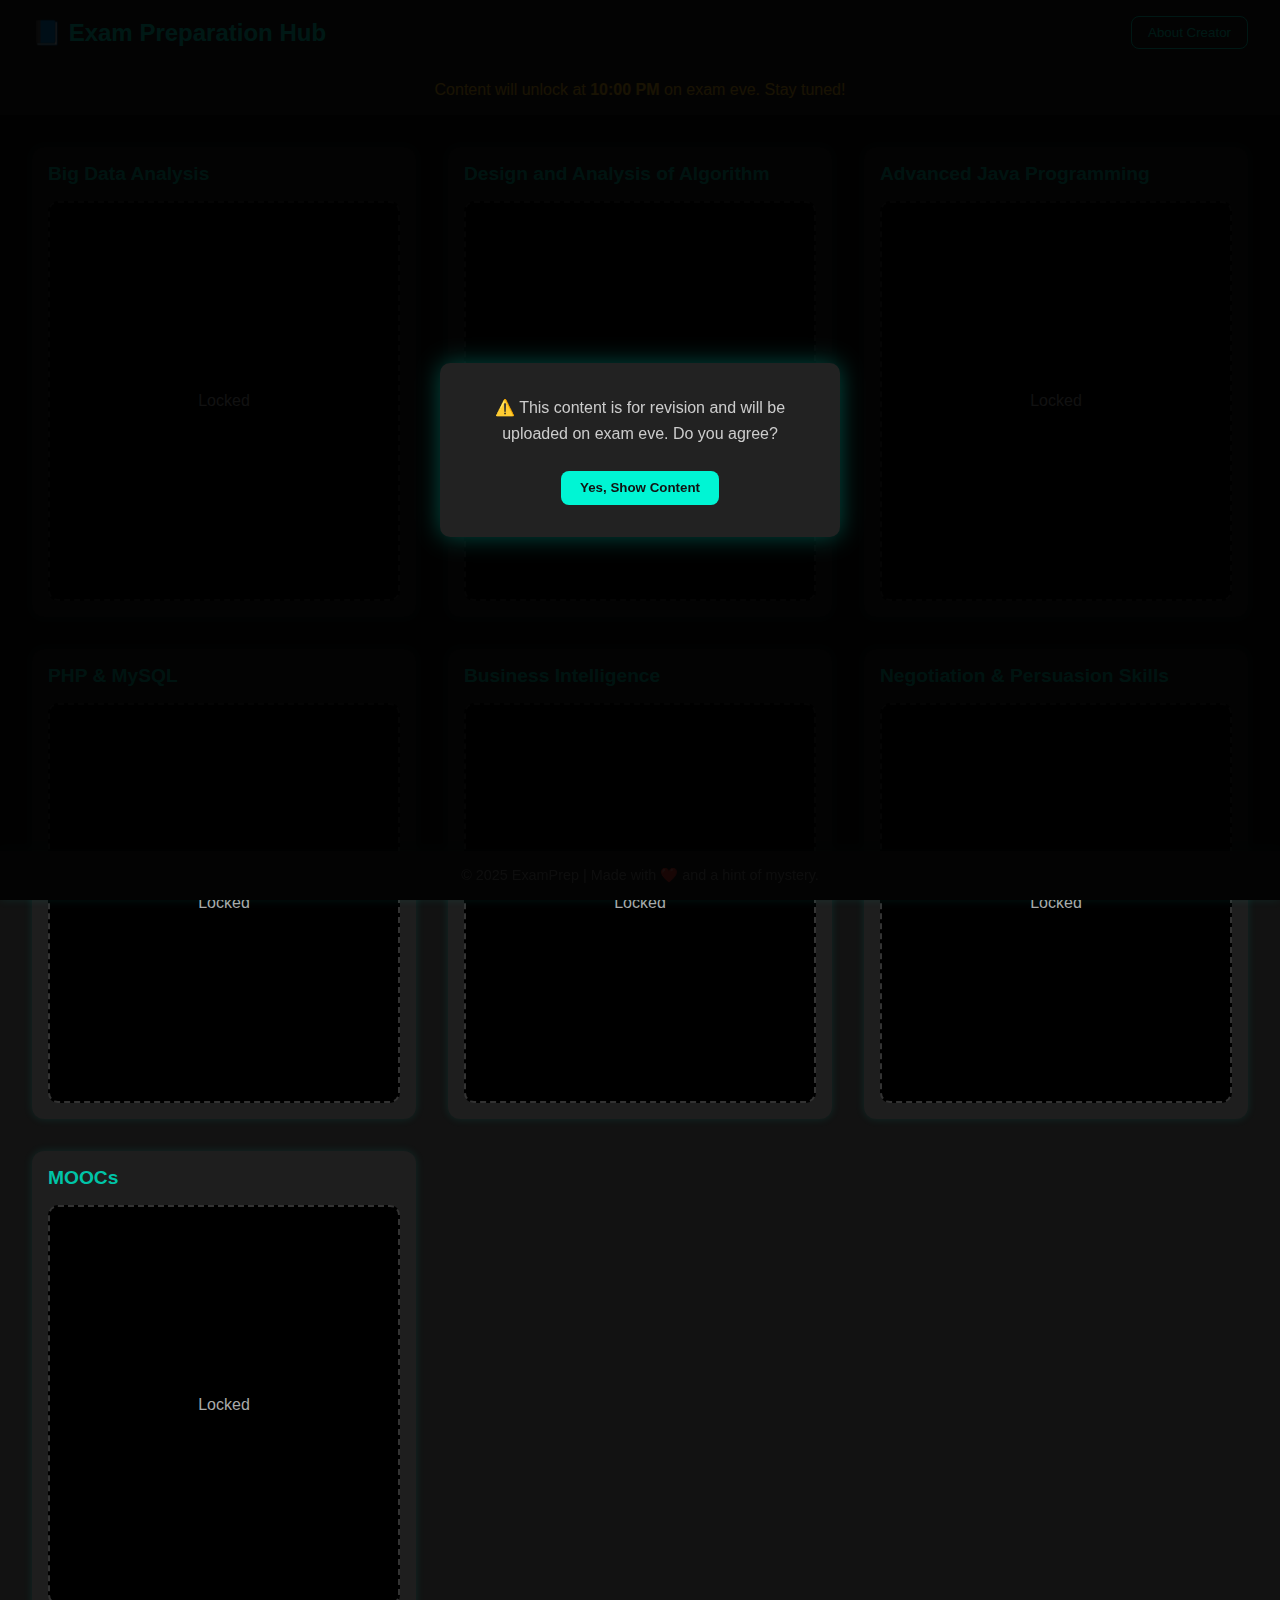
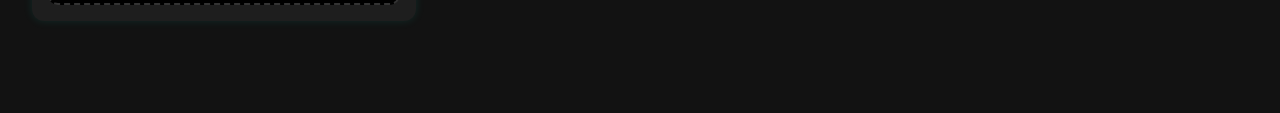
<file: index.html>
<!DOCTYPE html>
<html lang="en">
<head>
  <meta charset="UTF-8"/>
  <meta name="viewport" content="width=device-width, initial-scale=1.0"/>
  <title>Exam HTML Portal</title>
  <link rel="stylesheet" href="style.css"/>
</head>
<body>
  <header>
    <h1>📘 Exam Preparation Hub</h1>
    <button id="creator-btn">About Creator</button>
  </header>

  <div id="timer-warning">
    Content will unlock at <strong>10:00 PM</strong> on exam eve. Stay tuned!
  </div>

  <div class="pdf-grid">
    <div class="pdf-card" data-src="pages/bda.html"><h2>Big Data Analysis</h2><div class="pdf-frame">Locked</div></div>
    <div class="pdf-card" data-src="pages/daa.html"><h2>Design and Analysis of Algorithm</h2><div class="pdf-frame">Locked</div></div>
    <div class="pdf-card" data-src="pages/java.html"><h2>Advanced Java Programming</h2><div class="pdf-frame">Locked</div></div>
    <div class="pdf-card" data-src="pages/dbms.html"><h2>PHP & MySQL</h2><div class="pdf-frame">Locked</div></div>
    <div class="pdf-card" data-src="pages/marketing.html"><h2>Business Intelligence</h2><div class="pdf-frame">Locked</div></div>
    <div class="pdf-card" data-src="pages/negotiation.html"><h2>Negotiation & Persuasion Skills</h2><div class="pdf-frame">Locked</div></div>
    <div class="pdf-card" data-src="pages/mooc.html"><h2>MOOCs</h2><div class="pdf-frame">Locked</div></div>
  </div>

  <footer>
    <p>© 2025 ExamPrep | Made with ❤️ and a hint of mystery.</p>
  </footer>

  <!-- Disclaimer Modal -->
  <div id="disclaimer-modal">
    <div class="modal-content">
      <p>⚠️ This content is for revision and will be uploaded on exam eve. Do you agree?</p>
      <button id="accept-btn">Yes, Show Content</button>
    </div>
  </div>

  <!-- About Creator Modal -->
  <div id="creator-modal">
    <div class="modal-content">
      <p>👤 Crafted by someone who believes in quiet hustle. <br> The one who codes silently... and passes loudly 😉</p>
      <button id="close-creator">Close</button>
    </div>
  </div>

  <script async src="https://pagead2.googlesyndication.com/pagead/js/adsbygoogle.js?client=ca-pub-6966800632720734"
  crossorigin="anonymous"></script>


  <script>

    const pdfCards = document.querySelectorAll('.pdf-card');
    const modal = document.getElementById('disclaimer-modal');
    const acceptBtn = document.getElementById('accept-btn');
    const creatorBtn = document.getElementById('creator-btn');
    const creatorModal = document.getElementById('creator-modal');
    const closeCreator = document.getElementById('close-creator');

    const unlockTimes = {
      "bda.html": new Date("2025-04-07T22:00:00"),
      "daa.html": new Date("2025-04-09T22:00:00"),
      "java.html": new Date("2025-04-14T22:00:00"),
      "dbms.html": new Date("2025-04-16T22:00:00"),
      "marketing.html": new Date("2025-04-18T22:00:00"),
      "negotiation.html": new Date("2025-04-21T22:00:00"),
      "mooc.html": new Date("2025-04-27T22:00:00")
    };

    const enableUnlockedPages = () => {
      const now = new Date();

      pdfCards.forEach(card => {
        const src = card.getAttribute('data-src');
        const filename = src.split('/').pop();
        const unlockTime = unlockTimes[filename];
        const frame = card.querySelector('.pdf-frame');

        if (now >= unlockTime) {
          frame.innerHTML = `<button class="open-html-button" onclick="window.location.href='${src}'">Open</button>`;
        } else {
          frame.innerHTML = `⏳ Unlocks at 10:00 PM on ${unlockTime.toDateString()}`;
        }
      });
    };

    const disclaimerShown = sessionStorage.getItem('disclaimerAccepted');
    if (!disclaimerShown) {
      modal.style.display = 'flex';
    } else {
      enableUnlockedPages();
    }

    acceptBtn.addEventListener('click', () => {
      modal.style.display = 'none';
      sessionStorage.setItem('disclaimerAccepted', 'true');
      enableUnlockedPages();
    });

    creatorBtn.addEventListener('click', () => {
      creatorModal.style.display = 'flex';
    });

    closeCreator.addEventListener('click', () => {
      creatorModal.style.display = 'none';
    });
  </script>
</body>
</html>
</file>
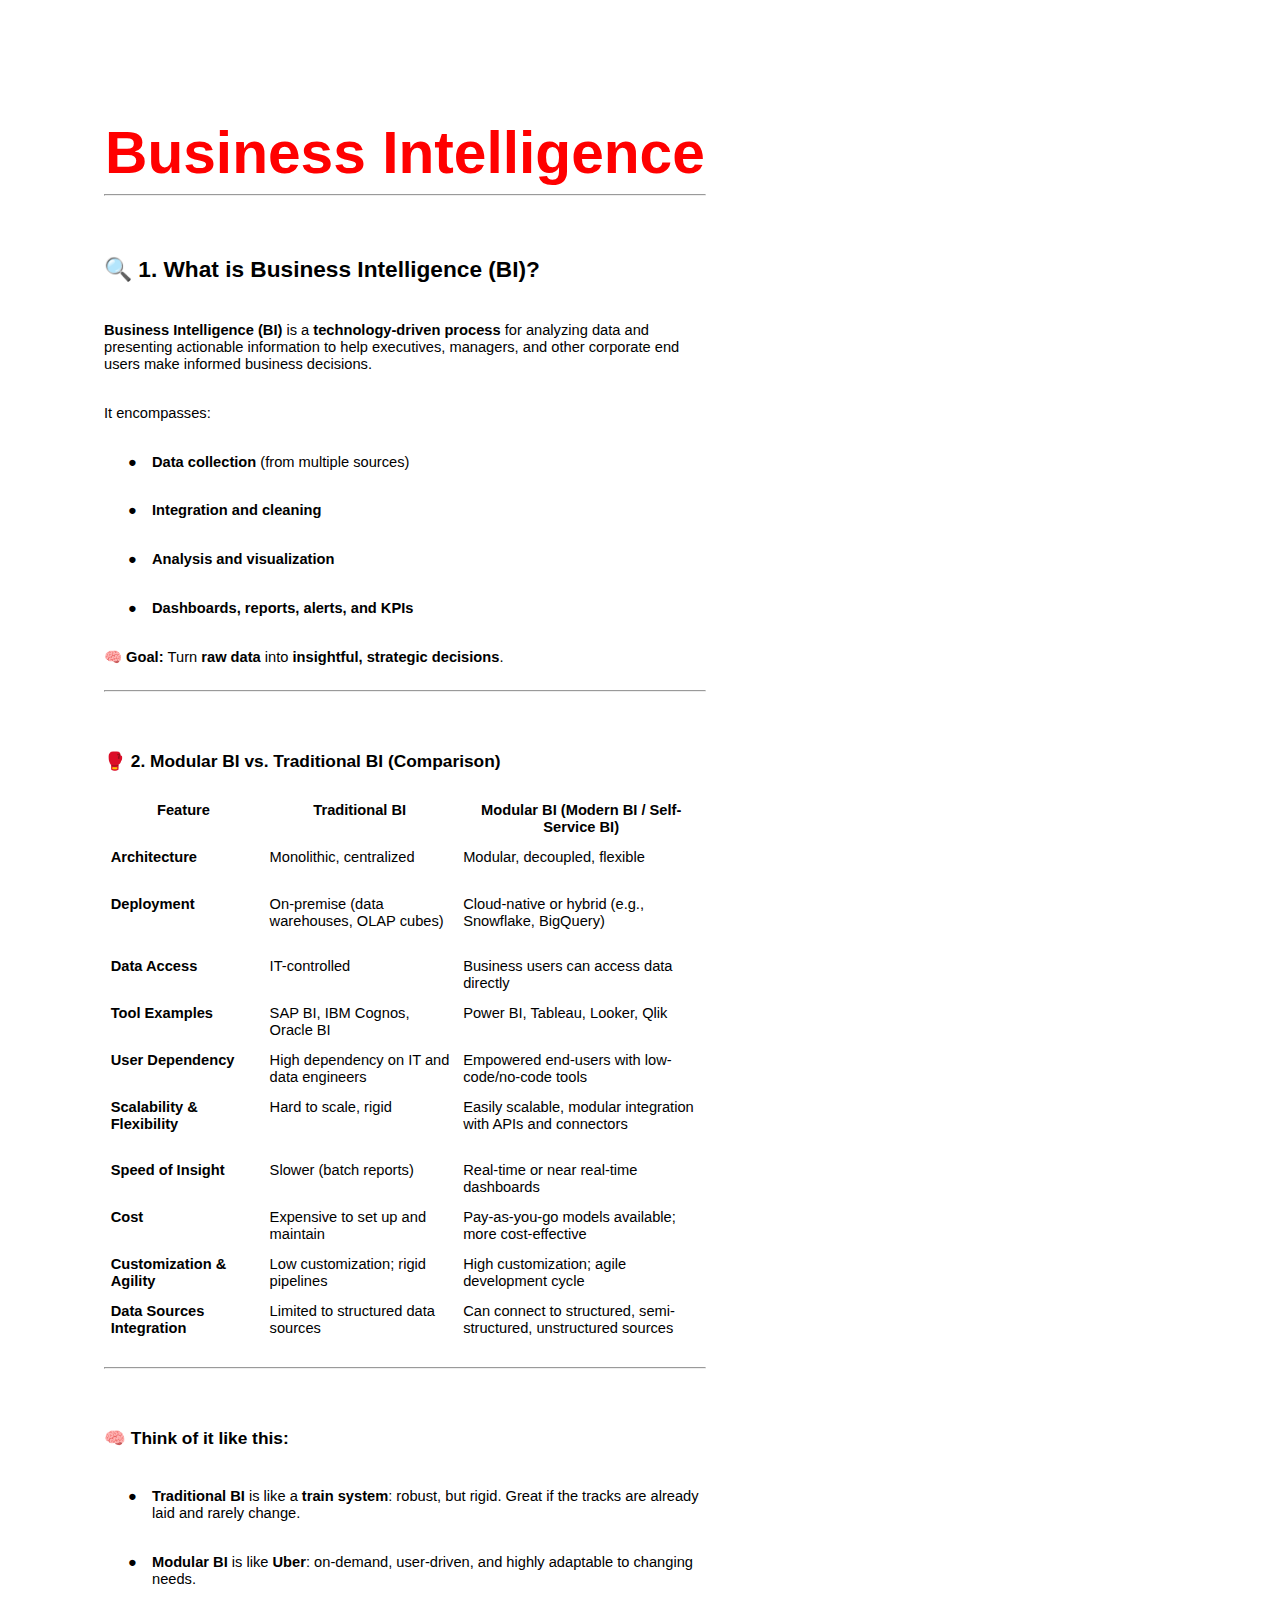
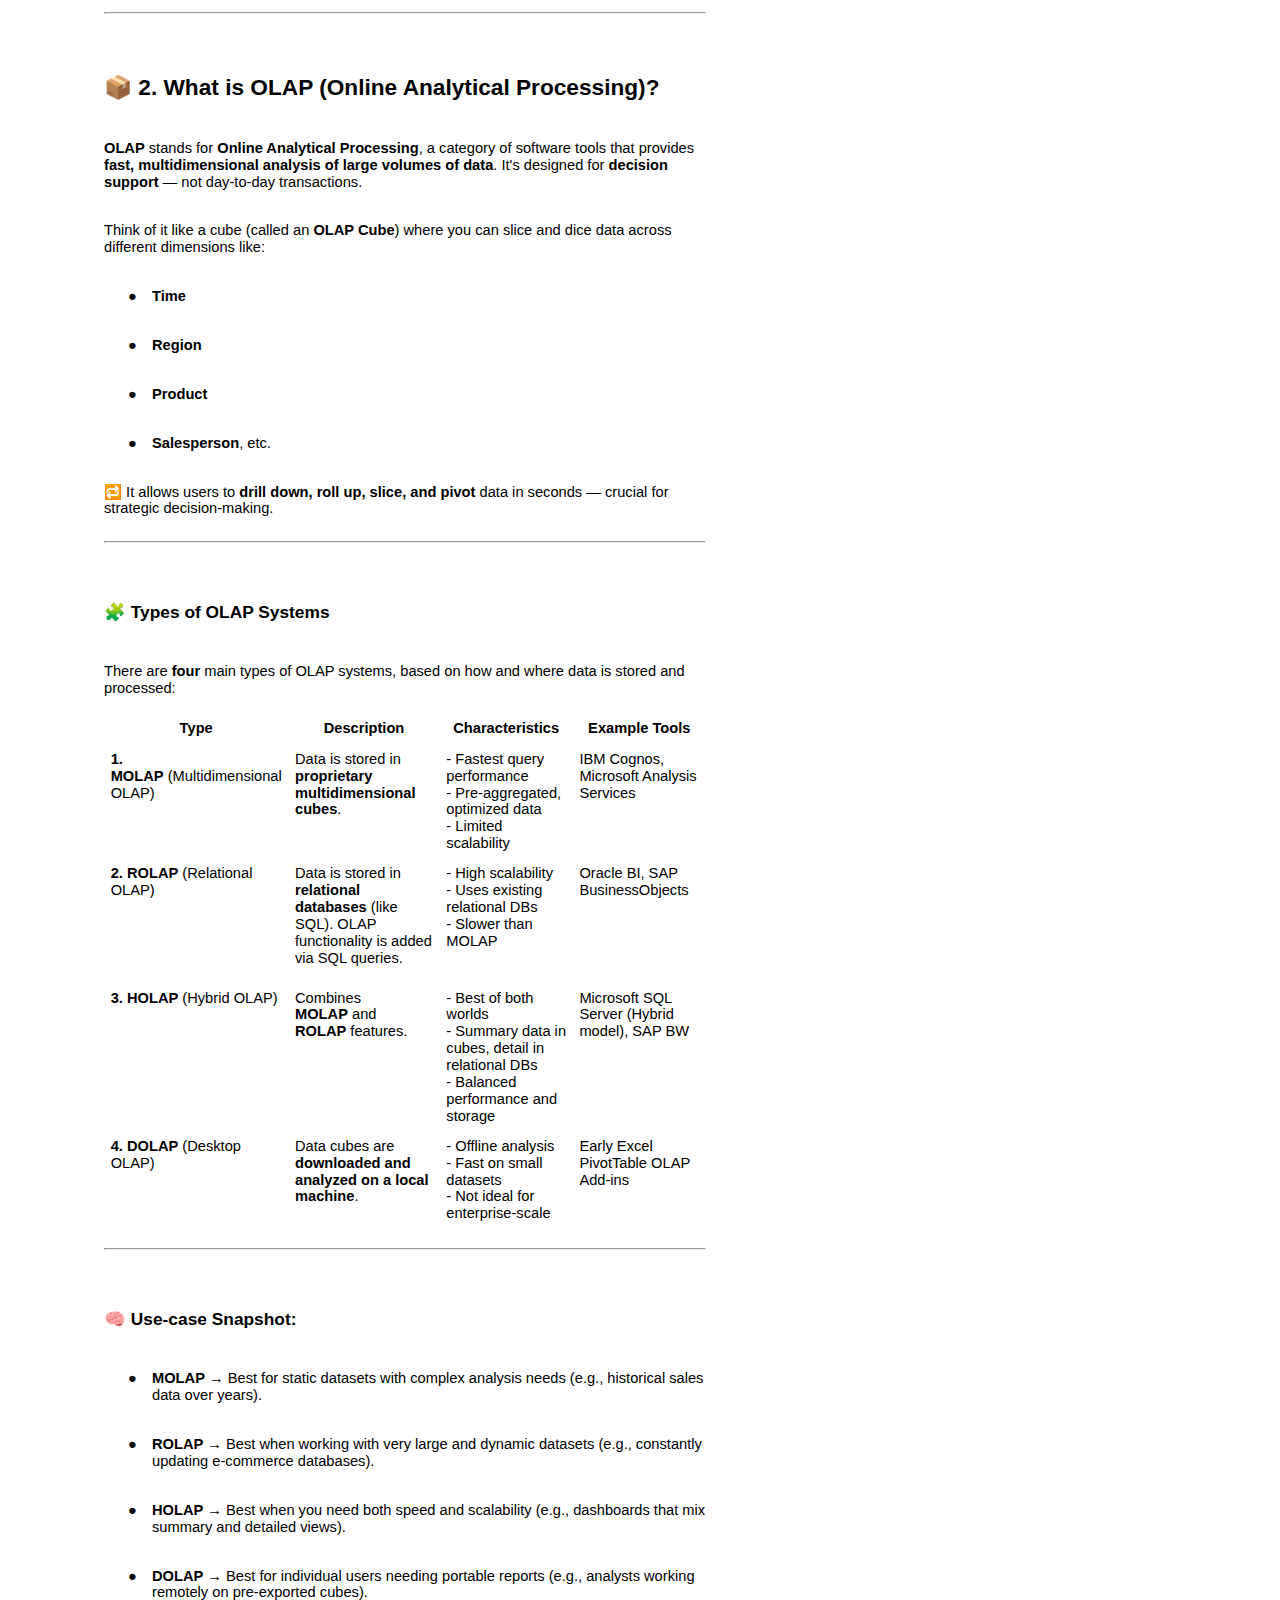
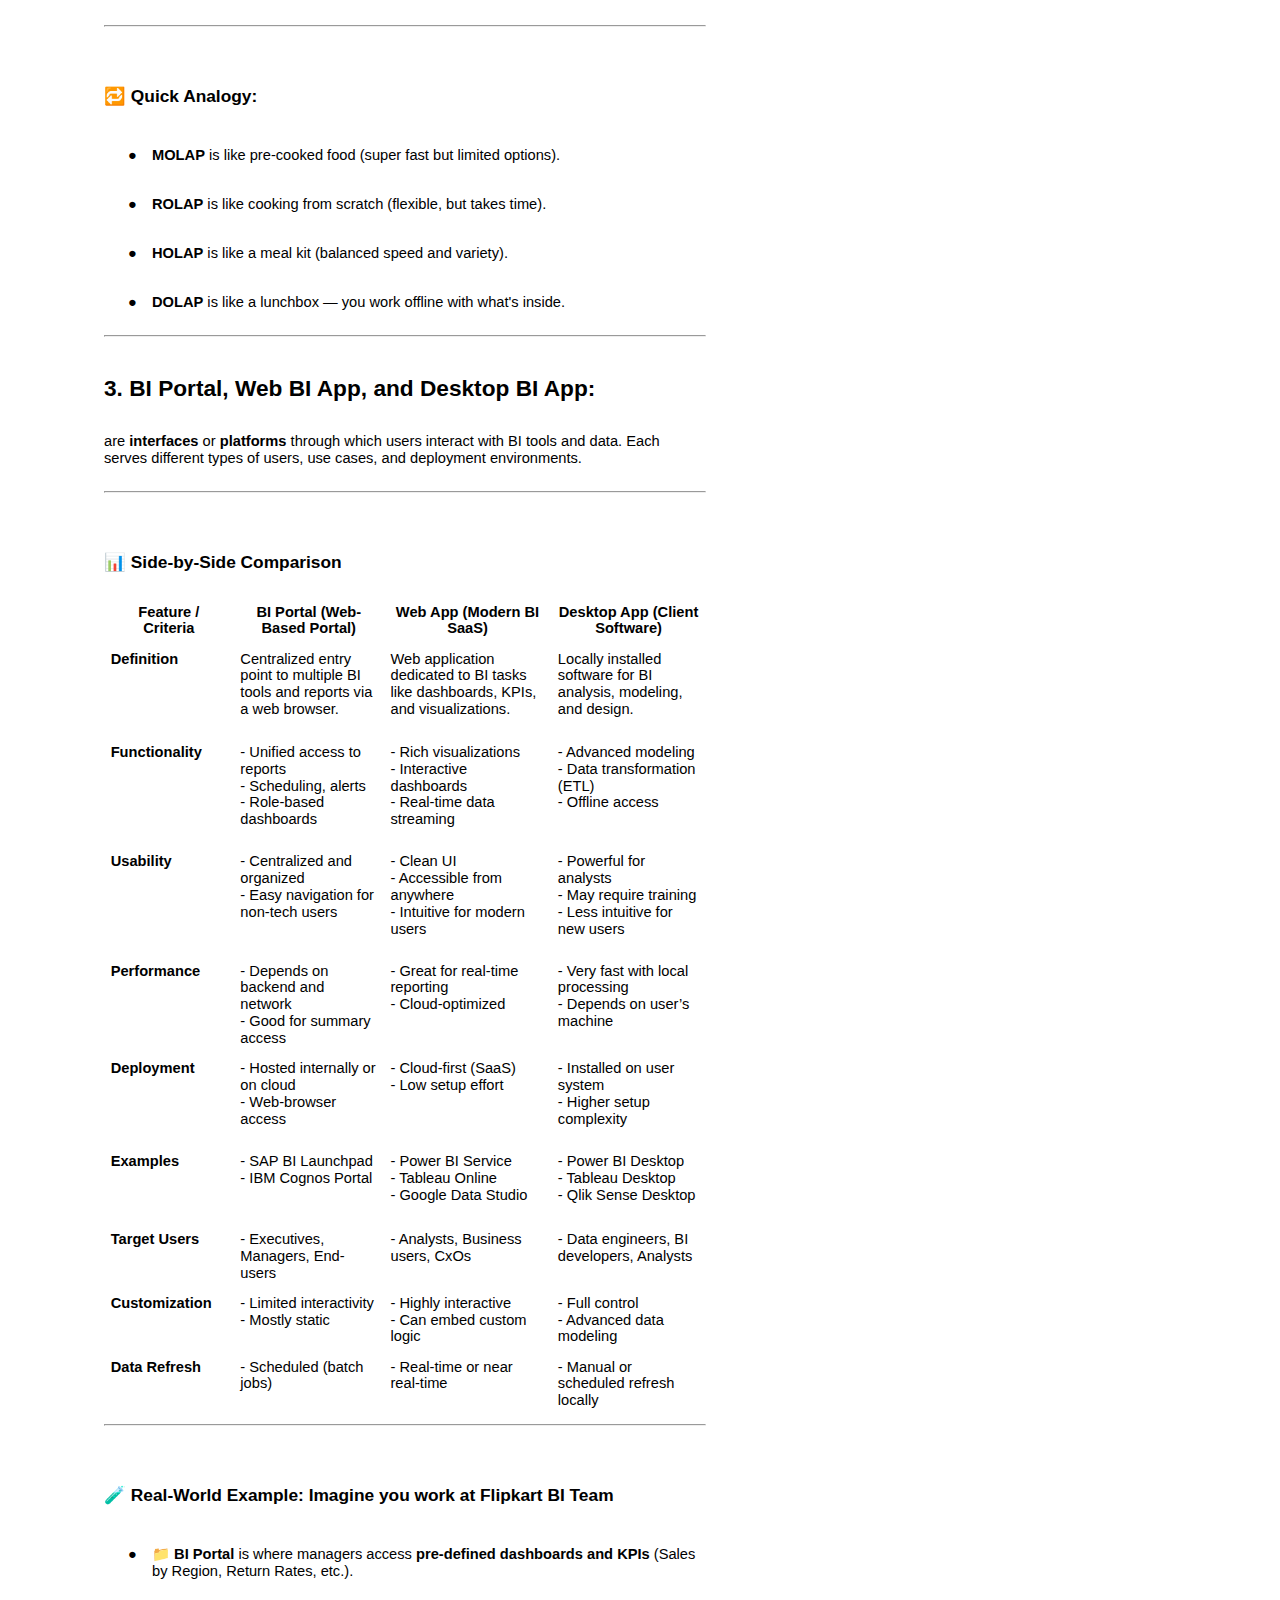
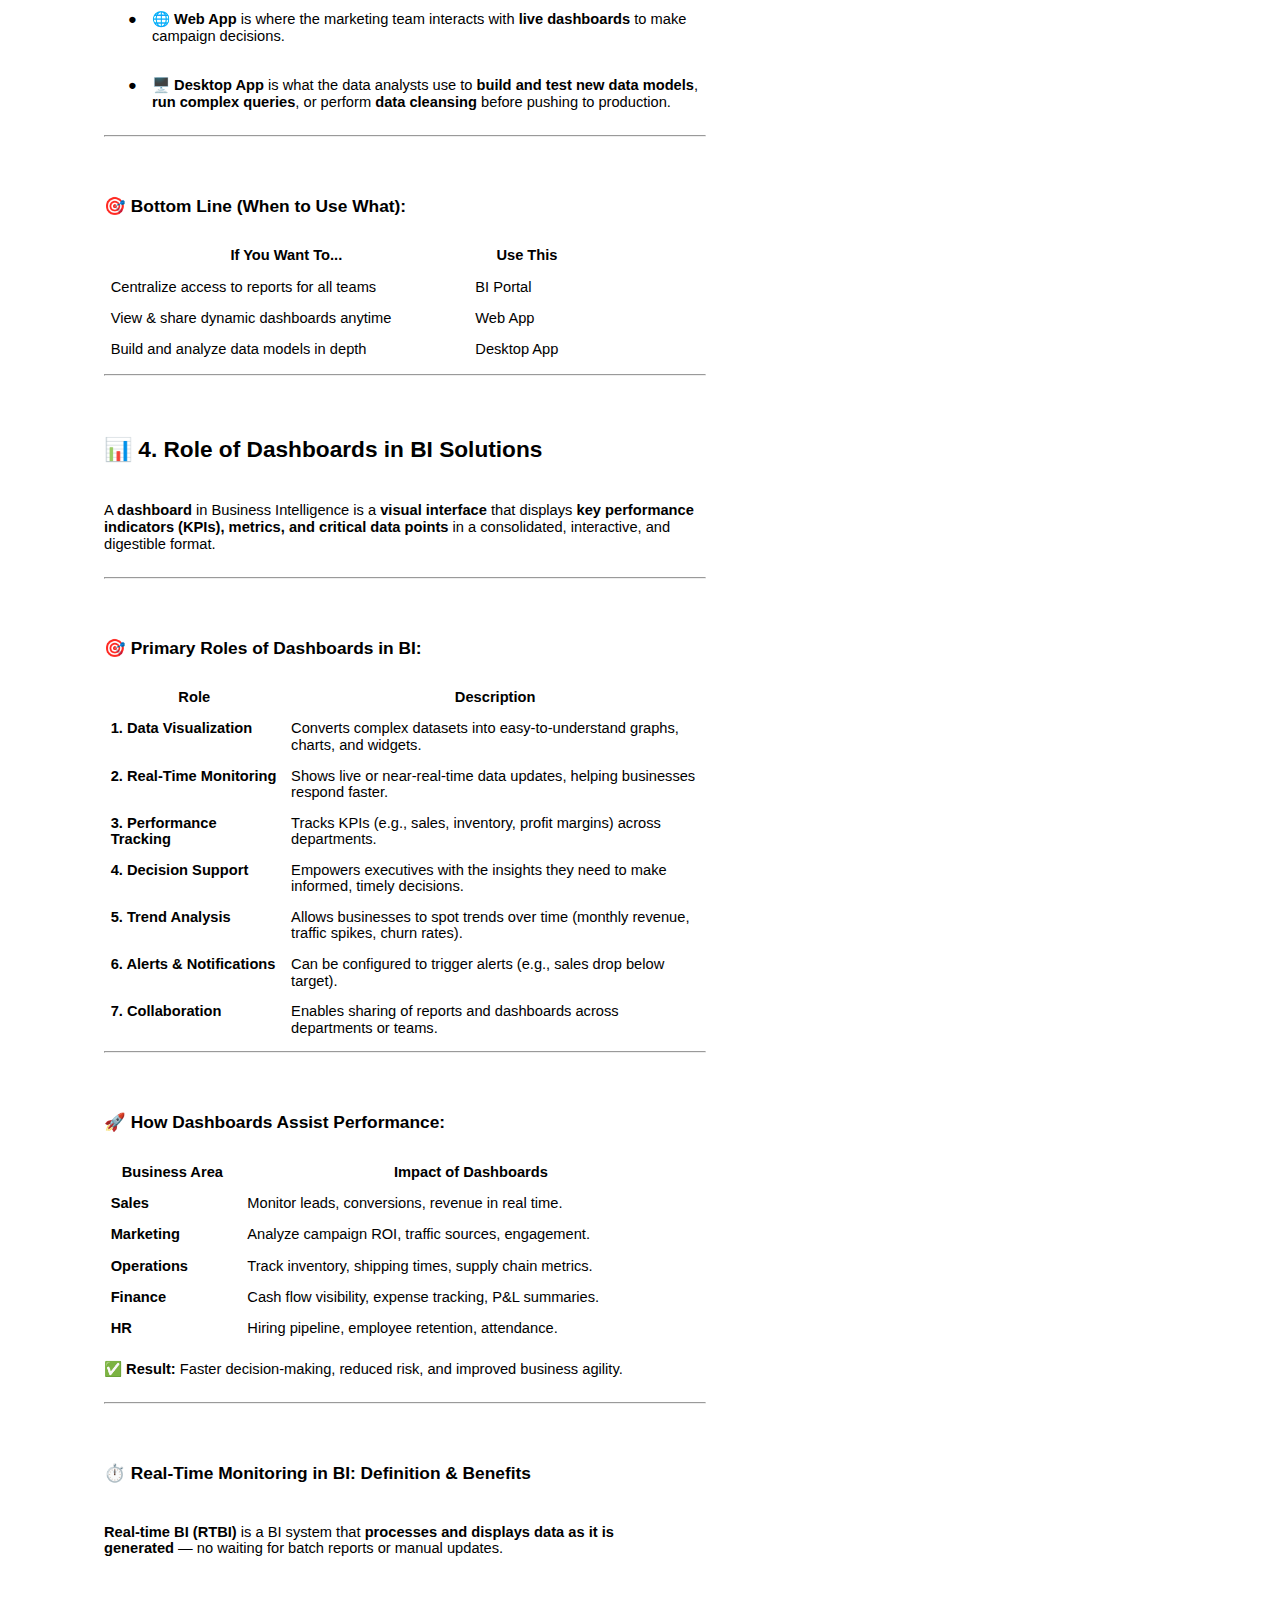
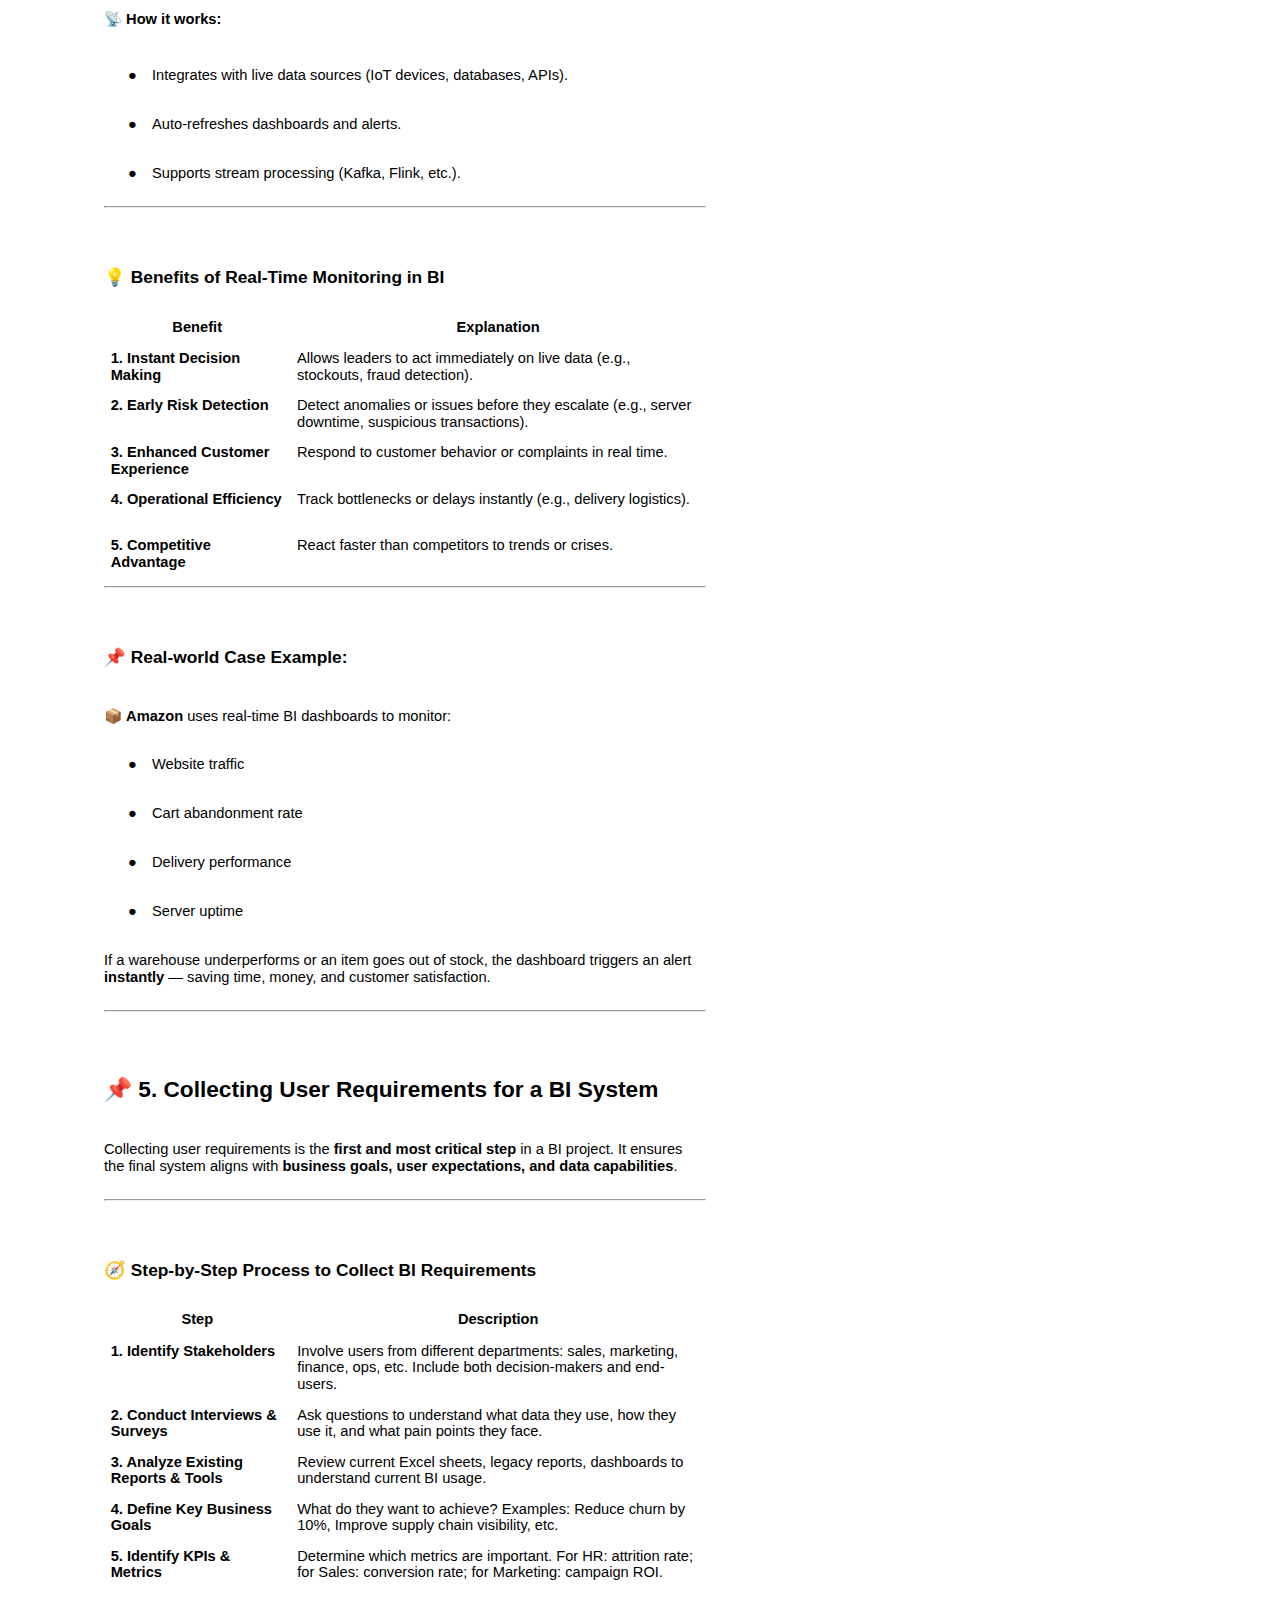
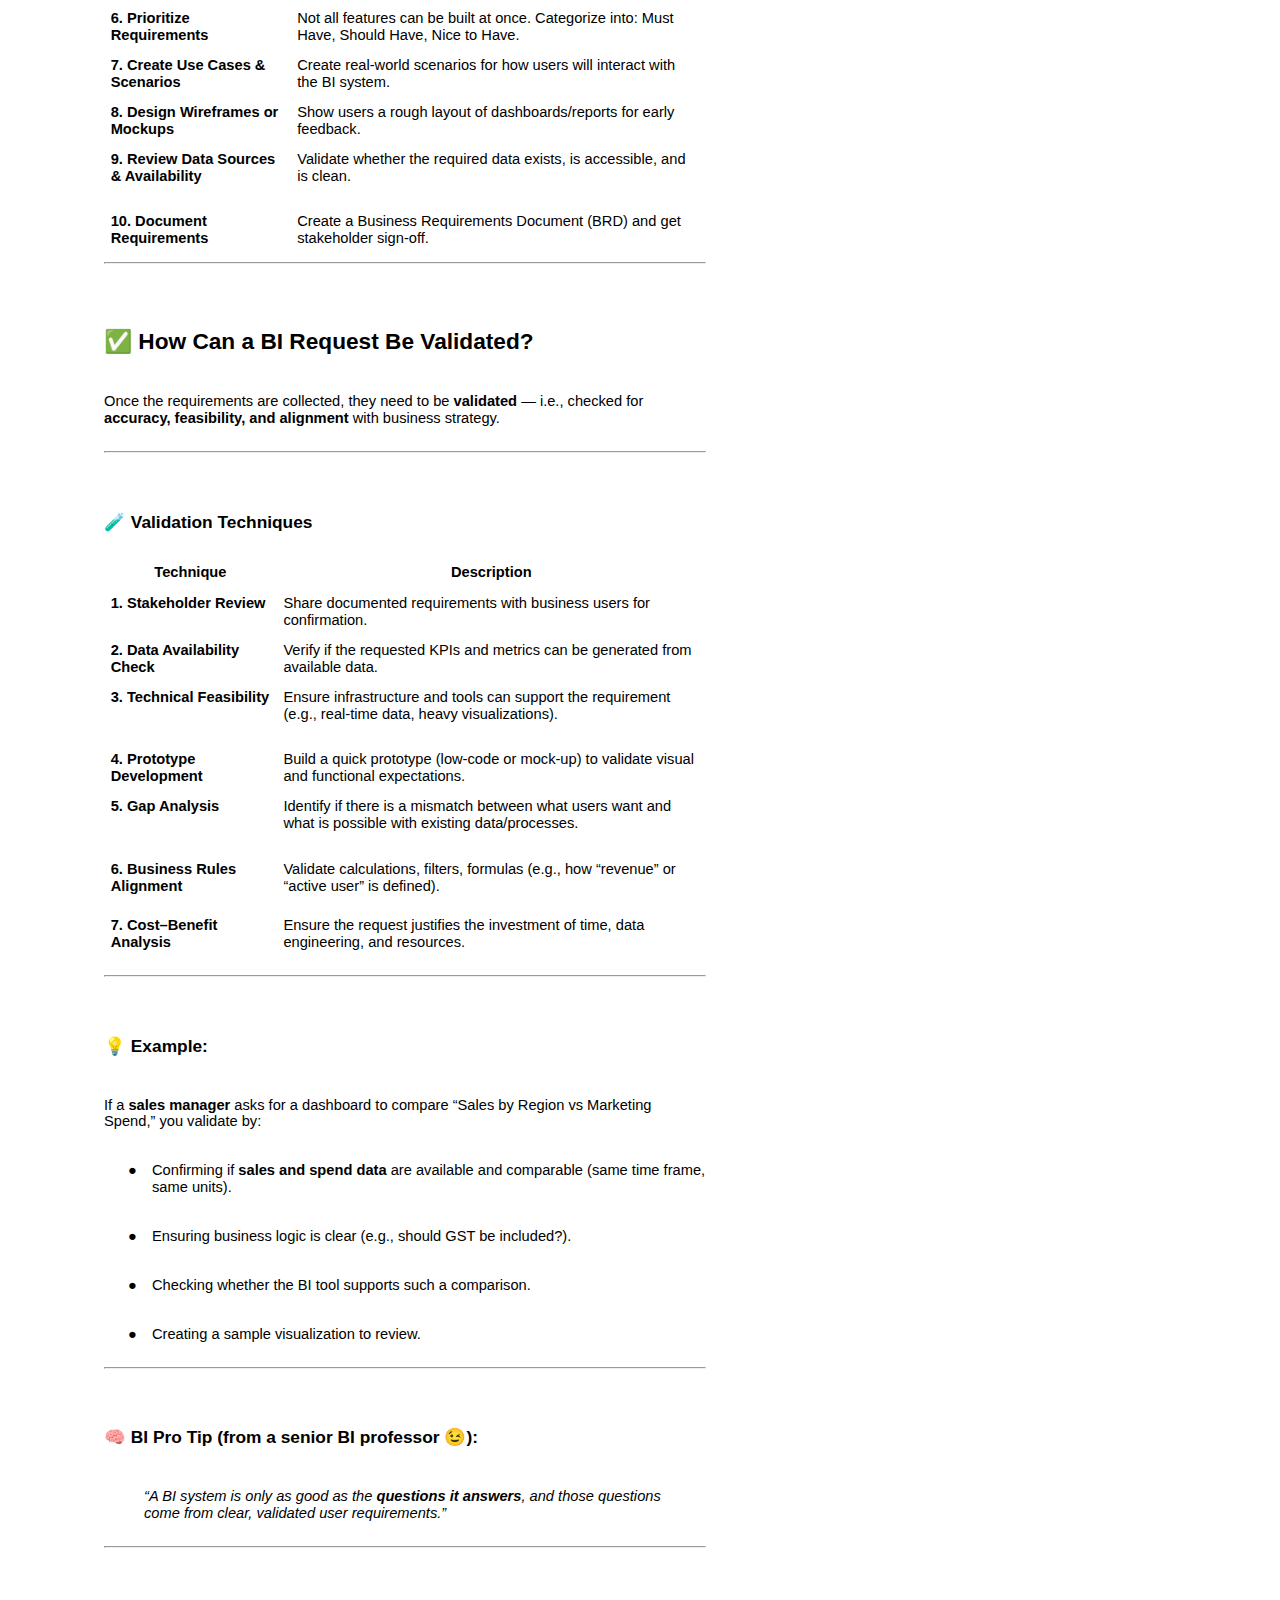
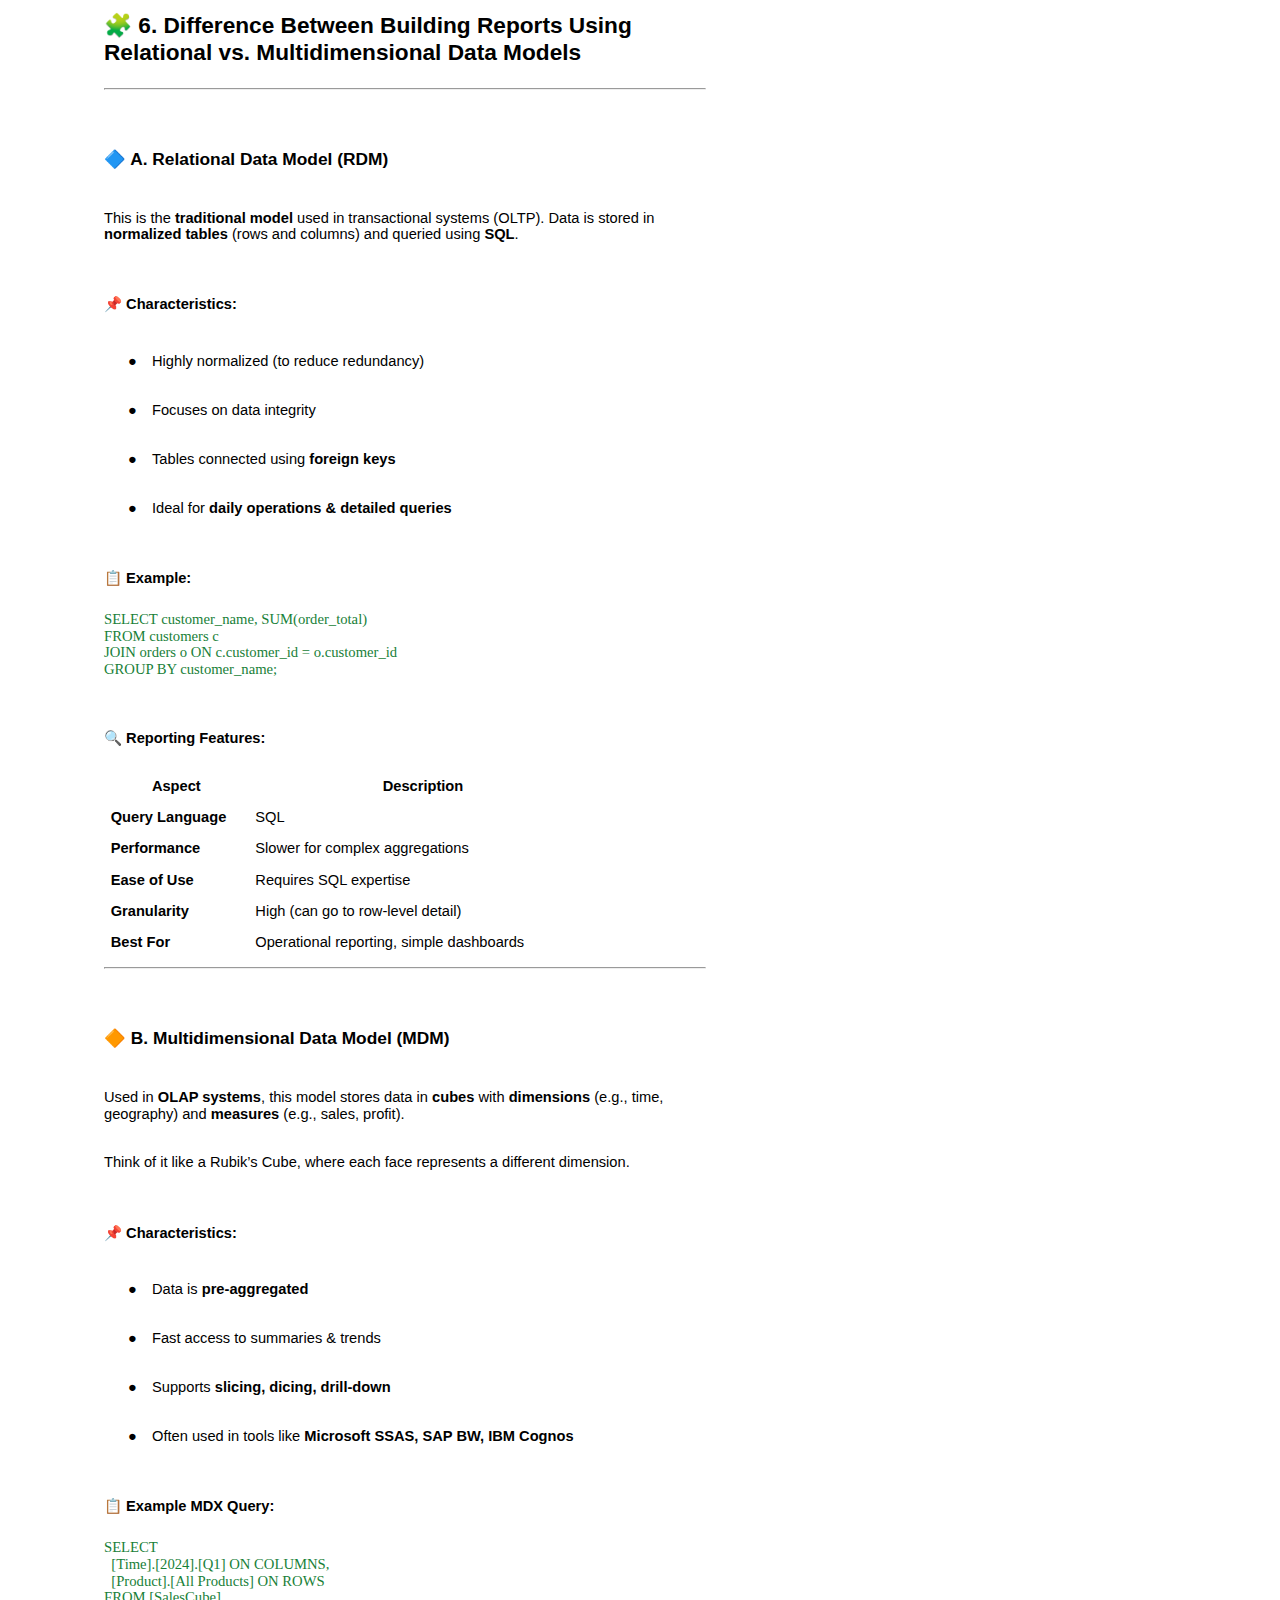
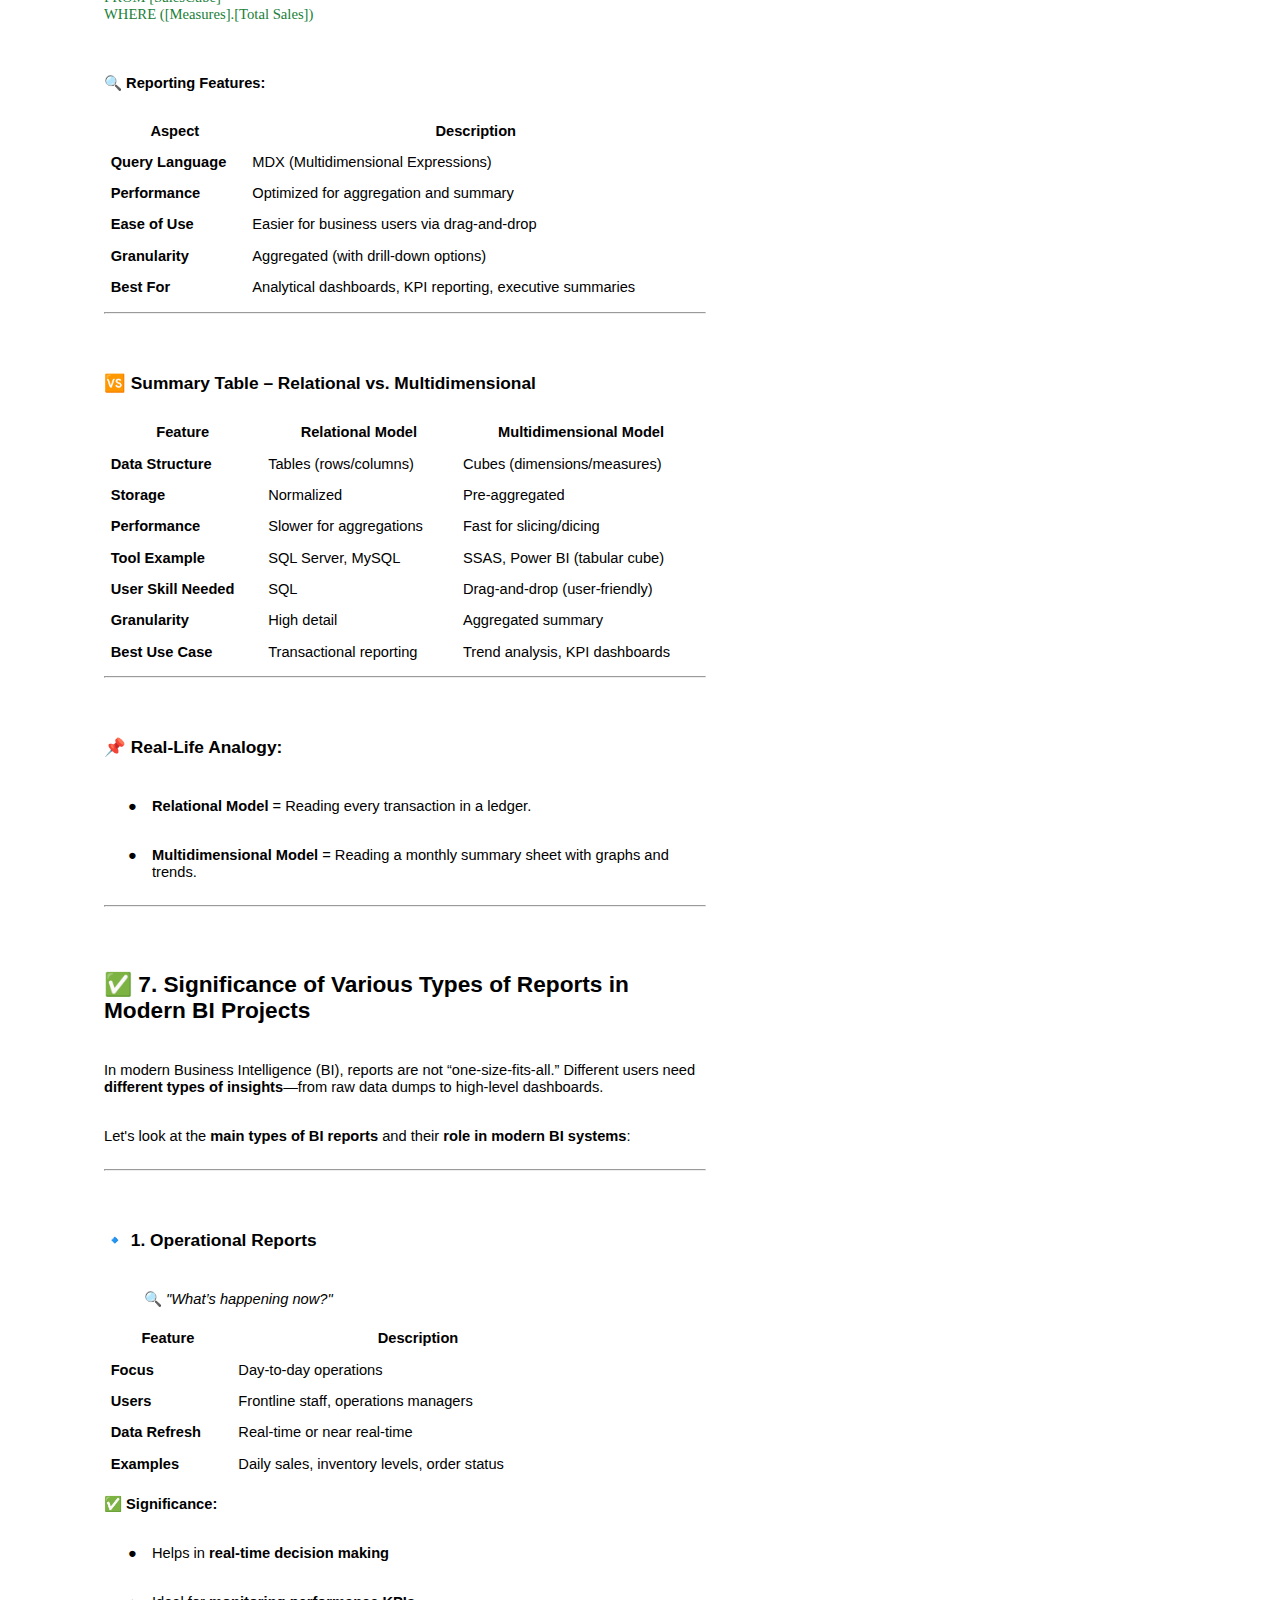
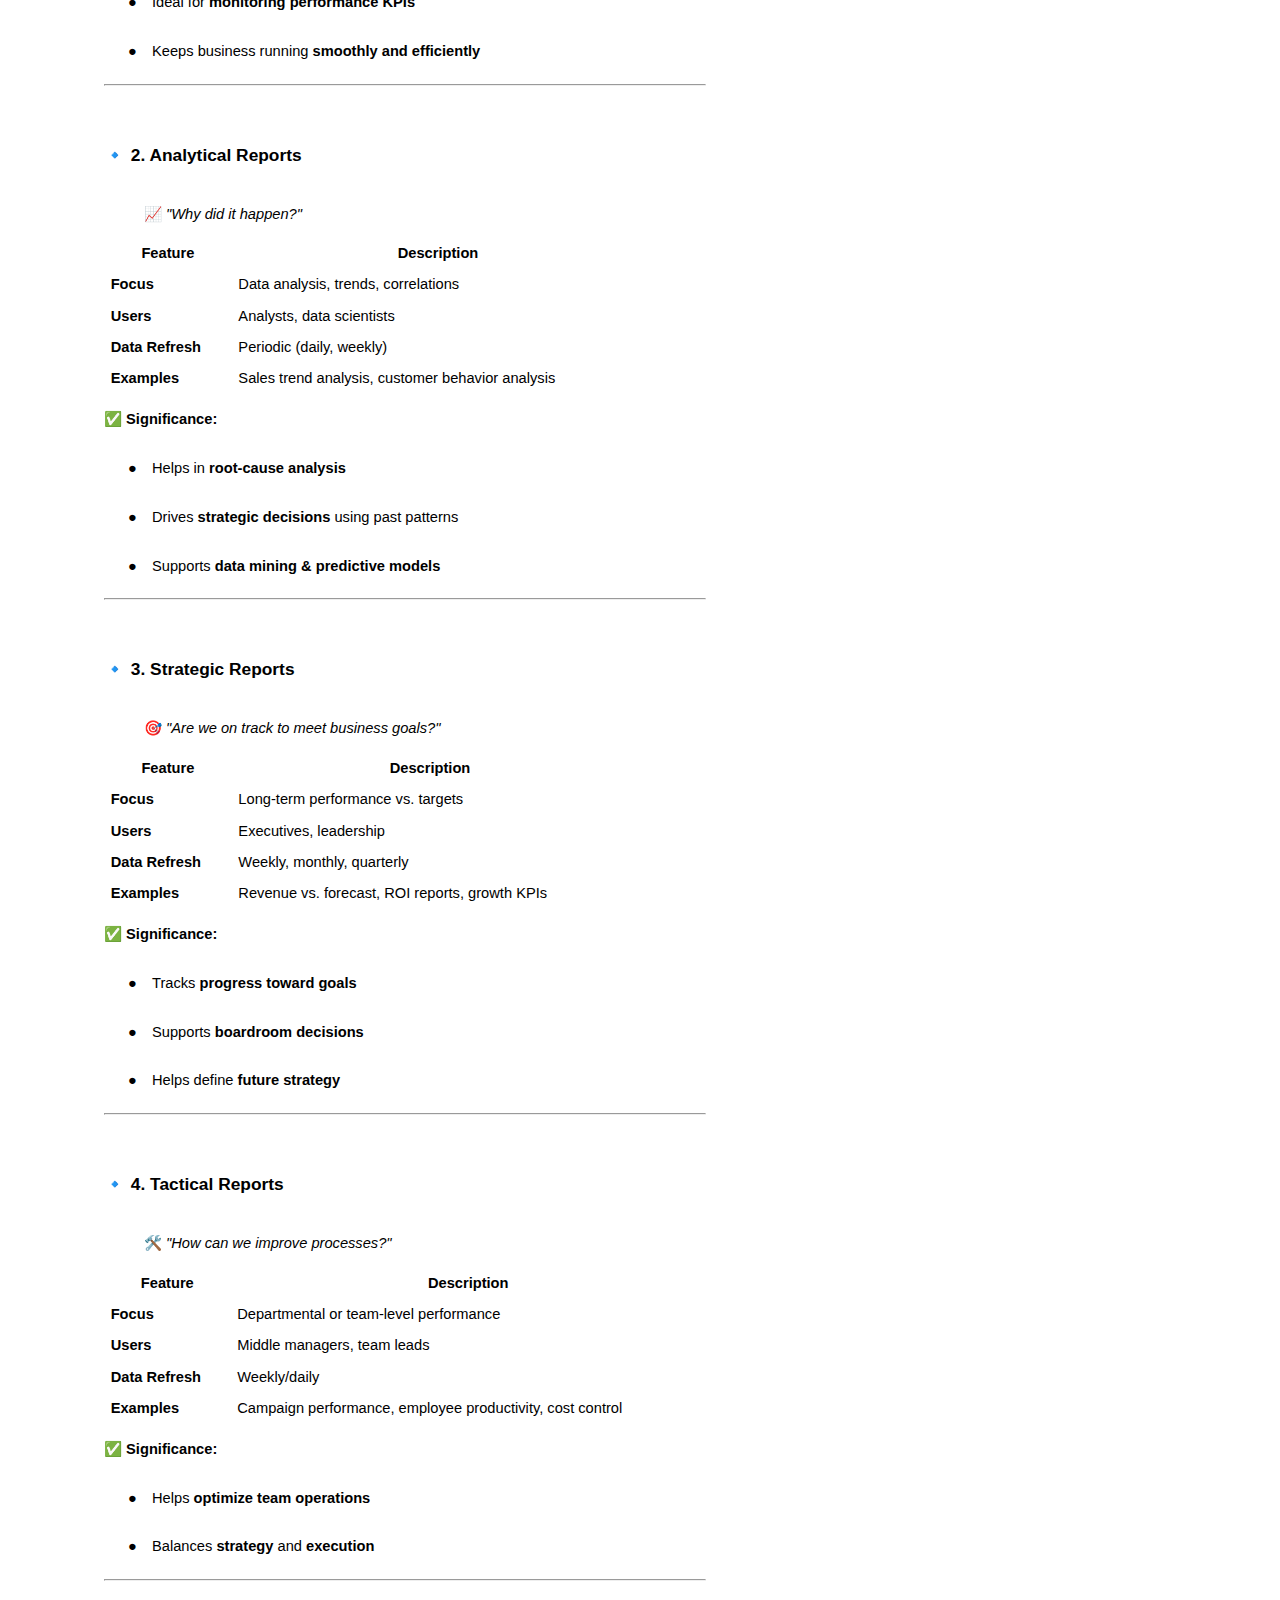
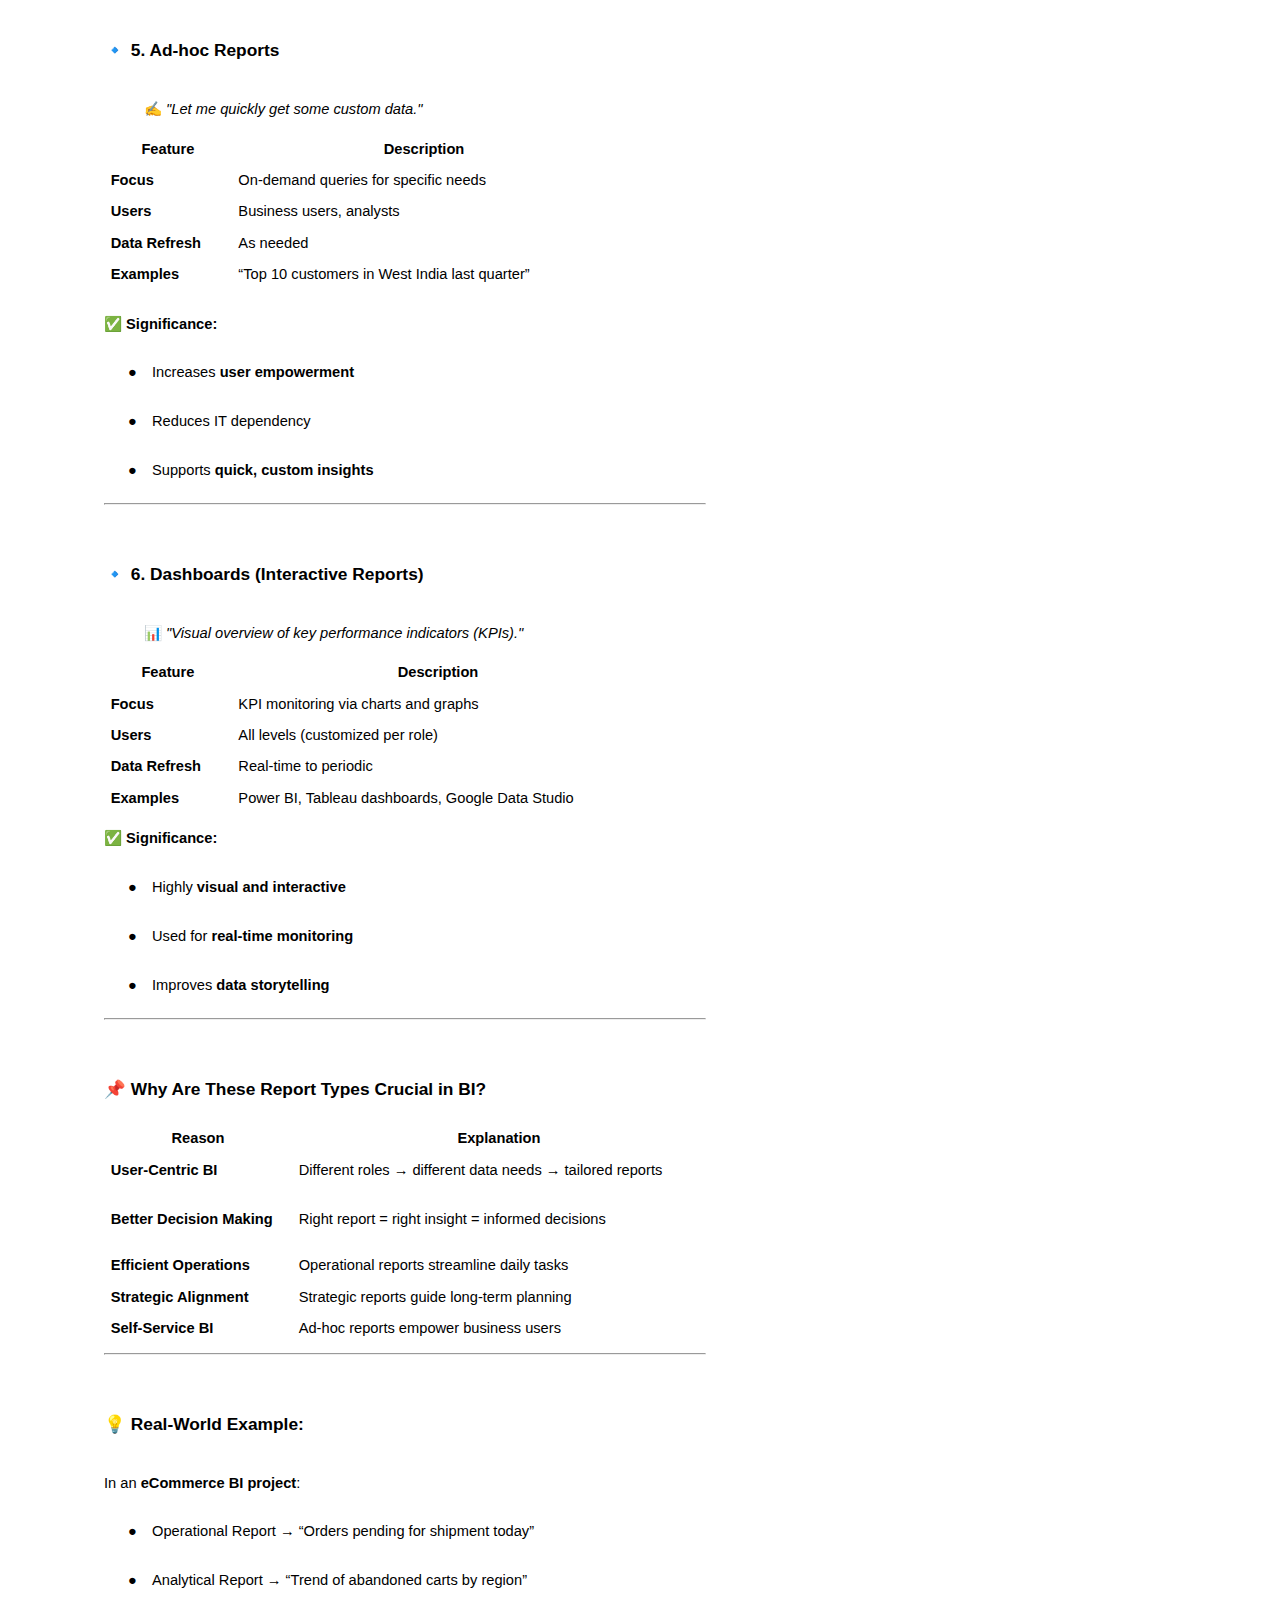
<file: pages/bi.html>
<html><head><style>
    body {
      user-select: none;
      -webkit-user-select: none;
      -moz-user-select: none;
      -ms-user-select: none;
    }
  </style>
  <meta content="text/html; charset=UTF-8" http-equiv="content-type"><style type="text/css">@import url(https://themes.googleusercontent.com/fonts/css?kit=XGMkxXUZTA64h2imyzu79g);ol.lst-kix_cc3f8njtiddp-4{list-style-type:none}ol.lst-kix_cc3f8njtiddp-3{list-style-type:none}ol.lst-kix_cc3f8njtiddp-2{list-style-type:none}ol.lst-kix_cc3f8njtiddp-0{list-style-type:none}ol.lst-kix_cc3f8njtiddp-8{list-style-type:none}ol.lst-kix_cc3f8njtiddp-7{list-style-type:none}ol.lst-kix_cc3f8njtiddp-6{list-style-type:none}ol.lst-kix_cc3f8njtiddp-5{list-style-type:none}ul.lst-kix_5eaefr7m136b-0{list-style-type:none}ul.lst-kix_5eaefr7m136b-2{list-style-type:none}.lst-kix_5eaefr7m136b-8>li:before{content:"\0025a0   "}ul.lst-kix_5eaefr7m136b-1{list-style-type:none}ul.lst-kix_5eaefr7m136b-4{list-style-type:none}ul.lst-kix_5eaefr7m136b-3{list-style-type:none}.lst-kix_5eaefr7m136b-6>li:before{content:"\0025cf   "}ul.lst-kix_5eaefr7m136b-6{list-style-type:none}ul.lst-kix_5eaefr7m136b-5{list-style-type:none}ul.lst-kix_5eaefr7m136b-8{list-style-type:none}ul.lst-kix_5eaefr7m136b-7{list-style-type:none}.lst-kix_5eaefr7m136b-7>li:before{content:"\0025cb   "}.lst-kix_cc3f8njtiddp-0>li{counter-increment:lst-ctn-kix_cc3f8njtiddp-0}ul.lst-kix_pxgyr0b5i8w7-8{list-style-type:none}ul.lst-kix_pxgyr0b5i8w7-7{list-style-type:none}ul.lst-kix_fswt0ivs8qi-1{list-style-type:none}ul.lst-kix_fswt0ivs8qi-2{list-style-type:none}ul.lst-kix_fswt0ivs8qi-3{list-style-type:none}ul.lst-kix_fswt0ivs8qi-4{list-style-type:none}ul.lst-kix_fswt0ivs8qi-5{list-style-type:none}ul.lst-kix_fswt0ivs8qi-6{list-style-type:none}ul.lst-kix_fswt0ivs8qi-7{list-style-type:none}ul.lst-kix_fswt0ivs8qi-8{list-style-type:none}ul.lst-kix_fswt0ivs8qi-0{list-style-type:none}.lst-kix_qur08tdnsqr-2>li:before{content:"\0025a0   "}.lst-kix_qur08tdnsqr-1>li:before{content:"\0025cb   "}.lst-kix_qur08tdnsqr-3>li:before{content:"\0025cf   "}.lst-kix_qur08tdnsqr-0>li:before{content:"\0025cf   "}.lst-kix_qur08tdnsqr-4>li:before{content:"\0025cb   "}.lst-kix_cc3f8njtiddp-7>li{counter-increment:lst-ctn-kix_cc3f8njtiddp-7}ul.lst-kix_pxgyr0b5i8w7-4{list-style-type:none}ul.lst-kix_pxgyr0b5i8w7-3{list-style-type:none}ul.lst-kix_pxgyr0b5i8w7-6{list-style-type:none}.lst-kix_fswt0ivs8qi-5>li:before{content:"\0025a0   "}ul.lst-kix_pxgyr0b5i8w7-5{list-style-type:none}ul.lst-kix_pxgyr0b5i8w7-0{list-style-type:none}ul.lst-kix_pxgyr0b5i8w7-2{list-style-type:none}.lst-kix_fswt0ivs8qi-4>li:before{content:"\0025cb   "}ul.lst-kix_pxgyr0b5i8w7-1{list-style-type:none}.lst-kix_5eaefr7m136b-2>li:before{content:"\0025a0   "}.lst-kix_5eaefr7m136b-0>li:before{content:"\0025cf   "}.lst-kix_5eaefr7m136b-4>li:before{content:"\0025cb   "}.lst-kix_5eaefr7m136b-1>li:before{content:"\0025cb   "}.lst-kix_5eaefr7m136b-5>li:before{content:"\0025a0   "}.lst-kix_fswt0ivs8qi-6>li:before{content:"\0025cf   "}.lst-kix_fswt0ivs8qi-7>li:before{content:"\0025cb   "}.lst-kix_5eaefr7m136b-3>li:before{content:"\0025cf   "}.lst-kix_fswt0ivs8qi-8>li:before{content:"\0025a0   "}.lst-kix_qur08tdnsqr-8>li:before{content:"\0025a0   "}.lst-kix_qur08tdnsqr-6>li:before{content:"\0025cf   "}.lst-kix_qur08tdnsqr-5>li:before{content:"\0025a0   "}.lst-kix_qur08tdnsqr-7>li:before{content:"\0025cb   "}ul.lst-kix_g684lanfkaxc-4{list-style-type:none}ul.lst-kix_g684lanfkaxc-5{list-style-type:none}ul.lst-kix_g684lanfkaxc-6{list-style-type:none}.lst-kix_gtm9o8jrxftj-0>li:before{content:"\0025cf   "}.lst-kix_gtm9o8jrxftj-2>li:before{content:"\0025a0   "}ul.lst-kix_g684lanfkaxc-7{list-style-type:none}ul.lst-kix_g684lanfkaxc-0{list-style-type:none}ul.lst-kix_g684lanfkaxc-1{list-style-type:none}ul.lst-kix_g684lanfkaxc-2{list-style-type:none}ul.lst-kix_g684lanfkaxc-3{list-style-type:none}.lst-kix_gtm9o8jrxftj-4>li:before{content:"\0025cb   "}.lst-kix_gtm9o8jrxftj-6>li:before{content:"\0025cf   "}ul.lst-kix_jmfj7962a5iq-6{list-style-type:none}ul.lst-kix_jmfj7962a5iq-7{list-style-type:none}.lst-kix_ihr5e6eylz1t-2>li:before{content:"\0025a0   "}ul.lst-kix_jmfj7962a5iq-4{list-style-type:none}.lst-kix_gtm9o8jrxftj-8>li:before{content:"\0025a0   "}.lst-kix_38xnrefn114j-4>li:before{content:"\0025cb   "}ul.lst-kix_jmfj7962a5iq-5{list-style-type:none}ul.lst-kix_jmfj7962a5iq-2{list-style-type:none}ul.lst-kix_i6i432a7j2jr-0{list-style-type:none}ul.lst-kix_jmfj7962a5iq-3{list-style-type:none}ul.lst-kix_i6i432a7j2jr-1{list-style-type:none}ul.lst-kix_jmfj7962a5iq-0{list-style-type:none}ul.lst-kix_i6i432a7j2jr-2{list-style-type:none}ul.lst-kix_jmfj7962a5iq-1{list-style-type:none}ul.lst-kix_i6i432a7j2jr-3{list-style-type:none}.lst-kix_38xnrefn114j-6>li:before{content:"\0025cf   "}.lst-kix_38xnrefn114j-8>li:before{content:"\0025a0   "}.lst-kix_uvdhe7b4hj32-6>li:before{content:"\0025cf   "}.lst-kix_ihr5e6eylz1t-0>li:before{content:"\0025cf   "}ul.lst-kix_jmfj7962a5iq-8{list-style-type:none}.lst-kix_cc3f8njtiddp-3>li:before{content:"" counter(lst-ctn-kix_cc3f8njtiddp-3,decimal) ". "}ul.lst-kix_5bom6b599tdk-6{list-style-type:none}.lst-kix_cc3f8njtiddp-3>li{counter-increment:lst-ctn-kix_cc3f8njtiddp-3}ul.lst-kix_5bom6b599tdk-7{list-style-type:none}ul.lst-kix_5bom6b599tdk-4{list-style-type:none}.lst-kix_fswt0ivs8qi-1>li:before{content:"\0025cb   "}.lst-kix_fswt0ivs8qi-3>li:before{content:"\0025cf   "}ul.lst-kix_5bom6b599tdk-5{list-style-type:none}.lst-kix_uvdhe7b4hj32-8>li:before{content:"\0025a0   "}ul.lst-kix_5bom6b599tdk-8{list-style-type:none}.lst-kix_62jllsqns20g-7>li:before{content:"\0025cb   "}.lst-kix_pxgyr0b5i8w7-0>li:before{content:"\0025cf   "}.lst-kix_cc3f8njtiddp-7>li:before{content:"" counter(lst-ctn-kix_cc3f8njtiddp-7,lower-latin) ". "}ul.lst-kix_i6i432a7j2jr-4{list-style-type:none}ul.lst-kix_i6i432a7j2jr-5{list-style-type:none}ul.lst-kix_i6i432a7j2jr-6{list-style-type:none}ul.lst-kix_i6i432a7j2jr-7{list-style-type:none}.lst-kix_cc3f8njtiddp-1>li:before{content:"\0025cb   "}ul.lst-kix_i6i432a7j2jr-8{list-style-type:none}.lst-kix_62jllsqns20g-5>li:before{content:"\0025a0   "}.lst-kix_pxgyr0b5i8w7-6>li:before{content:"\0025cf   "}.lst-kix_38xnrefn114j-2>li:before{content:"\0025a0   "}.lst-kix_3ybtjs2n6m12-0>li:before{content:"\0025cf   "}.lst-kix_pxgyr0b5i8w7-4>li:before{content:"\0025cb   "}ol.lst-kix_cc3f8njtiddp-0.start{counter-reset:lst-ctn-kix_cc3f8njtiddp-0 0}.lst-kix_38xnrefn114j-0>li:before{content:"\0025cf   "}.lst-kix_3ybtjs2n6m12-2>li:before{content:"\0025a0   "}.lst-kix_cc3f8njtiddp-5>li:before{content:"" counter(lst-ctn-kix_cc3f8njtiddp-5,lower-roman) ". "}.lst-kix_pbs6mexse3lh-1>li:before{content:"\0025cb   "}.lst-kix_pxgyr0b5i8w7-2>li:before{content:"\0025a0   "}.lst-kix_3ybtjs2n6m12-6>li:before{content:"\0025cf   "}.lst-kix_3ybtjs2n6m12-8>li:before{content:"\0025a0   "}.lst-kix_pbs6mexse3lh-3>li:before{content:"\0025cf   "}.lst-kix_8ra1d33zy14k-5>li:before{content:"\0025a0   "}.lst-kix_3ybtjs2n6m12-4>li:before{content:"\0025cb   "}.lst-kix_pbs6mexse3lh-5>li:before{content:"\0025a0   "}.lst-kix_8ra1d33zy14k-7>li:before{content:"\0025cb   "}.lst-kix_cc3f8njtiddp-8>li{counter-increment:lst-ctn-kix_cc3f8njtiddp-8}.lst-kix_62jllsqns20g-3>li:before{content:"\0025cf   "}.lst-kix_pbs6mexse3lh-7>li:before{content:"\0025cb   "}ul.lst-kix_5bom6b599tdk-2{list-style-type:none}ul.lst-kix_5bom6b599tdk-3{list-style-type:none}ul.lst-kix_5bom6b599tdk-0{list-style-type:none}ul.lst-kix_5bom6b599tdk-1{list-style-type:none}.lst-kix_62jllsqns20g-1>li:before{content:"\0025cb   "}.lst-kix_j9iheegbgrhq-1>li:before{content:"\0025cb   "}.lst-kix_j9iheegbgrhq-3>li:before{content:"\0025cf   "}.lst-kix_ihr5e6eylz1t-6>li:before{content:"\0025cf   "}.lst-kix_j9iheegbgrhq-5>li:before{content:"\0025a0   "}.lst-kix_j9iheegbgrhq-7>li:before{content:"\0025cb   "}.lst-kix_uvdhe7b4hj32-4>li:before{content:"\0025cb   "}.lst-kix_ihr5e6eylz1t-4>li:before{content:"\0025cb   "}.lst-kix_uvdhe7b4hj32-0>li:before{content:"\0025cf   "}.lst-kix_uvdhe7b4hj32-2>li:before{content:"\0025a0   "}.lst-kix_8ra1d33zy14k-1>li:before{content:"\0025cb   "}ul.lst-kix_g684lanfkaxc-8{list-style-type:none}.lst-kix_ihr5e6eylz1t-8>li:before{content:"\0025a0   "}.lst-kix_8ra1d33zy14k-3>li:before{content:"\0025cf   "}ul.lst-kix_contwirlmxim-7{list-style-type:none}ul.lst-kix_contwirlmxim-6{list-style-type:none}ul.lst-kix_contwirlmxim-5{list-style-type:none}ul.lst-kix_contwirlmxim-4{list-style-type:none}ol.lst-kix_cc3f8njtiddp-7.start{counter-reset:lst-ctn-kix_cc3f8njtiddp-7 0}ul.lst-kix_contwirlmxim-8{list-style-type:none}ul.lst-kix_j9iheegbgrhq-3{list-style-type:none}.lst-kix_2tcgnuyzap4z-0>li:before{content:"\0025cf   "}.lst-kix_2tcgnuyzap4z-1>li:before{content:"\0025cb   "}ul.lst-kix_j9iheegbgrhq-2{list-style-type:none}ul.lst-kix_j9iheegbgrhq-1{list-style-type:none}ul.lst-kix_j9iheegbgrhq-0{list-style-type:none}.lst-kix_z214ml22d112-7>li:before{content:"\0025cb   "}.lst-kix_z214ml22d112-4>li:before{content:"\0025cb   "}ul.lst-kix_contwirlmxim-3{list-style-type:none}.lst-kix_z214ml22d112-3>li:before{content:"\0025cf   "}ul.lst-kix_contwirlmxim-2{list-style-type:none}ul.lst-kix_contwirlmxim-1{list-style-type:none}ul.lst-kix_contwirlmxim-0{list-style-type:none}ul.lst-kix_pbs6mexse3lh-4{list-style-type:none}ul.lst-kix_pbs6mexse3lh-3{list-style-type:none}ul.lst-kix_pbs6mexse3lh-6{list-style-type:none}ul.lst-kix_pbs6mexse3lh-5{list-style-type:none}ul.lst-kix_pbs6mexse3lh-0{list-style-type:none}ul.lst-kix_uveoypv1e0kn-7{list-style-type:none}ul.lst-kix_uveoypv1e0kn-6{list-style-type:none}ul.lst-kix_pbs6mexse3lh-2{list-style-type:none}ul.lst-kix_pbs6mexse3lh-1{list-style-type:none}ul.lst-kix_uveoypv1e0kn-8{list-style-type:none}ul.lst-kix_pbs6mexse3lh-8{list-style-type:none}ul.lst-kix_pbs6mexse3lh-7{list-style-type:none}.lst-kix_i6i432a7j2jr-8>li:before{content:"\0025a0   "}.lst-kix_z214ml22d112-8>li:before{content:"\0025a0   "}ul.lst-kix_uveoypv1e0kn-3{list-style-type:none}ul.lst-kix_uveoypv1e0kn-2{list-style-type:none}ul.lst-kix_uveoypv1e0kn-5{list-style-type:none}ul.lst-kix_uveoypv1e0kn-4{list-style-type:none}ul.lst-kix_uveoypv1e0kn-1{list-style-type:none}ul.lst-kix_uveoypv1e0kn-0{list-style-type:none}ul.lst-kix_gtm9o8jrxftj-8{list-style-type:none}ol.lst-kix_cc3f8njtiddp-2.start{counter-reset:lst-ctn-kix_cc3f8njtiddp-2 0}ul.lst-kix_gtm9o8jrxftj-7{list-style-type:none}ul.lst-kix_gtm9o8jrxftj-6{list-style-type:none}.lst-kix_9x44egtiitcx-5>li:before{content:"\0025a0   "}ul.lst-kix_gtm9o8jrxftj-5{list-style-type:none}.lst-kix_9x44egtiitcx-1>li:before{content:"\0025cb   "}ul.lst-kix_gtm9o8jrxftj-4{list-style-type:none}ul.lst-kix_gtm9o8jrxftj-3{list-style-type:none}.lst-kix_9x44egtiitcx-2>li:before{content:"\0025a0   "}.lst-kix_pxgyr0b5i8w7-8>li:before{content:"\0025a0   "}ul.lst-kix_gtm9o8jrxftj-2{list-style-type:none}ul.lst-kix_gtm9o8jrxftj-1{list-style-type:none}ul.lst-kix_gtm9o8jrxftj-0{list-style-type:none}.lst-kix_9x44egtiitcx-6>li:before{content:"\0025cf   "}.lst-kix_g684lanfkaxc-3>li:before{content:"\0025cf   "}.lst-kix_z214ml22d112-0>li:before{content:"\0025cf   "}.lst-kix_g684lanfkaxc-2>li:before{content:"\0025a0   "}.lst-kix_g684lanfkaxc-7>li:before{content:"\0025cb   "}ul.lst-kix_j9iheegbgrhq-8{list-style-type:none}ul.lst-kix_j9iheegbgrhq-7{list-style-type:none}ul.lst-kix_j9iheegbgrhq-6{list-style-type:none}ul.lst-kix_j9iheegbgrhq-5{list-style-type:none}.lst-kix_g684lanfkaxc-6>li:before{content:"\0025cf   "}ul.lst-kix_j9iheegbgrhq-4{list-style-type:none}ol.lst-kix_cc3f8njtiddp-8.start{counter-reset:lst-ctn-kix_cc3f8njtiddp-8 0}.lst-kix_gtm9o8jrxftj-1>li:before{content:"\0025cb   "}.lst-kix_gtm9o8jrxftj-5>li:before{content:"\0025a0   "}.lst-kix_cc3f8njtiddp-4>li{counter-increment:lst-ctn-kix_cc3f8njtiddp-4}.lst-kix_xh18qd30bieh-7>li:before{content:"\0025cb   "}.lst-kix_1ger4t7cwwpm-5>li:before{content:"\0025a0   "}.lst-kix_ihr5e6eylz1t-3>li:before{content:"\0025cf   "}.lst-kix_z33dkw4tquk0-5>li:before{content:"\0025a0   "}.lst-kix_38xnrefn114j-5>li:before{content:"\0025a0   "}.lst-kix_cc3f8njtiddp-6>li{counter-increment:lst-ctn-kix_cc3f8njtiddp-6}.lst-kix_z33dkw4tquk0-1>li:before{content:"\0025cb   "}.lst-kix_fswt0ivs8qi-2>li:before{content:"\0025a0   "}.lst-kix_62jllsqns20g-6>li:before{content:"\0025cf   "}.lst-kix_cc3f8njtiddp-0>li:before{content:"" counter(lst-ctn-kix_cc3f8njtiddp-0,decimal) ". "}ol.lst-kix_cc3f8njtiddp-6.start{counter-reset:lst-ctn-kix_cc3f8njtiddp-6 0}.lst-kix_cc3f8njtiddp-8>li:before{content:"" counter(lst-ctn-kix_cc3f8njtiddp-8,lower-roman) ". "}.lst-kix_xh18qd30bieh-3>li:before{content:"\0025cf   "}.lst-kix_pxgyr0b5i8w7-5>li:before{content:"\0025a0   "}.lst-kix_38xnrefn114j-1>li:before{content:"\0025cb   "}ol.lst-kix_cc3f8njtiddp-3.start{counter-reset:lst-ctn-kix_cc3f8njtiddp-3 0}.lst-kix_pxgyr0b5i8w7-1>li:before{content:"\0025cb   "}.lst-kix_1ger4t7cwwpm-1>li:before{content:"\0025cb   "}.lst-kix_cc3f8njtiddp-4>li:before{content:"" counter(lst-ctn-kix_cc3f8njtiddp-4,lower-latin) ". "}.lst-kix_3ybtjs2n6m12-1>li:before{content:"\0025cb   "}.lst-kix_contwirlmxim-4>li:before{content:"\0025cb   "}.lst-kix_atfmkhv6ghze-1>li:before{content:"\0025cb   "}.lst-kix_i6i432a7j2jr-1>li:before{content:"\0025cb   "}.lst-kix_pbs6mexse3lh-2>li:before{content:"\0025a0   "}.lst-kix_r6r0r1ua2uw9-4>li:before{content:"\0025cb   "}.lst-kix_r6r0r1ua2uw9-8>li:before{content:"\0025a0   "}.lst-kix_pbs6mexse3lh-6>li:before{content:"\0025cf   "}.lst-kix_92cra9ezmdgk-1>li:before{content:"\0025cb   "}.lst-kix_contwirlmxim-8>li:before{content:"\0025a0   "}.lst-kix_i6i432a7j2jr-5>li:before{content:"\0025a0   "}.lst-kix_8ra1d33zy14k-0>li:before{content:"\0025cf   "}.lst-kix_8ra1d33zy14k-8>li:before{content:"\0025a0   "}.lst-kix_hklc70efkhfp-6>li:before{content:"\0025cf   "}.lst-kix_3ybtjs2n6m12-5>li:before{content:"\0025a0   "}.lst-kix_6u0gr6nd72kf-6>li:before{content:"\0025cf   "}ul.lst-kix_z33dkw4tquk0-0{list-style-type:none}.lst-kix_tqusor208gfj-3>li:before{content:"\0025cf   "}ul.lst-kix_z33dkw4tquk0-1{list-style-type:none}.lst-kix_62jllsqns20g-2>li:before{content:"\0025a0   "}ul.lst-kix_829pweahr5un-8{list-style-type:none}.lst-kix_92cra9ezmdgk-5>li:before{content:"\0025a0   "}ul.lst-kix_829pweahr5un-7{list-style-type:none}ul.lst-kix_829pweahr5un-6{list-style-type:none}.lst-kix_6u0gr6nd72kf-2>li:before{content:"\0025a0   "}.lst-kix_tqusor208gfj-7>li:before{content:"\0025cb   "}ul.lst-kix_829pweahr5un-5{list-style-type:none}ul.lst-kix_829pweahr5un-4{list-style-type:none}ul.lst-kix_829pweahr5un-3{list-style-type:none}ul.lst-kix_829pweahr5un-2{list-style-type:none}ul.lst-kix_829pweahr5un-1{list-style-type:none}ul.lst-kix_829pweahr5un-0{list-style-type:none}.lst-kix_hklc70efkhfp-2>li:before{content:"\0025a0   "}.lst-kix_uveoypv1e0kn-5>li:before{content:"\0025a0   "}ul.lst-kix_atfmkhv6ghze-0{list-style-type:none}ul.lst-kix_atfmkhv6ghze-1{list-style-type:none}ul.lst-kix_atfmkhv6ghze-2{list-style-type:none}.lst-kix_829pweahr5un-5>li:before{content:"\0025a0   "}ul.lst-kix_atfmkhv6ghze-3{list-style-type:none}.lst-kix_ihr5e6eylz1t-7>li:before{content:"\0025cb   "}ul.lst-kix_atfmkhv6ghze-4{list-style-type:none}ul.lst-kix_atfmkhv6ghze-5{list-style-type:none}.lst-kix_uvdhe7b4hj32-5>li:before{content:"\0025a0   "}ul.lst-kix_atfmkhv6ghze-6{list-style-type:none}ul.lst-kix_z33dkw4tquk0-8{list-style-type:none}.lst-kix_2tcgnuyzap4z-8>li:before{content:"\0025a0   "}ul.lst-kix_atfmkhv6ghze-7{list-style-type:none}ul.lst-kix_atfmkhv6ghze-8{list-style-type:none}ul.lst-kix_z33dkw4tquk0-6{list-style-type:none}ul.lst-kix_z33dkw4tquk0-7{list-style-type:none}ul.lst-kix_z33dkw4tquk0-4{list-style-type:none}ul.lst-kix_z33dkw4tquk0-5{list-style-type:none}ul.lst-kix_z33dkw4tquk0-2{list-style-type:none}.lst-kix_j9iheegbgrhq-6>li:before{content:"\0025cf   "}ul.lst-kix_z33dkw4tquk0-3{list-style-type:none}.lst-kix_uveoypv1e0kn-1>li:before{content:"\0025cb   "}.lst-kix_2tcgnuyzap4z-4>li:before{content:"\0025cb   "}ol.lst-kix_cc3f8njtiddp-5.start{counter-reset:lst-ctn-kix_cc3f8njtiddp-5 0}ul.lst-kix_9x44egtiitcx-7{list-style-type:none}ul.lst-kix_9x44egtiitcx-8{list-style-type:none}ul.lst-kix_9x44egtiitcx-5{list-style-type:none}.lst-kix_r6r0r1ua2uw9-0>li:before{content:"\0025cf   "}ul.lst-kix_9x44egtiitcx-6{list-style-type:none}.lst-kix_oze4zm992a2w-3>li:before{content:"\0025cf   "}.lst-kix_oze4zm992a2w-7>li:before{content:"\0025cb   "}ul.lst-kix_9x44egtiitcx-3{list-style-type:none}.lst-kix_829pweahr5un-1>li:before{content:"\0025cb   "}ul.lst-kix_9x44egtiitcx-4{list-style-type:none}.lst-kix_uvdhe7b4hj32-1>li:before{content:"\0025cb   "}ul.lst-kix_9x44egtiitcx-1{list-style-type:none}.lst-kix_atfmkhv6ghze-5>li:before{content:"\0025a0   "}ul.lst-kix_9x44egtiitcx-2{list-style-type:none}ul.lst-kix_9x44egtiitcx-0{list-style-type:none}.lst-kix_8ra1d33zy14k-4>li:before{content:"\0025cb   "}.lst-kix_j9iheegbgrhq-2>li:before{content:"\0025a0   "}.lst-kix_nhc4nxgdbrlf-4>li:before{content:"\0025cb   "}.lst-kix_5bom6b599tdk-0>li:before{content:"\0025cf   "}.lst-kix_nhc4nxgdbrlf-5>li:before{content:"\0025a0   "}.lst-kix_nhc4nxgdbrlf-6>li:before{content:"\0025cf   "}.lst-kix_nhc4nxgdbrlf-8>li:before{content:"\0025a0   "}.lst-kix_nhc4nxgdbrlf-7>li:before{content:"\0025cb   "}ol.lst-kix_cc3f8njtiddp-4.start{counter-reset:lst-ctn-kix_cc3f8njtiddp-4 0}.lst-kix_5bom6b599tdk-8>li:before{content:"\0025a0   "}.lst-kix_uveoypv1e0kn-6>li:before{content:"\0025cf   "}.lst-kix_5bom6b599tdk-7>li:before{content:"\0025cb   "}.lst-kix_tqusor208gfj-8>li:before{content:"\0025a0   "}.lst-kix_uveoypv1e0kn-7>li:before{content:"\0025cb   "}ul.lst-kix_38xnrefn114j-2{list-style-type:none}ul.lst-kix_38xnrefn114j-1{list-style-type:none}ul.lst-kix_38xnrefn114j-4{list-style-type:none}ul.lst-kix_38xnrefn114j-3{list-style-type:none}.lst-kix_uveoypv1e0kn-8>li:before{content:"\0025a0   "}.lst-kix_5bom6b599tdk-2>li:before{content:"\0025a0   "}ul.lst-kix_38xnrefn114j-0{list-style-type:none}.lst-kix_5bom6b599tdk-1>li:before{content:"\0025cb   "}ul.lst-kix_38xnrefn114j-6{list-style-type:none}ul.lst-kix_38xnrefn114j-5{list-style-type:none}ul.lst-kix_38xnrefn114j-8{list-style-type:none}.lst-kix_5bom6b599tdk-3>li:before{content:"\0025cf   "}ul.lst-kix_38xnrefn114j-7{list-style-type:none}.lst-kix_5bom6b599tdk-4>li:before{content:"\0025cb   "}.lst-kix_5bom6b599tdk-6>li:before{content:"\0025cf   "}.lst-kix_5bom6b599tdk-5>li:before{content:"\0025a0   "}ul.lst-kix_2tcgnuyzap4z-7{list-style-type:none}.lst-kix_contwirlmxim-2>li:before{content:"\0025a0   "}ul.lst-kix_ihr5e6eylz1t-0{list-style-type:none}ul.lst-kix_2tcgnuyzap4z-6{list-style-type:none}.lst-kix_contwirlmxim-1>li:before{content:"\0025cb   "}ul.lst-kix_2tcgnuyzap4z-8{list-style-type:none}ul.lst-kix_2tcgnuyzap4z-3{list-style-type:none}.lst-kix_contwirlmxim-0>li:before{content:"\0025cf   "}ul.lst-kix_ihr5e6eylz1t-4{list-style-type:none}ul.lst-kix_2tcgnuyzap4z-2{list-style-type:none}ul.lst-kix_ihr5e6eylz1t-3{list-style-type:none}ul.lst-kix_2tcgnuyzap4z-5{list-style-type:none}ul.lst-kix_ihr5e6eylz1t-2{list-style-type:none}ul.lst-kix_2tcgnuyzap4z-4{list-style-type:none}ul.lst-kix_ihr5e6eylz1t-1{list-style-type:none}ul.lst-kix_ihr5e6eylz1t-8{list-style-type:none}ul.lst-kix_ihr5e6eylz1t-7{list-style-type:none}ul.lst-kix_2tcgnuyzap4z-1{list-style-type:none}ul.lst-kix_ihr5e6eylz1t-6{list-style-type:none}ul.lst-kix_2tcgnuyzap4z-0{list-style-type:none}ul.lst-kix_ihr5e6eylz1t-5{list-style-type:none}ul.lst-kix_qur08tdnsqr-8{list-style-type:none}ul.lst-kix_qur08tdnsqr-7{list-style-type:none}ul.lst-kix_qur08tdnsqr-6{list-style-type:none}ul.lst-kix_qur08tdnsqr-5{list-style-type:none}ul.lst-kix_qur08tdnsqr-0{list-style-type:none}ul.lst-kix_qur08tdnsqr-4{list-style-type:none}ul.lst-kix_qur08tdnsqr-3{list-style-type:none}ul.lst-kix_qur08tdnsqr-2{list-style-type:none}ul.lst-kix_qur08tdnsqr-1{list-style-type:none}.lst-kix_6ain2vwf53uj-2>li:before{content:"\0025a0   "}.lst-kix_6ain2vwf53uj-1>li:before{content:"\0025cb   "}.lst-kix_6ain2vwf53uj-3>li:before{content:"\0025cf   "}.lst-kix_jmfj7962a5iq-5>li:before{content:"\0025a0   "}.lst-kix_jmfj7962a5iq-7>li:before{content:"\0025cb   "}.lst-kix_6ain2vwf53uj-0>li:before{content:"\0025cf   "}.lst-kix_6ain2vwf53uj-4>li:before{content:"\0025cb   "}.lst-kix_jmfj7962a5iq-4>li:before{content:"\0025cb   "}.lst-kix_jmfj7962a5iq-8>li:before{content:"\0025a0   "}ul.lst-kix_hklc70efkhfp-8{list-style-type:none}ul.lst-kix_hklc70efkhfp-7{list-style-type:none}ul.lst-kix_hklc70efkhfp-6{list-style-type:none}.lst-kix_jmfj7962a5iq-6>li:before{content:"\0025cf   "}.lst-kix_nhc4nxgdbrlf-3>li:before{content:"\0025cf   "}.lst-kix_nhc4nxgdbrlf-2>li:before{content:"\0025a0   "}.lst-kix_6ain2vwf53uj-8>li:before{content:"\0025a0   "}.lst-kix_jmfj7962a5iq-0>li:before{content:"\0025cf   "}.lst-kix_nhc4nxgdbrlf-0>li:before{content:"\0025cf   "}.lst-kix_6ain2vwf53uj-6>li:before{content:"\0025cf   "}.lst-kix_nhc4nxgdbrlf-1>li:before{content:"\0025cb   "}.lst-kix_6ain2vwf53uj-5>li:before{content:"\0025a0   "}.lst-kix_6ain2vwf53uj-7>li:before{content:"\0025cb   "}.lst-kix_jmfj7962a5iq-1>li:before{content:"\0025cb   "}.lst-kix_jmfj7962a5iq-3>li:before{content:"\0025cf   "}.lst-kix_jmfj7962a5iq-2>li:before{content:"\0025a0   "}.lst-kix_1ger4t7cwwpm-0>li:before{content:"\0025cf   "}.lst-kix_1ger4t7cwwpm-4>li:before{content:"\0025cb   "}.lst-kix_xh18qd30bieh-8>li:before{content:"\0025a0   "}.lst-kix_z33dkw4tquk0-6>li:before{content:"\0025cf   "}.lst-kix_1ger4t7cwwpm-6>li:before{content:"\0025cf   "}.lst-kix_1ger4t7cwwpm-8>li:before{content:"\0025a0   "}.lst-kix_z33dkw4tquk0-8>li:before{content:"\0025a0   "}.lst-kix_z33dkw4tquk0-2>li:before{content:"\0025a0   "}ul.lst-kix_uvdhe7b4hj32-7{list-style-type:none}.lst-kix_6u0gr6nd72kf-1>li:before{content:"\0025cb   "}ul.lst-kix_uvdhe7b4hj32-8{list-style-type:none}.lst-kix_z33dkw4tquk0-4>li:before{content:"\0025cb   "}.lst-kix_xh18qd30bieh-0>li:before{content:"\0025cf   "}ul.lst-kix_nhc4nxgdbrlf-2{list-style-type:none}.lst-kix_xh18qd30bieh-2>li:before{content:"\0025a0   "}ul.lst-kix_uvdhe7b4hj32-1{list-style-type:none}ul.lst-kix_nhc4nxgdbrlf-1{list-style-type:none}ul.lst-kix_uvdhe7b4hj32-2{list-style-type:none}ul.lst-kix_nhc4nxgdbrlf-4{list-style-type:none}ul.lst-kix_nhc4nxgdbrlf-3{list-style-type:none}ul.lst-kix_uvdhe7b4hj32-0{list-style-type:none}ul.lst-kix_uvdhe7b4hj32-5{list-style-type:none}ul.lst-kix_uvdhe7b4hj32-6{list-style-type:none}ul.lst-kix_nhc4nxgdbrlf-0{list-style-type:none}ul.lst-kix_uvdhe7b4hj32-3{list-style-type:none}ul.lst-kix_uvdhe7b4hj32-4{list-style-type:none}.lst-kix_xh18qd30bieh-6>li:before{content:"\0025cf   "}.lst-kix_1ger4t7cwwpm-2>li:before{content:"\0025a0   "}.lst-kix_z33dkw4tquk0-0>li:before{content:"\0025cf   "}.lst-kix_xh18qd30bieh-4>li:before{content:"\0025cb   "}.lst-kix_contwirlmxim-3>li:before{content:"\0025cf   "}ul.lst-kix_r6r0r1ua2uw9-1{list-style-type:none}.lst-kix_i6i432a7j2jr-2>li:before{content:"\0025a0   "}ul.lst-kix_r6r0r1ua2uw9-2{list-style-type:none}.lst-kix_atfmkhv6ghze-0>li:before{content:"\0025cf   "}.lst-kix_atfmkhv6ghze-2>li:before{content:"\0025a0   "}.lst-kix_r6r0r1ua2uw9-5>li:before{content:"\0025a0   "}.lst-kix_r6r0r1ua2uw9-7>li:before{content:"\0025cb   "}.lst-kix_hklc70efkhfp-1>li:before{content:"\0025cb   "}ul.lst-kix_r6r0r1ua2uw9-0{list-style-type:none}ul.lst-kix_r6r0r1ua2uw9-5{list-style-type:none}.lst-kix_92cra9ezmdgk-0>li:before{content:"\0025cf   "}.lst-kix_i6i432a7j2jr-0>li:before{content:"\0025cf   "}.lst-kix_i6i432a7j2jr-4>li:before{content:"\0025cb   "}ul.lst-kix_r6r0r1ua2uw9-6{list-style-type:none}.lst-kix_contwirlmxim-5>li:before{content:"\0025a0   "}ul.lst-kix_r6r0r1ua2uw9-3{list-style-type:none}ul.lst-kix_r6r0r1ua2uw9-4{list-style-type:none}.lst-kix_92cra9ezmdgk-2>li:before{content:"\0025a0   "}.lst-kix_i6i432a7j2jr-6>li:before{content:"\0025cf   "}ul.lst-kix_1ger4t7cwwpm-0{list-style-type:none}.lst-kix_oze4zm992a2w-0>li:before{content:"\0025cf   "}.lst-kix_atfmkhv6ghze-4>li:before{content:"\0025cb   "}ul.lst-kix_r6r0r1ua2uw9-7{list-style-type:none}.lst-kix_hklc70efkhfp-5>li:before{content:"\0025a0   "}ul.lst-kix_r6r0r1ua2uw9-8{list-style-type:none}ul.lst-kix_1ger4t7cwwpm-3{list-style-type:none}ul.lst-kix_nhc4nxgdbrlf-6{list-style-type:none}ul.lst-kix_1ger4t7cwwpm-4{list-style-type:none}.lst-kix_oze4zm992a2w-2>li:before{content:"\0025a0   "}ul.lst-kix_nhc4nxgdbrlf-5{list-style-type:none}ul.lst-kix_1ger4t7cwwpm-1{list-style-type:none}.lst-kix_contwirlmxim-7>li:before{content:"\0025cb   "}ul.lst-kix_nhc4nxgdbrlf-8{list-style-type:none}.lst-kix_tqusor208gfj-2>li:before{content:"\0025a0   "}ul.lst-kix_1ger4t7cwwpm-2{list-style-type:none}ul.lst-kix_nhc4nxgdbrlf-7{list-style-type:none}ul.lst-kix_1ger4t7cwwpm-7{list-style-type:none}ul.lst-kix_1ger4t7cwwpm-8{list-style-type:none}.lst-kix_92cra9ezmdgk-6>li:before{content:"\0025cf   "}ul.lst-kix_1ger4t7cwwpm-5{list-style-type:none}.lst-kix_6u0gr6nd72kf-5>li:before{content:"\0025a0   "}.lst-kix_6u0gr6nd72kf-7>li:before{content:"\0025cb   "}ul.lst-kix_1ger4t7cwwpm-6{list-style-type:none}.lst-kix_92cra9ezmdgk-4>li:before{content:"\0025cb   "}.lst-kix_cc3f8njtiddp-2>li{counter-increment:lst-ctn-kix_cc3f8njtiddp-2}.lst-kix_92cra9ezmdgk-8>li:before{content:"\0025a0   "}.lst-kix_tqusor208gfj-4>li:before{content:"\0025cb   "}.lst-kix_6u0gr6nd72kf-3>li:before{content:"\0025cf   "}.lst-kix_hklc70efkhfp-3>li:before{content:"\0025cf   "}.lst-kix_tqusor208gfj-6>li:before{content:"\0025cf   "}.lst-kix_829pweahr5un-8>li:before{content:"\0025a0   "}.lst-kix_uveoypv1e0kn-4>li:before{content:"\0025cb   "}ul.lst-kix_6ain2vwf53uj-0{list-style-type:none}ul.lst-kix_6ain2vwf53uj-1{list-style-type:none}ul.lst-kix_6ain2vwf53uj-2{list-style-type:none}.lst-kix_oze4zm992a2w-8>li:before{content:"\0025a0   "}ul.lst-kix_6ain2vwf53uj-3{list-style-type:none}ul.lst-kix_6ain2vwf53uj-4{list-style-type:none}ul.lst-kix_6ain2vwf53uj-5{list-style-type:none}.lst-kix_uveoypv1e0kn-0>li:before{content:"\0025cf   "}.lst-kix_uveoypv1e0kn-2>li:before{content:"\0025a0   "}ul.lst-kix_6ain2vwf53uj-6{list-style-type:none}ul.lst-kix_6ain2vwf53uj-7{list-style-type:none}.lst-kix_829pweahr5un-6>li:before{content:"\0025cf   "}ul.lst-kix_6ain2vwf53uj-8{list-style-type:none}.lst-kix_829pweahr5un-0>li:before{content:"\0025cf   "}ul.lst-kix_3ybtjs2n6m12-7{list-style-type:none}.lst-kix_2tcgnuyzap4z-5>li:before{content:"\0025a0   "}.lst-kix_oze4zm992a2w-4>li:before{content:"\0025cb   "}ul.lst-kix_3ybtjs2n6m12-6{list-style-type:none}.lst-kix_atfmkhv6ghze-8>li:before{content:"\0025a0   "}ul.lst-kix_3ybtjs2n6m12-5{list-style-type:none}.lst-kix_hklc70efkhfp-7>li:before{content:"\0025cb   "}ul.lst-kix_3ybtjs2n6m12-4{list-style-type:none}.lst-kix_2tcgnuyzap4z-3>li:before{content:"\0025cf   "}.lst-kix_2tcgnuyzap4z-7>li:before{content:"\0025cb   "}.lst-kix_tqusor208gfj-0>li:before{content:"\0025cf   "}ul.lst-kix_3ybtjs2n6m12-8{list-style-type:none}.lst-kix_829pweahr5un-4>li:before{content:"\0025cb   "}.lst-kix_atfmkhv6ghze-6>li:before{content:"\0025cf   "}.lst-kix_r6r0r1ua2uw9-1>li:before{content:"\0025cb   "}.lst-kix_r6r0r1ua2uw9-3>li:before{content:"\0025cf   "}.lst-kix_829pweahr5un-2>li:before{content:"\0025a0   "}ul.lst-kix_3ybtjs2n6m12-3{list-style-type:none}.lst-kix_oze4zm992a2w-6>li:before{content:"\0025cf   "}ul.lst-kix_3ybtjs2n6m12-2{list-style-type:none}ul.lst-kix_3ybtjs2n6m12-1{list-style-type:none}ul.lst-kix_3ybtjs2n6m12-0{list-style-type:none}ul.lst-kix_z214ml22d112-0{list-style-type:none}ul.lst-kix_z214ml22d112-4{list-style-type:none}ul.lst-kix_8ra1d33zy14k-8{list-style-type:none}ul.lst-kix_z214ml22d112-3{list-style-type:none}ul.lst-kix_8ra1d33zy14k-7{list-style-type:none}ul.lst-kix_z214ml22d112-2{list-style-type:none}ul.lst-kix_8ra1d33zy14k-6{list-style-type:none}ul.lst-kix_z214ml22d112-1{list-style-type:none}ul.lst-kix_8ra1d33zy14k-5{list-style-type:none}ul.lst-kix_z214ml22d112-8{list-style-type:none}ul.lst-kix_8ra1d33zy14k-4{list-style-type:none}ul.lst-kix_z214ml22d112-7{list-style-type:none}ul.lst-kix_8ra1d33zy14k-3{list-style-type:none}.lst-kix_z214ml22d112-6>li:before{content:"\0025cf   "}ul.lst-kix_z214ml22d112-6{list-style-type:none}ul.lst-kix_8ra1d33zy14k-2{list-style-type:none}ul.lst-kix_z214ml22d112-5{list-style-type:none}ul.lst-kix_8ra1d33zy14k-1{list-style-type:none}.lst-kix_z214ml22d112-5>li:before{content:"\0025a0   "}ul.lst-kix_8ra1d33zy14k-0{list-style-type:none}ul.lst-kix_6u0gr6nd72kf-8{list-style-type:none}ul.lst-kix_6u0gr6nd72kf-7{list-style-type:none}ul.lst-kix_6u0gr6nd72kf-6{list-style-type:none}ul.lst-kix_6u0gr6nd72kf-5{list-style-type:none}ul.lst-kix_6u0gr6nd72kf-4{list-style-type:none}ul.lst-kix_6u0gr6nd72kf-3{list-style-type:none}ul.lst-kix_6u0gr6nd72kf-2{list-style-type:none}.lst-kix_z214ml22d112-1>li:before{content:"\0025cb   "}ul.lst-kix_6u0gr6nd72kf-1{list-style-type:none}ul.lst-kix_6u0gr6nd72kf-0{list-style-type:none}.lst-kix_z214ml22d112-2>li:before{content:"\0025a0   "}.lst-kix_9x44egtiitcx-0>li:before{content:"\0025cf   "}ul.lst-kix_92cra9ezmdgk-6{list-style-type:none}.lst-kix_9x44egtiitcx-3>li:before{content:"\0025cf   "}.lst-kix_9x44egtiitcx-4>li:before{content:"\0025cb   "}ul.lst-kix_92cra9ezmdgk-5{list-style-type:none}ul.lst-kix_92cra9ezmdgk-8{list-style-type:none}ul.lst-kix_92cra9ezmdgk-7{list-style-type:none}ul.lst-kix_92cra9ezmdgk-2{list-style-type:none}ul.lst-kix_92cra9ezmdgk-1{list-style-type:none}ul.lst-kix_92cra9ezmdgk-4{list-style-type:none}ul.lst-kix_92cra9ezmdgk-3{list-style-type:none}ul.lst-kix_62jllsqns20g-4{list-style-type:none}ul.lst-kix_62jllsqns20g-3{list-style-type:none}ul.lst-kix_62jllsqns20g-2{list-style-type:none}ul.lst-kix_62jllsqns20g-1{list-style-type:none}.lst-kix_pxgyr0b5i8w7-7>li:before{content:"\0025cb   "}ul.lst-kix_62jllsqns20g-8{list-style-type:none}ul.lst-kix_62jllsqns20g-7{list-style-type:none}ul.lst-kix_62jllsqns20g-6{list-style-type:none}ul.lst-kix_62jllsqns20g-5{list-style-type:none}.lst-kix_9x44egtiitcx-7>li:before{content:"\0025cb   "}.lst-kix_9x44egtiitcx-8>li:before{content:"\0025a0   "}ul.lst-kix_92cra9ezmdgk-0{list-style-type:none}ul.lst-kix_62jllsqns20g-0{list-style-type:none}ul.lst-kix_cc3f8njtiddp-1{list-style-type:none}.lst-kix_g684lanfkaxc-1>li:before{content:"\0025cb   "}.lst-kix_g684lanfkaxc-0>li:before{content:"\0025cf   "}.lst-kix_g684lanfkaxc-8>li:before{content:"\0025a0   "}ul.lst-kix_oze4zm992a2w-1{list-style-type:none}ul.lst-kix_oze4zm992a2w-0{list-style-type:none}ul.lst-kix_oze4zm992a2w-3{list-style-type:none}ul.lst-kix_oze4zm992a2w-2{list-style-type:none}ul.lst-kix_oze4zm992a2w-5{list-style-type:none}ul.lst-kix_oze4zm992a2w-4{list-style-type:none}ul.lst-kix_oze4zm992a2w-7{list-style-type:none}ul.lst-kix_oze4zm992a2w-6{list-style-type:none}ul.lst-kix_oze4zm992a2w-8{list-style-type:none}.lst-kix_g684lanfkaxc-5>li:before{content:"\0025a0   "}.lst-kix_g684lanfkaxc-4>li:before{content:"\0025cb   "}ul.lst-kix_xh18qd30bieh-8{list-style-type:none}.lst-kix_gtm9o8jrxftj-3>li:before{content:"\0025cf   "}ul.lst-kix_xh18qd30bieh-0{list-style-type:none}ul.lst-kix_xh18qd30bieh-1{list-style-type:none}ul.lst-kix_xh18qd30bieh-2{list-style-type:none}ul.lst-kix_xh18qd30bieh-3{list-style-type:none}ul.lst-kix_xh18qd30bieh-4{list-style-type:none}ul.lst-kix_xh18qd30bieh-5{list-style-type:none}ul.lst-kix_xh18qd30bieh-6{list-style-type:none}ul.lst-kix_xh18qd30bieh-7{list-style-type:none}.lst-kix_1ger4t7cwwpm-7>li:before{content:"\0025cb   "}ul.lst-kix_hklc70efkhfp-5{list-style-type:none}ul.lst-kix_hklc70efkhfp-4{list-style-type:none}.lst-kix_ihr5e6eylz1t-1>li:before{content:"\0025cb   "}ul.lst-kix_hklc70efkhfp-3{list-style-type:none}ul.lst-kix_hklc70efkhfp-2{list-style-type:none}ul.lst-kix_hklc70efkhfp-1{list-style-type:none}.lst-kix_gtm9o8jrxftj-7>li:before{content:"\0025cb   "}ul.lst-kix_hklc70efkhfp-0{list-style-type:none}.lst-kix_j9iheegbgrhq-8>li:before{content:"\0025a0   "}.lst-kix_cc3f8njtiddp-5>li{counter-increment:lst-ctn-kix_cc3f8njtiddp-5}.lst-kix_z33dkw4tquk0-7>li:before{content:"\0025cb   "}.lst-kix_38xnrefn114j-7>li:before{content:"\0025cb   "}.lst-kix_uvdhe7b4hj32-7>li:before{content:"\0025cb   "}.lst-kix_cc3f8njtiddp-2>li:before{content:"" counter(lst-ctn-kix_cc3f8njtiddp-2,lower-roman) ". "}.lst-kix_cc3f8njtiddp-6>li:before{content:"" counter(lst-ctn-kix_cc3f8njtiddp-6,decimal) ". "}ul.lst-kix_tqusor208gfj-0{list-style-type:none}ul.lst-kix_tqusor208gfj-1{list-style-type:none}.lst-kix_62jllsqns20g-4>li:before{content:"\0025cb   "}.lst-kix_z33dkw4tquk0-3>li:before{content:"\0025cf   "}.lst-kix_38xnrefn114j-3>li:before{content:"\0025cf   "}.lst-kix_6u0gr6nd72kf-0>li:before{content:"\0025cf   "}.lst-kix_fswt0ivs8qi-0>li:before{content:"\0025cf   "}ul.lst-kix_tqusor208gfj-6{list-style-type:none}ul.lst-kix_tqusor208gfj-7{list-style-type:none}.lst-kix_xh18qd30bieh-1>li:before{content:"\0025cb   "}ul.lst-kix_tqusor208gfj-8{list-style-type:none}ul.lst-kix_tqusor208gfj-2{list-style-type:none}ul.lst-kix_tqusor208gfj-3{list-style-type:none}ul.lst-kix_tqusor208gfj-4{list-style-type:none}.lst-kix_3ybtjs2n6m12-3>li:before{content:"\0025cf   "}ul.lst-kix_tqusor208gfj-5{list-style-type:none}.lst-kix_1ger4t7cwwpm-3>li:before{content:"\0025cf   "}.lst-kix_pbs6mexse3lh-0>li:before{content:"\0025cf   "}.lst-kix_xh18qd30bieh-5>li:before{content:"\0025a0   "}.lst-kix_pxgyr0b5i8w7-3>li:before{content:"\0025cf   "}.lst-kix_62jllsqns20g-8>li:before{content:"\0025a0   "}.lst-kix_pbs6mexse3lh-4>li:before{content:"\0025cb   "}.lst-kix_r6r0r1ua2uw9-6>li:before{content:"\0025cf   "}.lst-kix_8ra1d33zy14k-6>li:before{content:"\0025cf   "}.lst-kix_i6i432a7j2jr-3>li:before{content:"\0025cf   "}.lst-kix_contwirlmxim-6>li:before{content:"\0025cf   "}.lst-kix_hklc70efkhfp-0>li:before{content:"\0025cf   "}.lst-kix_3ybtjs2n6m12-7>li:before{content:"\0025cb   "}.lst-kix_oze4zm992a2w-1>li:before{content:"\0025cb   "}.lst-kix_i6i432a7j2jr-7>li:before{content:"\0025cb   "}.lst-kix_atfmkhv6ghze-3>li:before{content:"\0025cf   "}.lst-kix_6u0gr6nd72kf-8>li:before{content:"\0025a0   "}.lst-kix_tqusor208gfj-1>li:before{content:"\0025cb   "}.lst-kix_92cra9ezmdgk-3>li:before{content:"\0025cf   "}.lst-kix_hklc70efkhfp-4>li:before{content:"\0025cb   "}.lst-kix_pbs6mexse3lh-8>li:before{content:"\0025a0   "}.lst-kix_62jllsqns20g-0>li:before{content:"\0025cf   "}.lst-kix_6u0gr6nd72kf-4>li:before{content:"\0025cb   "}.lst-kix_tqusor208gfj-5>li:before{content:"\0025a0   "}.lst-kix_92cra9ezmdgk-7>li:before{content:"\0025cb   "}.lst-kix_829pweahr5un-7>li:before{content:"\0025cb   "}.lst-kix_j9iheegbgrhq-0>li:before{content:"\0025cf   "}.lst-kix_j9iheegbgrhq-4>li:before{content:"\0025cb   "}.lst-kix_uveoypv1e0kn-3>li:before{content:"\0025cf   "}.lst-kix_ihr5e6eylz1t-5>li:before{content:"\0025a0   "}li.li-bullet-0:before{margin-left:-18pt;white-space:nowrap;display:inline-block;min-width:18pt}.lst-kix_uvdhe7b4hj32-3>li:before{content:"\0025cf   "}.lst-kix_oze4zm992a2w-5>li:before{content:"\0025a0   "}.lst-kix_2tcgnuyzap4z-2>li:before{content:"\0025a0   "}.lst-kix_2tcgnuyzap4z-6>li:before{content:"\0025cf   "}.lst-kix_hklc70efkhfp-8>li:before{content:"\0025a0   "}.lst-kix_r6r0r1ua2uw9-2>li:before{content:"\0025a0   "}.lst-kix_8ra1d33zy14k-2>li:before{content:"\0025a0   "}.lst-kix_829pweahr5un-3>li:before{content:"\0025cf   "}.lst-kix_atfmkhv6ghze-7>li:before{content:"\0025cb   "}ol{margin:0;padding:0}table td,table th{padding:0}.c23{border-right-style:solid;padding:5pt 5pt 5pt 5pt;border-bottom-color:#000000;border-top-width:0pt;border-right-width:0pt;border-left-color:#000000;vertical-align:top;border-right-color:#000000;border-left-width:0pt;border-top-style:solid;border-left-style:solid;border-bottom-width:0pt;width:167.5pt;border-top-color:#000000;border-bottom-style:solid}.c67{border-right-style:solid;padding:5pt 5pt 5pt 5pt;border-bottom-color:#000000;border-top-width:0pt;border-right-width:0pt;border-left-color:#000000;vertical-align:top;border-right-color:#000000;border-left-width:0pt;border-top-style:solid;border-left-style:solid;border-bottom-width:0pt;width:287.5pt;border-top-color:#000000;border-bottom-style:solid}.c8{border-right-style:solid;padding:5pt 5pt 5pt 5pt;border-bottom-color:#000000;border-top-width:0pt;border-right-width:0pt;border-left-color:#000000;vertical-align:top;border-right-color:#000000;border-left-width:0pt;border-top-style:solid;border-left-style:solid;border-bottom-width:0pt;width:352.9pt;border-top-color:#000000;border-bottom-style:solid}.c38{border-right-style:solid;padding:5pt 5pt 5pt 5pt;border-bottom-color:#000000;border-top-width:0pt;border-right-width:0pt;border-left-color:#000000;vertical-align:top;border-right-color:#000000;border-left-width:0pt;border-top-style:solid;border-left-style:solid;border-bottom-width:0pt;width:322.2pt;border-top-color:#000000;border-bottom-style:solid}.c33{border-right-style:solid;padding:5pt 5pt 5pt 5pt;border-bottom-color:#000000;border-top-width:0pt;border-right-width:0pt;border-left-color:#000000;vertical-align:top;border-right-color:#000000;border-left-width:0pt;border-top-style:solid;border-left-style:solid;border-bottom-width:0pt;width:203.5pt;border-top-color:#000000;border-bottom-style:solid}.c27{border-right-style:solid;padding:5pt 5pt 5pt 5pt;border-bottom-color:#000000;border-top-width:0pt;border-right-width:0pt;border-left-color:#000000;vertical-align:top;border-right-color:#000000;border-left-width:0pt;border-top-style:solid;border-left-style:solid;border-bottom-width:0pt;width:315.6pt;border-top-color:#000000;border-bottom-style:solid}.c42{border-right-style:solid;padding:5pt 5pt 5pt 5pt;border-bottom-color:#000000;border-top-width:0pt;border-right-width:0pt;border-left-color:#000000;vertical-align:top;border-right-color:#000000;border-left-width:0pt;border-top-style:solid;border-left-style:solid;border-bottom-width:0pt;width:92.5pt;border-top-color:#000000;border-bottom-style:solid}.c58{border-right-style:solid;padding:5pt 5pt 5pt 5pt;border-bottom-color:#000000;border-top-width:0pt;border-right-width:0pt;border-left-color:#000000;vertical-align:top;border-right-color:#000000;border-left-width:0pt;border-top-style:solid;border-left-style:solid;border-bottom-width:0pt;width:98.5pt;border-top-color:#000000;border-bottom-style:solid}.c37{border-right-style:solid;padding:5pt 5pt 5pt 5pt;border-bottom-color:#000000;border-top-width:0pt;border-right-width:0pt;border-left-color:#000000;vertical-align:top;border-right-color:#000000;border-left-width:0pt;border-top-style:solid;border-left-style:solid;border-bottom-width:0pt;width:221.5pt;border-top-color:#000000;border-bottom-style:solid}.c55{border-right-style:solid;padding:5pt 5pt 5pt 5pt;border-bottom-color:#000000;border-top-width:0pt;border-right-width:0pt;border-left-color:#000000;vertical-align:top;border-right-color:#000000;border-left-width:0pt;border-top-style:solid;border-left-style:solid;border-bottom-width:0pt;width:263.5pt;border-top-color:#000000;border-bottom-style:solid}.c26{border-right-style:solid;padding:5pt 5pt 5pt 5pt;border-bottom-color:#000000;border-top-width:0pt;border-right-width:0pt;border-left-color:#000000;vertical-align:top;border-right-color:#000000;border-left-width:0pt;border-top-style:solid;border-left-style:solid;border-bottom-width:0pt;width:123.1pt;border-top-color:#000000;border-bottom-style:solid}.c64{border-right-style:solid;padding:5pt 5pt 5pt 5pt;border-bottom-color:#000000;border-top-width:0pt;border-right-width:0pt;border-left-color:#000000;vertical-align:top;border-right-color:#000000;border-left-width:0pt;border-top-style:solid;border-left-style:solid;border-bottom-width:0pt;width:328.2pt;border-top-color:#000000;border-bottom-style:solid}.c62{border-right-style:solid;padding:5pt 5pt 5pt 5pt;border-bottom-color:#000000;border-top-width:0pt;border-right-width:0pt;border-left-color:#000000;vertical-align:top;border-right-color:#000000;border-left-width:0pt;border-top-style:solid;border-left-style:solid;border-bottom-width:0pt;width:108.4pt;border-top-color:#000000;border-bottom-style:solid}.c32{border-right-style:solid;padding:5pt 5pt 5pt 5pt;border-bottom-color:#000000;border-top-width:0pt;border-right-width:0pt;border-left-color:#000000;vertical-align:top;border-right-color:#000000;border-left-width:0pt;border-top-style:solid;border-left-style:solid;border-bottom-width:0pt;width:114.1pt;border-top-color:#000000;border-bottom-style:solid}.c40{border-right-style:solid;padding:5pt 5pt 5pt 5pt;border-bottom-color:#000000;border-top-width:0pt;border-right-width:0pt;border-left-color:#000000;vertical-align:top;border-right-color:#000000;border-left-width:0pt;border-top-style:solid;border-left-style:solid;border-bottom-width:0pt;width:353.5pt;border-top-color:#000000;border-bottom-style:solid}.c49{border-right-style:solid;padding:5pt 5pt 5pt 5pt;border-bottom-color:#000000;border-top-width:0pt;border-right-width:0pt;border-left-color:#000000;vertical-align:top;border-right-color:#000000;border-left-width:0pt;border-top-style:solid;border-left-style:solid;border-bottom-width:0pt;width:365.5pt;border-top-color:#000000;border-bottom-style:solid}.c44{border-right-style:solid;padding:5pt 5pt 5pt 5pt;border-bottom-color:#000000;border-top-width:0pt;border-right-width:0pt;border-left-color:#000000;vertical-align:top;border-right-color:#000000;border-left-width:0pt;border-top-style:solid;border-left-style:solid;border-bottom-width:0pt;width:335.5pt;border-top-color:#000000;border-bottom-style:solid}.c45{border-right-style:solid;padding:5pt 5pt 5pt 5pt;border-bottom-color:#000000;border-top-width:0pt;border-right-width:0pt;border-left-color:#000000;vertical-align:top;border-right-color:#000000;border-left-width:0pt;border-top-style:solid;border-left-style:solid;border-bottom-width:0pt;width:134.2pt;border-top-color:#000000;border-bottom-style:solid}.c29{border-right-style:solid;padding:5pt 5pt 5pt 5pt;border-bottom-color:#000000;border-top-width:0pt;border-right-width:0pt;border-left-color:#000000;vertical-align:top;border-right-color:#000000;border-left-width:0pt;border-top-style:solid;border-left-style:solid;border-bottom-width:0pt;width:317.1pt;border-top-color:#000000;border-bottom-style:solid}.c22{border-right-style:solid;padding:5pt 5pt 5pt 5pt;border-bottom-color:#000000;border-top-width:0pt;border-right-width:0pt;border-left-color:#000000;vertical-align:top;border-right-color:#000000;border-left-width:0pt;border-top-style:solid;border-left-style:solid;border-bottom-width:0pt;width:115.5pt;border-top-color:#000000;border-bottom-style:solid}.c71{border-right-style:solid;padding:5pt 5pt 5pt 5pt;border-bottom-color:#000000;border-top-width:0pt;border-right-width:0pt;border-left-color:#000000;vertical-align:top;border-right-color:#000000;border-left-width:0pt;border-top-style:solid;border-left-style:solid;border-bottom-width:0pt;width:126.9pt;border-top-color:#000000;border-bottom-style:solid}.c41{border-right-style:solid;padding:5pt 5pt 5pt 5pt;border-bottom-color:#000000;border-top-width:0pt;border-right-width:0pt;border-left-color:#000000;vertical-align:top;border-right-color:#000000;border-left-width:0pt;border-top-style:solid;border-left-style:solid;border-bottom-width:0pt;width:129pt;border-top-color:#000000;border-bottom-style:solid}.c56{border-right-style:solid;padding:5pt 5pt 5pt 5pt;border-bottom-color:#000000;border-top-width:0pt;border-right-width:0pt;border-left-color:#000000;vertical-align:top;border-right-color:#000000;border-left-width:0pt;border-top-style:solid;border-left-style:solid;border-bottom-width:0pt;width:269.5pt;border-top-color:#000000;border-bottom-style:solid}.c57{border-right-style:solid;padding:5pt 5pt 5pt 5pt;border-bottom-color:#000000;border-top-width:0pt;border-right-width:0pt;border-left-color:#000000;vertical-align:top;border-right-color:#000000;border-left-width:0pt;border-top-style:solid;border-left-style:solid;border-bottom-width:0pt;width:135.7pt;border-top-color:#000000;border-bottom-style:solid}.c46{border-right-style:solid;padding:5pt 5pt 5pt 5pt;border-bottom-color:#000000;border-top-width:0pt;border-right-width:0pt;border-left-color:#000000;vertical-align:top;border-right-color:#000000;border-left-width:0pt;border-top-style:solid;border-left-style:solid;border-bottom-width:0pt;width:251.5pt;border-top-color:#000000;border-bottom-style:solid}.c53{border-right-style:solid;padding:5pt 5pt 5pt 5pt;border-bottom-color:#000000;border-top-width:0pt;border-right-width:0pt;border-left-color:#000000;vertical-align:top;border-right-color:#000000;border-left-width:0pt;border-top-style:solid;border-left-style:solid;border-bottom-width:0pt;width:147.2pt;border-top-color:#000000;border-bottom-style:solid}.c16{border-right-style:solid;padding:5pt 5pt 5pt 5pt;border-bottom-color:#000000;border-top-width:0pt;border-right-width:0pt;border-left-color:#000000;vertical-align:top;border-right-color:#000000;border-left-width:0pt;border-top-style:solid;border-left-style:solid;border-bottom-width:0pt;width:192.5pt;border-top-color:#000000;border-bottom-style:solid}.c28{border-right-style:solid;padding:5pt 5pt 5pt 5pt;border-bottom-color:#000000;border-top-width:0pt;border-right-width:0pt;border-left-color:#000000;vertical-align:top;border-right-color:#000000;border-left-width:0pt;border-top-style:solid;border-left-style:solid;border-bottom-width:0pt;width:278.5pt;border-top-color:#000000;border-bottom-style:solid}.c17{border-right-style:solid;padding:5pt 5pt 5pt 5pt;border-bottom-color:#000000;border-top-width:0pt;border-right-width:0pt;border-left-color:#000000;vertical-align:top;border-right-color:#000000;border-left-width:0pt;border-top-style:solid;border-left-style:solid;border-bottom-width:0pt;width:116.2pt;border-top-color:#000000;border-bottom-style:solid}.c54{border-right-style:solid;padding:5pt 5pt 5pt 5pt;border-bottom-color:#000000;border-top-width:0pt;border-right-width:0pt;border-left-color:#000000;vertical-align:top;border-right-color:#000000;border-left-width:0pt;border-top-style:solid;border-left-style:solid;border-bottom-width:0pt;width:77.5pt;border-top-color:#000000;border-bottom-style:solid}.c65{border-right-style:solid;padding:5pt 5pt 5pt 5pt;border-bottom-color:#000000;border-top-width:0pt;border-right-width:0pt;border-left-color:#000000;vertical-align:top;border-right-color:#000000;border-left-width:0pt;border-top-style:solid;border-left-style:solid;border-bottom-width:0pt;width:90.6pt;border-top-color:#000000;border-bottom-style:solid}.c5{border-right-style:solid;padding:5pt 5pt 5pt 5pt;border-bottom-color:#000000;border-top-width:0pt;border-right-width:0pt;border-left-color:#000000;vertical-align:top;border-right-color:#000000;border-left-width:0pt;border-top-style:solid;border-left-style:solid;border-bottom-width:0pt;width:188.6pt;border-top-color:#000000;border-bottom-style:solid}.c68{border-right-style:solid;padding:5pt 5pt 5pt 5pt;border-bottom-color:#000000;border-top-width:0pt;border-right-width:0pt;border-left-color:#000000;vertical-align:top;border-right-color:#000000;border-left-width:0pt;border-top-style:solid;border-left-style:solid;border-bottom-width:0pt;width:98.3pt;border-top-color:#000000;border-bottom-style:solid}.c25{border-right-style:solid;padding:5pt 5pt 5pt 5pt;border-bottom-color:#000000;border-top-width:0pt;border-right-width:0pt;border-left-color:#000000;vertical-align:top;border-right-color:#000000;border-left-width:0pt;border-top-style:solid;border-left-style:solid;border-bottom-width:0pt;width:85.8pt;border-top-color:#000000;border-bottom-style:solid}.c24{border-right-style:solid;padding:5pt 5pt 5pt 5pt;border-bottom-color:#000000;border-top-width:0pt;border-right-width:0pt;border-left-color:#000000;vertical-align:top;border-right-color:#000000;border-left-width:0pt;border-top-style:solid;border-left-style:solid;border-bottom-width:0pt;width:299.5pt;border-top-color:#000000;border-bottom-style:solid}.c11{border-right-style:solid;padding:5pt 5pt 5pt 5pt;border-bottom-color:#000000;border-top-width:0pt;border-right-width:0pt;border-left-color:#000000;vertical-align:top;border-right-color:#000000;border-left-width:0pt;border-top-style:solid;border-left-style:solid;border-bottom-width:0pt;width:104.1pt;border-top-color:#000000;border-bottom-style:solid}.c39{border-right-style:solid;padding:5pt 5pt 5pt 5pt;border-bottom-color:#000000;border-top-width:0pt;border-right-width:0pt;border-left-color:#000000;vertical-align:top;border-right-color:#000000;border-left-width:0pt;border-top-style:solid;border-left-style:solid;border-bottom-width:0pt;width:144.6pt;border-top-color:#000000;border-bottom-style:solid}.c52{border-right-style:solid;padding:5pt 5pt 5pt 5pt;border-bottom-color:#000000;border-top-width:0pt;border-right-width:0pt;border-left-color:#000000;vertical-align:top;border-right-color:#000000;border-left-width:0pt;border-top-style:solid;border-left-style:solid;border-bottom-width:0pt;width:111.9pt;border-top-color:#000000;border-bottom-style:solid}.c2{margin-left:36pt;padding-top:12pt;padding-left:0pt;padding-bottom:12pt;line-height:1.15;orphans:2;widows:2;text-align:left}.c73{color:#666666;font-weight:400;text-decoration:none;vertical-align:baseline;font-size:12pt;font-family:"Arial";font-style:normal}.c36{color:#188038;font-weight:400;text-decoration:none;vertical-align:baseline;font-size:11pt;font-family:"Roboto Mono";font-style:normal}.c4{color:#000000;font-weight:400;text-decoration:none;vertical-align:baseline;font-size:11pt;font-family:"Arial";font-style:normal}.c51{color:#000000;font-weight:400;text-decoration:none;vertical-align:baseline;font-size:21pt;font-family:"Arial";font-style:normal}.c69{color:#ff0000;text-decoration:none;vertical-align:baseline;font-size:14pt;font-family:"Arial";font-style:normal}.c3{padding-top:12pt;padding-bottom:12pt;line-height:1.15;orphans:2;widows:2;text-align:left}.c31{padding-top:18pt;padding-bottom:4pt;line-height:1.15;orphans:2;widows:2;text-align:left}.c13{padding-top:0pt;padding-bottom:0pt;line-height:1.15;orphans:2;widows:2;text-align:center}.c43{padding-top:12pt;padding-bottom:2pt;line-height:1.15;orphans:2;widows:2;text-align:left}.c47{color:#000000;text-decoration:none;vertical-align:baseline;font-size:17pt;font-family:"Arial";font-style:normal}.c61{color:#000000;font-weight:400;text-decoration:none;vertical-align:baseline;font-size:11pt;font-family:"Arial"}.c15{color:#000000;text-decoration:none;vertical-align:baseline;font-size:11pt;font-family:"Arial";font-style:normal}.c6{color:#000000;text-decoration:none;vertical-align:baseline;font-size:13pt;font-family:"Arial";font-style:normal}.c7{padding-top:14pt;padding-bottom:4pt;line-height:1.15;orphans:2;widows:2;text-align:left}.c0{padding-top:0pt;padding-bottom:0pt;line-height:1.15;orphans:2;widows:2;text-align:left}.c30{border-spacing:0;border-collapse:collapse;margin-right:auto}.c35{background-color:#ffffff;max-width:451.4pt;padding:72pt 72pt 72pt 72pt}.c20{padding:0;margin:0}.c63{color:#000000;font-size:17pt}.c66{color:#000000;font-size:11pt}.c19{margin-left:72pt;padding-left:0pt}.c70{color:#ff0000;font-size:44pt}.c50{margin-left:30pt;margin-right:30pt}.c21{height:11pt}.c14{height:37pt}.c48{height:34.8pt}.c12{height:70pt}.c9{height:82pt}.c34{height:46.8pt}.c72{height:30.2pt}.c60{font-style:italic}.c59{height:42.2pt}.c76{height:105.2pt}.c75{font-size:17pt}.c74{height:58pt}.c18{height:93.2pt}.c1{font-weight:700}.c10{height:23.5pt}.title{padding-top:0pt;color:#000000;font-size:26pt;padding-bottom:3pt;font-family:"Arial";line-height:1.15;page-break-after:avoid;orphans:2;widows:2;text-align:left}.subtitle{padding-top:0pt;color:#666666;font-size:15pt;padding-bottom:16pt;font-family:"Arial";line-height:1.15;page-break-after:avoid;orphans:2;widows:2;text-align:left}li{color:#000000;font-size:11pt;font-family:"Arial"}p{margin:0;color:#000000;font-size:11pt;font-family:"Arial"}h1{padding-top:20pt;color:#000000;font-size:20pt;padding-bottom:6pt;font-family:"Arial";line-height:1.15;page-break-after:avoid;orphans:2;widows:2;text-align:left}h2{padding-top:18pt;color:#000000;font-size:16pt;padding-bottom:6pt;font-family:"Arial";line-height:1.15;page-break-after:avoid;orphans:2;widows:2;text-align:left}h3{padding-top:16pt;color:#434343;font-size:14pt;padding-bottom:4pt;font-family:"Arial";line-height:1.15;page-break-after:avoid;orphans:2;widows:2;text-align:left}h4{padding-top:14pt;color:#666666;font-size:12pt;padding-bottom:4pt;font-family:"Arial";line-height:1.15;page-break-after:avoid;orphans:2;widows:2;text-align:left}h5{padding-top:12pt;color:#666666;font-size:11pt;padding-bottom:4pt;font-family:"Arial";line-height:1.15;page-break-after:avoid;orphans:2;widows:2;text-align:left}h6{padding-top:12pt;color:#666666;font-size:11pt;padding-bottom:4pt;font-family:"Arial";line-height:1.15;page-break-after:avoid;font-style:italic;orphans:2;widows:2;text-align:left}</style></head><body class="c35 doc-content"><div><p class="c0 c21"><span class="c4"></span></p></div><p class="c13"><span class="c1 c70">Business Intelligence</span></p><hr><p class="c13 c21"><span class="c1 c69"></span></p><h3 class="c7" id="h.l34s86q8p59m"><span class="c47 c1">&#128269; 1. What is Business Intelligence (BI)?</span></h3><p class="c3"><span class="c1">Business Intelligence (BI)</span><span>&nbsp;is a </span><span class="c1">technology-driven process</span><span class="c4">&nbsp;for analyzing data and presenting actionable information to help executives, managers, and other corporate end users make informed business decisions.</span></p><p class="c3"><span class="c4">It encompasses:</span></p><ul class="c20 lst-kix_pbs6mexse3lh-0 start"><li class="c2 li-bullet-0"><span class="c1">Data collection</span><span class="c4">&nbsp;(from multiple sources)<br></span></li><li class="c2 li-bullet-0"><span class="c15 c1">Integration and cleaning<br></span></li><li class="c2 li-bullet-0"><span class="c15 c1">Analysis and visualization<br></span></li><li class="c2 li-bullet-0"><span class="c15 c1">Dashboards, reports, alerts, and KPIs<br></span></li></ul><p class="c3"><span>&#129504; </span><span class="c1">Goal:</span><span>&nbsp;Turn </span><span class="c1">raw data</span><span>&nbsp;into </span><span class="c1">insightful, strategic decisions</span><span class="c4">.</span></p><hr><p class="c0 c21"><span class="c4"></span></p><h3 class="c7" id="h.7n118bc7f4v3"><span class="c6 c1">&#129354; 2. Modular BI vs. Traditional BI (Comparison)</span></h3><table class="c30"><tr class="c48"><td class="c32" colspan="1" rowspan="1"><p class="c13"><span class="c1">Feature</span></p></td><td class="c39" colspan="1" rowspan="1"><p class="c13"><span class="c1">Traditional BI</span></p></td><td class="c16" colspan="1" rowspan="1"><p class="c13"><span class="c1">Modular BI (Modern BI / Self-Service BI)</span></p></td></tr><tr class="c48"><td class="c32" colspan="1" rowspan="1"><p class="c0"><span class="c1">Architecture</span></p></td><td class="c39" colspan="1" rowspan="1"><p class="c0"><span class="c4">Monolithic, centralized</span></p></td><td class="c16" colspan="1" rowspan="1"><p class="c0"><span class="c4">Modular, decoupled, flexible</span></p></td></tr><tr class="c34"><td class="c32" colspan="1" rowspan="1"><p class="c0"><span class="c1">Deployment</span></p></td><td class="c39" colspan="1" rowspan="1"><p class="c0"><span class="c4">On-premise (data warehouses, OLAP cubes)</span></p></td><td class="c16" colspan="1" rowspan="1"><p class="c0"><span class="c4">Cloud-native or hybrid (e.g., Snowflake, BigQuery)</span></p></td></tr><tr class="c48"><td class="c32" colspan="1" rowspan="1"><p class="c0"><span class="c1">Data Access</span></p></td><td class="c39" colspan="1" rowspan="1"><p class="c0"><span class="c4">IT-controlled</span></p></td><td class="c16" colspan="1" rowspan="1"><p class="c0"><span class="c4">Business users can access data directly</span></p></td></tr><tr class="c48"><td class="c32" colspan="1" rowspan="1"><p class="c0"><span class="c1">Tool Examples</span></p></td><td class="c39" colspan="1" rowspan="1"><p class="c0"><span class="c4">SAP BI, IBM Cognos, Oracle BI</span></p></td><td class="c16" colspan="1" rowspan="1"><p class="c0"><span class="c4">Power BI, Tableau, Looker, Qlik</span></p></td></tr><tr class="c48"><td class="c32" colspan="1" rowspan="1"><p class="c0"><span class="c1">User Dependency</span></p></td><td class="c39" colspan="1" rowspan="1"><p class="c0"><span class="c4">High dependency on IT and data engineers</span></p></td><td class="c16" colspan="1" rowspan="1"><p class="c0"><span class="c4">Empowered end-users with low-code/no-code tools</span></p></td></tr><tr class="c34"><td class="c32" colspan="1" rowspan="1"><p class="c0"><span class="c1">Scalability &amp; Flexibility</span></p></td><td class="c39" colspan="1" rowspan="1"><p class="c0"><span class="c4">Hard to scale, rigid</span></p></td><td class="c16" colspan="1" rowspan="1"><p class="c0"><span class="c4">Easily scalable, modular integration with APIs and connectors</span></p></td></tr><tr class="c48"><td class="c32" colspan="1" rowspan="1"><p class="c0"><span class="c1">Speed of Insight</span></p></td><td class="c39" colspan="1" rowspan="1"><p class="c0"><span class="c4">Slower (batch reports)</span></p></td><td class="c16" colspan="1" rowspan="1"><p class="c0"><span class="c4">Real-time or near real-time dashboards</span></p></td></tr><tr class="c48"><td class="c32" colspan="1" rowspan="1"><p class="c0"><span class="c1">Cost</span></p></td><td class="c39" colspan="1" rowspan="1"><p class="c0"><span class="c4">Expensive to set up and maintain</span></p></td><td class="c16" colspan="1" rowspan="1"><p class="c0"><span class="c4">Pay-as-you-go models available; more cost-effective</span></p></td></tr><tr class="c48"><td class="c32" colspan="1" rowspan="1"><p class="c0"><span class="c1">Customization &amp; Agility</span></p></td><td class="c39" colspan="1" rowspan="1"><p class="c0"><span class="c4">Low customization; rigid pipelines</span></p></td><td class="c16" colspan="1" rowspan="1"><p class="c0"><span class="c4">High customization; agile development cycle</span></p></td></tr><tr class="c34"><td class="c32" colspan="1" rowspan="1"><p class="c0"><span class="c1">Data Sources Integration</span></p></td><td class="c39" colspan="1" rowspan="1"><p class="c0"><span class="c4">Limited to structured data sources</span></p></td><td class="c16" colspan="1" rowspan="1"><p class="c0"><span class="c4">Can connect to structured, semi-structured, unstructured sources</span></p></td></tr></table><hr><p class="c0 c21"><span class="c4"></span></p><h3 class="c7" id="h.hd4fin6fivbm"><span class="c6 c1">&#129504; Think of it like this:</span></h3><ul class="c20 lst-kix_1ger4t7cwwpm-0 start"><li class="c2 li-bullet-0"><span class="c1">Traditional BI</span><span>&nbsp;is like a </span><span class="c1">train system</span><span class="c4">: robust, but rigid. Great if the tracks are already laid and rarely change.<br></span></li><li class="c2 li-bullet-0"><span class="c1">Modular BI</span><span>&nbsp;is like </span><span class="c1">Uber</span><span class="c4">: on-demand, user-driven, and highly adaptable to changing needs.<br></span></li></ul><hr><p class="c0 c21"><span class="c4"></span></p><h3 class="c7" id="h.wulr4fov6b5q"><span class="c1 c47">&#128230; 2. What is OLAP (Online Analytical Processing)?</span></h3><p class="c3"><span class="c1">OLAP</span><span>&nbsp;stands for </span><span class="c1">Online Analytical Processing</span><span>, a category of software tools that provides </span><span class="c1">fast, multidimensional analysis of large volumes of data</span><span>. It&#39;s designed for </span><span class="c1">decision support</span><span class="c4">&nbsp;&mdash; not day-to-day transactions.</span></p><p class="c3"><span>Think of it like a cube (called an </span><span class="c1">OLAP Cube</span><span class="c4">) where you can slice and dice data across different dimensions like:</span></p><ul class="c20 lst-kix_i6i432a7j2jr-0 start"><li class="c2 li-bullet-0"><span class="c15 c1">Time<br></span></li><li class="c2 li-bullet-0"><span class="c15 c1">Region<br></span></li><li class="c2 li-bullet-0"><span class="c15 c1">Product<br></span></li><li class="c2 li-bullet-0"><span class="c1">Salesperson</span><span class="c4">, etc.<br></span></li></ul><p class="c3"><span>&#128257; It allows users to </span><span class="c1">drill down, roll up, slice, and pivot</span><span class="c4">&nbsp;data in seconds &mdash; crucial for strategic decision-making.</span></p><hr><p class="c0 c21"><span class="c4"></span></p><h3 class="c7" id="h.86fu36catbf7"><span class="c6 c1">&#129513; Types of OLAP Systems</span></h3><p class="c3"><span>There are </span><span class="c1">four</span><span class="c4">&nbsp;main types of OLAP systems, based on how and where data is stored and processed:</span></p><table class="c30"><tr class="c10"><td class="c52" colspan="1" rowspan="1"><p class="c13"><span class="c1">Type</span></p></td><td class="c71" colspan="1" rowspan="1"><p class="c13"><span class="c1">Description</span></p></td><td class="c62" colspan="1" rowspan="1"><p class="c13"><span class="c1">Characteristics</span></p></td><td class="c11" colspan="1" rowspan="1"><p class="c13"><span class="c1">Example Tools</span></p></td></tr><tr class="c9"><td class="c52" colspan="1" rowspan="1"><p class="c0"><span class="c1">1. MOLAP</span><span class="c4">&nbsp;(Multidimensional OLAP)</span></p></td><td class="c71" colspan="1" rowspan="1"><p class="c0"><span>Data is stored in </span><span class="c1">proprietary multidimensional cubes</span><span class="c4">.</span></p></td><td class="c62" colspan="1" rowspan="1"><p class="c0"><span class="c4">- Fastest query performance</span></p><p class="c0"><span class="c4">- Pre-aggregated, optimized data</span></p><p class="c0"><span class="c4">- Limited scalability</span></p></td><td class="c11" colspan="1" rowspan="1"><p class="c0"><span class="c4">IBM Cognos, Microsoft Analysis Services</span></p></td></tr><tr class="c18"><td class="c52" colspan="1" rowspan="1"><p class="c0"><span class="c1">2. ROLAP</span><span class="c4">&nbsp;(Relational OLAP)</span></p></td><td class="c71" colspan="1" rowspan="1"><p class="c0"><span>Data is stored in </span><span class="c1">relational databases</span><span class="c4">&nbsp;(like SQL). OLAP functionality is added via SQL queries.</span></p></td><td class="c62" colspan="1" rowspan="1"><p class="c0"><span class="c4">- High scalability</span></p><p class="c0"><span class="c4">- Uses existing relational DBs</span></p><p class="c0"><span class="c4">- Slower than MOLAP</span></p></td><td class="c11" colspan="1" rowspan="1"><p class="c0"><span class="c4">Oracle BI, SAP BusinessObjects</span></p></td></tr><tr class="c76"><td class="c52" colspan="1" rowspan="1"><p class="c0"><span class="c1">3. HOLAP</span><span class="c4">&nbsp;(Hybrid OLAP)</span></p></td><td class="c71" colspan="1" rowspan="1"><p class="c0"><span>Combines </span><span class="c1">MOLAP</span><span>&nbsp;and </span><span class="c1">ROLAP</span><span class="c4">&nbsp;features.</span></p></td><td class="c62" colspan="1" rowspan="1"><p class="c0"><span class="c4">- Best of both worlds</span></p><p class="c0"><span class="c4">- Summary data in cubes, detail in relational DBs</span></p><p class="c0"><span class="c4">- Balanced performance and storage</span></p></td><td class="c11" colspan="1" rowspan="1"><p class="c0"><span class="c4">Microsoft SQL Server (Hybrid model), SAP BW</span></p></td></tr><tr class="c9"><td class="c52" colspan="1" rowspan="1"><p class="c0"><span class="c1">4. DOLAP</span><span class="c4">&nbsp;(Desktop OLAP)</span></p></td><td class="c71" colspan="1" rowspan="1"><p class="c0"><span>Data cubes are </span><span class="c1">downloaded and analyzed on a local machine</span><span class="c4">.</span></p></td><td class="c62" colspan="1" rowspan="1"><p class="c0"><span class="c4">- Offline analysis</span></p><p class="c0"><span class="c4">- Fast on small datasets</span></p><p class="c0"><span class="c4">- Not ideal for enterprise-scale</span></p></td><td class="c11" colspan="1" rowspan="1"><p class="c0"><span class="c4">Early Excel PivotTable OLAP Add-ins</span></p></td></tr></table><hr><p class="c0 c21"><span class="c4"></span></p><h3 class="c7" id="h.t62xiaaxn6qj"><span class="c6 c1">&#129504; Use-case Snapshot:</span></h3><ul class="c20 lst-kix_8ra1d33zy14k-0 start"><li class="c2 li-bullet-0"><span class="c1">MOLAP</span><span class="c4">&nbsp;&rarr; Best for static datasets with complex analysis needs (e.g., historical sales data over years).<br></span></li><li class="c2 li-bullet-0"><span class="c1">ROLAP</span><span class="c4">&nbsp;&rarr; Best when working with very large and dynamic datasets (e.g., constantly updating e-commerce databases).<br></span></li><li class="c2 li-bullet-0"><span class="c1">HOLAP</span><span class="c4">&nbsp;&rarr; Best when you need both speed and scalability (e.g., dashboards that mix summary and detailed views).<br></span></li><li class="c2 li-bullet-0"><span class="c1">DOLAP</span><span class="c4">&nbsp;&rarr; Best for individual users needing portable reports (e.g., analysts working remotely on pre-exported cubes).<br></span></li></ul><hr><p class="c0 c21"><span class="c4"></span></p><h3 class="c7" id="h.k9vpgtb1bqs3"><span class="c6 c1">&#128257; Quick Analogy:</span></h3><ul class="c20 lst-kix_5eaefr7m136b-0 start"><li class="c2 li-bullet-0"><span class="c1">MOLAP</span><span class="c4">&nbsp;is like pre-cooked food (super fast but limited options).<br></span></li><li class="c2 li-bullet-0"><span class="c1">ROLAP</span><span class="c4">&nbsp;is like cooking from scratch (flexible, but takes time).<br></span></li><li class="c2 li-bullet-0"><span class="c1">HOLAP</span><span class="c4">&nbsp;is like a meal kit (balanced speed and variety).<br></span></li><li class="c2 li-bullet-0"><span class="c1">DOLAP</span><span class="c4">&nbsp;is like a lunchbox &mdash; you work offline with what&#39;s inside.<br></span></li></ul><hr><p class="c0 c21"><span class="c4"></span></p><p class="c3"><span class="c1 c75">3. BI Portal, Web BI App, and Desktop BI App:</span></p><p class="c3"><span>are </span><span class="c1">interfaces</span><span>&nbsp;or </span><span class="c1">platforms</span><span class="c4">&nbsp;through which users interact with BI tools and data. Each serves different types of users, use cases, and deployment environments.</span></p><hr><p class="c0 c21"><span class="c4"></span></p><h3 class="c7" id="h.3o8yum17fox8"><span class="c6 c1">&#128202; Side-by-Side Comparison</span></h3><table class="c30"><tr class="c48"><td class="c65" colspan="1" rowspan="1"><p class="c13"><span class="c1">Feature / Criteria</span></p></td><td class="c22" colspan="1" rowspan="1"><p class="c13"><span class="c1">BI Portal (Web-Based Portal)</span></p></td><td class="c41" colspan="1" rowspan="1"><p class="c13"><span class="c1">Web App (Modern BI SaaS)</span></p></td><td class="c17" colspan="1" rowspan="1"><p class="c13"><span class="c1">Desktop App (Client Software)</span></p></td></tr><tr class="c12"><td class="c65" colspan="1" rowspan="1"><p class="c0"><span class="c1">Definition</span></p></td><td class="c22" colspan="1" rowspan="1"><p class="c0"><span class="c4">Centralized entry point to multiple BI tools and reports via a web browser.</span></p></td><td class="c41" colspan="1" rowspan="1"><p class="c0"><span class="c4">Web application dedicated to BI tasks like dashboards, KPIs, and visualizations.</span></p></td><td class="c17" colspan="1" rowspan="1"><p class="c0"><span class="c4">Locally installed software for BI analysis, modeling, and design.</span></p></td></tr><tr class="c9"><td class="c65" colspan="1" rowspan="1"><p class="c0"><span class="c1">Functionality</span></p></td><td class="c22" colspan="1" rowspan="1"><p class="c0"><span class="c4">- Unified access to reports</span></p><p class="c0"><span class="c4">- Scheduling, alerts</span></p><p class="c0"><span class="c4">- Role-based dashboards</span></p></td><td class="c41" colspan="1" rowspan="1"><p class="c0"><span class="c4">- Rich visualizations</span></p><p class="c0"><span class="c4">- Interactive dashboards</span></p><p class="c0"><span class="c4">- Real-time data streaming</span></p></td><td class="c17" colspan="1" rowspan="1"><p class="c0"><span class="c4">- Advanced modeling</span></p><p class="c0"><span class="c4">- Data transformation (ETL)</span></p><p class="c0"><span class="c4">- Offline access</span></p></td></tr><tr class="c9"><td class="c65" colspan="1" rowspan="1"><p class="c0"><span class="c1">Usability</span></p></td><td class="c22" colspan="1" rowspan="1"><p class="c0"><span class="c4">- Centralized and organized</span></p><p class="c0"><span class="c4">- Easy navigation for non-tech users</span></p></td><td class="c41" colspan="1" rowspan="1"><p class="c0"><span class="c4">- Clean UI</span></p><p class="c0"><span class="c4">- Accessible from anywhere</span></p><p class="c0"><span class="c4">- Intuitive for modern users</span></p></td><td class="c17" colspan="1" rowspan="1"><p class="c0"><span class="c4">- Powerful for analysts</span></p><p class="c0"><span class="c4">- May require training</span></p><p class="c0"><span class="c4">- Less intuitive for new users</span></p></td></tr><tr class="c12"><td class="c65" colspan="1" rowspan="1"><p class="c0"><span class="c1">Performance</span></p></td><td class="c22" colspan="1" rowspan="1"><p class="c0"><span class="c4">- Depends on backend and network</span></p><p class="c0"><span class="c4">- Good for summary access</span></p></td><td class="c41" colspan="1" rowspan="1"><p class="c0"><span class="c4">- Great for real-time reporting</span></p><p class="c0"><span class="c4">- Cloud-optimized</span></p></td><td class="c17" colspan="1" rowspan="1"><p class="c0"><span class="c4">- Very fast with local processing</span></p><p class="c0"><span class="c4">- Depends on user&rsquo;s machine</span></p></td></tr><tr class="c12"><td class="c65" colspan="1" rowspan="1"><p class="c0"><span class="c1">Deployment</span></p></td><td class="c22" colspan="1" rowspan="1"><p class="c0"><span class="c4">- Hosted internally or on cloud</span></p><p class="c0"><span class="c4">- Web-browser access</span></p></td><td class="c41" colspan="1" rowspan="1"><p class="c0"><span class="c4">- Cloud-first (SaaS)</span></p><p class="c0"><span class="c4">- Low setup effort</span></p></td><td class="c17" colspan="1" rowspan="1"><p class="c0"><span class="c4">- Installed on user system</span></p><p class="c0"><span class="c4">- Higher setup complexity</span></p></td></tr><tr class="c74"><td class="c65" colspan="1" rowspan="1"><p class="c0"><span class="c1">Examples</span></p></td><td class="c22" colspan="1" rowspan="1"><p class="c0"><span class="c4">- SAP BI Launchpad</span></p><p class="c0"><span class="c4">- IBM Cognos Portal</span></p></td><td class="c41" colspan="1" rowspan="1"><p class="c0"><span class="c4">- Power BI Service</span></p><p class="c0"><span class="c4">- Tableau Online</span></p><p class="c0"><span class="c4">- Google Data Studio</span></p></td><td class="c17" colspan="1" rowspan="1"><p class="c0"><span class="c4">- Power BI Desktop</span></p><p class="c0"><span class="c4">- Tableau Desktop</span></p><p class="c0"><span class="c4">- Qlik Sense Desktop</span></p></td></tr><tr class="c34"><td class="c65" colspan="1" rowspan="1"><p class="c0"><span class="c1">Target Users</span></p></td><td class="c22" colspan="1" rowspan="1"><p class="c0"><span class="c4">- Executives, Managers, End-users</span></p></td><td class="c41" colspan="1" rowspan="1"><p class="c0"><span class="c4">- Analysts, Business users, CxOs</span></p></td><td class="c17" colspan="1" rowspan="1"><p class="c0"><span class="c4">- Data engineers, BI developers, Analysts</span></p></td></tr><tr class="c34"><td class="c65" colspan="1" rowspan="1"><p class="c0"><span class="c1">Customization</span></p></td><td class="c22" colspan="1" rowspan="1"><p class="c0"><span class="c4">- Limited interactivity</span></p><p class="c0"><span class="c4">- Mostly static</span></p></td><td class="c41" colspan="1" rowspan="1"><p class="c0"><span class="c4">- Highly interactive</span></p><p class="c0"><span class="c4">- Can embed custom logic</span></p></td><td class="c17" colspan="1" rowspan="1"><p class="c0"><span class="c4">- Full control</span></p><p class="c0"><span class="c4">- Advanced data modeling</span></p></td></tr><tr class="c34"><td class="c65" colspan="1" rowspan="1"><p class="c0"><span class="c1">Data Refresh</span></p></td><td class="c22" colspan="1" rowspan="1"><p class="c0"><span class="c4">- Scheduled (batch jobs)</span></p></td><td class="c41" colspan="1" rowspan="1"><p class="c0"><span class="c4">- Real-time or near real-time</span></p></td><td class="c17" colspan="1" rowspan="1"><p class="c0"><span class="c4">- Manual or scheduled refresh locally</span></p></td></tr></table><hr><p class="c0 c21"><span class="c4"></span></p><h3 class="c7" id="h.k2id5cowi4g3"><span class="c6 c1">&#129514; Real-World Example: Imagine you work at Flipkart BI Team</span></h3><ul class="c20 lst-kix_hklc70efkhfp-0 start"><li class="c2 li-bullet-0"><span>&#128193; </span><span class="c1">BI Portal</span><span>&nbsp;is where managers access </span><span class="c1">pre-defined dashboards and KPIs</span><span class="c4">&nbsp;(Sales by Region, Return Rates, etc.).<br></span></li><li class="c2 li-bullet-0"><span>&#127760; </span><span class="c1">Web App</span><span>&nbsp;is where the marketing team interacts with </span><span class="c1">live dashboards</span><span class="c4">&nbsp;to make campaign decisions.<br></span></li><li class="c2 li-bullet-0"><span>&#128421;&#65039; </span><span class="c1">Desktop App</span><span>&nbsp;is what the data analysts use to </span><span class="c1">build and test new data models</span><span>, </span><span class="c1">run complex queries</span><span>, or perform </span><span class="c1">data cleansing</span><span class="c4">&nbsp;before pushing to production.<br></span></li></ul><hr><p class="c0 c21"><span class="c4"></span></p><h3 class="c7" id="h.l1eqtxst906n"><span class="c6 c1">&#127919; Bottom Line (When to Use What):</span></h3><table class="c30"><tr class="c10"><td class="c55" colspan="1" rowspan="1"><p class="c13"><span class="c1">If You Want To...</span></p></td><td class="c54" colspan="1" rowspan="1"><p class="c13"><span class="c1">Use This</span></p></td></tr><tr class="c10"><td class="c55" colspan="1" rowspan="1"><p class="c0"><span class="c4">Centralize access to reports for all teams</span></p></td><td class="c54" colspan="1" rowspan="1"><p class="c0"><span class="c4">BI Portal</span></p></td></tr><tr class="c10"><td class="c55" colspan="1" rowspan="1"><p class="c0"><span class="c4">View &amp; share dynamic dashboards anytime</span></p></td><td class="c54" colspan="1" rowspan="1"><p class="c0"><span class="c4">Web App</span></p></td></tr><tr class="c10"><td class="c55" colspan="1" rowspan="1"><p class="c0"><span class="c4">Build and analyze data models in depth</span></p></td><td class="c54" colspan="1" rowspan="1"><p class="c0"><span class="c4">Desktop App</span></p></td></tr></table><hr><p class="c0 c21"><span class="c4"></span></p><h3 class="c7" id="h.ql2zbfd0tvpx"><span class="c1 c63">&#128202; 4. Role of Dashboards in BI Solutions</span></h3><p class="c3"><span>A </span><span class="c1">dashboard</span><span>&nbsp;in Business Intelligence is a </span><span class="c1">visual interface</span><span>&nbsp;that displays </span><span class="c1">key performance indicators (KPIs), metrics, and critical data points</span><span class="c4">&nbsp;in a consolidated, interactive, and digestible format.</span></p><hr><p class="c0 c21"><span class="c4"></span></p><h3 class="c7" id="h.wgeye1j6oyxg"><span class="c6 c1">&#127919; Primary Roles of Dashboards in BI:</span></h3><table class="c30"><tr class="c10"><td class="c41" colspan="1" rowspan="1"><p class="c13"><span class="c1">Role</span></p></td><td class="c38" colspan="1" rowspan="1"><p class="c13"><span class="c1">Description</span></p></td></tr><tr class="c48"><td class="c41" colspan="1" rowspan="1"><p class="c0"><span class="c1">1. Data Visualization</span></p></td><td class="c38" colspan="1" rowspan="1"><p class="c0"><span class="c4">Converts complex datasets into easy-to-understand graphs, charts, and widgets.</span></p></td></tr><tr class="c48"><td class="c41" colspan="1" rowspan="1"><p class="c0"><span class="c1">2. Real-Time Monitoring</span></p></td><td class="c38" colspan="1" rowspan="1"><p class="c0"><span class="c4">Shows live or near-real-time data updates, helping businesses respond faster.</span></p></td></tr><tr class="c48"><td class="c41" colspan="1" rowspan="1"><p class="c0"><span class="c1">3. Performance Tracking</span></p></td><td class="c38" colspan="1" rowspan="1"><p class="c0"><span class="c4">Tracks KPIs (e.g., sales, inventory, profit margins) across departments.</span></p></td></tr><tr class="c48"><td class="c41" colspan="1" rowspan="1"><p class="c0"><span class="c1">4. Decision Support</span></p></td><td class="c38" colspan="1" rowspan="1"><p class="c0"><span class="c4">Empowers executives with the insights they need to make informed, timely decisions.</span></p></td></tr><tr class="c48"><td class="c41" colspan="1" rowspan="1"><p class="c0"><span class="c1">5. Trend Analysis</span></p></td><td class="c38" colspan="1" rowspan="1"><p class="c0"><span class="c4">Allows businesses to spot trends over time (monthly revenue, traffic spikes, churn rates).</span></p></td></tr><tr class="c48"><td class="c41" colspan="1" rowspan="1"><p class="c0"><span class="c1">6. Alerts &amp; Notifications</span></p></td><td class="c38" colspan="1" rowspan="1"><p class="c0"><span class="c4">Can be configured to trigger alerts (e.g., sales drop below target).</span></p></td></tr><tr class="c48"><td class="c41" colspan="1" rowspan="1"><p class="c0"><span class="c1">7. Collaboration</span></p></td><td class="c38" colspan="1" rowspan="1"><p class="c0"><span class="c4">Enables sharing of reports and dashboards across departments or teams.</span></p></td></tr></table><hr><p class="c0 c21"><span class="c4"></span></p><h3 class="c7" id="h.6539r4aamls2"><span class="c6 c1">&#128640; How Dashboards Assist Performance:</span></h3><table class="c30"><tr class="c10"><td class="c42" colspan="1" rowspan="1"><p class="c13"><span class="c1">Business Area</span></p></td><td class="c44" colspan="1" rowspan="1"><p class="c13"><span class="c1">Impact of Dashboards</span></p></td></tr><tr class="c10"><td class="c42" colspan="1" rowspan="1"><p class="c0"><span class="c1">Sales</span></p></td><td class="c44" colspan="1" rowspan="1"><p class="c0"><span class="c4">Monitor leads, conversions, revenue in real time.</span></p></td></tr><tr class="c10"><td class="c42" colspan="1" rowspan="1"><p class="c0"><span class="c1">Marketing</span></p></td><td class="c44" colspan="1" rowspan="1"><p class="c0"><span class="c4">Analyze campaign ROI, traffic sources, engagement.</span></p></td></tr><tr class="c10"><td class="c42" colspan="1" rowspan="1"><p class="c0"><span class="c1">Operations</span></p></td><td class="c44" colspan="1" rowspan="1"><p class="c0"><span class="c4">Track inventory, shipping times, supply chain metrics.</span></p></td></tr><tr class="c10"><td class="c42" colspan="1" rowspan="1"><p class="c0"><span class="c1">Finance</span></p></td><td class="c44" colspan="1" rowspan="1"><p class="c0"><span class="c4">Cash flow visibility, expense tracking, P&amp;L summaries.</span></p></td></tr><tr class="c10"><td class="c42" colspan="1" rowspan="1"><p class="c0"><span class="c1">HR</span></p></td><td class="c44" colspan="1" rowspan="1"><p class="c0"><span class="c4">Hiring pipeline, employee retention, attendance.</span></p></td></tr></table><p class="c3"><span>&#9989; </span><span class="c1">Result:</span><span class="c4">&nbsp;Faster decision-making, reduced risk, and improved business agility.</span></p><hr><p class="c0 c21"><span class="c4"></span></p><h3 class="c7" id="h.f4bau0fewtbv"><span class="c6 c1">&#9201;&#65039; Real-Time Monitoring in BI: Definition &amp; Benefits</span></h3><p class="c3"><span class="c1">Real-time BI (RTBI)</span><span>&nbsp;is a BI system that </span><span class="c1">processes and displays data as it is generated</span><span class="c4">&nbsp;&mdash; no waiting for batch reports or manual updates.</span></p><h4 class="c43" id="h.yghrvte4pqdc"><span class="c15 c1">&#128225; How it works:</span></h4><ul class="c20 lst-kix_xh18qd30bieh-0 start"><li class="c2 li-bullet-0"><span class="c4">Integrates with live data sources (IoT devices, databases, APIs).<br></span></li><li class="c2 li-bullet-0"><span class="c4">Auto-refreshes dashboards and alerts.<br></span></li><li class="c2 li-bullet-0"><span class="c4">Supports stream processing (Kafka, Flink, etc.).<br></span></li></ul><hr><p class="c0 c21"><span class="c4"></span></p><h3 class="c7" id="h.n9fcdypqu3lk"><span class="c6 c1">&#128161; Benefits of Real-Time Monitoring in BI</span></h3><table class="c30"><tr class="c10"><td class="c45" colspan="1" rowspan="1"><p class="c13"><span class="c1">Benefit</span></p></td><td class="c29" colspan="1" rowspan="1"><p class="c13"><span class="c1">Explanation</span></p></td></tr><tr class="c48"><td class="c45" colspan="1" rowspan="1"><p class="c0"><span class="c1">1. Instant Decision Making</span></p></td><td class="c29" colspan="1" rowspan="1"><p class="c0"><span class="c4">Allows leaders to act immediately on live data (e.g., stockouts, fraud detection).</span></p></td></tr><tr class="c48"><td class="c45" colspan="1" rowspan="1"><p class="c0"><span class="c1">2. Early Risk Detection</span></p></td><td class="c29" colspan="1" rowspan="1"><p class="c0"><span class="c4">Detect anomalies or issues before they escalate (e.g., server downtime, suspicious transactions).</span></p></td></tr><tr class="c48"><td class="c45" colspan="1" rowspan="1"><p class="c0"><span class="c1">3. Enhanced Customer Experience</span></p></td><td class="c29" colspan="1" rowspan="1"><p class="c0"><span class="c4">Respond to customer behavior or complaints in real time.</span></p></td></tr><tr class="c48"><td class="c45" colspan="1" rowspan="1"><p class="c0"><span class="c1">4. Operational Efficiency</span></p></td><td class="c29" colspan="1" rowspan="1"><p class="c0"><span class="c4">Track bottlenecks or delays instantly (e.g., delivery logistics).</span></p></td></tr><tr class="c48"><td class="c45" colspan="1" rowspan="1"><p class="c0"><span class="c1">5. Competitive Advantage</span></p></td><td class="c29" colspan="1" rowspan="1"><p class="c0"><span class="c4">React faster than competitors to trends or crises.</span></p></td></tr></table><hr><p class="c0 c21"><span class="c4"></span></p><h3 class="c7" id="h.ej6xuspqbhwd"><span class="c6 c1">&#128204; Real-world Case Example:</span></h3><p class="c3"><span>&#128230; </span><span class="c1">Amazon</span><span class="c4">&nbsp;uses real-time BI dashboards to monitor:</span></p><ul class="c20 lst-kix_oze4zm992a2w-0 start"><li class="c2 li-bullet-0"><span class="c4">Website traffic<br></span></li><li class="c2 li-bullet-0"><span class="c4">Cart abandonment rate<br></span></li><li class="c2 li-bullet-0"><span class="c4">Delivery performance<br></span></li><li class="c2 li-bullet-0"><span class="c4">Server uptime<br></span></li></ul><p class="c3"><span>If a warehouse underperforms or an item goes out of stock, the dashboard triggers an alert </span><span class="c1">instantly</span><span class="c4">&nbsp;&mdash; saving time, money, and customer satisfaction.</span></p><hr><p class="c0 c21"><span class="c4"></span></p><h2 class="c31" id="h.icoo3i5ze2zc"><span class="c47 c1">&#128204; 5. Collecting User Requirements for a BI System</span></h2><p class="c3"><span>Collecting user requirements is the </span><span class="c1">first and most critical step</span><span>&nbsp;in a BI project. It ensures the final system aligns with </span><span class="c1">business goals, user expectations, and data capabilities</span><span class="c4">.</span></p><hr><p class="c0 c21"><span class="c4"></span></p><h3 class="c7" id="h.xn5u4vl02tfd"><span class="c6 c1">&#129517; Step-by-Step Process to Collect BI Requirements</span></h3><table class="c30"><tr class="c10"><td class="c45" colspan="1" rowspan="1"><p class="c13"><span class="c1">Step</span></p></td><td class="c29" colspan="1" rowspan="1"><p class="c13"><span class="c1">Description</span></p></td></tr><tr class="c34"><td class="c45" colspan="1" rowspan="1"><p class="c0"><span class="c1">1. Identify Stakeholders</span></p></td><td class="c29" colspan="1" rowspan="1"><p class="c0"><span class="c4">Involve users from different departments: sales, marketing, finance, ops, etc. Include both decision-makers and end-users.</span></p></td></tr><tr class="c48"><td class="c45" colspan="1" rowspan="1"><p class="c0"><span class="c1">2. Conduct Interviews &amp; Surveys</span></p></td><td class="c29" colspan="1" rowspan="1"><p class="c0"><span class="c4">Ask questions to understand what data they use, how they use it, and what pain points they face.</span></p></td></tr><tr class="c48"><td class="c45" colspan="1" rowspan="1"><p class="c0"><span class="c1">3. Analyze Existing Reports &amp; Tools</span></p></td><td class="c29" colspan="1" rowspan="1"><p class="c0"><span class="c4">Review current Excel sheets, legacy reports, dashboards to understand current BI usage.</span></p></td></tr><tr class="c48"><td class="c45" colspan="1" rowspan="1"><p class="c0"><span class="c1">4. Define Key Business Goals</span></p></td><td class="c29" colspan="1" rowspan="1"><p class="c0"><span class="c4">What do they want to achieve? Examples: Reduce churn by 10%, Improve supply chain visibility, etc.</span></p></td></tr><tr class="c34"><td class="c45" colspan="1" rowspan="1"><p class="c0"><span class="c1">5. Identify KPIs &amp; Metrics</span></p></td><td class="c29" colspan="1" rowspan="1"><p class="c0"><span class="c4">Determine which metrics are important. For HR: attrition rate; for Sales: conversion rate; for Marketing: campaign ROI.</span></p></td></tr><tr class="c48"><td class="c45" colspan="1" rowspan="1"><p class="c0"><span class="c1">6. Prioritize Requirements</span></p></td><td class="c29" colspan="1" rowspan="1"><p class="c0"><span class="c4">Not all features can be built at once. Categorize into: Must Have, Should Have, Nice to Have.</span></p></td></tr><tr class="c48"><td class="c45" colspan="1" rowspan="1"><p class="c0"><span class="c1">7. Create Use Cases &amp; Scenarios</span></p></td><td class="c29" colspan="1" rowspan="1"><p class="c0"><span class="c4">Create real-world scenarios for how users will interact with the BI system.</span></p></td></tr><tr class="c48"><td class="c45" colspan="1" rowspan="1"><p class="c0"><span class="c1">8. Design Wireframes or Mockups</span></p></td><td class="c29" colspan="1" rowspan="1"><p class="c0"><span class="c4">Show users a rough layout of dashboards/reports for early feedback.</span></p></td></tr><tr class="c34"><td class="c45" colspan="1" rowspan="1"><p class="c0"><span class="c1">9. Review Data Sources &amp; Availability</span></p></td><td class="c29" colspan="1" rowspan="1"><p class="c0"><span class="c4">Validate whether the required data exists, is accessible, and is clean.</span></p></td></tr><tr class="c48"><td class="c45" colspan="1" rowspan="1"><p class="c0"><span class="c1">10. Document Requirements</span></p></td><td class="c29" colspan="1" rowspan="1"><p class="c0"><span class="c4">Create a Business Requirements Document (BRD) and get stakeholder sign-off.</span></p></td></tr></table><hr><p class="c0 c21"><span class="c4"></span></p><h2 class="c31" id="h.z0i4uj1aflg8"><span class="c47 c1">&#9989; How Can a BI Request Be Validated?</span></h2><p class="c3"><span>Once the requirements are collected, they need to be </span><span class="c1">validated</span><span>&nbsp;&mdash; i.e., checked for </span><span class="c1">accuracy, feasibility, and alignment</span><span class="c4">&nbsp;with business strategy.</span></p><hr><p class="c0 c21"><span class="c4"></span></p><h3 class="c7" id="h.2eugdy674tf"><span class="c6 c1">&#129514; Validation Techniques</span></h3><table class="c30"><tr class="c10"><td class="c26" colspan="1" rowspan="1"><p class="c13"><span class="c1">Technique</span></p></td><td class="c64" colspan="1" rowspan="1"><p class="c13"><span class="c1">Description</span></p></td></tr><tr class="c48"><td class="c26" colspan="1" rowspan="1"><p class="c0"><span class="c1">1. Stakeholder Review</span></p></td><td class="c64" colspan="1" rowspan="1"><p class="c0"><span class="c4">Share documented requirements with business users for confirmation.</span></p></td></tr><tr class="c48"><td class="c26" colspan="1" rowspan="1"><p class="c0"><span class="c1">2. Data Availability Check</span></p></td><td class="c64" colspan="1" rowspan="1"><p class="c0"><span class="c4">Verify if the requested KPIs and metrics can be generated from available data.</span></p></td></tr><tr class="c34"><td class="c26" colspan="1" rowspan="1"><p class="c0"><span class="c1">3. Technical Feasibility</span></p></td><td class="c64" colspan="1" rowspan="1"><p class="c0"><span class="c4">Ensure infrastructure and tools can support the requirement (e.g., real-time data, heavy visualizations).</span></p></td></tr><tr class="c48"><td class="c26" colspan="1" rowspan="1"><p class="c0"><span class="c1">4. Prototype Development</span></p></td><td class="c64" colspan="1" rowspan="1"><p class="c0"><span class="c4">Build a quick prototype (low-code or mock-up) to validate visual and functional expectations.</span></p></td></tr><tr class="c34"><td class="c26" colspan="1" rowspan="1"><p class="c0"><span class="c1">5. Gap Analysis</span></p></td><td class="c64" colspan="1" rowspan="1"><p class="c0"><span class="c4">Identify if there is a mismatch between what users want and what is possible with existing data/processes.</span></p></td></tr><tr class="c59"><td class="c26" colspan="1" rowspan="1"><p class="c0"><span class="c1">6. Business Rules Alignment</span></p></td><td class="c64" colspan="1" rowspan="1"><p class="c0"><span class="c4">Validate calculations, filters, formulas (e.g., how &ldquo;revenue&rdquo; or &ldquo;active user&rdquo; is defined).</span></p></td></tr><tr class="c59"><td class="c26" colspan="1" rowspan="1"><p class="c0"><span class="c1">7. Cost&ndash;Benefit Analysis</span></p></td><td class="c64" colspan="1" rowspan="1"><p class="c0"><span class="c4">Ensure the request justifies the investment of time, data engineering, and resources.</span></p></td></tr></table><hr><p class="c0 c21"><span class="c4"></span></p><h3 class="c7" id="h.92qqpv23i2r6"><span class="c6 c1">&#128161; Example:</span></h3><p class="c3"><span>If a </span><span class="c1">sales manager</span><span class="c4">&nbsp;asks for a dashboard to compare &ldquo;Sales by Region vs Marketing Spend,&rdquo; you validate by:</span></p><ul class="c20 lst-kix_829pweahr5un-0 start"><li class="c2 li-bullet-0"><span>Confirming if </span><span class="c1">sales and spend data</span><span class="c4">&nbsp;are available and comparable (same time frame, same units).<br></span></li><li class="c2 li-bullet-0"><span class="c4">Ensuring business logic is clear (e.g., should GST be included?).<br></span></li><li class="c2 li-bullet-0"><span class="c4">Checking whether the BI tool supports such a comparison.<br></span></li><li class="c2 li-bullet-0"><span class="c4">Creating a sample visualization to review.<br></span></li></ul><hr><p class="c0 c21"><span class="c4"></span></p><h3 class="c7" id="h.619u5b9e5i5z"><span class="c6 c1">&#129504; BI Pro Tip (from a senior BI professor &#128521;):</span></h3><p class="c3 c50"><span class="c60">&ldquo;A BI system is only as good as the </span><span class="c1 c60">questions it answers</span><span class="c61 c60">, and those questions come from clear, validated user requirements.&rdquo;</span></p><hr><p class="c0 c21"><span class="c4"></span></p><h2 class="c31" id="h.92fugu3uvdrc"><span class="c47 c1">&#129513; 6. Difference Between Building Reports Using Relational vs. Multidimensional Data Models</span></h2><hr><p class="c0 c21"><span class="c4"></span></p><h3 class="c7" id="h.2bfkk8uf9yi7"><span class="c6 c1">&#128311; A. Relational Data Model (RDM)</span></h3><p class="c3"><span>This is the </span><span class="c1">traditional model</span><span>&nbsp;used in transactional systems (OLTP). Data is stored in </span><span class="c1">normalized tables</span><span>&nbsp;(rows and columns) and queried using </span><span class="c1">SQL</span><span class="c4">.</span></p><h4 class="c43" id="h.j0mtowmiit2o"><span class="c15 c1">&#128204; Characteristics:</span></h4><ul class="c20 lst-kix_6u0gr6nd72kf-0 start"><li class="c2 li-bullet-0"><span class="c4">Highly normalized (to reduce redundancy)<br></span></li><li class="c2 li-bullet-0"><span class="c4">Focuses on data integrity<br></span></li><li class="c2 li-bullet-0"><span>Tables connected using </span><span class="c15 c1">foreign keys<br></span></li><li class="c2 li-bullet-0"><span>Ideal for </span><span class="c15 c1">daily operations &amp; detailed queries<br></span></li></ul><h4 class="c43" id="h.rnh2wz3acw05"><span class="c1 c66">&#128203; Example:</span></h4><p class="c0"><span class="c36">SELECT customer_name, SUM(order_total)</span></p><p class="c0"><span class="c36">FROM customers c</span></p><p class="c0"><span class="c36">JOIN orders o ON c.customer_id = o.customer_id</span></p><p class="c0"><span class="c36">GROUP BY customer_name;</span></p><p class="c0 c21"><span class="c4"></span></p><h4 class="c43" id="h.rbkyva6cr6ws"><span class="c15 c1">&#128269; Reporting Features:</span></h4><table class="c30"><tr class="c10"><td class="c58" colspan="1" rowspan="1"><p class="c13"><span class="c1">Aspect</span></p></td><td class="c46" colspan="1" rowspan="1"><p class="c13"><span class="c1">Description</span></p></td></tr><tr class="c10"><td class="c58" colspan="1" rowspan="1"><p class="c0"><span class="c1">Query Language</span></p></td><td class="c46" colspan="1" rowspan="1"><p class="c0"><span class="c4">SQL</span></p></td></tr><tr class="c10"><td class="c58" colspan="1" rowspan="1"><p class="c0"><span class="c1">Performance</span></p></td><td class="c46" colspan="1" rowspan="1"><p class="c0"><span class="c4">Slower for complex aggregations</span></p></td></tr><tr class="c10"><td class="c58" colspan="1" rowspan="1"><p class="c0"><span class="c1">Ease of Use</span></p></td><td class="c46" colspan="1" rowspan="1"><p class="c0"><span class="c4">Requires SQL expertise</span></p></td></tr><tr class="c10"><td class="c58" colspan="1" rowspan="1"><p class="c0"><span class="c1">Granularity</span></p></td><td class="c46" colspan="1" rowspan="1"><p class="c0"><span class="c4">High (can go to row-level detail)</span></p></td></tr><tr class="c10"><td class="c58" colspan="1" rowspan="1"><p class="c0"><span class="c1">Best For</span></p></td><td class="c46" colspan="1" rowspan="1"><p class="c0"><span class="c4">Operational reporting, simple dashboards</span></p></td></tr></table><hr><p class="c0 c21"><span class="c4"></span></p><h3 class="c7" id="h.oj1djfz2hag5"><span class="c6 c1">&#128310; B. Multidimensional Data Model (MDM)</span></h3><p class="c3"><span>Used in </span><span class="c1">OLAP systems</span><span>, this model stores data in </span><span class="c1">cubes</span><span>&nbsp;with </span><span class="c1">dimensions</span><span>&nbsp;(e.g., time, geography) and </span><span class="c1">measures</span><span class="c4">&nbsp;(e.g., sales, profit).</span></p><p class="c3"><span class="c4">Think of it like a Rubik&rsquo;s Cube, where each face represents a different dimension.</span></p><h4 class="c43" id="h.bxcbd7gh55lm"><span class="c15 c1">&#128204; Characteristics:</span></h4><ul class="c20 lst-kix_62jllsqns20g-0 start"><li class="c2 li-bullet-0"><span>Data is </span><span class="c15 c1">pre-aggregated<br></span></li><li class="c2 li-bullet-0"><span class="c4">Fast access to summaries &amp; trends<br></span></li><li class="c2 li-bullet-0"><span>Supports </span><span class="c15 c1">slicing, dicing, drill-down<br></span></li><li class="c2 li-bullet-0"><span>Often used in tools like </span><span class="c15 c1">Microsoft SSAS, SAP BW, IBM Cognos<br></span></li></ul><h4 class="c43" id="h.glla272e829l"><span class="c66 c1">&#128203; Example MDX Query:</span></h4><p class="c0"><span class="c36">SELECT </span></p><p class="c0"><span class="c36">&nbsp; [Time].[2024].[Q1] ON COLUMNS, </span></p><p class="c0"><span class="c36">&nbsp; [Product].[All Products] ON ROWS </span></p><p class="c0"><span class="c36">FROM [SalesCube] </span></p><p class="c0"><span class="c36">WHERE ([Measures].[Total Sales])</span></p><p class="c0 c21"><span class="c4"></span></p><h4 class="c43" id="h.atiunto4z3xz"><span class="c15 c1">&#128269; Reporting Features:</span></h4><table class="c30"><tr class="c10"><td class="c68" colspan="1" rowspan="1"><p class="c13"><span class="c1">Aspect</span></p></td><td class="c8" colspan="1" rowspan="1"><p class="c13"><span class="c1">Description</span></p></td></tr><tr class="c10"><td class="c68" colspan="1" rowspan="1"><p class="c0"><span class="c1">Query Language</span></p></td><td class="c8" colspan="1" rowspan="1"><p class="c0"><span class="c4">MDX (Multidimensional Expressions)</span></p></td></tr><tr class="c10"><td class="c68" colspan="1" rowspan="1"><p class="c0"><span class="c1">Performance</span></p></td><td class="c8" colspan="1" rowspan="1"><p class="c0"><span class="c4">Optimized for aggregation and summary</span></p></td></tr><tr class="c10"><td class="c68" colspan="1" rowspan="1"><p class="c0"><span class="c1">Ease of Use</span></p></td><td class="c8" colspan="1" rowspan="1"><p class="c0"><span class="c4">Easier for business users via drag-and-drop</span></p></td></tr><tr class="c10"><td class="c68" colspan="1" rowspan="1"><p class="c0"><span class="c1">Granularity</span></p></td><td class="c8" colspan="1" rowspan="1"><p class="c0"><span class="c4">Aggregated (with drill-down options)</span></p></td></tr><tr class="c10"><td class="c68" colspan="1" rowspan="1"><p class="c0"><span class="c1">Best For</span></p></td><td class="c8" colspan="1" rowspan="1"><p class="c0"><span class="c4">Analytical dashboards, KPI reporting, executive summaries</span></p></td></tr></table><hr><p class="c0 c21"><span class="c4"></span></p><h3 class="c7" id="h.vymetwrx4fkb"><span class="c1 c6">&#127386; Summary Table &ndash; Relational vs. Multidimensional</span></h3><table class="c30"><tr class="c10"><td class="c22" colspan="1" rowspan="1"><p class="c13"><span class="c1">Feature</span></p></td><td class="c53" colspan="1" rowspan="1"><p class="c13"><span class="c1">Relational Model</span></p></td><td class="c5" colspan="1" rowspan="1"><p class="c13"><span class="c1">Multidimensional Model</span></p></td></tr><tr class="c10"><td class="c22" colspan="1" rowspan="1"><p class="c0"><span class="c1">Data Structure</span></p></td><td class="c53" colspan="1" rowspan="1"><p class="c0"><span class="c4">Tables (rows/columns)</span></p></td><td class="c5" colspan="1" rowspan="1"><p class="c0"><span class="c4">Cubes (dimensions/measures)</span></p></td></tr><tr class="c10"><td class="c22" colspan="1" rowspan="1"><p class="c0"><span class="c1">Storage</span></p></td><td class="c53" colspan="1" rowspan="1"><p class="c0"><span class="c4">Normalized</span></p></td><td class="c5" colspan="1" rowspan="1"><p class="c0"><span class="c4">Pre-aggregated</span></p></td></tr><tr class="c10"><td class="c22" colspan="1" rowspan="1"><p class="c0"><span class="c1">Performance</span></p></td><td class="c53" colspan="1" rowspan="1"><p class="c0"><span class="c4">Slower for aggregations</span></p></td><td class="c5" colspan="1" rowspan="1"><p class="c0"><span class="c4">Fast for slicing/dicing</span></p></td></tr><tr class="c10"><td class="c22" colspan="1" rowspan="1"><p class="c0"><span class="c1">Tool Example</span></p></td><td class="c53" colspan="1" rowspan="1"><p class="c0"><span class="c4">SQL Server, MySQL</span></p></td><td class="c5" colspan="1" rowspan="1"><p class="c0"><span class="c4">SSAS, Power BI (tabular cube)</span></p></td></tr><tr class="c10"><td class="c22" colspan="1" rowspan="1"><p class="c0"><span class="c1">User Skill Needed</span></p></td><td class="c53" colspan="1" rowspan="1"><p class="c0"><span class="c4">SQL</span></p></td><td class="c5" colspan="1" rowspan="1"><p class="c0"><span class="c4">Drag-and-drop (user-friendly)</span></p></td></tr><tr class="c10"><td class="c22" colspan="1" rowspan="1"><p class="c0"><span class="c1">Granularity</span></p></td><td class="c53" colspan="1" rowspan="1"><p class="c0"><span class="c4">High detail</span></p></td><td class="c5" colspan="1" rowspan="1"><p class="c0"><span class="c4">Aggregated summary</span></p></td></tr><tr class="c10"><td class="c22" colspan="1" rowspan="1"><p class="c0"><span class="c1">Best Use Case</span></p></td><td class="c53" colspan="1" rowspan="1"><p class="c0"><span class="c4">Transactional reporting</span></p></td><td class="c5" colspan="1" rowspan="1"><p class="c0"><span class="c4">Trend analysis, KPI dashboards</span></p></td></tr></table><hr><p class="c0 c21"><span class="c4"></span></p><h3 class="c7" id="h.fhzhlezcg4yd"><span class="c6 c1">&#128204; Real-Life Analogy:</span></h3><ul class="c20 lst-kix_contwirlmxim-0 start"><li class="c2 li-bullet-0"><span class="c1">Relational Model</span><span class="c4">&nbsp;= Reading every transaction in a ledger.<br></span></li><li class="c2 li-bullet-0"><span class="c1">Multidimensional Model</span><span class="c4">&nbsp;= Reading a monthly summary sheet with graphs and trends.<br></span></li></ul><hr><p class="c0 c21"><span class="c4"></span></p><h2 class="c31" id="h.1vrqmw2wcyn1"><span class="c47 c1">&#9989; 7. Significance of Various Types of Reports in Modern BI Projects</span></h2><p class="c3"><span>In modern Business Intelligence (BI), reports are not &ldquo;one-size-fits-all.&rdquo; Different users need </span><span class="c1">different types of insights</span><span class="c4">&mdash;from raw data dumps to high-level dashboards.</span></p><p class="c3"><span>Let&#39;s look at the </span><span class="c1">main types of BI reports</span><span>&nbsp;and their </span><span class="c1">role in modern BI systems</span><span class="c4">:</span></p><hr><p class="c0 c21"><span class="c4"></span></p><h3 class="c7" id="h.mrpcmnsl30vl"><span class="c6 c1">&#128313; 1. Operational Reports</span></h3><p class="c3 c50"><span>&#128269; </span><span class="c61 c60">&quot;What&rsquo;s happening now?&quot;</span></p><table class="c30"><tr class="c10"><td class="c25" colspan="1" rowspan="1"><p class="c13"><span class="c1">Feature</span></p></td><td class="c56" colspan="1" rowspan="1"><p class="c13"><span class="c1">Description</span></p></td></tr><tr class="c10"><td class="c25" colspan="1" rowspan="1"><p class="c0"><span class="c1">Focus</span></p></td><td class="c56" colspan="1" rowspan="1"><p class="c0"><span class="c4">Day-to-day operations</span></p></td></tr><tr class="c10"><td class="c25" colspan="1" rowspan="1"><p class="c0"><span class="c1">Users</span></p></td><td class="c56" colspan="1" rowspan="1"><p class="c0"><span class="c4">Frontline staff, operations managers</span></p></td></tr><tr class="c10"><td class="c25" colspan="1" rowspan="1"><p class="c0"><span class="c1">Data Refresh</span></p></td><td class="c56" colspan="1" rowspan="1"><p class="c0"><span class="c4">Real-time or near real-time</span></p></td></tr><tr class="c10"><td class="c25" colspan="1" rowspan="1"><p class="c0"><span class="c1">Examples</span></p></td><td class="c56" colspan="1" rowspan="1"><p class="c0"><span class="c4">Daily sales, inventory levels, order status</span></p></td></tr></table><p class="c3"><span>&#9989; </span><span class="c15 c1">Significance:</span></p><ul class="c20 lst-kix_9x44egtiitcx-0 start"><li class="c2 li-bullet-0"><span>Helps in </span><span class="c15 c1">real-time decision making<br></span></li><li class="c2 li-bullet-0"><span>Ideal for </span><span class="c15 c1">monitoring performance KPIs<br></span></li><li class="c2 li-bullet-0"><span>Keeps business running </span><span class="c15 c1">smoothly and efficiently<br></span></li></ul><hr><p class="c0 c21"><span class="c4"></span></p><h3 class="c7" id="h.fi1gjar79qk"><span class="c6 c1">&#128313; 2. Analytical Reports</span></h3><p class="c3 c50"><span>&#128200; </span><span class="c60 c61">&quot;Why did it happen?&quot;</span></p><table class="c30"><tr class="c10"><td class="c25" colspan="1" rowspan="1"><p class="c13"><span class="c1">Feature</span></p></td><td class="c24" colspan="1" rowspan="1"><p class="c13"><span class="c1">Description</span></p></td></tr><tr class="c10"><td class="c25" colspan="1" rowspan="1"><p class="c0"><span class="c1">Focus</span></p></td><td class="c24" colspan="1" rowspan="1"><p class="c0"><span class="c4">Data analysis, trends, correlations</span></p></td></tr><tr class="c10"><td class="c25" colspan="1" rowspan="1"><p class="c0"><span class="c1">Users</span></p></td><td class="c24" colspan="1" rowspan="1"><p class="c0"><span class="c4">Analysts, data scientists</span></p></td></tr><tr class="c10"><td class="c25" colspan="1" rowspan="1"><p class="c0"><span class="c1">Data Refresh</span></p></td><td class="c24" colspan="1" rowspan="1"><p class="c0"><span class="c4">Periodic (daily, weekly)</span></p></td></tr><tr class="c10"><td class="c25" colspan="1" rowspan="1"><p class="c0"><span class="c1">Examples</span></p></td><td class="c24" colspan="1" rowspan="1"><p class="c0"><span class="c4">Sales trend analysis, customer behavior analysis</span></p></td></tr></table><p class="c3"><span>&#9989; </span><span class="c15 c1">Significance:</span></p><ul class="c20 lst-kix_gtm9o8jrxftj-0 start"><li class="c2 li-bullet-0"><span>Helps in </span><span class="c15 c1">root-cause analysis<br></span></li><li class="c2 li-bullet-0"><span>Drives </span><span class="c1">strategic decisions</span><span class="c4">&nbsp;using past patterns<br></span></li><li class="c2 li-bullet-0"><span>Supports </span><span class="c15 c1">data mining &amp; predictive models<br></span></li></ul><hr><p class="c0 c21"><span class="c4"></span></p><h3 class="c7" id="h.l32cgfpq20hg"><span class="c6 c1">&#128313; 3. Strategic Reports</span></h3><p class="c3 c50"><span>&#127919; </span><span class="c61 c60">&quot;Are we on track to meet business goals?&quot;</span></p><table class="c30"><tr class="c10"><td class="c25" colspan="1" rowspan="1"><p class="c13"><span class="c1">Feature</span></p></td><td class="c67" colspan="1" rowspan="1"><p class="c13"><span class="c1">Description</span></p></td></tr><tr class="c10"><td class="c25" colspan="1" rowspan="1"><p class="c0"><span class="c1">Focus</span></p></td><td class="c67" colspan="1" rowspan="1"><p class="c0"><span class="c4">Long-term performance vs. targets</span></p></td></tr><tr class="c10"><td class="c25" colspan="1" rowspan="1"><p class="c0"><span class="c1">Users</span></p></td><td class="c67" colspan="1" rowspan="1"><p class="c0"><span class="c4">Executives, leadership</span></p></td></tr><tr class="c10"><td class="c25" colspan="1" rowspan="1"><p class="c0"><span class="c1">Data Refresh</span></p></td><td class="c67" colspan="1" rowspan="1"><p class="c0"><span class="c4">Weekly, monthly, quarterly</span></p></td></tr><tr class="c10"><td class="c25" colspan="1" rowspan="1"><p class="c0"><span class="c1">Examples</span></p></td><td class="c67" colspan="1" rowspan="1"><p class="c0"><span class="c4">Revenue vs. forecast, ROI reports, growth KPIs</span></p></td></tr></table><p class="c3"><span>&#9989; </span><span class="c15 c1">Significance:</span></p><ul class="c20 lst-kix_5bom6b599tdk-0 start"><li class="c2 li-bullet-0"><span>Tracks </span><span class="c15 c1">progress toward goals<br></span></li><li class="c2 li-bullet-0"><span>Supports </span><span class="c15 c1">boardroom decisions<br></span></li><li class="c2 li-bullet-0"><span>Helps define </span><span class="c15 c1">future strategy<br></span></li></ul><hr><p class="c0 c21"><span class="c4"></span></p><h3 class="c7" id="h.jnjk1owiqaq9"><span class="c6 c1">&#128313; 4. Tactical Reports</span></h3><p class="c3 c50"><span>&#128736;&#65039; </span><span class="c61 c60">&quot;How can we improve processes?&quot;</span></p><table class="c30"><tr class="c10"><td class="c25" colspan="1" rowspan="1"><p class="c13"><span class="c1">Feature</span></p></td><td class="c40" colspan="1" rowspan="1"><p class="c13"><span class="c1">Description</span></p></td></tr><tr class="c10"><td class="c25" colspan="1" rowspan="1"><p class="c0"><span class="c1">Focus</span></p></td><td class="c40" colspan="1" rowspan="1"><p class="c0"><span class="c4">Departmental or team-level performance</span></p></td></tr><tr class="c10"><td class="c25" colspan="1" rowspan="1"><p class="c0"><span class="c1">Users</span></p></td><td class="c40" colspan="1" rowspan="1"><p class="c0"><span class="c4">Middle managers, team leads</span></p></td></tr><tr class="c10"><td class="c25" colspan="1" rowspan="1"><p class="c0"><span class="c1">Data Refresh</span></p></td><td class="c40" colspan="1" rowspan="1"><p class="c0"><span class="c4">Weekly/daily</span></p></td></tr><tr class="c10"><td class="c25" colspan="1" rowspan="1"><p class="c0"><span class="c1">Examples</span></p></td><td class="c40" colspan="1" rowspan="1"><p class="c0"><span class="c4">Campaign performance, employee productivity, cost control</span></p></td></tr></table><p class="c3"><span>&#9989; </span><span class="c15 c1">Significance:</span></p><ul class="c20 lst-kix_uvdhe7b4hj32-0 start"><li class="c2 li-bullet-0"><span>Helps </span><span class="c15 c1">optimize team operations<br></span></li><li class="c2 li-bullet-0"><span>Balances </span><span class="c1">strategy</span><span>&nbsp;and </span><span class="c15 c1">execution<br></span></li></ul><hr><p class="c0 c21"><span class="c4"></span></p><h3 class="c7" id="h.t3q1w9cxq61c"><span class="c6 c1">&#128313; 5. Ad-hoc Reports</span></h3><p class="c3 c50"><span>&#9997;&#65039; </span><span class="c61 c60">&quot;Let me quickly get some custom data.&quot;</span></p><table class="c30"><tr class="c10"><td class="c25" colspan="1" rowspan="1"><p class="c13"><span class="c1">Feature</span></p></td><td class="c28" colspan="1" rowspan="1"><p class="c13"><span class="c1">Description</span></p></td></tr><tr class="c10"><td class="c25" colspan="1" rowspan="1"><p class="c0"><span class="c1">Focus</span></p></td><td class="c28" colspan="1" rowspan="1"><p class="c0"><span class="c4">On-demand queries for specific needs</span></p></td></tr><tr class="c10"><td class="c25" colspan="1" rowspan="1"><p class="c0"><span class="c1">Users</span></p></td><td class="c28" colspan="1" rowspan="1"><p class="c0"><span class="c4">Business users, analysts</span></p></td></tr><tr class="c10"><td class="c25" colspan="1" rowspan="1"><p class="c0"><span class="c1">Data Refresh</span></p></td><td class="c28" colspan="1" rowspan="1"><p class="c0"><span class="c4">As needed</span></p></td></tr><tr class="c72"><td class="c25" colspan="1" rowspan="1"><p class="c0"><span class="c1">Examples</span></p></td><td class="c28" colspan="1" rowspan="1"><p class="c0"><span class="c4">&ldquo;Top 10 customers in West India last quarter&rdquo;</span></p></td></tr></table><p class="c3"><span>&#9989; </span><span class="c15 c1">Significance:</span></p><ul class="c20 lst-kix_j9iheegbgrhq-0 start"><li class="c2 li-bullet-0"><span>Increases </span><span class="c15 c1">user empowerment<br></span></li><li class="c2 li-bullet-0"><span class="c4">Reduces IT dependency<br></span></li><li class="c2 li-bullet-0"><span>Supports </span><span class="c15 c1">quick, custom insights<br></span></li></ul><hr><p class="c0 c21"><span class="c4"></span></p><h3 class="c7" id="h.q7e8yl6fvka2"><span class="c6 c1">&#128313; 6. Dashboards (Interactive Reports)</span></h3><p class="c3 c50"><span>&#128202; </span><span class="c61 c60">&quot;Visual overview of key performance indicators (KPIs).&quot;</span></p><table class="c30"><tr class="c10"><td class="c25" colspan="1" rowspan="1"><p class="c13"><span class="c1">Feature</span></p></td><td class="c24" colspan="1" rowspan="1"><p class="c13"><span class="c1">Description</span></p></td></tr><tr class="c10"><td class="c25" colspan="1" rowspan="1"><p class="c0"><span class="c1">Focus</span></p></td><td class="c24" colspan="1" rowspan="1"><p class="c0"><span class="c4">KPI monitoring via charts and graphs</span></p></td></tr><tr class="c10"><td class="c25" colspan="1" rowspan="1"><p class="c0"><span class="c1">Users</span></p></td><td class="c24" colspan="1" rowspan="1"><p class="c0"><span class="c4">All levels (customized per role)</span></p></td></tr><tr class="c10"><td class="c25" colspan="1" rowspan="1"><p class="c0"><span class="c1">Data Refresh</span></p></td><td class="c24" colspan="1" rowspan="1"><p class="c0"><span class="c4">Real-time to periodic</span></p></td></tr><tr class="c10"><td class="c25" colspan="1" rowspan="1"><p class="c0"><span class="c1">Examples</span></p></td><td class="c24" colspan="1" rowspan="1"><p class="c0"><span class="c4">Power BI, Tableau dashboards, Google Data Studio</span></p></td></tr></table><p class="c3"><span>&#9989; </span><span class="c15 c1">Significance:</span></p><ul class="c20 lst-kix_tqusor208gfj-0 start"><li class="c2 li-bullet-0"><span>Highly </span><span class="c1 c15">visual and interactive<br></span></li><li class="c2 li-bullet-0"><span>Used for </span><span class="c15 c1">real-time monitoring<br></span></li><li class="c2 li-bullet-0"><span>Improves </span><span class="c15 c1">data storytelling<br></span></li></ul><hr><p class="c0 c21"><span class="c4"></span></p><h3 class="c7" id="h.6j9uzqlk14on"><span class="c6 c1">&#128204; Why Are These Report Types Crucial in BI?</span></h3><table class="c30"><tr class="c10"><td class="c57" colspan="1" rowspan="1"><p class="c13"><span class="c1">Reason</span></p></td><td class="c27" colspan="1" rowspan="1"><p class="c13"><span class="c1">Explanation</span></p></td></tr><tr class="c14"><td class="c57" colspan="1" rowspan="1"><p class="c0"><span class="c1">User-Centric BI</span></p></td><td class="c27" colspan="1" rowspan="1"><p class="c0"><span class="c4">Different roles &rarr; different data needs &rarr; tailored reports</span></p></td></tr><tr class="c48"><td class="c57" colspan="1" rowspan="1"><p class="c0"><span class="c1">Better Decision Making</span></p></td><td class="c27" colspan="1" rowspan="1"><p class="c0"><span class="c4">Right report = right insight = informed decisions</span></p></td></tr><tr class="c10"><td class="c57" colspan="1" rowspan="1"><p class="c0"><span class="c1">Efficient Operations</span></p></td><td class="c27" colspan="1" rowspan="1"><p class="c0"><span class="c4">Operational reports streamline daily tasks</span></p></td></tr><tr class="c10"><td class="c57" colspan="1" rowspan="1"><p class="c0"><span class="c1">Strategic Alignment</span></p></td><td class="c27" colspan="1" rowspan="1"><p class="c0"><span class="c4">Strategic reports guide long-term planning</span></p></td></tr><tr class="c10"><td class="c57" colspan="1" rowspan="1"><p class="c0"><span class="c1">Self-Service BI</span></p></td><td class="c27" colspan="1" rowspan="1"><p class="c0"><span class="c4">Ad-hoc reports empower business users</span></p></td></tr></table><hr><p class="c0 c21"><span class="c4"></span></p><h3 class="c7" id="h.aovcrvqy7o8l"><span class="c6 c1">&#128161; Real-World Example:</span></h3><p class="c3"><span>In an </span><span class="c1">eCommerce BI project</span><span class="c4">:</span></p><ul class="c20 lst-kix_g684lanfkaxc-0 start"><li class="c2 li-bullet-0"><span class="c4">Operational Report &rarr; &ldquo;Orders pending for shipment today&rdquo;<br></span></li><li class="c2 li-bullet-0"><span class="c4">Analytical Report &rarr; &ldquo;Trend of abandoned carts by region&rdquo;<br></span></li><li class="c2 li-bullet-0"><span class="c4">Strategic Report &rarr; &ldquo;Monthly GMV vs. Target&rdquo;<br></span></li><li class="c2 li-bullet-0"><span class="c4">Tactical Report &rarr; &ldquo;Return rates by warehouse&rdquo;<br></span></li><li class="c2 li-bullet-0"><span class="c4">Ad-hoc Report &rarr; &ldquo;Customers who ordered above &#8377;10,000 last month&rdquo;<br></span></li><li class="c2 li-bullet-0"><span class="c4">Dashboard &rarr; Real-time KPIs for CEO: Revenue, New Users, Avg Order Value<br></span></li></ul><hr><p class="c0 c21"><span class="c4"></span></p><h2 class="c31" id="h.uz4wg6ijumpn"><span class="c47 c1">&#9989; 8. Steps to Design &amp; Implement a BI Dashboard for Sales Performance Across Strategies and Regulations</span></h2><p class="c3 c50"><span>&#127919; </span><span class="c1">Goal:</span><span class="c4">&nbsp;Create a BI dashboard that visualizes sales trends, evaluates strategic effectiveness, adheres to different regulations, and identifies high-performing products.</span></p><hr><p class="c0 c21"><span class="c4"></span></p><h3 class="c7" id="h.8blss3o6p2et"><span class="c6 c1">&#128310; Step 1: Define Business Objectives</span></h3><p class="c3 c50"><span>Understand </span><span class="c60">what</span><span>&nbsp;the dashboard must achieve and </span><span class="c60">why</span><span class="c4">&nbsp;it&rsquo;s needed.</span></p><ul class="c20 lst-kix_6ain2vwf53uj-0 start"><li class="c2 li-bullet-0"><span class="c4">Track sales trends (e.g., monthly, quarterly)<br></span></li><li class="c2 li-bullet-0"><span class="c4">Compare different sales strategies (e.g., discount campaigns vs. loyalty programs)<br></span></li><li class="c2 li-bullet-0"><span class="c4">Monitor compliance with regulatory zones (e.g., region-specific pricing or rules)<br></span></li><li class="c2 li-bullet-0"><span class="c4">Identify top-performing products and underperformers<br></span></li></ul><p class="c3"><span>&#9989; </span><span class="c1">Output</span><span class="c4">: Clear list of KPIs and stakeholder goals</span></p><hr><p class="c0 c21"><span class="c4"></span></p><h3 class="c7" id="h.n6d8nq16vgxg"><span class="c6 c1">&#128310; Step 2: Identify and Collect Data Sources</span></h3><p class="c3 c50"><span class="c4">Data is the foundation of BI&mdash;accurate, relevant, and timely.</span></p><ul class="c20 lst-kix_pxgyr0b5i8w7-0 start"><li class="c2 li-bullet-0"><span class="c1">Internal sources:</span><span class="c4">&nbsp;Sales databases, CRM, ERP, Inventory<br></span></li><li class="c2 li-bullet-0"><span class="c1">External sources:</span><span class="c4">&nbsp;Regulatory databases, market trends, competitor benchmarks<br></span></li><li class="c2 li-bullet-0"><span class="c1">Data types:</span><span class="c4">&nbsp;Transactions, customer segments, product SKUs, region codes<br></span></li></ul><p class="c3"><span>&#9989; </span><span class="c1">Output</span><span class="c4">: List of tables, APIs, spreadsheets, and their integration points</span></p><hr><p class="c0 c21"><span class="c4"></span></p><h3 class="c7" id="h.e1i1e4mqorln"><span class="c6 c1">&#128310; Step 3: Data Modeling</span></h3><p class="c3 c50"><span class="c4">Organize your data in a way that supports multidimensional analysis.</span></p><ul class="c20 lst-kix_jmfj7962a5iq-0 start"><li class="c2 li-bullet-0"><span>Create a </span><span class="c1">Star Schema</span><span>&nbsp;or </span><span class="c15 c1">Snowflake Schema<br></span></li><li class="c2 li-bullet-0"><span class="c4">Define:<br></span></li></ul><ul class="c20 lst-kix_jmfj7962a5iq-1 start"><li class="c3 c19 li-bullet-0"><span class="c1">Facts:</span><span class="c4">&nbsp;Sales amount, units sold, profit margin<br></span></li><li class="c3 c19 li-bullet-0"><span class="c1">Dimensions:</span><span class="c4">&nbsp;Product, Strategy, Region, Time, Regulation<br></span></li></ul><ul class="c20 lst-kix_jmfj7962a5iq-0"><li class="c2 li-bullet-0"><span class="c4">Map relationships (one-to-many, many-to-one)<br></span></li></ul><p class="c3"><span>&#9989; </span><span class="c1">Output</span><span>: A clean and optimized </span><span class="c15 c1">data warehouse or data mart</span></p><hr><p class="c0 c21"><span class="c4"></span></p><h3 class="c7" id="h.8xw7sh3pajh"><span class="c6 c1">&#128310; Step 4: Data Cleaning &amp; Transformation</span></h3><p class="c3 c50"><span class="c4">Use ETL (Extract, Transform, Load) to prepare the data.</span></p><ul class="c20 lst-kix_nhc4nxgdbrlf-0 start"><li class="c2 li-bullet-0"><span class="c4">Remove duplicates and nulls<br></span></li><li class="c2 li-bullet-0"><span class="c4">Standardize formats (e.g., currency, date)<br></span></li><li class="c2 li-bullet-0"><span class="c4">Aggregate data (e.g., monthly revenue per product)<br></span></li><li class="c2 li-bullet-0"><span class="c4">Join strategy and region with regulatory rules<br></span></li></ul><p class="c3"><span>&#9989; </span><span class="c1">Output</span><span class="c4">: Reliable and analysis-ready data</span></p><hr><p class="c0 c21"><span class="c4"></span></p><h3 class="c7" id="h.6bf3fwe9rlkw"><span class="c6 c1">&#128310; Step 5: Define KPIs and Metrics</span></h3><p class="c3 c50"><span>Choose </span><span class="c1">actionable</span><span>&nbsp;and </span><span class="c1">trackable</span><span class="c4">&nbsp;performance indicators.</span></p><table class="c30"><tr class="c10"><td class="c23" colspan="1" rowspan="1"><p class="c13"><span class="c1">KPI</span></p></td><td class="c37" colspan="1" rowspan="1"><p class="c13"><span class="c1">Purpose</span></p></td></tr><tr class="c10"><td class="c23" colspan="1" rowspan="1"><p class="c0"><span class="c4">Total Sales by Region</span></p></td><td class="c37" colspan="1" rowspan="1"><p class="c0"><span class="c4">Compare performance across zones</span></p></td></tr><tr class="c10"><td class="c23" colspan="1" rowspan="1"><p class="c0"><span class="c4">Strategy-wise Sales Growth</span></p></td><td class="c37" colspan="1" rowspan="1"><p class="c0"><span class="c4">Evaluate effectiveness of campaigns</span></p></td></tr><tr class="c10"><td class="c23" colspan="1" rowspan="1"><p class="c0"><span class="c4">Sales per Regulatory Zone</span></p></td><td class="c37" colspan="1" rowspan="1"><p class="c0"><span class="c4">Compliance &amp; segmentation</span></p></td></tr><tr class="c10"><td class="c23" colspan="1" rowspan="1"><p class="c0"><span class="c4">Top 10 Products</span></p></td><td class="c37" colspan="1" rowspan="1"><p class="c0"><span class="c4">Identify best sellers</span></p></td></tr><tr class="c10"><td class="c23" colspan="1" rowspan="1"><p class="c0"><span class="c4">Sales Trend Over Time</span></p></td><td class="c37" colspan="1" rowspan="1"><p class="c0"><span class="c4">Seasonal &amp; monthly growth tracking</span></p></td></tr><tr class="c10"><td class="c23" colspan="1" rowspan="1"><p class="c0"><span class="c4">Revenue per Strategy</span></p></td><td class="c37" colspan="1" rowspan="1"><p class="c0"><span class="c4">ROI analysis</span></p></td></tr></table><p class="c3"><span>&#9989; </span><span class="c1">Output</span><span>: A finalized </span><span class="c1">KPI list</span><span class="c4">&nbsp;for dashboard visuals</span></p><hr><p class="c0 c21"><span class="c4"></span></p><h3 class="c7" id="h.2skqfhxgvnzn"><span class="c6 c1">&#128310; Step 6: Design Dashboard Layout (Wireframing)</span></h3><p class="c3 c50"><span class="c4">Sketch or prototype your dashboard before development.</span></p><h4 class="c43" id="h.1ws9i75he27r"><span class="c15 c1">&#128202; Dashboard Sections:</span></h4><ul class="c20 lst-kix_r6r0r1ua2uw9-0 start"><li class="c2 li-bullet-0"><span class="c1">Header:</span><span class="c4">&nbsp;Filters (Time period, Region, Strategy)<br></span></li><li class="c2 li-bullet-0"><span class="c1">Left Panel:</span><span class="c4">&nbsp;KPIs with cards (Total Sales, Avg Revenue, Units Sold)<br></span></li><li class="c2 li-bullet-0"><span class="c1">Center:</span><span class="c4">&nbsp;Trend charts (Line graph, Area chart)<br></span></li><li class="c2 li-bullet-0"><span class="c1">Right Panel:</span><span class="c4">&nbsp;Strategy-wise breakdown (Bar graph or Heatmap)<br></span></li><li class="c2 li-bullet-0"><span class="c1">Bottom:</span><span class="c4">&nbsp;Top/Low performing products (Tables or Horizontal Bar)<br></span></li></ul><p class="c3"><span>&#9989; </span><span class="c1">Tools</span><span class="c4">: Figma, Power BI mockup, Tableau storyboarding</span></p><hr><p class="c0 c21"><span class="c4"></span></p><h3 class="c7" id="h.x3sb4l8pqfq0"><span class="c6 c1">&#128310; Step 7: Build the Dashboard (Using BI Tools)</span></h3><p class="c3 c50"><span class="c4">Choose a tool based on user type and interactivity.</span></p><h4 class="c43" id="h.pee2gle9wz2a"><span class="c15 c1">Tools:</span></h4><ul class="c20 lst-kix_ihr5e6eylz1t-0 start"><li class="c2 li-bullet-0"><span class="c1">Power BI / Tableau</span><span class="c4">: Interactive visuals, DAX/Calculated Fields<br></span></li><li class="c2 li-bullet-0"><span class="c1">Google Data Studio</span><span class="c4">: Simple + shareable<br></span></li><li class="c2 li-bullet-0"><span class="c1">QlikView</span><span class="c4">: Associative model for in-memory analytics<br></span></li></ul><p class="c3"><span>&#9989; </span><span class="c1">Output</span><span class="c4">: Fully functional, interactive BI dashboard</span></p><hr><p class="c0 c21"><span class="c4"></span></p><h3 class="c7" id="h.rl8pih22mlb8"><span class="c6 c1">&#128310; Step 8: Integrate Real-Time Data (Optional)</span></h3><p class="c3 c50"><span class="c4">For live monitoring of sales KPIs.</span></p><ul class="c20 lst-kix_z33dkw4tquk0-0 start"><li class="c2 li-bullet-0"><span class="c4">Connect to live databases or cloud sources via API<br></span></li><li class="c2 li-bullet-0"><span class="c4">Use streaming data options in Power BI/Tableau<br></span></li><li class="c2 li-bullet-0"><span class="c4">Set data refresh intervals (daily, hourly, real-time)<br></span></li></ul><p class="c3"><span>&#9989; </span><span class="c1">Benefit</span><span class="c4">: Up-to-date strategic decisions</span></p><hr><p class="c0 c21"><span class="c4"></span></p><h3 class="c7" id="h.n9zqdooowagf"><span class="c6 c1">&#128310; Step 9: User Testing and Feedback</span></h3><p class="c3 c50"><span class="c4">Let stakeholders use the dashboard and give feedback.</span></p><ul class="c20 lst-kix_atfmkhv6ghze-0 start"><li class="c2 li-bullet-0"><span class="c4">Ask questions like:<br></span></li></ul><ul class="c20 lst-kix_atfmkhv6ghze-1 start"><li class="c3 c19 li-bullet-0"><span class="c4">Are insights clear?<br></span></li><li class="c3 c19 li-bullet-0"><span class="c4">Is filtering intuitive?<br></span></li><li class="c3 c19 li-bullet-0"><span class="c4">Do visuals match goals?<br></span></li></ul><p class="c3"><span>&#9989; </span><span class="c1">Output</span><span class="c4">: Refined dashboard with enhanced UX</span></p><hr><p class="c0 c21"><span class="c4"></span></p><h3 class="c7" id="h.p186ezxhmou2"><span class="c6 c1">&#128310; Step 10: Deployment &amp; Maintenance</span></h3><p class="c3 c50"><span class="c4">Make the dashboard accessible and sustainable.</span></p><ul class="c20 lst-kix_uveoypv1e0kn-0 start"><li class="c2 li-bullet-0"><span class="c4">Publish to BI server or cloud<br></span></li><li class="c2 li-bullet-0"><span class="c4">Share via secure links or embed in portals<br></span></li><li class="c2 li-bullet-0"><span class="c4">Schedule auto-refresh and backups<br></span></li><li class="c2 li-bullet-0"><span class="c4">Update for changing business rules or regulations<br></span></li></ul><p class="c3"><span>&#9989; </span><span class="c1">Output</span><span class="c4">: A continuously useful, evolving dashboard</span></p><hr><p class="c0 c21"><span class="c4"></span></p><h3 class="c7" id="h.fwrb7eu03p78"><span class="c6 c1">&#128161; Example Use Case:</span></h3><p class="c3"><span class="c4">Imagine a company selling pharmaceuticals across multiple regions. The BI dashboard can:</span></p><ul class="c20 lst-kix_fswt0ivs8qi-0 start"><li class="c2 li-bullet-0"><span>Track </span><span class="c15 c1">monthly sales growth<br></span></li><li class="c2 li-bullet-0"><span>Show </span><span class="c1">sales strategy effectiveness</span><span class="c4">&nbsp;(Doctor outreach vs. Online Ads)<br></span></li><li class="c2 li-bullet-0"><span>Highlight </span><span class="c1">compliance risks</span><span class="c4">&nbsp;in restricted drug zones<br></span></li><li class="c2 li-bullet-0"><span>Display </span><span class="c1">high-performing medicines</span><span class="c4">&nbsp;and lagging ones<br></span></li></ul><hr><p class="c0 c21"><span class="c4"></span></p><h2 class="c31" id="h.qjuuwvfnyfnp"><span class="c47 c1">&#9989; 9. Elements of BI Authentication, Authorization &amp; Access Permission</span></h2><p class="c3 c50"><span>&#128272; </span><span class="c1">Security in BI</span><span>&nbsp;is not optional&mdash;it&#39;s foundational. When you&#39;re dealing with sensitive dashboards, KPIs, customer data, or financial reports, you </span><span class="c1">must control who can see what, when, and how.<br></span><span>&nbsp;BI systems today implement security through 3 key layers: </span><span class="c1">Authentication</span><span>, </span><span class="c1">Authorization</span><span>, and </span><span class="c1">Access Permissions</span><span class="c4">.</span></p><hr><p class="c0 c21"><span class="c4"></span></p><h3 class="c7" id="h.xvex7tagdtiz"><span class="c6 c1">&#128274; 1. Authentication &ndash; &quot;Who are you?&quot;</span></h3><p class="c3"><span class="c4">Authentication is the process of verifying a user&rsquo;s identity before granting access to the BI system.</span></p><h4 class="c43" id="h.omx4t8u3bwpj"><span class="c15 c1">&#9989; Common Methods:</span></h4><ul class="c20 lst-kix_qur08tdnsqr-0 start"><li class="c2 li-bullet-0"><span class="c15 c1">Username &amp; Password<br></span></li><li class="c2 li-bullet-0"><span class="c1">Multi-Factor Authentication (MFA)</span><span class="c4">&nbsp;(e.g., OTP, Authenticator apps)<br></span></li><li class="c2 li-bullet-0"><span class="c1">Single Sign-On (SSO)</span><span class="c4">&nbsp;via corporate identity providers like:<br></span></li></ul><ul class="c20 lst-kix_qur08tdnsqr-1 start"><li class="c3 c19 li-bullet-0"><span class="c15 c1">Azure Active Directory<br></span></li><li class="c3 c19 li-bullet-0"><span class="c15 c1">LDAP<br></span></li><li class="c3 c19 li-bullet-0"><span class="c15 c1">Google Workspace<br></span></li></ul><ul class="c20 lst-kix_qur08tdnsqr-0"><li class="c2 li-bullet-0"><span class="c1">OAuth &amp; Token-based Authentication</span><span class="c4">&nbsp;(for API access)<br></span></li></ul><h4 class="c43" id="h.z7ygspneoi40"><span class="c15 c1">&#128295; Example in BI Tools:</span></h4><ul class="c20 lst-kix_z214ml22d112-0 start"><li class="c2 li-bullet-0"><span>Power BI supports </span><span class="c15 c1">Azure Active Directory login<br></span></li><li class="c2 li-bullet-0"><span>Tableau uses </span><span class="c1">LDAP integration</span><span class="c4">&nbsp;for enterprise-level auth<br></span></li></ul><hr><p class="c0 c21"><span class="c4"></span></p><h3 class="c7" id="h.b3a7cbmnjnuz"><span class="c6 c1">&#128272; 2. Authorization &ndash; &quot;What are you allowed to do?&quot;</span></h3><p class="c3"><span>Authorization happens </span><span class="c1">after</span><span>&nbsp;authentication and defines </span><span class="c1">what</span><span class="c4">&nbsp;actions a user can perform.</span></p><h4 class="c43" id="h.5ywgutkyy1d4"><span class="c15 c1">&#9989; Common Authorization Roles:</span></h4><table class="c30"><tr class="c10"><td class="c25" colspan="1" rowspan="1"><p class="c13"><span class="c1">Role</span></p></td><td class="c49" colspan="1" rowspan="1"><p class="c13"><span class="c1">Access Scope</span></p></td></tr><tr class="c10"><td class="c25" colspan="1" rowspan="1"><p class="c0"><span class="c1">Admin</span></p></td><td class="c49" colspan="1" rowspan="1"><p class="c0"><span class="c4">Full control, including user roles, data models, scheduling</span></p></td></tr><tr class="c10"><td class="c25" colspan="1" rowspan="1"><p class="c0"><span class="c1">Power User</span></p></td><td class="c49" colspan="1" rowspan="1"><p class="c0"><span class="c4">Can create, edit, and share dashboards</span></p></td></tr><tr class="c10"><td class="c25" colspan="1" rowspan="1"><p class="c0"><span class="c1">Viewer</span></p></td><td class="c49" colspan="1" rowspan="1"><p class="c0"><span class="c4">Read-only access to published reports</span></p></td></tr><tr class="c10"><td class="c25" colspan="1" rowspan="1"><p class="c0"><span class="c1">Data Analyst</span></p></td><td class="c49" colspan="1" rowspan="1"><p class="c0"><span class="c4">Access to raw data, build own queries</span></p></td></tr></table><h4 class="c43" id="h.4z4c99kcoa5a"><span class="c15 c1">&#128295; Example:</span></h4><ul class="c20 lst-kix_92cra9ezmdgk-0 start"><li class="c2 li-bullet-0"><span>In Tableau: A </span><span class="c1">Viewer</span><span>&nbsp;can only read dashboards, but a </span><span class="c1">Creator</span><span class="c4">&nbsp;can build and publish new ones.<br></span></li><li class="c2 li-bullet-0"><span>In Power BI: </span><span class="c1">Workspace roles</span><span class="c4">&nbsp;define what users can do inside that project space.<br></span></li></ul><hr><p class="c0 c21"><span class="c4"></span></p><h3 class="c7" id="h.6s9tt03qzfxm"><span class="c6 c1">&#129534; 3. Access Permissions &ndash; &quot;What specific data or features can you see?&quot;</span></h3><p class="c3"><span>Access permissions involve </span><span class="c1">granular control</span><span class="c4">&nbsp;at the dataset, row, or column level.</span></p><h4 class="c43" id="h.2n423utgpj8l"><span class="c15 c1">&#9989; Types of Permissions:</span></h4><ol class="c20 lst-kix_cc3f8njtiddp-0 start" start="1"><li class="c2 li-bullet-0"><span class="c15 c1">Dataset-Level Permissions<br></span></li></ol><ul class="c20 lst-kix_cc3f8njtiddp-1 start"><li class="c3 c19 li-bullet-0"><span class="c4">Who can connect to which data sources.<br></span></li><li class="c3 c19 li-bullet-0"><span class="c4">Restrict access to sensitive databases or tables.<br></span></li></ul><ol class="c20 lst-kix_cc3f8njtiddp-0" start="2"><li class="c2 li-bullet-0"><span class="c15 c1">Report-Level Permissions<br></span></li></ol><ul class="c20 lst-kix_cc3f8njtiddp-1 start"><li class="c3 c19 li-bullet-0"><span class="c4">Who can view/edit/share specific dashboards.<br></span></li></ul><ol class="c20 lst-kix_cc3f8njtiddp-0" start="3"><li class="c2 li-bullet-0"><span class="c15 c1">Row-Level Security (RLS)<br></span></li></ol><ul class="c20 lst-kix_cc3f8njtiddp-1 start"><li class="c3 c19 li-bullet-0"><span>Controls access to </span><span class="c1">specific rows</span><span class="c4">&nbsp;in a dataset based on user identity.<br></span></li><li class="c3 c19 li-bullet-0"><span class="c4">Example: A sales manager in Rajasthan sees only Rajasthan&#39;s data.<br></span></li></ul><ol class="c20 lst-kix_cc3f8njtiddp-0" start="4"><li class="c2 li-bullet-0"><span class="c15 c1">Column-Level Security<br></span></li></ol><ul class="c20 lst-kix_cc3f8njtiddp-1 start"><li class="c3 c19 li-bullet-0"><span class="c4">Hides or masks sensitive columns (e.g., salary, SSN, or internal notes)<br></span></li></ul><h4 class="c43" id="h.4sbydro5tkrv"><span class="c66 c1">&#128295; Example in Power BI:</span></h4><p class="c0"><span class="c36">[Region] = USERNAME()</span></p><p class="c0 c21"><span class="c4"></span></p><p class="c3"><span class="c4">This DAX rule filters data dynamically based on the logged-in user.</span></p><hr><p class="c0 c21"><span class="c4"></span></p><h3 class="c7" id="h.vyvny0ep9fml"><span class="c6 c1">&#9989; Why It Matters in BI:</span></h3><ul class="c20 lst-kix_3ybtjs2n6m12-0 start"><li class="c2 li-bullet-0"><span class="c1">Data Governance</span><span class="c4">: Ensures only authorized users access sensitive or regulated data (e.g., financial, healthcare).<br></span></li><li class="c2 li-bullet-0"><span class="c1">Regulatory Compliance</span><span class="c4">: Helps meet standards like GDPR, HIPAA, SOX.<br></span></li><li class="c2 li-bullet-0"><span class="c1">Performance Optimization</span><span class="c4">: Limits heavy queries by restricting access to only required data.<br></span></li><li class="c2 li-bullet-0"><span class="c1">Prevents Data Leaks</span><span class="c4">: Essential for preventing internal or external breaches.<br></span></li></ul><hr><p class="c0 c21"><span class="c4"></span></p><h3 class="c7" id="h.5luxmyixc9o"><span class="c6 c1">&#128737;&#65039; Modern Best Practices in BI Security:</span></h3><table class="c30"><tr class="c10"><td class="c33" colspan="1" rowspan="1"><p class="c13"><span class="c1">Practice</span></p></td><td class="c37" colspan="1" rowspan="1"><p class="c13"><span class="c1">Purpose</span></p></td></tr><tr class="c10"><td class="c33" colspan="1" rowspan="1"><p class="c0"><span class="c4">Enable MFA</span></p></td><td class="c37" colspan="1" rowspan="1"><p class="c0"><span class="c4">Reduces risk of unauthorized access</span></p></td></tr><tr class="c10"><td class="c33" colspan="1" rowspan="1"><p class="c0"><span class="c4">Role-Based Access Control (RBAC)</span></p></td><td class="c37" colspan="1" rowspan="1"><p class="c0"><span class="c4">Scalable permission management</span></p></td></tr><tr class="c10"><td class="c33" colspan="1" rowspan="1"><p class="c0"><span class="c4">Use Row-Level Security</span></p></td><td class="c37" colspan="1" rowspan="1"><p class="c0"><span class="c4">Personalized dashboard experience</span></p></td></tr><tr class="c10"><td class="c33" colspan="1" rowspan="1"><p class="c0"><span class="c4">Audit Logs</span></p></td><td class="c37" colspan="1" rowspan="1"><p class="c0"><span class="c4">Track who accessed or modified data</span></p></td></tr><tr class="c10"><td class="c33" colspan="1" rowspan="1"><p class="c0"><span class="c4">Integrate with IAM Systems</span></p></td><td class="c37" colspan="1" rowspan="1"><p class="c0"><span class="c4">Centralized identity management</span></p></td></tr></table><hr><p class="c0 c21"><span class="c4"></span></p><h3 class="c7" id="h.qrjdsfmobsv8"><span class="c6 c1">&#128230; Real-World Scenario</span></h3><p class="c3"><span class="c4">Imagine you&#39;re part of a global FMCG company using Power BI to analyze regional sales. You must:</span></p><ul class="c20 lst-kix_38xnrefn114j-0 start"><li class="c2 li-bullet-0"><span class="c1">Authenticate</span><span class="c4">&nbsp;users via Azure SSO.<br></span></li><li class="c2 li-bullet-0"><span class="c1">Authorize</span><span>&nbsp;marketing team to edit only </span><span class="c60">ad campaign dashboards</span><span class="c4">.<br></span></li><li class="c2 li-bullet-0"><span class="c1">Restrict</span><span>&nbsp;access to sales data by geography using </span><span class="c1">Row-Level Security</span><span class="c4">.<br></span></li></ul><p class="c3"><span>Result? Efficient, secure, and compliant BI infrastructure.</span></p><script>
  // Disable right-click menu
  document.addEventListener('contextmenu', function (e) {
    e.preventDefault();
  });

  // Disable Ctrl+C / Copy
  document.addEventListener('copy', function (e) {
    e.preventDefault();
    alert("Copying is disabled on this page.");
  });
</script>
</body></html>
</file>
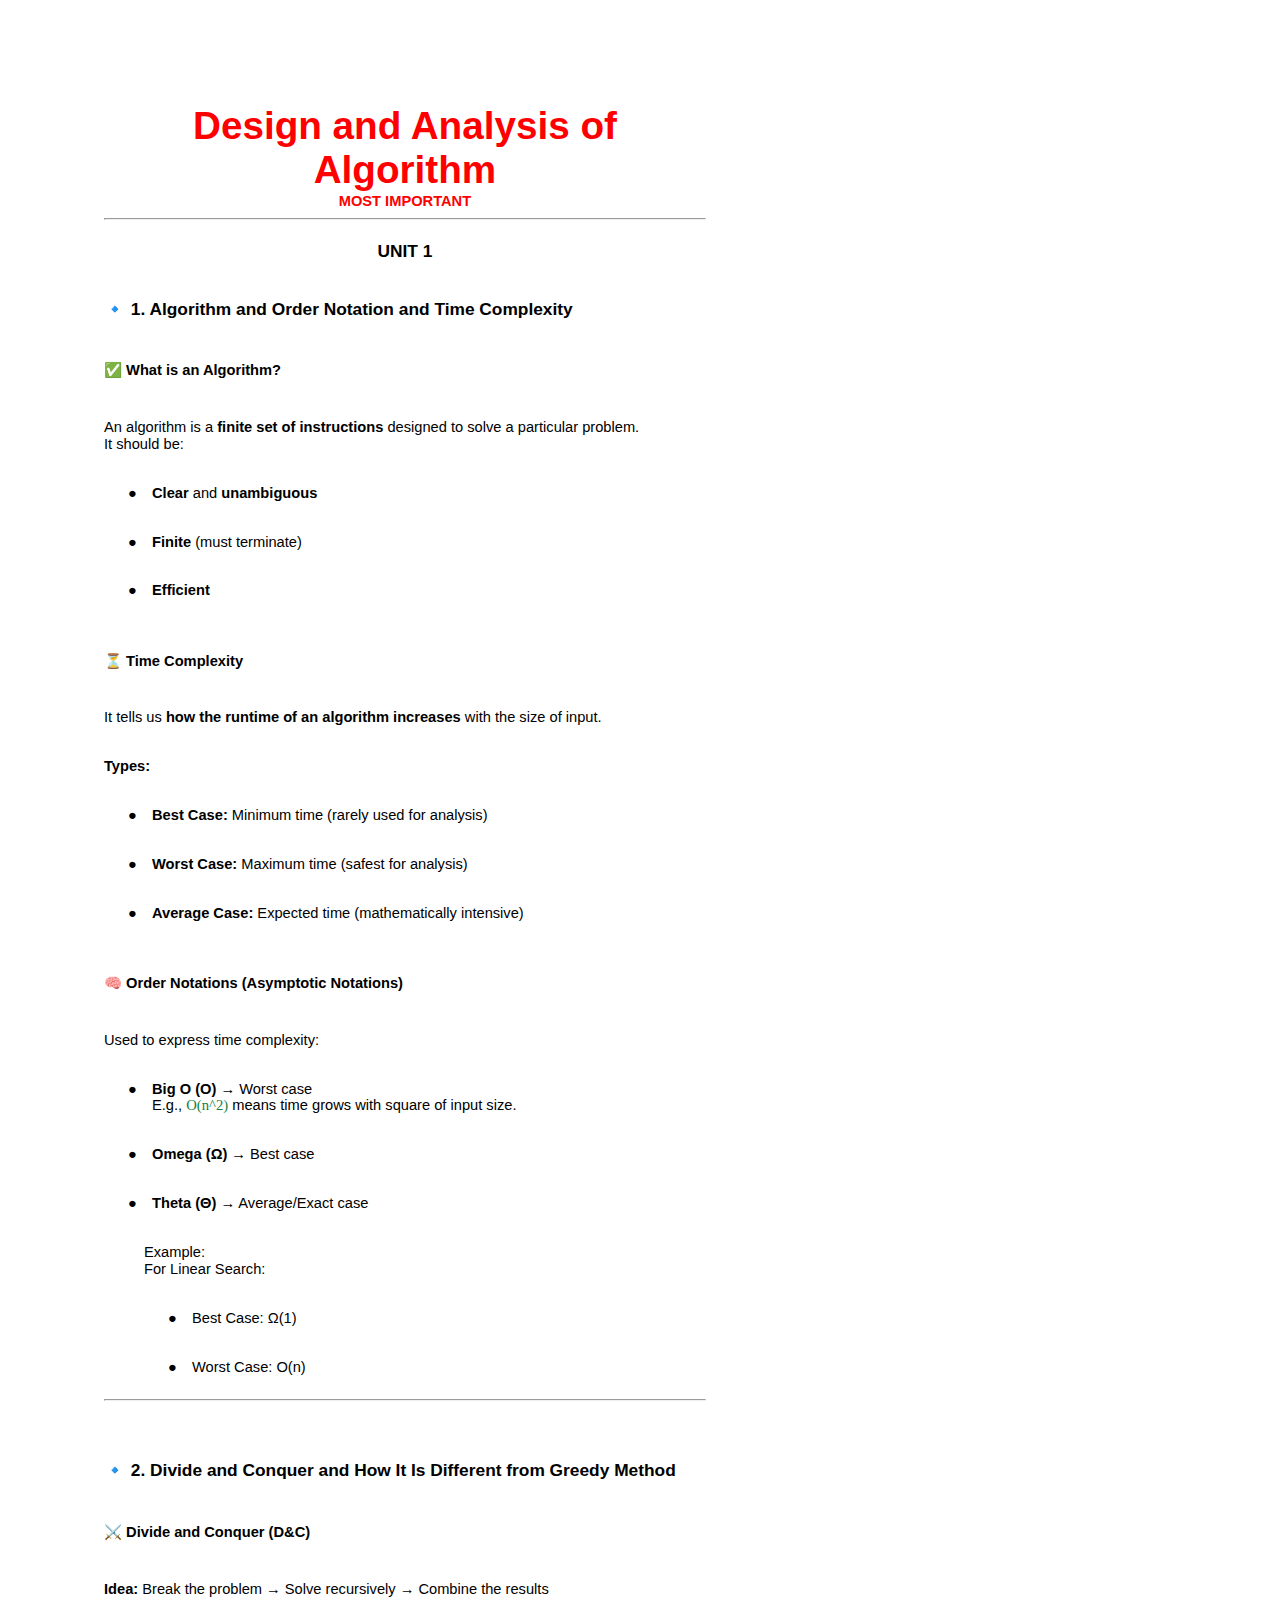
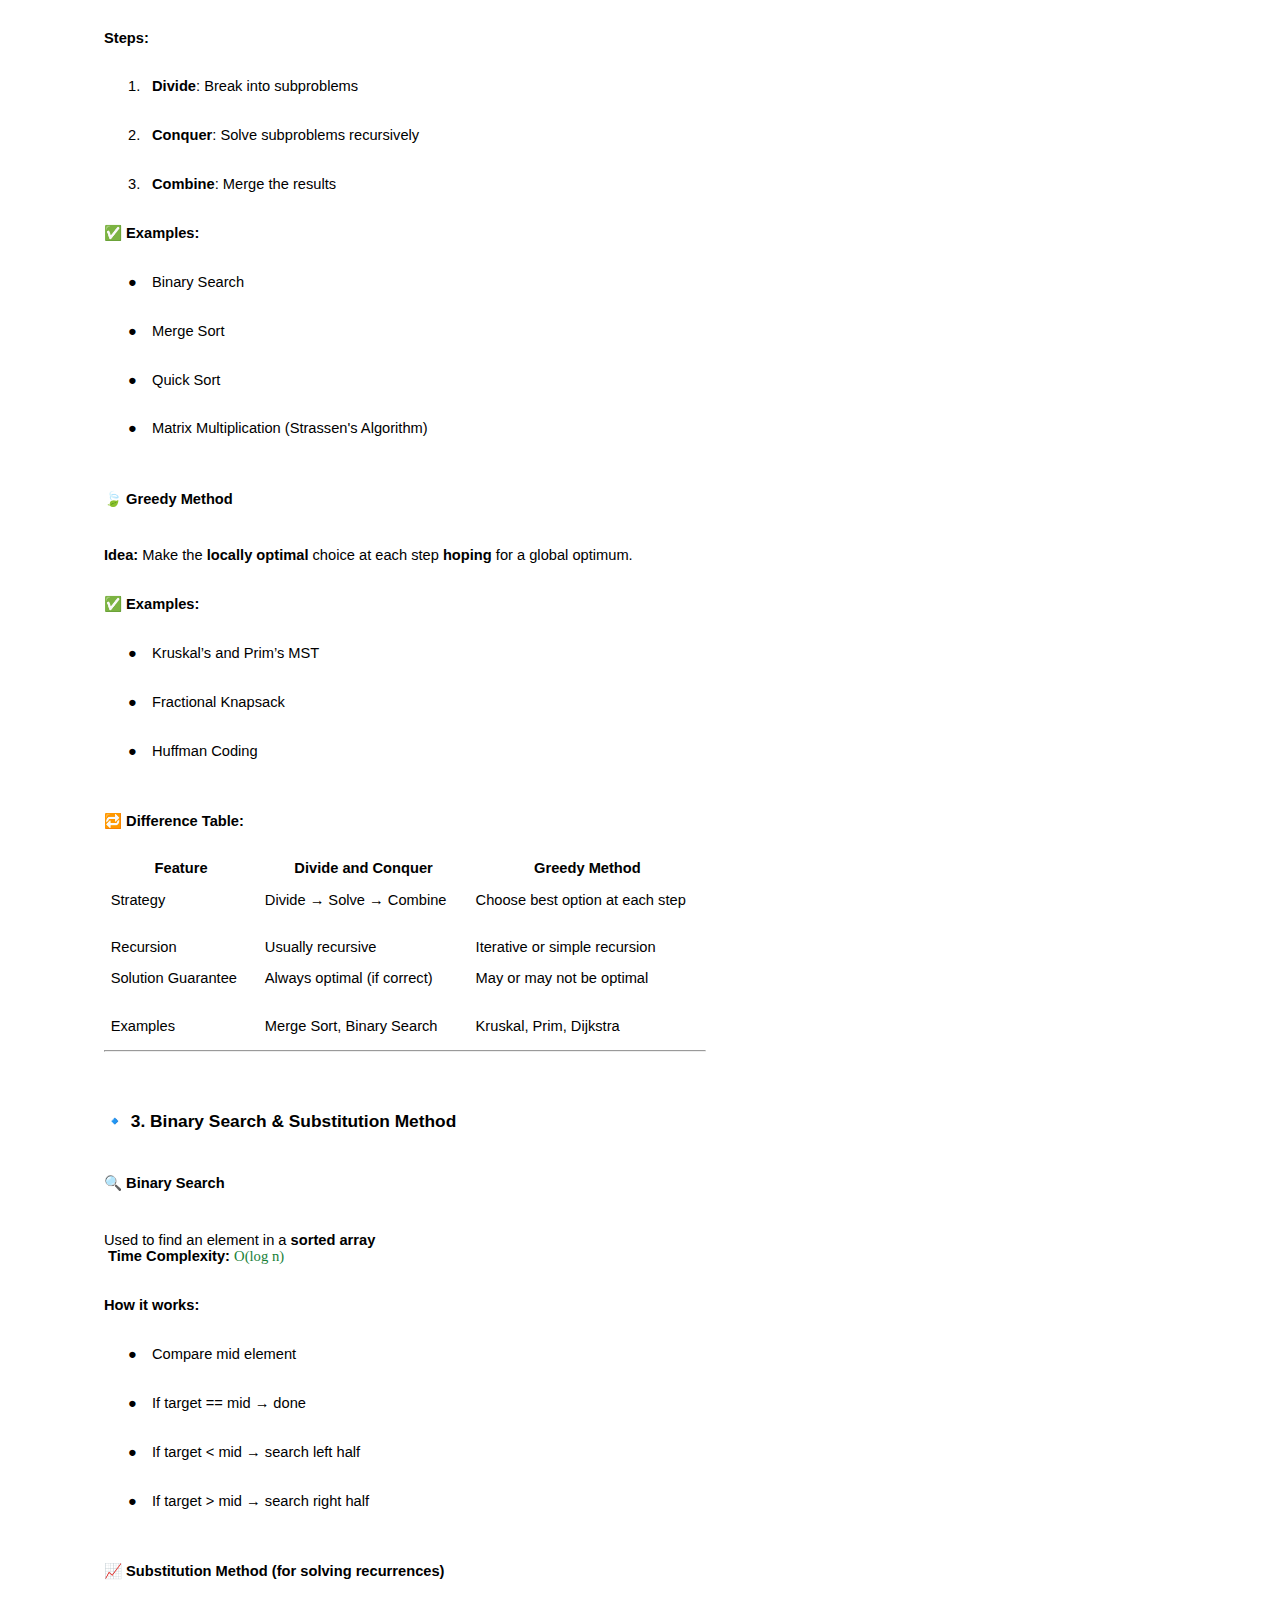
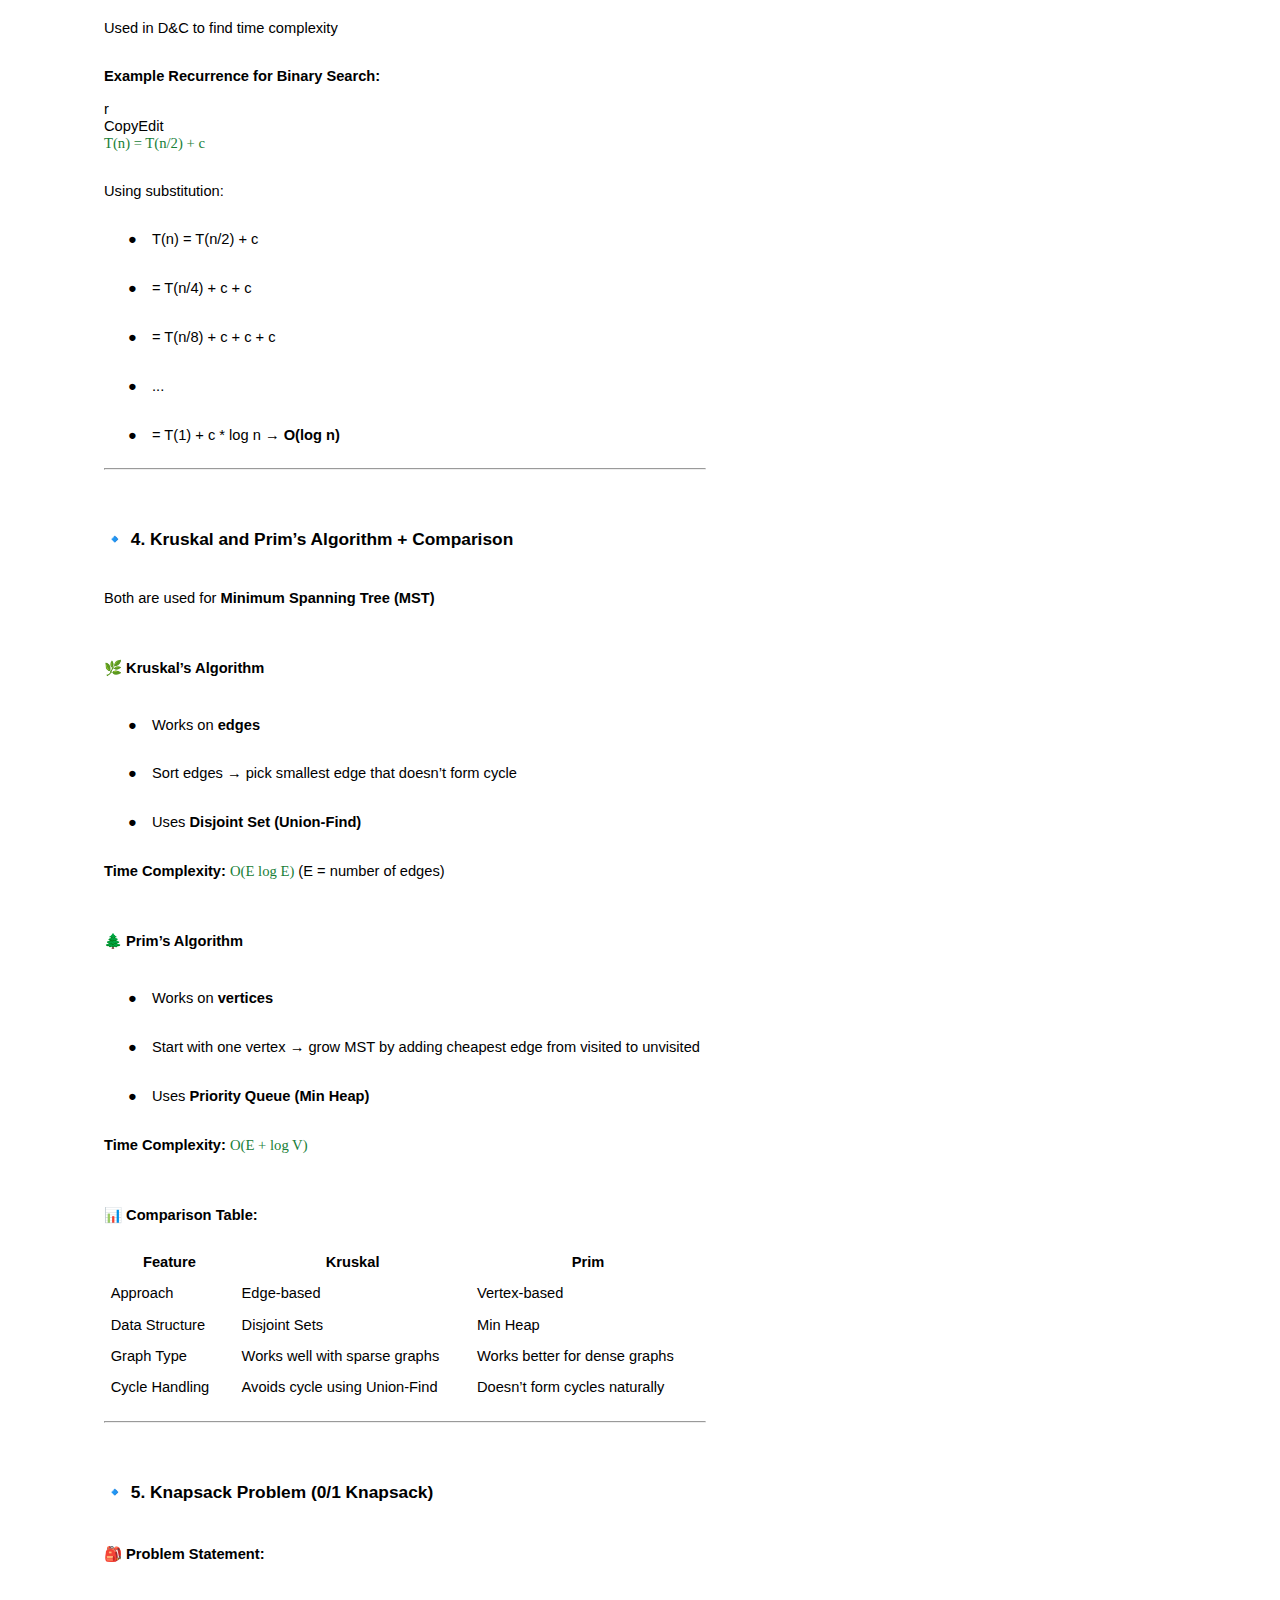
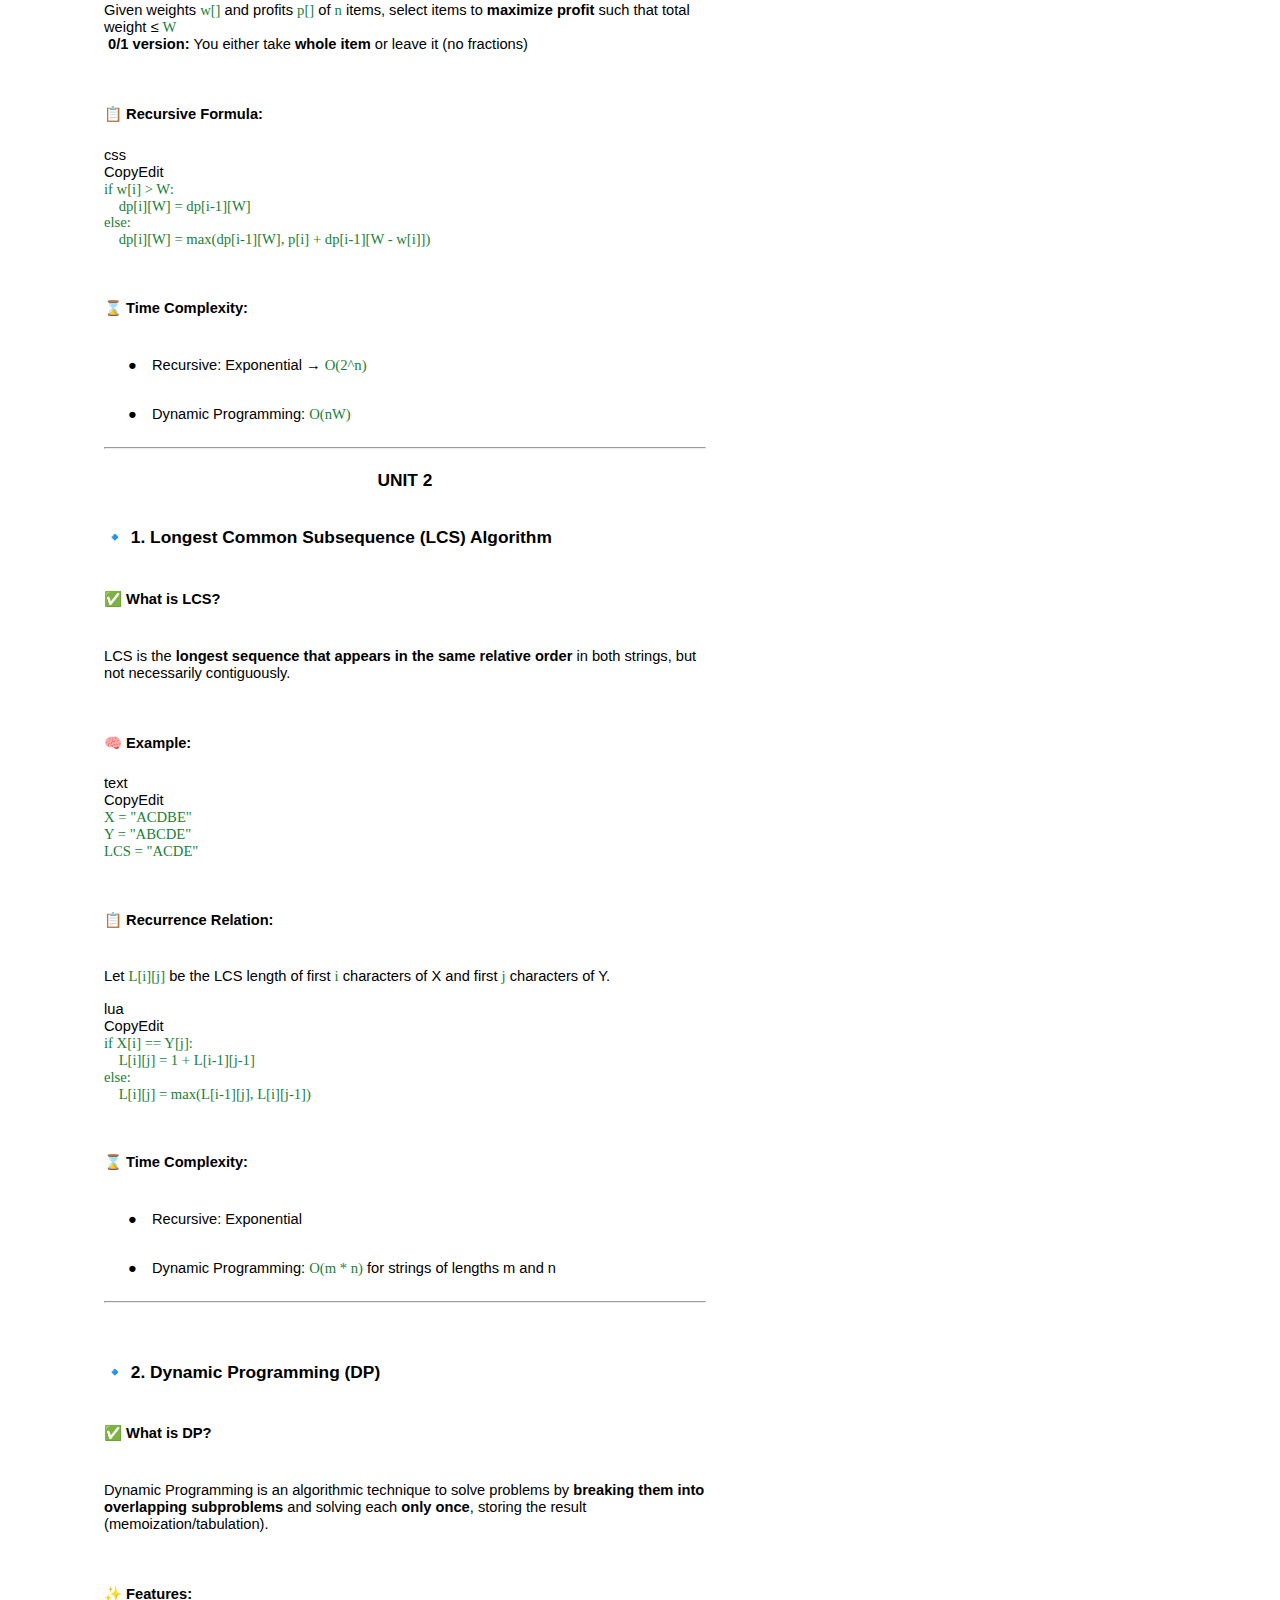
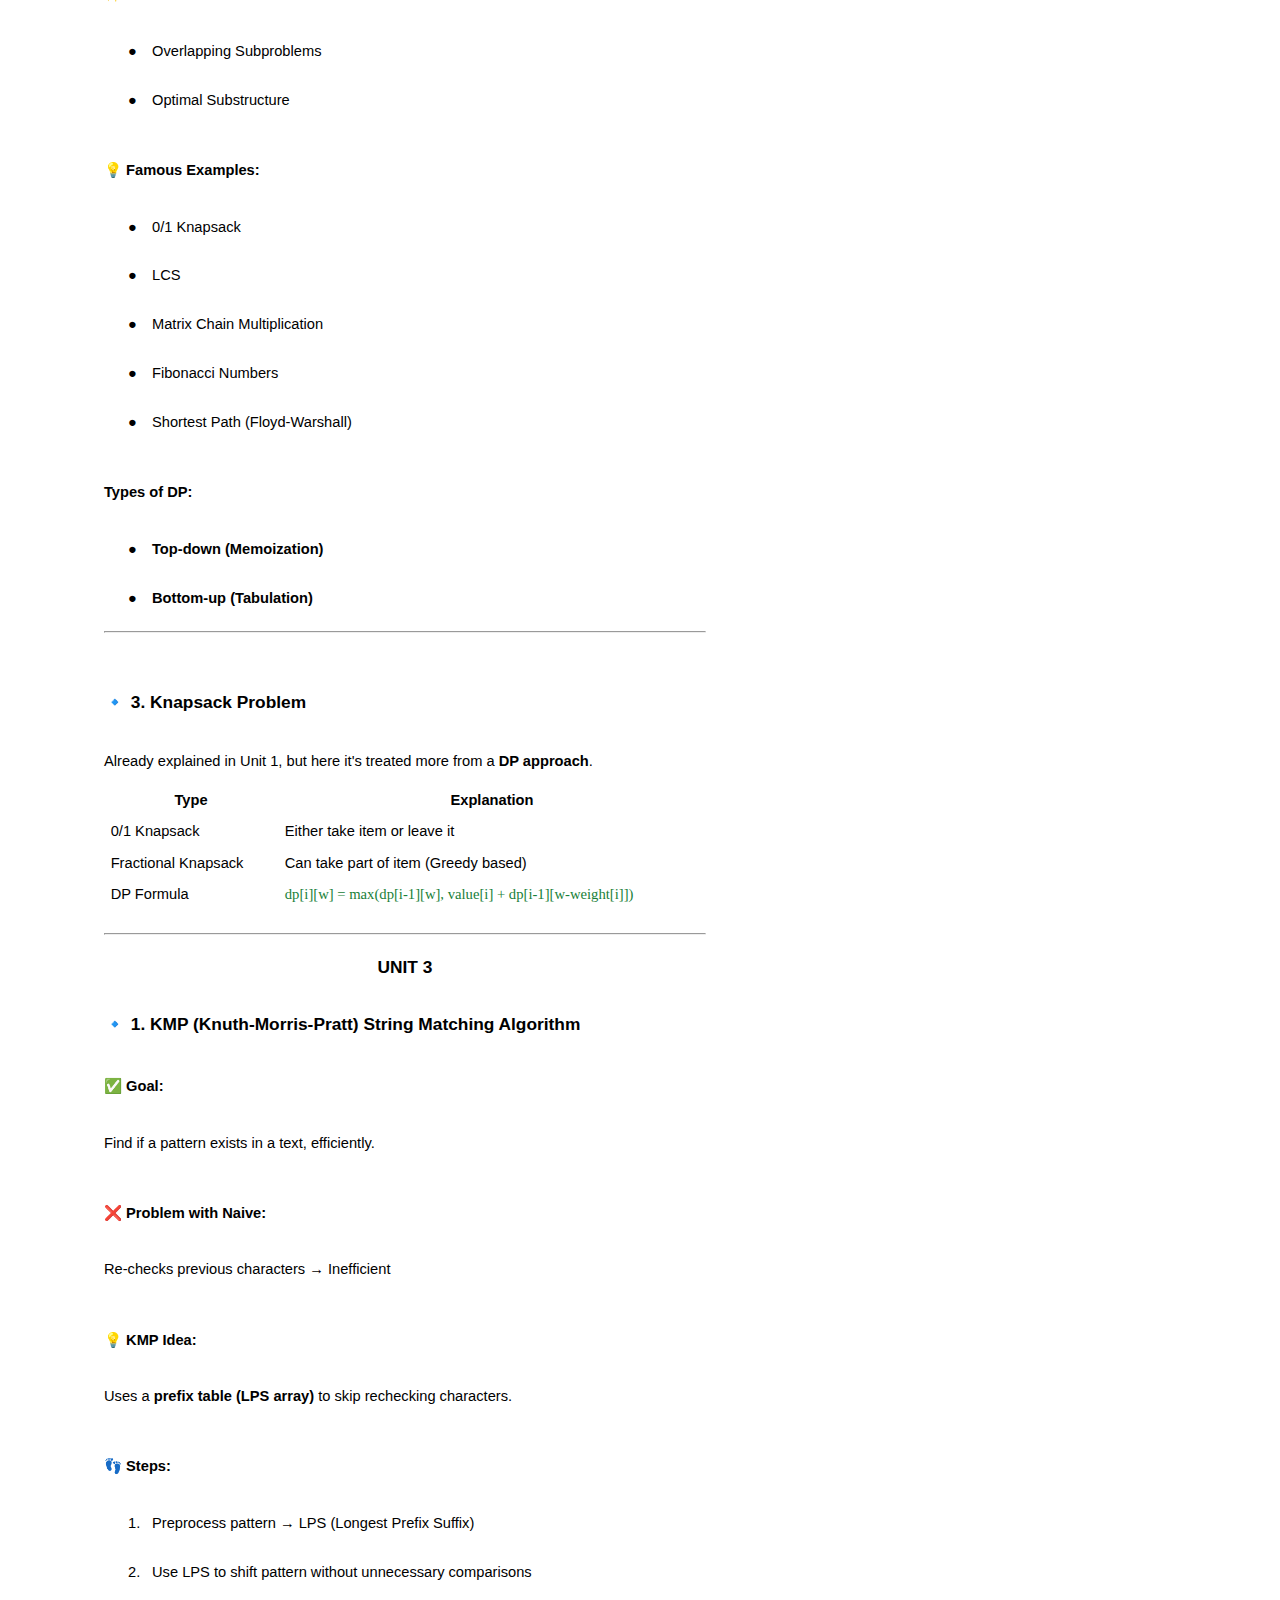
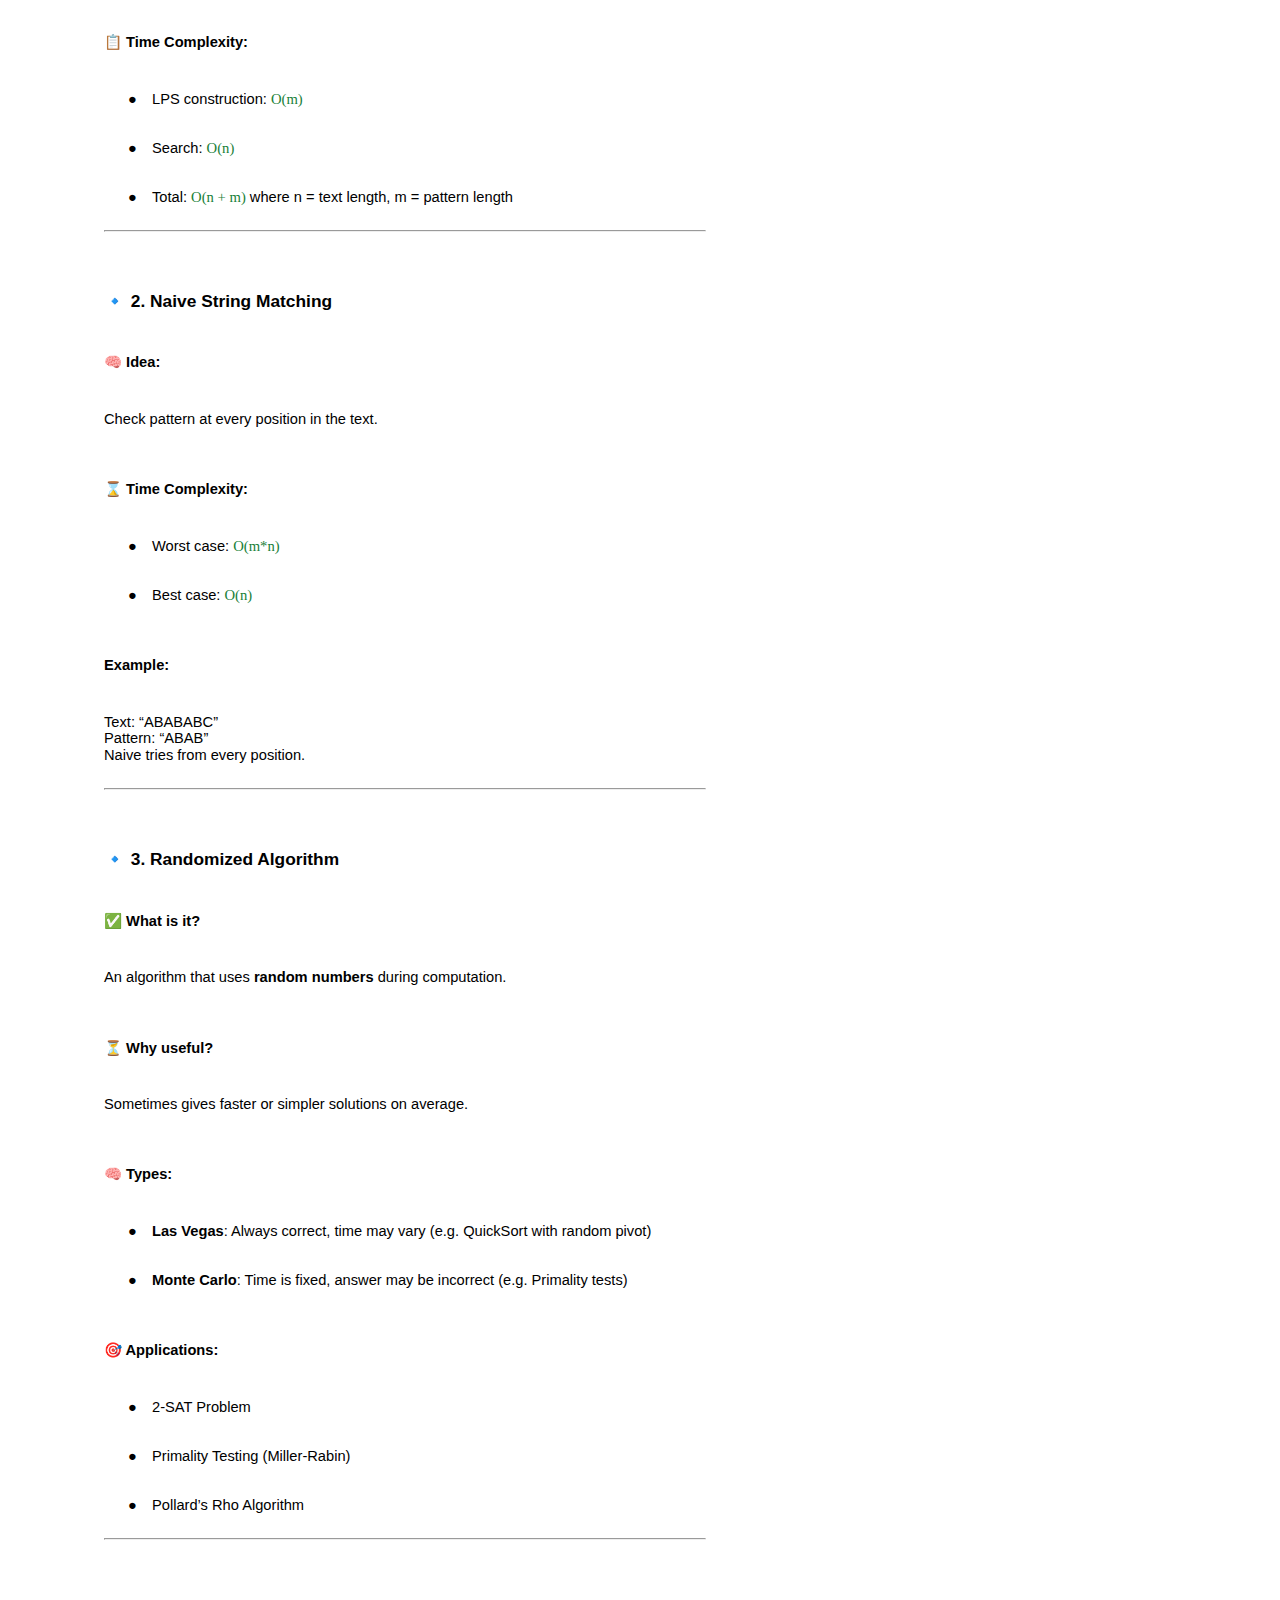
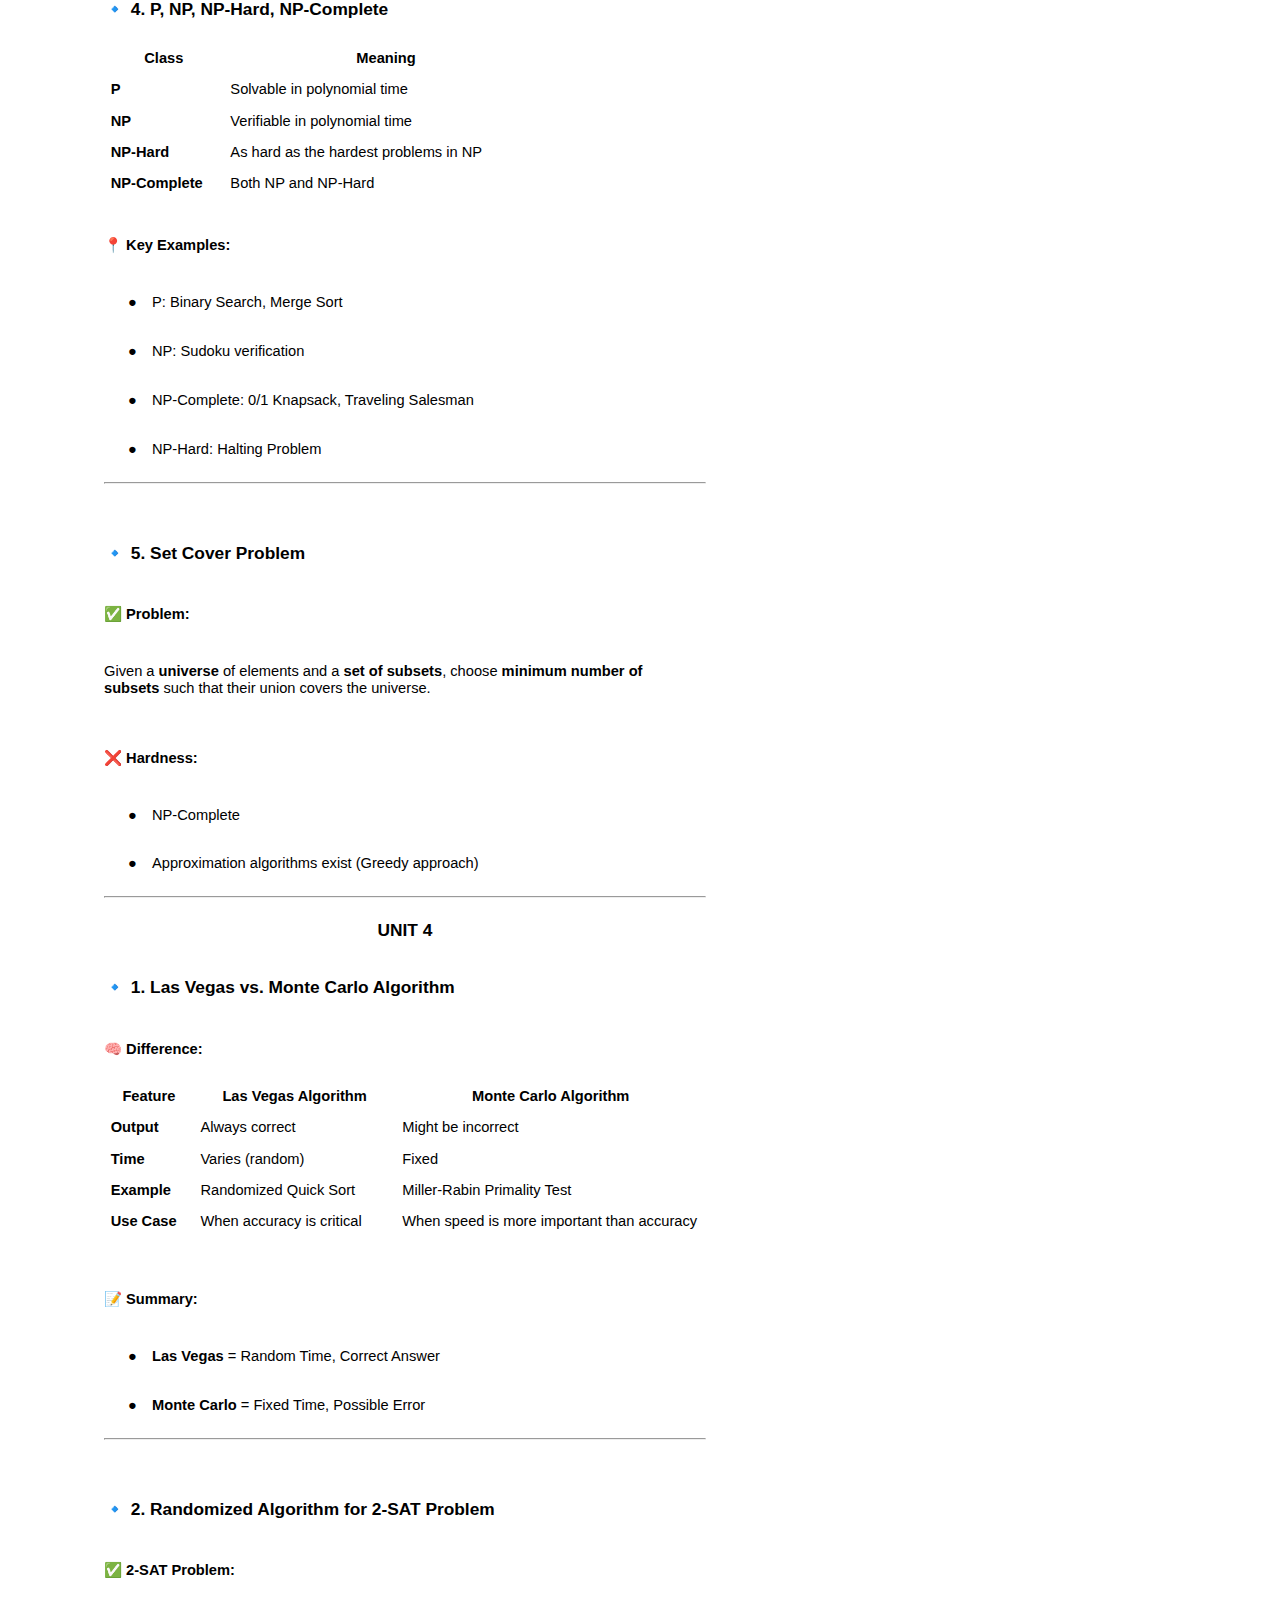
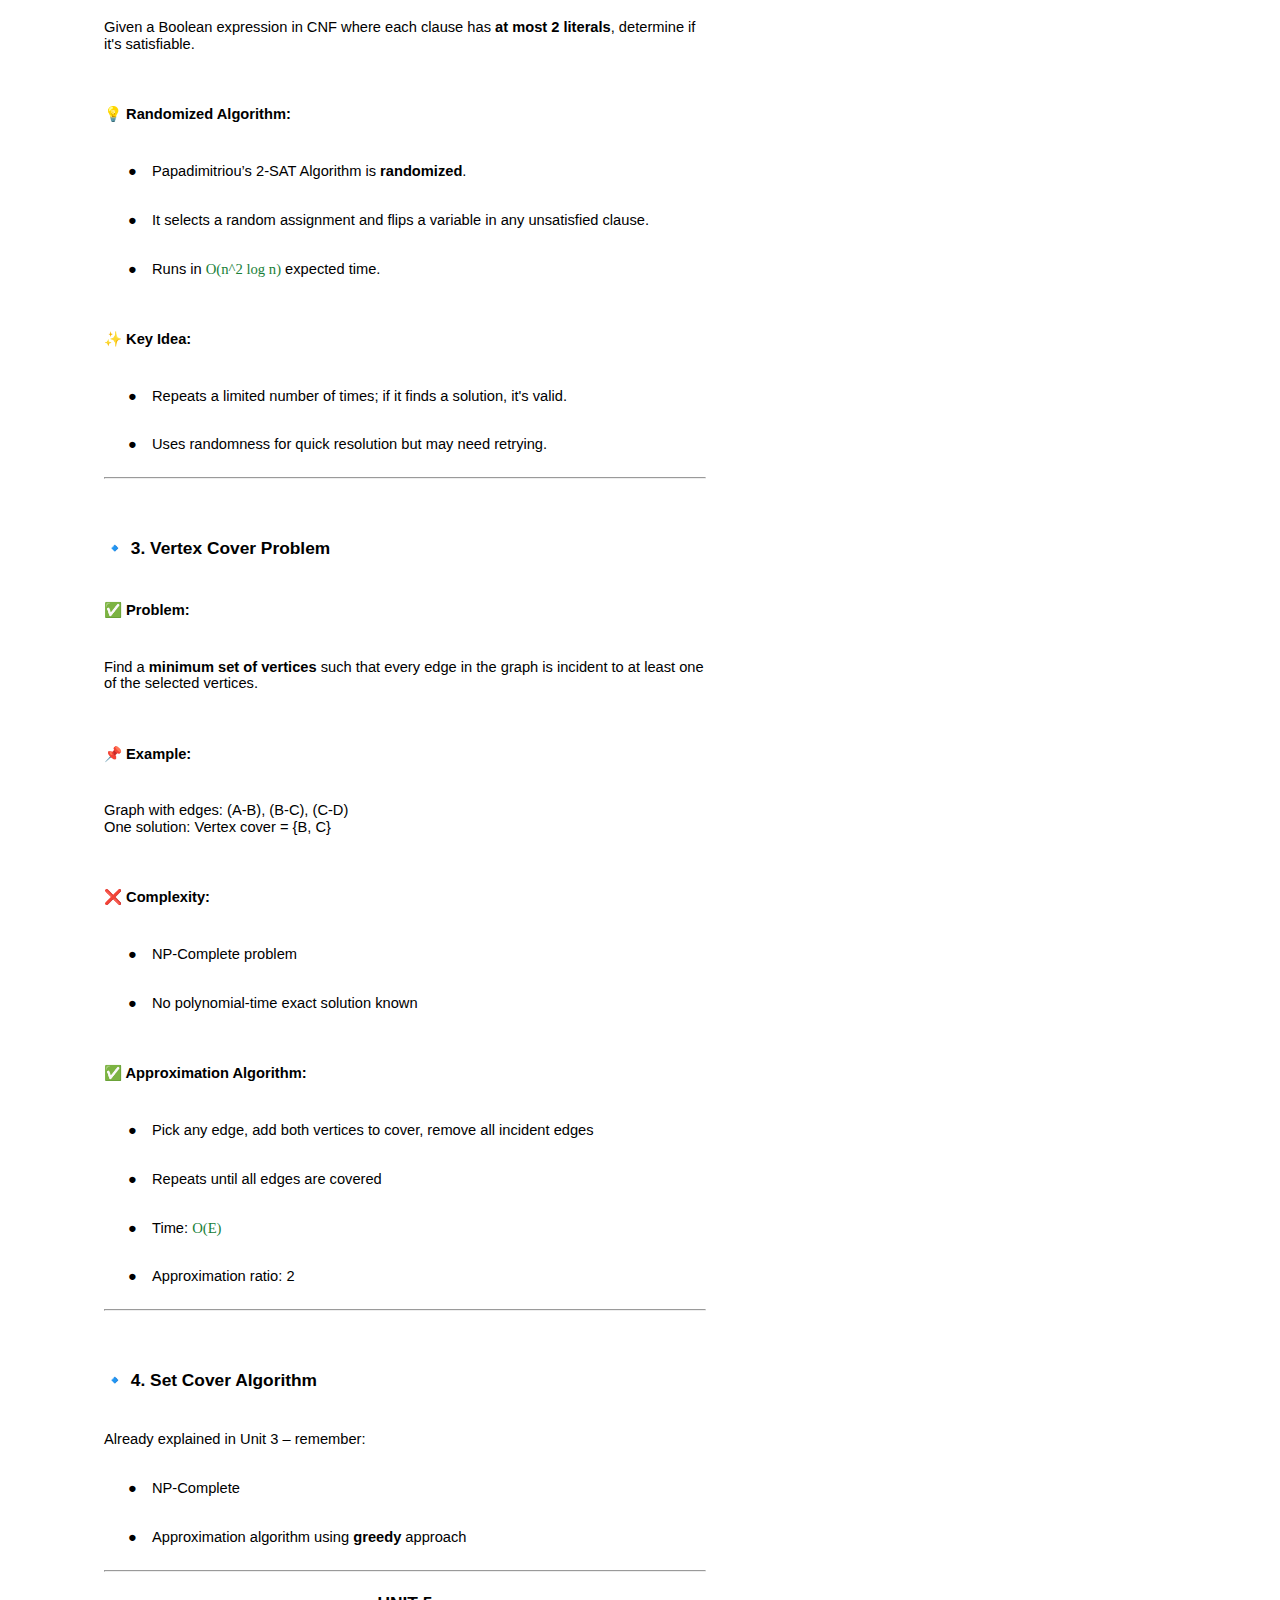
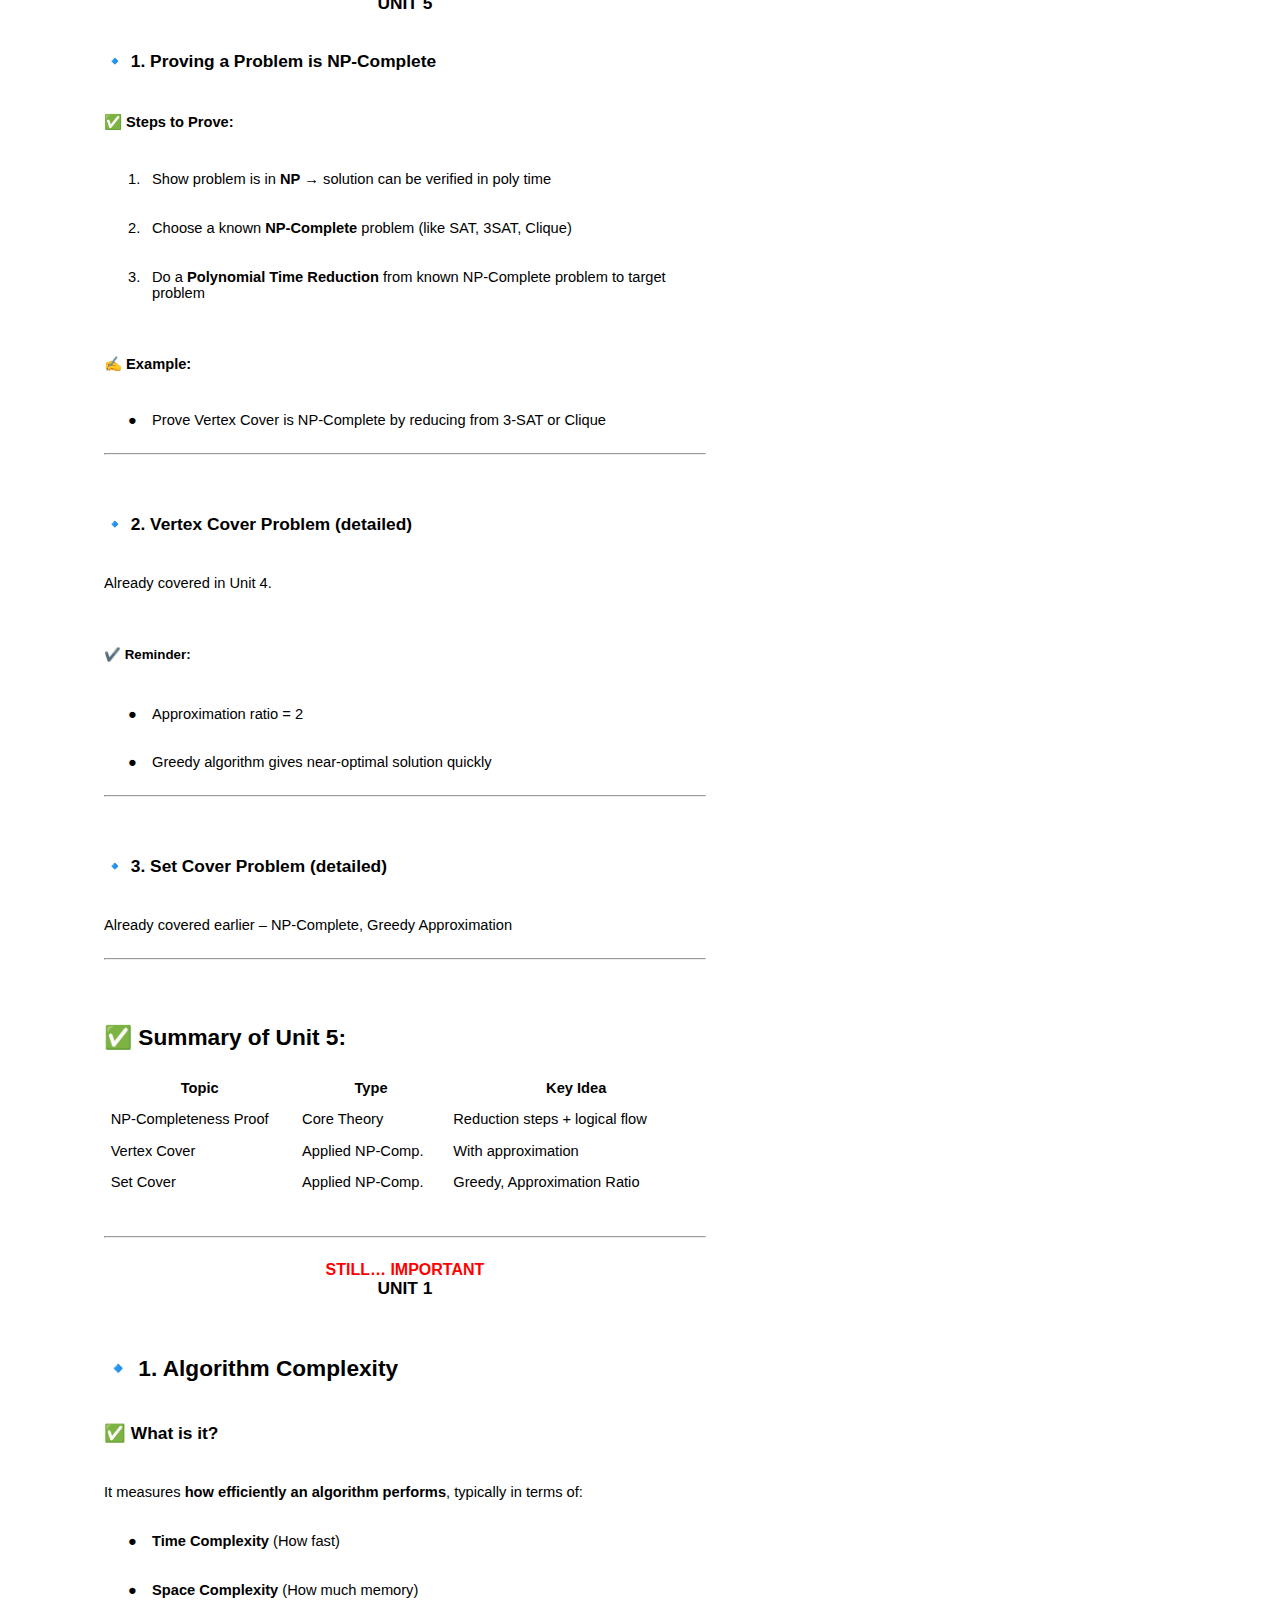
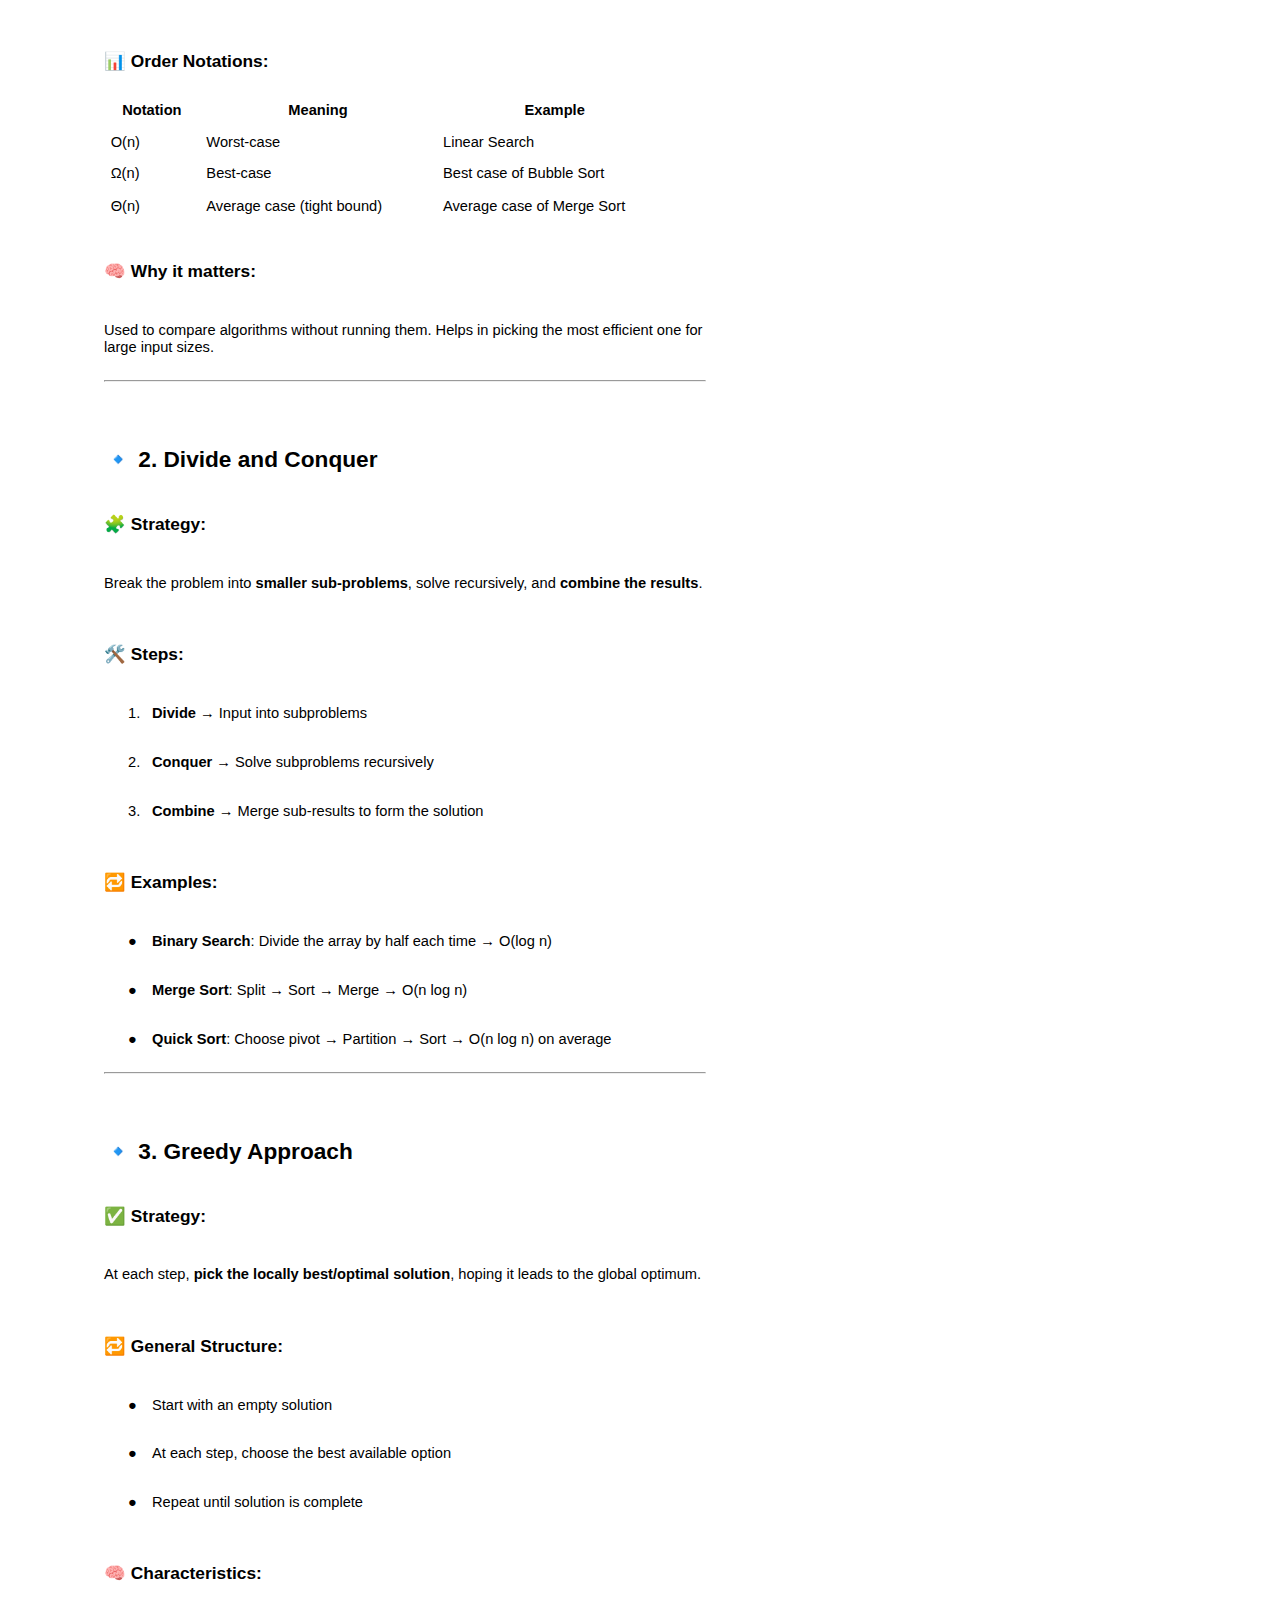
<file: pages/daa.html>
<html><head><style>
    body {
      user-select: none;
      -webkit-user-select: none;
      -moz-user-select: none;
      -ms-user-select: none;
    }
  </style><script async src="https://pagead2.googlesyndication.com/pagead/js/adsbygoogle.js?client=ca-pub-6966800632720734"
     crossorigin="anonymous"></script>
  <meta content="text/html; charset=UTF-8" http-equiv="content-type"><style type="text/css">@import url(https://themes.googleusercontent.com/fonts/css?kit=XGMkxXUZTA64h2imyzu79g);.lst-kix_kuxdfsflyig2-8>li{counter-increment:lst-ctn-kix_kuxdfsflyig2-8}ul.lst-kix_c2ep8rxoyyqb-1{list-style-type:none}ul.lst-kix_c2ep8rxoyyqb-2{list-style-type:none}ul.lst-kix_c2ep8rxoyyqb-3{list-style-type:none}ul.lst-kix_c2ep8rxoyyqb-4{list-style-type:none}ul.lst-kix_c2ep8rxoyyqb-0{list-style-type:none}ul.lst-kix_9mp1w25owqz1-5{list-style-type:none}ul.lst-kix_9mp1w25owqz1-4{list-style-type:none}ul.lst-kix_9mp1w25owqz1-3{list-style-type:none}ul.lst-kix_9mp1w25owqz1-2{list-style-type:none}ul.lst-kix_9mp1w25owqz1-1{list-style-type:none}ul.lst-kix_c2ep8rxoyyqb-5{list-style-type:none}ul.lst-kix_9mp1w25owqz1-0{list-style-type:none}ul.lst-kix_c2ep8rxoyyqb-6{list-style-type:none}ul.lst-kix_c2ep8rxoyyqb-7{list-style-type:none}ul.lst-kix_c2ep8rxoyyqb-8{list-style-type:none}.lst-kix_f1v4xkp29eat-2>li:before{content:"\0025a0   "}.lst-kix_f1v4xkp29eat-6>li:before{content:"\0025cf   "}.lst-kix_rwxn76hr5qi-7>li:before{content:"\0025cb   "}.lst-kix_f1v4xkp29eat-0>li:before{content:"\0025cf   "}.lst-kix_f1v4xkp29eat-8>li:before{content:"\0025a0   "}.lst-kix_rwxn76hr5qi-3>li:before{content:"\0025cf   "}.lst-kix_rwxn76hr5qi-1>li:before{content:"\0025cb   "}.lst-kix_rwxn76hr5qi-5>li:before{content:"\0025a0   "}ol.lst-kix_5m9n8klhsnhi-1.start{counter-reset:lst-ctn-kix_5m9n8klhsnhi-1 0}ol.lst-kix_21b0ufn37wvg-2.start{counter-reset:lst-ctn-kix_21b0ufn37wvg-2 0}.lst-kix_f1v4xkp29eat-4>li:before{content:"\0025cb   "}.lst-kix_e7hcdcldewz9-1>li{counter-increment:lst-ctn-kix_e7hcdcldewz9-1}.lst-kix_uzqxdxaiv8e3-7>li:before{content:"\0025cb   "}ol.lst-kix_wi6rjr735wi1-6.start{counter-reset:lst-ctn-kix_wi6rjr735wi1-6 0}.lst-kix_uzqxdxaiv8e3-5>li:before{content:"\0025a0   "}ul.lst-kix_c5fdtholpftq-6{list-style-type:none}ul.lst-kix_c5fdtholpftq-5{list-style-type:none}ul.lst-kix_c5fdtholpftq-8{list-style-type:none}ul.lst-kix_c5fdtholpftq-7{list-style-type:none}ul.lst-kix_c5fdtholpftq-2{list-style-type:none}ul.lst-kix_c5fdtholpftq-1{list-style-type:none}ul.lst-kix_c5fdtholpftq-4{list-style-type:none}ul.lst-kix_c5fdtholpftq-3{list-style-type:none}ul.lst-kix_9mp1w25owqz1-8{list-style-type:none}ul.lst-kix_9mp1w25owqz1-7{list-style-type:none}ul.lst-kix_c5fdtholpftq-0{list-style-type:none}ul.lst-kix_9mp1w25owqz1-6{list-style-type:none}ul.lst-kix_dxo69zb1rplk-0{list-style-type:none}ol.lst-kix_21b0ufn37wvg-7.start{counter-reset:lst-ctn-kix_21b0ufn37wvg-7 0}.lst-kix_hhgcjeibu2rf-2>li{counter-increment:lst-ctn-kix_hhgcjeibu2rf-2}.lst-kix_uzqxdxaiv8e3-3>li:before{content:"\0025cf   "}ul.lst-kix_dxo69zb1rplk-4{list-style-type:none}ul.lst-kix_dxo69zb1rplk-3{list-style-type:none}ul.lst-kix_dxo69zb1rplk-2{list-style-type:none}ul.lst-kix_dxo69zb1rplk-1{list-style-type:none}.lst-kix_uzqxdxaiv8e3-1>li:before{content:"\0025cb   "}ul.lst-kix_dxo69zb1rplk-8{list-style-type:none}ul.lst-kix_dxo69zb1rplk-7{list-style-type:none}ul.lst-kix_dxo69zb1rplk-6{list-style-type:none}ul.lst-kix_dxo69zb1rplk-5{list-style-type:none}.lst-kix_rc1ilidwcmf8-0>li:before{content:"\0025cf   "}.lst-kix_rc1ilidwcmf8-2>li:before{content:"\0025a0   "}.lst-kix_rc1ilidwcmf8-8>li:before{content:"\0025a0   "}.lst-kix_21b0ufn37wvg-1>li:before{content:"" counter(lst-ctn-kix_21b0ufn37wvg-1,lower-latin) ". "}.lst-kix_oaol2tac1tgk-5>li:before{content:"\0025a0   "}.lst-kix_rc1ilidwcmf8-4>li:before{content:"\0025cb   "}.lst-kix_oaol2tac1tgk-1>li:before{content:"\0025cb   "}.lst-kix_oaol2tac1tgk-3>li:before{content:"\0025cf   "}.lst-kix_rc1ilidwcmf8-6>li:before{content:"\0025cf   "}.lst-kix_21b0ufn37wvg-3>li:before{content:"" counter(lst-ctn-kix_21b0ufn37wvg-3,decimal) ". "}.lst-kix_ado5q1yypmn6-3>li:before{content:"\0025cf   "}.lst-kix_e7hcdcldewz9-8>li{counter-increment:lst-ctn-kix_e7hcdcldewz9-8}.lst-kix_ado5q1yypmn6-5>li:before{content:"\0025a0   "}.lst-kix_jwyoko3pvs3b-0>li:before{content:"\0025cf   "}.lst-kix_ado5q1yypmn6-7>li:before{content:"\0025cb   "}.lst-kix_4yj7s0baeqjp-1>li:before{content:"\0025cb   "}.lst-kix_4yj7s0baeqjp-3>li:before{content:"\0025cf   "}.lst-kix_jwyoko3pvs3b-2>li:before{content:"\0025a0   "}.lst-kix_oaol2tac1tgk-7>li:before{content:"\0025cb   "}.lst-kix_jwyoko3pvs3b-4>li:before{content:"\0025cb   "}.lst-kix_jwyoko3pvs3b-8>li:before{content:"\0025a0   "}.lst-kix_jwyoko3pvs3b-6>li:before{content:"\0025cf   "}.lst-kix_e7hcdcldewz9-1>li:before{content:"" counter(lst-ctn-kix_e7hcdcldewz9-1,lower-latin) ". "}.lst-kix_e7hcdcldewz9-7>li:before{content:"" counter(lst-ctn-kix_e7hcdcldewz9-7,lower-latin) ". "}.lst-kix_mofjjnuniq5a-2>li{counter-increment:lst-ctn-kix_mofjjnuniq5a-2}.lst-kix_4yj7s0baeqjp-5>li:before{content:"\0025a0   "}.lst-kix_e7hcdcldewz9-3>li:before{content:"" counter(lst-ctn-kix_e7hcdcldewz9-3,decimal) ". "}.lst-kix_e7hcdcldewz9-5>li:before{content:"" counter(lst-ctn-kix_e7hcdcldewz9-5,lower-roman) ". "}ol.lst-kix_5aj5qxbwymcz-0.start{counter-reset:lst-ctn-kix_5aj5qxbwymcz-0 0}.lst-kix_4yj7s0baeqjp-7>li:before{content:"\0025cb   "}.lst-kix_2ye7qy7zdyix-7>li:before{content:"\0025cb   "}.lst-kix_ado5q1yypmn6-1>li:before{content:"\0025cb   "}.lst-kix_21b0ufn37wvg-5>li:before{content:"" counter(lst-ctn-kix_21b0ufn37wvg-5,lower-roman) ". "}.lst-kix_2ye7qy7zdyix-3>li:before{content:"\0025cf   "}.lst-kix_2ye7qy7zdyix-5>li:before{content:"\0025a0   "}ol.lst-kix_91ap8abcp797-4.start{counter-reset:lst-ctn-kix_91ap8abcp797-4 0}.lst-kix_21b0ufn37wvg-7>li:before{content:"" counter(lst-ctn-kix_21b0ufn37wvg-7,lower-latin) ". "}.lst-kix_wi6rjr735wi1-7>li{counter-increment:lst-ctn-kix_wi6rjr735wi1-7}.lst-kix_2ye7qy7zdyix-1>li:before{content:"\0025cb   "}.lst-kix_y9vs26k9uk6h-3>li:before{content:"\0025cf   "}.lst-kix_lj3w547w1ium-8>li:before{content:"\0025a0   "}.lst-kix_hxnrp6nzds8f-1>li:before{content:"\0025cb   "}.lst-kix_hxnrp6nzds8f-5>li:before{content:"\0025a0   "}ol.lst-kix_5aj5qxbwymcz-5.start{counter-reset:lst-ctn-kix_5aj5qxbwymcz-5 0}ul.lst-kix_7efajrmagoeq-5{list-style-type:none}ul.lst-kix_7efajrmagoeq-4{list-style-type:none}ul.lst-kix_7efajrmagoeq-7{list-style-type:none}ul.lst-kix_7efajrmagoeq-6{list-style-type:none}ul.lst-kix_7efajrmagoeq-1{list-style-type:none}.lst-kix_egqrkbhvzqt6-4>li:before{content:"\0025cb   "}ul.lst-kix_7efajrmagoeq-0{list-style-type:none}ul.lst-kix_7efajrmagoeq-3{list-style-type:none}ul.lst-kix_7efajrmagoeq-2{list-style-type:none}.lst-kix_lvkulk84dyvj-1>li:before{content:"\0025cb   "}.lst-kix_y9vs26k9uk6h-7>li:before{content:"\0025cb   "}.lst-kix_egqrkbhvzqt6-0>li:before{content:"\0025cf   "}.lst-kix_c5fdtholpftq-1>li:before{content:"\0025cb   "}.lst-kix_fi144kdtxgv7-7>li:before{content:"\0025cb   "}.lst-kix_c2ep8rxoyyqb-2>li:before{content:"\0025a0   "}.lst-kix_c2ep8rxoyyqb-6>li:before{content:"\0025cf   "}.lst-kix_wi6rjr735wi1-0>li{counter-increment:lst-ctn-kix_wi6rjr735wi1-0}.lst-kix_phn96v9b5e7q-7>li:before{content:"\0025cb   "}.lst-kix_mofjjnuniq5a-6>li:before{content:"" counter(lst-ctn-kix_mofjjnuniq5a-6,decimal) ". "}ul.lst-kix_7efajrmagoeq-8{list-style-type:none}.lst-kix_c5fdtholpftq-5>li:before{content:"\0025a0   "}.lst-kix_phn96v9b5e7q-3>li:before{content:"\0025cf   "}.lst-kix_mofjjnuniq5a-2>li:before{content:"" counter(lst-ctn-kix_mofjjnuniq5a-2,lower-roman) ". "}.lst-kix_fi144kdtxgv7-3>li:before{content:"\0025cf   "}.lst-kix_egqrkbhvzqt6-8>li:before{content:"\0025a0   "}ol.lst-kix_kuxdfsflyig2-7.start{counter-reset:lst-ctn-kix_kuxdfsflyig2-7 0}.lst-kix_q44qb6uls3s5-3>li{counter-increment:lst-ctn-kix_q44qb6uls3s5-3}.lst-kix_12ychjs51wai-6>li:before{content:"\0025cf   "}.lst-kix_lvkulk84dyvj-5>li:before{content:"\0025a0   "}ul.lst-kix_7epcmrtidsji-1{list-style-type:none}ul.lst-kix_7epcmrtidsji-0{list-style-type:none}ul.lst-kix_7epcmrtidsji-3{list-style-type:none}ul.lst-kix_7epcmrtidsji-2{list-style-type:none}ul.lst-kix_7epcmrtidsji-5{list-style-type:none}ul.lst-kix_7epcmrtidsji-4{list-style-type:none}ul.lst-kix_7epcmrtidsji-7{list-style-type:none}ul.lst-kix_7epcmrtidsji-6{list-style-type:none}ul.lst-kix_7epcmrtidsji-8{list-style-type:none}.lst-kix_lj3w547w1ium-0>li:before{content:"\0025cf   "}.lst-kix_lj3w547w1ium-4>li:before{content:"\0025cb   "}.lst-kix_3mh00f2kqj31-7>li:before{content:"\0025cb   "}.lst-kix_bfhdh0x9mwkr-7>li:before{content:"\0025cb   "}.lst-kix_3mh00f2kqj31-3>li:before{content:"\0025cf   "}.lst-kix_bfhdh0x9mwkr-3>li:before{content:"\0025cf   "}.lst-kix_4kfgrqiix1hm-5>li{counter-increment:lst-ctn-kix_4kfgrqiix1hm-5}ol.lst-kix_wi6rjr735wi1-1.start{counter-reset:lst-ctn-kix_wi6rjr735wi1-1 0}ol.lst-kix_q44qb6uls3s5-3.start{counter-reset:lst-ctn-kix_q44qb6uls3s5-3 0}ul.lst-kix_jpiai0zbx7zu-3{list-style-type:none}.lst-kix_8ve1xn4k53qp-1>li:before{content:"\0025cb   "}ul.lst-kix_jpiai0zbx7zu-2{list-style-type:none}ul.lst-kix_jpiai0zbx7zu-5{list-style-type:none}ul.lst-kix_jpiai0zbx7zu-4{list-style-type:none}ul.lst-kix_jpiai0zbx7zu-7{list-style-type:none}ul.lst-kix_jpiai0zbx7zu-6{list-style-type:none}ul.lst-kix_jpiai0zbx7zu-8{list-style-type:none}.lst-kix_5aj5qxbwymcz-0>li:before{content:"" counter(lst-ctn-kix_5aj5qxbwymcz-0,decimal) ". "}ul.lst-kix_jpiai0zbx7zu-1{list-style-type:none}ul.lst-kix_jpiai0zbx7zu-0{list-style-type:none}.lst-kix_shq0hfhukd7h-7>li:before{content:"\0025cb   "}ol.lst-kix_21my8w46hhf4-7.start{counter-reset:lst-ctn-kix_21my8w46hhf4-7 0}.lst-kix_kuxdfsflyig2-1>li{counter-increment:lst-ctn-kix_kuxdfsflyig2-1}ol.lst-kix_q44qb6uls3s5-6.start{counter-reset:lst-ctn-kix_q44qb6uls3s5-6 0}.lst-kix_8ve1xn4k53qp-5>li:before{content:"\0025a0   "}.lst-kix_21my8w46hhf4-6>li{counter-increment:lst-ctn-kix_21my8w46hhf4-6}.lst-kix_12ychjs51wai-2>li:before{content:"\0025a0   "}.lst-kix_5aj5qxbwymcz-4>li:before{content:"" counter(lst-ctn-kix_5aj5qxbwymcz-4,lower-latin) ". "}.lst-kix_5aj5qxbwymcz-8>li:before{content:"" counter(lst-ctn-kix_5aj5qxbwymcz-8,lower-roman) ". "}.lst-kix_hj4zy5buuye3-8>li:before{content:"\0025a0   "}.lst-kix_hj4zy5buuye3-4>li:before{content:"\0025cb   "}ul.lst-kix_rc1ilidwcmf8-0{list-style-type:none}ul.lst-kix_rc1ilidwcmf8-1{list-style-type:none}ul.lst-kix_rc1ilidwcmf8-2{list-style-type:none}ul.lst-kix_r4duh2ka8u7o-0{list-style-type:none}.lst-kix_9mp1w25owqz1-0>li:before{content:"\0025cf   "}ul.lst-kix_rc1ilidwcmf8-3{list-style-type:none}.lst-kix_2gfnv5kelgov-0>li:before{content:"\0025cf   "}ul.lst-kix_r4duh2ka8u7o-5{list-style-type:none}ul.lst-kix_rc1ilidwcmf8-8{list-style-type:none}ul.lst-kix_r4duh2ka8u7o-6{list-style-type:none}ul.lst-kix_r4duh2ka8u7o-7{list-style-type:none}ul.lst-kix_r4duh2ka8u7o-8{list-style-type:none}ul.lst-kix_pdcbzs6rysy3-0{list-style-type:none}ul.lst-kix_r4duh2ka8u7o-1{list-style-type:none}ul.lst-kix_pdcbzs6rysy3-1{list-style-type:none}ul.lst-kix_rc1ilidwcmf8-4{list-style-type:none}.lst-kix_abtfd8w5vu8u-7>li:before{content:"\0025cb   "}ul.lst-kix_r4duh2ka8u7o-2{list-style-type:none}ul.lst-kix_pdcbzs6rysy3-2{list-style-type:none}ul.lst-kix_rc1ilidwcmf8-5{list-style-type:none}ul.lst-kix_r4duh2ka8u7o-3{list-style-type:none}.lst-kix_hj4zy5buuye3-0>li:before{content:"\0025cf   "}ul.lst-kix_pdcbzs6rysy3-3{list-style-type:none}ul.lst-kix_rc1ilidwcmf8-6{list-style-type:none}ul.lst-kix_r4duh2ka8u7o-4{list-style-type:none}ul.lst-kix_pdcbzs6rysy3-4{list-style-type:none}ul.lst-kix_rc1ilidwcmf8-7{list-style-type:none}ul.lst-kix_pdcbzs6rysy3-5{list-style-type:none}ul.lst-kix_pdcbzs6rysy3-6{list-style-type:none}ul.lst-kix_pdcbzs6rysy3-7{list-style-type:none}.lst-kix_9mp1w25owqz1-8>li:before{content:"\0025a0   "}ul.lst-kix_pdcbzs6rysy3-8{list-style-type:none}.lst-kix_shq0hfhukd7h-3>li:before{content:"\0025cf   "}.lst-kix_9mp1w25owqz1-4>li:before{content:"\0025cb   "}.lst-kix_abtfd8w5vu8u-3>li:before{content:"\0025cf   "}ol.lst-kix_5m9n8klhsnhi-6.start{counter-reset:lst-ctn-kix_5m9n8klhsnhi-6 0}ol.lst-kix_4kfgrqiix1hm-4.start{counter-reset:lst-ctn-kix_4kfgrqiix1hm-4 0}.lst-kix_ofpf6f9gf5v9-2>li:before{content:"\0025a0   "}.lst-kix_mofjjnuniq5a-0>li{counter-increment:lst-ctn-kix_mofjjnuniq5a-0}.lst-kix_ofpf6f9gf5v9-4>li:before{content:"\0025cb   "}.lst-kix_kuxdfsflyig2-7>li:before{content:"" counter(lst-ctn-kix_kuxdfsflyig2-7,lower-latin) ". "}.lst-kix_4kfgrqiix1hm-0>li{counter-increment:lst-ctn-kix_4kfgrqiix1hm-0}ul.lst-kix_hj4zy5buuye3-8{list-style-type:none}.lst-kix_kuxdfsflyig2-5>li:before{content:"" counter(lst-ctn-kix_kuxdfsflyig2-5,lower-roman) ". "}ul.lst-kix_hj4zy5buuye3-2{list-style-type:none}ul.lst-kix_hj4zy5buuye3-3{list-style-type:none}ul.lst-kix_hj4zy5buuye3-0{list-style-type:none}ul.lst-kix_hj4zy5buuye3-1{list-style-type:none}ul.lst-kix_hj4zy5buuye3-6{list-style-type:none}ul.lst-kix_hj4zy5buuye3-7{list-style-type:none}ul.lst-kix_hj4zy5buuye3-4{list-style-type:none}ul.lst-kix_hj4zy5buuye3-5{list-style-type:none}ul.lst-kix_sei79elbr19q-4{list-style-type:none}ul.lst-kix_sei79elbr19q-5{list-style-type:none}ul.lst-kix_sei79elbr19q-6{list-style-type:none}ul.lst-kix_sei79elbr19q-7{list-style-type:none}ul.lst-kix_sei79elbr19q-0{list-style-type:none}ul.lst-kix_sei79elbr19q-1{list-style-type:none}ul.lst-kix_sei79elbr19q-2{list-style-type:none}ul.lst-kix_sei79elbr19q-3{list-style-type:none}ol.lst-kix_21my8w46hhf4-0.start{counter-reset:lst-ctn-kix_21my8w46hhf4-0 0}.lst-kix_2gfnv5kelgov-4>li:before{content:"\0025cb   "}.lst-kix_kuxdfsflyig2-6>li{counter-increment:lst-ctn-kix_kuxdfsflyig2-6}.lst-kix_nd5zqluwssz-8>li:before{content:"\0025a0   "}.lst-kix_2gfnv5kelgov-6>li:before{content:"\0025cf   "}.lst-kix_jpiai0zbx7zu-0>li:before{content:"\0025cf   "}.lst-kix_jpiai0zbx7zu-2>li:before{content:"\0025a0   "}ol.lst-kix_5aj5qxbwymcz-3.start{counter-reset:lst-ctn-kix_5aj5qxbwymcz-3 0}.lst-kix_wi6rjr735wi1-5>li{counter-increment:lst-ctn-kix_wi6rjr735wi1-5}.lst-kix_ieik3dr7w45g-3>li:before{content:"\0025cf   "}.lst-kix_6gsqcql6ecgu-7>li:before{content:"\0025cb   "}.lst-kix_ujfh0sfxoe43-6>li:before{content:"\0025cf   "}.lst-kix_4l2wt1f37y3c-3>li:before{content:"\0025cf   "}ul.lst-kix_rwxn76hr5qi-8{list-style-type:none}.lst-kix_ujfh0sfxoe43-4>li:before{content:"\0025cb   "}ul.lst-kix_rwxn76hr5qi-4{list-style-type:none}ul.lst-kix_rwxn76hr5qi-5{list-style-type:none}.lst-kix_ieik3dr7w45g-1>li:before{content:"\0025cb   "}ul.lst-kix_rwxn76hr5qi-6{list-style-type:none}ul.lst-kix_rwxn76hr5qi-7{list-style-type:none}ul.lst-kix_rwxn76hr5qi-0{list-style-type:none}.lst-kix_6gsqcql6ecgu-5>li:before{content:"\0025a0   "}.lst-kix_l8dz5no1c2k9-7>li:before{content:"\0025cb   "}ul.lst-kix_rwxn76hr5qi-1{list-style-type:none}ul.lst-kix_rwxn76hr5qi-2{list-style-type:none}ol.lst-kix_q44qb6uls3s5-1.start{counter-reset:lst-ctn-kix_q44qb6uls3s5-1 0}ul.lst-kix_rwxn76hr5qi-3{list-style-type:none}.lst-kix_3e9g3zj4zhj9-3>li:before{content:"\0025cf   "}.lst-kix_z5r0zk3w7i97-1>li:before{content:"\0025cb   "}.lst-kix_z5r0zk3w7i97-3>li:before{content:"\0025cf   "}.lst-kix_mofjjnuniq5a-7>li{counter-increment:lst-ctn-kix_mofjjnuniq5a-7}ul.lst-kix_sei79elbr19q-8{list-style-type:none}.lst-kix_mofjjnuniq5a-4>li{counter-increment:lst-ctn-kix_mofjjnuniq5a-4}.lst-kix_sei79elbr19q-7>li:before{content:"\0025cb   "}.lst-kix_xn7lfrs5ivyc-8>li:before{content:"\0025a0   "}ol.lst-kix_21my8w46hhf4-5.start{counter-reset:lst-ctn-kix_21my8w46hhf4-5 0}.lst-kix_jpiai0zbx7zu-8>li:before{content:"\0025a0   "}.lst-kix_l8dz5no1c2k9-1>li:before{content:"\0025cb   "}ol.lst-kix_4kfgrqiix1hm-7.start{counter-reset:lst-ctn-kix_4kfgrqiix1hm-7 0}.lst-kix_sei79elbr19q-5>li:before{content:"\0025a0   "}.lst-kix_pdcbzs6rysy3-3>li:before{content:"\0025cf   "}.lst-kix_pdcbzs6rysy3-5>li:before{content:"\0025a0   "}.lst-kix_r94h898a5i3o-0>li:before{content:"\0025cf   "}.lst-kix_21my8w46hhf4-8>li{counter-increment:lst-ctn-kix_21my8w46hhf4-8}.lst-kix_hj4gd549kh9-5>li:before{content:"\0025a0   "}.lst-kix_r94h898a5i3o-8>li:before{content:"\0025a0   "}.lst-kix_hj4gd549kh9-7>li:before{content:"\0025cb   "}.lst-kix_kxy346i1yxay-3>li:before{content:"\0025cf   "}.lst-kix_4kfgrqiix1hm-7>li{counter-increment:lst-ctn-kix_4kfgrqiix1hm-7}.lst-kix_3e9g3zj4zhj9-1>li:before{content:"\0025cb   "}.lst-kix_6sjbdjjonsu0-3>li:before{content:"\0025cf   "}.lst-kix_lgce5vwi6tib-4>li:before{content:"\0025cb   "}.lst-kix_kxy346i1yxay-1>li:before{content:"\0025cb   "}.lst-kix_r94h898a5i3o-6>li:before{content:"\0025cf   "}.lst-kix_6sjbdjjonsu0-5>li:before{content:"\0025a0   "}.lst-kix_lgce5vwi6tib-2>li:before{content:"\0025a0   "}.lst-kix_dxo69zb1rplk-1>li:before{content:"\0025cb   "}.lst-kix_mvkfms2smrte-2>li:before{content:"\0025a0   "}.lst-kix_mvkfms2smrte-4>li:before{content:"\0025cb   "}.lst-kix_aemrtinhs0v7-5>li:before{content:"\0025a0   "}.lst-kix_fbkowjq1iqgr-7>li:before{content:"\0025cb   "}.lst-kix_aemrtinhs0v7-3>li:before{content:"\0025cf   "}.lst-kix_fbkowjq1iqgr-5>li:before{content:"\0025a0   "}.lst-kix_b6qha13ulbfv-4>li:before{content:"\0025cb   "}.lst-kix_b6qha13ulbfv-6>li:before{content:"\0025cf   "}.lst-kix_q44qb6uls3s5-4>li:before{content:"" counter(lst-ctn-kix_q44qb6uls3s5-4,lower-latin) ". "}.lst-kix_dxo69zb1rplk-7>li:before{content:"\0025cb   "}.lst-kix_q44qb6uls3s5-6>li:before{content:"" counter(lst-ctn-kix_q44qb6uls3s5-6,decimal) ". "}.lst-kix_hhgcjeibu2rf-6>li:before{content:"" counter(lst-ctn-kix_hhgcjeibu2rf-6,decimal) ". "}.lst-kix_hhgcjeibu2rf-8>li:before{content:"" counter(lst-ctn-kix_hhgcjeibu2rf-8,lower-roman) ". "}ol.lst-kix_21my8w46hhf4-2.start{counter-reset:lst-ctn-kix_21my8w46hhf4-2 0}.lst-kix_hhgcjeibu2rf-0>li:before{content:"" counter(lst-ctn-kix_hhgcjeibu2rf-0,decimal) ". "}.lst-kix_rz953yqye9qv-3>li:before{content:"\0025cf   "}.lst-kix_21b0ufn37wvg-0>li{counter-increment:lst-ctn-kix_21b0ufn37wvg-0}.lst-kix_wi6rjr735wi1-2>li{counter-increment:lst-ctn-kix_wi6rjr735wi1-2}.lst-kix_egqrkbhvzqt6-6>li:before{content:"\0025cf   "}.lst-kix_21my8w46hhf4-6>li:before{content:"" counter(lst-ctn-kix_21my8w46hhf4-6,decimal) ". "}.lst-kix_hxnrp6nzds8f-3>li:before{content:"\0025cf   "}.lst-kix_uf98yux2gvkq-0>li:before{content:"\0025cf   "}.lst-kix_y9vs26k9uk6h-5>li:before{content:"\0025a0   "}.lst-kix_5m9n8klhsnhi-2>li{counter-increment:lst-ctn-kix_5m9n8klhsnhi-2}ul.lst-kix_ofpf6f9gf5v9-8{list-style-type:none}.lst-kix_c5fdtholpftq-3>li:before{content:"\0025cf   "}.lst-kix_phn96v9b5e7q-1>li:before{content:"\0025cb   "}.lst-kix_fi144kdtxgv7-1>li:before{content:"\0025cb   "}ul.lst-kix_ofpf6f9gf5v9-5{list-style-type:none}ul.lst-kix_ofpf6f9gf5v9-4{list-style-type:none}.lst-kix_qvters34ljvk-4>li:before{content:"\0025cb   "}.lst-kix_c2ep8rxoyyqb-0>li:before{content:"\0025cf   "}.lst-kix_c2ep8rxoyyqb-8>li:before{content:"\0025a0   "}ul.lst-kix_ofpf6f9gf5v9-7{list-style-type:none}ul.lst-kix_ofpf6f9gf5v9-6{list-style-type:none}.lst-kix_mofjjnuniq5a-4>li:before{content:"" counter(lst-ctn-kix_mofjjnuniq5a-4,lower-latin) ". "}.lst-kix_uf98yux2gvkq-8>li:before{content:"\0025a0   "}ol.lst-kix_91ap8abcp797-6.start{counter-reset:lst-ctn-kix_91ap8abcp797-6 0}.lst-kix_91ap8abcp797-6>li{counter-increment:lst-ctn-kix_91ap8abcp797-6}ul.lst-kix_ofpf6f9gf5v9-1{list-style-type:none}.lst-kix_ife1sp8fk99s-1>li:before{content:"\0025cb   "}ul.lst-kix_ofpf6f9gf5v9-0{list-style-type:none}ul.lst-kix_ofpf6f9gf5v9-3{list-style-type:none}ul.lst-kix_ofpf6f9gf5v9-2{list-style-type:none}.lst-kix_12ychjs51wai-4>li:before{content:"\0025cb   "}.lst-kix_5m9n8klhsnhi-3>li:before{content:"" counter(lst-ctn-kix_5m9n8klhsnhi-3,decimal) ". "}.lst-kix_nv5hdqkqr8vi-7>li:before{content:"\0025cb   "}ul.lst-kix_qvters34ljvk-5{list-style-type:none}ul.lst-kix_qvters34ljvk-4{list-style-type:none}ul.lst-kix_qvters34ljvk-3{list-style-type:none}ul.lst-kix_qvters34ljvk-2{list-style-type:none}ul.lst-kix_qvters34ljvk-1{list-style-type:none}ul.lst-kix_qvters34ljvk-0{list-style-type:none}.lst-kix_lvkulk84dyvj-3>li:before{content:"\0025cf   "}.lst-kix_51ubq72344h2-3>li:before{content:"\0025cf   "}.lst-kix_5m9n8klhsnhi-6>li{counter-increment:lst-ctn-kix_5m9n8klhsnhi-6}.lst-kix_7p49exyz0422-7>li:before{content:"\0025cb   "}.lst-kix_lj3w547w1ium-2>li:before{content:"\0025a0   "}ul.lst-kix_qvters34ljvk-8{list-style-type:none}ul.lst-kix_qvters34ljvk-7{list-style-type:none}ul.lst-kix_qvters34ljvk-6{list-style-type:none}ul.lst-kix_oaol2tac1tgk-0{list-style-type:none}.lst-kix_u8lfyin0gktf-1>li:before{content:"\0025cb   "}ul.lst-kix_oaol2tac1tgk-1{list-style-type:none}ul.lst-kix_oaol2tac1tgk-2{list-style-type:none}ul.lst-kix_oaol2tac1tgk-3{list-style-type:none}.lst-kix_3mh00f2kqj31-5>li:before{content:"\0025a0   "}ul.lst-kix_oaol2tac1tgk-4{list-style-type:none}ul.lst-kix_oaol2tac1tgk-5{list-style-type:none}ul.lst-kix_oaol2tac1tgk-6{list-style-type:none}ul.lst-kix_xn7lfrs5ivyc-4{list-style-type:none}ul.lst-kix_xn7lfrs5ivyc-3{list-style-type:none}.lst-kix_bfhdh0x9mwkr-1>li:before{content:"\0025cb   "}.lst-kix_khc0fqektzlh-3>li:before{content:"\0025cf   "}ul.lst-kix_xn7lfrs5ivyc-2{list-style-type:none}.lst-kix_49ah2764g9u2-0>li:before{content:"\0025cf   "}ul.lst-kix_xn7lfrs5ivyc-1{list-style-type:none}.lst-kix_49ah2764g9u2-8>li:before{content:"\0025a0   "}.lst-kix_5aj5qxbwymcz-2>li:before{content:"" counter(lst-ctn-kix_5aj5qxbwymcz-2,lower-roman) ". "}ul.lst-kix_xn7lfrs5ivyc-8{list-style-type:none}ul.lst-kix_xn7lfrs5ivyc-7{list-style-type:none}ul.lst-kix_xn7lfrs5ivyc-6{list-style-type:none}ul.lst-kix_xn7lfrs5ivyc-5{list-style-type:none}.lst-kix_xn7lfrs5ivyc-2>li:before{content:"\0025a0   "}ul.lst-kix_xn7lfrs5ivyc-0{list-style-type:none}.lst-kix_wi6rjr735wi1-3>li:before{content:"" counter(lst-ctn-kix_wi6rjr735wi1-3,decimal) ". "}.lst-kix_q44qb6uls3s5-6>li{counter-increment:lst-ctn-kix_q44qb6uls3s5-6}ul.lst-kix_2gfnv5kelgov-2{list-style-type:none}ul.lst-kix_2gfnv5kelgov-1{list-style-type:none}ul.lst-kix_2gfnv5kelgov-4{list-style-type:none}ul.lst-kix_2gfnv5kelgov-3{list-style-type:none}ul.lst-kix_2gfnv5kelgov-6{list-style-type:none}ul.lst-kix_2gfnv5kelgov-5{list-style-type:none}ul.lst-kix_2gfnv5kelgov-8{list-style-type:none}ul.lst-kix_2gfnv5kelgov-7{list-style-type:none}.lst-kix_21b0ufn37wvg-7>li{counter-increment:lst-ctn-kix_21b0ufn37wvg-7}.lst-kix_8ve1xn4k53qp-7>li:before{content:"\0025cb   "}ul.lst-kix_2gfnv5kelgov-0{list-style-type:none}.lst-kix_r4duh2ka8u7o-2>li:before{content:"\0025a0   "}.lst-kix_91ap8abcp797-4>li:before{content:"" counter(lst-ctn-kix_91ap8abcp797-4,lower-latin) ". "}ul.lst-kix_49ah2764g9u2-0{list-style-type:none}ul.lst-kix_49ah2764g9u2-2{list-style-type:none}ul.lst-kix_49ah2764g9u2-1{list-style-type:none}.lst-kix_1ssehuv84a-5>li:before{content:"\0025a0   "}.lst-kix_o6vk6f8eq7ix-1>li:before{content:"\0025cb   "}.lst-kix_7epcmrtidsji-3>li:before{content:"\0025cf   "}.lst-kix_hj4zy5buuye3-2>li:before{content:"\0025a0   "}.lst-kix_nd5zqluwssz-2>li:before{content:"\0025a0   "}.lst-kix_5aj5qxbwymcz-2>li{counter-increment:lst-ctn-kix_5aj5qxbwymcz-2}.lst-kix_abtfd8w5vu8u-1>li:before{content:"\0025cb   "}.lst-kix_shq0hfhukd7h-5>li:before{content:"\0025a0   "}.lst-kix_hd4r9oq2l3lp-7>li:before{content:"\0025cb   "}ul.lst-kix_oaol2tac1tgk-7{list-style-type:none}ul.lst-kix_49ah2764g9u2-8{list-style-type:none}ul.lst-kix_oaol2tac1tgk-8{list-style-type:none}ul.lst-kix_49ah2764g9u2-7{list-style-type:none}.lst-kix_9mp1w25owqz1-6>li:before{content:"\0025cf   "}ul.lst-kix_49ah2764g9u2-4{list-style-type:none}ul.lst-kix_49ah2764g9u2-3{list-style-type:none}ul.lst-kix_49ah2764g9u2-6{list-style-type:none}ul.lst-kix_49ah2764g9u2-5{list-style-type:none}.lst-kix_4kfgrqiix1hm-0>li:before{content:"" counter(lst-ctn-kix_4kfgrqiix1hm-0,decimal) ". "}ul.lst-kix_rz953yqye9qv-8{list-style-type:none}ul.lst-kix_rz953yqye9qv-6{list-style-type:none}ul.lst-kix_rz953yqye9qv-7{list-style-type:none}ul.lst-kix_rz953yqye9qv-4{list-style-type:none}.lst-kix_uxqtm0ltr6fe-1>li:before{content:"\0025cb   "}ul.lst-kix_rz953yqye9qv-5{list-style-type:none}ul.lst-kix_rz953yqye9qv-2{list-style-type:none}ul.lst-kix_rz953yqye9qv-3{list-style-type:none}.lst-kix_4kfgrqiix1hm-4>li:before{content:"" counter(lst-ctn-kix_4kfgrqiix1hm-4,lower-latin) ". "}ul.lst-kix_rz953yqye9qv-0{list-style-type:none}ul.lst-kix_rz953yqye9qv-1{list-style-type:none}.lst-kix_uxqtm0ltr6fe-0>li:before{content:"\0025cf   "}.lst-kix_uxqtm0ltr6fe-4>li:before{content:"\0025cb   "}.lst-kix_4kfgrqiix1hm-3>li:before{content:"" counter(lst-ctn-kix_4kfgrqiix1hm-3,decimal) ". "}.lst-kix_21my8w46hhf4-3>li{counter-increment:lst-ctn-kix_21my8w46hhf4-3}.lst-kix_wi6rjr735wi1-3>li{counter-increment:lst-ctn-kix_wi6rjr735wi1-3}.lst-kix_4kfgrqiix1hm-6>li:before{content:"" counter(lst-ctn-kix_4kfgrqiix1hm-6,decimal) ". "}.lst-kix_4kfgrqiix1hm-7>li:before{content:"" counter(lst-ctn-kix_4kfgrqiix1hm-7,lower-latin) ". "}.lst-kix_kyzq8r50w1hn-0>li:before{content:"\0025cf   "}.lst-kix_kyzq8r50w1hn-2>li:before{content:"\0025a0   "}.lst-kix_7efajrmagoeq-6>li:before{content:"\0025cf   "}.lst-kix_7efajrmagoeq-8>li:before{content:"\0025a0   "}ol.lst-kix_5m9n8klhsnhi-8.start{counter-reset:lst-ctn-kix_5m9n8klhsnhi-8 0}.lst-kix_7efajrmagoeq-5>li:before{content:"\0025a0   "}.lst-kix_kyzq8r50w1hn-5>li:before{content:"\0025a0   "}.lst-kix_7efajrmagoeq-2>li:before{content:"\0025a0   "}.lst-kix_kyzq8r50w1hn-3>li:before{content:"\0025cf   "}ol.lst-kix_4kfgrqiix1hm-1.start{counter-reset:lst-ctn-kix_4kfgrqiix1hm-1 0}ol.lst-kix_e7hcdcldewz9-1.start{counter-reset:lst-ctn-kix_e7hcdcldewz9-1 0}ul.lst-kix_ieik3dr7w45g-7{list-style-type:none}ul.lst-kix_ieik3dr7w45g-6{list-style-type:none}ul.lst-kix_ieik3dr7w45g-8{list-style-type:none}ul.lst-kix_ieik3dr7w45g-3{list-style-type:none}ul.lst-kix_ieik3dr7w45g-2{list-style-type:none}ul.lst-kix_ieik3dr7w45g-5{list-style-type:none}ul.lst-kix_ieik3dr7w45g-4{list-style-type:none}.lst-kix_kyzq8r50w1hn-6>li:before{content:"\0025cf   "}ol.lst-kix_91ap8abcp797-2.start{counter-reset:lst-ctn-kix_91ap8abcp797-2 0}ul.lst-kix_ieik3dr7w45g-1{list-style-type:none}ul.lst-kix_ieik3dr7w45g-0{list-style-type:none}ol.lst-kix_5aj5qxbwymcz-2.start{counter-reset:lst-ctn-kix_5aj5qxbwymcz-2 0}.lst-kix_21b0ufn37wvg-5>li{counter-increment:lst-ctn-kix_21b0ufn37wvg-5}.lst-kix_wi6rjr735wi1-0>li:before{content:"" counter(lst-ctn-kix_wi6rjr735wi1-0,decimal) ". "}.lst-kix_1tyn0vpyib31-8>li:before{content:"\0025a0   "}ol.lst-kix_q44qb6uls3s5-0.start{counter-reset:lst-ctn-kix_q44qb6uls3s5-0 0}ul.lst-kix_uzqxdxaiv8e3-0{list-style-type:none}ul.lst-kix_uzqxdxaiv8e3-1{list-style-type:none}.lst-kix_wi6rjr735wi1-4>li:before{content:"" counter(lst-ctn-kix_wi6rjr735wi1-4,lower-latin) ". "}ul.lst-kix_uzqxdxaiv8e3-2{list-style-type:none}ul.lst-kix_uzqxdxaiv8e3-3{list-style-type:none}ul.lst-kix_uzqxdxaiv8e3-4{list-style-type:none}ul.lst-kix_uzqxdxaiv8e3-5{list-style-type:none}ul.lst-kix_uzqxdxaiv8e3-6{list-style-type:none}ul.lst-kix_uzqxdxaiv8e3-7{list-style-type:none}ul.lst-kix_uzqxdxaiv8e3-8{list-style-type:none}ol.lst-kix_91ap8abcp797-7.start{counter-reset:lst-ctn-kix_91ap8abcp797-7 0}.lst-kix_1tyn0vpyib31-4>li:before{content:"\0025cb   "}.lst-kix_6bz2lrhc47zf-7>li:before{content:"\0025cb   "}ol.lst-kix_e7hcdcldewz9-6.start{counter-reset:lst-ctn-kix_e7hcdcldewz9-6 0}ul.lst-kix_uf98yux2gvkq-7{list-style-type:none}ul.lst-kix_uf98yux2gvkq-6{list-style-type:none}ul.lst-kix_uf98yux2gvkq-8{list-style-type:none}.lst-kix_r4duh2ka8u7o-7>li:before{content:"\0025cb   "}.lst-kix_86qn3mpxjsa7-4>li:before{content:"\0025cb   "}.lst-kix_r4duh2ka8u7o-5>li:before{content:"\0025a0   "}.lst-kix_86qn3mpxjsa7-0>li:before{content:"\0025cf   "}.lst-kix_5m9n8klhsnhi-8>li{counter-increment:lst-ctn-kix_5m9n8klhsnhi-8}.lst-kix_91ap8abcp797-1>li:before{content:"" counter(lst-ctn-kix_91ap8abcp797-1,lower-latin) ". "}.lst-kix_r4duh2ka8u7o-1>li:before{content:"\0025cb   "}.lst-kix_91ap8abcp797-5>li:before{content:"" counter(lst-ctn-kix_91ap8abcp797-5,lower-roman) ". "}.lst-kix_hhgcjeibu2rf-6>li{counter-increment:lst-ctn-kix_hhgcjeibu2rf-6}ul.lst-kix_khc0fqektzlh-4{list-style-type:none}ul.lst-kix_khc0fqektzlh-5{list-style-type:none}ul.lst-kix_khc0fqektzlh-6{list-style-type:none}ul.lst-kix_khc0fqektzlh-7{list-style-type:none}ul.lst-kix_khc0fqektzlh-8{list-style-type:none}.lst-kix_4kfgrqiix1hm-2>li{counter-increment:lst-ctn-kix_4kfgrqiix1hm-2}ul.lst-kix_khc0fqektzlh-0{list-style-type:none}ul.lst-kix_khc0fqektzlh-1{list-style-type:none}ul.lst-kix_khc0fqektzlh-2{list-style-type:none}ul.lst-kix_khc0fqektzlh-3{list-style-type:none}.lst-kix_6bz2lrhc47zf-1>li:before{content:"\0025cb   "}.lst-kix_21my8w46hhf4-0>li:before{content:"" counter(lst-ctn-kix_21my8w46hhf4-0,decimal) ". "}.lst-kix_rz953yqye9qv-5>li:before{content:"\0025a0   "}.lst-kix_rz953yqye9qv-2>li:before{content:"\0025a0   "}.lst-kix_rz953yqye9qv-8>li:before{content:"\0025a0   "}.lst-kix_uf98yux2gvkq-2>li:before{content:"\0025a0   "}.lst-kix_qvters34ljvk-6>li:before{content:"\0025cf   "}.lst-kix_qvters34ljvk-7>li:before{content:"\0025cb   "}.lst-kix_21my8w46hhf4-3>li:before{content:"" counter(lst-ctn-kix_21my8w46hhf4-3,decimal) ". "}.lst-kix_21my8w46hhf4-4>li:before{content:"" counter(lst-ctn-kix_21my8w46hhf4-4,lower-latin) ". "}ol.lst-kix_4kfgrqiix1hm-5.start{counter-reset:lst-ctn-kix_4kfgrqiix1hm-5 0}ol.lst-kix_5m9n8klhsnhi-4.start{counter-reset:lst-ctn-kix_5m9n8klhsnhi-4 0}ol.lst-kix_q44qb6uls3s5-4.start{counter-reset:lst-ctn-kix_q44qb6uls3s5-4 0}.lst-kix_qvters34ljvk-3>li:before{content:"\0025cf   "}.lst-kix_uf98yux2gvkq-5>li:before{content:"\0025a0   "}.lst-kix_uf98yux2gvkq-6>li:before{content:"\0025cf   "}.lst-kix_5m9n8klhsnhi-0>li:before{content:"" counter(lst-ctn-kix_5m9n8klhsnhi-0,decimal) ". "}.lst-kix_o6vk6f8eq7ix-6>li:before{content:"\0025cf   "}.lst-kix_5m9n8klhsnhi-1>li:before{content:"" counter(lst-ctn-kix_5m9n8klhsnhi-1,lower-latin) ". "}ul.lst-kix_86qn3mpxjsa7-7{list-style-type:none}.lst-kix_o6vk6f8eq7ix-7>li:before{content:"\0025cb   "}ul.lst-kix_86qn3mpxjsa7-8{list-style-type:none}ul.lst-kix_86qn3mpxjsa7-5{list-style-type:none}ul.lst-kix_86qn3mpxjsa7-6{list-style-type:none}.lst-kix_5m9n8klhsnhi-4>li:before{content:"" counter(lst-ctn-kix_5m9n8klhsnhi-4,lower-latin) ". "}.lst-kix_7p49exyz0422-0>li:before{content:"\0025cf   "}.lst-kix_51ubq72344h2-5>li:before{content:"\0025a0   "}.lst-kix_nv5hdqkqr8vi-5>li:before{content:"\0025a0   "}.lst-kix_51ubq72344h2-8>li:before{content:"\0025a0   "}.lst-kix_kxy346i1yxay-8>li:before{content:"\0025a0   "}ol.lst-kix_4kfgrqiix1hm-0.start{counter-reset:lst-ctn-kix_4kfgrqiix1hm-0 0}.lst-kix_nv5hdqkqr8vi-1>li:before{content:"\0025cb   "}.lst-kix_5m9n8klhsnhi-0>li{counter-increment:lst-ctn-kix_5m9n8klhsnhi-0}.lst-kix_ife1sp8fk99s-3>li:before{content:"\0025cf   "}ol.lst-kix_e7hcdcldewz9-0.start{counter-reset:lst-ctn-kix_e7hcdcldewz9-0 0}.lst-kix_nv5hdqkqr8vi-2>li:before{content:"\0025a0   "}ul.lst-kix_8ve1xn4k53qp-4{list-style-type:none}ul.lst-kix_86qn3mpxjsa7-3{list-style-type:none}ul.lst-kix_8ve1xn4k53qp-3{list-style-type:none}ul.lst-kix_86qn3mpxjsa7-4{list-style-type:none}.lst-kix_21my8w46hhf4-7>li:before{content:"" counter(lst-ctn-kix_21my8w46hhf4-7,lower-latin) ". "}ul.lst-kix_8ve1xn4k53qp-2{list-style-type:none}ul.lst-kix_86qn3mpxjsa7-1{list-style-type:none}ul.lst-kix_8ve1xn4k53qp-1{list-style-type:none}ul.lst-kix_86qn3mpxjsa7-2{list-style-type:none}ul.lst-kix_8ve1xn4k53qp-0{list-style-type:none}ul.lst-kix_86qn3mpxjsa7-0{list-style-type:none}ul.lst-kix_kyzq8r50w1hn-4{list-style-type:none}ul.lst-kix_kyzq8r50w1hn-3{list-style-type:none}ul.lst-kix_kyzq8r50w1hn-6{list-style-type:none}ul.lst-kix_kyzq8r50w1hn-5{list-style-type:none}ul.lst-kix_8ve1xn4k53qp-8{list-style-type:none}ul.lst-kix_kyzq8r50w1hn-0{list-style-type:none}ol.lst-kix_91ap8abcp797-1.start{counter-reset:lst-ctn-kix_91ap8abcp797-1 0}.lst-kix_ife1sp8fk99s-7>li:before{content:"\0025cb   "}ul.lst-kix_8ve1xn4k53qp-7{list-style-type:none}ul.lst-kix_8ve1xn4k53qp-6{list-style-type:none}ul.lst-kix_kyzq8r50w1hn-2{list-style-type:none}.lst-kix_ife1sp8fk99s-6>li:before{content:"\0025cf   "}ul.lst-kix_8ve1xn4k53qp-5{list-style-type:none}ul.lst-kix_kyzq8r50w1hn-1{list-style-type:none}ol.lst-kix_5m9n8klhsnhi-3{list-style-type:none}ol.lst-kix_5m9n8klhsnhi-3.start{counter-reset:lst-ctn-kix_5m9n8klhsnhi-3 0}ol.lst-kix_5m9n8klhsnhi-4{list-style-type:none}.lst-kix_u8lfyin0gktf-3>li:before{content:"\0025cf   "}ol.lst-kix_5m9n8klhsnhi-5{list-style-type:none}ol.lst-kix_5m9n8klhsnhi-6{list-style-type:none}ol.lst-kix_4kfgrqiix1hm-6.start{counter-reset:lst-ctn-kix_4kfgrqiix1hm-6 0}ul.lst-kix_kyzq8r50w1hn-8{list-style-type:none}ul.lst-kix_kyzq8r50w1hn-7{list-style-type:none}ol.lst-kix_5m9n8klhsnhi-0{list-style-type:none}.lst-kix_1tyn0vpyib31-7>li:before{content:"\0025cb   "}ol.lst-kix_5m9n8klhsnhi-1{list-style-type:none}ol.lst-kix_5m9n8klhsnhi-2{list-style-type:none}ol.lst-kix_5m9n8klhsnhi-7{list-style-type:none}.lst-kix_xn7lfrs5ivyc-0>li:before{content:"\0025cf   "}ol.lst-kix_5m9n8klhsnhi-8{list-style-type:none}ul.lst-kix_7p49exyz0422-6{list-style-type:none}ul.lst-kix_7p49exyz0422-5{list-style-type:none}ul.lst-kix_7p49exyz0422-4{list-style-type:none}ul.lst-kix_7p49exyz0422-3{list-style-type:none}ul.lst-kix_7p49exyz0422-8{list-style-type:none}ul.lst-kix_7p49exyz0422-7{list-style-type:none}ul.lst-kix_7p49exyz0422-2{list-style-type:none}.lst-kix_wi6rjr735wi1-1>li:before{content:"" counter(lst-ctn-kix_wi6rjr735wi1-1,lower-latin) ". "}ul.lst-kix_7p49exyz0422-1{list-style-type:none}ul.lst-kix_7p49exyz0422-0{list-style-type:none}.lst-kix_mofjjnuniq5a-6>li{counter-increment:lst-ctn-kix_mofjjnuniq5a-6}.lst-kix_dxo69zb1rplk-6>li:before{content:"\0025cf   "}.lst-kix_91ap8abcp797-2>li:before{content:"" counter(lst-ctn-kix_91ap8abcp797-2,lower-roman) ". "}.lst-kix_86qn3mpxjsa7-1>li:before{content:"\0025cb   "}.lst-kix_r4duh2ka8u7o-4>li:before{content:"\0025cb   "}.lst-kix_r94h898a5i3o-5>li:before{content:"\0025a0   "}.lst-kix_fbkowjq1iqgr-0>li:before{content:"\0025cf   "}.lst-kix_3e9g3zj4zhj9-0>li:before{content:"\0025cf   "}.lst-kix_4l2wt1f37y3c-5>li:before{content:"\0025a0   "}ol.lst-kix_5aj5qxbwymcz-7.start{counter-reset:lst-ctn-kix_5aj5qxbwymcz-7 0}.lst-kix_o6vk6f8eq7ix-3>li:before{content:"\0025cf   "}ol.lst-kix_q44qb6uls3s5-5.start{counter-reset:lst-ctn-kix_q44qb6uls3s5-5 0}.lst-kix_nd5zqluwssz-0>li:before{content:"\0025cf   "}.lst-kix_7epcmrtidsji-1>li:before{content:"\0025cb   "}ul.lst-kix_l8dz5no1c2k9-5{list-style-type:none}ul.lst-kix_l8dz5no1c2k9-6{list-style-type:none}ul.lst-kix_l8dz5no1c2k9-3{list-style-type:none}ul.lst-kix_l8dz5no1c2k9-4{list-style-type:none}ul.lst-kix_l8dz5no1c2k9-1{list-style-type:none}.lst-kix_1ssehuv84a-7>li:before{content:"\0025cb   "}ul.lst-kix_l8dz5no1c2k9-2{list-style-type:none}ul.lst-kix_l8dz5no1c2k9-0{list-style-type:none}.lst-kix_b6qha13ulbfv-3>li:before{content:"\0025cf   "}.lst-kix_b6qha13ulbfv-7>li:before{content:"\0025cb   "}.lst-kix_r4duh2ka8u7o-8>li:before{content:"\0025a0   "}ol.lst-kix_5aj5qxbwymcz-6.start{counter-reset:lst-ctn-kix_5aj5qxbwymcz-6 0}.lst-kix_q44qb6uls3s5-5>li{counter-increment:lst-ctn-kix_q44qb6uls3s5-5}ul.lst-kix_l8dz5no1c2k9-7{list-style-type:none}ul.lst-kix_l8dz5no1c2k9-8{list-style-type:none}.lst-kix_khc0fqektzlh-5>li:before{content:"\0025a0   "}ul.lst-kix_mvkfms2smrte-8{list-style-type:none}.lst-kix_hj4gd549kh9-0>li:before{content:"\0025cf   "}ul.lst-kix_mvkfms2smrte-2{list-style-type:none}ul.lst-kix_mvkfms2smrte-3{list-style-type:none}.lst-kix_u8lfyin0gktf-7>li:before{content:"\0025cb   "}ul.lst-kix_mvkfms2smrte-0{list-style-type:none}ul.lst-kix_mvkfms2smrte-1{list-style-type:none}ul.lst-kix_mvkfms2smrte-6{list-style-type:none}ul.lst-kix_mvkfms2smrte-7{list-style-type:none}ul.lst-kix_mvkfms2smrte-4{list-style-type:none}ul.lst-kix_mvkfms2smrte-5{list-style-type:none}.lst-kix_ofpf6f9gf5v9-3>li:before{content:"\0025cf   "}.lst-kix_ofpf6f9gf5v9-0>li:before{content:"\0025cf   "}.lst-kix_ofpf6f9gf5v9-6>li:before{content:"\0025cf   "}.lst-kix_kuxdfsflyig2-4>li:before{content:"" counter(lst-ctn-kix_kuxdfsflyig2-4,lower-latin) ". "}.lst-kix_q44qb6uls3s5-0>li{counter-increment:lst-ctn-kix_q44qb6uls3s5-0}.lst-kix_e7hcdcldewz9-3>li{counter-increment:lst-ctn-kix_e7hcdcldewz9-3}ol.lst-kix_5aj5qxbwymcz-8.start{counter-reset:lst-ctn-kix_5aj5qxbwymcz-8 0}.lst-kix_kuxdfsflyig2-1>li:before{content:"" counter(lst-ctn-kix_kuxdfsflyig2-1,lower-latin) ". "}.lst-kix_2gfnv5kelgov-5>li:before{content:"\0025a0   "}.lst-kix_2gfnv5kelgov-8>li:before{content:"\0025a0   "}.lst-kix_q44qb6uls3s5-2>li:before{content:"" counter(lst-ctn-kix_q44qb6uls3s5-2,lower-roman) ". "}ol.lst-kix_21b0ufn37wvg-8.start{counter-reset:lst-ctn-kix_21b0ufn37wvg-8 0}.lst-kix_2gfnv5kelgov-2>li:before{content:"\0025a0   "}ol.lst-kix_mofjjnuniq5a-0.start{counter-reset:lst-ctn-kix_mofjjnuniq5a-0 0}.lst-kix_nd5zqluwssz-6>li:before{content:"\0025cf   "}ol.lst-kix_4kfgrqiix1hm-2.start{counter-reset:lst-ctn-kix_4kfgrqiix1hm-2 0}ol.lst-kix_e7hcdcldewz9-2.start{counter-reset:lst-ctn-kix_e7hcdcldewz9-2 0}.lst-kix_jpiai0zbx7zu-1>li:before{content:"\0025cb   "}ol.lst-kix_91ap8abcp797-0{list-style-type:none}.lst-kix_l8dz5no1c2k9-8>li:before{content:"\0025a0   "}.lst-kix_ieik3dr7w45g-7>li:before{content:"\0025cb   "}.lst-kix_l8dz5no1c2k9-5>li:before{content:"\0025a0   "}ul.lst-kix_ife1sp8fk99s-7{list-style-type:none}ul.lst-kix_ife1sp8fk99s-8{list-style-type:none}.lst-kix_91ap8abcp797-1>li{counter-increment:lst-ctn-kix_91ap8abcp797-1}ul.lst-kix_ife1sp8fk99s-5{list-style-type:none}ul.lst-kix_ife1sp8fk99s-6{list-style-type:none}.lst-kix_6gsqcql6ecgu-1>li:before{content:"\0025cb   "}.lst-kix_ujfh0sfxoe43-5>li:before{content:"\0025a0   "}.lst-kix_ujfh0sfxoe43-8>li:before{content:"\0025a0   "}.lst-kix_6gsqcql6ecgu-4>li:before{content:"\0025cb   "}.lst-kix_4l2wt1f37y3c-2>li:before{content:"\0025a0   "}ol.lst-kix_91ap8abcp797-6{list-style-type:none}.lst-kix_ieik3dr7w45g-0>li:before{content:"\0025cf   "}ol.lst-kix_91ap8abcp797-5{list-style-type:none}ol.lst-kix_91ap8abcp797-8{list-style-type:none}ol.lst-kix_91ap8abcp797-7{list-style-type:none}ol.lst-kix_91ap8abcp797-2{list-style-type:none}ol.lst-kix_91ap8abcp797-1{list-style-type:none}ol.lst-kix_91ap8abcp797-4{list-style-type:none}ol.lst-kix_91ap8abcp797-3{list-style-type:none}.lst-kix_sei79elbr19q-3>li:before{content:"\0025cf   "}.lst-kix_z5r0zk3w7i97-0>li:before{content:"\0025cf   "}ol.lst-kix_5m9n8klhsnhi-2.start{counter-reset:lst-ctn-kix_5m9n8klhsnhi-2 0}ul.lst-kix_shq0hfhukd7h-7{list-style-type:none}.lst-kix_ujfh0sfxoe43-2>li:before{content:"\0025a0   "}ul.lst-kix_shq0hfhukd7h-6{list-style-type:none}ul.lst-kix_shq0hfhukd7h-5{list-style-type:none}.lst-kix_z5r0zk3w7i97-7>li:before{content:"\0025cb   "}ul.lst-kix_shq0hfhukd7h-4{list-style-type:none}ul.lst-kix_shq0hfhukd7h-3{list-style-type:none}ul.lst-kix_shq0hfhukd7h-2{list-style-type:none}ul.lst-kix_shq0hfhukd7h-1{list-style-type:none}ul.lst-kix_shq0hfhukd7h-0{list-style-type:none}.lst-kix_3e9g3zj4zhj9-7>li:before{content:"\0025cb   "}ol.lst-kix_e7hcdcldewz9-7.start{counter-reset:lst-ctn-kix_e7hcdcldewz9-7 0}.lst-kix_jpiai0zbx7zu-7>li:before{content:"\0025cb   "}.lst-kix_l8dz5no1c2k9-2>li:before{content:"\0025a0   "}ol.lst-kix_q44qb6uls3s5-8.start{counter-reset:lst-ctn-kix_q44qb6uls3s5-8 0}ul.lst-kix_shq0hfhukd7h-8{list-style-type:none}.lst-kix_jpiai0zbx7zu-4>li:before{content:"\0025cb   "}.lst-kix_sei79elbr19q-6>li:before{content:"\0025cf   "}ol.lst-kix_mofjjnuniq5a-5.start{counter-reset:lst-ctn-kix_mofjjnuniq5a-5 0}.lst-kix_5aj5qxbwymcz-7>li{counter-increment:lst-ctn-kix_5aj5qxbwymcz-7}ol.lst-kix_mofjjnuniq5a-2.start{counter-reset:lst-ctn-kix_mofjjnuniq5a-2 0}.lst-kix_u8lfyin0gktf-0>li:before{content:"\0025cf   "}.lst-kix_49ah2764g9u2-1>li:before{content:"\0025cb   "}.lst-kix_wi6rjr735wi1-8>li{counter-increment:lst-ctn-kix_wi6rjr735wi1-8}.lst-kix_kuxdfsflyig2-3>li{counter-increment:lst-ctn-kix_kuxdfsflyig2-3}.lst-kix_49ah2764g9u2-7>li:before{content:"\0025cb   "}ul.lst-kix_lj3w547w1ium-2{list-style-type:none}ul.lst-kix_lj3w547w1ium-3{list-style-type:none}ul.lst-kix_lj3w547w1ium-0{list-style-type:none}ul.lst-kix_lj3w547w1ium-1{list-style-type:none}ol.lst-kix_5m9n8klhsnhi-0.start{counter-reset:lst-ctn-kix_5m9n8klhsnhi-0 0}ul.lst-kix_lj3w547w1ium-6{list-style-type:none}.lst-kix_xn7lfrs5ivyc-3>li:before{content:"\0025cf   "}ul.lst-kix_lj3w547w1ium-7{list-style-type:none}ul.lst-kix_lj3w547w1ium-4{list-style-type:none}ul.lst-kix_lj3w547w1ium-5{list-style-type:none}.lst-kix_5aj5qxbwymcz-1>li:before{content:"" counter(lst-ctn-kix_5aj5qxbwymcz-1,lower-latin) ". "}.lst-kix_khc0fqektzlh-2>li:before{content:"\0025a0   "}ul.lst-kix_lj3w547w1ium-8{list-style-type:none}.lst-kix_r94h898a5i3o-2>li:before{content:"\0025a0   "}.lst-kix_kxy346i1yxay-5>li:before{content:"\0025a0   "}.lst-kix_lgce5vwi6tib-6>li:before{content:"\0025cf   "}.lst-kix_8ve1xn4k53qp-8>li:before{content:"\0025a0   "}.lst-kix_dxo69zb1rplk-3>li:before{content:"\0025cf   "}.lst-kix_lgce5vwi6tib-0>li:before{content:"\0025cf   "}.lst-kix_mvkfms2smrte-8>li:before{content:"\0025a0   "}.lst-kix_6sjbdjjonsu0-1>li:before{content:"\0025cb   "}ol.lst-kix_e7hcdcldewz9-4.start{counter-reset:lst-ctn-kix_e7hcdcldewz9-4 0}.lst-kix_7epcmrtidsji-4>li:before{content:"\0025cb   "}.lst-kix_aemrtinhs0v7-1>li:before{content:"\0025cb   "}.lst-kix_1ssehuv84a-4>li:before{content:"\0025cb   "}.lst-kix_o6vk6f8eq7ix-0>li:before{content:"\0025cf   "}.lst-kix_hhgcjeibu2rf-0>li{counter-increment:lst-ctn-kix_hhgcjeibu2rf-0}ul.lst-kix_z5r0zk3w7i97-0{list-style-type:none}ul.lst-kix_z5r0zk3w7i97-1{list-style-type:none}ul.lst-kix_z5r0zk3w7i97-2{list-style-type:none}.lst-kix_6sjbdjjonsu0-7>li:before{content:"\0025cb   "}.lst-kix_nd5zqluwssz-3>li:before{content:"\0025cf   "}.lst-kix_fbkowjq1iqgr-3>li:before{content:"\0025cf   "}.lst-kix_aemrtinhs0v7-7>li:before{content:"\0025cb   "}ul.lst-kix_z5r0zk3w7i97-3{list-style-type:none}ul.lst-kix_z5r0zk3w7i97-4{list-style-type:none}ul.lst-kix_z5r0zk3w7i97-5{list-style-type:none}.lst-kix_hd4r9oq2l3lp-0>li:before{content:"\0025cf   "}.lst-kix_hd4r9oq2l3lp-6>li:before{content:"\0025cf   "}.lst-kix_hj4gd549kh9-3>li:before{content:"\0025cf   "}ul.lst-kix_z5r0zk3w7i97-6{list-style-type:none}.lst-kix_b6qha13ulbfv-0>li:before{content:"\0025cf   "}ul.lst-kix_z5r0zk3w7i97-7{list-style-type:none}.lst-kix_q44qb6uls3s5-8>li:before{content:"" counter(lst-ctn-kix_q44qb6uls3s5-8,lower-roman) ". "}ul.lst-kix_z5r0zk3w7i97-8{list-style-type:none}.lst-kix_q44qb6uls3s5-8>li{counter-increment:lst-ctn-kix_q44qb6uls3s5-8}.lst-kix_9mp1w25owqz1-5>li:before{content:"\0025a0   "}.lst-kix_hhgcjeibu2rf-2>li:before{content:"" counter(lst-ctn-kix_hhgcjeibu2rf-2,lower-roman) ". "}.lst-kix_y9vs26k9uk6h-1>li:before{content:"\0025cb   "}.lst-kix_hxnrp6nzds8f-4>li:before{content:"\0025cb   "}ul.lst-kix_f1v4xkp29eat-1{list-style-type:none}ul.lst-kix_abtfd8w5vu8u-6{list-style-type:none}ul.lst-kix_f1v4xkp29eat-0{list-style-type:none}ul.lst-kix_abtfd8w5vu8u-7{list-style-type:none}ul.lst-kix_f1v4xkp29eat-3{list-style-type:none}ul.lst-kix_abtfd8w5vu8u-4{list-style-type:none}ul.lst-kix_f1v4xkp29eat-2{list-style-type:none}ul.lst-kix_abtfd8w5vu8u-5{list-style-type:none}ul.lst-kix_abtfd8w5vu8u-2{list-style-type:none}ul.lst-kix_abtfd8w5vu8u-3{list-style-type:none}ul.lst-kix_abtfd8w5vu8u-0{list-style-type:none}ul.lst-kix_abtfd8w5vu8u-1{list-style-type:none}.lst-kix_91ap8abcp797-4>li{counter-increment:lst-ctn-kix_91ap8abcp797-4}ul.lst-kix_abtfd8w5vu8u-8{list-style-type:none}ul.lst-kix_nd5zqluwssz-3{list-style-type:none}ul.lst-kix_nd5zqluwssz-4{list-style-type:none}ul.lst-kix_nd5zqluwssz-5{list-style-type:none}.lst-kix_fi144kdtxgv7-5>li:before{content:"\0025a0   "}ul.lst-kix_nd5zqluwssz-6{list-style-type:none}ul.lst-kix_nd5zqluwssz-0{list-style-type:none}ul.lst-kix_nd5zqluwssz-1{list-style-type:none}.lst-kix_21my8w46hhf4-0>li{counter-increment:lst-ctn-kix_21my8w46hhf4-0}ul.lst-kix_nd5zqluwssz-2{list-style-type:none}.lst-kix_c2ep8rxoyyqb-1>li:before{content:"\0025cb   "}ul.lst-kix_f1v4xkp29eat-8{list-style-type:none}ol.lst-kix_e7hcdcldewz9-5.start{counter-reset:lst-ctn-kix_e7hcdcldewz9-5 0}.lst-kix_mofjjnuniq5a-0>li:before{content:"" counter(lst-ctn-kix_mofjjnuniq5a-0,decimal) ". "}ul.lst-kix_f1v4xkp29eat-5{list-style-type:none}ul.lst-kix_f1v4xkp29eat-4{list-style-type:none}ol.lst-kix_mofjjnuniq5a-3.start{counter-reset:lst-ctn-kix_mofjjnuniq5a-3 0}ul.lst-kix_f1v4xkp29eat-7{list-style-type:none}.lst-kix_fi144kdtxgv7-8>li:before{content:"\0025a0   "}ul.lst-kix_f1v4xkp29eat-6{list-style-type:none}.lst-kix_c5fdtholpftq-7>li:before{content:"\0025cb   "}ol.lst-kix_21b0ufn37wvg-5.start{counter-reset:lst-ctn-kix_21b0ufn37wvg-5 0}.lst-kix_egqrkbhvzqt6-7>li:before{content:"\0025cb   "}ul.lst-kix_nd5zqluwssz-7{list-style-type:none}ul.lst-kix_nd5zqluwssz-8{list-style-type:none}.lst-kix_c2ep8rxoyyqb-4>li:before{content:"\0025cb   "}.lst-kix_hxnrp6nzds8f-7>li:before{content:"\0025cb   "}.lst-kix_qvters34ljvk-0>li:before{content:"\0025cf   "}.lst-kix_mofjjnuniq5a-3>li:before{content:"" counter(lst-ctn-kix_mofjjnuniq5a-3,decimal) ". "}ul.lst-kix_1tyn0vpyib31-1{list-style-type:none}ol.lst-kix_5aj5qxbwymcz-0{list-style-type:none}ul.lst-kix_1tyn0vpyib31-2{list-style-type:none}ul.lst-kix_1tyn0vpyib31-0{list-style-type:none}.lst-kix_12ychjs51wai-8>li:before{content:"\0025a0   "}ol.lst-kix_mofjjnuniq5a-4.start{counter-reset:lst-ctn-kix_mofjjnuniq5a-4 0}ol.lst-kix_5aj5qxbwymcz-8{list-style-type:none}ol.lst-kix_5aj5qxbwymcz-7{list-style-type:none}ol.lst-kix_5aj5qxbwymcz-6{list-style-type:none}ol.lst-kix_5aj5qxbwymcz-5{list-style-type:none}ol.lst-kix_5aj5qxbwymcz-4{list-style-type:none}ol.lst-kix_5aj5qxbwymcz-3{list-style-type:none}ol.lst-kix_5aj5qxbwymcz-2{list-style-type:none}ol.lst-kix_5aj5qxbwymcz-1{list-style-type:none}.lst-kix_5m9n8klhsnhi-7>li:before{content:"" counter(lst-ctn-kix_5m9n8klhsnhi-7,lower-latin) ". "}.lst-kix_21b0ufn37wvg-2>li{counter-increment:lst-ctn-kix_21b0ufn37wvg-2}.lst-kix_ife1sp8fk99s-0>li:before{content:"\0025cf   "}.lst-kix_nv5hdqkqr8vi-8>li:before{content:"\0025a0   "}ol.lst-kix_21b0ufn37wvg-6.start{counter-reset:lst-ctn-kix_21b0ufn37wvg-6 0}ul.lst-kix_uf98yux2gvkq-3{list-style-type:none}.lst-kix_lvkulk84dyvj-7>li:before{content:"\0025cb   "}ul.lst-kix_uf98yux2gvkq-2{list-style-type:none}ul.lst-kix_uf98yux2gvkq-5{list-style-type:none}ul.lst-kix_uf98yux2gvkq-4{list-style-type:none}ul.lst-kix_uf98yux2gvkq-1{list-style-type:none}.lst-kix_7p49exyz0422-3>li:before{content:"\0025cf   "}ul.lst-kix_uf98yux2gvkq-0{list-style-type:none}.lst-kix_51ubq72344h2-2>li:before{content:"\0025a0   "}.lst-kix_lvkulk84dyvj-4>li:before{content:"\0025cb   "}ol.lst-kix_21b0ufn37wvg-0.start{counter-reset:lst-ctn-kix_21b0ufn37wvg-0 0}.lst-kix_7p49exyz0422-6>li:before{content:"\0025cf   "}ul.lst-kix_1tyn0vpyib31-7{list-style-type:none}ul.lst-kix_1tyn0vpyib31-8{list-style-type:none}.lst-kix_5aj5qxbwymcz-4>li{counter-increment:lst-ctn-kix_5aj5qxbwymcz-4}ul.lst-kix_1tyn0vpyib31-5{list-style-type:none}ul.lst-kix_1tyn0vpyib31-6{list-style-type:none}ul.lst-kix_1tyn0vpyib31-3{list-style-type:none}ul.lst-kix_1tyn0vpyib31-4{list-style-type:none}.lst-kix_6bz2lrhc47zf-4>li:before{content:"\0025cb   "}.lst-kix_49ah2764g9u2-4>li:before{content:"\0025cb   "}.lst-kix_hhgcjeibu2rf-3>li{counter-increment:lst-ctn-kix_hhgcjeibu2rf-3}ul.lst-kix_aemrtinhs0v7-0{list-style-type:none}ul.lst-kix_aemrtinhs0v7-1{list-style-type:none}.lst-kix_oaol2tac1tgk-0>li:before{content:"\0025cf   "}ul.lst-kix_aemrtinhs0v7-2{list-style-type:none}ul.lst-kix_aemrtinhs0v7-3{list-style-type:none}ul.lst-kix_aemrtinhs0v7-4{list-style-type:none}ul.lst-kix_aemrtinhs0v7-5{list-style-type:none}ul.lst-kix_aemrtinhs0v7-6{list-style-type:none}ul.lst-kix_aemrtinhs0v7-7{list-style-type:none}ul.lst-kix_aemrtinhs0v7-8{list-style-type:none}ol.lst-kix_21b0ufn37wvg-4.start{counter-reset:lst-ctn-kix_21b0ufn37wvg-4 0}.lst-kix_3mh00f2kqj31-1>li:before{content:"\0025cb   "}.lst-kix_xn7lfrs5ivyc-6>li:before{content:"\0025cf   "}ol.lst-kix_21b0ufn37wvg-1.start{counter-reset:lst-ctn-kix_21b0ufn37wvg-1 0}.lst-kix_hj4gd549kh9-6>li:before{content:"\0025cf   "}.lst-kix_6sjbdjjonsu0-4>li:before{content:"\0025cb   "}.lst-kix_jwyoko3pvs3b-1>li:before{content:"\0025cb   "}.lst-kix_kxy346i1yxay-2>li:before{content:"\0025a0   "}.lst-kix_86qn3mpxjsa7-7>li:before{content:"\0025cb   "}.lst-kix_1tyn0vpyib31-1>li:before{content:"\0025cb   "}.lst-kix_91ap8abcp797-8>li:before{content:"" counter(lst-ctn-kix_91ap8abcp797-8,lower-roman) ". "}ul.lst-kix_ife1sp8fk99s-0{list-style-type:none}.lst-kix_lgce5vwi6tib-3>li:before{content:"\0025cf   "}.lst-kix_dxo69zb1rplk-0>li:before{content:"\0025cf   "}ul.lst-kix_ife1sp8fk99s-3{list-style-type:none}ul.lst-kix_ife1sp8fk99s-4{list-style-type:none}ul.lst-kix_ife1sp8fk99s-1{list-style-type:none}ul.lst-kix_ife1sp8fk99s-2{list-style-type:none}ul.lst-kix_lvkulk84dyvj-6{list-style-type:none}.lst-kix_aemrtinhs0v7-4>li:before{content:"\0025cb   "}.lst-kix_1ssehuv84a-1>li:before{content:"\0025cb   "}ul.lst-kix_lvkulk84dyvj-5{list-style-type:none}.lst-kix_e7hcdcldewz9-0>li:before{content:"" counter(lst-ctn-kix_e7hcdcldewz9-0,decimal) ". "}ul.lst-kix_lvkulk84dyvj-8{list-style-type:none}.lst-kix_7epcmrtidsji-7>li:before{content:"\0025cb   "}ul.lst-kix_lvkulk84dyvj-7{list-style-type:none}ul.lst-kix_lvkulk84dyvj-2{list-style-type:none}ul.lst-kix_lvkulk84dyvj-1{list-style-type:none}.lst-kix_hj4zy5buuye3-6>li:before{content:"\0025cf   "}ul.lst-kix_lvkulk84dyvj-4{list-style-type:none}ul.lst-kix_lvkulk84dyvj-3{list-style-type:none}ol.lst-kix_mofjjnuniq5a-7.start{counter-reset:lst-ctn-kix_mofjjnuniq5a-7 0}ul.lst-kix_lvkulk84dyvj-0{list-style-type:none}.lst-kix_fbkowjq1iqgr-6>li:before{content:"\0025cf   "}.lst-kix_9mp1w25owqz1-2>li:before{content:"\0025a0   "}.lst-kix_kuxdfsflyig2-0>li{counter-increment:lst-ctn-kix_kuxdfsflyig2-0}.lst-kix_4yj7s0baeqjp-8>li:before{content:"\0025a0   "}ol.lst-kix_21b0ufn37wvg-3.start{counter-reset:lst-ctn-kix_21b0ufn37wvg-3 0}.lst-kix_q44qb6uls3s5-5>li:before{content:"" counter(lst-ctn-kix_q44qb6uls3s5-5,lower-roman) ". "}ol.lst-kix_mofjjnuniq5a-8.start{counter-reset:lst-ctn-kix_mofjjnuniq5a-8 0}.lst-kix_21b0ufn37wvg-8>li:before{content:"" counter(lst-ctn-kix_21b0ufn37wvg-8,lower-roman) ". "}.lst-kix_ado5q1yypmn6-0>li:before{content:"\0025cf   "}.lst-kix_abtfd8w5vu8u-5>li:before{content:"\0025a0   "}.lst-kix_uxqtm0ltr6fe-7>li:before{content:"\0025cb   "}.lst-kix_e7hcdcldewz9-6>li{counter-increment:lst-ctn-kix_e7hcdcldewz9-6}.lst-kix_wi6rjr735wi1-7>li:before{content:"" counter(lst-ctn-kix_wi6rjr735wi1-7,lower-latin) ". "}.lst-kix_2ye7qy7zdyix-2>li:before{content:"\0025a0   "}.lst-kix_hd4r9oq2l3lp-3>li:before{content:"\0025cf   "}ol.lst-kix_21my8w46hhf4-6.start{counter-reset:lst-ctn-kix_21my8w46hhf4-6 0}ol.lst-kix_q44qb6uls3s5-7.start{counter-reset:lst-ctn-kix_q44qb6uls3s5-7 0}.lst-kix_rwxn76hr5qi-0>li:before{content:"\0025cf   "}ol.lst-kix_mofjjnuniq5a-6.start{counter-reset:lst-ctn-kix_mofjjnuniq5a-6 0}.lst-kix_f1v4xkp29eat-5>li:before{content:"\0025a0   "}.lst-kix_f1v4xkp29eat-7>li:before{content:"\0025cb   "}.lst-kix_rwxn76hr5qi-6>li:before{content:"\0025cf   "}.lst-kix_5m9n8klhsnhi-5>li{counter-increment:lst-ctn-kix_5m9n8klhsnhi-5}.lst-kix_f1v4xkp29eat-1>li:before{content:"\0025cb   "}.lst-kix_rwxn76hr5qi-8>li:before{content:"\0025a0   "}.lst-kix_rwxn76hr5qi-2>li:before{content:"\0025a0   "}.lst-kix_21b0ufn37wvg-1>li{counter-increment:lst-ctn-kix_21b0ufn37wvg-1}.lst-kix_f1v4xkp29eat-3>li:before{content:"\0025cf   "}.lst-kix_rwxn76hr5qi-4>li:before{content:"\0025cb   "}ol.lst-kix_hhgcjeibu2rf-7{list-style-type:none}ol.lst-kix_hhgcjeibu2rf-6{list-style-type:none}ol.lst-kix_hhgcjeibu2rf-8{list-style-type:none}.lst-kix_uzqxdxaiv8e3-6>li:before{content:"\0025cf   "}ol.lst-kix_e7hcdcldewz9-8.start{counter-reset:lst-ctn-kix_e7hcdcldewz9-8 0}.lst-kix_91ap8abcp797-7>li{counter-increment:lst-ctn-kix_91ap8abcp797-7}.lst-kix_uzqxdxaiv8e3-8>li:before{content:"\0025a0   "}ol.lst-kix_4kfgrqiix1hm-8.start{counter-reset:lst-ctn-kix_4kfgrqiix1hm-8 0}ul.lst-kix_ujfh0sfxoe43-7{list-style-type:none}ul.lst-kix_ujfh0sfxoe43-6{list-style-type:none}ol.lst-kix_kuxdfsflyig2-6.start{counter-reset:lst-ctn-kix_kuxdfsflyig2-6 0}ul.lst-kix_ujfh0sfxoe43-5{list-style-type:none}ul.lst-kix_ujfh0sfxoe43-4{list-style-type:none}ul.lst-kix_ujfh0sfxoe43-3{list-style-type:none}ol.lst-kix_mofjjnuniq5a-8{list-style-type:none}ul.lst-kix_ujfh0sfxoe43-2{list-style-type:none}ul.lst-kix_ujfh0sfxoe43-1{list-style-type:none}ul.lst-kix_ujfh0sfxoe43-0{list-style-type:none}ol.lst-kix_mofjjnuniq5a-5{list-style-type:none}ol.lst-kix_mofjjnuniq5a-4{list-style-type:none}ol.lst-kix_mofjjnuniq5a-7{list-style-type:none}ol.lst-kix_mofjjnuniq5a-6{list-style-type:none}ol.lst-kix_mofjjnuniq5a-1{list-style-type:none}ol.lst-kix_mofjjnuniq5a-0{list-style-type:none}ol.lst-kix_mofjjnuniq5a-3{list-style-type:none}ol.lst-kix_mofjjnuniq5a-2{list-style-type:none}ul.lst-kix_ujfh0sfxoe43-8{list-style-type:none}.lst-kix_uzqxdxaiv8e3-2>li:before{content:"\0025a0   "}.lst-kix_uzqxdxaiv8e3-4>li:before{content:"\0025cb   "}.lst-kix_21b0ufn37wvg-8>li{counter-increment:lst-ctn-kix_21b0ufn37wvg-8}.lst-kix_21my8w46hhf4-7>li{counter-increment:lst-ctn-kix_21my8w46hhf4-7}.lst-kix_5aj5qxbwymcz-1>li{counter-increment:lst-ctn-kix_5aj5qxbwymcz-1}ol.lst-kix_q44qb6uls3s5-2.start{counter-reset:lst-ctn-kix_q44qb6uls3s5-2 0}ol.lst-kix_hhgcjeibu2rf-1{list-style-type:none}.lst-kix_uzqxdxaiv8e3-0>li:before{content:"\0025cf   "}ol.lst-kix_hhgcjeibu2rf-0{list-style-type:none}ol.lst-kix_hhgcjeibu2rf-3{list-style-type:none}ol.lst-kix_hhgcjeibu2rf-2{list-style-type:none}ol.lst-kix_hhgcjeibu2rf-5{list-style-type:none}ol.lst-kix_hhgcjeibu2rf-4{list-style-type:none}.lst-kix_bfhdh0x9mwkr-6>li:before{content:"\0025cf   "}.lst-kix_3mh00f2kqj31-8>li:before{content:"\0025a0   "}.lst-kix_bfhdh0x9mwkr-4>li:before{content:"\0025cb   "}.lst-kix_bfhdh0x9mwkr-8>li:before{content:"\0025a0   "}.lst-kix_3mh00f2kqj31-6>li:before{content:"\0025cf   "}.lst-kix_bfhdh0x9mwkr-2>li:before{content:"\0025a0   "}.lst-kix_3mh00f2kqj31-4>li:before{content:"\0025cb   "}.lst-kix_3mh00f2kqj31-0>li:before{content:"\0025cf   "}ol.lst-kix_21my8w46hhf4-7{list-style-type:none}.lst-kix_3mh00f2kqj31-2>li:before{content:"\0025a0   "}ol.lst-kix_21my8w46hhf4-8{list-style-type:none}ol.lst-kix_21my8w46hhf4-5{list-style-type:none}ol.lst-kix_21my8w46hhf4-6{list-style-type:none}ol.lst-kix_21my8w46hhf4-3{list-style-type:none}ol.lst-kix_21my8w46hhf4-4{list-style-type:none}ol.lst-kix_21my8w46hhf4-2{list-style-type:none}ol.lst-kix_21my8w46hhf4-0{list-style-type:none}.lst-kix_shq0hfhukd7h-8>li:before{content:"\0025a0   "}.lst-kix_wi6rjr735wi1-6>li{counter-increment:lst-ctn-kix_wi6rjr735wi1-6}ol.lst-kix_kuxdfsflyig2-1.start{counter-reset:lst-ctn-kix_kuxdfsflyig2-1 0}ol.lst-kix_21b0ufn37wvg-4{list-style-type:none}ol.lst-kix_21b0ufn37wvg-3{list-style-type:none}ol.lst-kix_21b0ufn37wvg-6{list-style-type:none}ol.lst-kix_21b0ufn37wvg-5{list-style-type:none}ol.lst-kix_21b0ufn37wvg-8{list-style-type:none}ol.lst-kix_21b0ufn37wvg-7{list-style-type:none}ol.lst-kix_hhgcjeibu2rf-2.start{counter-reset:lst-ctn-kix_hhgcjeibu2rf-2 0}.lst-kix_12ychjs51wai-1>li:before{content:"\0025cb   "}ol.lst-kix_21b0ufn37wvg-0{list-style-type:none}ol.lst-kix_21b0ufn37wvg-2{list-style-type:none}ol.lst-kix_21b0ufn37wvg-1{list-style-type:none}.lst-kix_hj4zy5buuye3-7>li:before{content:"\0025cb   "}ul.lst-kix_4l2wt1f37y3c-8{list-style-type:none}.lst-kix_hj4zy5buuye3-5>li:before{content:"\0025a0   "}.lst-kix_hj4zy5buuye3-3>li:before{content:"\0025cf   "}.lst-kix_hj4zy5buuye3-1>li:before{content:"\0025cb   "}.lst-kix_abtfd8w5vu8u-6>li:before{content:"\0025cf   "}ol.lst-kix_mofjjnuniq5a-1.start{counter-reset:lst-ctn-kix_mofjjnuniq5a-1 0}.lst-kix_hhgcjeibu2rf-1>li{counter-increment:lst-ctn-kix_hhgcjeibu2rf-1}.lst-kix_abtfd8w5vu8u-8>li:before{content:"\0025a0   "}.lst-kix_shq0hfhukd7h-6>li:before{content:"\0025cf   "}ol.lst-kix_e7hcdcldewz9-3.start{counter-reset:lst-ctn-kix_e7hcdcldewz9-3 0}.lst-kix_q44qb6uls3s5-2>li{counter-increment:lst-ctn-kix_q44qb6uls3s5-2}.lst-kix_abtfd8w5vu8u-2>li:before{content:"\0025a0   "}.lst-kix_shq0hfhukd7h-2>li:before{content:"\0025a0   "}.lst-kix_shq0hfhukd7h-4>li:before{content:"\0025cb   "}.lst-kix_abtfd8w5vu8u-4>li:before{content:"\0025cb   "}ul.lst-kix_fbkowjq1iqgr-1{list-style-type:none}ul.lst-kix_fbkowjq1iqgr-2{list-style-type:none}.lst-kix_shq0hfhukd7h-0>li:before{content:"\0025cf   "}ul.lst-kix_fbkowjq1iqgr-0{list-style-type:none}.lst-kix_bfhdh0x9mwkr-0>li:before{content:"\0025cf   "}ul.lst-kix_4l2wt1f37y3c-7{list-style-type:none}ul.lst-kix_4l2wt1f37y3c-6{list-style-type:none}ul.lst-kix_4l2wt1f37y3c-5{list-style-type:none}ul.lst-kix_fbkowjq1iqgr-7{list-style-type:none}ul.lst-kix_4l2wt1f37y3c-4{list-style-type:none}ul.lst-kix_fbkowjq1iqgr-8{list-style-type:none}ul.lst-kix_4l2wt1f37y3c-3{list-style-type:none}ul.lst-kix_fbkowjq1iqgr-5{list-style-type:none}ul.lst-kix_4l2wt1f37y3c-2{list-style-type:none}ul.lst-kix_fbkowjq1iqgr-6{list-style-type:none}ul.lst-kix_4l2wt1f37y3c-1{list-style-type:none}ul.lst-kix_fbkowjq1iqgr-3{list-style-type:none}.lst-kix_abtfd8w5vu8u-0>li:before{content:"\0025cf   "}ul.lst-kix_4l2wt1f37y3c-0{list-style-type:none}ul.lst-kix_fbkowjq1iqgr-4{list-style-type:none}ul.lst-kix_51ubq72344h2-3{list-style-type:none}.lst-kix_hxnrp6nzds8f-2>li:before{content:"\0025a0   "}ul.lst-kix_51ubq72344h2-4{list-style-type:none}.lst-kix_egqrkbhvzqt6-1>li:before{content:"\0025cb   "}ul.lst-kix_51ubq72344h2-5{list-style-type:none}ul.lst-kix_51ubq72344h2-6{list-style-type:none}.lst-kix_lj3w547w1ium-5>li:before{content:"\0025a0   "}ul.lst-kix_51ubq72344h2-0{list-style-type:none}.lst-kix_y9vs26k9uk6h-0>li:before{content:"\0025cf   "}.lst-kix_y9vs26k9uk6h-4>li:before{content:"\0025cb   "}ul.lst-kix_51ubq72344h2-1{list-style-type:none}ul.lst-kix_51ubq72344h2-2{list-style-type:none}.lst-kix_egqrkbhvzqt6-5>li:before{content:"\0025a0   "}.lst-kix_phn96v9b5e7q-8>li:before{content:"\0025a0   "}ol.lst-kix_91ap8abcp797-0.start{counter-reset:lst-ctn-kix_91ap8abcp797-0 0}ul.lst-kix_bfhdh0x9mwkr-8{list-style-type:none}.lst-kix_y9vs26k9uk6h-8>li:before{content:"\0025a0   "}ul.lst-kix_bfhdh0x9mwkr-7{list-style-type:none}.lst-kix_c5fdtholpftq-0>li:before{content:"\0025cf   "}.lst-kix_2ye7qy7zdyix-8>li:before{content:"\0025a0   "}ul.lst-kix_3mh00f2kqj31-0{list-style-type:none}.lst-kix_c2ep8rxoyyqb-3>li:before{content:"\0025cf   "}.lst-kix_c2ep8rxoyyqb-7>li:before{content:"\0025cb   "}ol.lst-kix_q44qb6uls3s5-0{list-style-type:none}ol.lst-kix_q44qb6uls3s5-1{list-style-type:none}ol.lst-kix_wi6rjr735wi1-2.start{counter-reset:lst-ctn-kix_wi6rjr735wi1-2 0}.lst-kix_mofjjnuniq5a-1>li:before{content:"" counter(lst-ctn-kix_mofjjnuniq5a-1,lower-latin) ". "}.lst-kix_fi144kdtxgv7-2>li:before{content:"\0025a0   "}.lst-kix_fi144kdtxgv7-6>li:before{content:"\0025cf   "}ul.lst-kix_3mh00f2kqj31-7{list-style-type:none}ol.lst-kix_q44qb6uls3s5-4{list-style-type:none}ul.lst-kix_3mh00f2kqj31-8{list-style-type:none}ol.lst-kix_q44qb6uls3s5-5{list-style-type:none}ul.lst-kix_3mh00f2kqj31-5{list-style-type:none}ol.lst-kix_q44qb6uls3s5-2{list-style-type:none}ul.lst-kix_3mh00f2kqj31-6{list-style-type:none}ol.lst-kix_q44qb6uls3s5-3{list-style-type:none}ul.lst-kix_3mh00f2kqj31-3{list-style-type:none}ol.lst-kix_q44qb6uls3s5-8{list-style-type:none}ul.lst-kix_3mh00f2kqj31-4{list-style-type:none}ul.lst-kix_3mh00f2kqj31-1{list-style-type:none}ol.lst-kix_q44qb6uls3s5-6{list-style-type:none}.lst-kix_phn96v9b5e7q-0>li:before{content:"\0025cf   "}ul.lst-kix_3mh00f2kqj31-2{list-style-type:none}ol.lst-kix_q44qb6uls3s5-7{list-style-type:none}.lst-kix_c5fdtholpftq-8>li:before{content:"\0025a0   "}.lst-kix_mofjjnuniq5a-5>li:before{content:"" counter(lst-ctn-kix_mofjjnuniq5a-5,lower-roman) ". "}.lst-kix_c5fdtholpftq-4>li:before{content:"\0025cb   "}.lst-kix_hxnrp6nzds8f-6>li:before{content:"\0025cf   "}.lst-kix_e7hcdcldewz9-2>li{counter-increment:lst-ctn-kix_e7hcdcldewz9-2}.lst-kix_phn96v9b5e7q-4>li:before{content:"\0025cb   "}ol.lst-kix_wi6rjr735wi1-0{list-style-type:none}ol.lst-kix_wi6rjr735wi1-1{list-style-type:none}ol.lst-kix_wi6rjr735wi1-2{list-style-type:none}ol.lst-kix_wi6rjr735wi1-7{list-style-type:none}ol.lst-kix_wi6rjr735wi1-8{list-style-type:none}ol.lst-kix_wi6rjr735wi1-3{list-style-type:none}ol.lst-kix_wi6rjr735wi1-4{list-style-type:none}ol.lst-kix_wi6rjr735wi1-5{list-style-type:none}ol.lst-kix_wi6rjr735wi1-6{list-style-type:none}.lst-kix_91ap8abcp797-0>li{counter-increment:lst-ctn-kix_91ap8abcp797-0}.lst-kix_12ychjs51wai-5>li:before{content:"\0025a0   "}.lst-kix_lvkulk84dyvj-6>li:before{content:"\0025cf   "}ul.lst-kix_bfhdh0x9mwkr-6{list-style-type:none}ul.lst-kix_bfhdh0x9mwkr-5{list-style-type:none}ul.lst-kix_bfhdh0x9mwkr-4{list-style-type:none}.lst-kix_lvkulk84dyvj-2>li:before{content:"\0025a0   "}ul.lst-kix_bfhdh0x9mwkr-3{list-style-type:none}ul.lst-kix_bfhdh0x9mwkr-2{list-style-type:none}ul.lst-kix_bfhdh0x9mwkr-1{list-style-type:none}ul.lst-kix_bfhdh0x9mwkr-0{list-style-type:none}ul.lst-kix_r94h898a5i3o-7{list-style-type:none}ul.lst-kix_r94h898a5i3o-6{list-style-type:none}ul.lst-kix_r94h898a5i3o-5{list-style-type:none}ul.lst-kix_r94h898a5i3o-4{list-style-type:none}.lst-kix_lj3w547w1ium-1>li:before{content:"\0025cb   "}ul.lst-kix_r94h898a5i3o-8{list-style-type:none}.lst-kix_mofjjnuniq5a-1>li{counter-increment:lst-ctn-kix_mofjjnuniq5a-1}ol.lst-kix_wi6rjr735wi1-7.start{counter-reset:lst-ctn-kix_wi6rjr735wi1-7 0}ul.lst-kix_r94h898a5i3o-3{list-style-type:none}ul.lst-kix_r94h898a5i3o-2{list-style-type:none}ul.lst-kix_r94h898a5i3o-1{list-style-type:none}ul.lst-kix_r94h898a5i3o-0{list-style-type:none}.lst-kix_rc1ilidwcmf8-1>li:before{content:"\0025cb   "}.lst-kix_pdcbzs6rysy3-2>li:before{content:"\0025a0   "}.lst-kix_pdcbzs6rysy3-6>li:before{content:"\0025cf   "}.lst-kix_oaol2tac1tgk-6>li:before{content:"\0025cf   "}.lst-kix_21b0ufn37wvg-2>li:before{content:"" counter(lst-ctn-kix_21b0ufn37wvg-2,lower-roman) ". "}.lst-kix_rc1ilidwcmf8-5>li:before{content:"\0025a0   "}.lst-kix_ado5q1yypmn6-2>li:before{content:"\0025a0   "}ol.lst-kix_4kfgrqiix1hm-3.start{counter-reset:lst-ctn-kix_4kfgrqiix1hm-3 0}.lst-kix_oaol2tac1tgk-2>li:before{content:"\0025a0   "}.lst-kix_lgce5vwi6tib-5>li:before{content:"\0025a0   "}.lst-kix_4yj7s0baeqjp-2>li:before{content:"\0025a0   "}.lst-kix_jwyoko3pvs3b-3>li:before{content:"\0025cf   "}.lst-kix_ado5q1yypmn6-6>li:before{content:"\0025cf   "}.lst-kix_lgce5vwi6tib-1>li:before{content:"\0025cb   "}.lst-kix_jwyoko3pvs3b-7>li:before{content:"\0025cb   "}ol.lst-kix_5aj5qxbwymcz-4.start{counter-reset:lst-ctn-kix_5aj5qxbwymcz-4 0}.lst-kix_e7hcdcldewz9-2>li:before{content:"" counter(lst-ctn-kix_e7hcdcldewz9-2,lower-roman) ". "}.lst-kix_aemrtinhs0v7-2>li:before{content:"\0025a0   "}.lst-kix_mvkfms2smrte-5>li:before{content:"\0025a0   "}.lst-kix_5aj5qxbwymcz-8>li{counter-increment:lst-ctn-kix_5aj5qxbwymcz-8}ul.lst-kix_egqrkbhvzqt6-5{list-style-type:none}ul.lst-kix_egqrkbhvzqt6-4{list-style-type:none}.lst-kix_4yj7s0baeqjp-6>li:before{content:"\0025cf   "}.lst-kix_e7hcdcldewz9-6>li:before{content:"" counter(lst-ctn-kix_e7hcdcldewz9-6,decimal) ". "}ul.lst-kix_egqrkbhvzqt6-7{list-style-type:none}ul.lst-kix_egqrkbhvzqt6-6{list-style-type:none}ul.lst-kix_egqrkbhvzqt6-1{list-style-type:none}.lst-kix_e7hcdcldewz9-0>li{counter-increment:lst-ctn-kix_e7hcdcldewz9-0}ul.lst-kix_egqrkbhvzqt6-0{list-style-type:none}ul.lst-kix_egqrkbhvzqt6-3{list-style-type:none}ul.lst-kix_egqrkbhvzqt6-2{list-style-type:none}ol.lst-kix_5m9n8klhsnhi-5.start{counter-reset:lst-ctn-kix_5m9n8klhsnhi-5 0}.lst-kix_aemrtinhs0v7-6>li:before{content:"\0025cf   "}.lst-kix_mvkfms2smrte-1>li:before{content:"\0025cb   "}ul.lst-kix_egqrkbhvzqt6-8{list-style-type:none}.lst-kix_91ap8abcp797-5>li{counter-increment:lst-ctn-kix_91ap8abcp797-5}.lst-kix_hhgcjeibu2rf-5>li:before{content:"" counter(lst-ctn-kix_hhgcjeibu2rf-5,lower-roman) ". "}.lst-kix_2ye7qy7zdyix-4>li:before{content:"\0025cb   "}.lst-kix_21b0ufn37wvg-6>li:before{content:"" counter(lst-ctn-kix_21b0ufn37wvg-6,decimal) ". "}ul.lst-kix_phn96v9b5e7q-8{list-style-type:none}.lst-kix_2ye7qy7zdyix-0>li:before{content:"\0025cf   "}ul.lst-kix_phn96v9b5e7q-7{list-style-type:none}ul.lst-kix_phn96v9b5e7q-4{list-style-type:none}ul.lst-kix_phn96v9b5e7q-3{list-style-type:none}ul.lst-kix_phn96v9b5e7q-6{list-style-type:none}ul.lst-kix_phn96v9b5e7q-5{list-style-type:none}.lst-kix_hhgcjeibu2rf-1>li:before{content:"" counter(lst-ctn-kix_hhgcjeibu2rf-1,lower-latin) ". "}ul.lst-kix_phn96v9b5e7q-0{list-style-type:none}ul.lst-kix_phn96v9b5e7q-2{list-style-type:none}ul.lst-kix_phn96v9b5e7q-1{list-style-type:none}.lst-kix_kuxdfsflyig2-8>li:before{content:"" counter(lst-ctn-kix_kuxdfsflyig2-8,lower-roman) ". "}ol.lst-kix_91ap8abcp797-3.start{counter-reset:lst-ctn-kix_91ap8abcp797-3 0}.lst-kix_ofpf6f9gf5v9-5>li:before{content:"\0025a0   "}ul.lst-kix_12ychjs51wai-4{list-style-type:none}.lst-kix_ofpf6f9gf5v9-7>li:before{content:"\0025cb   "}ul.lst-kix_12ychjs51wai-5{list-style-type:none}ul.lst-kix_12ychjs51wai-6{list-style-type:none}ul.lst-kix_12ychjs51wai-7{list-style-type:none}ul.lst-kix_12ychjs51wai-8{list-style-type:none}.lst-kix_kuxdfsflyig2-0>li:before{content:"" counter(lst-ctn-kix_kuxdfsflyig2-0,decimal) ". "}.lst-kix_kuxdfsflyig2-2>li:before{content:"" counter(lst-ctn-kix_kuxdfsflyig2-2,lower-roman) ". "}ul.lst-kix_uxqtm0ltr6fe-0{list-style-type:none}.lst-kix_2gfnv5kelgov-3>li:before{content:"\0025cf   "}ul.lst-kix_uxqtm0ltr6fe-1{list-style-type:none}ul.lst-kix_uxqtm0ltr6fe-2{list-style-type:none}ul.lst-kix_uxqtm0ltr6fe-3{list-style-type:none}ul.lst-kix_uxqtm0ltr6fe-4{list-style-type:none}ul.lst-kix_uxqtm0ltr6fe-5{list-style-type:none}ul.lst-kix_uxqtm0ltr6fe-6{list-style-type:none}ul.lst-kix_uxqtm0ltr6fe-7{list-style-type:none}.lst-kix_q44qb6uls3s5-1>li:before{content:"" counter(lst-ctn-kix_q44qb6uls3s5-1,lower-latin) ". "}ul.lst-kix_uxqtm0ltr6fe-8{list-style-type:none}.lst-kix_2gfnv5kelgov-1>li:before{content:"\0025cb   "}ol.lst-kix_5m9n8klhsnhi-7.start{counter-reset:lst-ctn-kix_5m9n8klhsnhi-7 0}.lst-kix_nd5zqluwssz-7>li:before{content:"\0025cb   "}.lst-kix_ieik3dr7w45g-4>li:before{content:"\0025cb   "}.lst-kix_ieik3dr7w45g-6>li:before{content:"\0025cf   "}.lst-kix_6gsqcql6ecgu-0>li:before{content:"\0025cf   "}.lst-kix_l8dz5no1c2k9-4>li:before{content:"\0025cb   "}.lst-kix_6gsqcql6ecgu-2>li:before{content:"\0025a0   "}ol.lst-kix_91ap8abcp797-8.start{counter-reset:lst-ctn-kix_91ap8abcp797-8 0}.lst-kix_ujfh0sfxoe43-7>li:before{content:"\0025cb   "}.lst-kix_6gsqcql6ecgu-8>li:before{content:"\0025a0   "}.lst-kix_l8dz5no1c2k9-6>li:before{content:"\0025cf   "}.lst-kix_e7hcdcldewz9-7>li{counter-increment:lst-ctn-kix_e7hcdcldewz9-7}.lst-kix_4l2wt1f37y3c-0>li:before{content:"\0025cf   "}.lst-kix_sei79elbr19q-2>li:before{content:"\0025a0   "}.lst-kix_3e9g3zj4zhj9-4>li:before{content:"\0025cb   "}.lst-kix_3e9g3zj4zhj9-6>li:before{content:"\0025cf   "}.lst-kix_z5r0zk3w7i97-4>li:before{content:"\0025cb   "}.lst-kix_xn7lfrs5ivyc-7>li:before{content:"\0025cb   "}.lst-kix_z5r0zk3w7i97-6>li:before{content:"\0025cf   "}ol.lst-kix_wi6rjr735wi1-0.start{counter-reset:lst-ctn-kix_wi6rjr735wi1-0 0}.lst-kix_ujfh0sfxoe43-1>li:before{content:"\0025cb   "}.lst-kix_sei79elbr19q-0>li:before{content:"\0025cf   "}.lst-kix_sei79elbr19q-8>li:before{content:"\0025a0   "}.lst-kix_5m9n8klhsnhi-3>li{counter-increment:lst-ctn-kix_5m9n8klhsnhi-3}ul.lst-kix_12ychjs51wai-0{list-style-type:none}ul.lst-kix_12ychjs51wai-1{list-style-type:none}ul.lst-kix_12ychjs51wai-2{list-style-type:none}ul.lst-kix_12ychjs51wai-3{list-style-type:none}.lst-kix_jpiai0zbx7zu-3>li:before{content:"\0025cf   "}.lst-kix_jpiai0zbx7zu-5>li:before{content:"\0025a0   "}.lst-kix_49ah2764g9u2-5>li:before{content:"\0025a0   "}.lst-kix_u8lfyin0gktf-4>li:before{content:"\0025cb   "}ul.lst-kix_1ssehuv84a-5{list-style-type:none}ul.lst-kix_1ssehuv84a-6{list-style-type:none}ul.lst-kix_1ssehuv84a-7{list-style-type:none}ul.lst-kix_1ssehuv84a-8{list-style-type:none}ul.lst-kix_1ssehuv84a-1{list-style-type:none}ul.lst-kix_1ssehuv84a-2{list-style-type:none}ul.lst-kix_1ssehuv84a-3{list-style-type:none}ul.lst-kix_1ssehuv84a-4{list-style-type:none}ul.lst-kix_1ssehuv84a-0{list-style-type:none}.lst-kix_8ve1xn4k53qp-4>li:before{content:"\0025cb   "}.lst-kix_xn7lfrs5ivyc-5>li:before{content:"\0025a0   "}.lst-kix_khc0fqektzlh-0>li:before{content:"\0025cf   "}.lst-kix_49ah2764g9u2-3>li:before{content:"\0025cf   "}.lst-kix_8ve1xn4k53qp-2>li:before{content:"\0025a0   "}ol.lst-kix_4kfgrqiix1hm-8{list-style-type:none}ol.lst-kix_4kfgrqiix1hm-7{list-style-type:none}ol.lst-kix_4kfgrqiix1hm-6{list-style-type:none}ol.lst-kix_4kfgrqiix1hm-5{list-style-type:none}ol.lst-kix_4kfgrqiix1hm-4{list-style-type:none}ol.lst-kix_4kfgrqiix1hm-3{list-style-type:none}.lst-kix_4l2wt1f37y3c-6>li:before{content:"\0025cf   "}ol.lst-kix_4kfgrqiix1hm-2{list-style-type:none}ol.lst-kix_5aj5qxbwymcz-1.start{counter-reset:lst-ctn-kix_5aj5qxbwymcz-1 0}.lst-kix_5aj5qxbwymcz-5>li:before{content:"" counter(lst-ctn-kix_5aj5qxbwymcz-5,lower-roman) ". "}ol.lst-kix_4kfgrqiix1hm-1{list-style-type:none}ol.lst-kix_4kfgrqiix1hm-0{list-style-type:none}.lst-kix_o6vk6f8eq7ix-4>li:before{content:"\0025cb   "}.lst-kix_4l2wt1f37y3c-8>li:before{content:"\0025a0   "}.lst-kix_5aj5qxbwymcz-7>li:before{content:"" counter(lst-ctn-kix_5aj5qxbwymcz-7,lower-latin) ". "}.lst-kix_1ssehuv84a-2>li:before{content:"\0025a0   "}.lst-kix_7epcmrtidsji-8>li:before{content:"\0025a0   "}.lst-kix_21b0ufn37wvg-3>li{counter-increment:lst-ctn-kix_21b0ufn37wvg-3}.lst-kix_nd5zqluwssz-5>li:before{content:"\0025a0   "}.lst-kix_4kfgrqiix1hm-8>li{counter-increment:lst-ctn-kix_4kfgrqiix1hm-8}.lst-kix_9mp1w25owqz1-1>li:before{content:"\0025cb   "}.lst-kix_7epcmrtidsji-0>li:before{content:"\0025cf   "}ol.lst-kix_91ap8abcp797-5.start{counter-reset:lst-ctn-kix_91ap8abcp797-5 0}.lst-kix_mofjjnuniq5a-3>li{counter-increment:lst-ctn-kix_mofjjnuniq5a-3}.lst-kix_1ssehuv84a-8>li:before{content:"\0025a0   "}.lst-kix_hd4r9oq2l3lp-2>li:before{content:"\0025a0   "}.lst-kix_hd4r9oq2l3lp-4>li:before{content:"\0025cb   "}.lst-kix_9mp1w25owqz1-3>li:before{content:"\0025cf   "}.lst-kix_khc0fqektzlh-6>li:before{content:"\0025cf   "}.lst-kix_u8lfyin0gktf-6>li:before{content:"\0025cf   "}.lst-kix_khc0fqektzlh-8>li:before{content:"\0025a0   "}.lst-kix_91ap8abcp797-2>li{counter-increment:lst-ctn-kix_91ap8abcp797-2}ul.lst-kix_51ubq72344h2-7{list-style-type:none}.lst-kix_1ssehuv84a-0>li:before{content:"\0025cf   "}ul.lst-kix_51ubq72344h2-8{list-style-type:none}.lst-kix_7epcmrtidsji-6>li:before{content:"\0025cf   "}.lst-kix_lj3w547w1ium-7>li:before{content:"\0025cb   "}.lst-kix_egqrkbhvzqt6-3>li:before{content:"\0025cf   "}.lst-kix_e7hcdcldewz9-4>li{counter-increment:lst-ctn-kix_e7hcdcldewz9-4}.lst-kix_21my8w46hhf4-1>li:before{content:"\0025cb   "}.lst-kix_rz953yqye9qv-6>li:before{content:"\0025cf   "}.lst-kix_rz953yqye9qv-0>li:before{content:"\0025cf   "}.lst-kix_y9vs26k9uk6h-2>li:before{content:"\0025a0   "}.lst-kix_mofjjnuniq5a-7>li:before{content:"" counter(lst-ctn-kix_mofjjnuniq5a-7,lower-latin) ". "}.lst-kix_lvkulk84dyvj-0>li:before{content:"\0025cf   "}.lst-kix_uf98yux2gvkq-3>li:before{content:"\0025cf   "}.lst-kix_hxnrp6nzds8f-0>li:before{content:"\0025cf   "}.lst-kix_21my8w46hhf4-2>li{counter-increment:lst-ctn-kix_21my8w46hhf4-2}.lst-kix_c2ep8rxoyyqb-5>li:before{content:"\0025a0   "}.lst-kix_4kfgrqiix1hm-1>li{counter-increment:lst-ctn-kix_4kfgrqiix1hm-1}.lst-kix_phn96v9b5e7q-6>li:before{content:"\0025cf   "}.lst-kix_qvters34ljvk-1>li:before{content:"\0025cb   "}.lst-kix_c5fdtholpftq-6>li:before{content:"\0025cf   "}.lst-kix_hxnrp6nzds8f-8>li:before{content:"\0025a0   "}.lst-kix_fi144kdtxgv7-4>li:before{content:"\0025cb   "}.lst-kix_5m9n8klhsnhi-6>li:before{content:"" counter(lst-ctn-kix_5m9n8klhsnhi-6,decimal) ". "}.lst-kix_12ychjs51wai-7>li:before{content:"\0025cb   "}.lst-kix_51ubq72344h2-6>li:before{content:"\0025cf   "}.lst-kix_lvkulk84dyvj-8>li:before{content:"\0025a0   "}.lst-kix_7p49exyz0422-2>li:before{content:"\0025a0   "}.lst-kix_nv5hdqkqr8vi-4>li:before{content:"\0025cb   "}.lst-kix_hhgcjeibu2rf-8>li{counter-increment:lst-ctn-kix_hhgcjeibu2rf-8}.lst-kix_ife1sp8fk99s-4>li:before{content:"\0025cb   "}.lst-kix_kuxdfsflyig2-5>li{counter-increment:lst-ctn-kix_kuxdfsflyig2-5}.lst-kix_kuxdfsflyig2-2>li{counter-increment:lst-ctn-kix_kuxdfsflyig2-2}.lst-kix_rc1ilidwcmf8-3>li:before{content:"\0025cf   "}.lst-kix_pdcbzs6rysy3-0>li:before{content:"\0025cf   "}.lst-kix_pdcbzs6rysy3-8>li:before{content:"\0025a0   "}.lst-kix_r94h898a5i3o-3>li:before{content:"\0025cf   "}.lst-kix_21b0ufn37wvg-4>li:before{content:"" counter(lst-ctn-kix_21b0ufn37wvg-4,lower-latin) ". "}.lst-kix_oaol2tac1tgk-4>li:before{content:"\0025cb   "}.lst-kix_6bz2lrhc47zf-8>li:before{content:"\0025a0   "}.lst-kix_1tyn0vpyib31-5>li:before{content:"\0025a0   "}.lst-kix_kxy346i1yxay-6>li:before{content:"\0025cf   "}.lst-kix_ado5q1yypmn6-4>li:before{content:"\0025cb   "}ul.lst-kix_3e9g3zj4zhj9-2{list-style-type:none}.lst-kix_dxo69zb1rplk-4>li:before{content:"\0025cb   "}ul.lst-kix_3e9g3zj4zhj9-1{list-style-type:none}.lst-kix_lgce5vwi6tib-7>li:before{content:"\0025cb   "}ul.lst-kix_3e9g3zj4zhj9-0{list-style-type:none}.lst-kix_jwyoko3pvs3b-5>li:before{content:"\0025a0   "}ul.lst-kix_3e9g3zj4zhj9-6{list-style-type:none}.lst-kix_mvkfms2smrte-7>li:before{content:"\0025cb   "}ul.lst-kix_3e9g3zj4zhj9-5{list-style-type:none}ul.lst-kix_3e9g3zj4zhj9-4{list-style-type:none}ul.lst-kix_3e9g3zj4zhj9-3{list-style-type:none}.lst-kix_6sjbdjjonsu0-0>li:before{content:"\0025cf   "}.lst-kix_aemrtinhs0v7-0>li:before{content:"\0025cf   "}ul.lst-kix_3e9g3zj4zhj9-8{list-style-type:none}ul.lst-kix_3e9g3zj4zhj9-7{list-style-type:none}.lst-kix_86qn3mpxjsa7-3>li:before{content:"\0025cf   "}.lst-kix_4kfgrqiix1hm-4>li{counter-increment:lst-ctn-kix_4kfgrqiix1hm-4}.lst-kix_4yj7s0baeqjp-4>li:before{content:"\0025cb   "}.lst-kix_aemrtinhs0v7-8>li:before{content:"\0025a0   "}.lst-kix_e7hcdcldewz9-4>li:before{content:"" counter(lst-ctn-kix_e7hcdcldewz9-4,lower-latin) ". "}.lst-kix_fbkowjq1iqgr-2>li:before{content:"\0025a0   "}.lst-kix_6sjbdjjonsu0-8>li:before{content:"\0025a0   "}.lst-kix_21my8w46hhf4-5>li{counter-increment:lst-ctn-kix_21my8w46hhf4-5}ul.lst-kix_b6qha13ulbfv-0{list-style-type:none}ul.lst-kix_b6qha13ulbfv-1{list-style-type:none}ul.lst-kix_b6qha13ulbfv-2{list-style-type:none}.lst-kix_2ye7qy7zdyix-6>li:before{content:"\0025cf   "}ul.lst-kix_b6qha13ulbfv-3{list-style-type:none}ul.lst-kix_b6qha13ulbfv-4{list-style-type:none}ul.lst-kix_b6qha13ulbfv-5{list-style-type:none}ul.lst-kix_b6qha13ulbfv-6{list-style-type:none}ul.lst-kix_b6qha13ulbfv-7{list-style-type:none}ul.lst-kix_b6qha13ulbfv-8{list-style-type:none}li.li-bullet-0:before{margin-left:-18pt;white-space:nowrap;display:inline-block;min-width:18pt}.lst-kix_hj4gd549kh9-2>li:before{content:"\0025a0   "}.lst-kix_b6qha13ulbfv-1>li:before{content:"\0025cb   "}.lst-kix_6bz2lrhc47zf-0>li:before{content:"\0025cf   "}.lst-kix_hhgcjeibu2rf-3>li:before{content:"" counter(lst-ctn-kix_hhgcjeibu2rf-3,decimal) ". "}ul.lst-kix_hj4gd549kh9-1{list-style-type:none}ul.lst-kix_hj4gd549kh9-0{list-style-type:none}ul.lst-kix_hj4gd549kh9-3{list-style-type:none}ul.lst-kix_hj4gd549kh9-2{list-style-type:none}ul.lst-kix_hj4gd549kh9-5{list-style-type:none}ul.lst-kix_hj4gd549kh9-4{list-style-type:none}ul.lst-kix_hj4gd549kh9-7{list-style-type:none}ul.lst-kix_hj4gd549kh9-6{list-style-type:none}.lst-kix_91ap8abcp797-3>li{counter-increment:lst-ctn-kix_91ap8abcp797-3}.lst-kix_4kfgrqiix1hm-2>li:before{content:"" counter(lst-ctn-kix_4kfgrqiix1hm-2,lower-roman) ". "}.lst-kix_4kfgrqiix1hm-1>li:before{content:"" counter(lst-ctn-kix_4kfgrqiix1hm-1,lower-latin) ". "}.lst-kix_4kfgrqiix1hm-5>li:before{content:"" counter(lst-ctn-kix_4kfgrqiix1hm-5,lower-roman) ". "}.lst-kix_5aj5qxbwymcz-5>li{counter-increment:lst-ctn-kix_5aj5qxbwymcz-5}ol.lst-kix_hhgcjeibu2rf-4.start{counter-reset:lst-ctn-kix_hhgcjeibu2rf-4 0}.lst-kix_uxqtm0ltr6fe-3>li:before{content:"\0025cf   "}.lst-kix_uxqtm0ltr6fe-2>li:before{content:"\0025a0   "}.lst-kix_e7hcdcldewz9-5>li{counter-increment:lst-ctn-kix_e7hcdcldewz9-5}.lst-kix_4kfgrqiix1hm-8>li:before{content:"" counter(lst-ctn-kix_4kfgrqiix1hm-8,lower-roman) ". "}ul.lst-kix_2ye7qy7zdyix-0{list-style-type:none}.lst-kix_kyzq8r50w1hn-1>li:before{content:"\0025cb   "}ul.lst-kix_2ye7qy7zdyix-4{list-style-type:none}ul.lst-kix_2ye7qy7zdyix-3{list-style-type:none}ul.lst-kix_2ye7qy7zdyix-2{list-style-type:none}ul.lst-kix_2ye7qy7zdyix-1{list-style-type:none}ul.lst-kix_2ye7qy7zdyix-8{list-style-type:none}ul.lst-kix_2ye7qy7zdyix-7{list-style-type:none}ul.lst-kix_2ye7qy7zdyix-6{list-style-type:none}ul.lst-kix_2ye7qy7zdyix-5{list-style-type:none}.lst-kix_kyzq8r50w1hn-8>li:before{content:"\0025a0   "}.lst-kix_7efajrmagoeq-4>li:before{content:"\0025cb   "}.lst-kix_kyzq8r50w1hn-4>li:before{content:"\0025cb   "}.lst-kix_7efajrmagoeq-3>li:before{content:"\0025cf   "}ul.lst-kix_hxnrp6nzds8f-0{list-style-type:none}ul.lst-kix_hxnrp6nzds8f-1{list-style-type:none}ul.lst-kix_hxnrp6nzds8f-2{list-style-type:none}ul.lst-kix_hxnrp6nzds8f-3{list-style-type:none}ul.lst-kix_hxnrp6nzds8f-4{list-style-type:none}ul.lst-kix_hxnrp6nzds8f-5{list-style-type:none}ul.lst-kix_hxnrp6nzds8f-6{list-style-type:none}ul.lst-kix_hxnrp6nzds8f-7{list-style-type:none}ul.lst-kix_hxnrp6nzds8f-8{list-style-type:none}.lst-kix_7efajrmagoeq-7>li:before{content:"\0025cb   "}.lst-kix_kyzq8r50w1hn-7>li:before{content:"\0025cb   "}.lst-kix_7efajrmagoeq-0>li:before{content:"\0025cf   "}.lst-kix_hhgcjeibu2rf-5>li{counter-increment:lst-ctn-kix_hhgcjeibu2rf-5}.lst-kix_7efajrmagoeq-1>li:before{content:"\0025cb   "}ul.lst-kix_6bz2lrhc47zf-6{list-style-type:none}ul.lst-kix_6bz2lrhc47zf-5{list-style-type:none}ul.lst-kix_o6vk6f8eq7ix-0{list-style-type:none}.lst-kix_6bz2lrhc47zf-3>li:before{content:"\0025cf   "}.lst-kix_6bz2lrhc47zf-5>li:before{content:"\0025a0   "}ul.lst-kix_6bz2lrhc47zf-8{list-style-type:none}ul.lst-kix_o6vk6f8eq7ix-1{list-style-type:none}ul.lst-kix_6bz2lrhc47zf-7{list-style-type:none}ul.lst-kix_o6vk6f8eq7ix-2{list-style-type:none}ul.lst-kix_6bz2lrhc47zf-0{list-style-type:none}ul.lst-kix_6bz2lrhc47zf-2{list-style-type:none}.lst-kix_wi6rjr735wi1-6>li:before{content:"" counter(lst-ctn-kix_wi6rjr735wi1-6,decimal) ". "}ul.lst-kix_6bz2lrhc47zf-1{list-style-type:none}ul.lst-kix_6bz2lrhc47zf-4{list-style-type:none}ul.lst-kix_6bz2lrhc47zf-3{list-style-type:none}.lst-kix_1tyn0vpyib31-2>li:before{content:"\0025a0   "}ol.lst-kix_kuxdfsflyig2-5{list-style-type:none}ul.lst-kix_o6vk6f8eq7ix-7{list-style-type:none}ol.lst-kix_kuxdfsflyig2-6{list-style-type:none}.lst-kix_1tyn0vpyib31-6>li:before{content:"\0025cf   "}ul.lst-kix_o6vk6f8eq7ix-8{list-style-type:none}ol.lst-kix_kuxdfsflyig2-3{list-style-type:none}ol.lst-kix_kuxdfsflyig2-4{list-style-type:none}ul.lst-kix_o6vk6f8eq7ix-3{list-style-type:none}.lst-kix_wi6rjr735wi1-2>li:before{content:"" counter(lst-ctn-kix_wi6rjr735wi1-2,lower-roman) ". "}ul.lst-kix_o6vk6f8eq7ix-4{list-style-type:none}ol.lst-kix_kuxdfsflyig2-7{list-style-type:none}ul.lst-kix_o6vk6f8eq7ix-5{list-style-type:none}ol.lst-kix_kuxdfsflyig2-8{list-style-type:none}ul.lst-kix_o6vk6f8eq7ix-6{list-style-type:none}.lst-kix_kuxdfsflyig2-4>li{counter-increment:lst-ctn-kix_kuxdfsflyig2-4}.lst-kix_86qn3mpxjsa7-2>li:before{content:"\0025a0   "}.lst-kix_r4duh2ka8u7o-3>li:before{content:"\0025cf   "}.lst-kix_86qn3mpxjsa7-6>li:before{content:"\0025cf   "}.lst-kix_86qn3mpxjsa7-8>li:before{content:"\0025a0   "}ol.lst-kix_21my8w46hhf4-4.start{counter-reset:lst-ctn-kix_21my8w46hhf4-4 0}.lst-kix_91ap8abcp797-7>li:before{content:"" counter(lst-ctn-kix_91ap8abcp797-7,lower-latin) ". "}.lst-kix_1tyn0vpyib31-0>li:before{content:"\0025cf   "}.lst-kix_91ap8abcp797-3>li:before{content:"" counter(lst-ctn-kix_91ap8abcp797-3,decimal) ". "}.lst-kix_21b0ufn37wvg-4>li{counter-increment:lst-ctn-kix_21b0ufn37wvg-4}ol.lst-kix_kuxdfsflyig2-4.start{counter-reset:lst-ctn-kix_kuxdfsflyig2-4 0}.lst-kix_5m9n8klhsnhi-1>li{counter-increment:lst-ctn-kix_5m9n8klhsnhi-1}ol.lst-kix_kuxdfsflyig2-1{list-style-type:none}ol.lst-kix_kuxdfsflyig2-2{list-style-type:none}.lst-kix_uxqtm0ltr6fe-8>li:before{content:"\0025a0   "}ol.lst-kix_kuxdfsflyig2-0{list-style-type:none}.lst-kix_uxqtm0ltr6fe-6>li:before{content:"\0025cf   "}.lst-kix_wi6rjr735wi1-8>li:before{content:"" counter(lst-ctn-kix_wi6rjr735wi1-8,lower-roman) ". "}.lst-kix_rz953yqye9qv-4>li:before{content:"\0025cb   "}ol.lst-kix_wi6rjr735wi1-8.start{counter-reset:lst-ctn-kix_wi6rjr735wi1-8 0}ul.lst-kix_fi144kdtxgv7-8{list-style-type:none}.lst-kix_rz953yqye9qv-1>li:before{content:"\0025cb   "}ul.lst-kix_fi144kdtxgv7-6{list-style-type:none}ul.lst-kix_fi144kdtxgv7-7{list-style-type:none}ul.lst-kix_fi144kdtxgv7-4{list-style-type:none}ul.lst-kix_fi144kdtxgv7-5{list-style-type:none}ul.lst-kix_6sjbdjjonsu0-6{list-style-type:none}ul.lst-kix_6sjbdjjonsu0-5{list-style-type:none}ul.lst-kix_6sjbdjjonsu0-8{list-style-type:none}ul.lst-kix_6sjbdjjonsu0-7{list-style-type:none}ul.lst-kix_6sjbdjjonsu0-2{list-style-type:none}ul.lst-kix_6sjbdjjonsu0-1{list-style-type:none}ul.lst-kix_6sjbdjjonsu0-4{list-style-type:none}ul.lst-kix_6sjbdjjonsu0-3{list-style-type:none}.lst-kix_uf98yux2gvkq-1>li:before{content:"\0025cb   "}ol.lst-kix_kuxdfsflyig2-8.start{counter-reset:lst-ctn-kix_kuxdfsflyig2-8 0}ol.lst-kix_21my8w46hhf4-3.start{counter-reset:lst-ctn-kix_21my8w46hhf4-3 0}.lst-kix_5aj5qxbwymcz-6>li{counter-increment:lst-ctn-kix_5aj5qxbwymcz-6}.lst-kix_qvters34ljvk-2>li:before{content:"\0025a0   "}.lst-kix_4kfgrqiix1hm-3>li{counter-increment:lst-ctn-kix_4kfgrqiix1hm-3}.lst-kix_51ubq72344h2-0>li:before{content:"\0025cf   "}.lst-kix_5m9n8klhsnhi-5>li:before{content:"" counter(lst-ctn-kix_5m9n8klhsnhi-5,lower-roman) ". "}.lst-kix_nv5hdqkqr8vi-6>li:before{content:"\0025cf   "}.lst-kix_51ubq72344h2-4>li:before{content:"\0025cb   "}.lst-kix_51ubq72344h2-1>li:before{content:"\0025cb   "}.lst-kix_7p49exyz0422-1>li:before{content:"\0025cb   "}.lst-kix_ife1sp8fk99s-2>li:before{content:"\0025a0   "}.lst-kix_7p49exyz0422-8>li:before{content:"\0025a0   "}.lst-kix_21my8w46hhf4-8>li:before{content:"" counter(lst-ctn-kix_21my8w46hhf4-8,lower-roman) ". "}.lst-kix_21my8w46hhf4-4>li{counter-increment:lst-ctn-kix_21my8w46hhf4-4}.lst-kix_7p49exyz0422-4>li:before{content:"\0025cb   "}.lst-kix_7p49exyz0422-5>li:before{content:"\0025a0   "}ul.lst-kix_ado5q1yypmn6-0{list-style-type:none}ul.lst-kix_ado5q1yypmn6-2{list-style-type:none}.lst-kix_49ah2764g9u2-6>li:before{content:"\0025cf   "}ul.lst-kix_ado5q1yypmn6-1{list-style-type:none}ul.lst-kix_hd4r9oq2l3lp-6{list-style-type:none}.lst-kix_6bz2lrhc47zf-2>li:before{content:"\0025a0   "}.lst-kix_6bz2lrhc47zf-6>li:before{content:"\0025cf   "}ul.lst-kix_hd4r9oq2l3lp-5{list-style-type:none}ul.lst-kix_hd4r9oq2l3lp-8{list-style-type:none}ul.lst-kix_hd4r9oq2l3lp-7{list-style-type:none}ul.lst-kix_jwyoko3pvs3b-4{list-style-type:none}ul.lst-kix_jwyoko3pvs3b-3{list-style-type:none}ul.lst-kix_jwyoko3pvs3b-2{list-style-type:none}ul.lst-kix_jwyoko3pvs3b-1{list-style-type:none}ul.lst-kix_jwyoko3pvs3b-8{list-style-type:none}.lst-kix_wi6rjr735wi1-5>li:before{content:"" counter(lst-ctn-kix_wi6rjr735wi1-5,lower-roman) ". "}ul.lst-kix_jwyoko3pvs3b-7{list-style-type:none}ul.lst-kix_jwyoko3pvs3b-6{list-style-type:none}ul.lst-kix_jwyoko3pvs3b-5{list-style-type:none}.lst-kix_r94h898a5i3o-1>li:before{content:"\0025cb   "}ul.lst-kix_jwyoko3pvs3b-0{list-style-type:none}.lst-kix_1tyn0vpyib31-3>li:before{content:"\0025cf   "}ul.lst-kix_ado5q1yypmn6-8{list-style-type:none}ul.lst-kix_ado5q1yypmn6-7{list-style-type:none}.lst-kix_khc0fqektzlh-1>li:before{content:"\0025cb   "}.lst-kix_49ah2764g9u2-2>li:before{content:"\0025a0   "}.lst-kix_21b0ufn37wvg-6>li{counter-increment:lst-ctn-kix_21b0ufn37wvg-6}ul.lst-kix_ado5q1yypmn6-4{list-style-type:none}ul.lst-kix_ado5q1yypmn6-3{list-style-type:none}.lst-kix_xn7lfrs5ivyc-4>li:before{content:"\0025cb   "}ul.lst-kix_ado5q1yypmn6-6{list-style-type:none}ul.lst-kix_ado5q1yypmn6-5{list-style-type:none}.lst-kix_hhgcjeibu2rf-4>li{counter-increment:lst-ctn-kix_hhgcjeibu2rf-4}.lst-kix_6sjbdjjonsu0-2>li:before{content:"\0025a0   "}.lst-kix_hj4gd549kh9-8>li:before{content:"\0025a0   "}.lst-kix_kxy346i1yxay-4>li:before{content:"\0025cb   "}.lst-kix_86qn3mpxjsa7-5>li:before{content:"\0025a0   "}.lst-kix_dxo69zb1rplk-2>li:before{content:"\0025a0   "}.lst-kix_6sjbdjjonsu0-6>li:before{content:"\0025cf   "}.lst-kix_r4duh2ka8u7o-0>li:before{content:"\0025cf   "}.lst-kix_5m9n8klhsnhi-8>li:before{content:"" counter(lst-ctn-kix_5m9n8klhsnhi-8,lower-roman) ". "}.lst-kix_91ap8abcp797-6>li:before{content:"" counter(lst-ctn-kix_91ap8abcp797-6,decimal) ". "}.lst-kix_kxy346i1yxay-0>li:before{content:"\0025cf   "}ul.lst-kix_hd4r9oq2l3lp-2{list-style-type:none}ul.lst-kix_hd4r9oq2l3lp-1{list-style-type:none}ul.lst-kix_hd4r9oq2l3lp-4{list-style-type:none}ul.lst-kix_hd4r9oq2l3lp-3{list-style-type:none}ul.lst-kix_hd4r9oq2l3lp-0{list-style-type:none}.lst-kix_7epcmrtidsji-5>li:before{content:"\0025a0   "}.lst-kix_1ssehuv84a-3>li:before{content:"\0025cf   "}.lst-kix_fbkowjq1iqgr-8>li:before{content:"\0025a0   "}.lst-kix_nd5zqluwssz-4>li:before{content:"\0025cb   "}ul.lst-kix_y9vs26k9uk6h-6{list-style-type:none}ul.lst-kix_y9vs26k9uk6h-7{list-style-type:none}ul.lst-kix_y9vs26k9uk6h-8{list-style-type:none}.lst-kix_fbkowjq1iqgr-4>li:before{content:"\0025cb   "}ul.lst-kix_y9vs26k9uk6h-2{list-style-type:none}ul.lst-kix_y9vs26k9uk6h-3{list-style-type:none}ul.lst-kix_y9vs26k9uk6h-4{list-style-type:none}ul.lst-kix_y9vs26k9uk6h-5{list-style-type:none}ul.lst-kix_y9vs26k9uk6h-0{list-style-type:none}.lst-kix_q44qb6uls3s5-3>li:before{content:"" counter(lst-ctn-kix_q44qb6uls3s5-3,decimal) ". "}ul.lst-kix_y9vs26k9uk6h-1{list-style-type:none}ol.lst-kix_21my8w46hhf4-8.start{counter-reset:lst-ctn-kix_21my8w46hhf4-8 0}ol.lst-kix_wi6rjr735wi1-3.start{counter-reset:lst-ctn-kix_wi6rjr735wi1-3 0}.lst-kix_q44qb6uls3s5-7>li:before{content:"" counter(lst-ctn-kix_q44qb6uls3s5-7,lower-latin) ". "}.lst-kix_hd4r9oq2l3lp-1>li:before{content:"\0025cb   "}.lst-kix_hd4r9oq2l3lp-5>li:before{content:"\0025a0   "}.lst-kix_hj4gd549kh9-4>li:before{content:"\0025cb   "}.lst-kix_uxqtm0ltr6fe-5>li:before{content:"\0025a0   "}ul.lst-kix_6sjbdjjonsu0-0{list-style-type:none}ol.lst-kix_wi6rjr735wi1-4.start{counter-reset:lst-ctn-kix_wi6rjr735wi1-4 0}ul.lst-kix_fi144kdtxgv7-2{list-style-type:none}ul.lst-kix_fi144kdtxgv7-3{list-style-type:none}ul.lst-kix_fi144kdtxgv7-0{list-style-type:none}ul.lst-kix_fi144kdtxgv7-1{list-style-type:none}.lst-kix_kuxdfsflyig2-6>li:before{content:"" counter(lst-ctn-kix_kuxdfsflyig2-6,decimal) ". "}.lst-kix_ofpf6f9gf5v9-1>li:before{content:"\0025cb   "}ol.lst-kix_kuxdfsflyig2-5.start{counter-reset:lst-ctn-kix_kuxdfsflyig2-5 0}.lst-kix_kuxdfsflyig2-3>li:before{content:"" counter(lst-ctn-kix_kuxdfsflyig2-3,decimal) ". "}ol.lst-kix_wi6rjr735wi1-5.start{counter-reset:lst-ctn-kix_wi6rjr735wi1-5 0}.lst-kix_q44qb6uls3s5-0>li:before{content:"" counter(lst-ctn-kix_q44qb6uls3s5-0,decimal) ". "}.lst-kix_5aj5qxbwymcz-3>li{counter-increment:lst-ctn-kix_5aj5qxbwymcz-3}.lst-kix_ofpf6f9gf5v9-8>li:before{content:"\0025a0   "}.lst-kix_ieik3dr7w45g-8>li:before{content:"\0025a0   "}.lst-kix_2gfnv5kelgov-7>li:before{content:"\0025cb   "}ul.lst-kix_kxy346i1yxay-8{list-style-type:none}.lst-kix_ieik3dr7w45g-5>li:before{content:"\0025a0   "}ul.lst-kix_kxy346i1yxay-7{list-style-type:none}ol.lst-kix_kuxdfsflyig2-0.start{counter-reset:lst-ctn-kix_kuxdfsflyig2-0 0}ul.lst-kix_kxy346i1yxay-6{list-style-type:none}ul.lst-kix_kxy346i1yxay-5{list-style-type:none}ul.lst-kix_kxy346i1yxay-4{list-style-type:none}.lst-kix_ieik3dr7w45g-2>li:before{content:"\0025a0   "}ul.lst-kix_kxy346i1yxay-3{list-style-type:none}ul.lst-kix_kxy346i1yxay-2{list-style-type:none}ul.lst-kix_kxy346i1yxay-1{list-style-type:none}.lst-kix_6gsqcql6ecgu-3>li:before{content:"\0025cf   "}ul.lst-kix_kxy346i1yxay-0{list-style-type:none}.lst-kix_l8dz5no1c2k9-3>li:before{content:"\0025cf   "}.lst-kix_4l2wt1f37y3c-1>li:before{content:"\0025cb   "}.lst-kix_z5r0zk3w7i97-8>li:before{content:"\0025a0   "}.lst-kix_3e9g3zj4zhj9-2>li:before{content:"\0025a0   "}.lst-kix_6gsqcql6ecgu-6>li:before{content:"\0025cf   "}.lst-kix_z5r0zk3w7i97-2>li:before{content:"\0025a0   "}.lst-kix_sei79elbr19q-1>li:before{content:"\0025cb   "}.lst-kix_ujfh0sfxoe43-0>li:before{content:"\0025cf   "}.lst-kix_3e9g3zj4zhj9-5>li:before{content:"\0025a0   "}.lst-kix_z5r0zk3w7i97-5>li:before{content:"\0025a0   "}.lst-kix_ujfh0sfxoe43-3>li:before{content:"\0025cf   "}.lst-kix_3e9g3zj4zhj9-8>li:before{content:"\0025a0   "}.lst-kix_l8dz5no1c2k9-0>li:before{content:"\0025cf   "}.lst-kix_jpiai0zbx7zu-6>li:before{content:"\0025cf   "}ol.lst-kix_hhgcjeibu2rf-3.start{counter-reset:lst-ctn-kix_hhgcjeibu2rf-3 0}.lst-kix_sei79elbr19q-4>li:before{content:"\0025cb   "}.lst-kix_u8lfyin0gktf-2>li:before{content:"\0025a0   "}.lst-kix_pdcbzs6rysy3-1>li:before{content:"\0025cb   "}.lst-kix_pdcbzs6rysy3-7>li:before{content:"\0025cb   "}.lst-kix_khc0fqektzlh-4>li:before{content:"\0025cb   "}.lst-kix_5aj5qxbwymcz-3>li:before{content:"" counter(lst-ctn-kix_5aj5qxbwymcz-3,decimal) ". "}.lst-kix_xn7lfrs5ivyc-1>li:before{content:"\0025cb   "}.lst-kix_8ve1xn4k53qp-0>li:before{content:"\0025cf   "}.lst-kix_kxy346i1yxay-7>li:before{content:"\0025cb   "}ol.lst-kix_e7hcdcldewz9-7{list-style-type:none}ol.lst-kix_e7hcdcldewz9-6{list-style-type:none}.lst-kix_lgce5vwi6tib-8>li:before{content:"\0025a0   "}.lst-kix_5aj5qxbwymcz-0>li{counter-increment:lst-ctn-kix_5aj5qxbwymcz-0}ol.lst-kix_e7hcdcldewz9-8{list-style-type:none}ol.lst-kix_e7hcdcldewz9-3{list-style-type:none}ol.lst-kix_e7hcdcldewz9-2{list-style-type:none}ol.lst-kix_e7hcdcldewz9-5{list-style-type:none}.lst-kix_dxo69zb1rplk-5>li:before{content:"\0025a0   "}ol.lst-kix_e7hcdcldewz9-4{list-style-type:none}.lst-kix_fbkowjq1iqgr-1>li:before{content:"\0025cb   "}.lst-kix_r94h898a5i3o-4>li:before{content:"\0025cb   "}.lst-kix_8ve1xn4k53qp-6>li:before{content:"\0025cf   "}.lst-kix_4l2wt1f37y3c-4>li:before{content:"\0025cb   "}.lst-kix_q44qb6uls3s5-7>li{counter-increment:lst-ctn-kix_q44qb6uls3s5-7}.lst-kix_mofjjnuniq5a-8>li{counter-increment:lst-ctn-kix_mofjjnuniq5a-8}.lst-kix_o6vk6f8eq7ix-2>li:before{content:"\0025a0   "}ol.lst-kix_e7hcdcldewz9-1{list-style-type:none}ol.lst-kix_e7hcdcldewz9-0{list-style-type:none}.lst-kix_5m9n8klhsnhi-7>li{counter-increment:lst-ctn-kix_5m9n8klhsnhi-7}.lst-kix_1ssehuv84a-6>li:before{content:"\0025cf   "}.lst-kix_b6qha13ulbfv-8>li:before{content:"\0025a0   "}.lst-kix_mvkfms2smrte-6>li:before{content:"\0025cf   "}.lst-kix_7epcmrtidsji-2>li:before{content:"\0025a0   "}ol.lst-kix_kuxdfsflyig2-3.start{counter-reset:lst-ctn-kix_kuxdfsflyig2-3 0}.lst-kix_hhgcjeibu2rf-7>li{counter-increment:lst-ctn-kix_hhgcjeibu2rf-7}.lst-kix_mvkfms2smrte-0>li:before{content:"\0025cf   "}.lst-kix_nd5zqluwssz-1>li:before{content:"\0025cb   "}.lst-kix_91ap8abcp797-8>li{counter-increment:lst-ctn-kix_91ap8abcp797-8}.lst-kix_hd4r9oq2l3lp-8>li:before{content:"\0025a0   "}.lst-kix_b6qha13ulbfv-2>li:before{content:"\0025a0   "}.lst-kix_hj4gd549kh9-1>li:before{content:"\0025cb   "}.lst-kix_u8lfyin0gktf-8>li:before{content:"\0025a0   "}.lst-kix_wi6rjr735wi1-1>li{counter-increment:lst-ctn-kix_wi6rjr735wi1-1}.lst-kix_hhgcjeibu2rf-4>li:before{content:"" counter(lst-ctn-kix_hhgcjeibu2rf-4,lower-latin) ". "}ol.lst-kix_hhgcjeibu2rf-0.start{counter-reset:lst-ctn-kix_hhgcjeibu2rf-0 0}.lst-kix_9mp1w25owqz1-7>li:before{content:"\0025cb   "}.lst-kix_egqrkbhvzqt6-2>li:before{content:"\0025a0   "}.lst-kix_lj3w547w1ium-6>li:before{content:"\0025cf   "}.lst-kix_rz953yqye9qv-7>li:before{content:"\0025cb   "}.lst-kix_mofjjnuniq5a-8>li:before{content:"" counter(lst-ctn-kix_mofjjnuniq5a-8,lower-roman) ". "}ol.lst-kix_kuxdfsflyig2-2.start{counter-reset:lst-ctn-kix_kuxdfsflyig2-2 0}.lst-kix_uf98yux2gvkq-4>li:before{content:"\0025cb   "}.lst-kix_qvters34ljvk-5>li:before{content:"\0025a0   "}.lst-kix_21my8w46hhf4-5>li:before{content:"" counter(lst-ctn-kix_21my8w46hhf4-5,lower-roman) ". "}ol.lst-kix_hhgcjeibu2rf-1.start{counter-reset:lst-ctn-kix_hhgcjeibu2rf-1 0}.lst-kix_kuxdfsflyig2-7>li{counter-increment:lst-ctn-kix_kuxdfsflyig2-7}.lst-kix_5m9n8klhsnhi-4>li{counter-increment:lst-ctn-kix_5m9n8klhsnhi-4}.lst-kix_21my8w46hhf4-2>li:before{content:"" counter(lst-ctn-kix_21my8w46hhf4-2,lower-roman) ". "}.lst-kix_qvters34ljvk-8>li:before{content:"\0025a0   "}.lst-kix_y9vs26k9uk6h-6>li:before{content:"\0025cf   "}.lst-kix_phn96v9b5e7q-2>li:before{content:"\0025a0   "}.lst-kix_c5fdtholpftq-2>li:before{content:"\0025a0   "}.lst-kix_fi144kdtxgv7-0>li:before{content:"\0025cf   "}.lst-kix_phn96v9b5e7q-5>li:before{content:"\0025a0   "}.lst-kix_uf98yux2gvkq-7>li:before{content:"\0025cb   "}.lst-kix_q44qb6uls3s5-1>li{counter-increment:lst-ctn-kix_q44qb6uls3s5-1}.lst-kix_o6vk6f8eq7ix-5>li:before{content:"\0025a0   "}.lst-kix_5m9n8klhsnhi-2>li:before{content:"" counter(lst-ctn-kix_5m9n8klhsnhi-2,lower-roman) ". "}.lst-kix_o6vk6f8eq7ix-8>li:before{content:"\0025a0   "}ul.lst-kix_4yj7s0baeqjp-0{list-style-type:none}.lst-kix_12ychjs51wai-3>li:before{content:"\0025cf   "}.lst-kix_nv5hdqkqr8vi-3>li:before{content:"\0025cf   "}.lst-kix_51ubq72344h2-7>li:before{content:"\0025cb   "}.lst-kix_ife1sp8fk99s-8>li:before{content:"\0025a0   "}.lst-kix_nv5hdqkqr8vi-0>li:before{content:"\0025cf   "}ul.lst-kix_nv5hdqkqr8vi-3{list-style-type:none}ul.lst-kix_nv5hdqkqr8vi-2{list-style-type:none}ul.lst-kix_nv5hdqkqr8vi-5{list-style-type:none}ul.lst-kix_nv5hdqkqr8vi-4{list-style-type:none}ul.lst-kix_nv5hdqkqr8vi-7{list-style-type:none}ul.lst-kix_nv5hdqkqr8vi-6{list-style-type:none}ul.lst-kix_nv5hdqkqr8vi-8{list-style-type:none}.lst-kix_lj3w547w1ium-3>li:before{content:"\0025cf   "}.lst-kix_ife1sp8fk99s-5>li:before{content:"\0025a0   "}ul.lst-kix_nv5hdqkqr8vi-1{list-style-type:none}ul.lst-kix_nv5hdqkqr8vi-0{list-style-type:none}ul.lst-kix_lgce5vwi6tib-3{list-style-type:none}ul.lst-kix_u8lfyin0gktf-5{list-style-type:none}ul.lst-kix_lgce5vwi6tib-2{list-style-type:none}ul.lst-kix_u8lfyin0gktf-4{list-style-type:none}.lst-kix_pdcbzs6rysy3-4>li:before{content:"\0025cb   "}.lst-kix_bfhdh0x9mwkr-5>li:before{content:"\0025a0   "}ul.lst-kix_lgce5vwi6tib-5{list-style-type:none}ul.lst-kix_u8lfyin0gktf-7{list-style-type:none}ul.lst-kix_lgce5vwi6tib-4{list-style-type:none}ul.lst-kix_u8lfyin0gktf-6{list-style-type:none}ul.lst-kix_lgce5vwi6tib-7{list-style-type:none}ul.lst-kix_lgce5vwi6tib-6{list-style-type:none}ul.lst-kix_u8lfyin0gktf-8{list-style-type:none}ul.lst-kix_lgce5vwi6tib-8{list-style-type:none}ul.lst-kix_u8lfyin0gktf-1{list-style-type:none}ul.lst-kix_u8lfyin0gktf-0{list-style-type:none}ul.lst-kix_lgce5vwi6tib-1{list-style-type:none}ul.lst-kix_u8lfyin0gktf-3{list-style-type:none}ul.lst-kix_lgce5vwi6tib-0{list-style-type:none}ul.lst-kix_u8lfyin0gktf-2{list-style-type:none}ul.lst-kix_6gsqcql6ecgu-6{list-style-type:none}ul.lst-kix_6gsqcql6ecgu-7{list-style-type:none}ul.lst-kix_6gsqcql6ecgu-8{list-style-type:none}.lst-kix_rc1ilidwcmf8-7>li:before{content:"\0025cb   "}.lst-kix_21b0ufn37wvg-0>li:before{content:"" counter(lst-ctn-kix_21b0ufn37wvg-0,decimal) ". "}.lst-kix_4kfgrqiix1hm-6>li{counter-increment:lst-ctn-kix_4kfgrqiix1hm-6}ul.lst-kix_6gsqcql6ecgu-0{list-style-type:none}ul.lst-kix_6gsqcql6ecgu-1{list-style-type:none}ul.lst-kix_6gsqcql6ecgu-2{list-style-type:none}.lst-kix_8ve1xn4k53qp-3>li:before{content:"\0025cf   "}ul.lst-kix_6gsqcql6ecgu-3{list-style-type:none}ul.lst-kix_6gsqcql6ecgu-4{list-style-type:none}ul.lst-kix_6gsqcql6ecgu-5{list-style-type:none}.lst-kix_91ap8abcp797-0>li:before{content:"" counter(lst-ctn-kix_91ap8abcp797-0,decimal) ". "}ol.lst-kix_hhgcjeibu2rf-5.start{counter-reset:lst-ctn-kix_hhgcjeibu2rf-5 0}.lst-kix_r4duh2ka8u7o-6>li:before{content:"\0025cf   "}.lst-kix_r94h898a5i3o-7>li:before{content:"\0025cb   "}.lst-kix_4yj7s0baeqjp-0>li:before{content:"\0025cf   "}.lst-kix_ado5q1yypmn6-8>li:before{content:"\0025a0   "}ul.lst-kix_21my8w46hhf4-1{list-style-type:none}ul.lst-kix_4yj7s0baeqjp-3{list-style-type:none}ul.lst-kix_4yj7s0baeqjp-4{list-style-type:none}ol.lst-kix_hhgcjeibu2rf-8.start{counter-reset:lst-ctn-kix_hhgcjeibu2rf-8 0}ul.lst-kix_4yj7s0baeqjp-1{list-style-type:none}.lst-kix_mofjjnuniq5a-5>li{counter-increment:lst-ctn-kix_mofjjnuniq5a-5}ul.lst-kix_4yj7s0baeqjp-2{list-style-type:none}.lst-kix_5aj5qxbwymcz-6>li:before{content:"" counter(lst-ctn-kix_5aj5qxbwymcz-6,decimal) ". "}ul.lst-kix_4yj7s0baeqjp-7{list-style-type:none}.lst-kix_12ychjs51wai-0>li:before{content:"\0025cf   "}ul.lst-kix_4yj7s0baeqjp-8{list-style-type:none}ul.lst-kix_4yj7s0baeqjp-5{list-style-type:none}.lst-kix_oaol2tac1tgk-8>li:before{content:"\0025a0   "}ul.lst-kix_4yj7s0baeqjp-6{list-style-type:none}.lst-kix_4l2wt1f37y3c-7>li:before{content:"\0025cb   "}.lst-kix_q44qb6uls3s5-4>li{counter-increment:lst-ctn-kix_q44qb6uls3s5-4}.lst-kix_mvkfms2smrte-3>li:before{content:"\0025cf   "}ol.lst-kix_hhgcjeibu2rf-6.start{counter-reset:lst-ctn-kix_hhgcjeibu2rf-6 0}.lst-kix_e7hcdcldewz9-8>li:before{content:"" counter(lst-ctn-kix_e7hcdcldewz9-8,lower-roman) ". "}.lst-kix_b6qha13ulbfv-5>li:before{content:"\0025a0   "}.lst-kix_dxo69zb1rplk-8>li:before{content:"\0025a0   "}ol.lst-kix_hhgcjeibu2rf-7.start{counter-reset:lst-ctn-kix_hhgcjeibu2rf-7 0}.lst-kix_hhgcjeibu2rf-7>li:before{content:"" counter(lst-ctn-kix_hhgcjeibu2rf-7,lower-latin) ". "}.lst-kix_wi6rjr735wi1-4>li{counter-increment:lst-ctn-kix_wi6rjr735wi1-4}.lst-kix_khc0fqektzlh-7>li:before{content:"\0025cb   "}.lst-kix_shq0hfhukd7h-1>li:before{content:"\0025cb   "}ul.lst-kix_hj4gd549kh9-8{list-style-type:none}.lst-kix_u8lfyin0gktf-5>li:before{content:"\0025a0   "}ol{margin:0;padding:0}table td,table th{padding:0}.c78{border-right-style:solid;padding:5pt 5pt 5pt 5pt;border-bottom-color:#000000;border-top-width:0pt;border-right-width:0pt;border-left-color:#000000;vertical-align:top;border-right-color:#000000;border-left-width:0pt;border-top-style:solid;border-left-style:solid;border-bottom-width:0pt;width:210.2pt;border-top-color:#000000;border-bottom-style:solid}.c73{border-right-style:solid;padding:5pt 5pt 5pt 5pt;border-bottom-color:#000000;border-top-width:0pt;border-right-width:0pt;border-left-color:#000000;vertical-align:top;border-right-color:#000000;border-left-width:0pt;border-top-style:solid;border-left-style:solid;border-bottom-width:0pt;width:154.8pt;border-top-color:#000000;border-bottom-style:solid}.c26{border-right-style:solid;padding:5pt 5pt 5pt 5pt;border-bottom-color:#000000;border-top-width:0pt;border-right-width:0pt;border-left-color:#000000;vertical-align:top;border-right-color:#000000;border-left-width:0pt;border-top-style:solid;border-left-style:solid;border-bottom-width:0pt;width:119.4pt;border-top-color:#000000;border-bottom-style:solid}.c67{border-right-style:solid;padding:5pt 5pt 5pt 5pt;border-bottom-color:#000000;border-top-width:0pt;border-right-width:0pt;border-left-color:#000000;vertical-align:top;border-right-color:#000000;border-left-width:0pt;border-top-style:solid;border-left-style:solid;border-bottom-width:0pt;width:125.1pt;border-top-color:#000000;border-bottom-style:solid}.c18{border-right-style:solid;padding:5pt 5pt 5pt 5pt;border-bottom-color:#000000;border-top-width:0pt;border-right-width:0pt;border-left-color:#000000;vertical-align:top;border-right-color:#000000;border-left-width:0pt;border-top-style:solid;border-left-style:solid;border-bottom-width:0pt;width:155.5pt;border-top-color:#000000;border-bottom-style:solid}.c72{border-right-style:solid;padding:5pt 5pt 5pt 5pt;border-bottom-color:#000000;border-top-width:0pt;border-right-width:0pt;border-left-color:#000000;vertical-align:top;border-right-color:#000000;border-left-width:0pt;border-top-style:solid;border-left-style:solid;border-bottom-width:0pt;width:150.4pt;border-top-color:#000000;border-bottom-style:solid}.c35{border-right-style:solid;padding:5pt 5pt 5pt 5pt;border-bottom-color:#000000;border-top-width:0pt;border-right-width:0pt;border-left-color:#000000;vertical-align:top;border-right-color:#000000;border-left-width:0pt;border-top-style:solid;border-left-style:solid;border-bottom-width:0pt;width:179.4pt;border-top-color:#000000;border-bottom-style:solid}.c43{border-right-style:solid;padding:5pt 5pt 5pt 5pt;border-bottom-color:#000000;border-top-width:0pt;border-right-width:0pt;border-left-color:#000000;vertical-align:top;border-right-color:#000000;border-left-width:0pt;border-top-style:solid;border-left-style:solid;border-bottom-width:0pt;width:131.4pt;border-top-color:#000000;border-bottom-style:solid}.c31{border-right-style:solid;padding:5pt 5pt 5pt 5pt;border-bottom-color:#000000;border-top-width:0pt;border-right-width:0pt;border-left-color:#000000;vertical-align:top;border-right-color:#000000;border-left-width:0pt;border-top-style:solid;border-left-style:solid;border-bottom-width:0pt;width:79.8pt;border-top-color:#000000;border-bottom-style:solid}.c51{border-right-style:solid;padding:5pt 5pt 5pt 5pt;border-bottom-color:#000000;border-top-width:0pt;border-right-width:0pt;border-left-color:#000000;vertical-align:top;border-right-color:#000000;border-left-width:0pt;border-top-style:solid;border-left-style:solid;border-bottom-width:0pt;width:326.2pt;border-top-color:#000000;border-bottom-style:solid}.c40{border-right-style:solid;padding:5pt 5pt 5pt 5pt;border-bottom-color:#000000;border-top-width:0pt;border-right-width:0pt;border-left-color:#000000;vertical-align:top;border-right-color:#000000;border-left-width:0pt;border-top-style:solid;border-left-style:solid;border-bottom-width:0pt;width:159.1pt;border-top-color:#000000;border-bottom-style:solid}.c50{border-right-style:solid;padding:5pt 5pt 5pt 5pt;border-bottom-color:#000000;border-top-width:0pt;border-right-width:0pt;border-left-color:#000000;vertical-align:top;border-right-color:#000000;border-left-width:0pt;border-top-style:solid;border-left-style:solid;border-bottom-width:0pt;width:124pt;border-top-color:#000000;border-bottom-style:solid}.c65{border-right-style:solid;padding:5pt 5pt 5pt 5pt;border-bottom-color:#000000;border-top-width:0pt;border-right-width:0pt;border-left-color:#000000;vertical-align:top;border-right-color:#000000;border-left-width:0pt;border-top-style:solid;border-left-style:solid;border-bottom-width:0pt;width:117.1pt;border-top-color:#000000;border-bottom-style:solid}.c60{border-right-style:solid;padding:5pt 5pt 5pt 5pt;border-bottom-color:#000000;border-top-width:0pt;border-right-width:0pt;border-left-color:#000000;vertical-align:top;border-right-color:#000000;border-left-width:0pt;border-top-style:solid;border-left-style:solid;border-bottom-width:0pt;width:109.8pt;border-top-color:#000000;border-bottom-style:solid}.c25{border-right-style:solid;padding:5pt 5pt 5pt 5pt;border-bottom-color:#000000;border-top-width:0pt;border-right-width:0pt;border-left-color:#000000;vertical-align:top;border-right-color:#000000;border-left-width:0pt;border-top-style:solid;border-left-style:solid;border-bottom-width:0pt;width:142pt;border-top-color:#000000;border-bottom-style:solid}.c57{border-right-style:solid;padding:5pt 5pt 5pt 5pt;border-bottom-color:#000000;border-top-width:0pt;border-right-width:0pt;border-left-color:#000000;vertical-align:top;border-right-color:#000000;border-left-width:0pt;border-top-style:solid;border-left-style:solid;border-bottom-width:0pt;width:77.4pt;border-top-color:#000000;border-bottom-style:solid}.c63{border-right-style:solid;padding:5pt 5pt 5pt 5pt;border-bottom-color:#000000;border-top-width:0pt;border-right-width:0pt;border-left-color:#000000;vertical-align:top;border-right-color:#000000;border-left-width:0pt;border-top-style:solid;border-left-style:solid;border-bottom-width:0pt;width:68.5pt;border-top-color:#000000;border-bottom-style:solid}.c15{border-right-style:solid;padding:5pt 5pt 5pt 5pt;border-bottom-color:#000000;border-top-width:0pt;border-right-width:0pt;border-left-color:#000000;vertical-align:top;border-right-color:#000000;border-left-width:0pt;border-top-style:solid;border-left-style:solid;border-bottom-width:0pt;width:107.5pt;border-top-color:#000000;border-bottom-style:solid}.c10{border-right-style:solid;padding:5pt 5pt 5pt 5pt;border-bottom-color:#000000;border-top-width:0pt;border-right-width:0pt;border-left-color:#000000;vertical-align:top;border-right-color:#000000;border-left-width:0pt;border-top-style:solid;border-left-style:solid;border-bottom-width:0pt;width:167.5pt;border-top-color:#000000;border-bottom-style:solid}.c69{border-right-style:solid;padding:5pt 5pt 5pt 5pt;border-bottom-color:#000000;border-top-width:0pt;border-right-width:0pt;border-left-color:#000000;vertical-align:top;border-right-color:#000000;border-left-width:0pt;border-top-style:solid;border-left-style:solid;border-bottom-width:0pt;width:58.7pt;border-top-color:#000000;border-bottom-style:solid}.c74{border-right-style:solid;padding:5pt 5pt 5pt 5pt;border-bottom-color:#000000;border-top-width:0pt;border-right-width:0pt;border-left-color:#000000;vertical-align:top;border-right-color:#000000;border-left-width:0pt;border-top-style:solid;border-left-style:solid;border-bottom-width:0pt;width:111.4pt;border-top-color:#000000;border-bottom-style:solid}.c32{border-right-style:solid;padding:5pt 5pt 5pt 5pt;border-bottom-color:#000000;border-top-width:0pt;border-right-width:0pt;border-left-color:#000000;vertical-align:top;border-right-color:#000000;border-left-width:0pt;border-top-style:solid;border-left-style:solid;border-bottom-width:0pt;width:130.8pt;border-top-color:#000000;border-bottom-style:solid}.c23{border-right-style:solid;padding:5pt 5pt 5pt 5pt;border-bottom-color:#000000;border-top-width:0pt;border-right-width:0pt;border-left-color:#000000;vertical-align:top;border-right-color:#000000;border-left-width:0pt;border-top-style:solid;border-left-style:solid;border-bottom-width:0pt;width:193.2pt;border-top-color:#000000;border-bottom-style:solid}.c38{border-right-style:solid;padding:5pt 5pt 5pt 5pt;border-bottom-color:#000000;border-top-width:0pt;border-right-width:0pt;border-left-color:#000000;vertical-align:top;border-right-color:#000000;border-left-width:0pt;border-top-style:solid;border-left-style:solid;border-bottom-width:0pt;width:104.5pt;border-top-color:#000000;border-bottom-style:solid}.c45{border-right-style:solid;padding:5pt 5pt 5pt 5pt;border-bottom-color:#000000;border-top-width:0pt;border-right-width:0pt;border-left-color:#000000;vertical-align:top;border-right-color:#000000;border-left-width:0pt;border-top-style:solid;border-left-style:solid;border-bottom-width:0pt;width:83.5pt;border-top-color:#000000;border-bottom-style:solid}.c54{border-right-style:solid;padding:5pt 5pt 5pt 5pt;border-bottom-color:#000000;border-top-width:0pt;border-right-width:0pt;border-left-color:#000000;vertical-align:top;border-right-color:#000000;border-left-width:0pt;border-top-style:solid;border-left-style:solid;border-bottom-width:0pt;width:196.6pt;border-top-color:#000000;border-bottom-style:solid}.c49{border-right-style:solid;padding:5pt 5pt 5pt 5pt;border-bottom-color:#000000;border-top-width:0pt;border-right-width:0pt;border-left-color:#000000;vertical-align:top;border-right-color:#000000;border-left-width:0pt;border-top-style:solid;border-left-style:solid;border-bottom-width:0pt;width:95.5pt;border-top-color:#000000;border-bottom-style:solid}.c8{border-right-style:solid;padding:5pt 5pt 5pt 5pt;border-bottom-color:#000000;border-top-width:0pt;border-right-width:0pt;border-left-color:#000000;vertical-align:top;border-right-color:#000000;border-left-width:0pt;border-top-style:solid;border-left-style:solid;border-bottom-width:0pt;width:127.2pt;border-top-color:#000000;border-bottom-style:solid}.c71{border-right-style:solid;padding:5pt 5pt 5pt 5pt;border-bottom-color:#000000;border-top-width:0pt;border-right-width:0pt;border-left-color:#000000;vertical-align:top;border-right-color:#000000;border-left-width:0pt;border-top-style:solid;border-left-style:solid;border-bottom-width:0pt;width:62.1pt;border-top-color:#000000;border-bottom-style:solid}.c29{border-right-style:solid;padding:5pt 5pt 5pt 5pt;border-bottom-color:#000000;border-top-width:0pt;border-right-width:0pt;border-left-color:#000000;vertical-align:top;border-right-color:#000000;border-left-width:0pt;border-top-style:solid;border-left-style:solid;border-bottom-width:0pt;width:83.4pt;border-top-color:#000000;border-bottom-style:solid}.c53{border-right-style:solid;padding:5pt 5pt 5pt 5pt;border-bottom-color:#000000;border-top-width:0pt;border-right-width:0pt;border-left-color:#000000;vertical-align:top;border-right-color:#000000;border-left-width:0pt;border-top-style:solid;border-left-style:solid;border-bottom-width:0pt;width:180.8pt;border-top-color:#000000;border-bottom-style:solid}.c17{border-right-style:solid;padding:5pt 5pt 5pt 5pt;border-bottom-color:#000000;border-top-width:0pt;border-right-width:0pt;border-left-color:#000000;vertical-align:top;border-right-color:#000000;border-left-width:0pt;border-top-style:solid;border-left-style:solid;border-bottom-width:0pt;width:165.5pt;border-top-color:#000000;border-bottom-style:solid}.c64{border-right-style:solid;padding:5pt 5pt 5pt 5pt;border-bottom-color:#000000;border-top-width:0pt;border-right-width:0pt;border-left-color:#000000;vertical-align:top;border-right-color:#000000;border-left-width:0pt;border-top-style:solid;border-left-style:solid;border-bottom-width:0pt;width:373.9pt;border-top-color:#000000;border-bottom-style:solid}.c42{border-right-style:solid;padding:5pt 5pt 5pt 5pt;border-bottom-color:#000000;border-top-width:0pt;border-right-width:0pt;border-left-color:#000000;vertical-align:top;border-right-color:#000000;border-left-width:0pt;border-top-style:solid;border-left-style:solid;border-bottom-width:0pt;width:131.5pt;border-top-color:#000000;border-bottom-style:solid}.c58{border-right-style:solid;padding:5pt 5pt 5pt 5pt;border-bottom-color:#000000;border-top-width:0pt;border-right-width:0pt;border-left-color:#000000;vertical-align:top;border-right-color:#000000;border-left-width:0pt;border-top-style:solid;border-left-style:solid;border-bottom-width:0pt;width:191.5pt;border-top-color:#000000;border-bottom-style:solid}.c55{border-right-style:solid;padding:5pt 5pt 5pt 5pt;border-bottom-color:#000000;border-top-width:0pt;border-right-width:0pt;border-left-color:#000000;vertical-align:top;border-right-color:#000000;border-left-width:0pt;border-top-style:solid;border-left-style:solid;border-bottom-width:0pt;width:61.8pt;border-top-color:#000000;border-bottom-style:solid}.c13{border-right-style:solid;padding:5pt 5pt 5pt 5pt;border-bottom-color:#000000;border-top-width:0pt;border-right-width:0pt;border-left-color:#000000;vertical-align:top;border-right-color:#000000;border-left-width:0pt;border-top-style:solid;border-left-style:solid;border-bottom-width:0pt;width:233.5pt;border-top-color:#000000;border-bottom-style:solid}.c16{border-right-style:solid;padding:5pt 5pt 5pt 5pt;border-bottom-color:#000000;border-top-width:0pt;border-right-width:0pt;border-left-color:#000000;vertical-align:top;border-right-color:#000000;border-left-width:0pt;border-top-style:solid;border-left-style:solid;border-bottom-width:0pt;width:70.1pt;border-top-color:#000000;border-bottom-style:solid}.c37{border-right-style:solid;padding:5pt 5pt 5pt 5pt;border-bottom-color:#000000;border-top-width:0pt;border-right-width:0pt;border-left-color:#000000;vertical-align:top;border-right-color:#000000;border-left-width:0pt;border-top-style:solid;border-left-style:solid;border-bottom-width:0pt;width:61pt;border-top-color:#000000;border-bottom-style:solid}.c33{border-right-style:solid;padding:5pt 5pt 5pt 5pt;border-bottom-color:#000000;border-top-width:0pt;border-right-width:0pt;border-left-color:#000000;vertical-align:top;border-right-color:#000000;border-left-width:0pt;border-top-style:solid;border-left-style:solid;border-bottom-width:0pt;width:73.6pt;border-top-color:#000000;border-bottom-style:solid}.c76{border-right-style:solid;padding:5pt 5pt 5pt 5pt;border-bottom-color:#000000;border-top-width:0pt;border-right-width:0pt;border-left-color:#000000;vertical-align:top;border-right-color:#000000;border-left-width:0pt;border-top-style:solid;border-left-style:solid;border-bottom-width:0pt;width:242.1pt;border-top-color:#000000;border-bottom-style:solid}.c44{border-right-style:solid;padding:5pt 5pt 5pt 5pt;border-bottom-color:#000000;border-top-width:0pt;border-right-width:0pt;border-left-color:#000000;vertical-align:top;border-right-color:#000000;border-left-width:0pt;border-top-style:solid;border-left-style:solid;border-bottom-width:0pt;width:92.4pt;border-top-color:#000000;border-bottom-style:solid}.c70{border-right-style:solid;padding:5pt 5pt 5pt 5pt;border-bottom-color:#000000;border-top-width:0pt;border-right-width:0pt;border-left-color:#000000;vertical-align:top;border-right-color:#000000;border-left-width:0pt;border-top-style:solid;border-left-style:solid;border-bottom-width:0pt;width:186pt;border-top-color:#000000;border-bottom-style:solid}.c56{border-right-style:solid;padding:5pt 5pt 5pt 5pt;border-bottom-color:#000000;border-top-width:0pt;border-right-width:0pt;border-left-color:#000000;vertical-align:top;border-right-color:#000000;border-left-width:0pt;border-top-style:solid;border-left-style:solid;border-bottom-width:0pt;width:342.2pt;border-top-color:#000000;border-bottom-style:solid}.c75{border-right-style:solid;padding:5pt 5pt 5pt 5pt;border-bottom-color:#000000;border-top-width:0pt;border-right-width:0pt;border-left-color:#000000;vertical-align:top;border-right-color:#000000;border-left-width:0pt;border-top-style:solid;border-left-style:solid;border-bottom-width:0pt;width:101.5pt;border-top-color:#000000;border-bottom-style:solid}.c59{border-right-style:solid;padding:5pt 5pt 5pt 5pt;border-bottom-color:#000000;border-top-width:0pt;border-right-width:0pt;border-left-color:#000000;vertical-align:top;border-right-color:#000000;border-left-width:0pt;border-top-style:solid;border-left-style:solid;border-bottom-width:0pt;width:119.5pt;border-top-color:#000000;border-bottom-style:solid}.c46{border-right-style:solid;padding:5pt 5pt 5pt 5pt;border-bottom-color:#000000;border-top-width:0pt;border-right-width:0pt;border-left-color:#000000;vertical-align:top;border-right-color:#000000;border-left-width:0pt;border-top-style:solid;border-left-style:solid;border-bottom-width:0pt;width:173.5pt;border-top-color:#000000;border-bottom-style:solid}.c21{border-right-style:solid;padding:5pt 5pt 5pt 5pt;border-bottom-color:#000000;border-top-width:0pt;border-right-width:0pt;border-left-color:#000000;vertical-align:top;border-right-color:#000000;border-left-width:0pt;border-top-style:solid;border-left-style:solid;border-bottom-width:0pt;width:137.5pt;border-top-color:#000000;border-bottom-style:solid}.c2{margin-left:36pt;padding-top:12pt;padding-left:0pt;padding-bottom:12pt;line-height:1.15;orphans:2;widows:2;text-align:left}.c3{color:#000000;font-weight:400;text-decoration:none;vertical-align:baseline;font-size:11pt;font-family:"Arial";font-style:normal}.c0{color:#000000;font-weight:700;text-decoration:none;vertical-align:baseline;font-size:13pt;font-family:"Arial";font-style:normal}.c6{color:#000000;font-weight:700;text-decoration:none;vertical-align:baseline;font-size:17pt;font-family:"Arial";font-style:normal}.c14{color:#000000;text-decoration:none;vertical-align:baseline;font-size:11pt;font-family:"Arial";font-style:normal}.c9{padding-top:12pt;padding-bottom:2pt;line-height:1.15;orphans:2;widows:2;text-align:left}.c1{padding-top:0pt;padding-bottom:0pt;line-height:1.15;orphans:2;widows:2;text-align:center}.c11{padding-top:12pt;padding-bottom:12pt;line-height:1.15;orphans:2;widows:2;text-align:left}.c80{padding-top:11pt;padding-bottom:2pt;line-height:1.15;orphans:2;widows:2;text-align:left}.c5{padding-top:0pt;padding-bottom:0pt;line-height:1.15;orphans:2;widows:2;text-align:left}.c4{padding-top:14pt;padding-bottom:4pt;line-height:1.15;orphans:2;widows:2;text-align:left}.c36{color:#000000;text-decoration:none;vertical-align:baseline;font-size:10pt;font-family:"Arial";font-style:normal}.c52{padding-top:18pt;padding-bottom:4pt;line-height:1.15;orphans:2;widows:2;text-align:left}.c79{text-decoration:none;vertical-align:baseline;font-size:29pt;font-style:normal}.c20{border-spacing:0;border-collapse:collapse;margin-right:auto}.c81{text-decoration:none;vertical-align:baseline;font-size:12pt;font-style:normal}.c28{text-decoration:none;vertical-align:baseline;font-size:11pt;font-style:normal}.c12{color:#188038;font-weight:400;font-family:"Roboto Mono"}.c47{background-color:#ffffff;max-width:451.4pt;padding:72pt 72pt 72pt 72pt}.c77{margin-left:66pt;padding-left:0pt;margin-right:30pt}.c68{margin-left:36pt;text-indent:-18pt}.c30{padding:0;margin:0}.c39{margin-left:30pt;margin-right:30pt}.c19{margin-left:72pt;padding-left:0pt}.c41{color:#ff0000;font-family:"Arial"}.c62{height:25pt}.c34{height:34.8pt}.c61{height:38.5pt}.c24{height:11pt}.c66{height:30.2pt}.c27{height:23.5pt}.c22{height:35.5pt}.c48{height:25.8pt}.c7{font-weight:700}.c82{height:42.2pt}.title{padding-top:0pt;color:#000000;font-size:26pt;padding-bottom:3pt;font-family:"Arial";line-height:1.15;page-break-after:avoid;orphans:2;widows:2;text-align:left}.subtitle{padding-top:0pt;color:#666666;font-size:15pt;padding-bottom:16pt;font-family:"Arial";line-height:1.15;page-break-after:avoid;orphans:2;widows:2;text-align:left}li{color:#000000;font-size:11pt;font-family:"Arial"}p{margin:0;color:#000000;font-size:11pt;font-family:"Arial"}h1{padding-top:20pt;color:#000000;font-size:20pt;padding-bottom:6pt;font-family:"Arial";line-height:1.15;page-break-after:avoid;orphans:2;widows:2;text-align:left}h2{padding-top:18pt;color:#000000;font-size:16pt;padding-bottom:6pt;font-family:"Arial";line-height:1.15;page-break-after:avoid;orphans:2;widows:2;text-align:left}h3{padding-top:16pt;color:#434343;font-size:14pt;padding-bottom:4pt;font-family:"Arial";line-height:1.15;page-break-after:avoid;orphans:2;widows:2;text-align:left}h4{padding-top:14pt;color:#666666;font-size:12pt;padding-bottom:4pt;font-family:"Arial";line-height:1.15;page-break-after:avoid;orphans:2;widows:2;text-align:left}h5{padding-top:12pt;color:#666666;font-size:11pt;padding-bottom:4pt;font-family:"Arial";line-height:1.15;page-break-after:avoid;orphans:2;widows:2;text-align:left}h6{padding-top:12pt;color:#666666;font-size:11pt;padding-bottom:4pt;font-family:"Arial";line-height:1.15;page-break-after:avoid;font-style:italic;orphans:2;widows:2;text-align:left}</style></head><body class="c47 doc-content"><div><p class="c5"><img></p></div><p class="c1"><span class="c41 c7 c79">Design and Analysis of Algorithm</span></p><p class="c1"><span class="c28 c7 c41">MOST IMPORTANT</span></p><hr><p class="c1 c24"><span class="c28 c41 c7"></span></p><p class="c1"><span class="c0">UNIT 1</span></p><h3 class="c4" id="h.e4y960nizj"><span class="c0">&#128313; 1. Algorithm and Order Notation and Time Complexity</span></h3><h4 class="c9" id="h.999rh86pjasp"><span class="c14 c7">&#9989; What is an Algorithm?</span></h4><p class="c11"><span>An algorithm is a </span><span class="c7">finite set of instructions</span><span class="c3">&nbsp;designed to solve a particular problem.<br> It should be:</span></p><ul class="c30 lst-kix_ieik3dr7w45g-0 start"><li class="c2 li-bullet-0"><span class="c7">Clear</span><span>&nbsp;and </span><span class="c14 c7">unambiguous<br></span></li><li class="c2 li-bullet-0"><span class="c7">Finite</span><span class="c3">&nbsp;(must terminate)<br></span></li><li class="c2 li-bullet-0"><span class="c14 c7">Efficient<br></span></li></ul><h4 class="c9" id="h.wuu0rmjpfw90"><span class="c14 c7">&#9203; Time Complexity</span></h4><p class="c11"><span>It tells us </span><span class="c7">how the runtime of an algorithm increases</span><span class="c3">&nbsp;with the size of input.</span></p><p class="c11"><span class="c14 c7">Types:</span></p><ul class="c30 lst-kix_lvkulk84dyvj-0 start"><li class="c2 li-bullet-0"><span class="c7">Best Case:</span><span class="c3">&nbsp;Minimum time (rarely used for analysis)<br></span></li><li class="c2 li-bullet-0"><span class="c7">Worst Case:</span><span class="c3">&nbsp;Maximum time (safest for analysis)<br></span></li><li class="c2 li-bullet-0"><span class="c7">Average Case:</span><span class="c3">&nbsp;Expected time (mathematically intensive)<br></span></li></ul><h4 class="c9" id="h.kpdbp5u4th5v"><span class="c14 c7">&#129504; Order Notations (Asymptotic Notations)</span></h4><p class="c11"><span class="c3">Used to express time complexity:</span></p><ul class="c30 lst-kix_nv5hdqkqr8vi-0 start"><li class="c2 li-bullet-0"><span class="c7">Big O (O)</span><span>&nbsp;&rarr; Worst case<br> E.g., </span><span class="c12">O(n^2)</span><span class="c3">&nbsp;means time grows with square of input size.<br></span></li><li class="c2 li-bullet-0"><span class="c7">Omega (&Omega;)</span><span class="c3">&nbsp;&rarr; Best case<br></span></li><li class="c2 li-bullet-0"><span class="c7">Theta (&Theta;)</span><span class="c3">&nbsp;&rarr; Average/Exact case<br></span></li></ul><p class="c11 c39"><span class="c3">Example:<br> For Linear Search:</span></p><ul class="c30 lst-kix_kyzq8r50w1hn-0 start"><li class="c11 c77 li-bullet-0"><span class="c3">Best Case: &Omega;(1)<br></span></li><li class="c11 c77 li-bullet-0"><span class="c3">Worst Case: O(n)<br></span></li></ul><hr><p class="c5 c24"><span class="c3"></span></p><h3 class="c4" id="h.tp5wib14gqr2"><span class="c0">&#128313; 2. Divide and Conquer and How It Is Different from Greedy Method</span></h3><h4 class="c9" id="h.e8e3d9kkh1o1"><span class="c14 c7">&#9876;&#65039; Divide and Conquer (D&amp;C)</span></h4><p class="c11"><span class="c7">Idea:</span><span class="c3">&nbsp;Break the problem &rarr; Solve recursively &rarr; Combine the results</span></p><p class="c11"><span class="c14 c7">Steps:</span></p><ol class="c30 lst-kix_e7hcdcldewz9-0 start" start="1"><li class="c2 li-bullet-0"><span class="c7">Divide</span><span class="c3">: Break into subproblems<br></span></li><li class="c2 li-bullet-0"><span class="c7">Conquer</span><span class="c3">: Solve subproblems recursively<br></span></li><li class="c2 li-bullet-0"><span class="c7">Combine</span><span class="c3">: Merge the results<br></span></li></ol><p class="c11"><span>&#9989; </span><span class="c14 c7">Examples:</span></p><ul class="c30 lst-kix_qvters34ljvk-0 start"><li class="c2 li-bullet-0"><span class="c3">Binary Search<br></span></li><li class="c2 li-bullet-0"><span class="c3">Merge Sort<br></span></li><li class="c2 li-bullet-0"><span class="c3">Quick Sort<br></span></li><li class="c2 li-bullet-0"><span class="c3">Matrix Multiplication (Strassen&#39;s Algorithm)<br></span></li></ul><h4 class="c9" id="h.t6xietqixkeo"><span class="c14 c7">&#127811; Greedy Method</span></h4><p class="c11"><span class="c7">Idea:</span><span>&nbsp;Make the </span><span class="c7">locally optimal</span><span>&nbsp;choice at each step </span><span class="c7">hoping</span><span class="c3">&nbsp;for a global optimum.</span></p><p class="c11"><span>&#9989; </span><span class="c14 c7">Examples:</span></p><ul class="c30 lst-kix_c5fdtholpftq-0 start"><li class="c2 li-bullet-0"><span class="c3">Kruskal&rsquo;s and Prim&rsquo;s MST<br></span></li><li class="c2 li-bullet-0"><span class="c3">Fractional Knapsack<br></span></li><li class="c2 li-bullet-0"><span class="c3">Huffman Coding<br></span></li></ul><h4 class="c9" id="h.h6fx5tudft3k"><span class="c14 c7">&#128257; Difference Table:</span></h4><table class="c20"><tr class="c27"><td class="c74" colspan="1" rowspan="1"><p class="c1"><span class="c7">Feature</span></p></td><td class="c40" colspan="1" rowspan="1"><p class="c1"><span class="c7">Divide and Conquer</span></p></td><td class="c53" colspan="1" rowspan="1"><p class="c1"><span class="c7">Greedy Method</span></p></td></tr><tr class="c22"><td class="c74" colspan="1" rowspan="1"><p class="c5"><span class="c3">Strategy</span></p></td><td class="c40" colspan="1" rowspan="1"><p class="c5"><span class="c3">Divide &rarr; Solve &rarr; Combine</span></p></td><td class="c53" colspan="1" rowspan="1"><p class="c5"><span class="c3">Choose best option at each step</span></p></td></tr><tr class="c27"><td class="c74" colspan="1" rowspan="1"><p class="c5"><span class="c3">Recursion</span></p></td><td class="c40" colspan="1" rowspan="1"><p class="c5"><span class="c3">Usually recursive</span></p></td><td class="c53" colspan="1" rowspan="1"><p class="c5"><span class="c3">Iterative or simple recursion</span></p></td></tr><tr class="c22"><td class="c74" colspan="1" rowspan="1"><p class="c5"><span class="c3">Solution Guarantee</span></p></td><td class="c40" colspan="1" rowspan="1"><p class="c5"><span class="c3">Always optimal (if correct)</span></p></td><td class="c53" colspan="1" rowspan="1"><p class="c5"><span class="c3">May or may not be optimal</span></p></td></tr><tr class="c27"><td class="c74" colspan="1" rowspan="1"><p class="c5"><span class="c3">Examples</span></p></td><td class="c40" colspan="1" rowspan="1"><p class="c5"><span class="c3">Merge Sort, Binary Search</span></p></td><td class="c53" colspan="1" rowspan="1"><p class="c5"><span class="c3">Kruskal, Prim, Dijkstra</span></p></td></tr></table><hr><p class="c5 c24"><span class="c3"></span></p><h3 class="c4" id="h.k71cedm8n3cs"><span class="c0">&#128313; 3. Binary Search &amp; Substitution Method</span></h3><h4 class="c9" id="h.90uiitlo8ffu"><span class="c14 c7">&#128269; Binary Search</span></h4><p class="c11"><span>Used to find an element in a </span><span class="c7">sorted array<br></span><span>&nbsp;</span><span class="c7">Time Complexity:</span><span>&nbsp;</span><span class="c28 c12">O(log n)</span></p><p class="c11"><span class="c14 c7">How it works:</span></p><ul class="c30 lst-kix_u8lfyin0gktf-0 start"><li class="c2 li-bullet-0"><span class="c3">Compare mid element<br></span></li><li class="c2 li-bullet-0"><span class="c3">If target == mid &rarr; done<br></span></li><li class="c2 li-bullet-0"><span class="c3">If target &lt; mid &rarr; search left half<br></span></li><li class="c2 li-bullet-0"><span class="c3">If target &gt; mid &rarr; search right half<br></span></li></ul><h4 class="c9" id="h.fmvlhdekta9t"><span class="c14 c7">&#128200; Substitution Method (for solving recurrences)</span></h4><p class="c11"><span class="c3">Used in D&amp;C to find time complexity</span></p><p class="c11"><span class="c14 c7">Example Recurrence for Binary Search:</span></p><p class="c5"><span class="c3">r</span></p><p class="c5"><span class="c3">CopyEdit</span></p><p class="c5"><span class="c28 c12">T(n) = T(n/2) + c</span></p><p class="c5 c24"><span class="c3"></span></p><p class="c11"><span class="c3">Using substitution:</span></p><ul class="c30 lst-kix_o6vk6f8eq7ix-0 start"><li class="c2 li-bullet-0"><span class="c3">T(n) = T(n/2) + c<br></span></li><li class="c2 li-bullet-0"><span class="c3">= T(n/4) + c + c<br></span></li><li class="c2 li-bullet-0"><span class="c3">= T(n/8) + c + c + c<br></span></li><li class="c2 li-bullet-0"><span class="c3">...<br></span></li><li class="c2 li-bullet-0"><span>= T(1) + c * log n &rarr; </span><span class="c14 c7">O(log n)<br></span></li></ul><hr><p class="c5 c24"><span class="c3"></span></p><h3 class="c4" id="h.jjhxvkeyxd63"><span class="c0">&#128313; 4. Kruskal and Prim&rsquo;s Algorithm + Comparison</span></h3><p class="c11"><span>Both are used for </span><span class="c14 c7">Minimum Spanning Tree (MST)</span></p><h4 class="c9" id="h.a9yogoc7xy5"><span class="c14 c7">&#127807; Kruskal&rsquo;s Algorithm</span></h4><ul class="c30 lst-kix_hj4gd549kh9-0 start"><li class="c2 li-bullet-0"><span>Works on </span><span class="c14 c7">edges<br></span></li><li class="c2 li-bullet-0"><span class="c3">Sort edges &rarr; pick smallest edge that doesn&rsquo;t form cycle<br></span></li><li class="c2 li-bullet-0"><span>Uses </span><span class="c14 c7">Disjoint Set (Union-Find)<br></span></li></ul><p class="c11"><span class="c7">Time Complexity:</span><span>&nbsp;</span><span class="c12">O(E log E)</span><span class="c3">&nbsp;(E = number of edges)</span></p><h4 class="c9" id="h.jx98t5hi102b"><span class="c14 c7">&#127794; Prim&rsquo;s Algorithm</span></h4><ul class="c30 lst-kix_fi144kdtxgv7-0 start"><li class="c2 li-bullet-0"><span>Works on </span><span class="c14 c7">vertices<br></span></li><li class="c2 li-bullet-0"><span class="c3">Start with one vertex &rarr; grow MST by adding cheapest edge from visited to unvisited<br></span></li><li class="c2 li-bullet-0"><span>Uses </span><span class="c14 c7">Priority Queue (Min Heap)<br></span></li></ul><p class="c11"><span class="c7">Time Complexity:</span><span>&nbsp;</span><span class="c28 c12">O(E + log V)</span></p><h4 class="c9" id="h.tpztbfe1tjxs"><span class="c7 c14">&#128202; Comparison Table:</span></h4><table class="c20"><tr class="c27"><td class="c44" colspan="1" rowspan="1"><p class="c1"><span class="c7">Feature</span></p></td><td class="c35" colspan="1" rowspan="1"><p class="c1"><span class="c7">Kruskal</span></p></td><td class="c35" colspan="1" rowspan="1"><p class="c1"><span class="c7">Prim</span></p></td></tr><tr class="c27"><td class="c44" colspan="1" rowspan="1"><p class="c5"><span class="c3">Approach</span></p></td><td class="c35" colspan="1" rowspan="1"><p class="c5"><span class="c3">Edge-based</span></p></td><td class="c35" colspan="1" rowspan="1"><p class="c5"><span class="c3">Vertex-based</span></p></td></tr><tr class="c27"><td class="c44" colspan="1" rowspan="1"><p class="c5"><span class="c3">Data Structure</span></p></td><td class="c35" colspan="1" rowspan="1"><p class="c5"><span class="c3">Disjoint Sets</span></p></td><td class="c35" colspan="1" rowspan="1"><p class="c5"><span class="c3">Min Heap</span></p></td></tr><tr class="c27"><td class="c44" colspan="1" rowspan="1"><p class="c5"><span class="c3">Graph Type</span></p></td><td class="c35" colspan="1" rowspan="1"><p class="c5"><span class="c3">Works well with sparse graphs</span></p></td><td class="c35" colspan="1" rowspan="1"><p class="c5"><span class="c3">Works better for dense graphs</span></p></td></tr><tr class="c66"><td class="c44" colspan="1" rowspan="1"><p class="c5"><span class="c3">Cycle Handling</span></p></td><td class="c35" colspan="1" rowspan="1"><p class="c5"><span class="c3">Avoids cycle using Union-Find</span></p></td><td class="c35" colspan="1" rowspan="1"><p class="c5"><span class="c3">Doesn&rsquo;t form cycles naturally</span></p></td></tr></table><hr><p class="c5 c24"><span class="c3"></span></p><h3 class="c4" id="h.nd4kdql6efqt"><span class="c0">&#128313; 5. Knapsack Problem (0/1 Knapsack)</span></h3><h4 class="c9" id="h.kstmpa423lg"><span class="c14 c7">&#127890; Problem Statement:</span></h4><p class="c11"><span>Given weights </span><span class="c12">w[]</span><span>&nbsp;and profits </span><span class="c12">p[]</span><span>&nbsp;of </span><span class="c12">n</span><span>&nbsp;items, select items to </span><span class="c7">maximize profit</span><span>&nbsp;such that total weight &le; </span><span class="c12">W<br></span><span>&nbsp;</span><span class="c7">0/1 version:</span><span>&nbsp;You either take </span><span class="c7">whole item</span><span class="c3">&nbsp;or leave it (no fractions)</span></p><h4 class="c9" id="h.13utf5m8flop"><span class="c14 c7">&#128203; Recursive Formula:</span></h4><p class="c5"><span class="c3">css</span></p><p class="c5"><span class="c3">CopyEdit</span></p><p class="c5"><span class="c28 c12">if w[i] &gt; W: &nbsp;</span></p><p class="c5"><span class="c28 c12">&nbsp; &nbsp; dp[i][W] = dp[i-1][W]</span></p><p class="c5"><span class="c28 c12">else:</span></p><p class="c5"><span class="c28 c12">&nbsp; &nbsp; dp[i][W] = max(dp[i-1][W], p[i] + dp[i-1][W - w[i]])</span></p><p class="c5 c24"><span class="c3"></span></p><h4 class="c9" id="h.hvvgnmykayew"><span class="c14 c7">&#8987; Time Complexity:</span></h4><ul class="c30 lst-kix_y9vs26k9uk6h-0 start"><li class="c2 li-bullet-0"><span>Recursive: Exponential &rarr; </span><span class="c28 c12">O(2^n)<br></span></li><li class="c2 li-bullet-0"><span>Dynamic Programming: </span><span class="c12 c28">O(nW)<br></span></li></ul><hr><p class="c5 c24"><span class="c3"></span></p><p class="c1"><span class="c0">UNIT 2</span></p><h3 class="c4" id="h.st7bivfvmd24"><span class="c0">&#128313; 1. Longest Common Subsequence (LCS) Algorithm</span></h3><h4 class="c9" id="h.oope7uqlzv4q"><span class="c14 c7">&#9989; What is LCS?</span></h4><p class="c11"><span>LCS is the </span><span class="c7">longest sequence that appears in the same relative order</span><span class="c3">&nbsp;in both strings, but not necessarily contiguously.</span></p><h4 class="c9" id="h.bv3wbxg284og"><span class="c14 c7">&#129504; Example:</span></h4><p class="c5"><span class="c3">text</span></p><p class="c5"><span class="c3">CopyEdit</span></p><p class="c5"><span class="c28 c12">X = &quot;ACDBE&quot;</span></p><p class="c5"><span class="c28 c12">Y = &quot;ABCDE&quot;</span></p><p class="c5"><span class="c28 c12">LCS = &quot;ACDE&quot;</span></p><p class="c5 c24"><span class="c3"></span></p><h4 class="c9" id="h.l39qq0l9h74p"><span class="c14 c7">&#128203; Recurrence Relation:</span></h4><p class="c11"><span>Let </span><span class="c12">L[i][j]</span><span>&nbsp;be the LCS length of first </span><span class="c12">i</span><span>&nbsp;characters of X and first </span><span class="c12">j</span><span class="c3">&nbsp;characters of Y.</span></p><p class="c5"><span class="c3">lua</span></p><p class="c5"><span class="c3">CopyEdit</span></p><p class="c5"><span class="c28 c12">if X[i] == Y[j]:</span></p><p class="c5"><span class="c28 c12">&nbsp; &nbsp; L[i][j] = 1 + L[i-1][j-1]</span></p><p class="c5"><span class="c28 c12">else:</span></p><p class="c5"><span class="c28 c12">&nbsp; &nbsp; L[i][j] = max(L[i-1][j], L[i][j-1])</span></p><p class="c5 c24"><span class="c3"></span></p><h4 class="c9" id="h.capgfjb3zfzx"><span class="c14 c7">&#8987; Time Complexity:</span></h4><ul class="c30 lst-kix_hd4r9oq2l3lp-0 start"><li class="c2 li-bullet-0"><span class="c3">Recursive: Exponential<br></span></li><li class="c2 li-bullet-0"><span>Dynamic Programming: </span><span class="c12">O(m * n)</span><span class="c3">&nbsp;for strings of lengths m and n<br></span></li></ul><hr><p class="c5 c24"><span class="c3"></span></p><h3 class="c4" id="h.cht6u09p2jei"><span class="c0">&#128313; 2. Dynamic Programming (DP)</span></h3><h4 class="c9" id="h.xq4u6yz5iv6t"><span class="c14 c7">&#9989; What is DP?</span></h4><p class="c11"><span>Dynamic Programming is an algorithmic technique to solve problems by </span><span class="c7">breaking them into overlapping subproblems</span><span>&nbsp;and solving each </span><span class="c7">only once</span><span class="c3">, storing the result (memoization/tabulation).</span></p><h4 class="c9" id="h.jzdc4onisbfu"><span class="c14 c7">&#10024; Features:</span></h4><ul class="c30 lst-kix_phn96v9b5e7q-0 start"><li class="c2 li-bullet-0"><span class="c3">Overlapping Subproblems<br></span></li><li class="c2 li-bullet-0"><span class="c3">Optimal Substructure<br></span></li></ul><h4 class="c9" id="h.rz9g2h5lyqp"><span class="c14 c7">&#128161; Famous Examples:</span></h4><ul class="c30 lst-kix_6bz2lrhc47zf-0 start"><li class="c2 li-bullet-0"><span class="c3">0/1 Knapsack<br></span></li><li class="c2 li-bullet-0"><span class="c3">LCS<br></span></li><li class="c2 li-bullet-0"><span class="c3">Matrix Chain Multiplication<br></span></li><li class="c2 li-bullet-0"><span class="c3">Fibonacci Numbers<br></span></li><li class="c2 li-bullet-0"><span class="c3">Shortest Path (Floyd-Warshall)<br></span></li></ul><h4 class="c9" id="h.ipw870kqooxf"><span class="c14 c7">Types of DP:</span></h4><ul class="c30 lst-kix_6sjbdjjonsu0-0 start"><li class="c2 li-bullet-0"><span class="c14 c7">Top-down (Memoization)<br></span></li><li class="c2 li-bullet-0"><span class="c14 c7">Bottom-up (Tabulation)<br></span></li></ul><hr><p class="c5 c24"><span class="c3"></span></p><h3 class="c4" id="h.ie4kcir4ts81"><span class="c0">&#128313; 3. Knapsack Problem</span></h3><p class="c11"><span>Already explained in Unit 1, but here it&#39;s treated more from a </span><span class="c7">DP approach</span><span class="c3">.</span></p><table class="c20"><tr class="c27"><td class="c67" colspan="1" rowspan="1"><p class="c1"><span class="c7">Type</span></p></td><td class="c51" colspan="1" rowspan="1"><p class="c1"><span class="c7">Explanation</span></p></td></tr><tr class="c27"><td class="c67" colspan="1" rowspan="1"><p class="c5"><span class="c3">0/1 Knapsack</span></p></td><td class="c51" colspan="1" rowspan="1"><p class="c5"><span class="c3">Either take item or leave it</span></p></td></tr><tr class="c27"><td class="c67" colspan="1" rowspan="1"><p class="c5"><span class="c3">Fractional Knapsack</span></p></td><td class="c51" colspan="1" rowspan="1"><p class="c5"><span class="c3">Can take part of item (Greedy based)</span></p></td></tr><tr class="c27"><td class="c67" colspan="1" rowspan="1"><p class="c5"><span class="c3">DP Formula</span></p></td><td class="c51" colspan="1" rowspan="1"><p class="c5"><span class="c12">dp[i][w] = max(dp[i-1][w], value[i] + dp[i-1][w-weight[i]])</span></p></td></tr></table><p class="c5 c24"><span class="c3"></span></p><hr><p class="c5 c24"><span class="c3"></span></p><p class="c1"><span class="c0">UNIT 3</span></p><h3 class="c4" id="h.oru12dnpet5c"><span class="c0">&#128313; 1. KMP (Knuth-Morris-Pratt) String Matching Algorithm</span></h3><h4 class="c9" id="h.klxxxovbw95c"><span class="c14 c7">&#9989; Goal:</span></h4><p class="c11"><span class="c3">Find if a pattern exists in a text, efficiently.</span></p><h4 class="c9" id="h.wsvn3jigelne"><span class="c14 c7">&#10060; Problem with Naive:</span></h4><p class="c11"><span class="c3">Re-checks previous characters &rarr; Inefficient</span></p><h4 class="c9" id="h.n391bt6s9cap"><span class="c14 c7">&#128161; KMP Idea:</span></h4><p class="c11"><span>Uses a </span><span class="c7">prefix table (LPS array)</span><span class="c3">&nbsp;to skip rechecking characters.</span></p><h4 class="c9" id="h.1w4xwtnfxxjb"><span class="c14 c7">&#128099; Steps:</span></h4><ol class="c30 lst-kix_mofjjnuniq5a-0 start" start="1"><li class="c2 li-bullet-0"><span class="c3">Preprocess pattern &rarr; LPS (Longest Prefix Suffix)<br></span></li><li class="c2 li-bullet-0"><span class="c3">Use LPS to shift pattern without unnecessary comparisons<br></span></li></ol><h4 class="c9" id="h.baba2qinqzj1"><span class="c14 c7">&#128203; Time Complexity:</span></h4><ul class="c30 lst-kix_86qn3mpxjsa7-0 start"><li class="c2 li-bullet-0"><span>LPS construction: </span><span class="c28 c12">O(m)<br></span></li><li class="c2 li-bullet-0"><span>Search: </span><span class="c28 c12">O(n)<br></span></li><li class="c2 li-bullet-0"><span>Total: </span><span class="c12">O(n + m)</span><span class="c3">&nbsp;where n = text length, m = pattern length<br></span></li></ul><hr><p class="c5 c24"><span class="c3"></span></p><h3 class="c4" id="h.cve8f133yihs"><span class="c0">&#128313; 2. Naive String Matching</span></h3><h4 class="c9" id="h.lat14jmxpfv"><span class="c14 c7">&#129504; Idea:</span></h4><p class="c11"><span class="c3">Check pattern at every position in the text.</span></p><h4 class="c9" id="h.tfo8dn2g8a8s"><span class="c14 c7">&#8987; Time Complexity:</span></h4><ul class="c30 lst-kix_uxqtm0ltr6fe-0 start"><li class="c2 li-bullet-0"><span>Worst case: </span><span class="c28 c12">O(m*n)<br></span></li><li class="c2 li-bullet-0"><span>Best case: </span><span class="c28 c12">O(n)<br></span></li></ul><h4 class="c9" id="h.xkvze25et5dc"><span class="c14 c7">Example:</span></h4><p class="c11"><span class="c3">Text: &ldquo;ABABABC&rdquo;<br> Pattern: &ldquo;ABAB&rdquo;<br> Naive tries from every position.</span></p><hr><p class="c5 c24"><span class="c3"></span></p><h3 class="c4" id="h.ycz9jo6639ex"><span class="c0">&#128313; 3. Randomized Algorithm</span></h3><h4 class="c9" id="h.hoxw9e915m6f"><span class="c14 c7">&#9989; What is it?</span></h4><p class="c11"><span>An algorithm that uses </span><span class="c7">random numbers</span><span class="c3">&nbsp;during computation.</span></p><h4 class="c9" id="h.kbn63eex61wt"><span class="c14 c7">&#9203; Why useful?</span></h4><p class="c11"><span class="c3">Sometimes gives faster or simpler solutions on average.</span></p><h4 class="c9" id="h.4jkgz321axub"><span class="c14 c7">&#129504; Types:</span></h4><ul class="c30 lst-kix_8ve1xn4k53qp-0 start"><li class="c2 li-bullet-0"><span class="c7">Las Vegas</span><span class="c3">: Always correct, time may vary (e.g. QuickSort with random pivot)<br></span></li><li class="c2 li-bullet-0"><span class="c7">Monte Carlo</span><span class="c3">: Time is fixed, answer may be incorrect (e.g. Primality tests)<br></span></li></ul><h4 class="c9" id="h.y7fah095c6xe"><span class="c14 c7">&#127919; Applications:</span></h4><ul class="c30 lst-kix_lgce5vwi6tib-0 start"><li class="c2 li-bullet-0"><span class="c3">2-SAT Problem<br></span></li><li class="c2 li-bullet-0"><span class="c3">Primality Testing (Miller-Rabin)<br></span></li><li class="c2 li-bullet-0"><span class="c3">Pollard&rsquo;s Rho Algorithm<br></span></li></ul><hr><p class="c5 c24"><span class="c3"></span></p><h3 class="c4" id="h.yte6dj3wqrtc"><span class="c0">&#128313; 4. P, NP, NP-Hard, NP-Complete</span></h3><table class="c20"><tr class="c27"><td class="c31" colspan="1" rowspan="1"><p class="c1"><span class="c7">Class</span></p></td><td class="c13" colspan="1" rowspan="1"><p class="c1"><span class="c7">Meaning</span></p></td></tr><tr class="c27"><td class="c31" colspan="1" rowspan="1"><p class="c5"><span class="c7">P</span></p></td><td class="c13" colspan="1" rowspan="1"><p class="c5"><span class="c3">Solvable in polynomial time</span></p></td></tr><tr class="c27"><td class="c31" colspan="1" rowspan="1"><p class="c5"><span class="c7">NP</span></p></td><td class="c13" colspan="1" rowspan="1"><p class="c5"><span class="c3">Verifiable in polynomial time</span></p></td></tr><tr class="c27"><td class="c31" colspan="1" rowspan="1"><p class="c5"><span class="c7">NP-Hard</span></p></td><td class="c13" colspan="1" rowspan="1"><p class="c5"><span class="c3">As hard as the hardest problems in NP</span></p></td></tr><tr class="c27"><td class="c31" colspan="1" rowspan="1"><p class="c5"><span class="c7">NP-Complete</span></p></td><td class="c13" colspan="1" rowspan="1"><p class="c5"><span class="c3">Both NP and NP-Hard</span></p></td></tr></table><h4 class="c9" id="h.4u4eojtx1i"><span class="c14 c7">&#128205; Key Examples:</span></h4><ul class="c30 lst-kix_abtfd8w5vu8u-0 start"><li class="c2 li-bullet-0"><span class="c3">P: Binary Search, Merge Sort<br></span></li><li class="c2 li-bullet-0"><span class="c3">NP: Sudoku verification<br></span></li><li class="c2 li-bullet-0"><span class="c3">NP-Complete: 0/1 Knapsack, Traveling Salesman<br></span></li><li class="c2 li-bullet-0"><span class="c3">NP-Hard: Halting Problem<br></span></li></ul><hr><p class="c5 c24"><span class="c3"></span></p><h3 class="c4" id="h.aut6h0d43trc"><span class="c0">&#128313; 5. Set Cover Problem</span></h3><h4 class="c9" id="h.km84he70z23n"><span class="c14 c7">&#9989; Problem:</span></h4><p class="c11"><span>Given a </span><span class="c7">universe</span><span>&nbsp;of elements and a </span><span class="c7">set of subsets</span><span>, choose </span><span class="c7">minimum number of subsets</span><span class="c3">&nbsp;such that their union covers the universe.</span></p><h4 class="c9" id="h.jusxenpmhs4e"><span class="c14 c7">&#10060; Hardness:</span></h4><ul class="c30 lst-kix_ado5q1yypmn6-0 start"><li class="c2 li-bullet-0"><span class="c3">NP-Complete<br></span></li><li class="c2 li-bullet-0"><span class="c3">Approximation algorithms exist (Greedy approach)</span></li></ul><hr><p class="c5 c24"><span class="c3"></span></p><p class="c1"><span class="c0">UNIT 4</span></p><h3 class="c4" id="h.3zts82wv7gqx"><span class="c0">&#128313; 1. Las Vegas vs. Monte Carlo Algorithm</span></h3><h4 class="c9" id="h.jxpwspgo935p"><span class="c14 c7">&#129504; Difference:</span></h4><table class="c20"><tr class="c27"><td class="c69" colspan="1" rowspan="1"><p class="c1"><span class="c7">Feature</span></p></td><td class="c72" colspan="1" rowspan="1"><p class="c1"><span class="c7">Las Vegas Algorithm</span></p></td><td class="c76" colspan="1" rowspan="1"><p class="c1"><span class="c7">Monte Carlo Algorithm</span></p></td></tr><tr class="c27"><td class="c69" colspan="1" rowspan="1"><p class="c5"><span class="c7">Output</span></p></td><td class="c72" colspan="1" rowspan="1"><p class="c5"><span class="c3">Always correct</span></p></td><td class="c76" colspan="1" rowspan="1"><p class="c5"><span class="c3">Might be incorrect</span></p></td></tr><tr class="c27"><td class="c69" colspan="1" rowspan="1"><p class="c5"><span class="c7">Time</span></p></td><td class="c72" colspan="1" rowspan="1"><p class="c5"><span class="c3">Varies (random)</span></p></td><td class="c76" colspan="1" rowspan="1"><p class="c5"><span class="c3">Fixed</span></p></td></tr><tr class="c27"><td class="c69" colspan="1" rowspan="1"><p class="c5"><span class="c7">Example</span></p></td><td class="c72" colspan="1" rowspan="1"><p class="c5"><span class="c3">Randomized Quick Sort</span></p></td><td class="c76" colspan="1" rowspan="1"><p class="c5"><span class="c3">Miller-Rabin Primality Test</span></p></td></tr><tr class="c22"><td class="c69" colspan="1" rowspan="1"><p class="c5"><span class="c7">Use Case</span></p></td><td class="c72" colspan="1" rowspan="1"><p class="c5"><span class="c3">When accuracy is critical</span></p></td><td class="c76" colspan="1" rowspan="1"><p class="c5"><span class="c3">When speed is more important than accuracy</span></p></td></tr></table><h4 class="c9" id="h.87mi9mou1pzu"><span class="c14 c7">&#128221; Summary:</span></h4><ul class="c30 lst-kix_xn7lfrs5ivyc-0 start"><li class="c2 li-bullet-0"><span class="c7">Las Vegas</span><span class="c3">&nbsp;= Random Time, Correct Answer<br></span></li><li class="c2 li-bullet-0"><span class="c7">Monte Carlo</span><span class="c3">&nbsp;= Fixed Time, Possible Error<br></span></li></ul><hr><p class="c5 c24"><span class="c3"></span></p><h3 class="c4" id="h.oscphk54q5t"><span class="c0">&#128313; 2. Randomized Algorithm for 2-SAT Problem</span></h3><h4 class="c9" id="h.nkmgp6fewz98"><span class="c14 c7">&#9989; 2-SAT Problem:</span></h4><p class="c11"><span>Given a Boolean expression in CNF where each clause has </span><span class="c7">at most 2 literals</span><span class="c3">, determine if it&#39;s satisfiable.</span></p><h4 class="c9" id="h.mlrjo29g8mn6"><span class="c14 c7">&#128161; Randomized Algorithm:</span></h4><ul class="c30 lst-kix_pdcbzs6rysy3-0 start"><li class="c2 li-bullet-0"><span>Papadimitriou&rsquo;s 2-SAT Algorithm is </span><span class="c7">randomized</span><span class="c3">.<br></span></li><li class="c2 li-bullet-0"><span class="c3">It selects a random assignment and flips a variable in any unsatisfied clause.<br></span></li><li class="c2 li-bullet-0"><span>Runs in </span><span class="c12">O(n^2 log n)</span><span class="c3">&nbsp;expected time.<br></span></li></ul><h4 class="c9" id="h.rmbfbci4phnf"><span class="c14 c7">&#10024; Key Idea:</span></h4><ul class="c30 lst-kix_12ychjs51wai-0 start"><li class="c2 li-bullet-0"><span class="c3">Repeats a limited number of times; if it finds a solution, it&#39;s valid.<br></span></li><li class="c2 li-bullet-0"><span class="c3">Uses randomness for quick resolution but may need retrying.<br></span></li></ul><hr><p class="c5 c24"><span class="c3"></span></p><h3 class="c4" id="h.r4yo9pz2hr3"><span class="c0">&#128313; 3. Vertex Cover Problem</span></h3><h4 class="c9" id="h.o1zxpbmi1w6d"><span class="c14 c7">&#9989; Problem:</span></h4><p class="c11"><span>Find a </span><span class="c7">minimum set of vertices</span><span class="c3">&nbsp;such that every edge in the graph is incident to at least one of the selected vertices.</span></p><h4 class="c9" id="h.vzrhsv1n0dpe"><span class="c14 c7">&#128204; Example:</span></h4><p class="c11"><span class="c3">Graph with edges: (A-B), (B-C), (C-D)<br> One solution: Vertex cover = {B, C}</span></p><h4 class="c9" id="h.5csj5pvxv36u"><span class="c14 c7">&#10060; Complexity:</span></h4><ul class="c30 lst-kix_51ubq72344h2-0 start"><li class="c2 li-bullet-0"><span class="c3">NP-Complete problem<br></span></li><li class="c2 li-bullet-0"><span class="c3">No polynomial-time exact solution known<br></span></li></ul><h4 class="c9" id="h.u2ii9vh1cr75"><span class="c14 c7">&#9989; Approximation Algorithm:</span></h4><ul class="c30 lst-kix_ife1sp8fk99s-0 start"><li class="c2 li-bullet-0"><span class="c3">Pick any edge, add both vertices to cover, remove all incident edges<br></span></li><li class="c2 li-bullet-0"><span class="c3">Repeats until all edges are covered<br></span></li><li class="c2 li-bullet-0"><span>Time: </span><span class="c28 c12">O(E)<br></span></li><li class="c2 li-bullet-0"><span class="c3">Approximation ratio: 2<br></span></li></ul><hr><p class="c5 c24"><span class="c3"></span></p><h3 class="c4" id="h.2o00ejiaxmrb"><span class="c0">&#128313; 4. Set Cover Algorithm</span></h3><p class="c11"><span class="c3">Already explained in Unit 3 &ndash; remember:</span></p><ul class="c30 lst-kix_sei79elbr19q-0 start"><li class="c2 li-bullet-0"><span class="c3">NP-Complete<br></span></li><li class="c2 li-bullet-0"><span>Approximation algorithm using </span><span class="c7">greedy</span><span class="c3">&nbsp;approach</span></li></ul><hr><p class="c5 c24"><span class="c3"></span></p><p class="c1"><span class="c0">UNIT 5</span></p><h3 class="c4" id="h.vyb8d1kbn3hx"><span class="c0">&#128313; 1. Proving a Problem is NP-Complete</span></h3><h4 class="c9" id="h.1qz9sefv7b4e"><span class="c14 c7">&#9989; Steps to Prove:</span></h4><ol class="c30 lst-kix_5aj5qxbwymcz-0 start" start="1"><li class="c2 li-bullet-0"><span>Show problem is in </span><span class="c7">NP</span><span class="c3">&nbsp;&rarr; solution can be verified in poly time<br></span></li><li class="c2 li-bullet-0"><span>Choose a known </span><span class="c7">NP-Complete</span><span class="c3">&nbsp;problem (like SAT, 3SAT, Clique)<br></span></li><li class="c2 li-bullet-0"><span>Do a </span><span class="c7">Polynomial Time Reduction</span><span class="c3">&nbsp;from known NP-Complete problem to target problem<br></span></li></ol><h4 class="c9" id="h.pzqh683xatfy"><span class="c14 c7">&#9997;&#65039; Example:</span></h4><ul class="c30 lst-kix_r4duh2ka8u7o-0 start"><li class="c2 li-bullet-0"><span class="c3">Prove Vertex Cover is NP-Complete by reducing from 3-SAT or Clique<br></span></li></ul><hr><p class="c5 c24"><span class="c3"></span></p><h3 class="c4" id="h.hxeb2kl4z6jc"><span class="c0">&#128313; 2. Vertex Cover Problem (detailed)</span></h3><p class="c11"><span class="c3">Already covered in Unit 4.</span></p><h5 class="c80" id="h.m3k5o04xbjk0"><span class="c7 c36">&#10004;&#65039; Reminder:</span></h5><ul class="c30 lst-kix_jwyoko3pvs3b-0 start"><li class="c2 li-bullet-0"><span class="c3">Approximation ratio = 2<br></span></li><li class="c2 li-bullet-0"><span class="c3">Greedy algorithm gives near-optimal solution quickly<br></span></li></ul><hr><p class="c5 c24"><span class="c3"></span></p><h3 class="c4" id="h.axdn1k6vle77"><span class="c0">&#128313; 3. Set Cover Problem (detailed)</span></h3><p class="c11"><span class="c3">Already covered earlier &ndash; NP-Complete, Greedy Approximation</span></p><hr><p class="c5 c24"><span class="c3"></span></p><h2 class="c52" id="h.ynn7hs6r67fh"><span class="c6">&#9989; Summary of Unit 5:</span></h2><table class="c20"><tr class="c27"><td class="c21" colspan="1" rowspan="1"><p class="c1"><span class="c7">Topic</span></p></td><td class="c15" colspan="1" rowspan="1"><p class="c1"><span class="c7">Type</span></p></td><td class="c58" colspan="1" rowspan="1"><p class="c1"><span class="c7">Key Idea</span></p></td></tr><tr class="c27"><td class="c21" colspan="1" rowspan="1"><p class="c5"><span class="c3">NP-Completeness Proof</span></p></td><td class="c15" colspan="1" rowspan="1"><p class="c5"><span class="c3">Core Theory</span></p></td><td class="c58" colspan="1" rowspan="1"><p class="c5"><span class="c3">Reduction steps + logical flow</span></p></td></tr><tr class="c27"><td class="c21" colspan="1" rowspan="1"><p class="c5"><span class="c3">Vertex Cover</span></p></td><td class="c15" colspan="1" rowspan="1"><p class="c5"><span class="c3">Applied NP-Comp.</span></p></td><td class="c58" colspan="1" rowspan="1"><p class="c5"><span class="c3">With approximation</span></p></td></tr><tr class="c27"><td class="c21" colspan="1" rowspan="1"><p class="c5"><span class="c3">Set Cover</span></p></td><td class="c15" colspan="1" rowspan="1"><p class="c5"><span class="c3">Applied NP-Comp.</span></p></td><td class="c58" colspan="1" rowspan="1"><p class="c5"><span class="c3">Greedy, Approximation Ratio</span></p></td></tr></table><p class="c5 c24"><span class="c3"></span></p><p class="c5 c24"><span class="c3"></span></p><hr><p class="c5 c24"><span class="c3"></span></p><p class="c1"><span class="c81 c41 c7">STILL&hellip; IMPORTANT</span></p><p class="c1"><span class="c0">UNIT 1</span></p><p class="c5 c24"><span class="c3"></span></p><h2 class="c52" id="h.xk3jbv1ljih4"><span class="c6">&#128313; 1. Algorithm Complexity</span></h2><h3 class="c4" id="h.k0xpi4iko6yz"><span class="c0">&#9989; What is it?</span></h3><p class="c11"><span>It measures </span><span class="c7">how efficiently an algorithm performs</span><span class="c3">, typically in terms of:</span></p><ul class="c30 lst-kix_egqrkbhvzqt6-0 start"><li class="c2 li-bullet-0"><span class="c7">Time Complexity</span><span class="c3">&nbsp;(How fast)<br></span></li><li class="c2 li-bullet-0"><span class="c7">Space Complexity</span><span class="c3">&nbsp;(How much memory)<br></span></li></ul><h3 class="c4" id="h.mfs6olp1hu5v"><span class="c0">&#128202; Order Notations:</span></h3><table class="c20"><tr class="c27"><td class="c55" colspan="1" rowspan="1"><p class="c1"><span class="c7">Notation</span></p></td><td class="c10" colspan="1" rowspan="1"><p class="c1"><span class="c7">Meaning</span></p></td><td class="c10" colspan="1" rowspan="1"><p class="c1"><span class="c7">Example</span></p></td></tr><tr class="c27"><td class="c55" colspan="1" rowspan="1"><p class="c5"><span class="c3">O(n)</span></p></td><td class="c10" colspan="1" rowspan="1"><p class="c5"><span class="c3">Worst-case</span></p></td><td class="c10" colspan="1" rowspan="1"><p class="c5"><span class="c3">Linear Search</span></p></td></tr><tr class="c62"><td class="c55" colspan="1" rowspan="1"><p class="c5"><span class="c3">&Omega;(n)</span></p></td><td class="c10" colspan="1" rowspan="1"><p class="c5"><span class="c3">Best-case</span></p></td><td class="c10" colspan="1" rowspan="1"><p class="c5"><span class="c3">Best case of Bubble Sort</span></p></td></tr><tr class="c62"><td class="c55" colspan="1" rowspan="1"><p class="c5"><span class="c3">&Theta;(n)</span></p></td><td class="c10" colspan="1" rowspan="1"><p class="c5"><span class="c3">Average case (tight bound)</span></p></td><td class="c10" colspan="1" rowspan="1"><p class="c5"><span class="c3">Average case of Merge Sort</span></p></td></tr></table><h3 class="c4" id="h.k716eqtytr53"><span class="c0">&#129504; Why it matters:</span></h3><p class="c11"><span class="c3">Used to compare algorithms without running them. Helps in picking the most efficient one for large input sizes.</span></p><hr><p class="c5 c24"><span class="c3"></span></p><h2 class="c52" id="h.h4jpj8pb8cb3"><span class="c6">&#128313; 2. Divide and Conquer</span></h2><h3 class="c4" id="h.5sz1lenkl8j1"><span class="c0">&#129513; Strategy:</span></h3><p class="c11"><span>Break the problem into </span><span class="c7">smaller sub-problems</span><span>, solve recursively, and </span><span class="c7">combine the results</span><span class="c3">.</span></p><h3 class="c4" id="h.83byx86cbmxx"><span class="c0">&#128736;&#65039; Steps:</span></h3><ol class="c30 lst-kix_kuxdfsflyig2-0 start" start="1"><li class="c2 li-bullet-0"><span class="c7">Divide</span><span class="c3">&nbsp;&rarr; Input into subproblems<br></span></li><li class="c2 li-bullet-0"><span class="c7">Conquer</span><span class="c3">&nbsp;&rarr; Solve subproblems recursively<br></span></li><li class="c2 li-bullet-0"><span class="c7">Combine</span><span class="c3">&nbsp;&rarr; Merge sub-results to form the solution<br></span></li></ol><h3 class="c4" id="h.4bobbvnena2b"><span class="c0">&#128257; Examples:</span></h3><ul class="c30 lst-kix_kxy346i1yxay-0 start"><li class="c2 li-bullet-0"><span class="c7">Binary Search</span><span class="c3">: Divide the array by half each time &rarr; O(log n)<br></span></li><li class="c2 li-bullet-0"><span class="c7">Merge Sort</span><span class="c3">: Split &rarr; Sort &rarr; Merge &rarr; O(n log n)<br></span></li><li class="c2 li-bullet-0"><span class="c7">Quick Sort</span><span class="c3">: Choose pivot &rarr; Partition &rarr; Sort &rarr; O(n log n) on average<br></span></li></ul><hr><p class="c5 c24"><span class="c3"></span></p><h2 class="c52" id="h.bux8j7m2gw0m"><span class="c6">&#128313; 3. Greedy Approach</span></h2><h3 class="c4" id="h.wy38cxgj46zc"><span class="c0">&#9989; Strategy:</span></h3><p class="c11"><span>At each step, </span><span class="c7">pick the locally best/optimal solution</span><span class="c3">, hoping it leads to the global optimum.</span></p><h3 class="c4" id="h.ycjzh7tn87pk"><span class="c0">&#128257; General Structure:</span></h3><ul class="c30 lst-kix_7efajrmagoeq-0 start"><li class="c2 li-bullet-0"><span class="c3">Start with an empty solution<br></span></li><li class="c2 li-bullet-0"><span class="c3">At each step, choose the best available option<br></span></li><li class="c2 li-bullet-0"><span class="c3">Repeat until solution is complete<br></span></li></ul><h3 class="c4" id="h.x4kxjhnoo2xj"><span class="c0">&#129504; Characteristics:</span></h3><ul class="c30 lst-kix_rc1ilidwcmf8-0 start"><li class="c2 li-bullet-0"><span class="c7">No recursion</span><span class="c3">, unlike Divide &amp; Conquer<br></span></li><li class="c2 li-bullet-0"><span class="c3">May not always lead to optimal global solution<br></span></li><li class="c2 li-bullet-0"><span>Used when </span><span class="c7">greedy-choice property</span><span>&nbsp;&amp; </span><span class="c7">optimal substructure</span><span class="c3">&nbsp;exists<br></span></li></ul><h3 class="c4" id="h.mwcuokb0mqv2"><span class="c0">&#129514; Example Problems:</span></h3><ul class="c30 lst-kix_9mp1w25owqz1-0 start"><li class="c2 li-bullet-0"><span class="c14 c7">Job Sequencing with Deadline<br></span></li><li class="c2 li-bullet-0"><span class="c14 c7">Minimum Spanning Tree (Prim&rsquo;s, Kruskal&rsquo;s)<br></span></li><li class="c2 li-bullet-0"><span class="c14 c7">Optimal Merge Pattern<br></span></li><li class="c2 li-bullet-0"><span class="c14 c7">Fractional Knapsack (not 0/1)<br></span></li></ul><hr><p class="c5 c24"><span class="c3"></span></p><h2 class="c52" id="h.5250tukpmd3h"><span class="c6">&#128313; 4. Binary, Quick, and Merge Sort</span></h2><h3 class="c4" id="h.au0csplcdp25"><span class="c0">&#128257; Binary Search:</span></h3><ul class="c30 lst-kix_uzqxdxaiv8e3-0 start"><li class="c2 li-bullet-0"><span>Search an element in </span><span class="c14 c7">sorted array<br></span></li><li class="c2 li-bullet-0"><span class="c3">Divide array in half, search left/right recursively<br></span></li><li class="c2 li-bullet-0"><span class="c3">Time Complexity: O(log n)<br></span></li></ul><hr><p class="c5 c24"><span class="c3"></span></p><h3 class="c4" id="h.4niqwpve8298"><span class="c0">&#128257; Merge Sort (Divide &amp; Conquer):</span></h3><ul class="c30 lst-kix_l8dz5no1c2k9-0 start"><li class="c2 li-bullet-0"><span class="c3">Divide array in half &rarr; sort both &rarr; merge<br></span></li><li class="c2 li-bullet-0"><span class="c3">Time: O(n log n)<br></span></li><li class="c2 li-bullet-0"><span class="c3">Stable sort<br></span></li></ul><hr><p class="c5 c24"><span class="c3"></span></p><h3 class="c4" id="h.b9kzjla875ii"><span class="c0">&#128257; Quick Sort:</span></h3><ul class="c30 lst-kix_1tyn0vpyib31-0 start"><li class="c2 li-bullet-0"><span class="c3">Choose pivot &rarr; partition &rarr; recursively sort parts<br></span></li><li class="c2 li-bullet-0"><span class="c3">Average Time: O(n log n), Worst: O(n&sup2;)<br></span></li><li class="c2 li-bullet-0"><span class="c3">Faster in practice than merge sort<br></span></li></ul><hr><p class="c5 c24"><span class="c3"></span></p><h2 class="c52" id="h.gl43qwy3n988"><span class="c6">&#128313; 5. Prim&rsquo;s Algorithm (for MST)</span></h2><h3 class="c4" id="h.vodkcwgo7oqx"><span class="c0">&#9989; Purpose:</span></h3><p class="c11"><span>Build a </span><span class="c7">Minimum Spanning Tree</span><span class="c3">&nbsp;from a graph.</span></p><h3 class="c4" id="h.aeduxsci9kp4"><span class="c0">&#127795; How It Works:</span></h3><ul class="c30 lst-kix_2gfnv5kelgov-0 start"><li class="c2 li-bullet-0"><span class="c3">Start with any vertex<br></span></li><li class="c2 li-bullet-0"><span>Grow tree by </span><span class="c7">adding smallest edge</span><span>&nbsp;connecting a vertex </span><span class="c7">inside</span><span>&nbsp;the tree to a vertex </span><span class="c14 c7">outside<br></span></li></ul><h3 class="c4" id="h.o6b93m50uk6y"><span class="c0">&#9201;&#65039; Time Complexity:</span></h3><ul class="c30 lst-kix_4l2wt1f37y3c-0 start"><li class="c2 li-bullet-0"><span class="c3">With Min-Heap &amp; Adjacency List &rarr; O(E log V)<br></span></li></ul><hr><p class="c5 c24"><span class="c3"></span></p><h2 class="c52" id="h.xeu6wpmnwzr8"><span class="c6">&#128313; 6. Knapsack Problem</span></h2><h3 class="c4" id="h.3olj0fs21pua"><span class="c0">&#127890; Problem:</span></h3><p class="c11"><span>Given a set of items with </span><span class="c7">weights and values</span><span>, choose items to maximize value </span><span class="c7">without exceeding weight capacity</span><span class="c3">.</span></p><h3 class="c4" id="h.xz1u6q84icth"><span class="c0">&#129504; Types:</span></h3><ol class="c30 lst-kix_91ap8abcp797-0 start" start="1"><li class="c2 li-bullet-0"><span class="c7">0/1 Knapsack</span><span>&nbsp;&ndash; take or leave the item<br> &rarr; Solved using </span><span class="c14 c7">Dynamic Programming<br></span></li><li class="c2 li-bullet-0"><span class="c7">Fractional Knapsack</span><span>&nbsp;&ndash; can take fractions<br> &rarr; Solved using </span><span class="c14 c7">Greedy Approach<br></span></li></ol><h3 class="c4" id="h.ctfb71843lrs"><span class="c0">&#9201;&#65039; Time:</span></h3><ul class="c30 lst-kix_bfhdh0x9mwkr-0 start"><li class="c2 li-bullet-0"><span class="c3">0/1 Knapsack: O(n &times; W)<br></span></li><li class="c2 li-bullet-0"><span class="c3">Fractional Knapsack: O(n log n)<br></span></li></ul><hr><p class="c5 c24"><span class="c3"></span></p><h2 class="c52" id="h.9h14m72dcvvw"><span class="c6">&#128282; Final Recap Table &ndash; Final List 2, Unit 1</span></h2><table class="c20"><tr class="c27"><td class="c43" colspan="1" rowspan="1"><p class="c1"><span class="c7">Topic</span></p></td><td class="c26" colspan="1" rowspan="1"><p class="c1"><span class="c7">Method</span></p></td><td class="c65" colspan="1" rowspan="1"><p class="c1"><span class="c7">Time Complexity</span></p></td><td class="c29" colspan="1" rowspan="1"><p class="c1"><span class="c7">Type</span></p></td></tr><tr class="c66"><td class="c43" colspan="1" rowspan="1"><p class="c5"><span class="c3">Algorithm Complexity</span></p></td><td class="c26" colspan="1" rowspan="1"><p class="c5"><span class="c3">&ndash;</span></p></td><td class="c65" colspan="1" rowspan="1"><p class="c5"><span class="c3">&ndash;</span></p></td><td class="c29" colspan="1" rowspan="1"><p class="c5"><span class="c3">Theory</span></p></td></tr><tr class="c27"><td class="c43" colspan="1" rowspan="1"><p class="c5"><span class="c3">Divide and Conquer</span></p></td><td class="c26" colspan="1" rowspan="1"><p class="c5"><span class="c3">Recursive Strategy</span></p></td><td class="c65" colspan="1" rowspan="1"><p class="c5"><span class="c3">Depends on algo</span></p></td><td class="c29" colspan="1" rowspan="1"><p class="c5"><span class="c3">D&amp;C</span></p></td></tr><tr class="c27"><td class="c43" colspan="1" rowspan="1"><p class="c5"><span class="c3">Greedy Approach</span></p></td><td class="c26" colspan="1" rowspan="1"><p class="c5"><span class="c3">Step-by-step Best</span></p></td><td class="c65" colspan="1" rowspan="1"><p class="c5"><span class="c3">Depends on algo</span></p></td><td class="c29" colspan="1" rowspan="1"><p class="c5"><span class="c3">Greedy</span></p></td></tr><tr class="c27"><td class="c43" colspan="1" rowspan="1"><p class="c5"><span class="c3">Binary Search</span></p></td><td class="c26" colspan="1" rowspan="1"><p class="c5"><span class="c3">D&amp;C</span></p></td><td class="c65" colspan="1" rowspan="1"><p class="c5"><span class="c3">O(log n)</span></p></td><td class="c29" colspan="1" rowspan="1"><p class="c5"><span class="c3">Search</span></p></td></tr><tr class="c27"><td class="c43" colspan="1" rowspan="1"><p class="c5"><span class="c3">Merge Sort</span></p></td><td class="c26" colspan="1" rowspan="1"><p class="c5"><span class="c3">D&amp;C</span></p></td><td class="c65" colspan="1" rowspan="1"><p class="c5"><span class="c3">O(n log n)</span></p></td><td class="c29" colspan="1" rowspan="1"><p class="c5"><span class="c3">Sort</span></p></td></tr><tr class="c27"><td class="c43" colspan="1" rowspan="1"><p class="c5"><span class="c3">Quick Sort</span></p></td><td class="c26" colspan="1" rowspan="1"><p class="c5"><span class="c3">D&amp;C</span></p></td><td class="c65" colspan="1" rowspan="1"><p class="c5"><span class="c3">Avg O(n log n)</span></p></td><td class="c29" colspan="1" rowspan="1"><p class="c5"><span class="c3">Sort</span></p></td></tr><tr class="c66"><td class="c43" colspan="1" rowspan="1"><p class="c5"><span class="c3">Prim&rsquo;s Algorithm</span></p></td><td class="c26" colspan="1" rowspan="1"><p class="c5"><span class="c3">Greedy</span></p></td><td class="c65" colspan="1" rowspan="1"><p class="c5"><span class="c3">O(E log V)</span></p></td><td class="c29" colspan="1" rowspan="1"><p class="c5"><span class="c3">Graph</span></p></td></tr><tr class="c66"><td class="c43" colspan="1" rowspan="1"><p class="c5"><span class="c3">Knapsack Problem</span></p></td><td class="c26" colspan="1" rowspan="1"><p class="c5"><span class="c3">Greedy/DP</span></p></td><td class="c65" colspan="1" rowspan="1"><p class="c5"><span class="c3">O(n log n)/O(n&times;W)</span></p></td><td class="c29" colspan="1" rowspan="1"><p class="c5"><span class="c3">Optimization</span></p></td></tr></table><p class="c5 c24"><span class="c3"></span></p><hr><p class="c5 c24"><span class="c3"></span></p><p class="c1"><span class="c0">UNIT 2</span></p><h3 class="c4" id="h.qm2ibkv8hlz3"><span class="c0">&#128313; 1. 0/1 Knapsack Problem (Dynamic Programming Approach)</span></h3><p class="c11"><span class="c7">Problem Statement:<br></span><span>&nbsp;Given weights and values of </span><span class="c12">n</span><span>&nbsp;items, put these items in a knapsack of capacity </span><span class="c12">W</span><span class="c3">&nbsp;to get the maximum total value.</span></p><p class="c11 c39"><span>You can either </span><span class="c7">include the item or exclude it</span><span class="c3">&nbsp;(can&rsquo;t break it &rarr; 0/1 Knapsack)</span></p><hr><p class="c5 c24"><span class="c3"></span></p><p class="c11"><span class="c14 c7">&#128290; Example Input:</span></p><ul class="c30 lst-kix_7epcmrtidsji-0 start"><li class="c2 li-bullet-0"><span>Items: </span><span class="c12">weights = [2, 3, 4, 5]</span><span>, </span><span class="c12">values = [3, 4, 5, 6]</span><span>, </span><span class="c28 c12">capacity = 5<br></span></li></ul><hr><p class="c5 c24"><span class="c3"></span></p><p class="c11"><span class="c7">&#128208; Approach (DP Table):</span><span>&nbsp;Let </span><span class="c12">dp[i][w]</span><span>&nbsp;be the max value for first </span><span class="c12">i</span><span>&nbsp;items and weight </span><span class="c28 c12">w</span></p><p class="c5"><span class="c3">plaintext</span></p><p class="c5"><span class="c3">CopyEdit</span></p><p class="c5"><span class="c28 c12">if weight[i-1] &gt; w</span></p><p class="c5"><span class="c28 c12">&nbsp; &nbsp;dp[i][w] = dp[i-1][w]</span></p><p class="c5"><span class="c28 c12">else</span></p><p class="c5"><span class="c28 c12">&nbsp; &nbsp;dp[i][w] = max(dp[i-1][w], value[i-1] + dp[i-1][w - weight[i-1]])</span></p><p class="c5 c24"><span class="c3"></span></p><p class="c11"><span>&#9201;&#65039; </span><span class="c7">Time Complexity</span><span class="c3">: O(n &times; W)</span></p><p class="c11"><span>&#128205; </span><span class="c7">Tip</span><span class="c3">: Memorize table approach and trace at least one numerical example!</span></p><hr><p class="c5 c24"><span class="c3"></span></p><h3 class="c4" id="h.q40vl5pnrx2"><span class="c0">&#128313; 2. Quadratic Assignment Problem (QAP)</span></h3><p class="c11"><span class="c7">&#128216; What is it?<br></span><span class="c3">&nbsp;It&rsquo;s a combinatorial optimization problem where:</span></p><ul class="c30 lst-kix_rz953yqye9qv-0 start"><li class="c2 li-bullet-0"><span>You assign </span><span class="c14 c7">facilities to locations<br></span></li><li class="c2 li-bullet-0"><span>Each assignment has a </span><span class="c7">flow cost</span><span>&nbsp;&times; </span><span class="c14 c7">distance<br></span></li></ul><hr><p class="c5 c24"><span class="c3"></span></p><p class="c11"><span class="c7">&#129504; Goal</span><span>:<br> Minimize the </span><span class="c14 c7">total cost = &Sigma; (flow &times; distance)</span></p><p class="c11"><span class="c7">&#128290; Example Applications</span><span class="c3">:</span></p><ul class="c30 lst-kix_z5r0zk3w7i97-0 start"><li class="c2 li-bullet-0"><span class="c3">Assigning jobs to machines<br></span></li><li class="c2 li-bullet-0"><span class="c3">Assigning departments in buildings<br></span></li></ul><p class="c11"><span class="c7">&#129518; Solving</span><span>: It&rsquo;s </span><span class="c7">NP-hard</span><span>, usually solved by </span><span class="c14 c7">heuristics, genetic algorithms, or branch and bound</span></p><hr><p class="c5 c24"><span class="c3"></span></p><h3 class="c4" id="h.gcni4ji558jx"><span class="c0">&#128313; 3. Dynamic Programming Numerical Problems</span></h3><p class="c11"><span class="c3">These include:</span></p><ul class="c30 lst-kix_3e9g3zj4zhj9-0 start"><li class="c2 li-bullet-0"><span class="c14 c7">Matrix Chain Multiplication<br></span></li><li class="c2 li-bullet-0"><span class="c14 c7">LCS (Longest Common Subsequence)<br></span></li><li class="c2 li-bullet-0"><span class="c14 c7">0/1 Knapsack<br></span></li><li class="c2 li-bullet-0"><span class="c14 c7">All-Pairs Shortest Path (Floyd-Warshall)<br></span></li></ul><p class="c11"><span class="c3">You should:</span></p><ul class="c30 lst-kix_ofpf6f9gf5v9-0 start"><li class="c2 li-bullet-0"><span>Understand </span><span class="c14 c7">how the table is built<br></span></li><li class="c2 li-bullet-0"><span>Know the </span><span class="c14 c7">recurrence relation<br></span></li><li class="c2 li-bullet-0"><span>Be able to </span><span class="c14 c7">trace a dry-run</span></li></ul><p class="c5 c24"><span class="c3"></span></p><hr><p class="c5 c24"><span class="c3"></span></p><p class="c1"><span class="c0">UNIT 3</span></p><h3 class="c4" id="h.afo4wlk21qzi"><span class="c0">&#128313; 1. Na&iuml;ve String Matching Algorithm</span></h3><p class="c11"><span class="c7">&#128161; Idea</span><span>: Slide pattern </span><span class="c12">P</span><span>&nbsp;over text </span><span class="c12">T</span><span class="c3">&nbsp;one by one and check character by character.</span></p><p class="c11"><span class="c7">&#9201;&#65039; Time Complexity</span><span class="c3">:</span></p><ul class="c30 lst-kix_49ah2764g9u2-0 start"><li class="c2 li-bullet-0"><span class="c3">Best case: O(n)<br></span></li><li class="c2 li-bullet-0"><span>Worst case: O(mn), where </span><span class="c12">m</span><span>&nbsp;is pattern length, </span><span class="c12">n</span><span class="c3">&nbsp;is text length<br></span></li></ul><hr><p class="c5 c24"><span class="c3"></span></p><p class="c11"><span class="c14 c7">&#128257; Example:</span></p><p class="c5"><span class="c3">text</span></p><p class="c5"><span class="c3">CopyEdit</span></p><p class="c5"><span class="c28 c12">Text: &nbsp; &nbsp; A B C D A B C D</span></p><p class="c5"><span class="c28 c12">Pattern: &nbsp; &nbsp; &nbsp;A B C</span></p><p class="c5 c24"><span class="c3"></span></p><p class="c11"><span class="c3">You compare at every shift position.</span></p><p class="c11"><span>&#128205; </span><span class="c7">Tip</span><span class="c3">: Easy to understand and write in exams.</span></p><hr><p class="c5 c24"><span class="c3"></span></p><h3 class="c4" id="h.dw65voer0lcu"><span class="c0">&#128313; 2. KMP Algorithm (Knuth-Morris-Pratt)</span></h3><p class="c11"><span class="c7">&#128161; Key Concept</span><span>: Avoid rechecking already matched characters using a </span><span class="c7">prefix table (LPS array)</span><span class="c3">.</span></p><hr><p class="c5 c24"><span class="c3"></span></p><p class="c11"><span class="c7">&#128208; LPS Array:</span><span>&nbsp;Stores the length of the </span><span class="c7">longest prefix that is also a suffix</span><span class="c3">.</span></p><p class="c11"><span>Example: Pattern = </span><span class="c12">&quot;ABABCABAB&quot;<br></span><span>&nbsp;LPS = </span><span class="c28 c12">[0,0,1,2,0,1,2,3,4]</span></p><hr><p class="c5 c24"><span class="c3"></span></p><p class="c11"><span class="c7">Steps</span><span class="c3">:</span></p><ol class="c30 lst-kix_hhgcjeibu2rf-0 start" start="1"><li class="c2 li-bullet-0"><span class="c3">Build LPS array (O(m))<br></span></li><li class="c2 li-bullet-0"><span class="c3">Use LPS to shift pattern intelligently (O(n))<br></span></li></ol><p class="c11"><span>&#9201;&#65039; </span><span class="c7">Total Time</span><span class="c3">: O(m + n)</span></p><p class="c11"><span>&#128205; </span><span class="c7">Benefit over Na&iuml;ve</span><span class="c3">: Much faster for repeated patterns!</span></p><p class="c5 c24"><span class="c3"></span></p><hr><p class="c5 c24"><span class="c3"></span></p><p class="c1"><span class="c0">UNIT 4</span></p><h3 class="c4" id="h.ce7b0bg8kgbs"><span class="c0">&#128313; 1. Randomized Algorithm &ndash; Overview</span></h3><p class="c11"><span>A </span><span class="c7">randomized algorithm</span><span>&nbsp;uses a </span><span class="c7">random number</span><span>&nbsp;at least once during the computation to make decisions.<br> These are helpful for problems where </span><span class="c7">deterministic solutions are slow or unknown</span><span class="c3">.</span></p><p class="c11"><span>There are </span><span class="c7">2 major types</span><span class="c3">:</span></p><table class="c20"><tr class="c27"><td class="c63" colspan="1" rowspan="1"><p class="c1"><span class="c7">Type</span></p></td><td class="c54" colspan="1" rowspan="1"><p class="c1"><span class="c7">Characteristics</span></p></td><td class="c50" colspan="1" rowspan="1"><p class="c1"><span class="c7">Result Accuracy</span></p></td><td class="c71" colspan="1" rowspan="1"><p class="c1"><span class="c7">Time</span></p></td></tr><tr class="c61"><td class="c63" colspan="1" rowspan="1"><p class="c5"><span class="c7">Las Vegas</span></p></td><td class="c54" colspan="1" rowspan="1"><p class="c5"><span class="c3">Always correct result, time may vary</span></p></td><td class="c50" colspan="1" rowspan="1"><p class="c5"><span class="c3">&#9989; Always correct</span></p></td><td class="c71" colspan="1" rowspan="1"><p class="c5"><span class="c3">&#8987; Varies</span></p></td></tr><tr class="c61"><td class="c63" colspan="1" rowspan="1"><p class="c5"><span class="c7">Monte Carlo</span></p></td><td class="c54" colspan="1" rowspan="1"><p class="c5"><span class="c3">May give incorrect result, time fixed</span></p></td><td class="c50" colspan="1" rowspan="1"><p class="c5"><span class="c3">&#10060; Sometimes incorrect</span></p></td><td class="c71" colspan="1" rowspan="1"><p class="c5"><span class="c3">&#8987; Fixed</span></p></td></tr></table><hr><p class="c5 c24"><span class="c3"></span></p><h3 class="c4" id="h.9orplrx7mfn0"><span class="c0">&#128313; 2. Las Vegas Algorithm</span></h3><p class="c11"><span class="c14 c7">&#128313; Key Points:</span></p><ul class="c30 lst-kix_3mh00f2kqj31-0 start"><li class="c2 li-bullet-0"><span class="c3">Randomness used to decide how the algorithm proceeds<br></span></li><li class="c2 li-bullet-0"><span class="c14 c7">Output is always correct<br></span></li><li class="c2 li-bullet-0"><span>Only </span><span class="c7">time taken</span><span class="c3">&nbsp;may vary<br></span></li></ul><p class="c11"><span class="c14 c7">&#128216; Example:</span></p><ul class="c30 lst-kix_shq0hfhukd7h-0 start"><li class="c2 li-bullet-0"><span>Randomized version of </span><span class="c7">Quicksort</span><span class="c3">:<br></span></li></ul><ul class="c30 lst-kix_shq0hfhukd7h-1 start"><li class="c11 c19 li-bullet-0"><span class="c3">Pivot is chosen randomly<br></span></li><li class="c11 c19 li-bullet-0"><span class="c3">Expected time: O(n log n), worst-case: O(n&sup2;)<br></span></li><li class="c11 c19 li-bullet-0"><span class="c3">Still produces correct sorted array!<br></span></li></ul><p class="c11"><span class="c7">&#129504; Real-world analogy</span><span class="c3">:<br> Trying random keys on a door, you keep trying until the correct one is found.</span></p><hr><p class="c5 c24"><span class="c3"></span></p><h3 class="c4" id="h.w9aqe0v5kz20"><span class="c0">&#128313; 3. Randomized Algorithm for 2-SAT Problem</span></h3><p class="c11"><span>2-SAT = Boolean satisfiability problem where each clause has </span><span class="c7">2 literals<br></span><span class="c3">&nbsp;&#9989; Solvable in polynomial time</span></p><p class="c11"><span class="c3">Randomized 2-SAT Algorithm:</span></p><ul class="c30 lst-kix_hxnrp6nzds8f-0 start"><li class="c2 li-bullet-0"><span class="c3">Start with a random assignment<br></span></li><li class="c2 li-bullet-0"><span class="c3">If any clause is unsatisfied, randomly flip one literal in it<br></span></li><li class="c2 li-bullet-0"><span class="c3">Repeat for O(n&sup2;) times<br></span></li><li class="c2 li-bullet-0"><span class="c3">With high probability &rarr; will find a satisfying assignment if one exists<br></span></li></ul><p class="c11"><span class="c7">Key Idea</span><span class="c3">: Repeated random adjustments = better performance than brute force</span></p><p class="c5 c24"><span class="c3"></span></p><hr><p class="c5 c24"><span class="c3"></span></p><p class="c1"><span class="c0">UNIT 5</span></p><h3 class="c4" id="h.5jcskrsx4wo9"><span class="c0">&#128313; 1. P, NP, NP-Hard, NP-Complete &ndash; Definitions</span></h3><table class="c20"><tr class="c27"><td class="c57" colspan="1" rowspan="1"><p class="c1"><span class="c7">Class</span></p></td><td class="c64" colspan="1" rowspan="1"><p class="c1"><span class="c7">Definition</span></p></td></tr><tr class="c27"><td class="c57" colspan="1" rowspan="1"><p class="c5"><span class="c7">P</span></p></td><td class="c64" colspan="1" rowspan="1"><p class="c5"><span class="c3">Problems solvable in polynomial time (deterministically)</span></p></td></tr><tr class="c27"><td class="c57" colspan="1" rowspan="1"><p class="c5"><span class="c7">NP</span></p></td><td class="c64" colspan="1" rowspan="1"><p class="c5"><span>Problems where </span><span class="c7">solution can be verified</span><span class="c3">&nbsp;in polynomial time</span></p></td></tr><tr class="c34"><td class="c57" colspan="1" rowspan="1"><p class="c5"><span class="c7">NP-Hard</span></p></td><td class="c64" colspan="1" rowspan="1"><p class="c5"><span class="c3">At least as hard as the hardest problems in NP (may not be in NP)</span></p></td></tr><tr class="c34"><td class="c57" colspan="1" rowspan="1"><p class="c5"><span class="c7">NP-Complete</span></p></td><td class="c64" colspan="1" rowspan="1"><p class="c5"><span class="c3">Problems in NP that are also NP-Hard</span></p></td></tr></table><hr><p class="c5 c24"><span class="c3"></span></p><p class="c11"><span class="c14 c7">&#128161; Key Relationships:</span></p><ul class="c30 lst-kix_dxo69zb1rplk-0 start"><li class="c2 li-bullet-0"><span>All problems in </span><span class="c7">P</span><span>&nbsp;are also in </span><span class="c14 c7">NP<br></span></li><li class="c2 li-bullet-0"><span>If one </span><span class="c7">NP-Complete</span><span>&nbsp;problem is solved in </span><span class="c7">P</span><span>, then </span><span class="c14 c7">P = NP<br></span></li><li class="c2 li-bullet-0"><span class="c3">Common NP-Complete problems:<br></span></li></ul><ul class="c30 lst-kix_dxo69zb1rplk-1 start"><li class="c11 c19 li-bullet-0"><span class="c14 c7">SAT<br></span></li><li class="c11 c19 li-bullet-0"><span class="c14 c7">Hamiltonian Cycle<br></span></li><li class="c11 c19 li-bullet-0"><span class="c14 c7">Vertex Cover<br></span></li><li class="c11 c19 li-bullet-0"><span class="c14 c7">Subset Sum<br></span></li></ul><hr><p class="c5 c24"><span class="c3"></span></p><h3 class="c4" id="h.pqhj6zl465op"><span class="c0">&#128313; 2. Vertex Cover Problem (VCP)</span></h3><p class="c11"><span class="c7">Definition:<br></span><span>&nbsp;Given a graph </span><span class="c12">G = (V, E)</span><span class="c3">, find the smallest set of vertices such that every edge has at least one endpoint in this set.</span></p><p class="c11"><span class="c3">&#9989; Decision Version: &quot;Is there a vertex cover of size &le; k?&quot;</span></p><p class="c11"><span class="c14 c7">Why Important?</span></p><ul class="c30 lst-kix_c2ep8rxoyyqb-0 start"><li class="c2 li-bullet-0"><span>It&#39;s one of the </span><span class="c14 c7">first problems proven NP-Complete<br></span></li><li class="c2 li-bullet-0"><span>Common in </span><span class="c14 c7">network security, social networks<br></span></li></ul><hr><p class="c5 c24"><span class="c3"></span></p><p class="c11"><span class="c14 c7">&#128300; Approximation Algorithm for VCP:</span></p><ul class="c30 lst-kix_nd5zqluwssz-0 start"><li class="c2 li-bullet-0"><span class="c3">While edges remain:<br></span></li></ul><ul class="c30 lst-kix_nd5zqluwssz-1 start"><li class="c11 c19 li-bullet-0"><span class="c3">Pick any edge (u, v)<br></span></li><li class="c11 c19 li-bullet-0"><span class="c3">Add both u and v to the cover<br></span></li><li class="c11 c19 li-bullet-0"><span class="c3">Remove all edges incident to u or v<br></span></li></ul><ul class="c30 lst-kix_nd5zqluwssz-0"><li class="c2 li-bullet-0"><span>Guarantees a solution </span><span class="c14 c7">&le; 2 &times; optimal<br></span></li></ul><p class="c11"><span class="c3">&#9201;&#65039; Time Complexity: O(E)</span></p><hr><p class="c5 c24"><span class="c3"></span></p><h3 class="c4" id="h.nv2q2z7rtzz"><span class="c0">&#128313; 3. Set Cover Problem</span></h3><p class="c11"><span class="c7">Definition:<br></span><span>&nbsp;Given a </span><span class="c7">universe U</span><span>&nbsp;and a collection of subsets S1, S2, ..., Sn<br> &rarr; Find the </span><span class="c7">smallest number of subsets</span><span class="c3">&nbsp;whose union equals U.</span></p><p class="c11"><span class="c7">NP-Complete</span><span class="c3">&nbsp;Problem</span></p><hr><p class="c5 c24"><span class="c3"></span></p><p class="c11"><span class="c14 c7">&#128295; Approximation Algorithm:</span></p><ul class="c30 lst-kix_2ye7qy7zdyix-0 start"><li class="c2 li-bullet-0"><span class="c3">Greedy: Pick the subset that covers the most uncovered elements<br></span></li><li class="c2 li-bullet-0"><span class="c3">Repeat until all elements are covered<br></span></li></ul><p class="c11"><span class="c7">Performance Guarantee</span><span class="c3">:</span></p><ul class="c30 lst-kix_oaol2tac1tgk-0 start"><li class="c2 li-bullet-0"><span>Approximation ratio is </span><span class="c14 c7">ln(n)<br></span></li></ul><p class="c11"><span>&#128205; </span><span class="c7">Applications</span><span class="c3">: Wireless networks, sensor placement, data compression</span></p><p class="c11 c24"><span class="c3"></span></p><hr><p class="c11 c24"><span class="c3"></span></p><p class="c1"><span class="c41 c7 c81">STILL&hellip; IMPORTANT</span></p><p class="c1"><span class="c0">UNIT 1</span></p><h2 class="c52" id="h.7tneakcumq08"><span class="c6">&#128313; 1. Algorithm Complexity and Order Notation</span></h2><h3 class="c4" id="h.bpw746kmtqxm"><span class="c0">&#128312; What is Algorithm Complexity?</span></h3><p class="c11"><span>It refers to the </span><span class="c7">resources (time &amp; space)</span><span>&nbsp;used by an algorithm as a function of input size </span><span class="c12">n</span><span class="c3">.</span></p><h4 class="c9" id="h.kl6ijmuo8l3o"><span class="c14 c7">Two Types:</span></h4><ul class="c30 lst-kix_khc0fqektzlh-0 start"><li class="c2 li-bullet-0"><span class="c7">Time Complexity</span><span class="c3">: How long the algorithm takes to run<br></span></li><li class="c2 li-bullet-0"><span class="c7">Space Complexity</span><span class="c3">: How much memory it consumes<br></span></li></ul><h3 class="c4" id="h.srl95vqwv2gz"><span class="c0">&#128312; Order Notation (Asymptotic Notation):</span></h3><p class="c11"><span>Used to describe the </span><span class="c7">upper, lower, and average bounds</span><span class="c3">&nbsp;of algorithm complexity:</span></p><table class="c20"><tr class="c27"><td class="c37" colspan="1" rowspan="1"><p class="c1"><span class="c7">Notation</span></p></td><td class="c10" colspan="1" rowspan="1"><p class="c1"><span class="c7">Meaning</span></p></td><td class="c73" colspan="1" rowspan="1"><p class="c1"><span class="c7">Example (Binary Search)</span></p></td></tr><tr class="c27"><td class="c37" colspan="1" rowspan="1"><p class="c5"><span class="c7">O(f(n))</span></p></td><td class="c10" colspan="1" rowspan="1"><p class="c5"><span class="c3">Upper Bound (Worst Case)</span></p></td><td class="c73" colspan="1" rowspan="1"><p class="c5"><span class="c3">O(log n)</span></p></td></tr><tr class="c48"><td class="c37" colspan="1" rowspan="1"><p class="c5"><span class="c7">&Omega;(f(n))</span></p></td><td class="c10" colspan="1" rowspan="1"><p class="c5"><span class="c3">Lower Bound (Best Case)</span></p></td><td class="c73" colspan="1" rowspan="1"><p class="c5"><span class="c3">&Omega;(1)</span></p></td></tr><tr class="c48"><td class="c37" colspan="1" rowspan="1"><p class="c5"><span class="c7">&Theta;(f(n))</span></p></td><td class="c10" colspan="1" rowspan="1"><p class="c5"><span class="c3">Tight Bound (Average Case)</span></p></td><td class="c73" colspan="1" rowspan="1"><p class="c5"><span class="c3">&Theta;(log n)</span></p></td></tr></table><h3 class="c4" id="h.v1irqfs0i6e3"><span class="c0">&#128312; Common Time Complexities:</span></h3><table class="c20"><tr class="c27"><td class="c38" colspan="1" rowspan="1"><p class="c1"><span class="c7">Time Complexity</span></p></td><td class="c45" colspan="1" rowspan="1"><p class="c1"><span class="c7">Description</span></p></td><td class="c46" colspan="1" rowspan="1"><p class="c1"><span class="c7">Example</span></p></td></tr><tr class="c27"><td class="c38" colspan="1" rowspan="1"><p class="c5"><span class="c3">O(1)</span></p></td><td class="c45" colspan="1" rowspan="1"><p class="c5"><span class="c3">Constant</span></p></td><td class="c46" colspan="1" rowspan="1"><p class="c5"><span class="c3">Accessing an array element</span></p></td></tr><tr class="c27"><td class="c38" colspan="1" rowspan="1"><p class="c5"><span class="c3">O(log n)</span></p></td><td class="c45" colspan="1" rowspan="1"><p class="c5"><span class="c3">Logarithmic</span></p></td><td class="c46" colspan="1" rowspan="1"><p class="c5"><span class="c3">Binary Search</span></p></td></tr><tr class="c27"><td class="c38" colspan="1" rowspan="1"><p class="c5"><span class="c3">O(n)</span></p></td><td class="c45" colspan="1" rowspan="1"><p class="c5"><span class="c3">Linear</span></p></td><td class="c46" colspan="1" rowspan="1"><p class="c5"><span class="c3">Linear Search</span></p></td></tr><tr class="c27"><td class="c38" colspan="1" rowspan="1"><p class="c5"><span class="c3">O(n log n)</span></p></td><td class="c45" colspan="1" rowspan="1"><p class="c5"><span class="c3">Linearithmic</span></p></td><td class="c46" colspan="1" rowspan="1"><p class="c5"><span class="c3">Merge Sort, Quick Sort avg.</span></p></td></tr><tr class="c66"><td class="c38" colspan="1" rowspan="1"><p class="c5"><span class="c3">O(n&sup2;)</span></p></td><td class="c45" colspan="1" rowspan="1"><p class="c5"><span class="c3">Quadratic</span></p></td><td class="c46" colspan="1" rowspan="1"><p class="c5"><span class="c3">Bubble Sort, Selection Sort</span></p></td></tr></table><hr><p class="c5 c24"><span class="c3"></span></p><h2 class="c52" id="h.h5bejff5c3pt"><span class="c6">&#128313; 2. Divide and Conquer (D&amp;C)</span></h2><h3 class="c4" id="h.1xt8odepkv7p"><span class="c0">&#128312; Idea:</span></h3><p class="c11"><span>Break the problem into </span><span class="c7">sub-problems</span><span>, solve them </span><span class="c7">recursively</span><span>, then </span><span class="c7">combine</span><span class="c3">&nbsp;the results.</span></p><p class="c11"><span class="c14 c7">Steps:</span></p><ol class="c30 lst-kix_5m9n8klhsnhi-0 start" start="1"><li class="c2 li-bullet-0"><span class="c3">Divide &ndash; Break into subproblems<br></span></li><li class="c2 li-bullet-0"><span class="c3">Conquer &ndash; Solve subproblems recursively<br></span></li><li class="c2 li-bullet-0"><span class="c3">Combine &ndash; Merge results<br></span></li></ol><h3 class="c4" id="h.gvskgcfj5r6"><span class="c0">&#128312; Examples:</span></h3><table class="c20"><tr class="c27"><td class="c78" colspan="1" rowspan="1"><p class="c1"><span class="c7">Problem</span></p></td><td class="c38" colspan="1" rowspan="1"><p class="c1"><span class="c7">Time Complexity</span></p></td></tr><tr class="c27"><td class="c78" colspan="1" rowspan="1"><p class="c5"><span class="c7">Merge Sort</span></p></td><td class="c38" colspan="1" rowspan="1"><p class="c5"><span class="c3">O(n log n)</span></p></td></tr><tr class="c27"><td class="c78" colspan="1" rowspan="1"><p class="c5"><span class="c7">Quick Sort</span></p></td><td class="c38" colspan="1" rowspan="1"><p class="c5"><span class="c3">O(n log n) avg.</span></p></td></tr><tr class="c27"><td class="c78" colspan="1" rowspan="1"><p class="c5"><span class="c7">Binary Search</span></p></td><td class="c38" colspan="1" rowspan="1"><p class="c5"><span class="c3">O(log n)</span></p></td></tr><tr class="c27"><td class="c78" colspan="1" rowspan="1"><p class="c5"><span class="c7">Strassen&#39;s Matrix Multiplication</span></p></td><td class="c38" colspan="1" rowspan="1"><p class="c5"><span class="c3">O(n^2.81)</span></p></td></tr></table><hr><p class="c5 c24"><span class="c3"></span></p><h2 class="c52" id="h.wglin9q0jebk"><span class="c6">&#128313; 3. Comparison: Kruskal vs Prim Algorithm</span></h2><p class="c11"><span>Both are </span><span class="c7">Greedy Algorithms</span><span>&nbsp;used to find a </span><span class="c7">Minimum Spanning Tree (MST)</span><span class="c3">.</span></p><table class="c20"><tr class="c66"><td class="c60" colspan="1" rowspan="1"><p class="c1"><span class="c7">Feature</span></p></td><td class="c18" colspan="1" rowspan="1"><p class="c1"><span class="c7">Kruskal&rsquo;s Algorithm</span></p></td><td class="c70" colspan="1" rowspan="1"><p class="c1"><span class="c7">Prim&rsquo;s Algorithm</span></p></td></tr><tr class="c27"><td class="c60" colspan="1" rowspan="1"><p class="c5"><span class="c3">Approach</span></p></td><td class="c18" colspan="1" rowspan="1"><p class="c5"><span class="c3">Edge-based</span></p></td><td class="c70" colspan="1" rowspan="1"><p class="c5"><span class="c3">Vertex-based</span></p></td></tr><tr class="c34"><td class="c60" colspan="1" rowspan="1"><p class="c5"><span class="c3">Data Structure Used</span></p></td><td class="c18" colspan="1" rowspan="1"><p class="c5"><span class="c3">Disjoint Set (Union-Find)</span></p></td><td class="c70" colspan="1" rowspan="1"><p class="c5"><span class="c3">Priority Queue (Min-Heap)</span></p></td></tr><tr class="c34"><td class="c60" colspan="1" rowspan="1"><p class="c5"><span class="c3">Graph Type</span></p></td><td class="c18" colspan="1" rowspan="1"><p class="c5"><span>Works well with </span><span class="c7">sparse</span><span class="c3">&nbsp;graphs</span></p></td><td class="c70" colspan="1" rowspan="1"><p class="c5"><span>Works well with </span><span class="c7">dense</span><span class="c3">&nbsp;graphs</span></p></td></tr><tr class="c27"><td class="c60" colspan="1" rowspan="1"><p class="c5"><span class="c3">Sorting Required</span></p></td><td class="c18" colspan="1" rowspan="1"><p class="c5"><span class="c3">Yes, edges are sorted</span></p></td><td class="c70" colspan="1" rowspan="1"><p class="c5"><span class="c3">No sorting required</span></p></td></tr><tr class="c82"><td class="c60" colspan="1" rowspan="1"><p class="c5"><span class="c3">Time Complexity</span></p></td><td class="c18" colspan="1" rowspan="1"><p class="c5"><span class="c3">O(E log E) or O(E log V)</span></p></td><td class="c70" colspan="1" rowspan="1"><p class="c5"><span class="c3">O(V&sup2;) or O(E + log V) with heap</span></p></td></tr><tr class="c34"><td class="c60" colspan="1" rowspan="1"><p class="c5"><span class="c3">Cycle Check</span></p></td><td class="c18" colspan="1" rowspan="1"><p class="c5"><span class="c3">Yes (using Union-Find)</span></p></td><td class="c70" colspan="1" rowspan="1"><p class="c5"><span class="c3">Not needed (only adds safe vertices)</span></p></td></tr></table><hr><p class="c5 c24"><span class="c3"></span></p><h2 class="c52" id="h.34pncipzoidh"><span class="c6">&#128313; 4. Binary Search and Substitution Method</span></h2><h3 class="c4" id="h.up2ssml90a23"><span class="c0">&#128312; Binary Search:</span></h3><p class="c11"><span>Searches for an element in a </span><span class="c7">sorted array</span><span class="c3">&nbsp;by dividing the search space in half repeatedly.</span></p><h4 class="c9" id="h.221bwcem7my2"><span class="c14 c7">Working:</span></h4><ol class="c30 lst-kix_q44qb6uls3s5-0 start" start="1"><li class="c2 li-bullet-0"><span>Find middle: </span><span class="c28 c12">mid = (low + high) / 2<br></span></li><li class="c2 li-bullet-0"><span>If </span><span class="c12">key == a[mid]</span><span class="c3">&nbsp;&rarr; found<br></span></li><li class="c2 li-bullet-0"><span>If </span><span class="c12">key &lt; a[mid]</span><span class="c3">&nbsp;&rarr; search left half<br></span></li><li class="c2 li-bullet-0"><span class="c3">Else &rarr; search right half<br></span></li></ol><h3 class="c4" id="h.5hbcl3icjing"><span class="c0">&#128312; Time Complexity:</span></h3><ul class="c30 lst-kix_rwxn76hr5qi-0 start"><li class="c2 li-bullet-0"><span class="c7">Worst Case</span><span class="c3">: O(log n)<br></span></li><li class="c2 li-bullet-0"><span class="c7">Best Case</span><span class="c3">: O(1)<br></span></li><li class="c2 li-bullet-0"><span class="c7">Space</span><span class="c3">: O(1) (iterative), O(log n) (recursive)<br></span></li></ul><hr><p class="c5 c24"><span class="c3"></span></p><h3 class="c4" id="h.6o7fkoms3ni9"><span class="c0">&#128312; Substitution Method (for solving recurrences)</span></h3><p class="c11"><span class="c3">Used to prove time complexities of recursive algorithms.</span></p><h4 class="c9" id="h.o2j18voe49k"><span class="c14 c7">Binary Search Recurrence:</span></h4><p class="c5"><span class="c3">r</span></p><p class="c5"><span class="c3">CopyEdit</span></p><p class="c5"><span class="c28 c12">T(n) = T(n/2) + c</span></p><p class="c5 c24"><span class="c3"></span></p><h4 class="c9" id="h.8g9tib9mfrsb"><span class="c14 c7">Substitution (guess and prove):</span></h4><p class="c11"><span>Assume: </span><span class="c28 c12">T(n) = O(log n)</span></p><ol class="c30 lst-kix_wi6rjr735wi1-0 start" start="1"><li class="c2 li-bullet-0"><span>Plug in the guess: </span><span class="c12">T(n) = T(n/2) + c</span><span>&nbsp;&rarr; </span><span class="c12">= T(n/4) + 2c</span><span>&nbsp;&rarr; </span><span class="c12">= T(n/8) + 3c</span><span>&nbsp;&rarr; &hellip; &rarr; </span><span class="c28 c12">= T(n/2^k) + kc<br></span></li><li class="c2 li-bullet-0"><span>When </span><span class="c12">n/2^k = 1</span><span>&nbsp;&rarr; </span><span class="c12">k = log n</span><span>&nbsp;&rarr; </span><span class="c28 c12">T(n) = T(1) + c log n = O(log n) &#9989;<br></span></li></ol><hr><p class="c5 c24"><span class="c3"></span></p><h2 class="c52" id="h.4gzrvboy3b0n"><span class="c6">&#128257; Summary Chart</span></h2><table class="c20"><tr class="c27"><td class="c8" colspan="1" rowspan="1"><p class="c1"><span class="c7">Topic</span></p></td><td class="c23" colspan="1" rowspan="1"><p class="c1"><span class="c7">Key Idea</span></p></td><td class="c32" colspan="1" rowspan="1"><p class="c1"><span class="c7">Complexity</span></p></td></tr><tr class="c34"><td class="c8" colspan="1" rowspan="1"><p class="c5"><span class="c3">Algorithm Complexity</span></p></td><td class="c23" colspan="1" rowspan="1"><p class="c5"><span class="c3">Time &amp; space usage analysis</span></p></td><td class="c32" colspan="1" rowspan="1"><p class="c5"><span class="c3">O(1) to O(n&sup2;+)</span></p></td></tr><tr class="c48"><td class="c8" colspan="1" rowspan="1"><p class="c5"><span class="c3">Order Notation</span></p></td><td class="c23" colspan="1" rowspan="1"><p class="c5"><span class="c3">Describes bounds</span></p></td><td class="c32" colspan="1" rowspan="1"><p class="c5"><span class="c3">O, &Omega;, &Theta;</span></p></td></tr><tr class="c34"><td class="c8" colspan="1" rowspan="1"><p class="c5"><span class="c3">Divide and Conquer</span></p></td><td class="c23" colspan="1" rowspan="1"><p class="c5"><span class="c3">Break &rarr; Solve &rarr; Combine</span></p></td><td class="c32" colspan="1" rowspan="1"><p class="c5"><span class="c3">O(log n) to O(n log n)</span></p></td></tr><tr class="c34"><td class="c8" colspan="1" rowspan="1"><p class="c5"><span class="c3">Kruskal vs Prim (MST)</span></p></td><td class="c23" colspan="1" rowspan="1"><p class="c5"><span class="c3">Edge vs Vertex based greedy method</span></p></td><td class="c32" colspan="1" rowspan="1"><p class="c5"><span class="c3">Kruskal: O(E log V)</span></p></td></tr><tr class="c34"><td class="c8" colspan="1" rowspan="1"><p class="c5"><span class="c3">Binary Search</span></p></td><td class="c23" colspan="1" rowspan="1"><p class="c5"><span class="c3">Logarithmic search in sorted array</span></p></td><td class="c32" colspan="1" rowspan="1"><p class="c5"><span class="c3">O(log n)</span></p></td></tr><tr class="c27"><td class="c8" colspan="1" rowspan="1"><p class="c5"><span class="c3">Substitution Method</span></p></td><td class="c23" colspan="1" rowspan="1"><p class="c5"><span class="c3">Solve recurrence relations</span></p></td><td class="c32" colspan="1" rowspan="1"><p class="c5"><span class="c3">Prove O(log n)</span></p></td></tr></table><p class="c5 c24"><span class="c3"></span></p><p class="c11 c24"><span class="c3"></span></p><hr><p class="c11 c24"><span class="c3"></span></p><p class="c1"><span class="c0">UNIT 2</span></p><h3 class="c4" id="h.e2wc5wz5380k"><span class="c0">&#128313; 1. Longest Common Subsequence (LCS)</span></h3><h4 class="c9" id="h.i9meluid4e6"><span class="c14 c7">&#128312; What is it?</span></h4><p class="c11"><span>LCS is the longest sequence that appears </span><span class="c7">in the same order</span><span>&nbsp;in both strings but </span><span class="c7">not necessarily contiguous</span><span class="c3">.</span></p><p class="c11"><span>&#128073; Example:<br> String X = </span><span class="c12">ABCBDAB<br></span><span>&nbsp;String Y = </span><span class="c12">BDCABA<br></span><span>&nbsp;</span><span class="c7">LCS = BCBA</span><span class="c3">&nbsp;(length = 4)</span></p><h4 class="c9" id="h.40jwtu7wjq8x"><span class="c14 c7">&#128312; Approach: Dynamic Programming</span></h4><p class="c11"><span>Let </span><span class="c12">X[1..m]</span><span>&nbsp;and </span><span class="c12">Y[1..n]</span><span class="c3">&nbsp;be two strings.</span></p><p class="c11"><span class="c3">We define:</span></p><p class="c5"><span class="c3">perl</span></p><p class="c5"><span class="c3">CopyEdit</span></p><p class="c5"><span class="c28 c12">L[i][j] = length of LCS of X[1..i] and Y[1..j]</span></p><p class="c5 c24"><span class="c3"></span></p><h3 class="c4" id="h.vkw5pt871133"><span class="c0">&#128312; Recurrence Relation:</span></h3><p class="c5"><span class="c3">sql</span></p><p class="c5"><span class="c3">CopyEdit</span></p><p class="c5"><span class="c28 c12">If X[i] == Y[j]: &nbsp;</span></p><p class="c5"><span class="c28 c12">&nbsp; &nbsp; L[i][j] = 1 + L[i-1][j-1]</span></p><p class="c5"><span class="c28 c12">Else: &nbsp;</span></p><p class="c5"><span class="c28 c12">&nbsp; &nbsp; L[i][j] = max(L[i-1][j], L[i][j-1])</span></p><p class="c5 c24"><span class="c3"></span></p><h3 class="c4" id="h.gy6ahgykeaxz"><span class="c0">&#128312; Base Case:</span></h3><p class="c5"><span class="c3">CopyEdit</span></p><p class="c5"><span class="c28 c12">L[0][j] = 0 and L[i][0] = 0</span></p><p class="c5 c24"><span class="c3"></span></p><h4 class="c9" id="h.nl969lge6tj"><span class="c14 c7">&#128312; Time Complexity:</span></h4><ul class="c30 lst-kix_uf98yux2gvkq-0 start"><li class="c2 li-bullet-0"><span class="c7">Time</span><span class="c3">: O(m * n)<br></span></li><li class="c2 li-bullet-0"><span class="c7">Space</span><span class="c3">: O(m * n)<br></span></li></ul><hr><p class="c5 c24"><span class="c3"></span></p><h3 class="c4" id="h.4tv5s3ysl8m0"><span class="c0">&#128313; 2. Dynamic Programming Numerical (Knapsack Example)</span></h3><h4 class="c9" id="h.iow3fs8u5a1v"><span class="c14 c7">&#128312; 0/1 Knapsack Problem</span></h4><p class="c11"><span class="c3">You are given:</span></p><ul class="c30 lst-kix_4yj7s0baeqjp-0 start"><li class="c2 li-bullet-0"><span class="c12">n</span><span class="c3">&nbsp;items<br></span></li><li class="c2 li-bullet-0"><span class="c12">w[i]</span><span class="c3">&nbsp;= weight of item i<br></span></li><li class="c2 li-bullet-0"><span class="c12">v[i]</span><span class="c3">&nbsp;= value of item i<br></span></li><li class="c2 li-bullet-0"><span>A bag of capacity </span><span class="c28 c12">W<br></span></li></ul><h4 class="c9" id="h.z6osgf685k38"><span class="c14 c7">&#128312; Goal:</span></h4><p class="c11"><span>Maximize total value such that total weight &le; </span><span class="c28 c12">W</span></p><h4 class="c9" id="h.wrss23bkf9iq"><span class="c14 c7">&#128312; Recurrence Relation:</span></h4><p class="c11"><span>Let </span><span class="c12">dp[i][w]</span><span>&nbsp;= max value using first </span><span class="c12">i</span><span>&nbsp;items and weight </span><span class="c12">w</span><span class="c3">.</span></p><p class="c5"><span class="c3">css</span></p><p class="c5"><span class="c3">CopyEdit</span></p><p class="c5"><span class="c28 c12">If w[i] &gt; w:</span></p><p class="c5"><span class="c28 c12">&nbsp; &nbsp; dp[i][w] = dp[i-1][w]</span></p><p class="c5"><span class="c28 c12">Else:</span></p><p class="c5"><span class="c28 c12">&nbsp; &nbsp; dp[i][w] = max(dp[i-1][w], v[i] + dp[i-1][w - w[i]])</span></p><p class="c5 c24"><span class="c3"></span></p><h4 class="c9" id="h.5kfhk1y9gwkv"><span class="c14 c7">&#128312; Time Complexity:</span></h4><ul class="c30 lst-kix_6gsqcql6ecgu-0 start"><li class="c2 li-bullet-0"><span class="c7">Time</span><span class="c3">: O(n * W)<br></span></li><li class="c2 li-bullet-0"><span class="c7">Space</span><span class="c3">: O(n * W)<br></span></li></ul><hr><p class="c5 c24"><span class="c3"></span></p><h3 class="c4" id="h.tyq2a5b8ptdp"><span class="c0">&#128313; 3. Quantitative Assignment Problem</span></h3><p class="c11"><span>This is a </span><span class="c7">special type of optimization problem</span><span>: assign </span><span class="c12">n</span><span>&nbsp;agents to </span><span class="c12">n</span><span class="c3">&nbsp;tasks so that the total cost is minimized.</span></p><h4 class="c9" id="h.erc34q56ffy4"><span class="c14 c7">&#128312; Given:</span></h4><p class="c11"><span>A cost matrix </span><span class="c12">C[i][j]</span><span class="c3">&nbsp;where:</span></p><ul class="c30 lst-kix_mvkfms2smrte-0 start"><li class="c2 li-bullet-0"><span class="c12">i</span><span class="c3">&nbsp;= agent<br></span></li><li class="c2 li-bullet-0"><span class="c12">j</span><span class="c3">&nbsp;= task<br></span></li><li class="c2 li-bullet-0"><span class="c12">C[i][j]</span><span>&nbsp;= cost for agent </span><span class="c12">i</span><span>&nbsp;to do task </span><span class="c28 c12">j<br></span></li></ul><h4 class="c9" id="h.89fr0f1y557r"><span class="c14 c7">&#128312; Method:</span></h4><p class="c11"><span class="c3">Hungarian Algorithm (most commonly used)</span></p><h3 class="c4" id="h.gfzib9a3339v"><span class="c0">&#128312; Steps (Simplified):</span></h3><ol class="c30 lst-kix_4kfgrqiix1hm-0 start" start="1"><li class="c2 li-bullet-0"><span class="c3">Row reduction<br></span></li><li class="c2 li-bullet-0"><span class="c3">Column reduction<br></span></li><li class="c2 li-bullet-0"><span class="c3">Cover all 0s with minimum number of lines<br></span></li><li class="c2 li-bullet-0"><span class="c3">Modify matrix if not enough lines<br></span></li><li class="c2 li-bullet-0"><span class="c3">Repeat until assignment possible</span></li></ol><hr><p class="c11 c24 c68"><span class="c3"></span></p><p class="c1"><span class="c0">UNIT 3</span></p><h3 class="c4" id="h.jfvwcqt24v7v"><span class="c0">&#128313; 1. KMP (Knuth-Morris-Pratt) String Matching</span></h3><p class="c11"><span>Used to search a pattern in a text in </span><span class="c7">linear time</span><span class="c3">, unlike the naive approach.</span></p><h4 class="c9" id="h.1ldsv45fkrqd"><span class="c14 c7">&#128312; Naive:</span></h4><ul class="c30 lst-kix_b6qha13ulbfv-0 start"><li class="c2 li-bullet-0"><span class="c3">Compare every index: O(n * m)<br></span></li></ul><h4 class="c9" id="h.t1p97d7gu740"><span class="c14 c7">&#128312; KMP:</span></h4><ul class="c30 lst-kix_fbkowjq1iqgr-0 start"><li class="c2 li-bullet-0"><span>Uses a </span><span class="c7">prefix table (LPS array)</span><span class="c3">&nbsp;to avoid rechecking characters<br></span></li><li class="c2 li-bullet-0"><span class="c3">Preprocessing LPS takes O(m)<br></span></li><li class="c2 li-bullet-0"><span class="c3">Searching takes O(n)<br></span></li></ul><h3 class="c4" id="h.9lyruydsp9l6"><span class="c0">&#128312; Total Time:</span></h3><p class="c11"><span class="c14 c7">O(n + m)</span></p><h4 class="c9" id="h.w1mfp2okw8tp"><span class="c14 c7">&#128312; Example:</span></h4><p class="c11"><span>Pattern: </span><span class="c12">ABABCABAB<br></span><span>&nbsp;LPS: </span><span class="c28 c12">0 0 1 2 0 1 2 3 4</span></p><hr><p class="c5 c24"><span class="c3"></span></p><h3 class="c4" id="h.ciz5mj4xkzf5"><span class="c0">&#128313; 2. KMP vs Naive Approach:</span></h3><table class="c20"><tr class="c27"><td class="c75" colspan="1" rowspan="1"><p class="c1"><span class="c7">Feature</span></p></td><td class="c49" colspan="1" rowspan="1"><p class="c1"><span class="c7">Naive</span></p></td><td class="c75" colspan="1" rowspan="1"><p class="c1"><span class="c7">KMP</span></p></td></tr><tr class="c27"><td class="c75" colspan="1" rowspan="1"><p class="c5"><span class="c3">Time Complexity</span></p></td><td class="c49" colspan="1" rowspan="1"><p class="c5"><span class="c3">O(n*m)</span></p></td><td class="c75" colspan="1" rowspan="1"><p class="c5"><span class="c3">O(n + m)</span></p></td></tr><tr class="c27"><td class="c75" colspan="1" rowspan="1"><p class="c5"><span class="c3">Extra Space</span></p></td><td class="c49" colspan="1" rowspan="1"><p class="c5"><span class="c3">None</span></p></td><td class="c75" colspan="1" rowspan="1"><p class="c5"><span class="c3">LPS array: O(m)</span></p></td></tr><tr class="c27"><td class="c75" colspan="1" rowspan="1"><p class="c5"><span class="c3">Backtracking</span></p></td><td class="c49" colspan="1" rowspan="1"><p class="c5"><span class="c3">Yes</span></p></td><td class="c75" colspan="1" rowspan="1"><p class="c5"><span class="c3">No</span></p></td></tr><tr class="c27"><td class="c75" colspan="1" rowspan="1"><p class="c5"><span class="c3">Efficient on</span></p></td><td class="c49" colspan="1" rowspan="1"><p class="c5"><span class="c3">Short patterns</span></p></td><td class="c75" colspan="1" rowspan="1"><p class="c5"><span class="c3">Long patterns</span></p></td></tr></table><hr><p class="c5 c24"><span class="c3"></span></p><h3 class="c4" id="h.9smvply14op8"><span class="c0">&#128313; 3. Las Vegas vs Monte Carlo Algorithm</span></h3><table class="c20"><tr class="c27"><td class="c59" colspan="1" rowspan="1"><p class="c1"><span class="c7">Feature</span></p></td><td class="c21" colspan="1" rowspan="1"><p class="c1"><span class="c7">Las Vegas</span></p></td><td class="c46" colspan="1" rowspan="1"><p class="c1"><span class="c7">Monte Carlo</span></p></td></tr><tr class="c27"><td class="c59" colspan="1" rowspan="1"><p class="c5"><span class="c3">Output Correctness</span></p></td><td class="c21" colspan="1" rowspan="1"><p class="c5"><span class="c3">Always correct</span></p></td><td class="c46" colspan="1" rowspan="1"><p class="c5"><span class="c3">May be incorrect</span></p></td></tr><tr class="c27"><td class="c59" colspan="1" rowspan="1"><p class="c5"><span class="c3">Time Complexity</span></p></td><td class="c21" colspan="1" rowspan="1"><p class="c5"><span class="c3">Varies (random)</span></p></td><td class="c46" colspan="1" rowspan="1"><p class="c5"><span class="c3">Fixed time (bounded)</span></p></td></tr><tr class="c27"><td class="c59" colspan="1" rowspan="1"><p class="c5"><span class="c3">Example</span></p></td><td class="c21" colspan="1" rowspan="1"><p class="c5"><span class="c3">Randomized Quick Sort</span></p></td><td class="c46" colspan="1" rowspan="1"><p class="c5"><span class="c3">Miller-Rabin Primality Test</span></p></td></tr></table><hr><p class="c5 c24"><span class="c3"></span></p><h3 class="c4" id="h.o2dpskqseu9x"><span class="c0">&#128313; 4. Randomized Algorithm for 2-SAT Problem</span></h3><h4 class="c9" id="h.85w6e8f93fns"><span class="c14 c7">&#128312; 2-SAT Problem:</span></h4><p class="c11"><span>Given boolean formula in CNF with </span><span class="c7">2 literals per clause</span><span class="c3">, find if there&rsquo;s a satisfying assignment.</span></p><h4 class="c9" id="h.3jblh4rdfu3z"><span class="c14 c7">&#128312; Randomized Algorithm (Papadimitriou&#39;s):</span></h4><ul class="c30 lst-kix_lj3w547w1ium-0 start"><li class="c2 li-bullet-0"><span class="c3">Randomly assign values to variables<br></span></li><li class="c2 li-bullet-0"><span class="c3">Repeat:<br></span></li></ul><ul class="c30 lst-kix_lj3w547w1ium-1 start"><li class="c11 c19 li-bullet-0"><span class="c3">If satisfied: return result<br></span></li><li class="c11 c19 li-bullet-0"><span class="c3">If not: flip one variable from an unsatisfied clause<br></span></li></ul><ul class="c30 lst-kix_lj3w547w1ium-0"><li class="c2 li-bullet-0"><span>Repeat up to </span><span class="c7">O(n&sup2;)</span><span class="c3">&nbsp;steps<br></span></li></ul><p class="c11"><span>&#9989; Works with high probability in </span><span class="c14 c7">polynomial time</span></p><hr><p class="c5 c24"><span class="c3"></span></p><h2 class="c52" id="h.abhbyktl95xr"><span class="c6">&#129504; Summary Table:</span></h2><table class="c20"><tr class="c27"><td class="c18" colspan="1" rowspan="1"><p class="c1"><span class="c7">Topic</span></p></td><td class="c15" colspan="1" rowspan="1"><p class="c1"><span class="c7">Technique</span></p></td><td class="c38" colspan="1" rowspan="1"><p class="c1"><span class="c7">Time Complexity</span></p></td></tr><tr class="c27"><td class="c18" colspan="1" rowspan="1"><p class="c5"><span class="c3">LCS</span></p></td><td class="c15" colspan="1" rowspan="1"><p class="c5"><span class="c3">DP</span></p></td><td class="c38" colspan="1" rowspan="1"><p class="c5"><span class="c3">O(m * n)</span></p></td></tr><tr class="c27"><td class="c18" colspan="1" rowspan="1"><p class="c5"><span class="c3">Knapsack</span></p></td><td class="c15" colspan="1" rowspan="1"><p class="c5"><span class="c3">DP</span></p></td><td class="c38" colspan="1" rowspan="1"><p class="c5"><span class="c3">O(n * W)</span></p></td></tr><tr class="c66"><td class="c18" colspan="1" rowspan="1"><p class="c5"><span class="c3">Assignment Problem</span></p></td><td class="c15" colspan="1" rowspan="1"><p class="c5"><span class="c3">Hungarian Algo</span></p></td><td class="c38" colspan="1" rowspan="1"><p class="c5"><span class="c3">O(n&sup3;)</span></p></td></tr><tr class="c27"><td class="c18" colspan="1" rowspan="1"><p class="c5"><span class="c3">KMP Algorithm</span></p></td><td class="c15" colspan="1" rowspan="1"><p class="c5"><span class="c3">String Matching</span></p></td><td class="c38" colspan="1" rowspan="1"><p class="c5"><span class="c3">O(n + m)</span></p></td></tr><tr class="c27"><td class="c18" colspan="1" rowspan="1"><p class="c5"><span class="c3">Naive vs KMP</span></p></td><td class="c15" colspan="1" rowspan="1"><p class="c5"><span class="c3">Efficiency Check</span></p></td><td class="c38" colspan="1" rowspan="1"><p class="c5"><span class="c3">O(nm) vs O(n+m)</span></p></td></tr><tr class="c27"><td class="c18" colspan="1" rowspan="1"><p class="c5"><span class="c3">Las Vegas vs Monte Carlo</span></p></td><td class="c15" colspan="1" rowspan="1"><p class="c5"><span class="c3">Randomized Algo</span></p></td><td class="c38" colspan="1" rowspan="1"><p class="c5"><span class="c3">Probabilistic</span></p></td></tr><tr class="c66"><td class="c18" colspan="1" rowspan="1"><p class="c5"><span class="c3">2-SAT Randomized Algo</span></p></td><td class="c15" colspan="1" rowspan="1"><p class="c5"><span class="c3">Randomized</span></p></td><td class="c38" colspan="1" rowspan="1"><p class="c5"><span class="c3">O(n&sup2;) expected</span></p></td></tr></table><p class="c5 c24"><span class="c3"></span></p><hr><p class="c5 c24"><span class="c3"></span></p><p class="c1"><span class="c0">UNIT 4</span></p><h3 class="c4" id="h.6ool611ef3hs"><span class="c0">&#128313; 1. P, NP, NP-Hard, NP-Complete</span></h3><h4 class="c9" id="h.jasio72wdefb"><span class="c14 c7">&#9989; Definitions:</span></h4><table class="c20"><tr class="c27"><td class="c31" colspan="1" rowspan="1"><p class="c1"><span class="c7">Class</span></p></td><td class="c56" colspan="1" rowspan="1"><p class="c1"><span class="c7">Meaning</span></p></td></tr><tr class="c34"><td class="c31" colspan="1" rowspan="1"><p class="c5"><span class="c7">P</span></p></td><td class="c56" colspan="1" rowspan="1"><p class="c5"><span>Problems solvable in </span><span class="c7">polynomial time</span><span class="c3">.</span></p><p class="c5"><span class="c3">Eg: Binary Search, Merge Sort</span></p></td></tr><tr class="c34"><td class="c31" colspan="1" rowspan="1"><p class="c5"><span class="c7">NP</span></p></td><td class="c56" colspan="1" rowspan="1"><p class="c5"><span>Problems </span><span class="c7">verifiable</span><span class="c3">&nbsp;in polynomial time.</span></p><p class="c5"><span class="c3">Eg: Sudoku, Hamiltonian Path</span></p></td></tr><tr class="c27"><td class="c31" colspan="1" rowspan="1"><p class="c5"><span class="c7">NP-Hard</span></p></td><td class="c56" colspan="1" rowspan="1"><p class="c5"><span>At least as hard as NP problems. </span><span class="c7">Not necessarily in NP</span></p></td></tr><tr class="c34"><td class="c31" colspan="1" rowspan="1"><p class="c5"><span class="c7">NP-Complete</span></p></td><td class="c56" colspan="1" rowspan="1"><p class="c5"><span>Problems in </span><span class="c7">NP</span><span class="c3">&nbsp;and as hard as any NP problem (NP-Hard).</span></p><p class="c5"><span class="c3">Eg: SAT, Vertex Cover</span></p></td></tr></table><h4 class="c9" id="h.fia4lit5jnuk"><span class="c14 c7">&#128312; Hierarchy Diagram:</span></h4><p class="c5"><span class="c3">markdown</span></p><p class="c5"><span class="c3">CopyEdit</span></p><p class="c5"><span class="c28 c12">P &sube; NP &sube; NP-Hard</span></p><p class="c5"><span class="c28 c12">&nbsp; &nbsp; &nbsp; &#8627; NP-Complete = NP &cap; NP-Hard</span></p><p class="c5 c24"><span class="c3"></span></p><hr><p class="c5 c24"><span class="c3"></span></p><h3 class="c4" id="h.hsi2vfegi9yk"><span class="c0">&#128313; 2. Proving Vertex Cover is NP-Complete</span></h3><h4 class="c9" id="h.fwvcto9kyemh"><span class="c14 c7">&#9989; Vertex Cover Problem:</span></h4><p class="c11 c39"><span>Given a graph </span><span class="c12">G=(V,E)</span><span>&nbsp;and integer </span><span class="c12">k</span><span>, is there a set of </span><span class="c12">k</span><span class="c3">&nbsp;vertices such that every edge has at least one endpoint in this set?</span></p><h4 class="c9" id="h.3jh1y0oz818e"><span class="c14 c7">&#129504; To prove it&#39;s NP-Complete:</span></h4><ol class="c30 lst-kix_21b0ufn37wvg-0 start" start="1"><li class="c2 li-bullet-0"><span class="c7">In NP</span><span class="c3">:<br> Given a set of vertices, we can check in polynomial time if it covers all edges.<br></span></li><li class="c2 li-bullet-0"><span class="c7">NP-Hard</span><span class="c3">:<br> Reduce a known NP-Complete problem to Vertex Cover.<br></span></li></ol><h4 class="c9" id="h.qrmpgn70fgts"><span class="c14 c7">&#128312; Common Reduction: From 3-SAT or Clique problem</span></h4><p class="c11"><span class="c3">Example:</span></p><ul class="c30 lst-kix_7p49exyz0422-0 start"><li class="c2 li-bullet-0"><span class="c3">Reduce CLIQUE to VERTEX COVER using complement graph<br></span></li></ul><hr><p class="c5 c24"><span class="c3"></span></p><h3 class="c4" id="h.jcdh2acfczny"><span class="c0">&#128313; 3. Set Cover Problem &amp; Approximation Algorithm</span></h3><h4 class="c9" id="h.teiofrqybqn3"><span class="c14 c7">&#9989; Problem:</span></h4><p class="c11"><span class="c3">Given:</span></p><ul class="c30 lst-kix_r94h898a5i3o-0 start"><li class="c2 li-bullet-0"><span>A universe </span><span class="c28 c12">U = {1,2,&hellip;,n}<br></span></li><li class="c2 li-bullet-0"><span>A collection of subsets </span><span class="c12">S1, S2,&hellip;,Sm</span><span>&nbsp;Find the </span><span class="c7">minimum number of subsets</span><span>&nbsp;that cover all elements in </span><span class="c12">U</span><span class="c3">.<br></span></li></ul><h4 class="c9" id="h.129p1tclge29"><span class="c14 c7">&#128312; NP-Hard</span></h4><h4 class="c9" id="h.88809cr4d9iy"><span class="c14 c7">&#128312; Greedy Approximation Algorithm:</span></h4><ul class="c30 lst-kix_1ssehuv84a-0 start"><li class="c2 li-bullet-0"><span>At each step, pick the subset that covers the </span><span class="c7">most uncovered elements</span><span class="c3">.<br></span></li><li class="c2 li-bullet-0"><span class="c3">Repeat until all elements are covered.<br></span></li></ul><h4 class="c9" id="h.4dng2dxk78o6"><span class="c14 c7">&#128312; Approximation Ratio:</span></h4><ul class="c30 lst-kix_ujfh0sfxoe43-0 start"><li class="c2 li-bullet-0"><span class="c7">ln(n)</span><span class="c3">, where n = number of elements in the universe</span></li></ul><hr><p class="c11 c68 c24"><span class="c3"></span></p><p class="c1"><span class="c0">UNIT 5</span></p><h3 class="c4" id="h.ne4geusyhnp7"><span class="c0">&#128313; 1. Approximation Algorithms</span></h3><p class="c11"><span>Used for solving </span><span class="c7">NP-Hard</span><span>&nbsp;problems quickly by giving </span><span class="c7">&ldquo;good enough&rdquo;</span><span class="c3">&nbsp;solutions.</span></p><h4 class="c9" id="h.q97chfczu7ie"><span class="c14 c7">&#128312; Commonly used for:</span></h4><ul class="c30 lst-kix_hj4zy5buuye3-0 start"><li class="c2 li-bullet-0"><span class="c3">Vertex Cover<br></span></li><li class="c2 li-bullet-0"><span class="c3">Set Cover<br></span></li><li class="c2 li-bullet-0"><span class="c3">TSP<br></span></li><li class="c2 li-bullet-0"><span class="c3">Knapsack<br></span></li></ul><h4 class="c9" id="h.xihjbjgkx1fs"><span class="c14 c7">&#128312; Example: Approximate Vertex Cover</span></h4><p class="c5"><span class="c3">text</span></p><p class="c5"><span class="c3">CopyEdit</span></p><p class="c5"><span class="c28 c12">Greedy Algorithm:</span></p><p class="c5"><span class="c28 c12">1. Pick an edge (u, v)</span></p><p class="c5"><span class="c28 c12">2. Add both u and v to the cover</span></p><p class="c5"><span class="c28 c12">3. Remove all edges incident to u or v</span></p><p class="c5"><span class="c28 c12">4. Repeat</span></p><p class="c5 c24"><span class="c3"></span></p><h4 class="c9" id="h.5u8qzejg18x5"><span class="c14 c7">&#128312; Approximation Ratio:</span></h4><p class="c11"><span class="c3">&le; 2 &times; Optimal</span></p><hr><p class="c5 c24"><span class="c3"></span></p><h3 class="c4" id="h.bqtlmst6whpu"><span class="c0">&#128313; 2. Las Vegas vs Monte Carlo Algorithms (with example)</span></h3><table class="c20"><tr class="c27"><td class="c31" colspan="1" rowspan="1"><p class="c1"><span class="c7">Feature</span></p></td><td class="c42" colspan="1" rowspan="1"><p class="c1"><span class="c7">Las Vegas</span></p></td><td class="c46" colspan="1" rowspan="1"><p class="c1"><span class="c7">Monte Carlo</span></p></td></tr><tr class="c27"><td class="c31" colspan="1" rowspan="1"><p class="c5"><span class="c7">Correctness</span></p></td><td class="c42" colspan="1" rowspan="1"><p class="c5"><span class="c3">Always correct</span></p></td><td class="c46" colspan="1" rowspan="1"><p class="c5"><span class="c3">May be incorrect</span></p></td></tr><tr class="c27"><td class="c31" colspan="1" rowspan="1"><p class="c5"><span class="c7">Runtime</span></p></td><td class="c42" colspan="1" rowspan="1"><p class="c5"><span class="c3">Variable</span></p></td><td class="c46" colspan="1" rowspan="1"><p class="c5"><span class="c3">Fixed</span></p></td></tr><tr class="c27"><td class="c31" colspan="1" rowspan="1"><p class="c5"><span class="c7">Example</span></p></td><td class="c42" colspan="1" rowspan="1"><p class="c5"><span class="c3">Randomized Quicksort</span></p></td><td class="c46" colspan="1" rowspan="1"><p class="c5"><span class="c3">Miller-Rabin Primality Test</span></p></td></tr></table><h4 class="c9" id="h.rljrlio81czk"><span class="c14 c7">&#128312; Las Vegas Example: Randomized Quicksort</span></h4><ul class="c30 lst-kix_aemrtinhs0v7-0 start"><li class="c2 li-bullet-0"><span class="c3">Chooses a pivot randomly<br></span></li><li class="c2 li-bullet-0"><span class="c3">Worst case: O(n&sup2;), but expected time: O(n log n)<br></span></li></ul><h4 class="c9" id="h.ixywrbb1l7zi"><span class="c14 c7">&#128312; Monte Carlo Example:</span></h4><ul class="c30 lst-kix_f1v4xkp29eat-0 start"><li class="c2 li-bullet-0"><span class="c3">Miller-Rabin: Says if a number is &ldquo;probably prime&rdquo; with a small error probability<br></span></li></ul><hr><p class="c5 c24"><span class="c3"></span></p><h3 class="c4" id="h.w7rszxu4qzfn"><span class="c0">&#128313; 3. Randomized Algorithm for 2-SAT Problem</span></h3><h4 class="c9" id="h.8pm3i12yfrrd"><span class="c14 c7">&#9989; Problem:</span></h4><p class="c11"><span>Boolean formula with </span><span class="c7">2 literals per clause<br></span><span class="c3">&nbsp;Find an assignment of variables that satisfies all clauses.</span></p><h4 class="c9" id="h.76br5a2pqmxa"><span class="c14 c7">&#128312; Randomized Algorithm (Papadimitriou&#39;s 1991):</span></h4><ol class="c30 lst-kix_21my8w46hhf4-0 start" start="1"><li class="c2 li-bullet-0"><span>Start with a </span><span class="c14 c7">random assignment<br></span></li><li class="c2 li-bullet-0"><span class="c3">While clause is unsatisfied:<br></span></li></ol><ul class="c30 lst-kix_21my8w46hhf4-1 start"><li class="c11 c19 li-bullet-0"><span class="c3">Pick a random clause that is false<br></span></li><li class="c11 c19 li-bullet-0"><span class="c3">Flip one variable in that clause<br></span></li></ul><ol class="c30 lst-kix_21my8w46hhf4-0" start="3"><li class="c2 li-bullet-0"><span>Repeat for up to </span><span class="c12">O(n&sup2;)</span><span class="c3">&nbsp;steps<br></span></li></ol><h4 class="c9" id="h.14je72e69bp7"><span class="c14 c7">&#128312; Success Probability:</span></h4><ul class="c30 lst-kix_jpiai0zbx7zu-0 start"><li class="c2 li-bullet-0"><span class="c3">With enough repetitions, high chance of finding a satisfying assignment (if one exists)<br></span></li></ul><hr><p class="c5 c24"><span class="c3"></span></p><h2 class="c52" id="h.trevbgdrdzfn"><span class="c6">&#129504; Summary Table:</span></h2><table class="c20"><tr class="c27"><td class="c25" colspan="1" rowspan="1"><p class="c1"><span class="c7">Topic</span></p></td><td class="c33" colspan="1" rowspan="1"><p class="c1"><span class="c7">Type</span></p></td><td class="c17" colspan="1" rowspan="1"><p class="c1"><span class="c7">Strategy/Algorithm</span></p></td><td class="c16" colspan="1" rowspan="1"><p class="c1"><span class="c7">Complexity</span></p></td></tr><tr class="c34"><td class="c25" colspan="1" rowspan="1"><p class="c5"><span class="c3">P, NP, NP-Hard, NP-Complete</span></p></td><td class="c33" colspan="1" rowspan="1"><p class="c5"><span class="c3">Theory</span></p></td><td class="c17" colspan="1" rowspan="1"><p class="c5"><span class="c3">Classification</span></p></td><td class="c16" colspan="1" rowspan="1"><p class="c5"><span class="c3">&mdash;</span></p></td></tr><tr class="c34"><td class="c25" colspan="1" rowspan="1"><p class="c5"><span class="c3">Vertex Cover NP-Complete Proof</span></p></td><td class="c33" colspan="1" rowspan="1"><p class="c5"><span class="c3">Theoretical</span></p></td><td class="c17" colspan="1" rowspan="1"><p class="c5"><span class="c3">Reduction from Clique or 3-SAT</span></p></td><td class="c16" colspan="1" rowspan="1"><p class="c5"><span class="c3">&mdash;</span></p></td></tr><tr class="c34"><td class="c25" colspan="1" rowspan="1"><p class="c5"><span class="c3">Set Cover Approximation</span></p></td><td class="c33" colspan="1" rowspan="1"><p class="c5"><span class="c3">Greedy</span></p></td><td class="c17" colspan="1" rowspan="1"><p class="c5"><span class="c3">Covers max uncovered at each step</span></p></td><td class="c16" colspan="1" rowspan="1"><p class="c5"><span class="c3">O(n log n)</span></p></td></tr><tr class="c34"><td class="c25" colspan="1" rowspan="1"><p class="c5"><span class="c3">Approximation for Vertex Cover</span></p></td><td class="c33" colspan="1" rowspan="1"><p class="c5"><span class="c3">Greedy</span></p></td><td class="c17" colspan="1" rowspan="1"><p class="c5"><span class="c3">Pick both ends of uncovered edge</span></p></td><td class="c16" colspan="1" rowspan="1"><p class="c5"><span class="c3">O(E)</span></p></td></tr><tr class="c27"><td class="c25" colspan="1" rowspan="1"><p class="c5"><span class="c3">Las Vegas Algorithm</span></p></td><td class="c33" colspan="1" rowspan="1"><p class="c5"><span class="c3">Randomized</span></p></td><td class="c17" colspan="1" rowspan="1"><p class="c5"><span class="c3">Always correct (e.g., RQS)</span></p></td><td class="c16" colspan="1" rowspan="1"><p class="c5"><span class="c3">Varies</span></p></td></tr><tr class="c34"><td class="c25" colspan="1" rowspan="1"><p class="c5"><span class="c3">Monte Carlo Algorithm</span></p></td><td class="c33" colspan="1" rowspan="1"><p class="c5"><span class="c3">Randomized</span></p></td><td class="c17" colspan="1" rowspan="1"><p class="c5"><span class="c3">May be wrong (e.g., Miller-Rabin)</span></p></td><td class="c16" colspan="1" rowspan="1"><p class="c5"><span class="c3">Fast</span></p></td></tr><tr class="c34"><td class="c25" colspan="1" rowspan="1"><p class="c5"><span class="c3">2-SAT Randomized Algorithm</span></p></td><td class="c33" colspan="1" rowspan="1"><p class="c5"><span class="c3">Randomized</span></p></td><td class="c17" colspan="1" rowspan="1"><p class="c5"><span class="c3">Variable flipping</span></p></td><td class="c16" colspan="1" rowspan="1"><p class="c5"><span class="c3">O(n&sup2;)</span></p></td></tr></table><p class="c5 c24"><span class="c3"></span></p><script>
  // Disable right-click menu
  document.addEventListener('contextmenu', function (e) {
    e.preventDefault();
  });

  // Disable Ctrl+C / Copy
  document.addEventListener('copy', function (e) {
    e.preventDefault();
    alert("Copying is disabled on this page.");
  });
</script>
</body></html>
</file>
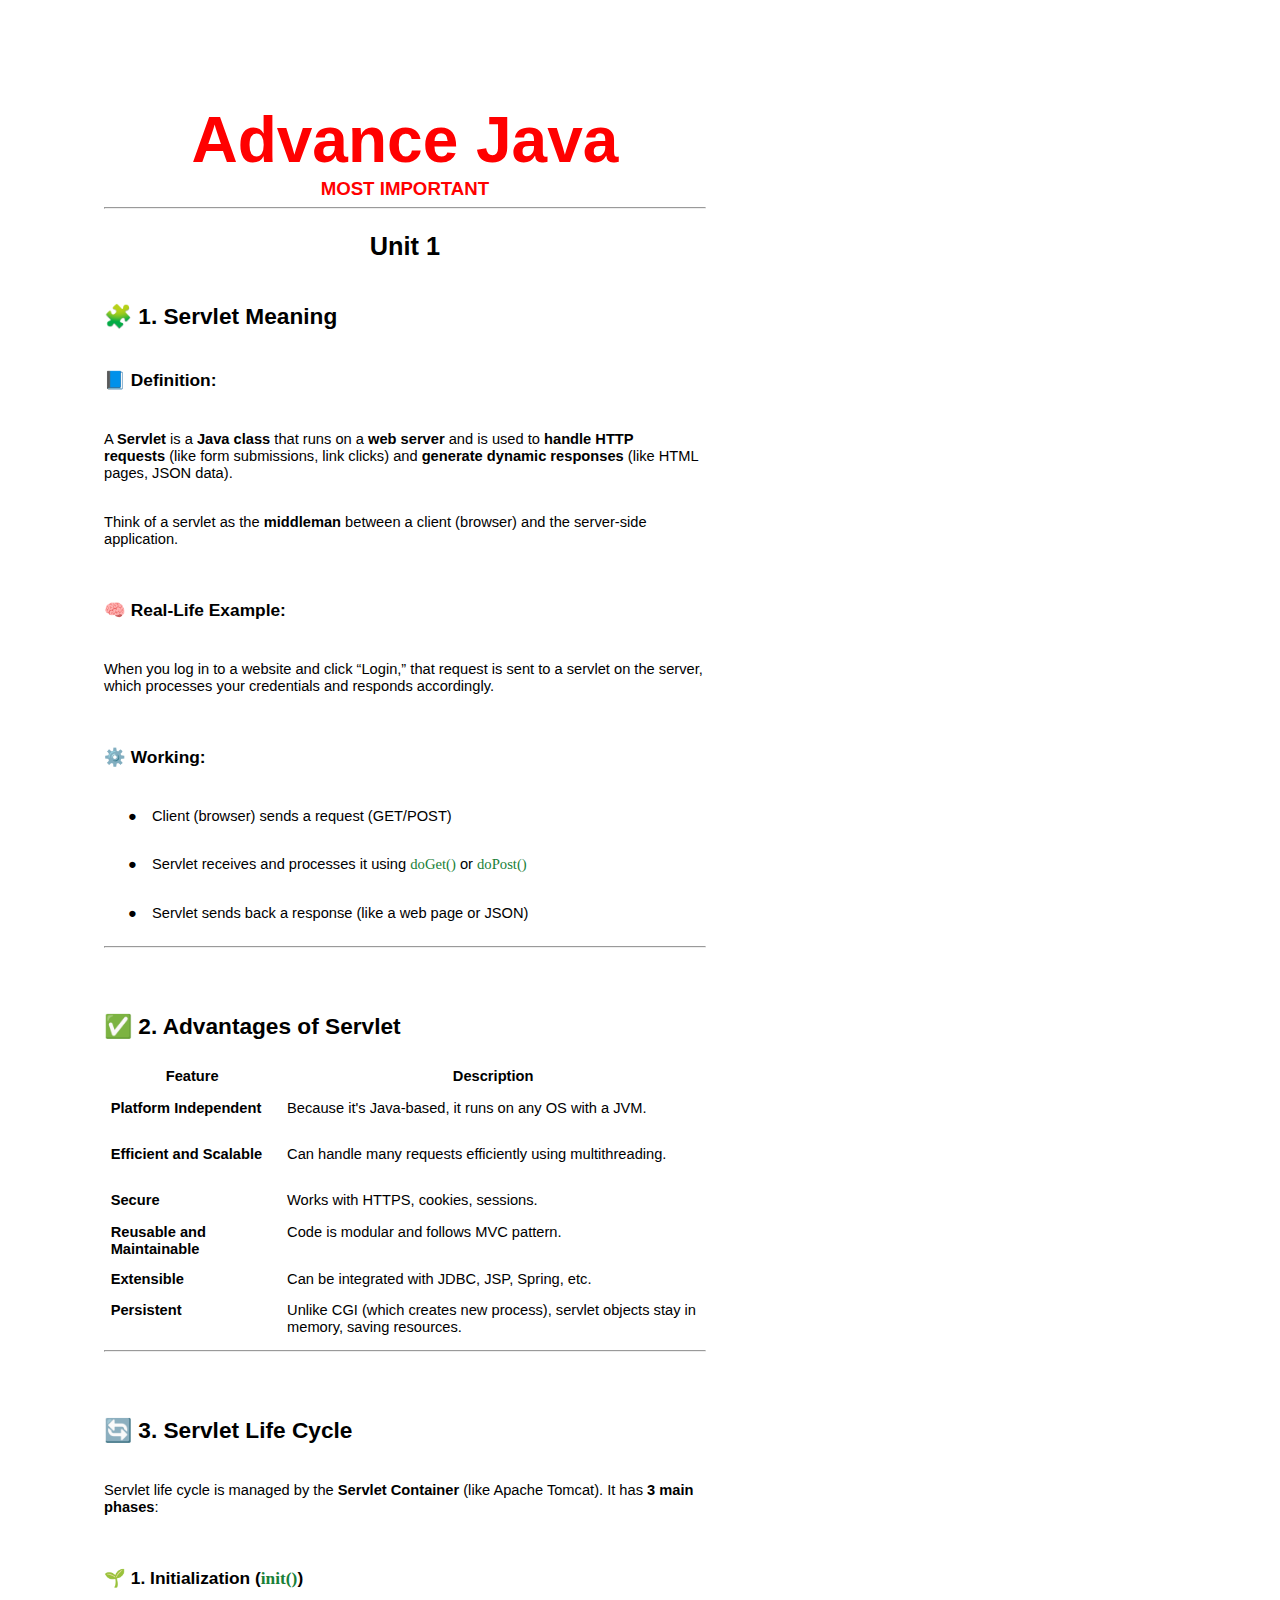
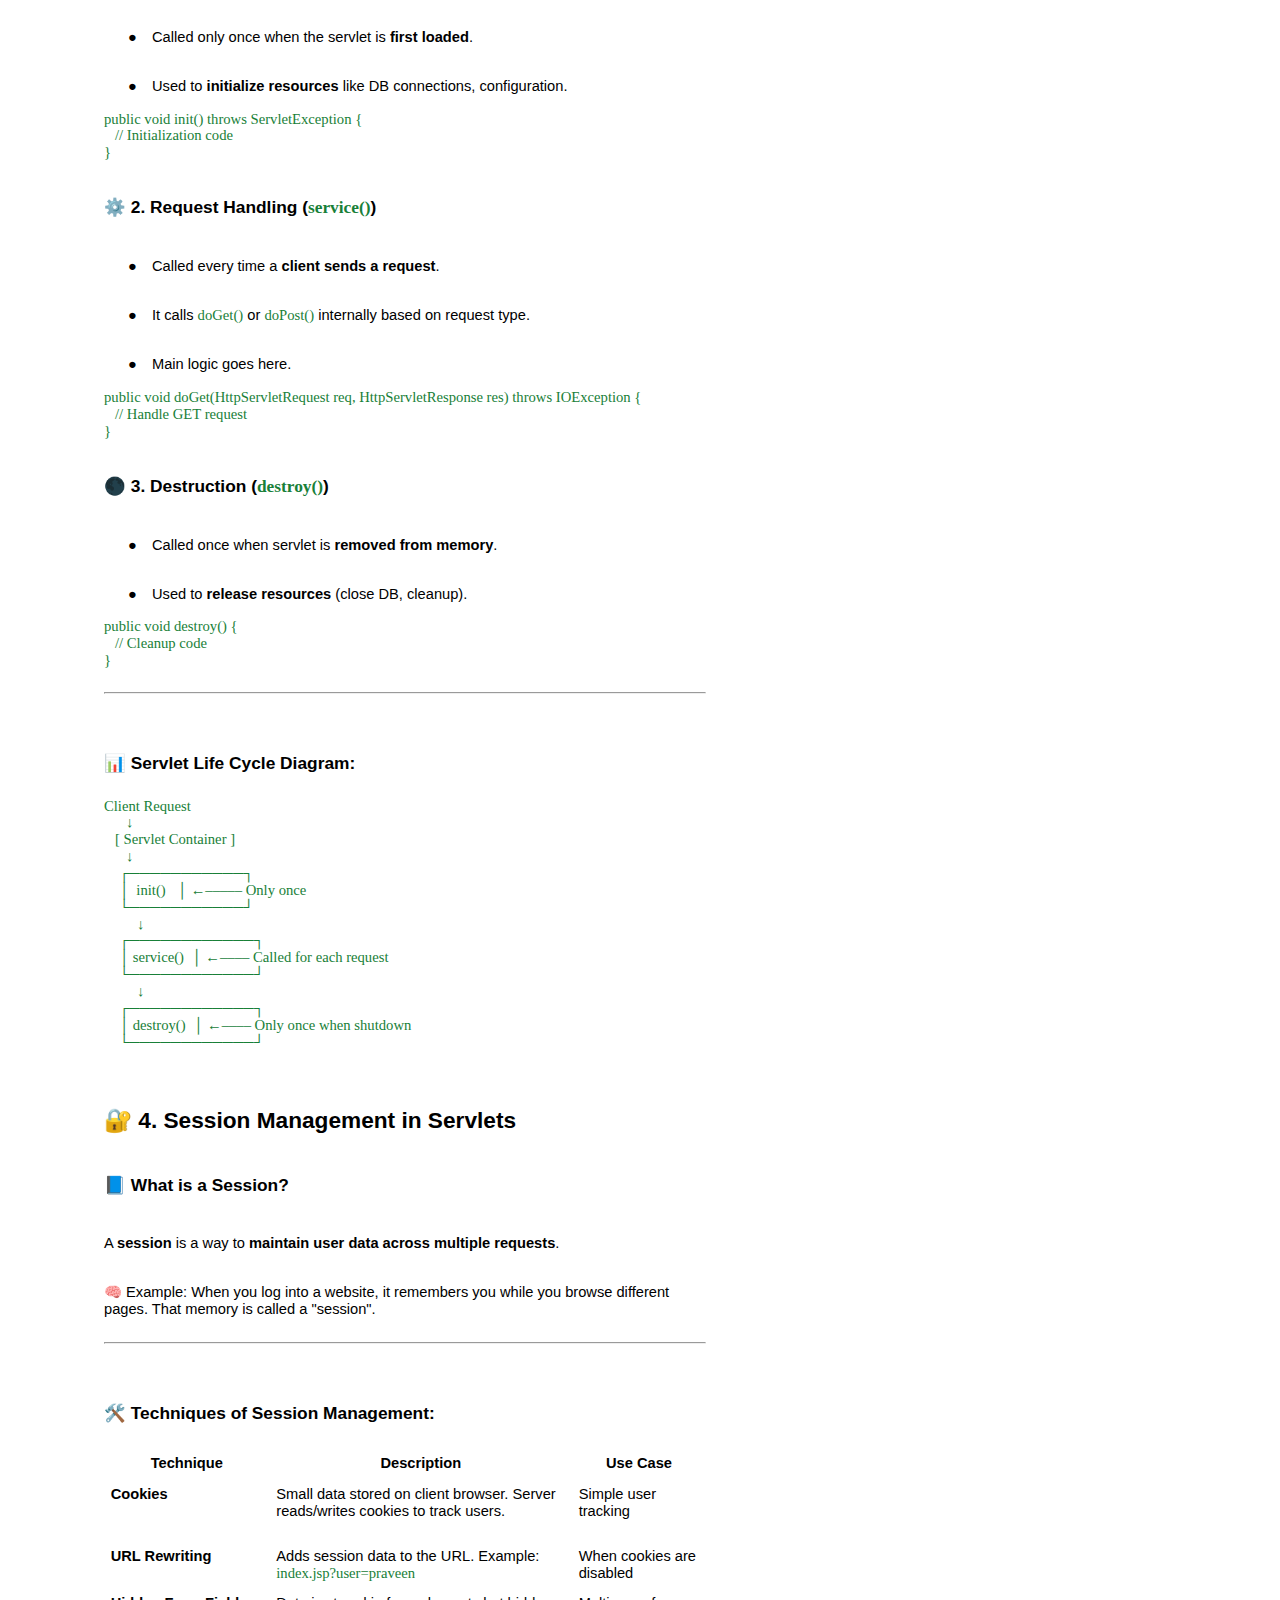
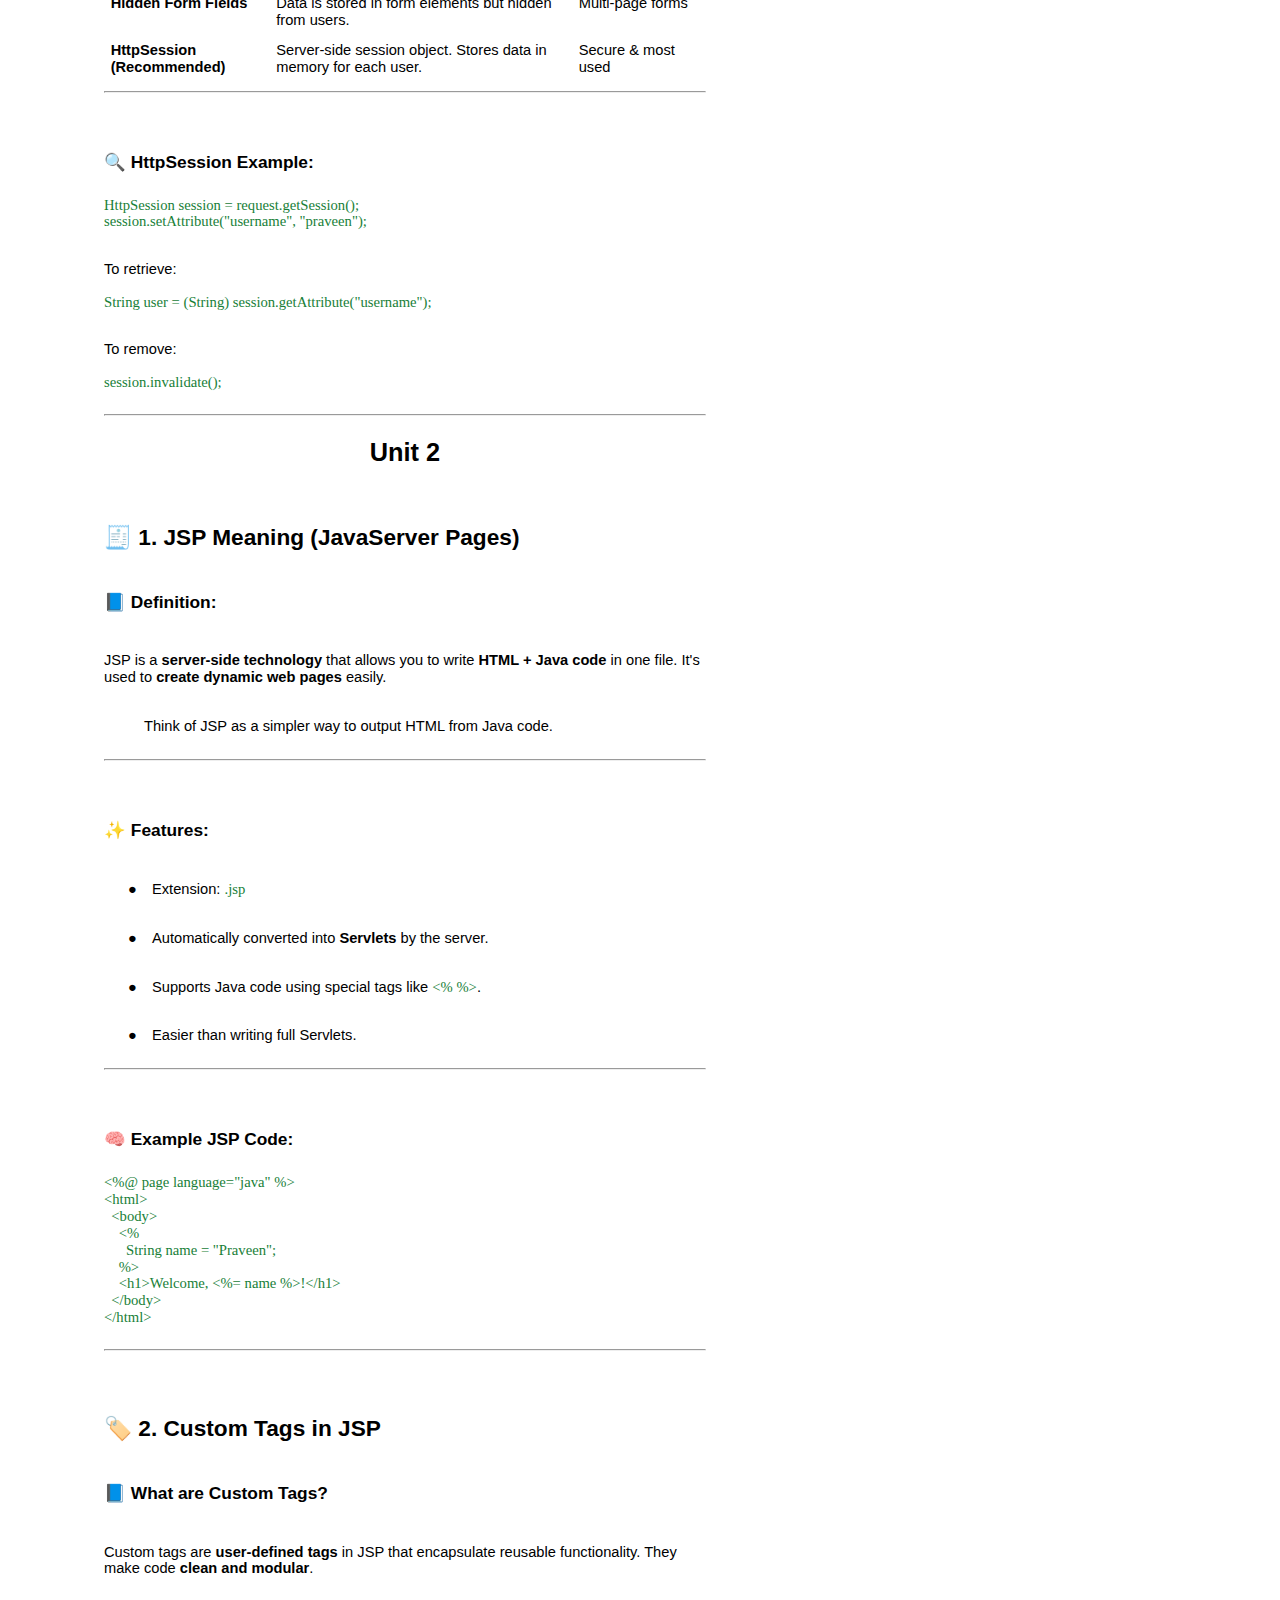
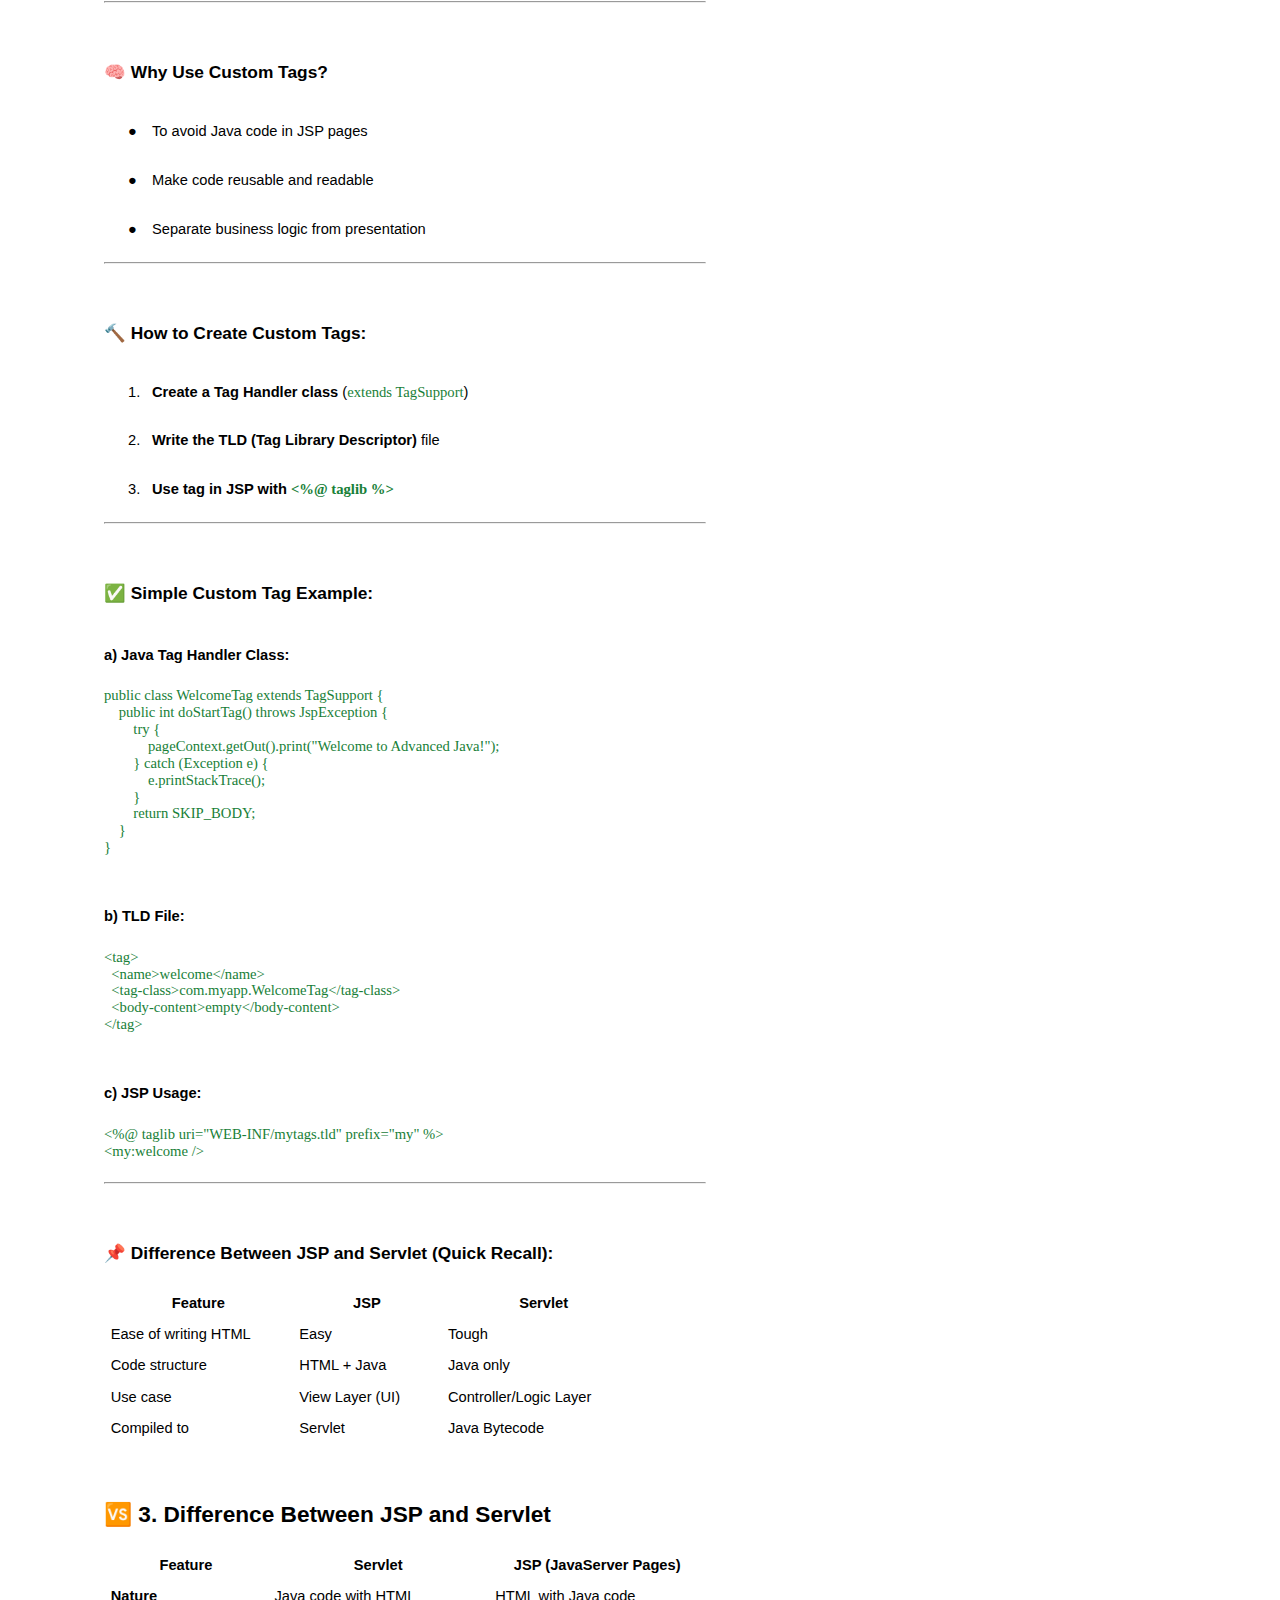
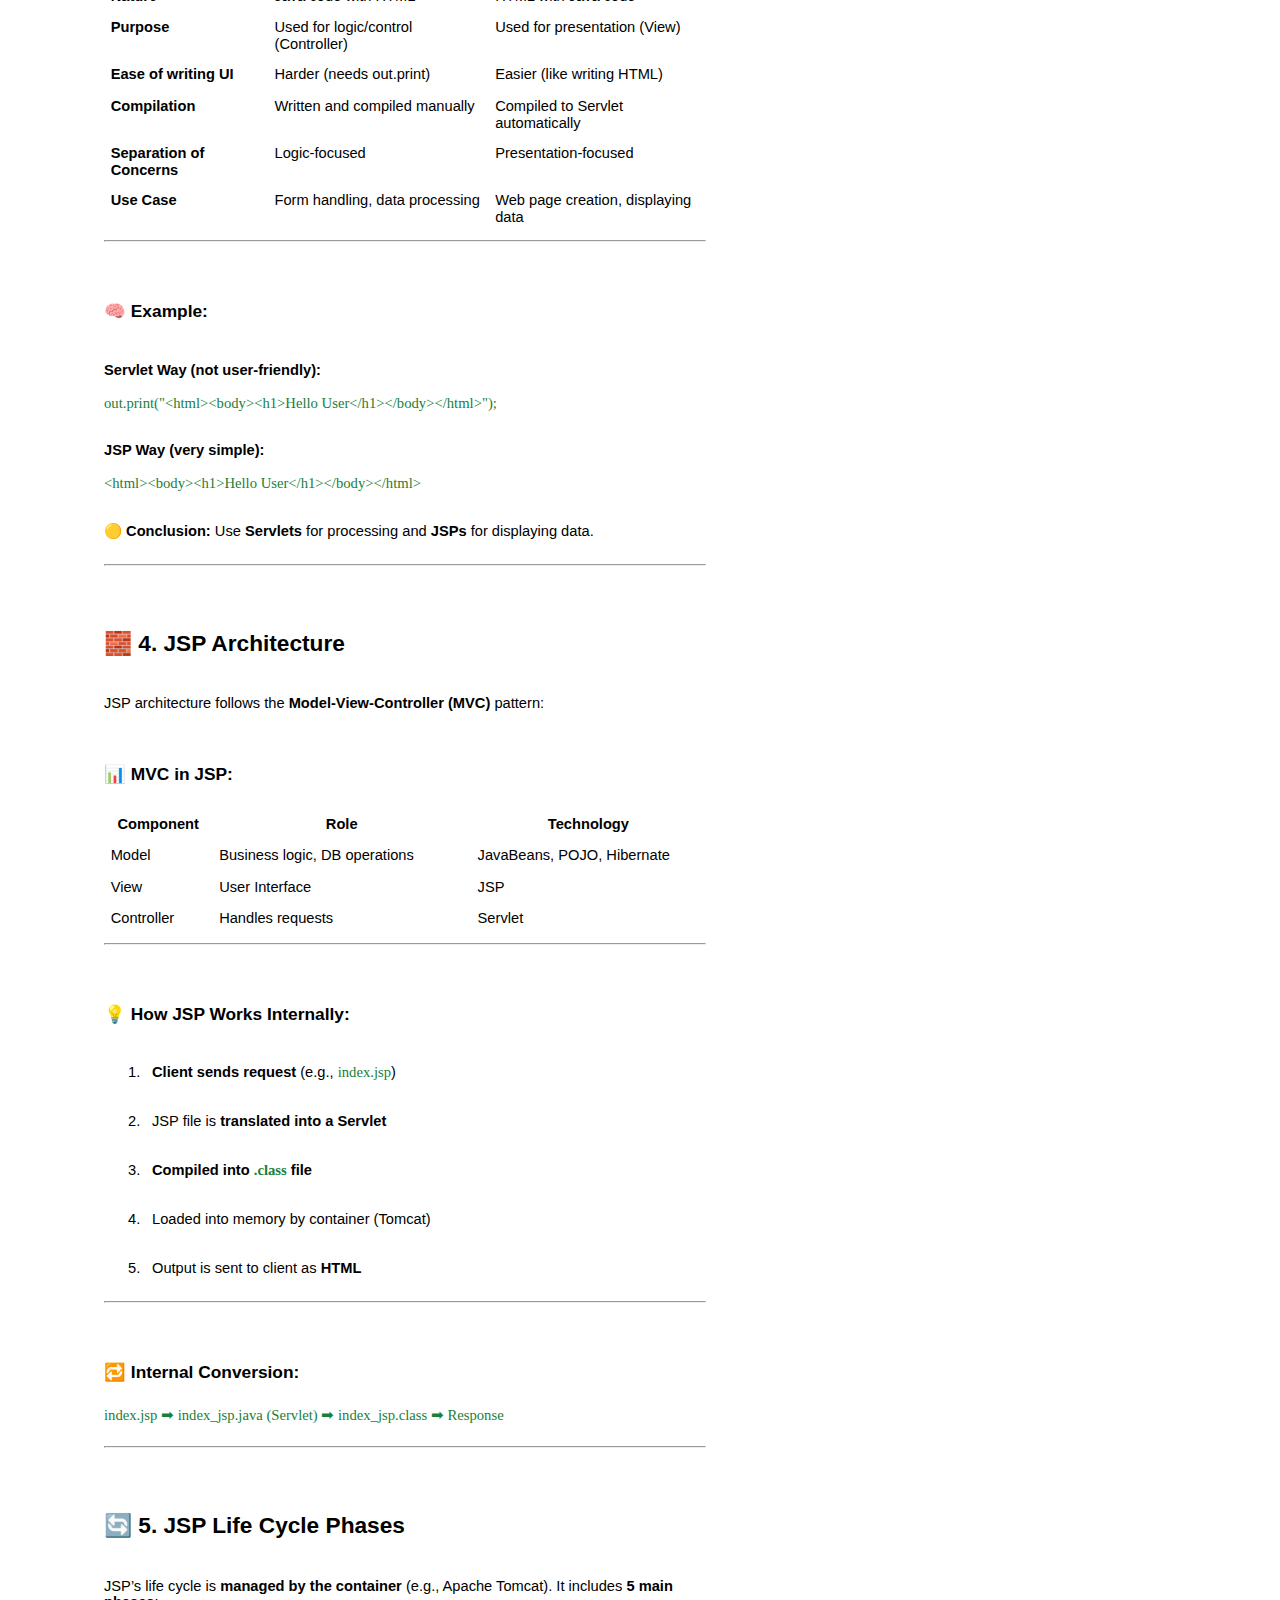
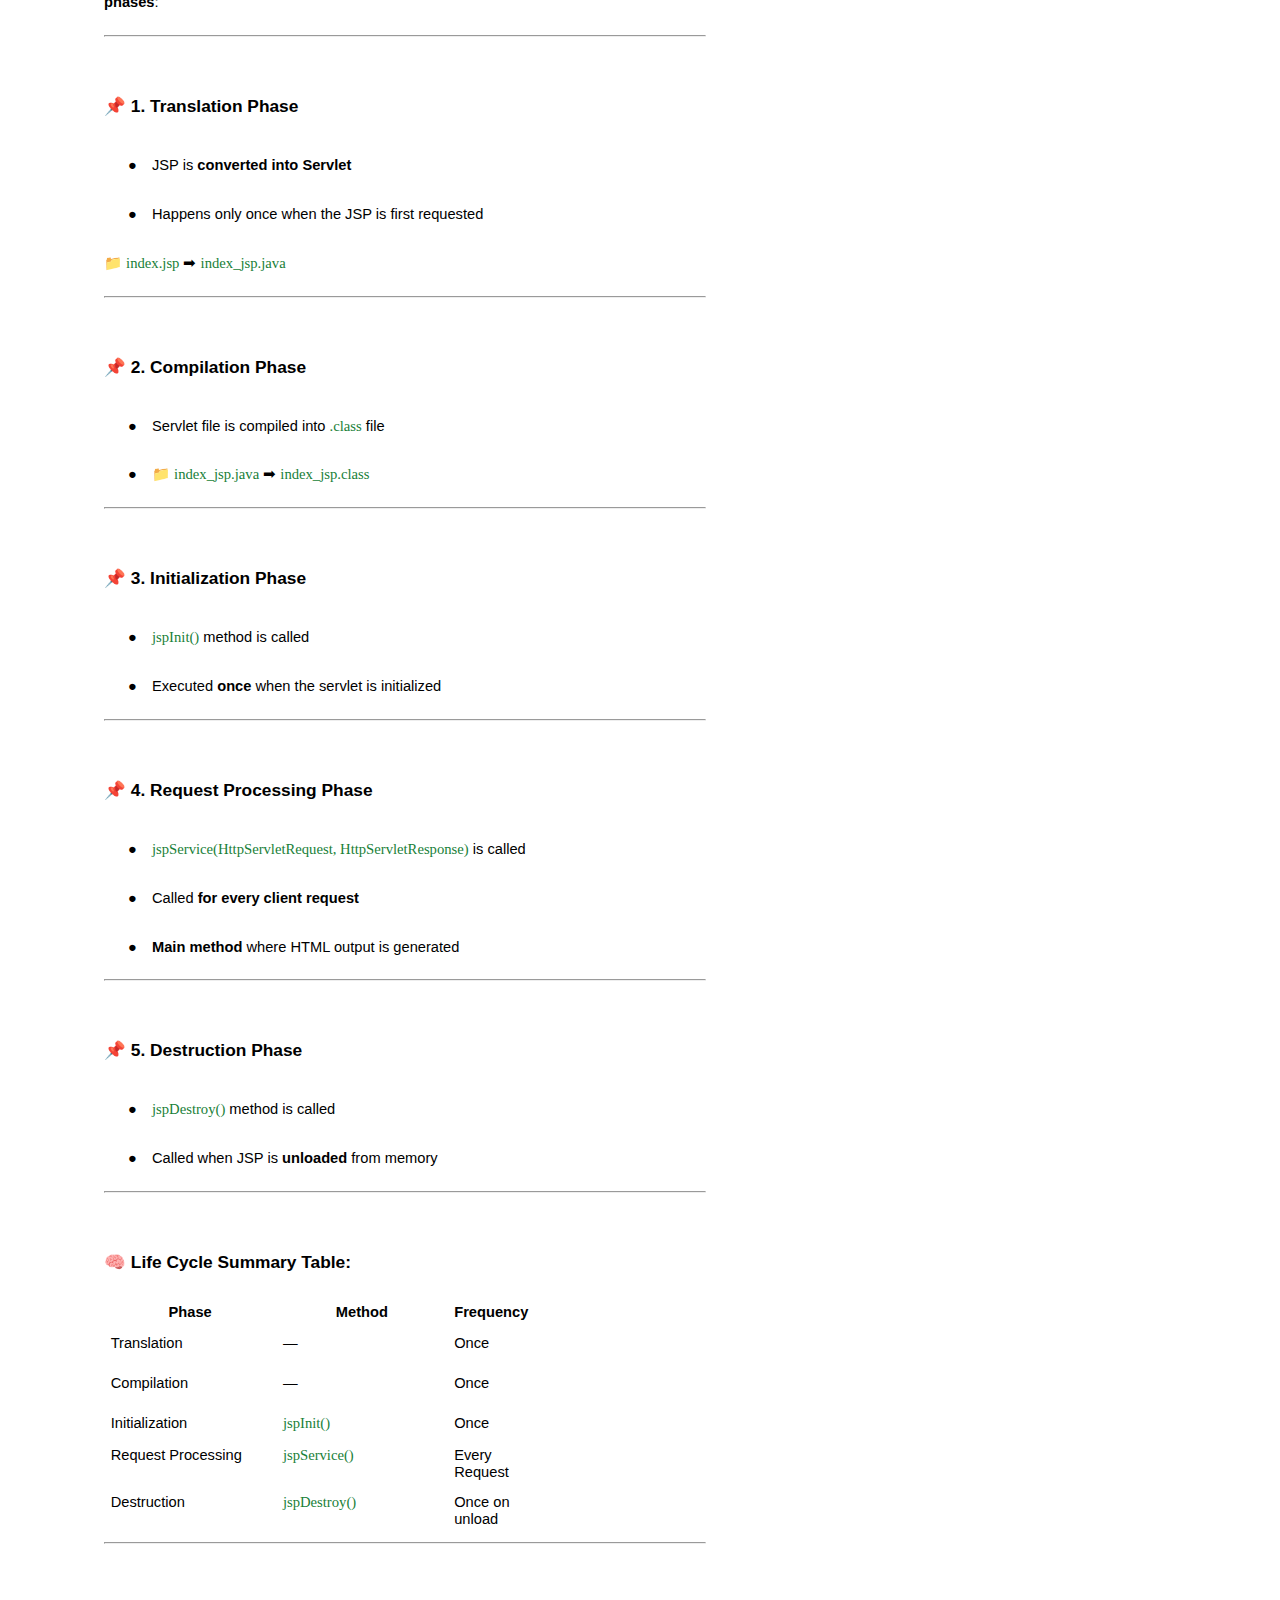
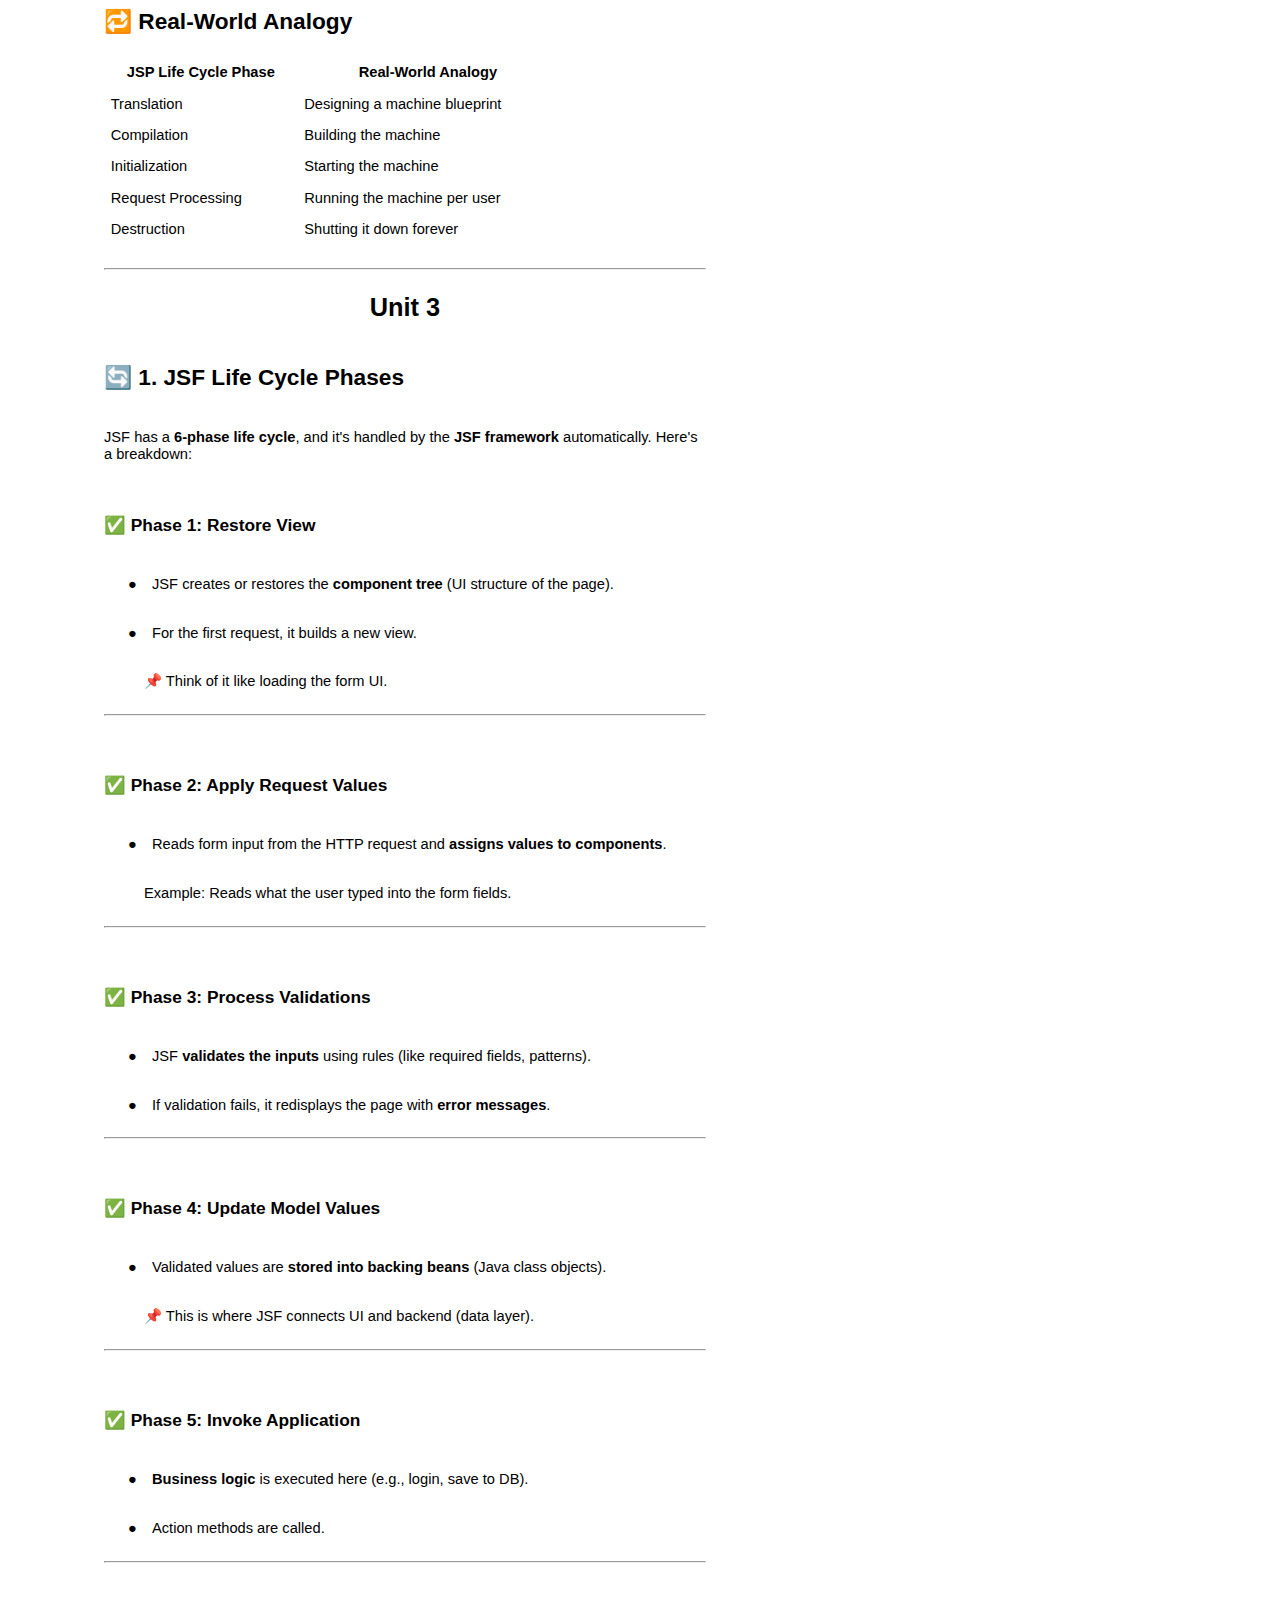
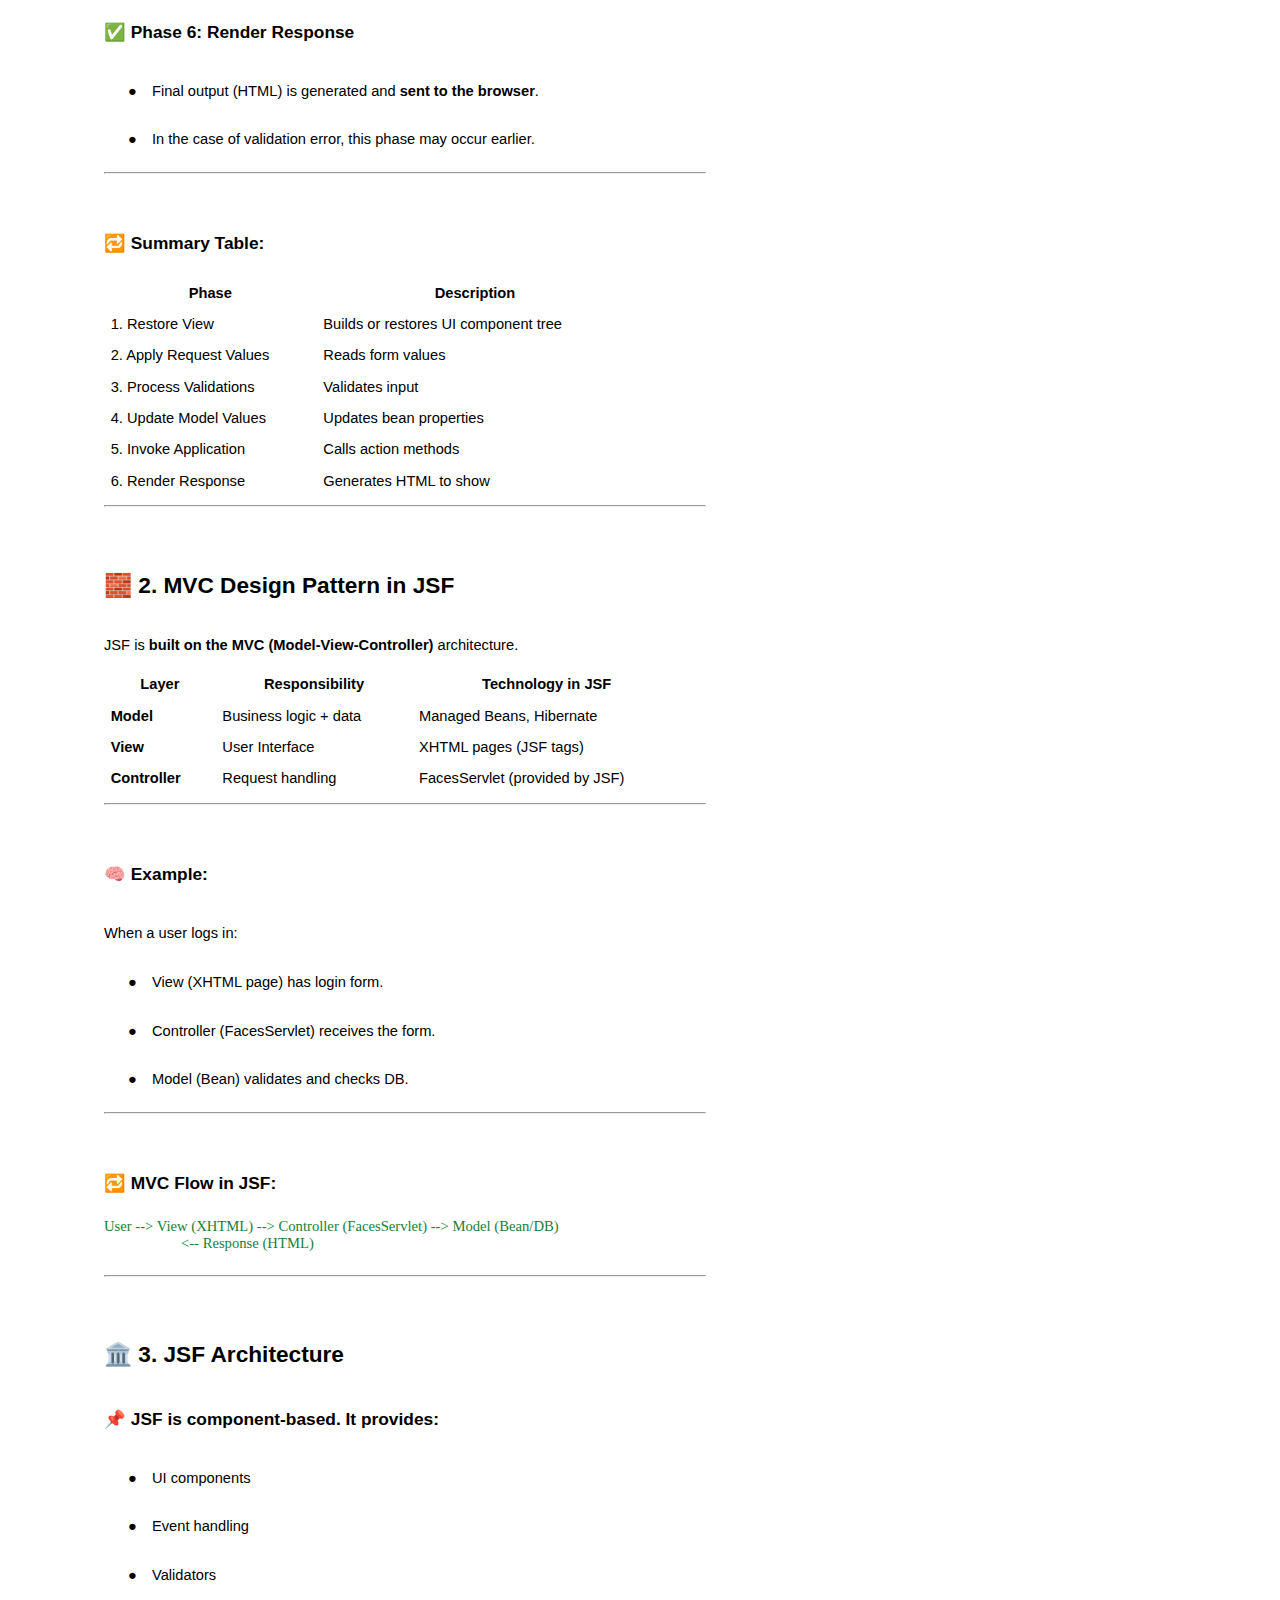
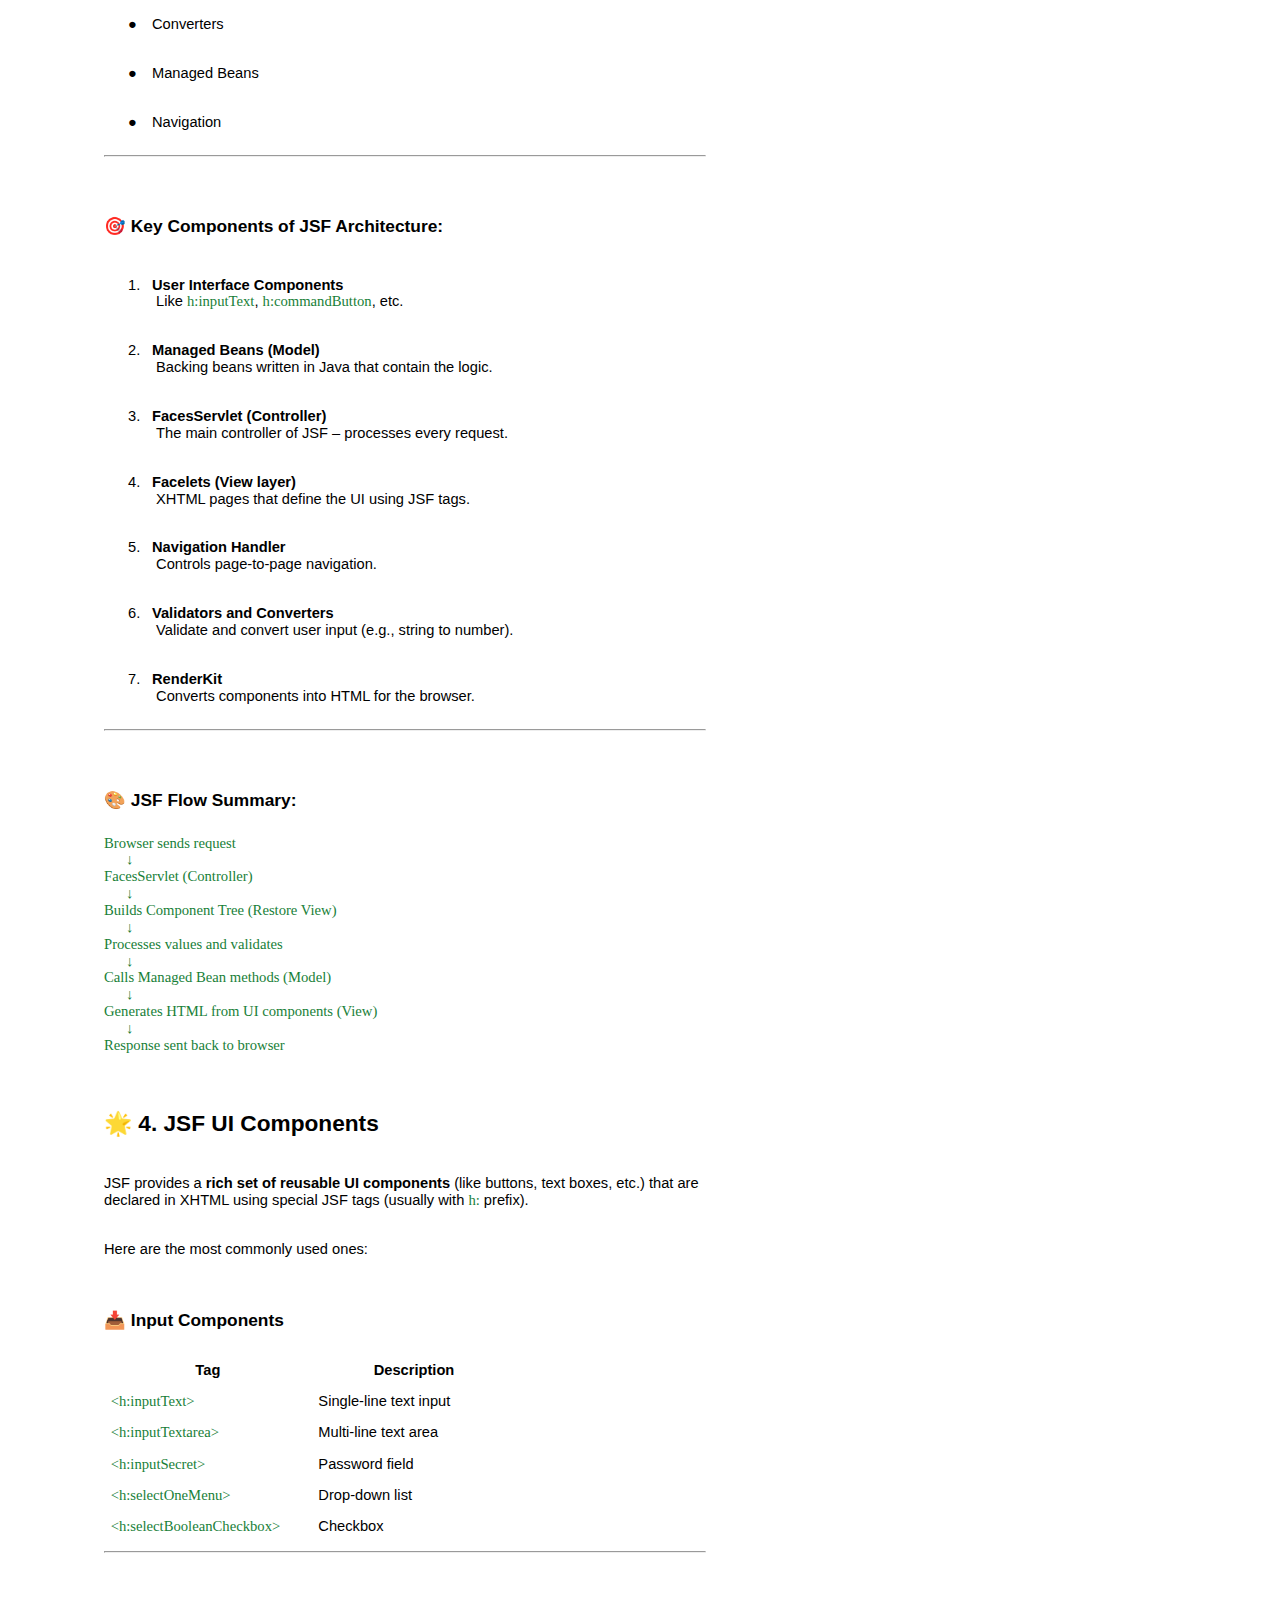
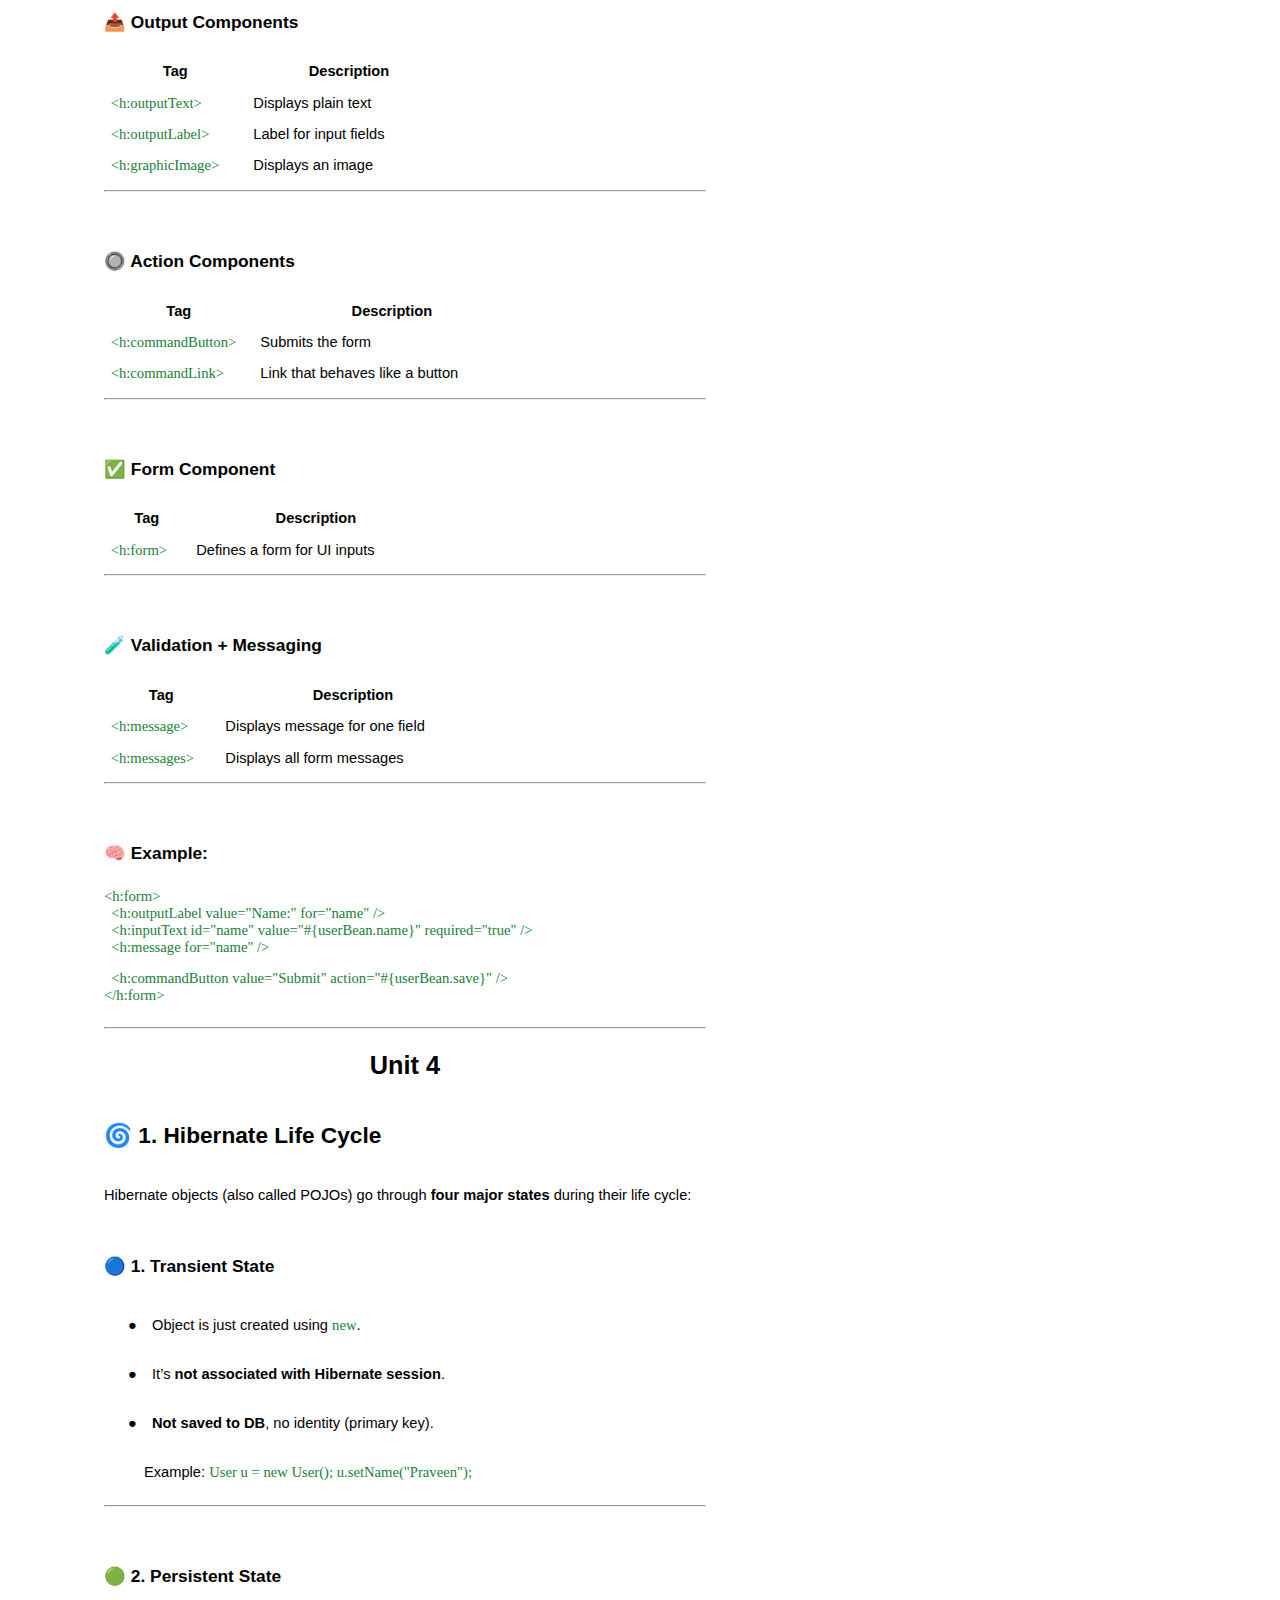
<file: pages/java.html>
<html><head><style>
  body {
    user-select: none;
    -webkit-user-select: none;
    -moz-user-select: none;
    -ms-user-select: none;
  }
</style>
<meta content="text/html; charset=UTF-8" http-equiv="content-type"><style type="text/css">@import url(https://themes.googleusercontent.com/fonts/css?kit=MXVwpSGzOOhqOc5hUWJbBLizfYjsfH9XaeDpmRKYJN5bV0WvE1cEyAoIq5yYZlSc);.lst-kix_syjou4gv3rfd-7>li:before{content:"\0025cb   "}.lst-kix_8gixv4uxk43i-0>li:before{content:"\0025cf   "}.lst-kix_8gixv4uxk43i-2>li:before{content:"\0025a0   "}.lst-kix_syjou4gv3rfd-6>li:before{content:"\0025cf   "}.lst-kix_8gixv4uxk43i-3>li:before{content:"\0025cf   "}.lst-kix_syjou4gv3rfd-3>li:before{content:"\0025cf   "}.lst-kix_f5924ids429c-1>li:before{content:"\0025cb   "}.lst-kix_f5924ids429c-2>li:before{content:"\0025a0   "}.lst-kix_8gixv4uxk43i-4>li:before{content:"\0025cb   "}.lst-kix_8gixv4uxk43i-6>li:before{content:"\0025cf   "}.lst-kix_syjou4gv3rfd-5>li:before{content:"\0025a0   "}.lst-kix_f5924ids429c-0>li:before{content:"\0025cf   "}ol.lst-kix_6pwcypxvktz2-4.start{counter-reset:lst-ctn-kix_6pwcypxvktz2-4 0}.lst-kix_syjou4gv3rfd-4>li:before{content:"\0025cb   "}.lst-kix_8gixv4uxk43i-5>li:before{content:"\0025a0   "}.lst-kix_f5924ids429c-5>li:before{content:"\0025a0   "}.lst-kix_f5924ids429c-6>li:before{content:"\0025cf   "}.lst-kix_jdyuenxhgbtj-6>li{counter-increment:lst-ctn-kix_jdyuenxhgbtj-6}ul.lst-kix_1uhfkkmcawmc-5{list-style-type:none}.lst-kix_f5924ids429c-3>li:before{content:"\0025cf   "}.lst-kix_f5924ids429c-7>li:before{content:"\0025cb   "}ul.lst-kix_1uhfkkmcawmc-6{list-style-type:none}ul.lst-kix_1uhfkkmcawmc-7{list-style-type:none}ul.lst-kix_1uhfkkmcawmc-8{list-style-type:none}ul.lst-kix_1uhfkkmcawmc-1{list-style-type:none}ul.lst-kix_1uhfkkmcawmc-2{list-style-type:none}ul.lst-kix_1uhfkkmcawmc-3{list-style-type:none}.lst-kix_z2dad0ng5itx-0>li{counter-increment:lst-ctn-kix_z2dad0ng5itx-0}ul.lst-kix_1uhfkkmcawmc-4{list-style-type:none}.lst-kix_f5924ids429c-4>li:before{content:"\0025cb   "}.lst-kix_syjou4gv3rfd-8>li:before{content:"\0025a0   "}.lst-kix_8gixv4uxk43i-1>li:before{content:"\0025cb   "}.lst-kix_x3eciaw0hn0e-3>li{counter-increment:lst-ctn-kix_x3eciaw0hn0e-3}ul.lst-kix_1uhfkkmcawmc-0{list-style-type:none}ol.lst-kix_9j0g28g9idj7-1.start{counter-reset:lst-ctn-kix_9j0g28g9idj7-1 0}.lst-kix_b8dqsmt21okx-3>li{counter-increment:lst-ctn-kix_b8dqsmt21okx-3}ol.lst-kix_saxg2c48frne-7.start{counter-reset:lst-ctn-kix_saxg2c48frne-7 0}ol.lst-kix_jdyuenxhgbtj-3.start{counter-reset:lst-ctn-kix_jdyuenxhgbtj-3 0}ul.lst-kix_kte53677fkk5-3{list-style-type:none}ul.lst-kix_kte53677fkk5-2{list-style-type:none}ul.lst-kix_kte53677fkk5-5{list-style-type:none}.lst-kix_mrj7qfmiti0c-5>li:before{content:"\0025a0   "}ul.lst-kix_kte53677fkk5-4{list-style-type:none}.lst-kix_mrj7qfmiti0c-6>li:before{content:"\0025cf   "}ul.lst-kix_kte53677fkk5-1{list-style-type:none}ul.lst-kix_kte53677fkk5-0{list-style-type:none}.lst-kix_mrj7qfmiti0c-8>li:before{content:"\0025a0   "}.lst-kix_mrj7qfmiti0c-7>li:before{content:"\0025cb   "}.lst-kix_f5924ids429c-8>li:before{content:"\0025a0   "}.lst-kix_vot18lrg1i3c-6>li{counter-increment:lst-ctn-kix_vot18lrg1i3c-6}ol.lst-kix_vot18lrg1i3c-7.start{counter-reset:lst-ctn-kix_vot18lrg1i3c-7 0}.lst-kix_8gixv4uxk43i-8>li:before{content:"\0025a0   "}ol.lst-kix_9j0g28g9idj7-6.start{counter-reset:lst-ctn-kix_9j0g28g9idj7-6 0}ol.lst-kix_9lpxxamc6ndz-4.start{counter-reset:lst-ctn-kix_9lpxxamc6ndz-4 0}.lst-kix_syjou4gv3rfd-2>li:before{content:"\0025a0   "}.lst-kix_8gixv4uxk43i-7>li:before{content:"\0025cb   "}.lst-kix_syjou4gv3rfd-1>li:before{content:"\0025cb   "}ul.lst-kix_kte53677fkk5-7{list-style-type:none}ul.lst-kix_kte53677fkk5-6{list-style-type:none}.lst-kix_syjou4gv3rfd-0>li:before{content:"\0025cf   "}ul.lst-kix_kte53677fkk5-8{list-style-type:none}.lst-kix_x3eciaw0hn0e-2>li:before{content:"" counter(lst-ctn-kix_x3eciaw0hn0e-2,lower-roman) ". "}.lst-kix_x3eciaw0hn0e-4>li:before{content:"" counter(lst-ctn-kix_x3eciaw0hn0e-4,lower-latin) ". "}.lst-kix_6pwcypxvktz2-2>li{counter-increment:lst-ctn-kix_6pwcypxvktz2-2}.lst-kix_b2fs5wp0i3xh-4>li:before{content:"\0025cb   "}.lst-kix_b2fs5wp0i3xh-8>li:before{content:"\0025a0   "}.lst-kix_4mjni7b3zh0v-8>li:before{content:"\0025a0   "}.lst-kix_b2fs5wp0i3xh-2>li:before{content:"\0025a0   "}.lst-kix_z2dad0ng5itx-7>li{counter-increment:lst-ctn-kix_z2dad0ng5itx-7}.lst-kix_9j0g28g9idj7-7>li{counter-increment:lst-ctn-kix_9j0g28g9idj7-7}.lst-kix_my9o0hs2yf05-3>li{counter-increment:lst-ctn-kix_my9o0hs2yf05-3}ul.lst-kix_19pymhx49j1r-5{list-style-type:none}ul.lst-kix_19pymhx49j1r-6{list-style-type:none}ol.lst-kix_x3eciaw0hn0e-8.start{counter-reset:lst-ctn-kix_x3eciaw0hn0e-8 0}ul.lst-kix_19pymhx49j1r-3{list-style-type:none}ul.lst-kix_19pymhx49j1r-4{list-style-type:none}.lst-kix_x3eciaw0hn0e-0>li:before{content:"" counter(lst-ctn-kix_x3eciaw0hn0e-0,decimal) ". "}.lst-kix_9lpxxamc6ndz-7>li:before{content:"" counter(lst-ctn-kix_9lpxxamc6ndz-7,lower-latin) ". "}ul.lst-kix_19pymhx49j1r-1{list-style-type:none}ul.lst-kix_19pymhx49j1r-2{list-style-type:none}.lst-kix_b2fs5wp0i3xh-6>li:before{content:"\0025cf   "}ul.lst-kix_19pymhx49j1r-0{list-style-type:none}.lst-kix_dhf4plqt9pu8-0>li{counter-increment:lst-ctn-kix_dhf4plqt9pu8-0}.lst-kix_mrj7qfmiti0c-4>li:before{content:"\0025cb   "}.lst-kix_16e13rr9sfa7-5>li:before{content:"\0025a0   "}.lst-kix_9j0g28g9idj7-6>li{counter-increment:lst-ctn-kix_9j0g28g9idj7-6}.lst-kix_8obxrnovw65u-8>li:before{content:"" counter(lst-ctn-kix_8obxrnovw65u-8,lower-roman) ". "}.lst-kix_mrj7qfmiti0c-2>li:before{content:"\0025a0   "}ul.lst-kix_19pymhx49j1r-7{list-style-type:none}ul.lst-kix_19pymhx49j1r-8{list-style-type:none}.lst-kix_4mjni7b3zh0v-0>li:before{content:"\0025cf   "}.lst-kix_mrj7qfmiti0c-0>li:before{content:"\0025cf   "}.lst-kix_4mjni7b3zh0v-2>li:before{content:"\0025a0   "}.lst-kix_16e13rr9sfa7-7>li:before{content:"\0025cb   "}.lst-kix_6pwcypxvktz2-3>li{counter-increment:lst-ctn-kix_6pwcypxvktz2-3}.lst-kix_4mjni7b3zh0v-4>li:before{content:"\0025cb   "}ol.lst-kix_xzsa3mhupclg-8{list-style-type:none}ol.lst-kix_xzsa3mhupclg-7{list-style-type:none}ol.lst-kix_xzsa3mhupclg-6{list-style-type:none}ol.lst-kix_dhf4plqt9pu8-5.start{counter-reset:lst-ctn-kix_dhf4plqt9pu8-5 0}ol.lst-kix_xzsa3mhupclg-5{list-style-type:none}ol.lst-kix_xzsa3mhupclg-4{list-style-type:none}.lst-kix_6pwcypxvktz2-5>li:before{content:"" counter(lst-ctn-kix_6pwcypxvktz2-5,lower-roman) ". "}ol.lst-kix_xzsa3mhupclg-3{list-style-type:none}ol.lst-kix_xzsa3mhupclg-2{list-style-type:none}.lst-kix_16e13rr9sfa7-1>li:before{content:"\0025cb   "}.lst-kix_6pwcypxvktz2-7>li:before{content:"" counter(lst-ctn-kix_6pwcypxvktz2-7,lower-latin) ". "}ol.lst-kix_jdyuenxhgbtj-8.start{counter-reset:lst-ctn-kix_jdyuenxhgbtj-8 0}.lst-kix_4mjni7b3zh0v-6>li:before{content:"\0025cf   "}.lst-kix_16e13rr9sfa7-3>li:before{content:"\0025cf   "}ul.lst-kix_x3eciaw0hn0e-1{list-style-type:none}.lst-kix_bgw0ld6nenc3-2>li:before{content:"\0025a0   "}.lst-kix_bgw0ld6nenc3-4>li:before{content:"\0025cb   "}.lst-kix_bgw0ld6nenc3-0>li:before{content:"\0025cf   "}.lst-kix_2iyyt2ywnab4-5>li{counter-increment:lst-ctn-kix_2iyyt2ywnab4-5}.lst-kix_dhf4plqt9pu8-7>li{counter-increment:lst-ctn-kix_dhf4plqt9pu8-7}ol.lst-kix_xzsa3mhupclg-1{list-style-type:none}ol.lst-kix_xzsa3mhupclg-0{list-style-type:none}.lst-kix_kte53677fkk5-4>li:before{content:"\0025cb   "}ol.lst-kix_8obxrnovw65u-1.start{counter-reset:lst-ctn-kix_8obxrnovw65u-1 0}.lst-kix_8obxrnovw65u-2>li:before{content:"" counter(lst-ctn-kix_8obxrnovw65u-2,lower-roman) ". "}.lst-kix_kte53677fkk5-2>li:before{content:"\0025a0   "}.lst-kix_vot18lrg1i3c-7>li{counter-increment:lst-ctn-kix_vot18lrg1i3c-7}ol.lst-kix_my9o0hs2yf05-1.start{counter-reset:lst-ctn-kix_my9o0hs2yf05-1 0}.lst-kix_8obxrnovw65u-4>li:before{content:"" counter(lst-ctn-kix_8obxrnovw65u-4,lower-latin) ". "}.lst-kix_8obxrnovw65u-6>li:before{content:"" counter(lst-ctn-kix_8obxrnovw65u-6,decimal) ". "}.lst-kix_9j0g28g9idj7-0>li{counter-increment:lst-ctn-kix_9j0g28g9idj7-0}.lst-kix_kte53677fkk5-0>li:before{content:"\0025cf   "}.lst-kix_8obxrnovw65u-1>li{counter-increment:lst-ctn-kix_8obxrnovw65u-1}.lst-kix_9lpxxamc6ndz-5>li:before{content:"" counter(lst-ctn-kix_9lpxxamc6ndz-5,lower-roman) ". "}.lst-kix_9lpxxamc6ndz-4>li{counter-increment:lst-ctn-kix_9lpxxamc6ndz-4}.lst-kix_9lpxxamc6ndz-1>li:before{content:"" counter(lst-ctn-kix_9lpxxamc6ndz-1,lower-latin) ". "}ol.lst-kix_ltq5zp69j59m-1.start{counter-reset:lst-ctn-kix_ltq5zp69j59m-1 0}.lst-kix_9lpxxamc6ndz-3>li:before{content:"" counter(lst-ctn-kix_9lpxxamc6ndz-3,decimal) ". "}ol.lst-kix_b8dqsmt21okx-2.start{counter-reset:lst-ctn-kix_b8dqsmt21okx-2 0}.lst-kix_8obxrnovw65u-0>li:before{content:"" counter(lst-ctn-kix_8obxrnovw65u-0,decimal) ". "}.lst-kix_bgw0ld6nenc3-8>li:before{content:"\0025a0   "}.lst-kix_bgw0ld6nenc3-6>li:before{content:"\0025cf   "}.lst-kix_x3eciaw0hn0e-8>li:before{content:"" counter(lst-ctn-kix_x3eciaw0hn0e-8,lower-roman) ". "}.lst-kix_x3eciaw0hn0e-6>li:before{content:"" counter(lst-ctn-kix_x3eciaw0hn0e-6,decimal) ". "}ol.lst-kix_9lpxxamc6ndz-0.start{counter-reset:lst-ctn-kix_9lpxxamc6ndz-0 0}.lst-kix_jdyuenxhgbtj-0>li:before{content:"" counter(lst-ctn-kix_jdyuenxhgbtj-0,decimal) ". "}.lst-kix_jdyuenxhgbtj-1>li:before{content:"" counter(lst-ctn-kix_jdyuenxhgbtj-1,lower-latin) ". "}.lst-kix_3z7mtqrhuiki-5>li:before{content:"\0025a0   "}.lst-kix_3z7mtqrhuiki-4>li:before{content:"\0025cb   "}.lst-kix_3z7mtqrhuiki-8>li:before{content:"\0025a0   "}ol.lst-kix_jdyuenxhgbtj-7.start{counter-reset:lst-ctn-kix_jdyuenxhgbtj-7 0}.lst-kix_jm86da73or3t-5>li:before{content:"\0025a0   "}ul.lst-kix_zeggz0uwz83y-0{list-style-type:none}ul.lst-kix_zeggz0uwz83y-1{list-style-type:none}.lst-kix_1uhfkkmcawmc-8>li:before{content:"\0025a0   "}.lst-kix_jdyuenxhgbtj-7>li{counter-increment:lst-ctn-kix_jdyuenxhgbtj-7}ul.lst-kix_zeggz0uwz83y-4{list-style-type:none}ul.lst-kix_mrj7qfmiti0c-5{list-style-type:none}ul.lst-kix_zeggz0uwz83y-5{list-style-type:none}ol.lst-kix_2iyyt2ywnab4-7.start{counter-reset:lst-ctn-kix_2iyyt2ywnab4-7 0}ul.lst-kix_mrj7qfmiti0c-4{list-style-type:none}.lst-kix_jm86da73or3t-1>li:before{content:"\0025cb   "}ul.lst-kix_zeggz0uwz83y-2{list-style-type:none}ul.lst-kix_mrj7qfmiti0c-3{list-style-type:none}ul.lst-kix_zeggz0uwz83y-3{list-style-type:none}.lst-kix_2iyyt2ywnab4-6>li{counter-increment:lst-ctn-kix_2iyyt2ywnab4-6}ul.lst-kix_mrj7qfmiti0c-2{list-style-type:none}.lst-kix_jm86da73or3t-0>li:before{content:"\0025cf   "}.lst-kix_jm86da73or3t-8>li:before{content:"\0025a0   "}ul.lst-kix_zeggz0uwz83y-8{list-style-type:none}ul.lst-kix_mrj7qfmiti0c-1{list-style-type:none}.lst-kix_1uhfkkmcawmc-7>li:before{content:"\0025cb   "}ul.lst-kix_mrj7qfmiti0c-0{list-style-type:none}ul.lst-kix_zeggz0uwz83y-6{list-style-type:none}ul.lst-kix_zeggz0uwz83y-7{list-style-type:none}ul.lst-kix_avly4k1y2e3p-4{list-style-type:none}ul.lst-kix_avly4k1y2e3p-5{list-style-type:none}.lst-kix_vot18lrg1i3c-7>li:before{content:"" counter(lst-ctn-kix_vot18lrg1i3c-7,lower-latin) ". "}ul.lst-kix_avly4k1y2e3p-6{list-style-type:none}ul.lst-kix_avly4k1y2e3p-7{list-style-type:none}.lst-kix_vot18lrg1i3c-6>li:before{content:"" counter(lst-ctn-kix_vot18lrg1i3c-6,decimal) ". "}ul.lst-kix_avly4k1y2e3p-0{list-style-type:none}.lst-kix_xzsa3mhupclg-7>li{counter-increment:lst-ctn-kix_xzsa3mhupclg-7}.lst-kix_1uhfkkmcawmc-0>li:before{content:"\0025cf   "}ul.lst-kix_avly4k1y2e3p-1{list-style-type:none}.lst-kix_1uhfkkmcawmc-4>li:before{content:"\0025cb   "}ul.lst-kix_mrj7qfmiti0c-8{list-style-type:none}ul.lst-kix_avly4k1y2e3p-2{list-style-type:none}.lst-kix_kte53677fkk5-6>li:before{content:"\0025cf   "}ul.lst-kix_mrj7qfmiti0c-7{list-style-type:none}ul.lst-kix_avly4k1y2e3p-3{list-style-type:none}ul.lst-kix_mrj7qfmiti0c-6{list-style-type:none}.lst-kix_kte53677fkk5-7>li:before{content:"\0025cb   "}.lst-kix_vot18lrg1i3c-3>li:before{content:"" counter(lst-ctn-kix_vot18lrg1i3c-3,decimal) ". "}.lst-kix_jm86da73or3t-4>li:before{content:"\0025cb   "}ul.lst-kix_avly4k1y2e3p-8{list-style-type:none}.lst-kix_1uhfkkmcawmc-3>li:before{content:"\0025cf   "}ol.lst-kix_b8dqsmt21okx-7.start{counter-reset:lst-ctn-kix_b8dqsmt21okx-7 0}.lst-kix_avly4k1y2e3p-3>li:before{content:"\0025cf   "}ol.lst-kix_2iyyt2ywnab4-8.start{counter-reset:lst-ctn-kix_2iyyt2ywnab4-8 0}ol.lst-kix_dhf4plqt9pu8-1.start{counter-reset:lst-ctn-kix_dhf4plqt9pu8-1 0}.lst-kix_1mxmjmqw20k5-0>li:before{content:"\0025cf   "}.lst-kix_avly4k1y2e3p-4>li:before{content:"\0025cb   "}.lst-kix_6pwcypxvktz2-1>li:before{content:"" counter(lst-ctn-kix_6pwcypxvktz2-1,lower-latin) ". "}ol.lst-kix_9j0g28g9idj7-8{list-style-type:none}ol.lst-kix_9j0g28g9idj7-7{list-style-type:none}ol.lst-kix_9j0g28g9idj7-6{list-style-type:none}ol.lst-kix_9j0g28g9idj7-5{list-style-type:none}.lst-kix_6pwcypxvktz2-0>li:before{content:"" counter(lst-ctn-kix_6pwcypxvktz2-0,decimal) ". "}ol.lst-kix_9j0g28g9idj7-4{list-style-type:none}ol.lst-kix_9j0g28g9idj7-3{list-style-type:none}.lst-kix_avly4k1y2e3p-7>li:before{content:"\0025cb   "}ol.lst-kix_9j0g28g9idj7-2{list-style-type:none}ol.lst-kix_9j0g28g9idj7-1{list-style-type:none}.lst-kix_8obxrnovw65u-8>li{counter-increment:lst-ctn-kix_8obxrnovw65u-8}ol.lst-kix_9j0g28g9idj7-0{list-style-type:none}.lst-kix_avly4k1y2e3p-8>li:before{content:"\0025a0   "}.lst-kix_xzsa3mhupclg-5>li{counter-increment:lst-ctn-kix_xzsa3mhupclg-5}ol.lst-kix_2iyyt2ywnab4-2.start{counter-reset:lst-ctn-kix_2iyyt2ywnab4-2 0}.lst-kix_ltq5zp69j59m-5>li{counter-increment:lst-ctn-kix_ltq5zp69j59m-5}.lst-kix_b8dqsmt21okx-2>li{counter-increment:lst-ctn-kix_b8dqsmt21okx-2}.lst-kix_1mxmjmqw20k5-8>li:before{content:"\0025a0   "}.lst-kix_3z7mtqrhuiki-0>li:before{content:"\0025cf   "}.lst-kix_saxg2c48frne-6>li{counter-increment:lst-ctn-kix_saxg2c48frne-6}ol.lst-kix_b8dqsmt21okx-6.start{counter-reset:lst-ctn-kix_b8dqsmt21okx-6 0}.lst-kix_3z7mtqrhuiki-1>li:before{content:"\0025cb   "}.lst-kix_jdyuenxhgbtj-8>li:before{content:"" counter(lst-ctn-kix_jdyuenxhgbtj-8,lower-roman) ". "}.lst-kix_1mxmjmqw20k5-7>li:before{content:"\0025cb   "}ol.lst-kix_dhf4plqt9pu8-0.start{counter-reset:lst-ctn-kix_dhf4plqt9pu8-0 0}.lst-kix_jdyuenxhgbtj-4>li:before{content:"" counter(lst-ctn-kix_jdyuenxhgbtj-4,lower-latin) ". "}.lst-kix_dhf4plqt9pu8-8>li{counter-increment:lst-ctn-kix_dhf4plqt9pu8-8}.lst-kix_b2fs5wp0i3xh-0>li:before{content:"\0025cf   "}.lst-kix_1mxmjmqw20k5-4>li:before{content:"\0025cb   "}.lst-kix_1mxmjmqw20k5-3>li:before{content:"\0025cf   "}.lst-kix_avly4k1y2e3p-0>li:before{content:"\0025cf   "}.lst-kix_jdyuenxhgbtj-5>li:before{content:"" counter(lst-ctn-kix_jdyuenxhgbtj-5,lower-roman) ". "}ul.lst-kix_16e13rr9sfa7-0{list-style-type:none}ul.lst-kix_j1nutazewc19-0{list-style-type:none}ul.lst-kix_j1nutazewc19-2{list-style-type:none}ul.lst-kix_j1nutazewc19-1{list-style-type:none}ol.lst-kix_2iyyt2ywnab4-3.start{counter-reset:lst-ctn-kix_2iyyt2ywnab4-3 0}.lst-kix_b2fs5wp0i3xh-3>li:before{content:"\0025cf   "}.lst-kix_b2fs5wp0i3xh-7>li:before{content:"\0025cb   "}ul.lst-kix_j1nutazewc19-4{list-style-type:none}ul.lst-kix_j1nutazewc19-3{list-style-type:none}ul.lst-kix_j1nutazewc19-6{list-style-type:none}.lst-kix_x3eciaw0hn0e-1>li:before{content:"\0025cb   "}.lst-kix_x3eciaw0hn0e-5>li:before{content:"" counter(lst-ctn-kix_x3eciaw0hn0e-5,lower-roman) ". "}ul.lst-kix_j1nutazewc19-5{list-style-type:none}.lst-kix_lp0bnnpcqkyy-5>li:before{content:"\0025a0   "}.lst-kix_lp0bnnpcqkyy-1>li:before{content:"\0025cb   "}ol.lst-kix_my9o0hs2yf05-2{list-style-type:none}ul.lst-kix_4u6qjrk7q33r-8{list-style-type:none}ol.lst-kix_my9o0hs2yf05-3{list-style-type:none}ol.lst-kix_my9o0hs2yf05-0{list-style-type:none}ol.lst-kix_my9o0hs2yf05-1{list-style-type:none}ol.lst-kix_my9o0hs2yf05-6{list-style-type:none}ul.lst-kix_4u6qjrk7q33r-4{list-style-type:none}ol.lst-kix_my9o0hs2yf05-7{list-style-type:none}ul.lst-kix_4u6qjrk7q33r-5{list-style-type:none}ol.lst-kix_my9o0hs2yf05-4{list-style-type:none}ul.lst-kix_4u6qjrk7q33r-6{list-style-type:none}ol.lst-kix_my9o0hs2yf05-5{list-style-type:none}ul.lst-kix_4u6qjrk7q33r-7{list-style-type:none}ul.lst-kix_4u6qjrk7q33r-0{list-style-type:none}ol.lst-kix_saxg2c48frne-3.start{counter-reset:lst-ctn-kix_saxg2c48frne-3 0}ul.lst-kix_4u6qjrk7q33r-1{list-style-type:none}ol.lst-kix_my9o0hs2yf05-8{list-style-type:none}ul.lst-kix_4u6qjrk7q33r-2{list-style-type:none}ul.lst-kix_4u6qjrk7q33r-3{list-style-type:none}ol.lst-kix_8obxrnovw65u-0{list-style-type:none}ol.lst-kix_8obxrnovw65u-1{list-style-type:none}ol.lst-kix_8obxrnovw65u-2{list-style-type:none}ol.lst-kix_8obxrnovw65u-3{list-style-type:none}ol.lst-kix_8obxrnovw65u-4{list-style-type:none}ol.lst-kix_8obxrnovw65u-5{list-style-type:none}.lst-kix_16e13rr9sfa7-4>li:before{content:"\0025cb   "}.lst-kix_16e13rr9sfa7-8>li:before{content:"\0025a0   "}ol.lst-kix_8obxrnovw65u-6{list-style-type:none}ol.lst-kix_8obxrnovw65u-7{list-style-type:none}.lst-kix_9lpxxamc6ndz-8>li:before{content:"" counter(lst-ctn-kix_9lpxxamc6ndz-8,lower-roman) ". "}.lst-kix_mrj7qfmiti0c-1>li:before{content:"\0025cb   "}.lst-kix_6pwcypxvktz2-4>li:before{content:"" counter(lst-ctn-kix_6pwcypxvktz2-4,lower-latin) ". "}.lst-kix_4mjni7b3zh0v-3>li:before{content:"\0025cf   "}.lst-kix_nrofhd9yz1eo-5>li:before{content:"\0025a0   "}.lst-kix_16e13rr9sfa7-0>li:before{content:"\0025cf   "}ol.lst-kix_8obxrnovw65u-8{list-style-type:none}ul.lst-kix_16e13rr9sfa7-8{list-style-type:none}ul.lst-kix_16e13rr9sfa7-7{list-style-type:none}.lst-kix_6pwcypxvktz2-8>li:before{content:"" counter(lst-ctn-kix_6pwcypxvktz2-8,lower-roman) ". "}.lst-kix_4mjni7b3zh0v-7>li:before{content:"\0025cb   "}ul.lst-kix_16e13rr9sfa7-6{list-style-type:none}.lst-kix_ltq5zp69j59m-3>li{counter-increment:lst-ctn-kix_ltq5zp69j59m-3}.lst-kix_b8dqsmt21okx-6>li:before{content:"" counter(lst-ctn-kix_b8dqsmt21okx-6,decimal) ". "}.lst-kix_my9o0hs2yf05-4>li{counter-increment:lst-ctn-kix_my9o0hs2yf05-4}ul.lst-kix_16e13rr9sfa7-5{list-style-type:none}.lst-kix_nrofhd9yz1eo-1>li:before{content:"\0025cb   "}ul.lst-kix_16e13rr9sfa7-4{list-style-type:none}.lst-kix_z2dad0ng5itx-8>li{counter-increment:lst-ctn-kix_z2dad0ng5itx-8}ul.lst-kix_16e13rr9sfa7-3{list-style-type:none}ul.lst-kix_16e13rr9sfa7-2{list-style-type:none}ul.lst-kix_16e13rr9sfa7-1{list-style-type:none}.lst-kix_b8dqsmt21okx-2>li:before{content:"" counter(lst-ctn-kix_b8dqsmt21okx-2,lower-roman) ". "}.lst-kix_bgw0ld6nenc3-3>li:before{content:"\0025cf   "}.lst-kix_8obxrnovw65u-1>li:before{content:"" counter(lst-ctn-kix_8obxrnovw65u-1,lower-latin) ". "}ol.lst-kix_saxg2c48frne-1.start{counter-reset:lst-ctn-kix_saxg2c48frne-1 0}ul.lst-kix_3z7mtqrhuiki-5{list-style-type:none}.lst-kix_kte53677fkk5-3>li:before{content:"\0025cf   "}ul.lst-kix_3z7mtqrhuiki-6{list-style-type:none}.lst-kix_nmtvv4ct8nlw-1>li:before{content:"\0025cb   "}ul.lst-kix_3z7mtqrhuiki-3{list-style-type:none}.lst-kix_saxg2c48frne-4>li{counter-increment:lst-ctn-kix_saxg2c48frne-4}ul.lst-kix_3z7mtqrhuiki-4{list-style-type:none}ul.lst-kix_3z7mtqrhuiki-1{list-style-type:none}ul.lst-kix_3z7mtqrhuiki-2{list-style-type:none}ul.lst-kix_3z7mtqrhuiki-0{list-style-type:none}.lst-kix_nmtvv4ct8nlw-5>li:before{content:"\0025a0   "}ul.lst-kix_3z7mtqrhuiki-7{list-style-type:none}.lst-kix_8obxrnovw65u-5>li:before{content:"" counter(lst-ctn-kix_8obxrnovw65u-5,lower-roman) ". "}ul.lst-kix_3z7mtqrhuiki-8{list-style-type:none}.lst-kix_cukl8564ahju-1>li:before{content:"\0025cb   "}.lst-kix_9lpxxamc6ndz-4>li:before{content:"" counter(lst-ctn-kix_9lpxxamc6ndz-4,lower-latin) ". "}.lst-kix_cukl8564ahju-5>li:before{content:"\0025a0   "}ol.lst-kix_6pwcypxvktz2-0.start{counter-reset:lst-ctn-kix_6pwcypxvktz2-0 0}.lst-kix_b8dqsmt21okx-4>li{counter-increment:lst-ctn-kix_b8dqsmt21okx-4}.lst-kix_xzsa3mhupclg-0>li{counter-increment:lst-ctn-kix_xzsa3mhupclg-0}ol.lst-kix_saxg2c48frne-2.start{counter-reset:lst-ctn-kix_saxg2c48frne-2 0}.lst-kix_9lpxxamc6ndz-0>li:before{content:"" counter(lst-ctn-kix_9lpxxamc6ndz-0,decimal) ". "}.lst-kix_bgw0ld6nenc3-7>li:before{content:"\0025cb   "}ul.lst-kix_j1nutazewc19-8{list-style-type:none}ul.lst-kix_j1nutazewc19-7{list-style-type:none}ul.lst-kix_qo9t3hhw3bq1-8{list-style-type:none}ul.lst-kix_qo9t3hhw3bq1-7{list-style-type:none}ul.lst-kix_qo9t3hhw3bq1-6{list-style-type:none}ul.lst-kix_qo9t3hhw3bq1-5{list-style-type:none}ol.lst-kix_xzsa3mhupclg-8.start{counter-reset:lst-ctn-kix_xzsa3mhupclg-8 0}.lst-kix_re2gmaq0oszk-2>li:before{content:"\0025a0   "}.lst-kix_ltq5zp69j59m-6>li{counter-increment:lst-ctn-kix_ltq5zp69j59m-6}.lst-kix_saxg2c48frne-7>li{counter-increment:lst-ctn-kix_saxg2c48frne-7}ol.lst-kix_dhf4plqt9pu8-0{list-style-type:none}.lst-kix_re2gmaq0oszk-5>li:before{content:"\0025a0   "}.lst-kix_p7tpiqrg56nn-7>li:before{content:"\0025cb   "}ol.lst-kix_dhf4plqt9pu8-1{list-style-type:none}ol.lst-kix_dhf4plqt9pu8-2{list-style-type:none}ol.lst-kix_dhf4plqt9pu8-3{list-style-type:none}ol.lst-kix_6pwcypxvktz2-2{list-style-type:none}.lst-kix_p7tpiqrg56nn-4>li:before{content:"\0025cb   "}.lst-kix_p7tpiqrg56nn-5>li:before{content:"\0025a0   "}ol.lst-kix_6pwcypxvktz2-1{list-style-type:none}ol.lst-kix_6pwcypxvktz2-0{list-style-type:none}.lst-kix_re2gmaq0oszk-4>li:before{content:"\0025cb   "}ul.lst-kix_qo9t3hhw3bq1-0{list-style-type:none}ol.lst-kix_dhf4plqt9pu8-8{list-style-type:none}ol.lst-kix_6pwcypxvktz2-6{list-style-type:none}ol.lst-kix_6pwcypxvktz2-5{list-style-type:none}ol.lst-kix_6pwcypxvktz2-4{list-style-type:none}ol.lst-kix_6pwcypxvktz2-3{list-style-type:none}ul.lst-kix_qo9t3hhw3bq1-4{list-style-type:none}ol.lst-kix_dhf4plqt9pu8-4{list-style-type:none}.lst-kix_re2gmaq0oszk-7>li:before{content:"\0025cb   "}ul.lst-kix_qo9t3hhw3bq1-3{list-style-type:none}ol.lst-kix_dhf4plqt9pu8-5{list-style-type:none}ul.lst-kix_qo9t3hhw3bq1-2{list-style-type:none}ol.lst-kix_dhf4plqt9pu8-6{list-style-type:none}ol.lst-kix_6pwcypxvktz2-8{list-style-type:none}ul.lst-kix_qo9t3hhw3bq1-1{list-style-type:none}ol.lst-kix_dhf4plqt9pu8-7{list-style-type:none}ol.lst-kix_6pwcypxvktz2-7{list-style-type:none}.lst-kix_jdyuenxhgbtj-4>li{counter-increment:lst-ctn-kix_jdyuenxhgbtj-4}.lst-kix_z2dad0ng5itx-2>li{counter-increment:lst-ctn-kix_z2dad0ng5itx-2}.lst-kix_p7tpiqrg56nn-2>li:before{content:"\0025a0   "}ol.lst-kix_z2dad0ng5itx-7.start{counter-reset:lst-ctn-kix_z2dad0ng5itx-7 0}ul.lst-kix_p7tpiqrg56nn-5{list-style-type:none}ul.lst-kix_p7tpiqrg56nn-4{list-style-type:none}ul.lst-kix_p7tpiqrg56nn-7{list-style-type:none}.lst-kix_8obxrnovw65u-3>li{counter-increment:lst-ctn-kix_8obxrnovw65u-3}ul.lst-kix_p7tpiqrg56nn-6{list-style-type:none}ul.lst-kix_p7tpiqrg56nn-1{list-style-type:none}ul.lst-kix_p7tpiqrg56nn-0{list-style-type:none}ul.lst-kix_p7tpiqrg56nn-3{list-style-type:none}ul.lst-kix_p7tpiqrg56nn-2{list-style-type:none}.lst-kix_9lpxxamc6ndz-6>li{counter-increment:lst-ctn-kix_9lpxxamc6ndz-6}ul.lst-kix_p7tpiqrg56nn-8{list-style-type:none}ol.lst-kix_my9o0hs2yf05-5.start{counter-reset:lst-ctn-kix_my9o0hs2yf05-5 0}.lst-kix_dhf4plqt9pu8-3>li:before{content:"" counter(lst-ctn-kix_dhf4plqt9pu8-3,decimal) ". "}.lst-kix_dhf4plqt9pu8-5>li:before{content:"" counter(lst-ctn-kix_dhf4plqt9pu8-5,lower-roman) ". "}.lst-kix_xzsa3mhupclg-1>li{counter-increment:lst-ctn-kix_xzsa3mhupclg-1}ol.lst-kix_ltq5zp69j59m-7{list-style-type:none}.lst-kix_dhf4plqt9pu8-6>li:before{content:"" counter(lst-ctn-kix_dhf4plqt9pu8-6,decimal) ". "}ol.lst-kix_ltq5zp69j59m-8{list-style-type:none}ol.lst-kix_9j0g28g9idj7-7.start{counter-reset:lst-ctn-kix_9j0g28g9idj7-7 0}ol.lst-kix_ltq5zp69j59m-3{list-style-type:none}.lst-kix_dhf4plqt9pu8-0>li:before{content:"" counter(lst-ctn-kix_dhf4plqt9pu8-0,decimal) ". "}.lst-kix_dhf4plqt9pu8-8>li:before{content:"" counter(lst-ctn-kix_dhf4plqt9pu8-8,lower-roman) ". "}ol.lst-kix_ltq5zp69j59m-4{list-style-type:none}.lst-kix_l432k1q5m8in-0>li:before{content:"\0025cf   "}ol.lst-kix_ltq5zp69j59m-5{list-style-type:none}ol.lst-kix_xzsa3mhupclg-3.start{counter-reset:lst-ctn-kix_xzsa3mhupclg-3 0}.lst-kix_nrofhd9yz1eo-6>li:before{content:"\0025cf   "}ol.lst-kix_ltq5zp69j59m-6{list-style-type:none}.lst-kix_2iyyt2ywnab4-8>li:before{content:"" counter(lst-ctn-kix_2iyyt2ywnab4-8,lower-roman) ". "}.lst-kix_nrofhd9yz1eo-8>li:before{content:"\0025a0   "}ol.lst-kix_9j0g28g9idj7-0.start{counter-reset:lst-ctn-kix_9j0g28g9idj7-0 0}.lst-kix_ltq5zp69j59m-2>li{counter-increment:lst-ctn-kix_ltq5zp69j59m-2}.lst-kix_xzsa3mhupclg-8>li{counter-increment:lst-ctn-kix_xzsa3mhupclg-8}.lst-kix_2iyyt2ywnab4-0>li:before{content:"" counter(lst-ctn-kix_2iyyt2ywnab4-0,decimal) ". "}ol.lst-kix_z2dad0ng5itx-2.start{counter-reset:lst-ctn-kix_z2dad0ng5itx-2 0}ol.lst-kix_saxg2c48frne-0{list-style-type:none}ol.lst-kix_saxg2c48frne-1{list-style-type:none}ul.lst-kix_lp0bnnpcqkyy-0{list-style-type:none}ol.lst-kix_saxg2c48frne-2{list-style-type:none}ul.lst-kix_lp0bnnpcqkyy-1{list-style-type:none}ol.lst-kix_saxg2c48frne-3{list-style-type:none}ol.lst-kix_ltq5zp69j59m-0{list-style-type:none}ol.lst-kix_saxg2c48frne-4{list-style-type:none}ol.lst-kix_ltq5zp69j59m-1{list-style-type:none}ol.lst-kix_saxg2c48frne-5{list-style-type:none}ol.lst-kix_ltq5zp69j59m-2{list-style-type:none}.lst-kix_ltq5zp69j59m-8>li:before{content:"" counter(lst-ctn-kix_ltq5zp69j59m-8,lower-roman) ". "}ul.lst-kix_lp0bnnpcqkyy-4{list-style-type:none}ol.lst-kix_saxg2c48frne-6{list-style-type:none}ul.lst-kix_lp0bnnpcqkyy-5{list-style-type:none}ol.lst-kix_saxg2c48frne-7{list-style-type:none}.lst-kix_2iyyt2ywnab4-5>li:before{content:"" counter(lst-ctn-kix_2iyyt2ywnab4-5,lower-roman) ". "}ul.lst-kix_lp0bnnpcqkyy-2{list-style-type:none}ol.lst-kix_saxg2c48frne-8{list-style-type:none}ul.lst-kix_lp0bnnpcqkyy-3{list-style-type:none}.lst-kix_2iyyt2ywnab4-2>li:before{content:"" counter(lst-ctn-kix_2iyyt2ywnab4-2,lower-roman) ". "}ul.lst-kix_lp0bnnpcqkyy-8{list-style-type:none}ul.lst-kix_lp0bnnpcqkyy-6{list-style-type:none}.lst-kix_x3eciaw0hn0e-8>li{counter-increment:lst-ctn-kix_x3eciaw0hn0e-8}.lst-kix_saxg2c48frne-0>li{counter-increment:lst-ctn-kix_saxg2c48frne-0}ul.lst-kix_lp0bnnpcqkyy-7{list-style-type:none}.lst-kix_saxg2c48frne-3>li{counter-increment:lst-ctn-kix_saxg2c48frne-3}.lst-kix_2iyyt2ywnab4-3>li:before{content:"" counter(lst-ctn-kix_2iyyt2ywnab4-3,decimal) ". "}.lst-kix_2iyyt2ywnab4-7>li{counter-increment:lst-ctn-kix_2iyyt2ywnab4-7}.lst-kix_dhf4plqt9pu8-5>li{counter-increment:lst-ctn-kix_dhf4plqt9pu8-5}.lst-kix_ltq5zp69j59m-5>li:before{content:"" counter(lst-ctn-kix_ltq5zp69j59m-5,lower-roman) ". "}ul.lst-kix_bgw0ld6nenc3-7{list-style-type:none}ol.lst-kix_9j0g28g9idj7-2.start{counter-reset:lst-ctn-kix_9j0g28g9idj7-2 0}.lst-kix_lp0bnnpcqkyy-8>li:before{content:"\0025a0   "}ul.lst-kix_bgw0ld6nenc3-6{list-style-type:none}.lst-kix_ltq5zp69j59m-0>li:before{content:"" counter(lst-ctn-kix_ltq5zp69j59m-0,decimal) ". "}ol.lst-kix_saxg2c48frne-6.start{counter-reset:lst-ctn-kix_saxg2c48frne-6 0}ul.lst-kix_bgw0ld6nenc3-8{list-style-type:none}ul.lst-kix_bgw0ld6nenc3-3{list-style-type:none}ol.lst-kix_my9o0hs2yf05-0.start{counter-reset:lst-ctn-kix_my9o0hs2yf05-0 0}ul.lst-kix_bgw0ld6nenc3-2{list-style-type:none}ul.lst-kix_bgw0ld6nenc3-5{list-style-type:none}ul.lst-kix_bgw0ld6nenc3-4{list-style-type:none}.lst-kix_xzsa3mhupclg-4>li{counter-increment:lst-ctn-kix_xzsa3mhupclg-4}.lst-kix_ltq5zp69j59m-2>li:before{content:"" counter(lst-ctn-kix_ltq5zp69j59m-2,lower-roman) ". "}ul.lst-kix_bgw0ld6nenc3-1{list-style-type:none}ul.lst-kix_bgw0ld6nenc3-0{list-style-type:none}.lst-kix_lp0bnnpcqkyy-6>li:before{content:"\0025cf   "}.lst-kix_lp0bnnpcqkyy-0>li:before{content:"\0025cf   "}ol.lst-kix_9j0g28g9idj7-5.start{counter-reset:lst-ctn-kix_9j0g28g9idj7-5 0}ol.lst-kix_my9o0hs2yf05-3.start{counter-reset:lst-ctn-kix_my9o0hs2yf05-3 0}ol.lst-kix_jdyuenxhgbtj-7{list-style-type:none}ol.lst-kix_jdyuenxhgbtj-8{list-style-type:none}.lst-kix_z2dad0ng5itx-6>li{counter-increment:lst-ctn-kix_z2dad0ng5itx-6}ol.lst-kix_xzsa3mhupclg-1.start{counter-reset:lst-ctn-kix_xzsa3mhupclg-1 0}ol.lst-kix_z2dad0ng5itx-0.start{counter-reset:lst-ctn-kix_z2dad0ng5itx-0 0}.lst-kix_z2dad0ng5itx-5>li{counter-increment:lst-ctn-kix_z2dad0ng5itx-5}.lst-kix_nrofhd9yz1eo-0>li:before{content:"\0025cf   "}ol.lst-kix_jdyuenxhgbtj-3{list-style-type:none}ol.lst-kix_jdyuenxhgbtj-4{list-style-type:none}ol.lst-kix_jdyuenxhgbtj-5{list-style-type:none}ol.lst-kix_jdyuenxhgbtj-6{list-style-type:none}ol.lst-kix_dhf4plqt9pu8-2.start{counter-reset:lst-ctn-kix_dhf4plqt9pu8-2 0}ol.lst-kix_jdyuenxhgbtj-0{list-style-type:none}ol.lst-kix_jdyuenxhgbtj-1{list-style-type:none}.lst-kix_l432k1q5m8in-8>li:before{content:"\0025a0   "}ol.lst-kix_jdyuenxhgbtj-2{list-style-type:none}.lst-kix_2iyyt2ywnab4-0>li{counter-increment:lst-ctn-kix_2iyyt2ywnab4-0}.lst-kix_l432k1q5m8in-2>li:before{content:"\0025a0   "}.lst-kix_qo9t3hhw3bq1-8>li:before{content:"\0025a0   "}.lst-kix_my9o0hs2yf05-1>li{counter-increment:lst-ctn-kix_my9o0hs2yf05-1}.lst-kix_b8dqsmt21okx-5>li:before{content:"" counter(lst-ctn-kix_b8dqsmt21okx-5,lower-roman) ". "}.lst-kix_vot18lrg1i3c-0>li:before{content:"" counter(lst-ctn-kix_vot18lrg1i3c-0,decimal) ". "}.lst-kix_z2dad0ng5itx-4>li:before{content:"" counter(lst-ctn-kix_z2dad0ng5itx-4,lower-latin) ". "}.lst-kix_z2dad0ng5itx-6>li:before{content:"" counter(lst-ctn-kix_z2dad0ng5itx-6,decimal) ". "}.lst-kix_vot18lrg1i3c-2>li:before{content:"" counter(lst-ctn-kix_vot18lrg1i3c-2,lower-roman) ". "}.lst-kix_b8dqsmt21okx-3>li:before{content:"" counter(lst-ctn-kix_b8dqsmt21okx-3,decimal) ". "}.lst-kix_vot18lrg1i3c-8>li{counter-increment:lst-ctn-kix_vot18lrg1i3c-8}.lst-kix_cukl8564ahju-8>li:before{content:"\0025a0   "}ol.lst-kix_saxg2c48frne-8.start{counter-reset:lst-ctn-kix_saxg2c48frne-8 0}.lst-kix_cukl8564ahju-6>li:before{content:"\0025cf   "}.lst-kix_nmtvv4ct8nlw-2>li:before{content:"\0025a0   "}.lst-kix_nmtvv4ct8nlw-4>li:before{content:"\0025cb   "}ol.lst-kix_dhf4plqt9pu8-4.start{counter-reset:lst-ctn-kix_dhf4plqt9pu8-4 0}.lst-kix_cukl8564ahju-0>li:before{content:"\0025cf   "}.lst-kix_my9o0hs2yf05-2>li{counter-increment:lst-ctn-kix_my9o0hs2yf05-2}.lst-kix_vot18lrg1i3c-1>li{counter-increment:lst-ctn-kix_vot18lrg1i3c-1}.lst-kix_7h1fsfdv14u9-4>li:before{content:"\0025cb   "}.lst-kix_7h1fsfdv14u9-6>li:before{content:"\0025cf   "}.lst-kix_jdyuenxhgbtj-5>li{counter-increment:lst-ctn-kix_jdyuenxhgbtj-5}.lst-kix_19pymhx49j1r-2>li:before{content:"\0025a0   "}ol.lst-kix_dhf4plqt9pu8-6.start{counter-reset:lst-ctn-kix_dhf4plqt9pu8-6 0}.lst-kix_3z7mtqrhuiki-7>li:before{content:"\0025cb   "}.lst-kix_b0ly9t24290a-3>li:before{content:"\0025cf   "}.lst-kix_jm86da73or3t-7>li:before{content:"\0025cb   "}.lst-kix_dhf4plqt9pu8-6>li{counter-increment:lst-ctn-kix_dhf4plqt9pu8-6}.lst-kix_1uhfkkmcawmc-5>li:before{content:"\0025a0   "}.lst-kix_vot18lrg1i3c-8>li:before{content:"" counter(lst-ctn-kix_vot18lrg1i3c-8,lower-roman) ". "}.lst-kix_1uhfkkmcawmc-2>li:before{content:"\0025a0   "}ol.lst-kix_my9o0hs2yf05-2.start{counter-reset:lst-ctn-kix_my9o0hs2yf05-2 0}.lst-kix_x3eciaw0hn0e-4>li{counter-increment:lst-ctn-kix_x3eciaw0hn0e-4}.lst-kix_kte53677fkk5-5>li:before{content:"\0025a0   "}ol.lst-kix_xzsa3mhupclg-0.start{counter-reset:lst-ctn-kix_xzsa3mhupclg-0 0}.lst-kix_8obxrnovw65u-6>li{counter-increment:lst-ctn-kix_8obxrnovw65u-6}.lst-kix_jm86da73or3t-2>li:before{content:"\0025a0   "}ol.lst-kix_z2dad0ng5itx-4.start{counter-reset:lst-ctn-kix_z2dad0ng5itx-4 0}.lst-kix_b8dqsmt21okx-0>li{counter-increment:lst-ctn-kix_b8dqsmt21okx-0}.lst-kix_vot18lrg1i3c-5>li:before{content:"" counter(lst-ctn-kix_vot18lrg1i3c-5,lower-roman) ". "}.lst-kix_kte53677fkk5-8>li:before{content:"\0025a0   "}.lst-kix_z2dad0ng5itx-1>li:before{content:"\0025cb   "}.lst-kix_avly4k1y2e3p-1>li:before{content:"\0025cb   "}.lst-kix_saxg2c48frne-8>li:before{content:"" counter(lst-ctn-kix_saxg2c48frne-8,lower-roman) ". "}.lst-kix_6pwcypxvktz2-3>li:before{content:"" counter(lst-ctn-kix_6pwcypxvktz2-3,decimal) ". "}.lst-kix_9lpxxamc6ndz-5>li{counter-increment:lst-ctn-kix_9lpxxamc6ndz-5}.lst-kix_qo9t3hhw3bq1-2>li:before{content:"\0025a0   "}ol.lst-kix_z2dad0ng5itx-3.start{counter-reset:lst-ctn-kix_z2dad0ng5itx-3 0}.lst-kix_8obxrnovw65u-2>li{counter-increment:lst-ctn-kix_8obxrnovw65u-2}.lst-kix_avly4k1y2e3p-6>li:before{content:"\0025cf   "}.lst-kix_j1nutazewc19-6>li:before{content:"\0025cf   "}.lst-kix_b0ly9t24290a-6>li:before{content:"\0025cf   "}.lst-kix_jdyuenxhgbtj-7>li:before{content:"" counter(lst-ctn-kix_jdyuenxhgbtj-7,lower-latin) ". "}.lst-kix_3z7mtqrhuiki-2>li:before{content:"\0025a0   "}ol.lst-kix_dhf4plqt9pu8-7.start{counter-reset:lst-ctn-kix_dhf4plqt9pu8-7 0}.lst-kix_1mxmjmqw20k5-6>li:before{content:"\0025cf   "}.lst-kix_saxg2c48frne-0>li:before{content:"" counter(lst-ctn-kix_saxg2c48frne-0,decimal) ". "}ul.lst-kix_7h1fsfdv14u9-7{list-style-type:none}.lst-kix_1mxmjmqw20k5-1>li:before{content:"\0025cb   "}ul.lst-kix_7h1fsfdv14u9-8{list-style-type:none}.lst-kix_jdyuenxhgbtj-2>li:before{content:"" counter(lst-ctn-kix_jdyuenxhgbtj-2,lower-roman) ". "}.lst-kix_dhf4plqt9pu8-2>li{counter-increment:lst-ctn-kix_dhf4plqt9pu8-2}ul.lst-kix_l432k1q5m8in-8{list-style-type:none}ul.lst-kix_l432k1q5m8in-6{list-style-type:none}ul.lst-kix_7h1fsfdv14u9-0{list-style-type:none}ul.lst-kix_l432k1q5m8in-7{list-style-type:none}.lst-kix_saxg2c48frne-3>li:before{content:"" counter(lst-ctn-kix_saxg2c48frne-3,decimal) ". "}.lst-kix_19pymhx49j1r-7>li:before{content:"\0025cb   "}ul.lst-kix_7h1fsfdv14u9-1{list-style-type:none}.lst-kix_mlrl6p4fak9e-6>li:before{content:"\0025cf   "}ul.lst-kix_l432k1q5m8in-4{list-style-type:none}.lst-kix_2iyyt2ywnab4-4>li{counter-increment:lst-ctn-kix_2iyyt2ywnab4-4}ul.lst-kix_7h1fsfdv14u9-2{list-style-type:none}ul.lst-kix_l432k1q5m8in-5{list-style-type:none}ul.lst-kix_7h1fsfdv14u9-3{list-style-type:none}ul.lst-kix_l432k1q5m8in-2{list-style-type:none}ul.lst-kix_7h1fsfdv14u9-4{list-style-type:none}ul.lst-kix_l432k1q5m8in-3{list-style-type:none}ul.lst-kix_7h1fsfdv14u9-5{list-style-type:none}ul.lst-kix_l432k1q5m8in-0{list-style-type:none}ul.lst-kix_7h1fsfdv14u9-6{list-style-type:none}ul.lst-kix_l432k1q5m8in-1{list-style-type:none}.lst-kix_2ni2cemsdgvz-2>li:before{content:"\0025a0   "}.lst-kix_b2fs5wp0i3xh-1>li:before{content:"\0025cb   "}.lst-kix_vot18lrg1i3c-5>li{counter-increment:lst-ctn-kix_vot18lrg1i3c-5}.lst-kix_9lpxxamc6ndz-2>li{counter-increment:lst-ctn-kix_9lpxxamc6ndz-2}ol.lst-kix_z2dad0ng5itx-8.start{counter-reset:lst-ctn-kix_z2dad0ng5itx-8 0}ol.lst-kix_xzsa3mhupclg-4.start{counter-reset:lst-ctn-kix_xzsa3mhupclg-4 0}.lst-kix_mr6fxeb6g3ul-1>li:before{content:"\0025cb   "}ul.lst-kix_jm86da73or3t-8{list-style-type:none}ul.lst-kix_jm86da73or3t-7{list-style-type:none}ul.lst-kix_jm86da73or3t-6{list-style-type:none}ol.lst-kix_my9o0hs2yf05-6.start{counter-reset:lst-ctn-kix_my9o0hs2yf05-6 0}ul.lst-kix_jm86da73or3t-5{list-style-type:none}.lst-kix_lp0bnnpcqkyy-3>li:before{content:"\0025cf   "}ul.lst-kix_jm86da73or3t-4{list-style-type:none}ul.lst-kix_jm86da73or3t-3{list-style-type:none}.lst-kix_9lpxxamc6ndz-6>li:before{content:"" counter(lst-ctn-kix_9lpxxamc6ndz-6,decimal) ". "}.lst-kix_jdyuenxhgbtj-1>li{counter-increment:lst-ctn-kix_jdyuenxhgbtj-1}.lst-kix_16e13rr9sfa7-6>li:before{content:"\0025cf   "}ul.lst-kix_3dkkr39so7y0-1{list-style-type:none}ul.lst-kix_3dkkr39so7y0-0{list-style-type:none}.lst-kix_4mjni7b3zh0v-1>li:before{content:"\0025cb   "}ol.lst-kix_xzsa3mhupclg-7.start{counter-reset:lst-ctn-kix_xzsa3mhupclg-7 0}ul.lst-kix_3dkkr39so7y0-5{list-style-type:none}ul.lst-kix_3dkkr39so7y0-4{list-style-type:none}.lst-kix_nmtvv4ct8nlw-7>li:before{content:"\0025cb   "}ul.lst-kix_3dkkr39so7y0-3{list-style-type:none}ol.lst-kix_my9o0hs2yf05-8.start{counter-reset:lst-ctn-kix_my9o0hs2yf05-8 0}ul.lst-kix_3dkkr39so7y0-2{list-style-type:none}.lst-kix_qo9t3hhw3bq1-5>li:before{content:"\0025a0   "}ul.lst-kix_3dkkr39so7y0-8{list-style-type:none}ul.lst-kix_3dkkr39so7y0-7{list-style-type:none}.lst-kix_b8dqsmt21okx-8>li:before{content:"" counter(lst-ctn-kix_b8dqsmt21okx-8,lower-roman) ". "}.lst-kix_nrofhd9yz1eo-3>li:before{content:"\0025cf   "}ul.lst-kix_3dkkr39so7y0-6{list-style-type:none}.lst-kix_6pwcypxvktz2-6>li:before{content:"" counter(lst-ctn-kix_6pwcypxvktz2-6,decimal) ". "}.lst-kix_l432k1q5m8in-5>li:before{content:"\0025a0   "}.lst-kix_xzsa3mhupclg-5>li:before{content:"" counter(lst-ctn-kix_xzsa3mhupclg-5,lower-roman) ". "}.lst-kix_3dkkr39so7y0-3>li:before{content:"\0025cf   "}.lst-kix_b8dqsmt21okx-0>li:before{content:"" counter(lst-ctn-kix_b8dqsmt21okx-0,decimal) ". "}ol.lst-kix_z2dad0ng5itx-6.start{counter-reset:lst-ctn-kix_z2dad0ng5itx-6 0}.lst-kix_my9o0hs2yf05-8>li:before{content:"" counter(lst-ctn-kix_my9o0hs2yf05-8,lower-roman) ". "}.lst-kix_zeggz0uwz83y-2>li:before{content:"\0025a0   "}.lst-kix_bgw0ld6nenc3-1>li:before{content:"\0025cb   "}.lst-kix_my9o0hs2yf05-0>li:before{content:"" counter(lst-ctn-kix_my9o0hs2yf05-0,decimal) ". "}ol.lst-kix_xzsa3mhupclg-6.start{counter-reset:lst-ctn-kix_xzsa3mhupclg-6 0}.lst-kix_8obxrnovw65u-3>li:before{content:"" counter(lst-ctn-kix_8obxrnovw65u-3,decimal) ". "}.lst-kix_9j0g28g9idj7-5>li:before{content:"" counter(lst-ctn-kix_9j0g28g9idj7-5,lower-roman) ". "}.lst-kix_4u6qjrk7q33r-6>li:before{content:"\0025cf   "}.lst-kix_7h1fsfdv14u9-1>li:before{content:"\0025cb   "}.lst-kix_ynz0utr5uqeo-8>li:before{content:"\0025a0   "}ul.lst-kix_jm86da73or3t-2{list-style-type:none}ul.lst-kix_jm86da73or3t-1{list-style-type:none}ul.lst-kix_jm86da73or3t-0{list-style-type:none}ol.lst-kix_z2dad0ng5itx-5.start{counter-reset:lst-ctn-kix_z2dad0ng5itx-5 0}.lst-kix_cukl8564ahju-3>li:before{content:"\0025cf   "}li.li-bullet-0:before{margin-left:-18pt;white-space:nowrap;display:inline-block;min-width:18pt}.lst-kix_my9o0hs2yf05-5>li{counter-increment:lst-ctn-kix_my9o0hs2yf05-5}ol.lst-kix_xzsa3mhupclg-5.start{counter-reset:lst-ctn-kix_xzsa3mhupclg-5 0}ol.lst-kix_my9o0hs2yf05-7.start{counter-reset:lst-ctn-kix_my9o0hs2yf05-7 0}.lst-kix_x3eciaw0hn0e-7>li:before{content:"" counter(lst-ctn-kix_x3eciaw0hn0e-7,lower-latin) ". "}.lst-kix_jdyuenxhgbtj-8>li{counter-increment:lst-ctn-kix_jdyuenxhgbtj-8}.lst-kix_ynz0utr5uqeo-0>li:before{content:"\0025cf   "}ol.lst-kix_dhf4plqt9pu8-3.start{counter-reset:lst-ctn-kix_dhf4plqt9pu8-3 0}.lst-kix_9lpxxamc6ndz-8>li{counter-increment:lst-ctn-kix_9lpxxamc6ndz-8}.lst-kix_8obxrnovw65u-5>li{counter-increment:lst-ctn-kix_8obxrnovw65u-5}ol.lst-kix_ltq5zp69j59m-8.start{counter-reset:lst-ctn-kix_ltq5zp69j59m-8 0}ul.lst-kix_nmtvv4ct8nlw-8{list-style-type:none}.lst-kix_9j0g28g9idj7-3>li{counter-increment:lst-ctn-kix_9j0g28g9idj7-3}.lst-kix_6pwcypxvktz2-6>li{counter-increment:lst-ctn-kix_6pwcypxvktz2-6}ol.lst-kix_b8dqsmt21okx-4.start{counter-reset:lst-ctn-kix_b8dqsmt21okx-4 0}.lst-kix_dhf4plqt9pu8-3>li{counter-increment:lst-ctn-kix_dhf4plqt9pu8-3}.lst-kix_4u6qjrk7q33r-7>li:before{content:"\0025cb   "}ul.lst-kix_nmtvv4ct8nlw-0{list-style-type:none}ul.lst-kix_nmtvv4ct8nlw-1{list-style-type:none}.lst-kix_4u6qjrk7q33r-8>li:before{content:"\0025a0   "}ul.lst-kix_nmtvv4ct8nlw-2{list-style-type:none}ul.lst-kix_nmtvv4ct8nlw-3{list-style-type:none}ul.lst-kix_nmtvv4ct8nlw-4{list-style-type:none}ul.lst-kix_nmtvv4ct8nlw-5{list-style-type:none}.lst-kix_zeggz0uwz83y-8>li:before{content:"\0025a0   "}ol.lst-kix_x3eciaw0hn0e-6.start{counter-reset:lst-ctn-kix_x3eciaw0hn0e-6 0}ul.lst-kix_nmtvv4ct8nlw-6{list-style-type:none}ul.lst-kix_nmtvv4ct8nlw-7{list-style-type:none}.lst-kix_zeggz0uwz83y-7>li:before{content:"\0025cb   "}.lst-kix_zeggz0uwz83y-6>li:before{content:"\0025cf   "}.lst-kix_my9o0hs2yf05-7>li{counter-increment:lst-ctn-kix_my9o0hs2yf05-7}.lst-kix_zeggz0uwz83y-3>li:before{content:"\0025cf   "}.lst-kix_zeggz0uwz83y-5>li:before{content:"\0025a0   "}ol.lst-kix_dhf4plqt9pu8-8.start{counter-reset:lst-ctn-kix_dhf4plqt9pu8-8 0}.lst-kix_zeggz0uwz83y-4>li:before{content:"\0025cb   "}ul.lst-kix_1mxmjmqw20k5-0{list-style-type:none}ul.lst-kix_1mxmjmqw20k5-2{list-style-type:none}ul.lst-kix_1mxmjmqw20k5-1{list-style-type:none}ul.lst-kix_1mxmjmqw20k5-4{list-style-type:none}ul.lst-kix_1mxmjmqw20k5-3{list-style-type:none}ul.lst-kix_1mxmjmqw20k5-6{list-style-type:none}.lst-kix_3dkkr39so7y0-5>li:before{content:"\0025a0   "}ul.lst-kix_1mxmjmqw20k5-5{list-style-type:none}ul.lst-kix_1mxmjmqw20k5-8{list-style-type:none}.lst-kix_3dkkr39so7y0-6>li:before{content:"\0025cf   "}ul.lst-kix_1mxmjmqw20k5-7{list-style-type:none}.lst-kix_z2dad0ng5itx-4>li{counter-increment:lst-ctn-kix_z2dad0ng5itx-4}.lst-kix_3dkkr39so7y0-8>li:before{content:"\0025a0   "}.lst-kix_3dkkr39so7y0-7>li:before{content:"\0025cb   "}.lst-kix_my9o0hs2yf05-0>li{counter-increment:lst-ctn-kix_my9o0hs2yf05-0}ol.lst-kix_ltq5zp69j59m-3.start{counter-reset:lst-ctn-kix_ltq5zp69j59m-3 0}ul.lst-kix_mlrl6p4fak9e-7{list-style-type:none}ul.lst-kix_mlrl6p4fak9e-6{list-style-type:none}ul.lst-kix_mlrl6p4fak9e-8{list-style-type:none}.lst-kix_ltq5zp69j59m-8>li{counter-increment:lst-ctn-kix_ltq5zp69j59m-8}ol.lst-kix_xzsa3mhupclg-2.start{counter-reset:lst-ctn-kix_xzsa3mhupclg-2 0}ul.lst-kix_mlrl6p4fak9e-1{list-style-type:none}ul.lst-kix_mlrl6p4fak9e-0{list-style-type:none}ul.lst-kix_mlrl6p4fak9e-3{list-style-type:none}ul.lst-kix_mlrl6p4fak9e-2{list-style-type:none}ul.lst-kix_mlrl6p4fak9e-5{list-style-type:none}ul.lst-kix_mlrl6p4fak9e-4{list-style-type:none}ul.lst-kix_b2fs5wp0i3xh-8{list-style-type:none}ol.lst-kix_my9o0hs2yf05-4.start{counter-reset:lst-ctn-kix_my9o0hs2yf05-4 0}.lst-kix_2ni2cemsdgvz-8>li:before{content:"\0025a0   "}.lst-kix_vot18lrg1i3c-3>li{counter-increment:lst-ctn-kix_vot18lrg1i3c-3}ol.lst-kix_vot18lrg1i3c-0.start{counter-reset:lst-ctn-kix_vot18lrg1i3c-0 0}.lst-kix_xzsa3mhupclg-0>li:before{content:"" counter(lst-ctn-kix_xzsa3mhupclg-0,decimal) ". "}ol.lst-kix_8obxrnovw65u-3.start{counter-reset:lst-ctn-kix_8obxrnovw65u-3 0}.lst-kix_xzsa3mhupclg-2>li:before{content:"" counter(lst-ctn-kix_xzsa3mhupclg-2,lower-roman) ". "}.lst-kix_saxg2c48frne-2>li{counter-increment:lst-ctn-kix_saxg2c48frne-2}.lst-kix_ltq5zp69j59m-1>li{counter-increment:lst-ctn-kix_ltq5zp69j59m-1}.lst-kix_b8dqsmt21okx-6>li{counter-increment:lst-ctn-kix_b8dqsmt21okx-6}.lst-kix_x3eciaw0hn0e-7>li{counter-increment:lst-ctn-kix_x3eciaw0hn0e-7}.lst-kix_2ni2cemsdgvz-1>li:before{content:"\0025cb   "}.lst-kix_mr6fxeb6g3ul-4>li:before{content:"\0025cb   "}.lst-kix_mlrl6p4fak9e-1>li:before{content:"\0025cb   "}.lst-kix_saxg2c48frne-1>li{counter-increment:lst-ctn-kix_saxg2c48frne-1}.lst-kix_2ni2cemsdgvz-3>li:before{content:"\0025cf   "}.lst-kix_2ni2cemsdgvz-7>li:before{content:"\0025cb   "}.lst-kix_mr6fxeb6g3ul-0>li:before{content:"\0025cf   "}ol.lst-kix_2iyyt2ywnab4-0.start{counter-reset:lst-ctn-kix_2iyyt2ywnab4-0 0}.lst-kix_mr6fxeb6g3ul-2>li:before{content:"\0025a0   "}.lst-kix_2ni2cemsdgvz-5>li:before{content:"\0025a0   "}ol.lst-kix_vot18lrg1i3c-3{list-style-type:none}ol.lst-kix_vot18lrg1i3c-2{list-style-type:none}ol.lst-kix_vot18lrg1i3c-1{list-style-type:none}.lst-kix_xzsa3mhupclg-2>li{counter-increment:lst-ctn-kix_xzsa3mhupclg-2}.lst-kix_x3eciaw0hn0e-6>li{counter-increment:lst-ctn-kix_x3eciaw0hn0e-6}.lst-kix_9j0g28g9idj7-0>li:before{content:"" counter(lst-ctn-kix_9j0g28g9idj7-0,decimal) ". "}ol.lst-kix_vot18lrg1i3c-0{list-style-type:none}ol.lst-kix_vot18lrg1i3c-7{list-style-type:none}ul.lst-kix_b0ly9t24290a-0{list-style-type:none}ol.lst-kix_vot18lrg1i3c-6{list-style-type:none}ol.lst-kix_vot18lrg1i3c-5{list-style-type:none}ol.lst-kix_vot18lrg1i3c-4{list-style-type:none}ol.lst-kix_vot18lrg1i3c-8{list-style-type:none}.lst-kix_mr6fxeb6g3ul-6>li:before{content:"\0025cf   "}ol.lst-kix_jdyuenxhgbtj-5.start{counter-reset:lst-ctn-kix_jdyuenxhgbtj-5 0}.lst-kix_xzsa3mhupclg-6>li:before{content:"" counter(lst-ctn-kix_xzsa3mhupclg-6,decimal) ". "}.lst-kix_xzsa3mhupclg-8>li:before{content:"" counter(lst-ctn-kix_xzsa3mhupclg-8,lower-roman) ". "}.lst-kix_j1nutazewc19-1>li:before{content:"\0025cb   "}.lst-kix_mr6fxeb6g3ul-8>li:before{content:"\0025a0   "}ul.lst-kix_b0ly9t24290a-4{list-style-type:none}ul.lst-kix_b0ly9t24290a-3{list-style-type:none}.lst-kix_xzsa3mhupclg-4>li:before{content:"" counter(lst-ctn-kix_xzsa3mhupclg-4,lower-latin) ". "}ul.lst-kix_b0ly9t24290a-2{list-style-type:none}ul.lst-kix_b0ly9t24290a-1{list-style-type:none}ul.lst-kix_b0ly9t24290a-8{list-style-type:none}.lst-kix_3dkkr39so7y0-4>li:before{content:"\0025cb   "}.lst-kix_ltq5zp69j59m-0>li{counter-increment:lst-ctn-kix_ltq5zp69j59m-0}ul.lst-kix_b0ly9t24290a-7{list-style-type:none}ul.lst-kix_b0ly9t24290a-6{list-style-type:none}ul.lst-kix_b0ly9t24290a-5{list-style-type:none}.lst-kix_3dkkr39so7y0-2>li:before{content:"\0025a0   "}.lst-kix_my9o0hs2yf05-7>li:before{content:"" counter(lst-ctn-kix_my9o0hs2yf05-7,lower-latin) ". "}.lst-kix_ynz0utr5uqeo-3>li:before{content:"\0025cf   "}.lst-kix_zeggz0uwz83y-1>li:before{content:"\0025cb   "}ol.lst-kix_6pwcypxvktz2-6.start{counter-reset:lst-ctn-kix_6pwcypxvktz2-6 0}.lst-kix_ynz0utr5uqeo-1>li:before{content:"\0025cb   "}.lst-kix_ynz0utr5uqeo-5>li:before{content:"\0025a0   "}ol.lst-kix_9lpxxamc6ndz-2.start{counter-reset:lst-ctn-kix_9lpxxamc6ndz-2 0}.lst-kix_my9o0hs2yf05-3>li:before{content:"" counter(lst-ctn-kix_my9o0hs2yf05-3,decimal) ". "}.lst-kix_4u6qjrk7q33r-1>li:before{content:"\0025cb   "}.lst-kix_3dkkr39so7y0-0>li:before{content:"\0025cf   "}.lst-kix_my9o0hs2yf05-1>li:before{content:"" counter(lst-ctn-kix_my9o0hs2yf05-1,lower-latin) ". "}.lst-kix_4u6qjrk7q33r-3>li:before{content:"\0025cf   "}.lst-kix_9j0g28g9idj7-6>li:before{content:"" counter(lst-ctn-kix_9j0g28g9idj7-6,decimal) ". "}.lst-kix_ynz0utr5uqeo-7>li:before{content:"\0025cb   "}.lst-kix_9j0g28g9idj7-2>li:before{content:"" counter(lst-ctn-kix_9j0g28g9idj7-2,lower-roman) ". "}.lst-kix_9j0g28g9idj7-4>li:before{content:"" counter(lst-ctn-kix_9j0g28g9idj7-4,lower-latin) ". "}.lst-kix_x3eciaw0hn0e-0>li{counter-increment:lst-ctn-kix_x3eciaw0hn0e-0}.lst-kix_4u6qjrk7q33r-5>li:before{content:"\0025a0   "}.lst-kix_my9o0hs2yf05-8>li{counter-increment:lst-ctn-kix_my9o0hs2yf05-8}ol.lst-kix_6pwcypxvktz2-7.start{counter-reset:lst-ctn-kix_6pwcypxvktz2-7 0}ol.lst-kix_9j0g28g9idj7-3.start{counter-reset:lst-ctn-kix_9j0g28g9idj7-3 0}.lst-kix_9j0g28g9idj7-8>li:before{content:"" counter(lst-ctn-kix_9j0g28g9idj7-8,lower-roman) ". "}.lst-kix_xzsa3mhupclg-3>li{counter-increment:lst-ctn-kix_xzsa3mhupclg-3}.lst-kix_ltq5zp69j59m-7>li{counter-increment:lst-ctn-kix_ltq5zp69j59m-7}.lst-kix_b8dqsmt21okx-7>li{counter-increment:lst-ctn-kix_b8dqsmt21okx-7}.lst-kix_my9o0hs2yf05-5>li:before{content:"" counter(lst-ctn-kix_my9o0hs2yf05-5,lower-roman) ". "}.lst-kix_2iyyt2ywnab4-8>li{counter-increment:lst-ctn-kix_2iyyt2ywnab4-8}ol.lst-kix_6pwcypxvktz2-1.start{counter-reset:lst-ctn-kix_6pwcypxvktz2-1 0}.lst-kix_19pymhx49j1r-1>li:before{content:"\0025cb   "}.lst-kix_b0ly9t24290a-0>li:before{content:"\0025cf   "}.lst-kix_b0ly9t24290a-1>li:before{content:"\0025cb   "}.lst-kix_b0ly9t24290a-4>li:before{content:"\0025cb   "}.lst-kix_19pymhx49j1r-0>li:before{content:"\0025cf   "}.lst-kix_vot18lrg1i3c-2>li{counter-increment:lst-ctn-kix_vot18lrg1i3c-2}ol.lst-kix_saxg2c48frne-4.start{counter-reset:lst-ctn-kix_saxg2c48frne-4 0}ol.lst-kix_9j0g28g9idj7-4.start{counter-reset:lst-ctn-kix_9j0g28g9idj7-4 0}.lst-kix_z2dad0ng5itx-0>li:before{content:"" counter(lst-ctn-kix_z2dad0ng5itx-0,decimal) ". "}.lst-kix_j1nutazewc19-7>li:before{content:"\0025cb   "}ol.lst-kix_2iyyt2ywnab4-1.start{counter-reset:lst-ctn-kix_2iyyt2ywnab4-1 0}.lst-kix_j1nutazewc19-4>li:before{content:"\0025cb   "}.lst-kix_j1nutazewc19-8>li:before{content:"\0025a0   "}.lst-kix_j1nutazewc19-3>li:before{content:"\0025cf   "}.lst-kix_my9o0hs2yf05-6>li{counter-increment:lst-ctn-kix_my9o0hs2yf05-6}.lst-kix_qo9t3hhw3bq1-3>li:before{content:"\0025cf   "}ul.lst-kix_nrofhd9yz1eo-0{list-style-type:none}ol.lst-kix_2iyyt2ywnab4-8{list-style-type:none}ol.lst-kix_2iyyt2ywnab4-7{list-style-type:none}ol.lst-kix_2iyyt2ywnab4-6{list-style-type:none}ol.lst-kix_x3eciaw0hn0e-2{list-style-type:none}ul.lst-kix_nrofhd9yz1eo-4{list-style-type:none}ol.lst-kix_2iyyt2ywnab4-5{list-style-type:none}ul.lst-kix_mr6fxeb6g3ul-8{list-style-type:none}ol.lst-kix_x3eciaw0hn0e-3{list-style-type:none}ul.lst-kix_nrofhd9yz1eo-3{list-style-type:none}ol.lst-kix_2iyyt2ywnab4-4{list-style-type:none}ol.lst-kix_x3eciaw0hn0e-4{list-style-type:none}ul.lst-kix_nrofhd9yz1eo-2{list-style-type:none}ol.lst-kix_2iyyt2ywnab4-3{list-style-type:none}ol.lst-kix_x3eciaw0hn0e-5{list-style-type:none}ul.lst-kix_nrofhd9yz1eo-1{list-style-type:none}ol.lst-kix_2iyyt2ywnab4-2{list-style-type:none}ol.lst-kix_x3eciaw0hn0e-6{list-style-type:none}ul.lst-kix_nrofhd9yz1eo-8{list-style-type:none}ol.lst-kix_2iyyt2ywnab4-1{list-style-type:none}ol.lst-kix_x3eciaw0hn0e-7{list-style-type:none}ul.lst-kix_nrofhd9yz1eo-7{list-style-type:none}.lst-kix_qo9t3hhw3bq1-0>li:before{content:"\0025cf   "}ol.lst-kix_2iyyt2ywnab4-0{list-style-type:none}ol.lst-kix_x3eciaw0hn0e-8{list-style-type:none}ul.lst-kix_nrofhd9yz1eo-6{list-style-type:none}ul.lst-kix_nrofhd9yz1eo-5{list-style-type:none}.lst-kix_mlrl6p4fak9e-8>li:before{content:"\0025a0   "}ol.lst-kix_saxg2c48frne-5.start{counter-reset:lst-ctn-kix_saxg2c48frne-5 0}.lst-kix_b0ly9t24290a-8>li:before{content:"\0025a0   "}.lst-kix_b0ly9t24290a-5>li:before{content:"\0025a0   "}ol.lst-kix_x3eciaw0hn0e-0{list-style-type:none}.lst-kix_2iyyt2ywnab4-1>li{counter-increment:lst-ctn-kix_2iyyt2ywnab4-1}.lst-kix_saxg2c48frne-2>li:before{content:"" counter(lst-ctn-kix_saxg2c48frne-2,lower-roman) ". "}.lst-kix_19pymhx49j1r-5>li:before{content:"\0025a0   "}.lst-kix_mlrl6p4fak9e-4>li:before{content:"\0025cb   "}.lst-kix_19pymhx49j1r-4>li:before{content:"\0025cb   "}.lst-kix_mlrl6p4fak9e-3>li:before{content:"\0025cf   "}.lst-kix_saxg2c48frne-1>li:before{content:"" counter(lst-ctn-kix_saxg2c48frne-1,lower-latin) ". "}.lst-kix_6pwcypxvktz2-7>li{counter-increment:lst-ctn-kix_6pwcypxvktz2-7}.lst-kix_saxg2c48frne-6>li:before{content:"" counter(lst-ctn-kix_saxg2c48frne-6,decimal) ". "}.lst-kix_9j0g28g9idj7-2>li{counter-increment:lst-ctn-kix_9j0g28g9idj7-2}.lst-kix_19pymhx49j1r-8>li:before{content:"\0025a0   "}.lst-kix_mlrl6p4fak9e-7>li:before{content:"\0025cb   "}.lst-kix_saxg2c48frne-5>li:before{content:"" counter(lst-ctn-kix_saxg2c48frne-5,lower-roman) ". "}.lst-kix_ltq5zp69j59m-3>li:before{content:"" counter(lst-ctn-kix_ltq5zp69j59m-3,decimal) ". "}.lst-kix_2ni2cemsdgvz-0>li:before{content:"\0025cf   "}ul.lst-kix_b2fs5wp0i3xh-1{list-style-type:none}ul.lst-kix_b2fs5wp0i3xh-0{list-style-type:none}ul.lst-kix_b2fs5wp0i3xh-3{list-style-type:none}.lst-kix_mlrl6p4fak9e-0>li:before{content:"\0025cf   "}ul.lst-kix_b2fs5wp0i3xh-2{list-style-type:none}ul.lst-kix_b2fs5wp0i3xh-5{list-style-type:none}ul.lst-kix_b2fs5wp0i3xh-4{list-style-type:none}ul.lst-kix_b2fs5wp0i3xh-7{list-style-type:none}.lst-kix_mr6fxeb6g3ul-3>li:before{content:"\0025cf   "}ul.lst-kix_b2fs5wp0i3xh-6{list-style-type:none}.lst-kix_2ni2cemsdgvz-4>li:before{content:"\0025cb   "}.lst-kix_vot18lrg1i3c-4>li{counter-increment:lst-ctn-kix_vot18lrg1i3c-4}ul.lst-kix_mr6fxeb6g3ul-1{list-style-type:none}ol.lst-kix_z2dad0ng5itx-0{list-style-type:none}ol.lst-kix_9j0g28g9idj7-8.start{counter-reset:lst-ctn-kix_9j0g28g9idj7-8 0}ul.lst-kix_mr6fxeb6g3ul-0{list-style-type:none}ul.lst-kix_mr6fxeb6g3ul-3{list-style-type:none}ul.lst-kix_mr6fxeb6g3ul-2{list-style-type:none}ul.lst-kix_mr6fxeb6g3ul-5{list-style-type:none}ol.lst-kix_z2dad0ng5itx-4{list-style-type:none}ol.lst-kix_saxg2c48frne-0.start{counter-reset:lst-ctn-kix_saxg2c48frne-0 0}ul.lst-kix_mr6fxeb6g3ul-4{list-style-type:none}ol.lst-kix_z2dad0ng5itx-3{list-style-type:none}ul.lst-kix_mr6fxeb6g3ul-7{list-style-type:none}ol.lst-kix_z2dad0ng5itx-2{list-style-type:none}ul.lst-kix_mr6fxeb6g3ul-6{list-style-type:none}.lst-kix_6pwcypxvktz2-0>li{counter-increment:lst-ctn-kix_6pwcypxvktz2-0}.lst-kix_l432k1q5m8in-7>li:before{content:"\0025cb   "}.lst-kix_2iyyt2ywnab4-3>li{counter-increment:lst-ctn-kix_2iyyt2ywnab4-3}.lst-kix_xzsa3mhupclg-7>li:before{content:"" counter(lst-ctn-kix_xzsa3mhupclg-7,lower-latin) ". "}.lst-kix_qo9t3hhw3bq1-7>li:before{content:"\0025cb   "}.lst-kix_mr6fxeb6g3ul-7>li:before{content:"\0025cb   "}.lst-kix_j1nutazewc19-0>li:before{content:"\0025cf   "}.lst-kix_xzsa3mhupclg-3>li:before{content:"" counter(lst-ctn-kix_xzsa3mhupclg-3,decimal) ". "}ol.lst-kix_z2dad0ng5itx-8{list-style-type:none}ol.lst-kix_6pwcypxvktz2-2.start{counter-reset:lst-ctn-kix_6pwcypxvktz2-2 0}ol.lst-kix_z2dad0ng5itx-7{list-style-type:none}ol.lst-kix_z2dad0ng5itx-6{list-style-type:none}ol.lst-kix_z2dad0ng5itx-5{list-style-type:none}.lst-kix_l432k1q5m8in-3>li:before{content:"\0025cf   "}.lst-kix_my9o0hs2yf05-6>li:before{content:"" counter(lst-ctn-kix_my9o0hs2yf05-6,decimal) ". "}.lst-kix_ynz0utr5uqeo-2>li:before{content:"\0025a0   "}.lst-kix_6pwcypxvktz2-5>li{counter-increment:lst-ctn-kix_6pwcypxvktz2-5}.lst-kix_3dkkr39so7y0-1>li:before{content:"\0025cb   "}.lst-kix_z2dad0ng5itx-3>li:before{content:"" counter(lst-ctn-kix_z2dad0ng5itx-3,decimal) ". "}.lst-kix_z2dad0ng5itx-7>li:before{content:"" counter(lst-ctn-kix_z2dad0ng5itx-7,lower-latin) ". "}.lst-kix_my9o0hs2yf05-2>li:before{content:"" counter(lst-ctn-kix_my9o0hs2yf05-2,lower-roman) ". "}.lst-kix_4u6qjrk7q33r-0>li:before{content:"\0025cf   "}.lst-kix_9j0g28g9idj7-7>li:before{content:"" counter(lst-ctn-kix_9j0g28g9idj7-7,lower-latin) ". "}.lst-kix_zeggz0uwz83y-0>li:before{content:"\0025cf   "}ol.lst-kix_b8dqsmt21okx-8.start{counter-reset:lst-ctn-kix_b8dqsmt21okx-8 0}.lst-kix_9j0g28g9idj7-4>li{counter-increment:lst-ctn-kix_9j0g28g9idj7-4}.lst-kix_4u6qjrk7q33r-4>li:before{content:"\0025cb   "}ol.lst-kix_2iyyt2ywnab4-5.start{counter-reset:lst-ctn-kix_2iyyt2ywnab4-5 0}.lst-kix_ynz0utr5uqeo-6>li:before{content:"\0025cf   "}.lst-kix_9lpxxamc6ndz-1>li{counter-increment:lst-ctn-kix_9lpxxamc6ndz-1}.lst-kix_7h1fsfdv14u9-3>li:before{content:"\0025cf   "}.lst-kix_9j0g28g9idj7-3>li:before{content:"" counter(lst-ctn-kix_9j0g28g9idj7-3,decimal) ". "}.lst-kix_z2dad0ng5itx-3>li{counter-increment:lst-ctn-kix_z2dad0ng5itx-3}.lst-kix_7h1fsfdv14u9-7>li:before{content:"\0025cb   "}ol.lst-kix_2iyyt2ywnab4-6.start{counter-reset:lst-ctn-kix_2iyyt2ywnab4-6 0}.lst-kix_jdyuenxhgbtj-2>li{counter-increment:lst-ctn-kix_jdyuenxhgbtj-2}.lst-kix_re2gmaq0oszk-0>li:before{content:"\0025cf   "}ol.lst-kix_jdyuenxhgbtj-4.start{counter-reset:lst-ctn-kix_jdyuenxhgbtj-4 0}.lst-kix_6pwcypxvktz2-8>li{counter-increment:lst-ctn-kix_6pwcypxvktz2-8}.lst-kix_re2gmaq0oszk-1>li:before{content:"\0025cb   "}.lst-kix_b8dqsmt21okx-1>li{counter-increment:lst-ctn-kix_b8dqsmt21okx-1}.lst-kix_re2gmaq0oszk-3>li:before{content:"\0025cf   "}ol.lst-kix_8obxrnovw65u-7.start{counter-reset:lst-ctn-kix_8obxrnovw65u-7 0}.lst-kix_p7tpiqrg56nn-6>li:before{content:"\0025cf   "}ol.lst-kix_vot18lrg1i3c-1.start{counter-reset:lst-ctn-kix_vot18lrg1i3c-1 0}.lst-kix_p7tpiqrg56nn-8>li:before{content:"\0025a0   "}.lst-kix_re2gmaq0oszk-8>li:before{content:"\0025a0   "}ol.lst-kix_9lpxxamc6ndz-3.start{counter-reset:lst-ctn-kix_9lpxxamc6ndz-3 0}.lst-kix_re2gmaq0oszk-6>li:before{content:"\0025cf   "}.lst-kix_p7tpiqrg56nn-0>li:before{content:"\0025cf   "}.lst-kix_p7tpiqrg56nn-1>li:before{content:"\0025cb   "}.lst-kix_p7tpiqrg56nn-3>li:before{content:"\0025cf   "}ol.lst-kix_8obxrnovw65u-2.start{counter-reset:lst-ctn-kix_8obxrnovw65u-2 0}.lst-kix_9j0g28g9idj7-1>li{counter-increment:lst-ctn-kix_9j0g28g9idj7-1}ol.lst-kix_ltq5zp69j59m-2.start{counter-reset:lst-ctn-kix_ltq5zp69j59m-2 0}ol.lst-kix_2iyyt2ywnab4-4.start{counter-reset:lst-ctn-kix_2iyyt2ywnab4-4 0}.lst-kix_dhf4plqt9pu8-2>li:before{content:"" counter(lst-ctn-kix_dhf4plqt9pu8-2,lower-roman) ". "}ol.lst-kix_x3eciaw0hn0e-0.start{counter-reset:lst-ctn-kix_x3eciaw0hn0e-0 0}.lst-kix_dhf4plqt9pu8-1>li:before{content:"" counter(lst-ctn-kix_dhf4plqt9pu8-1,lower-latin) ". "}ol.lst-kix_x3eciaw0hn0e-7.start{counter-reset:lst-ctn-kix_x3eciaw0hn0e-7 0}.lst-kix_dhf4plqt9pu8-7>li:before{content:"" counter(lst-ctn-kix_dhf4plqt9pu8-7,lower-latin) ". "}.lst-kix_nrofhd9yz1eo-7>li:before{content:"\0025cb   "}.lst-kix_2iyyt2ywnab4-7>li:before{content:"" counter(lst-ctn-kix_2iyyt2ywnab4-7,lower-latin) ". "}ol.lst-kix_b8dqsmt21okx-5.start{counter-reset:lst-ctn-kix_b8dqsmt21okx-5 0}ol.lst-kix_9lpxxamc6ndz-7{list-style-type:none}ol.lst-kix_9lpxxamc6ndz-8{list-style-type:none}ol.lst-kix_6pwcypxvktz2-3.start{counter-reset:lst-ctn-kix_6pwcypxvktz2-3 0}ol.lst-kix_9lpxxamc6ndz-1{list-style-type:none}ol.lst-kix_9lpxxamc6ndz-2{list-style-type:none}.lst-kix_b8dqsmt21okx-8>li{counter-increment:lst-ctn-kix_b8dqsmt21okx-8}ol.lst-kix_9lpxxamc6ndz-0{list-style-type:none}ol.lst-kix_9lpxxamc6ndz-5{list-style-type:none}ol.lst-kix_9lpxxamc6ndz-6{list-style-type:none}ol.lst-kix_9lpxxamc6ndz-3{list-style-type:none}ol.lst-kix_vot18lrg1i3c-6.start{counter-reset:lst-ctn-kix_vot18lrg1i3c-6 0}ol.lst-kix_9lpxxamc6ndz-4{list-style-type:none}.lst-kix_2iyyt2ywnab4-1>li:before{content:"" counter(lst-ctn-kix_2iyyt2ywnab4-1,lower-latin) ". "}.lst-kix_2iyyt2ywnab4-6>li:before{content:"" counter(lst-ctn-kix_2iyyt2ywnab4-6,decimal) ". "}.lst-kix_6pwcypxvktz2-4>li{counter-increment:lst-ctn-kix_6pwcypxvktz2-4}.lst-kix_ltq5zp69j59m-6>li:before{content:"" counter(lst-ctn-kix_ltq5zp69j59m-6,decimal) ". "}.lst-kix_2iyyt2ywnab4-4>li:before{content:"" counter(lst-ctn-kix_2iyyt2ywnab4-4,lower-latin) ". "}.lst-kix_6pwcypxvktz2-1>li{counter-increment:lst-ctn-kix_6pwcypxvktz2-1}.lst-kix_ltq5zp69j59m-7>li:before{content:"" counter(lst-ctn-kix_ltq5zp69j59m-7,lower-latin) ". "}.lst-kix_9j0g28g9idj7-5>li{counter-increment:lst-ctn-kix_9j0g28g9idj7-5}.lst-kix_x3eciaw0hn0e-5>li{counter-increment:lst-ctn-kix_x3eciaw0hn0e-5}.lst-kix_9j0g28g9idj7-8>li{counter-increment:lst-ctn-kix_9j0g28g9idj7-8}.lst-kix_ltq5zp69j59m-4>li:before{content:"" counter(lst-ctn-kix_ltq5zp69j59m-4,lower-latin) ". "}.lst-kix_dhf4plqt9pu8-4>li:before{content:"" counter(lst-ctn-kix_dhf4plqt9pu8-4,lower-latin) ". "}ol.lst-kix_6pwcypxvktz2-8.start{counter-reset:lst-ctn-kix_6pwcypxvktz2-8 0}ol.lst-kix_b8dqsmt21okx-0.start{counter-reset:lst-ctn-kix_b8dqsmt21okx-0 0}ol.lst-kix_vot18lrg1i3c-8.start{counter-reset:lst-ctn-kix_vot18lrg1i3c-8 0}.lst-kix_lp0bnnpcqkyy-4>li:before{content:"\0025cb   "}.lst-kix_jdyuenxhgbtj-0>li{counter-increment:lst-ctn-kix_jdyuenxhgbtj-0}ol.lst-kix_b8dqsmt21okx-3.start{counter-reset:lst-ctn-kix_b8dqsmt21okx-3 0}.lst-kix_lp0bnnpcqkyy-2>li:before{content:"\0025a0   "}ul.lst-kix_z2dad0ng5itx-1{list-style-type:none}.lst-kix_nmtvv4ct8nlw-8>li:before{content:"\0025a0   "}ul.lst-kix_ynz0utr5uqeo-7{list-style-type:none}ul.lst-kix_ynz0utr5uqeo-6{list-style-type:none}.lst-kix_nmtvv4ct8nlw-6>li:before{content:"\0025cf   "}.lst-kix_l432k1q5m8in-6>li:before{content:"\0025cf   "}ul.lst-kix_ynz0utr5uqeo-8{list-style-type:none}ol.lst-kix_6pwcypxvktz2-5.start{counter-reset:lst-ctn-kix_6pwcypxvktz2-5 0}ul.lst-kix_ynz0utr5uqeo-3{list-style-type:none}ul.lst-kix_ynz0utr5uqeo-2{list-style-type:none}ul.lst-kix_ynz0utr5uqeo-5{list-style-type:none}ul.lst-kix_ynz0utr5uqeo-4{list-style-type:none}.lst-kix_qo9t3hhw3bq1-4>li:before{content:"\0025cb   "}ul.lst-kix_ynz0utr5uqeo-1{list-style-type:none}ul.lst-kix_ynz0utr5uqeo-0{list-style-type:none}.lst-kix_qo9t3hhw3bq1-6>li:before{content:"\0025cf   "}.lst-kix_b8dqsmt21okx-7>li:before{content:"" counter(lst-ctn-kix_b8dqsmt21okx-7,lower-latin) ". "}.lst-kix_nrofhd9yz1eo-4>li:before{content:"\0025cb   "}.lst-kix_9lpxxamc6ndz-3>li{counter-increment:lst-ctn-kix_9lpxxamc6ndz-3}.lst-kix_l432k1q5m8in-4>li:before{content:"\0025cb   "}.lst-kix_8obxrnovw65u-0>li{counter-increment:lst-ctn-kix_8obxrnovw65u-0}.lst-kix_nrofhd9yz1eo-2>li:before{content:"\0025a0   "}ul.lst-kix_syjou4gv3rfd-0{list-style-type:none}ul.lst-kix_syjou4gv3rfd-2{list-style-type:none}ul.lst-kix_syjou4gv3rfd-1{list-style-type:none}ol.lst-kix_ltq5zp69j59m-0.start{counter-reset:lst-ctn-kix_ltq5zp69j59m-0 1}ul.lst-kix_syjou4gv3rfd-8{list-style-type:none}ul.lst-kix_syjou4gv3rfd-7{list-style-type:none}ul.lst-kix_syjou4gv3rfd-4{list-style-type:none}ul.lst-kix_syjou4gv3rfd-3{list-style-type:none}ul.lst-kix_syjou4gv3rfd-6{list-style-type:none}.lst-kix_dhf4plqt9pu8-1>li{counter-increment:lst-ctn-kix_dhf4plqt9pu8-1}.lst-kix_b8dqsmt21okx-1>li:before{content:"" counter(lst-ctn-kix_b8dqsmt21okx-1,lower-latin) ". "}ul.lst-kix_syjou4gv3rfd-5{list-style-type:none}.lst-kix_nmtvv4ct8nlw-0>li:before{content:"\0025cf   "}.lst-kix_7h1fsfdv14u9-0>li:before{content:"\0025cf   "}.lst-kix_z2dad0ng5itx-8>li:before{content:"" counter(lst-ctn-kix_z2dad0ng5itx-8,lower-roman) ". "}.lst-kix_7h1fsfdv14u9-2>li:before{content:"\0025a0   "}.lst-kix_8obxrnovw65u-7>li{counter-increment:lst-ctn-kix_8obxrnovw65u-7}.lst-kix_cukl8564ahju-2>li:before{content:"\0025a0   "}.lst-kix_7h1fsfdv14u9-8>li:before{content:"\0025a0   "}.lst-kix_cukl8564ahju-4>li:before{content:"\0025cb   "}ol.lst-kix_9lpxxamc6ndz-1.start{counter-reset:lst-ctn-kix_9lpxxamc6ndz-1 0}ol.lst-kix_jdyuenxhgbtj-6.start{counter-reset:lst-ctn-kix_jdyuenxhgbtj-6 0}ol.lst-kix_8obxrnovw65u-0.start{counter-reset:lst-ctn-kix_8obxrnovw65u-0 0}ol.lst-kix_ltq5zp69j59m-5.start{counter-reset:lst-ctn-kix_ltq5zp69j59m-5 0}.lst-kix_dhf4plqt9pu8-4>li{counter-increment:lst-ctn-kix_dhf4plqt9pu8-4}.lst-kix_x3eciaw0hn0e-2>li{counter-increment:lst-ctn-kix_x3eciaw0hn0e-2}ul.lst-kix_cukl8564ahju-0{list-style-type:none}.lst-kix_vot18lrg1i3c-0>li{counter-increment:lst-ctn-kix_vot18lrg1i3c-0}.lst-kix_3z7mtqrhuiki-6>li:before{content:"\0025cf   "}.lst-kix_19pymhx49j1r-3>li:before{content:"\0025cf   "}.lst-kix_saxg2c48frne-8>li{counter-increment:lst-ctn-kix_saxg2c48frne-8}.lst-kix_b0ly9t24290a-2>li:before{content:"\0025a0   "}ol.lst-kix_8obxrnovw65u-4.start{counter-reset:lst-ctn-kix_8obxrnovw65u-4 0}.lst-kix_jm86da73or3t-6>li:before{content:"\0025cf   "}ol.lst-kix_9lpxxamc6ndz-6.start{counter-reset:lst-ctn-kix_9lpxxamc6ndz-6 0}.lst-kix_1uhfkkmcawmc-6>li:before{content:"\0025cf   "}ol.lst-kix_b8dqsmt21okx-1.start{counter-reset:lst-ctn-kix_b8dqsmt21okx-1 0}ol.lst-kix_jdyuenxhgbtj-1.start{counter-reset:lst-ctn-kix_jdyuenxhgbtj-1 0}ul.lst-kix_cukl8564ahju-4{list-style-type:none}ul.lst-kix_cukl8564ahju-3{list-style-type:none}ul.lst-kix_cukl8564ahju-2{list-style-type:none}ul.lst-kix_cukl8564ahju-1{list-style-type:none}ul.lst-kix_f5924ids429c-7{list-style-type:none}ul.lst-kix_cukl8564ahju-8{list-style-type:none}ul.lst-kix_f5924ids429c-8{list-style-type:none}ul.lst-kix_cukl8564ahju-7{list-style-type:none}ul.lst-kix_f5924ids429c-5{list-style-type:none}ul.lst-kix_cukl8564ahju-6{list-style-type:none}.lst-kix_1uhfkkmcawmc-1>li:before{content:"\0025cb   "}ul.lst-kix_f5924ids429c-6{list-style-type:none}ul.lst-kix_cukl8564ahju-5{list-style-type:none}ul.lst-kix_f5924ids429c-3{list-style-type:none}.lst-kix_vot18lrg1i3c-4>li:before{content:"" counter(lst-ctn-kix_vot18lrg1i3c-4,lower-latin) ". "}ul.lst-kix_f5924ids429c-4{list-style-type:none}.lst-kix_jm86da73or3t-3>li:before{content:"\0025cf   "}ul.lst-kix_f5924ids429c-1{list-style-type:none}ul.lst-kix_f5924ids429c-2{list-style-type:none}.lst-kix_z2dad0ng5itx-2>li:before{content:"" counter(lst-ctn-kix_z2dad0ng5itx-2,lower-roman) ". "}ul.lst-kix_f5924ids429c-0{list-style-type:none}.lst-kix_j1nutazewc19-5>li:before{content:"\0025a0   "}ol.lst-kix_jdyuenxhgbtj-2.start{counter-reset:lst-ctn-kix_jdyuenxhgbtj-2 0}.lst-kix_avly4k1y2e3p-2>li:before{content:"\0025a0   "}ol.lst-kix_9lpxxamc6ndz-5.start{counter-reset:lst-ctn-kix_9lpxxamc6ndz-5 0}ul.lst-kix_8gixv4uxk43i-7{list-style-type:none}.lst-kix_avly4k1y2e3p-5>li:before{content:"\0025a0   "}ul.lst-kix_8gixv4uxk43i-8{list-style-type:none}ul.lst-kix_8gixv4uxk43i-5{list-style-type:none}ul.lst-kix_8gixv4uxk43i-6{list-style-type:none}ul.lst-kix_8gixv4uxk43i-3{list-style-type:none}.lst-kix_j1nutazewc19-2>li:before{content:"\0025a0   "}ul.lst-kix_8gixv4uxk43i-4{list-style-type:none}.lst-kix_jdyuenxhgbtj-3>li{counter-increment:lst-ctn-kix_jdyuenxhgbtj-3}.lst-kix_6pwcypxvktz2-2>li:before{content:"" counter(lst-ctn-kix_6pwcypxvktz2-2,lower-roman) ". "}.lst-kix_qo9t3hhw3bq1-1>li:before{content:"\0025cb   "}.lst-kix_b0ly9t24290a-7>li:before{content:"\0025cb   "}.lst-kix_3z7mtqrhuiki-3>li:before{content:"\0025cf   "}ul.lst-kix_8gixv4uxk43i-1{list-style-type:none}.lst-kix_1mxmjmqw20k5-2>li:before{content:"\0025a0   "}ul.lst-kix_8gixv4uxk43i-2{list-style-type:none}.lst-kix_saxg2c48frne-7>li:before{content:"" counter(lst-ctn-kix_saxg2c48frne-7,lower-latin) ". "}ul.lst-kix_8gixv4uxk43i-0{list-style-type:none}.lst-kix_jdyuenxhgbtj-3>li:before{content:"" counter(lst-ctn-kix_jdyuenxhgbtj-3,decimal) ". "}.lst-kix_19pymhx49j1r-6>li:before{content:"\0025cf   "}.lst-kix_1mxmjmqw20k5-5>li:before{content:"\0025a0   "}.lst-kix_mlrl6p4fak9e-5>li:before{content:"\0025a0   "}ol.lst-kix_ltq5zp69j59m-4.start{counter-reset:lst-ctn-kix_ltq5zp69j59m-4 0}.lst-kix_jdyuenxhgbtj-6>li:before{content:"" counter(lst-ctn-kix_jdyuenxhgbtj-6,decimal) ". "}.lst-kix_saxg2c48frne-4>li:before{content:"" counter(lst-ctn-kix_saxg2c48frne-4,lower-latin) ". "}.lst-kix_b2fs5wp0i3xh-5>li:before{content:"\0025a0   "}ul.lst-kix_4mjni7b3zh0v-0{list-style-type:none}ol.lst-kix_9lpxxamc6ndz-7.start{counter-reset:lst-ctn-kix_9lpxxamc6ndz-7 0}.lst-kix_2iyyt2ywnab4-2>li{counter-increment:lst-ctn-kix_2iyyt2ywnab4-2}ol.lst-kix_vot18lrg1i3c-5.start{counter-reset:lst-ctn-kix_vot18lrg1i3c-5 0}ol.lst-kix_x3eciaw0hn0e-5.start{counter-reset:lst-ctn-kix_x3eciaw0hn0e-5 0}ol.lst-kix_x3eciaw0hn0e-2.start{counter-reset:lst-ctn-kix_x3eciaw0hn0e-2 0}ol.lst-kix_b8dqsmt21okx-0{list-style-type:none}.lst-kix_xzsa3mhupclg-1>li:before{content:"" counter(lst-ctn-kix_xzsa3mhupclg-1,lower-latin) ". "}.lst-kix_ltq5zp69j59m-1>li:before{content:"" counter(lst-ctn-kix_ltq5zp69j59m-1,lower-latin) ". "}.lst-kix_lp0bnnpcqkyy-7>li:before{content:"\0025cb   "}.lst-kix_x3eciaw0hn0e-3>li:before{content:"" counter(lst-ctn-kix_x3eciaw0hn0e-3,decimal) ". "}.lst-kix_2ni2cemsdgvz-6>li:before{content:"\0025cf   "}.lst-kix_mlrl6p4fak9e-2>li:before{content:"\0025a0   "}ul.lst-kix_4mjni7b3zh0v-7{list-style-type:none}ul.lst-kix_4mjni7b3zh0v-8{list-style-type:none}ul.lst-kix_4mjni7b3zh0v-5{list-style-type:none}ul.lst-kix_4mjni7b3zh0v-6{list-style-type:none}ul.lst-kix_4mjni7b3zh0v-3{list-style-type:none}ul.lst-kix_4mjni7b3zh0v-4{list-style-type:none}ul.lst-kix_4mjni7b3zh0v-1{list-style-type:none}.lst-kix_b8dqsmt21okx-5>li{counter-increment:lst-ctn-kix_b8dqsmt21okx-5}ul.lst-kix_4mjni7b3zh0v-2{list-style-type:none}.lst-kix_mrj7qfmiti0c-3>li:before{content:"\0025cf   "}.lst-kix_8obxrnovw65u-7>li:before{content:"" counter(lst-ctn-kix_8obxrnovw65u-7,lower-latin) ". "}.lst-kix_9j0g28g9idj7-1>li:before{content:"" counter(lst-ctn-kix_9j0g28g9idj7-1,lower-latin) ". "}ul.lst-kix_re2gmaq0oszk-0{list-style-type:none}.lst-kix_mr6fxeb6g3ul-5>li:before{content:"\0025a0   "}ol.lst-kix_ltq5zp69j59m-6.start{counter-reset:lst-ctn-kix_ltq5zp69j59m-6 0}ol.lst-kix_b8dqsmt21okx-4{list-style-type:none}.lst-kix_l432k1q5m8in-1>li:before{content:"\0025cb   "}ul.lst-kix_re2gmaq0oszk-7{list-style-type:none}ol.lst-kix_b8dqsmt21okx-3{list-style-type:none}ul.lst-kix_re2gmaq0oszk-8{list-style-type:none}ol.lst-kix_b8dqsmt21okx-2{list-style-type:none}ul.lst-kix_2ni2cemsdgvz-0{list-style-type:none}.lst-kix_4mjni7b3zh0v-5>li:before{content:"\0025a0   "}ul.lst-kix_re2gmaq0oszk-5{list-style-type:none}ol.lst-kix_b8dqsmt21okx-1{list-style-type:none}ul.lst-kix_re2gmaq0oszk-6{list-style-type:none}ol.lst-kix_b8dqsmt21okx-8{list-style-type:none}ul.lst-kix_2ni2cemsdgvz-2{list-style-type:none}ul.lst-kix_re2gmaq0oszk-3{list-style-type:none}ol.lst-kix_b8dqsmt21okx-7{list-style-type:none}ul.lst-kix_2ni2cemsdgvz-1{list-style-type:none}ul.lst-kix_re2gmaq0oszk-4{list-style-type:none}ol.lst-kix_b8dqsmt21okx-6{list-style-type:none}ul.lst-kix_2ni2cemsdgvz-4{list-style-type:none}ul.lst-kix_re2gmaq0oszk-1{list-style-type:none}ol.lst-kix_b8dqsmt21okx-5{list-style-type:none}ul.lst-kix_2ni2cemsdgvz-3{list-style-type:none}ul.lst-kix_re2gmaq0oszk-2{list-style-type:none}ul.lst-kix_2ni2cemsdgvz-6{list-style-type:none}ul.lst-kix_2ni2cemsdgvz-5{list-style-type:none}.lst-kix_16e13rr9sfa7-2>li:before{content:"\0025a0   "}ol.lst-kix_vot18lrg1i3c-2.start{counter-reset:lst-ctn-kix_vot18lrg1i3c-2 0}ul.lst-kix_2ni2cemsdgvz-8{list-style-type:none}.lst-kix_b8dqsmt21okx-4>li:before{content:"" counter(lst-ctn-kix_b8dqsmt21okx-4,lower-latin) ". "}ul.lst-kix_2ni2cemsdgvz-7{list-style-type:none}ol.lst-kix_8obxrnovw65u-8.start{counter-reset:lst-ctn-kix_8obxrnovw65u-8 0}.lst-kix_vot18lrg1i3c-1>li:before{content:"" counter(lst-ctn-kix_vot18lrg1i3c-1,lower-latin) ". "}ol.lst-kix_8obxrnovw65u-5.start{counter-reset:lst-ctn-kix_8obxrnovw65u-5 0}ol.lst-kix_vot18lrg1i3c-3.start{counter-reset:lst-ctn-kix_vot18lrg1i3c-3 0}.lst-kix_9lpxxamc6ndz-0>li{counter-increment:lst-ctn-kix_9lpxxamc6ndz-0}.lst-kix_my9o0hs2yf05-4>li:before{content:"" counter(lst-ctn-kix_my9o0hs2yf05-4,lower-latin) ". "}.lst-kix_xzsa3mhupclg-6>li{counter-increment:lst-ctn-kix_xzsa3mhupclg-6}.lst-kix_ynz0utr5uqeo-4>li:before{content:"\0025cb   "}.lst-kix_ltq5zp69j59m-4>li{counter-increment:lst-ctn-kix_ltq5zp69j59m-4}.lst-kix_z2dad0ng5itx-5>li:before{content:"" counter(lst-ctn-kix_z2dad0ng5itx-5,lower-roman) ". "}.lst-kix_cukl8564ahju-7>li:before{content:"\0025cb   "}.lst-kix_4u6qjrk7q33r-2>li:before{content:"\0025a0   "}ol.lst-kix_x3eciaw0hn0e-3.start{counter-reset:lst-ctn-kix_x3eciaw0hn0e-3 0}.lst-kix_saxg2c48frne-5>li{counter-increment:lst-ctn-kix_saxg2c48frne-5}ol.lst-kix_9lpxxamc6ndz-8.start{counter-reset:lst-ctn-kix_9lpxxamc6ndz-8 0}.lst-kix_kte53677fkk5-1>li:before{content:"\0025cb   "}.lst-kix_nmtvv4ct8nlw-3>li:before{content:"\0025cf   "}ol.lst-kix_vot18lrg1i3c-4.start{counter-reset:lst-ctn-kix_vot18lrg1i3c-4 0}.lst-kix_7h1fsfdv14u9-5>li:before{content:"\0025a0   "}ol.lst-kix_8obxrnovw65u-6.start{counter-reset:lst-ctn-kix_8obxrnovw65u-6 0}.lst-kix_9lpxxamc6ndz-7>li{counter-increment:lst-ctn-kix_9lpxxamc6ndz-7}.lst-kix_8obxrnovw65u-4>li{counter-increment:lst-ctn-kix_8obxrnovw65u-4}.lst-kix_9lpxxamc6ndz-2>li:before{content:"" counter(lst-ctn-kix_9lpxxamc6ndz-2,lower-roman) ". "}ol.lst-kix_jdyuenxhgbtj-0.start{counter-reset:lst-ctn-kix_jdyuenxhgbtj-0 0}ol.lst-kix_ltq5zp69j59m-7.start{counter-reset:lst-ctn-kix_ltq5zp69j59m-7 0}ol.lst-kix_x3eciaw0hn0e-4.start{counter-reset:lst-ctn-kix_x3eciaw0hn0e-4 0}.lst-kix_bgw0ld6nenc3-5>li:before{content:"\0025a0   "}ol{margin:0;padding:0}table td,table th{padding:0}.c36{border-right-style:solid;padding:5pt 5pt 5pt 5pt;border-bottom-color:#000000;border-top-width:0pt;border-right-width:0pt;border-left-color:#000000;vertical-align:top;border-right-color:#000000;border-left-width:0pt;border-top-style:solid;border-left-style:solid;border-bottom-width:0pt;width:107.8pt;border-top-color:#000000;border-bottom-style:solid}.c71{border-right-style:solid;padding:5pt 5pt 5pt 5pt;border-bottom-color:#000000;border-top-width:0pt;border-right-width:0pt;border-left-color:#000000;vertical-align:top;border-right-color:#000000;border-left-width:0pt;border-top-style:solid;border-left-style:solid;border-bottom-width:0pt;width:149.5pt;border-top-color:#000000;border-bottom-style:solid}.c53{border-right-style:solid;padding:5pt 5pt 5pt 5pt;border-bottom-color:#000000;border-top-width:0pt;border-right-width:0pt;border-left-color:#000000;vertical-align:top;border-right-color:#000000;border-left-width:0pt;border-top-style:solid;border-left-style:solid;border-bottom-width:0pt;width:167.8pt;border-top-color:#000000;border-bottom-style:solid}.c8{border-right-style:solid;padding:5pt 5pt 5pt 5pt;border-bottom-color:#000000;border-top-width:0pt;border-right-width:0pt;border-left-color:#000000;vertical-align:top;border-right-color:#000000;border-left-width:0pt;border-top-style:solid;border-left-style:solid;border-bottom-width:0pt;width:164.2pt;border-top-color:#000000;border-bottom-style:solid}.c72{border-right-style:solid;padding:5pt 5pt 5pt 5pt;border-bottom-color:#000000;border-top-width:0pt;border-right-width:0pt;border-left-color:#000000;vertical-align:top;border-right-color:#000000;border-left-width:0pt;border-top-style:solid;border-left-style:solid;border-bottom-width:0pt;width:96.7pt;border-top-color:#000000;border-bottom-style:solid}.c70{border-right-style:solid;padding:5pt 5pt 5pt 5pt;border-bottom-color:#000000;border-top-width:0pt;border-right-width:0pt;border-left-color:#000000;vertical-align:top;border-right-color:#000000;border-left-width:0pt;border-top-style:solid;border-left-style:solid;border-bottom-width:0pt;width:191.5pt;border-top-color:#000000;border-bottom-style:solid}.c32{border-right-style:solid;padding:5pt 5pt 5pt 5pt;border-bottom-color:#000000;border-top-width:0pt;border-right-width:0pt;border-left-color:#000000;vertical-align:top;border-right-color:#000000;border-left-width:0pt;border-top-style:solid;border-left-style:solid;border-bottom-width:0pt;width:157pt;border-top-color:#000000;border-bottom-style:solid}.c10{border-right-style:solid;padding:5pt 5pt 5pt 5pt;border-bottom-color:#000000;border-top-width:0pt;border-right-width:0pt;border-left-color:#000000;vertical-align:top;border-right-color:#000000;border-left-width:0pt;border-top-style:solid;border-left-style:solid;border-bottom-width:0pt;width:119.2pt;border-top-color:#000000;border-bottom-style:solid}.c57{border-right-style:solid;padding:5pt 5pt 5pt 5pt;border-bottom-color:#000000;border-top-width:0pt;border-right-width:0pt;border-left-color:#000000;vertical-align:top;border-right-color:#000000;border-left-width:0pt;border-top-style:solid;border-left-style:solid;border-bottom-width:0pt;width:137.5pt;border-top-color:#000000;border-bottom-style:solid}.c16{border-right-style:solid;padding:5pt 5pt 5pt 5pt;border-bottom-color:#000000;border-top-width:0pt;border-right-width:0pt;border-left-color:#000000;vertical-align:top;border-right-color:#000000;border-left-width:0pt;border-top-style:solid;border-left-style:solid;border-bottom-width:0pt;width:167.5pt;border-top-color:#000000;border-bottom-style:solid}.c66{border-right-style:solid;padding:5pt 5pt 5pt 5pt;border-bottom-color:#000000;border-top-width:0pt;border-right-width:0pt;border-left-color:#000000;vertical-align:top;border-right-color:#000000;border-left-width:0pt;border-top-style:solid;border-left-style:solid;border-bottom-width:0pt;width:358pt;border-top-color:#000000;border-bottom-style:solid}.c12{border-right-style:solid;padding:5pt 5pt 5pt 5pt;border-bottom-color:#000000;border-top-width:0pt;border-right-width:0pt;border-left-color:#000000;vertical-align:top;border-right-color:#000000;border-left-width:0pt;border-top-style:solid;border-left-style:solid;border-bottom-width:0pt;width:325.2pt;border-top-color:#000000;border-bottom-style:solid}.c42{border-right-style:solid;padding:5pt 5pt 5pt 5pt;border-bottom-color:#000000;border-top-width:0pt;border-right-width:0pt;border-left-color:#000000;vertical-align:top;border-right-color:#000000;border-left-width:0pt;border-top-style:solid;border-left-style:solid;border-bottom-width:0pt;width:236.8pt;border-top-color:#000000;border-bottom-style:solid}.c43{border-right-style:solid;padding:5pt 5pt 5pt 5pt;border-bottom-color:#000000;border-top-width:0pt;border-right-width:0pt;border-left-color:#000000;vertical-align:top;border-right-color:#000000;border-left-width:0pt;border-top-style:solid;border-left-style:solid;border-bottom-width:0pt;width:126.1pt;border-top-color:#000000;border-bottom-style:solid}.c41{border-right-style:solid;padding:5pt 5pt 5pt 5pt;border-bottom-color:#000000;border-top-width:0pt;border-right-width:0pt;border-left-color:#000000;vertical-align:top;border-right-color:#000000;border-left-width:0pt;border-top-style:solid;border-left-style:solid;border-bottom-width:0pt;width:185.5pt;border-top-color:#000000;border-bottom-style:solid}.c45{border-right-style:solid;padding:5pt 5pt 5pt 5pt;border-bottom-color:#000000;border-top-width:0pt;border-right-width:0pt;border-left-color:#000000;vertical-align:top;border-right-color:#000000;border-left-width:0pt;border-top-style:solid;border-left-style:solid;border-bottom-width:0pt;width:117.8pt;border-top-color:#000000;border-bottom-style:solid}.c55{border-right-style:solid;padding:5pt 5pt 5pt 5pt;border-bottom-color:#000000;border-top-width:0pt;border-right-width:0pt;border-left-color:#000000;vertical-align:top;border-right-color:#000000;border-left-width:0pt;border-top-style:solid;border-left-style:solid;border-bottom-width:0pt;width:101.5pt;border-top-color:#000000;border-bottom-style:solid}.c17{border-right-style:solid;padding:5pt 5pt 5pt 5pt;border-bottom-color:#000000;border-top-width:0pt;border-right-width:0pt;border-left-color:#000000;vertical-align:top;border-right-color:#000000;border-left-width:0pt;border-top-style:solid;border-left-style:solid;border-bottom-width:0pt;width:52.5pt;border-top-color:#000000;border-bottom-style:solid}.c34{border-right-style:solid;padding:5pt 5pt 5pt 5pt;border-bottom-color:#000000;border-top-width:0pt;border-right-width:0pt;border-left-color:#000000;vertical-align:top;border-right-color:#000000;border-left-width:0pt;border-top-style:solid;border-left-style:solid;border-bottom-width:0pt;width:118.5pt;border-top-color:#000000;border-bottom-style:solid}.c18{border-right-style:solid;padding:5pt 5pt 5pt 5pt;border-bottom-color:#000000;border-top-width:0pt;border-right-width:0pt;border-left-color:#000000;vertical-align:top;border-right-color:#000000;border-left-width:0pt;border-top-style:solid;border-left-style:solid;border-bottom-width:0pt;width:145.8pt;border-top-color:#000000;border-bottom-style:solid}.c77{border-right-style:solid;padding:5pt 5pt 5pt 5pt;border-bottom-color:#000000;border-top-width:0pt;border-right-width:0pt;border-left-color:#000000;vertical-align:top;border-right-color:#000000;border-left-width:0pt;border-top-style:solid;border-left-style:solid;border-bottom-width:0pt;width:54.2pt;border-top-color:#000000;border-bottom-style:solid}.c75{border-right-style:solid;padding:5pt 5pt 5pt 5pt;border-bottom-color:#000000;border-top-width:0pt;border-right-width:0pt;border-left-color:#000000;vertical-align:top;border-right-color:#000000;border-left-width:0pt;border-top-style:solid;border-left-style:solid;border-bottom-width:0pt;width:197.5pt;border-top-color:#000000;border-bottom-style:solid}.c67{border-right-style:solid;padding:5pt 5pt 5pt 5pt;border-bottom-color:#000000;border-top-width:0pt;border-right-width:0pt;border-left-color:#000000;vertical-align:top;border-right-color:#000000;border-left-width:0pt;border-top-style:solid;border-left-style:solid;border-bottom-width:0pt;width:179.5pt;border-top-color:#000000;border-bottom-style:solid}.c26{border-right-style:solid;padding:5pt 5pt 5pt 5pt;border-bottom-color:#000000;border-top-width:0pt;border-right-width:0pt;border-left-color:#000000;vertical-align:top;border-right-color:#000000;border-left-width:0pt;border-top-style:solid;border-left-style:solid;border-bottom-width:0pt;width:135.2pt;border-top-color:#000000;border-bottom-style:solid}.c50{border-right-style:solid;padding:5pt 5pt 5pt 5pt;border-bottom-color:#000000;border-top-width:0pt;border-right-width:0pt;border-left-color:#000000;vertical-align:top;border-right-color:#000000;border-left-width:0pt;border-top-style:solid;border-left-style:solid;border-bottom-width:0pt;width:102.2pt;border-top-color:#000000;border-bottom-style:solid}.c13{border-right-style:solid;padding:5pt 5pt 5pt 5pt;border-bottom-color:#000000;border-top-width:0pt;border-right-width:0pt;border-left-color:#000000;vertical-align:top;border-right-color:#000000;border-left-width:0pt;border-top-style:solid;border-left-style:solid;border-bottom-width:0pt;width:99.6pt;border-top-color:#000000;border-bottom-style:solid}.c27{border-right-style:solid;padding:5pt 5pt 5pt 5pt;border-bottom-color:#000000;border-top-width:0pt;border-right-width:0pt;border-left-color:#000000;vertical-align:top;border-right-color:#000000;border-left-width:0pt;border-top-style:solid;border-left-style:solid;border-bottom-width:0pt;width:343.5pt;border-top-color:#000000;border-bottom-style:solid}.c15{border-right-style:solid;padding:5pt 5pt 5pt 5pt;border-bottom-color:#000000;border-top-width:0pt;border-right-width:0pt;border-left-color:#000000;vertical-align:top;border-right-color:#000000;border-left-width:0pt;border-top-style:solid;border-left-style:solid;border-bottom-width:0pt;width:191.8pt;border-top-color:#000000;border-bottom-style:solid}.c30{border-right-style:solid;padding:5pt 5pt 5pt 5pt;border-bottom-color:#000000;border-top-width:0pt;border-right-width:0pt;border-left-color:#000000;vertical-align:top;border-right-color:#000000;border-left-width:0pt;border-top-style:solid;border-left-style:solid;border-bottom-width:0pt;width:71.5pt;border-top-color:#000000;border-bottom-style:solid}.c35{border-right-style:solid;padding:5pt 5pt 5pt 5pt;border-bottom-color:#000000;border-top-width:0pt;border-right-width:0pt;border-left-color:#000000;vertical-align:top;border-right-color:#000000;border-left-width:0pt;border-top-style:solid;border-left-style:solid;border-bottom-width:0pt;width:209.9pt;border-top-color:#000000;border-bottom-style:solid}.c28{border-right-style:solid;padding:5pt 5pt 5pt 5pt;border-bottom-color:#000000;border-top-width:0pt;border-right-width:0pt;border-left-color:#000000;vertical-align:top;border-right-color:#000000;border-left-width:0pt;border-top-style:solid;border-left-style:solid;border-bottom-width:0pt;width:131.5pt;border-top-color:#000000;border-bottom-style:solid}.c64{border-right-style:solid;padding:5pt 5pt 5pt 5pt;border-bottom-color:#000000;border-top-width:0pt;border-right-width:0pt;border-left-color:#000000;vertical-align:top;border-right-color:#000000;border-left-width:0pt;border-top-style:solid;border-left-style:solid;border-bottom-width:0pt;width:227.5pt;border-top-color:#000000;border-bottom-style:solid}.c29{border-right-style:solid;padding:5pt 5pt 5pt 5pt;border-bottom-color:#000000;border-top-width:0pt;border-right-width:0pt;border-left-color:#000000;vertical-align:top;border-right-color:#000000;border-left-width:0pt;border-top-style:solid;border-left-style:solid;border-bottom-width:0pt;width:49.6pt;border-top-color:#000000;border-bottom-style:solid}.c52{border-right-style:solid;padding:5pt 5pt 5pt 5pt;border-bottom-color:#000000;border-top-width:0pt;border-right-width:0pt;border-left-color:#000000;vertical-align:top;border-right-color:#000000;border-left-width:0pt;border-top-style:solid;border-left-style:solid;border-bottom-width:0pt;width:143.5pt;border-top-color:#000000;border-bottom-style:solid}.c23{border-right-style:solid;padding:5pt 5pt 5pt 5pt;border-bottom-color:#000000;border-top-width:0pt;border-right-width:0pt;border-left-color:#000000;vertical-align:top;border-right-color:#000000;border-left-width:0pt;border-top-style:solid;border-left-style:solid;border-bottom-width:0pt;width:76pt;border-top-color:#000000;border-bottom-style:solid}.c3{border-right-style:solid;padding:5pt 5pt 5pt 5pt;border-bottom-color:#000000;border-top-width:0pt;border-right-width:0pt;border-left-color:#000000;vertical-align:top;border-right-color:#000000;border-left-width:0pt;border-top-style:solid;border-left-style:solid;border-bottom-width:0pt;width:73.8pt;border-top-color:#000000;border-bottom-style:solid}.c37{border-right-style:solid;padding:5pt 5pt 5pt 5pt;border-bottom-color:#000000;border-top-width:0pt;border-right-width:0pt;border-left-color:#000000;vertical-align:top;border-right-color:#000000;border-left-width:0pt;border-top-style:solid;border-left-style:solid;border-bottom-width:0pt;width:194.7pt;border-top-color:#000000;border-bottom-style:solid}.c47{border-right-style:solid;padding:5pt 5pt 5pt 5pt;border-bottom-color:#000000;border-top-width:0pt;border-right-width:0pt;border-left-color:#000000;vertical-align:top;border-right-color:#000000;border-left-width:0pt;border-top-style:solid;border-left-style:solid;border-bottom-width:0pt;width:97pt;border-top-color:#000000;border-bottom-style:solid}.c4{padding-top:12pt;padding-bottom:12pt;line-height:1.15;orphans:2;widows:2;text-align:left;height:11pt}.c1{color:#188038;font-weight:400;text-decoration:none;vertical-align:baseline;font-size:11pt;font-family:"Roboto Mono";font-style:normal}.c0{color:#000000;font-weight:400;text-decoration:none;vertical-align:baseline;font-size:11pt;font-family:"Arial";font-style:normal}.c63{color:#666666;font-weight:400;text-decoration:none;vertical-align:baseline;font-size:12pt;font-family:"Arial";font-style:normal}.c39{color:#434343;font-weight:400;text-decoration:none;vertical-align:baseline;font-size:14pt;font-family:"Arial";font-style:normal}.c24{color:#000000;text-decoration:none;vertical-align:baseline;font-size:17pt;font-family:"Arial";font-style:normal}.c76{padding-top:12pt;padding-bottom:2pt;line-height:1.15;orphans:2;widows:2;text-align:left}.c40{padding-top:0pt;padding-bottom:0pt;line-height:1.15;orphans:2;widows:2;text-align:center}.c7{color:#000000;text-decoration:none;vertical-align:baseline;font-size:13pt;font-family:"Arial";font-style:normal}.c21{padding-top:18pt;padding-bottom:4pt;line-height:1.15;orphans:2;widows:2;text-align:left}.c2{padding-top:0pt;padding-bottom:0pt;line-height:1.15;orphans:2;widows:2;text-align:left}.c65{color:#ff0000;text-decoration:none;vertical-align:baseline;font-size:48pt;font-family:"Arial";font-style:normal}.c14{padding-top:12pt;padding-bottom:12pt;line-height:1.15;orphans:2;widows:2;text-align:left}.c22{padding-top:14pt;padding-bottom:4pt;line-height:1.15;orphans:2;widows:2;text-align:left}.c46{font-weight:400;text-decoration:none;vertical-align:baseline;font-family:"Arial";font-style:italic}.c48{color:#000000;text-decoration:none;vertical-align:baseline;font-family:"Arial";font-style:normal}.c25{border-spacing:0;border-collapse:collapse;margin-right:auto}.c74{text-decoration:none;vertical-align:baseline;font-style:normal}.c59{font-size:13pt;font-family:"Roboto Mono";color:#188038}.c11{color:#188038;font-weight:400;font-family:"Roboto Mono"}.c61{background-color:#ffffff;max-width:451.4pt;padding:72pt 72pt 72pt 72pt}.c79{color:#ff0000;font-size:14pt;font-family:"Arial"}.c56{margin-left:30pt;margin-right:30pt}.c31{color:#000000;font-size:11pt}.c20{padding:0;margin:0}.c49{margin-left:72pt;padding-left:0pt}.c69{color:#188038;font-family:"Roboto Mono"}.c62{font-weight:400;font-size:16pt}.c19{margin-left:36pt;padding-left:0pt}.c51{color:#000000;font-size:13pt}.c9{height:23.5pt}.c78{font-size:17pt}.c80{height:35.5pt}.c58{font-size:11pt}.c60{height:46.8pt}.c44{height:30.2pt}.c73{height:24.2pt}.c33{height:34.8pt}.c54{height:38.5pt}.c68{height:26.5pt}.c5{font-weight:700}.c38{font-size:19pt}.c6{height:11pt}.title{padding-top:0pt;color:#000000;font-size:26pt;padding-bottom:3pt;font-family:"Arial";line-height:1.15;page-break-after:avoid;orphans:2;widows:2;text-align:left}.subtitle{padding-top:0pt;color:#666666;font-size:15pt;padding-bottom:16pt;font-family:"Arial";line-height:1.15;page-break-after:avoid;orphans:2;widows:2;text-align:left}li{color:#000000;font-size:11pt;font-family:"Arial"}p{margin:0;color:#000000;font-size:11pt;font-family:"Arial"}h1{padding-top:20pt;color:#000000;font-size:20pt;padding-bottom:6pt;font-family:"Arial";line-height:1.15;page-break-after:avoid;orphans:2;widows:2;text-align:left}h2{padding-top:18pt;color:#000000;font-size:16pt;padding-bottom:6pt;font-family:"Arial";line-height:1.15;page-break-after:avoid;orphans:2;widows:2;text-align:left}h3{padding-top:16pt;color:#434343;font-size:14pt;padding-bottom:4pt;font-family:"Arial";line-height:1.15;page-break-after:avoid;orphans:2;widows:2;text-align:left}h4{padding-top:14pt;color:#666666;font-size:12pt;padding-bottom:4pt;font-family:"Arial";line-height:1.15;page-break-after:avoid;orphans:2;widows:2;text-align:left}h5{padding-top:12pt;color:#666666;font-size:11pt;padding-bottom:4pt;font-family:"Arial";line-height:1.15;page-break-after:avoid;orphans:2;widows:2;text-align:left}h6{padding-top:12pt;color:#666666;font-size:11pt;padding-bottom:4pt;font-family:"Arial";line-height:1.15;page-break-after:avoid;font-style:italic;orphans:2;widows:2;text-align:left}</style></head><body class="c61 doc-content"><script>
  // Disable right-click menu
  document.addEventListener('contextmenu', function (e) {
    e.preventDefault();
  });

  // Disable Ctrl+C / Copy
  document.addEventListener('copy', function (e) {
    e.preventDefault();
    alert("Copying is disabled on this page.");
  });
</script>
<p class="c40"><span class="c5 c65">Advance Java</span></p><p class="c40"><span class="c74 c5 c79">MOST IMPORTANT</span></p><hr><p class="c40 c6"><span class="c74 c79 c5"></span></p><p class="c40"><span class="c48 c5 c38">Unit 1</span></p><h2 class="c21" id="h.79uiy9ot4l8b"><span class="c24 c5">&#129513; 1. Servlet Meaning</span></h2><h3 class="c22" id="h.fzlqcccyews4"><span class="c7 c5">&#128216; Definition:</span></h3><p class="c14"><span>A </span><span class="c5">Servlet</span><span>&nbsp;is a </span><span class="c5">Java class</span><span>&nbsp;that runs on a </span><span class="c5">web server</span><span>&nbsp;and is used to </span><span class="c5">handle HTTP requests</span><span>&nbsp;(like form submissions, link clicks) and </span><span class="c5">generate dynamic responses</span><span class="c0">&nbsp;(like HTML pages, JSON data).</span></p><p class="c14"><span>Think of a servlet as the </span><span class="c5">middleman</span><span class="c0">&nbsp;between a client (browser) and the server-side application.</span></p><h3 class="c22" id="h.am3r4behail1"><span class="c7 c5">&#129504; Real-Life Example:</span></h3><p class="c14"><span class="c0">When you log in to a website and click &ldquo;Login,&rdquo; that request is sent to a servlet on the server, which processes your credentials and responds accordingly.</span></p><h3 class="c22" id="h.ysabhzht11bz"><span class="c7 c5">&#9881;&#65039; Working:</span></h3><ul class="c20 lst-kix_avly4k1y2e3p-0 start"><li class="c14 c19 li-bullet-0"><span class="c0">Client (browser) sends a request (GET/POST)<br></span></li><li class="c14 c19 li-bullet-0"><span>Servlet receives and processes it using </span><span class="c11">doGet()</span><span>&nbsp;or </span><span class="c1">doPost()<br></span></li><li class="c14 c19 li-bullet-0"><span class="c0">Servlet sends back a response (like a web page or JSON)<br></span></li></ul><hr><p class="c2 c6"><span class="c0"></span></p><h2 class="c21" id="h.sylpm2gi41hf"><span class="c24 c5">&#9989; 2. Advantages of Servlet</span></h2><table class="c25"><tr class="c9"><td class="c43" colspan="1" rowspan="1"><p class="c40"><span class="c5">Feature</span></p></td><td class="c12" colspan="1" rowspan="1"><p class="c40"><span class="c5">Description</span></p></td></tr><tr class="c33"><td class="c43" colspan="1" rowspan="1"><p class="c2"><span class="c5">Platform Independent</span></p></td><td class="c12" colspan="1" rowspan="1"><p class="c2"><span class="c0">Because it&#39;s Java-based, it runs on any OS with a JVM.</span></p></td></tr><tr class="c33"><td class="c43" colspan="1" rowspan="1"><p class="c2"><span class="c5">Efficient and Scalable</span></p></td><td class="c12" colspan="1" rowspan="1"><p class="c2"><span class="c0">Can handle many requests efficiently using multithreading.</span></p></td></tr><tr class="c9"><td class="c43" colspan="1" rowspan="1"><p class="c2"><span class="c5">Secure</span></p></td><td class="c12" colspan="1" rowspan="1"><p class="c2"><span class="c0">Works with HTTPS, cookies, sessions.</span></p></td></tr><tr class="c33"><td class="c43" colspan="1" rowspan="1"><p class="c2"><span class="c5">Reusable and Maintainable</span></p></td><td class="c12" colspan="1" rowspan="1"><p class="c2"><span class="c0">Code is modular and follows MVC pattern.</span></p></td></tr><tr class="c9"><td class="c43" colspan="1" rowspan="1"><p class="c2"><span class="c5">Extensible</span></p></td><td class="c12" colspan="1" rowspan="1"><p class="c2"><span class="c0">Can be integrated with JDBC, JSP, Spring, etc.</span></p></td></tr><tr class="c33"><td class="c43" colspan="1" rowspan="1"><p class="c2"><span class="c5">Persistent</span></p></td><td class="c12" colspan="1" rowspan="1"><p class="c2"><span class="c0">Unlike CGI (which creates new process), servlet objects stay in memory, saving resources.</span></p></td></tr></table><hr><p class="c2 c6"><span class="c0"></span></p><h2 class="c21" id="h.szav4v2zl6is"><span class="c24 c5">&#128260; 3. Servlet Life Cycle</span></h2><p class="c14"><span>Servlet life cycle is managed by the </span><span class="c5">Servlet Container</span><span>&nbsp;(like Apache Tomcat). It has </span><span class="c5">3 main phases</span><span class="c0">:</span></p><h3 class="c22" id="h.7i9196tfp81s"><span class="c51 c5">&#127793; 1. Initialization (</span><span class="c59 c5">init()</span><span class="c7 c5">)</span></h3><ul class="c20 lst-kix_cukl8564ahju-0 start"><li class="c14 c19 li-bullet-0"><span>Called only once when the servlet is </span><span class="c5">first loaded</span><span class="c0">.<br></span></li><li class="c14 c19 li-bullet-0"><span>Used to </span><span class="c5">initialize resources</span><span class="c0">&nbsp;like DB connections, configuration.</span></li></ul><p class="c2"><span class="c1">public void init() throws ServletException {</span></p><p class="c2"><span class="c1">&nbsp; &nbsp;// Initialization code</span></p><p class="c2"><span class="c11">}</span></p><h3 class="c22" id="h.shx4h6kp1l6s"><span class="c51 c5">&#9881;&#65039; 2. Request Handling (</span><span class="c59 c5">service()</span><span class="c7 c5">)</span></h3><ul class="c20 lst-kix_1uhfkkmcawmc-0 start"><li class="c14 c19 li-bullet-0"><span>Called every time a </span><span class="c5">client sends a request</span><span class="c0">.<br></span></li><li class="c14 c19 li-bullet-0"><span>It calls </span><span class="c11">doGet()</span><span>&nbsp;or </span><span class="c11">doPost()</span><span class="c0">&nbsp;internally based on request type.<br></span></li><li class="c14 c19 li-bullet-0"><span class="c0">Main logic goes here.</span></li></ul><p class="c2"><span class="c1">public void doGet(HttpServletRequest req, HttpServletResponse res) throws IOException {</span></p><p class="c2"><span class="c1">&nbsp; &nbsp;// Handle GET request</span></p><p class="c2"><span class="c1">}</span></p><h3 class="c22" id="h.7fbuyi6zysv6"><span class="c5 c51">&#127761; 3. Destruction (</span><span class="c59 c5">destroy()</span><span class="c7 c5">)</span></h3><ul class="c20 lst-kix_4u6qjrk7q33r-0 start"><li class="c14 c19 li-bullet-0"><span>Called once when servlet is </span><span class="c5">removed from memory</span><span class="c0">.<br></span></li><li class="c14 c19 li-bullet-0"><span>Used to </span><span class="c5">release resources</span><span class="c0">&nbsp;(close DB, cleanup).</span></li></ul><p class="c2"><span class="c1">public void destroy() {</span></p><p class="c2"><span class="c1">&nbsp; &nbsp;// Cleanup code</span></p><p class="c2"><span class="c1">}</span></p><p class="c2 c6"><span class="c0"></span></p><hr><p class="c2 c6"><span class="c0"></span></p><h3 class="c22" id="h.mw7zzyinzq12"><span class="c51 c5">&#128202; Servlet Life Cycle Diagram:</span></h3><p class="c2"><span class="c1">Client Request</span></p><p class="c2"><span class="c1">&nbsp; &nbsp; &nbsp; &darr;</span></p><p class="c2"><span class="c1">&nbsp; &nbsp;[ Servlet Container ]</span></p><p class="c2"><span class="c1">&nbsp; &nbsp; &nbsp; &darr;</span></p><p class="c2"><span class="c1">&nbsp; &nbsp; &#9484;&#9472;&#9472;&#9472;&#9472;&#9472;&#9472;&#9472;&#9472;&#9472;&#9472;&#9472;&#9488;</span></p><p class="c2"><span class="c1">&nbsp; &nbsp; &#9474; &nbsp;init() &nbsp; &#9474; &larr;&ndash;&ndash;&ndash;&ndash;&ndash; Only once</span></p><p class="c2"><span class="c1">&nbsp; &nbsp; &#9492;&#9472;&#9472;&#9472;&#9472;&#9472;&#9472;&#9472;&#9472;&#9472;&#9472;&#9472;&#9496;</span></p><p class="c2"><span class="c1">&nbsp; &nbsp; &nbsp; &nbsp; &nbsp;&darr;</span></p><p class="c2"><span class="c1">&nbsp; &nbsp; &#9484;&#9472;&#9472;&#9472;&#9472;&#9472;&#9472;&#9472;&#9472;&#9472;&#9472;&#9472;&#9472;&#9488;</span></p><p class="c2"><span class="c1">&nbsp; &nbsp; &#9474; service() &nbsp;&#9474; &larr;&ndash;&ndash;&ndash;&ndash; Called for each request</span></p><p class="c2"><span class="c1">&nbsp; &nbsp; &#9492;&#9472;&#9472;&#9472;&#9472;&#9472;&#9472;&#9472;&#9472;&#9472;&#9472;&#9472;&#9472;&#9496;</span></p><p class="c2"><span class="c1">&nbsp; &nbsp; &nbsp; &nbsp; &nbsp;&darr;</span></p><p class="c2"><span class="c1">&nbsp; &nbsp; &#9484;&#9472;&#9472;&#9472;&#9472;&#9472;&#9472;&#9472;&#9472;&#9472;&#9472;&#9472;&#9472;&#9488;</span></p><p class="c2"><span class="c1">&nbsp; &nbsp; &#9474; destroy() &nbsp;&#9474; &larr;&ndash;&ndash;&ndash;&ndash; Only once when shutdown</span></p><p class="c2"><span class="c1">&nbsp; &nbsp; &#9492;&#9472;&#9472;&#9472;&#9472;&#9472;&#9472;&#9472;&#9472;&#9472;&#9472;&#9472;&#9472;&#9496;</span></p><p class="c2 c6"><span class="c0"></span></p><h2 class="c21" id="h.hnoaz7q2j68r"><span class="c24 c5">&#128272; 4. Session Management in Servlets</span></h2><h3 class="c22" id="h.zgwggik1fefn"><span class="c7 c5">&#128216; What is a Session?</span></h3><p class="c14"><span>A </span><span class="c5">session</span><span>&nbsp;is a way to </span><span class="c5">maintain user data across multiple requests</span><span class="c0">.</span></p><p class="c14"><span class="c0">&#129504; Example: When you log into a website, it remembers you while you browse different pages. That memory is called a &quot;session&quot;.</span></p><hr><p class="c2 c6"><span class="c0"></span></p><h3 class="c22" id="h.bfidzokvqvh"><span class="c7 c5">&#128736;&#65039; Techniques of Session Management:</span></h3><table class="c25"><tr class="c9"><td class="c45" colspan="1" rowspan="1"><p class="c40"><span class="c5">Technique</span></p></td><td class="c42" colspan="1" rowspan="1"><p class="c40"><span class="c5">Description</span></p></td><td class="c72" colspan="1" rowspan="1"><p class="c40"><span class="c5">Use Case</span></p></td></tr><tr class="c60"><td class="c45" colspan="1" rowspan="1"><p class="c2"><span class="c5">Cookies</span></p></td><td class="c42" colspan="1" rowspan="1"><p class="c2"><span class="c0">Small data stored on client browser. Server reads/writes cookies to track users.</span></p></td><td class="c72" colspan="1" rowspan="1"><p class="c2"><span class="c0">Simple user tracking</span></p></td></tr><tr class="c33"><td class="c45" colspan="1" rowspan="1"><p class="c2"><span class="c5">URL Rewriting</span></p></td><td class="c42" colspan="1" rowspan="1"><p class="c2"><span>Adds session data to the URL. Example: </span><span class="c11">index.jsp?user=praveen</span></p></td><td class="c72" colspan="1" rowspan="1"><p class="c2"><span class="c0">When cookies are disabled</span></p></td></tr><tr class="c33"><td class="c45" colspan="1" rowspan="1"><p class="c2"><span class="c5">Hidden Form Fields</span></p></td><td class="c42" colspan="1" rowspan="1"><p class="c2"><span class="c0">Data is stored in form elements but hidden from users.</span></p></td><td class="c72" colspan="1" rowspan="1"><p class="c2"><span class="c0">Multi-page forms</span></p></td></tr><tr class="c33"><td class="c45" colspan="1" rowspan="1"><p class="c2"><span class="c5">HttpSession (Recommended)</span></p></td><td class="c42" colspan="1" rowspan="1"><p class="c2"><span class="c0">Server-side session object. Stores data in memory for each user.</span></p></td><td class="c72" colspan="1" rowspan="1"><p class="c2"><span class="c0">Secure &amp; most used</span></p></td></tr></table><hr><p class="c2 c6"><span class="c0"></span></p><h3 class="c22" id="h.e7gbbtqm1dqd"><span class="c51 c5">&#128269; HttpSession Example:</span></h3><p class="c2"><span class="c1">HttpSession session = request.getSession();</span></p><p class="c2"><span class="c1">session.setAttribute(&quot;username&quot;, &quot;praveen&quot;);</span></p><p class="c2 c6"><span class="c0"></span></p><p class="c14"><span class="c0">To retrieve:</span></p><p class="c2"><span class="c1">String user = (String) session.getAttribute(&quot;username&quot;);</span></p><p class="c2 c6"><span class="c0"></span></p><p class="c14"><span class="c0">To remove:</span></p><p class="c2"><span class="c1">session.invalidate();</span></p><p class="c2 c6"><span class="c0"></span></p><hr><p class="c2 c6"><span class="c0"></span></p><p class="c40"><span class="c48 c5 c38">Unit 2</span></p><p class="c2 c6"><span class="c0"></span></p><h2 class="c21" id="h.d3txwup1w218"><span class="c24 c5">&#129534; 1. JSP Meaning (JavaServer Pages)</span></h2><h3 class="c22" id="h.qyodvl5n0u2s"><span class="c7 c5">&#128216; Definition:</span></h3><p class="c14"><span>JSP is a </span><span class="c5">server-side technology</span><span>&nbsp;that allows you to write </span><span class="c5">HTML + Java code</span><span>&nbsp;in one file. It&#39;s used to </span><span class="c5">create dynamic web pages</span><span class="c0">&nbsp;easily.</span></p><p class="c14 c56"><span class="c0">Think of JSP as a simpler way to output HTML from Java code.</span></p><hr><p class="c2 c6"><span class="c0"></span></p><h3 class="c22" id="h.mgvwo2qmubl8"><span class="c7 c5">&#10024; Features:</span></h3><ul class="c20 lst-kix_3z7mtqrhuiki-0 start"><li class="c14 c19 li-bullet-0"><span>Extension: </span><span class="c1">.jsp<br></span></li><li class="c14 c19 li-bullet-0"><span>Automatically converted into </span><span class="c5">Servlets</span><span class="c0">&nbsp;by the server.<br></span></li><li class="c14 c19 li-bullet-0"><span>Supports Java code using special tags like </span><span class="c11">&lt;% %&gt;</span><span class="c0">.<br></span></li><li class="c14 c19 li-bullet-0"><span class="c0">Easier than writing full Servlets.<br></span></li></ul><hr><p class="c2 c6"><span class="c0"></span></p><h3 class="c22" id="h.pa9hu56jgle1"><span class="c51 c5">&#129504; Example JSP Code:</span></h3><p class="c2"><span class="c1">&lt;%@ page language=&quot;java&quot; %&gt;</span></p><p class="c2"><span class="c1">&lt;html&gt;</span></p><p class="c2"><span class="c1">&nbsp; &lt;body&gt;</span></p><p class="c2"><span class="c1">&nbsp; &nbsp; &lt;%</span></p><p class="c2"><span class="c1">&nbsp; &nbsp; &nbsp; String name = &quot;Praveen&quot;;</span></p><p class="c2"><span class="c1">&nbsp; &nbsp; %&gt;</span></p><p class="c2"><span class="c1">&nbsp; &nbsp; &lt;h1&gt;Welcome, &lt;%= name %&gt;!&lt;/h1&gt;</span></p><p class="c2"><span class="c1">&nbsp; &lt;/body&gt;</span></p><p class="c2"><span class="c1">&lt;/html&gt;</span></p><p class="c2 c6"><span class="c0"></span></p><hr><p class="c2 c6"><span class="c0"></span></p><h2 class="c21" id="h.knnwbo7yq4ri"><span class="c5 c24">&#127991;&#65039; 2. Custom Tags in JSP</span></h2><h3 class="c22" id="h.f9hn6y9ormku"><span class="c7 c5">&#128216; What are Custom Tags?</span></h3><p class="c14"><span>Custom tags are </span><span class="c5">user-defined tags</span><span>&nbsp;in JSP that encapsulate reusable functionality. They make code </span><span class="c5">clean and modular</span><span class="c0">.</span></p><hr><p class="c2 c6"><span class="c0"></span></p><h3 class="c22" id="h.4uhpi8gmcjyk"><span class="c7 c5">&#129504; Why Use Custom Tags?</span></h3><ul class="c20 lst-kix_jm86da73or3t-0 start"><li class="c14 c19 li-bullet-0"><span class="c0">To avoid Java code in JSP pages<br></span></li><li class="c14 c19 li-bullet-0"><span class="c0">Make code reusable and readable<br></span></li><li class="c14 c19 li-bullet-0"><span class="c0">Separate business logic from presentation<br></span></li></ul><hr><p class="c2 c6"><span class="c0"></span></p><h3 class="c22" id="h.8xskuoip2vky"><span class="c7 c5">&#128296; How to Create Custom Tags:</span></h3><ol class="c20 lst-kix_xzsa3mhupclg-0 start" start="1"><li class="c14 c19 li-bullet-0"><span class="c5">Create a Tag Handler class</span><span>&nbsp;(</span><span class="c11">extends TagSupport</span><span class="c0">)<br></span></li><li class="c14 c19 li-bullet-0"><span class="c5">Write the TLD (Tag Library Descriptor)</span><span class="c0">&nbsp;file<br></span></li><li class="c14 c19 li-bullet-0"><span class="c5">Use tag in JSP with </span><span class="c69 c58 c5 c74">&lt;%@ taglib %&gt;<br></span></li></ol><hr><p class="c2 c6"><span class="c0"></span></p><h3 class="c22" id="h.flsr1jr14cn8"><span class="c7 c5">&#9989; Simple Custom Tag Example:</span></h3><h4 class="c76" id="h.7bmp674l5k21"><span class="c31 c5">a) Java Tag Handler Class:</span></h4><p class="c2"><span class="c1">public class WelcomeTag extends TagSupport {</span></p><p class="c2"><span class="c1">&nbsp; &nbsp; public int doStartTag() throws JspException {</span></p><p class="c2"><span class="c1">&nbsp; &nbsp; &nbsp; &nbsp; try {</span></p><p class="c2"><span class="c1">&nbsp; &nbsp; &nbsp; &nbsp; &nbsp; &nbsp; pageContext.getOut().print(&quot;Welcome to Advanced Java!&quot;);</span></p><p class="c2"><span class="c1">&nbsp; &nbsp; &nbsp; &nbsp; } catch (Exception e) {</span></p><p class="c2"><span class="c1">&nbsp; &nbsp; &nbsp; &nbsp; &nbsp; &nbsp; e.printStackTrace();</span></p><p class="c2"><span class="c1">&nbsp; &nbsp; &nbsp; &nbsp; }</span></p><p class="c2"><span class="c1">&nbsp; &nbsp; &nbsp; &nbsp; return SKIP_BODY;</span></p><p class="c2"><span class="c1">&nbsp; &nbsp; }</span></p><p class="c2"><span class="c1">}</span></p><p class="c2 c6"><span class="c0"></span></p><h4 class="c76" id="h.ol23t9qn332m"><span class="c31 c5">b) TLD File:</span></h4><p class="c2"><span class="c1">&lt;tag&gt;</span></p><p class="c2"><span class="c1">&nbsp; &lt;name&gt;welcome&lt;/name&gt;</span></p><p class="c2"><span class="c1">&nbsp; &lt;tag-class&gt;com.myapp.WelcomeTag&lt;/tag-class&gt;</span></p><p class="c2"><span class="c1">&nbsp; &lt;body-content&gt;empty&lt;/body-content&gt;</span></p><p class="c2"><span class="c1">&lt;/tag&gt;</span></p><p class="c2 c6"><span class="c0"></span></p><h4 class="c76" id="h.lf0bcyv5yf8l"><span class="c5 c31">c) JSP Usage:</span></h4><p class="c2"><span class="c1">&lt;%@ taglib uri=&quot;WEB-INF/mytags.tld&quot; prefix=&quot;my&quot; %&gt;</span></p><p class="c2"><span class="c1">&lt;my:welcome /&gt;</span></p><p class="c2 c6"><span class="c0"></span></p><hr><p class="c2 c6"><span class="c0"></span></p><h3 class="c22" id="h.4uh6wh3ixrsr"><span class="c7 c5">&#128204; Difference Between JSP and Servlet (Quick Recall):</span></h3><table class="c25"><tr class="c9"><td class="c28" colspan="1" rowspan="1"><p class="c40"><span class="c5">Feature</span></p></td><td class="c55" colspan="1" rowspan="1"><p class="c40"><span class="c5">JSP</span></p></td><td class="c52" colspan="1" rowspan="1"><p class="c40"><span class="c5">Servlet</span></p></td></tr><tr class="c9"><td class="c28" colspan="1" rowspan="1"><p class="c2"><span class="c0">Ease of writing HTML</span></p></td><td class="c55" colspan="1" rowspan="1"><p class="c2"><span class="c0">Easy</span></p></td><td class="c52" colspan="1" rowspan="1"><p class="c2"><span class="c0">Tough</span></p></td></tr><tr class="c9"><td class="c28" colspan="1" rowspan="1"><p class="c2"><span class="c0">Code structure</span></p></td><td class="c55" colspan="1" rowspan="1"><p class="c2"><span class="c0">HTML + Java</span></p></td><td class="c52" colspan="1" rowspan="1"><p class="c2"><span class="c0">Java only</span></p></td></tr><tr class="c9"><td class="c28" colspan="1" rowspan="1"><p class="c2"><span class="c0">Use case</span></p></td><td class="c55" colspan="1" rowspan="1"><p class="c2"><span class="c0">View Layer (UI)</span></p></td><td class="c52" colspan="1" rowspan="1"><p class="c2"><span class="c0">Controller/Logic Layer</span></p></td></tr><tr class="c9"><td class="c28" colspan="1" rowspan="1"><p class="c2"><span class="c0">Compiled to</span></p></td><td class="c55" colspan="1" rowspan="1"><p class="c2"><span class="c0">Servlet</span></p></td><td class="c52" colspan="1" rowspan="1"><p class="c2"><span class="c0">Java Bytecode</span></p></td></tr></table><p class="c2 c6"><span class="c0"></span></p><h2 class="c21" id="h.se4ulf8f0emn"><span class="c24 c5">&#127386; 3. Difference Between JSP and Servlet</span></h2><table class="c25"><tr class="c9"><td class="c10" colspan="1" rowspan="1"><p class="c40"><span class="c5">Feature</span></p></td><td class="c53" colspan="1" rowspan="1"><p class="c40"><span class="c5">Servlet</span></p></td><td class="c8" colspan="1" rowspan="1"><p class="c40"><span class="c5">JSP (JavaServer Pages)</span></p></td></tr><tr class="c9"><td class="c10" colspan="1" rowspan="1"><p class="c2"><span class="c5">Nature</span></p></td><td class="c53" colspan="1" rowspan="1"><p class="c2"><span class="c0">Java code with HTML</span></p></td><td class="c8" colspan="1" rowspan="1"><p class="c2"><span class="c0">HTML with Java code</span></p></td></tr><tr class="c33"><td class="c10" colspan="1" rowspan="1"><p class="c2"><span class="c5">Purpose</span></p></td><td class="c53" colspan="1" rowspan="1"><p class="c2"><span class="c0">Used for logic/control (Controller)</span></p></td><td class="c8" colspan="1" rowspan="1"><p class="c2"><span class="c0">Used for presentation (View)</span></p></td></tr><tr class="c9"><td class="c10" colspan="1" rowspan="1"><p class="c2"><span class="c5">Ease of writing UI</span></p></td><td class="c53" colspan="1" rowspan="1"><p class="c2"><span class="c0">Harder (needs out.print)</span></p></td><td class="c8" colspan="1" rowspan="1"><p class="c2"><span class="c0">Easier (like writing HTML)</span></p></td></tr><tr class="c33"><td class="c10" colspan="1" rowspan="1"><p class="c2"><span class="c5">Compilation</span></p></td><td class="c53" colspan="1" rowspan="1"><p class="c2"><span class="c0">Written and compiled manually</span></p></td><td class="c8" colspan="1" rowspan="1"><p class="c2"><span class="c0">Compiled to Servlet automatically</span></p></td></tr><tr class="c33"><td class="c10" colspan="1" rowspan="1"><p class="c2"><span class="c5">Separation of Concerns</span></p></td><td class="c53" colspan="1" rowspan="1"><p class="c2"><span class="c0">Logic-focused</span></p></td><td class="c8" colspan="1" rowspan="1"><p class="c2"><span class="c0">Presentation-focused</span></p></td></tr><tr class="c33"><td class="c10" colspan="1" rowspan="1"><p class="c2"><span class="c5">Use Case</span></p></td><td class="c53" colspan="1" rowspan="1"><p class="c2"><span class="c0">Form handling, data processing</span></p></td><td class="c8" colspan="1" rowspan="1"><p class="c2"><span class="c0">Web page creation, displaying data</span></p></td></tr></table><hr><p class="c2 c6"><span class="c0"></span></p><h3 class="c22" id="h.96ft233mwj66"><span class="c7 c5">&#129504; Example:</span></h3><p class="c14"><span class="c5">Servlet Way (not user-friendly):</span></p><p class="c2"><span class="c1">out.print(&quot;&lt;html&gt;&lt;body&gt;&lt;h1&gt;Hello User&lt;/h1&gt;&lt;/body&gt;&lt;/html&gt;&quot;);</span></p><p class="c2 c6"><span class="c0"></span></p><p class="c14"><span class="c5">JSP Way (very simple):</span></p><p class="c2"><span class="c1">&lt;html&gt;&lt;body&gt;&lt;h1&gt;Hello User&lt;/h1&gt;&lt;/body&gt;&lt;/html&gt;</span></p><p class="c2 c6"><span class="c0"></span></p><p class="c14"><span>&#128993; </span><span class="c5">Conclusion:</span><span>&nbsp;Use </span><span class="c5">Servlets</span><span>&nbsp;for processing and </span><span class="c5">JSPs</span><span class="c0">&nbsp;for displaying data.</span></p><hr><p class="c2 c6"><span class="c0"></span></p><h2 class="c21" id="h.tds8kybbvyb"><span class="c24 c5">&#129521; 4. JSP Architecture</span></h2><p class="c14"><span>JSP architecture follows the </span><span class="c5">Model-View-Controller (MVC)</span><span class="c0">&nbsp;pattern:</span></p><h3 class="c22" id="h.7ir5wtjve3vp"><span class="c7 c5">&#128202; MVC in JSP:</span></h3><table class="c25"><tr class="c9"><td class="c30" colspan="1" rowspan="1"><p class="c40"><span class="c5">Component</span></p></td><td class="c41" colspan="1" rowspan="1"><p class="c40"><span class="c5">Role</span></p></td><td class="c16" colspan="1" rowspan="1"><p class="c40"><span class="c5">Technology</span></p></td></tr><tr class="c9"><td class="c30" colspan="1" rowspan="1"><p class="c2"><span class="c0">Model</span></p></td><td class="c41" colspan="1" rowspan="1"><p class="c2"><span class="c0">Business logic, DB operations</span></p></td><td class="c16" colspan="1" rowspan="1"><p class="c2"><span class="c0">JavaBeans, POJO, Hibernate</span></p></td></tr><tr class="c9"><td class="c30" colspan="1" rowspan="1"><p class="c2"><span class="c0">View</span></p></td><td class="c41" colspan="1" rowspan="1"><p class="c2"><span class="c0">User Interface</span></p></td><td class="c16" colspan="1" rowspan="1"><p class="c2"><span class="c0">JSP</span></p></td></tr><tr class="c9"><td class="c30" colspan="1" rowspan="1"><p class="c2"><span class="c0">Controller</span></p></td><td class="c41" colspan="1" rowspan="1"><p class="c2"><span class="c0">Handles requests</span></p></td><td class="c16" colspan="1" rowspan="1"><p class="c2"><span class="c0">Servlet</span></p></td></tr></table><hr><p class="c2 c6"><span class="c0"></span></p><h3 class="c22" id="h.8eo5wsosibn3"><span class="c7 c5">&#128161; How JSP Works Internally:</span></h3><ol class="c20 lst-kix_2iyyt2ywnab4-0 start" start="1"><li class="c14 c19 li-bullet-0"><span class="c5">Client sends request</span><span>&nbsp;(e.g., </span><span class="c11">index.jsp</span><span class="c0">)<br></span></li><li class="c14 c19 li-bullet-0"><span>JSP file is </span><span class="c48 c58 c5">translated into a Servlet<br></span></li><li class="c14 c19 li-bullet-0"><span class="c5">Compiled into </span><span class="c5 c69">.class</span><span class="c48 c58 c5">&nbsp;file<br></span></li><li class="c14 c19 li-bullet-0"><span class="c0">Loaded into memory by container (Tomcat)<br></span></li><li class="c14 c19 li-bullet-0"><span>Output is sent to client as </span><span class="c48 c58 c5">HTML<br></span></li></ol><hr><p class="c2 c6"><span class="c0"></span></p><h3 class="c22" id="h.oarl2soywwwm"><span class="c51 c5">&#128257; Internal Conversion:</span></h3><p class="c2"><span class="c1">index.jsp &#10145; index_jsp.java (Servlet) &#10145; index_jsp.class &#10145; Response</span></p><p class="c2 c6"><span class="c0"></span></p><hr><p class="c2 c6"><span class="c0"></span></p><h2 class="c21" id="h.vvn1cgy5zsgh"><span class="c24 c5">&#128260; 5. JSP Life Cycle Phases</span></h2><p class="c14"><span>JSP&rsquo;s life cycle is </span><span class="c5">managed by the container</span><span>&nbsp;(e.g., Apache Tomcat). It includes </span><span class="c5">5 main phases</span><span class="c0">:</span></p><hr><p class="c2 c6"><span class="c0"></span></p><h3 class="c22" id="h.9ezhh5s2t53i"><span class="c7 c5">&#128204; 1. Translation Phase</span></h3><ul class="c20 lst-kix_19pymhx49j1r-0 start"><li class="c14 c19 li-bullet-0"><span>JSP is </span><span class="c48 c58 c5">converted into Servlet<br></span></li><li class="c14 c19 li-bullet-0"><span class="c0">Happens only once when the JSP is first requested<br></span></li></ul><p class="c14"><span>&#128193; </span><span class="c11">index.jsp</span><span>&nbsp;&#10145; </span><span class="c1">index_jsp.java</span></p><hr><p class="c2 c6"><span class="c0"></span></p><h3 class="c22" id="h.q9veejbvxlk4"><span class="c7 c5">&#128204; 2. Compilation Phase</span></h3><ul class="c20 lst-kix_b0ly9t24290a-0 start"><li class="c14 c19 li-bullet-0"><span>Servlet file is compiled into </span><span class="c11">.class</span><span class="c0">&nbsp;file<br></span></li><li class="c14 c19 li-bullet-0"><span>&#128193; </span><span class="c11">index_jsp.java</span><span>&nbsp;&#10145; </span><span class="c1">index_jsp.class<br></span></li></ul><hr><p class="c2 c6"><span class="c0"></span></p><h3 class="c22" id="h.pzs94np9ial7"><span class="c7 c5">&#128204; 3. Initialization Phase</span></h3><ul class="c20 lst-kix_l432k1q5m8in-0 start"><li class="c14 c19 li-bullet-0"><span class="c11">jspInit()</span><span class="c0">&nbsp;method is called<br></span></li><li class="c14 c19 li-bullet-0"><span>Executed </span><span class="c5">once</span><span class="c0">&nbsp;when the servlet is initialized<br></span></li></ul><hr><p class="c2 c6"><span class="c0"></span></p><h3 class="c22" id="h.kb39a8j1z855"><span class="c7 c5">&#128204; 4. Request Processing Phase</span></h3><ul class="c20 lst-kix_2ni2cemsdgvz-0 start"><li class="c14 c19 li-bullet-0"><span class="c11">jspService(HttpServletRequest, HttpServletResponse)</span><span class="c0">&nbsp;is called<br></span></li><li class="c14 c19 li-bullet-0"><span>Called </span><span class="c48 c5 c58">for every client request<br></span></li><li class="c14 c19 li-bullet-0"><span class="c5">Main method</span><span class="c0">&nbsp;where HTML output is generated<br></span></li></ul><hr><p class="c2 c6"><span class="c0"></span></p><h3 class="c22" id="h.vq0o2u4cmzv8"><span class="c7 c5">&#128204; 5. Destruction Phase</span></h3><ul class="c20 lst-kix_qo9t3hhw3bq1-0 start"><li class="c14 c19 li-bullet-0"><span class="c11">jspDestroy()</span><span class="c0">&nbsp;method is called<br></span></li><li class="c14 c19 li-bullet-0"><span>Called when JSP is </span><span class="c5">unloaded</span><span class="c0">&nbsp;from memory<br></span></li></ul><hr><p class="c2 c6"><span class="c0"></span></p><h3 class="c22" id="h.6j11ydhlm5u4"><span class="c7 c5">&#129504; Life Cycle Summary Table:</span></h3><table class="c25"><tr class="c9"><td class="c10" colspan="1" rowspan="1"><p class="c40"><span class="c5">Phase</span></p></td><td class="c34" colspan="1" rowspan="1"><p class="c40"><span class="c5">Method</span></p></td><td class="c17" colspan="1" rowspan="1"><p class="c40"><span class="c5">Frequency</span></p></td></tr><tr class="c44"><td class="c10" colspan="1" rowspan="1"><p class="c2"><span class="c0">Translation</span></p></td><td class="c34" colspan="1" rowspan="1"><p class="c2"><span class="c0">&mdash;</span></p></td><td class="c17" colspan="1" rowspan="1"><p class="c2"><span class="c0">Once</span></p></td></tr><tr class="c44"><td class="c10" colspan="1" rowspan="1"><p class="c2"><span class="c0">Compilation</span></p></td><td class="c34" colspan="1" rowspan="1"><p class="c2"><span class="c0">&mdash;</span></p></td><td class="c17" colspan="1" rowspan="1"><p class="c2"><span class="c0">Once</span></p></td></tr><tr class="c9"><td class="c10" colspan="1" rowspan="1"><p class="c2"><span class="c0">Initialization</span></p></td><td class="c34" colspan="1" rowspan="1"><p class="c2"><span class="c11">jspInit()</span></p></td><td class="c17" colspan="1" rowspan="1"><p class="c2"><span class="c0">Once</span></p></td></tr><tr class="c9"><td class="c10" colspan="1" rowspan="1"><p class="c2"><span class="c0">Request Processing</span></p></td><td class="c34" colspan="1" rowspan="1"><p class="c2"><span class="c11">jspService()</span></p></td><td class="c17" colspan="1" rowspan="1"><p class="c2"><span class="c0">Every Request</span></p></td></tr><tr class="c9"><td class="c10" colspan="1" rowspan="1"><p class="c2"><span class="c0">Destruction</span></p></td><td class="c34" colspan="1" rowspan="1"><p class="c2"><span class="c11">jspDestroy()</span></p></td><td class="c17" colspan="1" rowspan="1"><p class="c2"><span class="c0">Once on unload</span></p></td></tr></table><hr><p class="c2 c6"><span class="c0"></span></p><h2 class="c21" id="h.eemvdrnpm6dg"><span class="c24 c5">&#128257; Real-World Analogy</span></h2><table class="c25"><tr class="c9"><td class="c26" colspan="1" rowspan="1"><p class="c40"><span class="c5">JSP Life Cycle Phase</span></p></td><td class="c41" colspan="1" rowspan="1"><p class="c40"><span class="c5">Real-World Analogy</span></p></td></tr><tr class="c9"><td class="c26" colspan="1" rowspan="1"><p class="c2"><span class="c0">Translation</span></p></td><td class="c41" colspan="1" rowspan="1"><p class="c2"><span class="c0">Designing a machine blueprint</span></p></td></tr><tr class="c9"><td class="c26" colspan="1" rowspan="1"><p class="c2"><span class="c0">Compilation</span></p></td><td class="c41" colspan="1" rowspan="1"><p class="c2"><span class="c0">Building the machine</span></p></td></tr><tr class="c9"><td class="c26" colspan="1" rowspan="1"><p class="c2"><span class="c0">Initialization</span></p></td><td class="c41" colspan="1" rowspan="1"><p class="c2"><span class="c0">Starting the machine</span></p></td></tr><tr class="c9"><td class="c26" colspan="1" rowspan="1"><p class="c2"><span class="c0">Request Processing</span></p></td><td class="c41" colspan="1" rowspan="1"><p class="c2"><span class="c0">Running the machine per user</span></p></td></tr><tr class="c9"><td class="c26" colspan="1" rowspan="1"><p class="c2"><span class="c0">Destruction</span></p></td><td class="c41" colspan="1" rowspan="1"><p class="c2"><span class="c0">Shutting it down forever</span></p></td></tr></table><p class="c2 c6"><span class="c0"></span></p><hr><p class="c2 c6"><span class="c0"></span></p><p class="c40"><span class="c48 c5 c38">Unit 3</span></p><h2 class="c21" id="h.q5yjt4rb6y81"><span class="c24 c5">&#128260; 1. JSF Life Cycle Phases</span></h2><p class="c14"><span>JSF has a </span><span class="c5">6-phase life cycle</span><span>, and it&#39;s handled by the </span><span class="c5">JSF framework</span><span class="c0">&nbsp;automatically. Here&#39;s a breakdown:</span></p><h3 class="c22" id="h.ny0lvhu6k9he"><span class="c7 c5">&#9989; Phase 1: Restore View</span></h3><ul class="c20 lst-kix_nmtvv4ct8nlw-0 start"><li class="c14 c19 li-bullet-0"><span>JSF creates or restores the </span><span class="c5">component tree</span><span class="c0">&nbsp;(UI structure of the page).<br></span></li><li class="c14 c19 li-bullet-0"><span class="c0">For the first request, it builds a new view.<br></span></li></ul><p class="c14 c56"><span class="c0">&#128204; Think of it like loading the form UI.</span></p><hr><p class="c2 c6"><span class="c0"></span></p><h3 class="c22" id="h.aarbs66lki20"><span class="c7 c5">&#9989; Phase 2: Apply Request Values</span></h3><ul class="c20 lst-kix_lp0bnnpcqkyy-0 start"><li class="c14 c19 li-bullet-0"><span>Reads form input from the HTTP request and </span><span class="c5">assigns values to components</span><span class="c0">.<br></span></li></ul><p class="c14 c56"><span class="c0">Example: Reads what the user typed into the form fields.</span></p><hr><p class="c2 c6"><span class="c0"></span></p><h3 class="c22" id="h.6djh15391uy8"><span class="c7 c5">&#9989; Phase 3: Process Validations</span></h3><ul class="c20 lst-kix_mrj7qfmiti0c-0 start"><li class="c14 c19 li-bullet-0"><span>JSF </span><span class="c5">validates the inputs</span><span class="c0">&nbsp;using rules (like required fields, patterns).<br></span></li><li class="c14 c19 li-bullet-0"><span>If validation fails, it redisplays the page with </span><span class="c5">error messages</span><span class="c0">.<br></span></li></ul><hr><p class="c2 c6"><span class="c0"></span></p><h3 class="c22" id="h.8muc7lqbey26"><span class="c7 c5">&#9989; Phase 4: Update Model Values</span></h3><ul class="c20 lst-kix_f5924ids429c-0 start"><li class="c14 c19 li-bullet-0"><span>Validated values are </span><span class="c5">stored into backing beans</span><span class="c0">&nbsp;(Java class objects).<br></span></li></ul><p class="c14 c56"><span class="c0">&#128204; This is where JSF connects UI and backend (data layer).</span></p><hr><p class="c2 c6"><span class="c0"></span></p><h3 class="c22" id="h.6lb1xi932dgy"><span class="c5 c7">&#9989; Phase 5: Invoke Application</span></h3><ul class="c20 lst-kix_re2gmaq0oszk-0 start"><li class="c14 c19 li-bullet-0"><span class="c5">Business logic</span><span class="c0">&nbsp;is executed here (e.g., login, save to DB).<br></span></li><li class="c14 c19 li-bullet-0"><span class="c0">Action methods are called.<br></span></li></ul><hr><p class="c2 c6"><span class="c0"></span></p><h3 class="c22" id="h.ydb7k8rylif5"><span class="c7 c5">&#9989; Phase 6: Render Response</span></h3><ul class="c20 lst-kix_3dkkr39so7y0-0 start"><li class="c14 c19 li-bullet-0"><span>Final output (HTML) is generated and </span><span class="c5">sent to the browser</span><span class="c0">.<br></span></li><li class="c14 c19 li-bullet-0"><span class="c0">In the case of validation error, this phase may occur earlier.<br></span></li></ul><hr><p class="c2 c6"><span class="c0"></span></p><h3 class="c22" id="h.utpvu0sdo3rm"><span class="c7 c5">&#128257; Summary Table:</span></h3><table class="c25"><tr class="c9"><td class="c71" colspan="1" rowspan="1"><p class="c40"><span class="c5">Phase</span></p></td><td class="c64" colspan="1" rowspan="1"><p class="c40"><span class="c5">Description</span></p></td></tr><tr class="c9"><td class="c71" colspan="1" rowspan="1"><p class="c2"><span class="c0">1. Restore View</span></p></td><td class="c64" colspan="1" rowspan="1"><p class="c2"><span class="c0">Builds or restores UI component tree</span></p></td></tr><tr class="c9"><td class="c71" colspan="1" rowspan="1"><p class="c2"><span class="c0">2. Apply Request Values</span></p></td><td class="c64" colspan="1" rowspan="1"><p class="c2"><span class="c0">Reads form values</span></p></td></tr><tr class="c9"><td class="c71" colspan="1" rowspan="1"><p class="c2"><span class="c0">3. Process Validations</span></p></td><td class="c64" colspan="1" rowspan="1"><p class="c2"><span class="c0">Validates input</span></p></td></tr><tr class="c9"><td class="c71" colspan="1" rowspan="1"><p class="c2"><span class="c0">4. Update Model Values</span></p></td><td class="c64" colspan="1" rowspan="1"><p class="c2"><span class="c0">Updates bean properties</span></p></td></tr><tr class="c9"><td class="c71" colspan="1" rowspan="1"><p class="c2"><span class="c0">5. Invoke Application</span></p></td><td class="c64" colspan="1" rowspan="1"><p class="c2"><span class="c0">Calls action methods</span></p></td></tr><tr class="c9"><td class="c71" colspan="1" rowspan="1"><p class="c2"><span class="c0">6. Render Response</span></p></td><td class="c64" colspan="1" rowspan="1"><p class="c2"><span class="c0">Generates HTML to show</span></p></td></tr></table><hr><p class="c2 c6"><span class="c0"></span></p><h2 class="c21" id="h.ujv92f9zq601"><span class="c24 c5">&#129521; 2. MVC Design Pattern in JSF</span></h2><p class="c14"><span>JSF is </span><span class="c5">built on the MVC (Model-View-Controller)</span><span class="c0">&nbsp;architecture.</span></p><table class="c25"><tr class="c9"><td class="c3" colspan="1" rowspan="1"><p class="c40"><span class="c5">Layer</span></p></td><td class="c57" colspan="1" rowspan="1"><p class="c40"><span class="c5">Responsibility</span></p></td><td class="c70" colspan="1" rowspan="1"><p class="c40"><span class="c5">Technology in JSF</span></p></td></tr><tr class="c9"><td class="c3" colspan="1" rowspan="1"><p class="c2"><span class="c5">Model</span></p></td><td class="c57" colspan="1" rowspan="1"><p class="c2"><span class="c0">Business logic + data</span></p></td><td class="c70" colspan="1" rowspan="1"><p class="c2"><span class="c0">Managed Beans, Hibernate</span></p></td></tr><tr class="c9"><td class="c3" colspan="1" rowspan="1"><p class="c2"><span class="c5">View</span></p></td><td class="c57" colspan="1" rowspan="1"><p class="c2"><span class="c0">User Interface</span></p></td><td class="c70" colspan="1" rowspan="1"><p class="c2"><span class="c0">XHTML pages (JSF tags)</span></p></td></tr><tr class="c9"><td class="c3" colspan="1" rowspan="1"><p class="c2"><span class="c5">Controller</span></p></td><td class="c57" colspan="1" rowspan="1"><p class="c2"><span class="c0">Request handling</span></p></td><td class="c70" colspan="1" rowspan="1"><p class="c2"><span class="c0">FacesServlet (provided by JSF)</span></p></td></tr></table><hr><p class="c2 c6"><span class="c0"></span></p><h3 class="c22" id="h.7k66dnuw82zf"><span class="c7 c5">&#129504; Example:</span></h3><p class="c14"><span class="c0">When a user logs in:</span></p><ul class="c20 lst-kix_j1nutazewc19-0 start"><li class="c14 c19 li-bullet-0"><span class="c0">View (XHTML page) has login form.<br></span></li><li class="c14 c19 li-bullet-0"><span class="c0">Controller (FacesServlet) receives the form.<br></span></li><li class="c14 c19 li-bullet-0"><span class="c0">Model (Bean) validates and checks DB.<br></span></li></ul><hr><p class="c2 c6"><span class="c0"></span></p><h3 class="c22" id="h.213tktso4636"><span class="c51 c5">&#128257; MVC Flow in JSF:</span></h3><p class="c2"><span class="c1">User --&gt; View (XHTML) --&gt; Controller (FacesServlet) --&gt; Model (Bean/DB)</span></p><p class="c2"><span class="c1">&nbsp; &nbsp; &nbsp; &nbsp; &nbsp; &nbsp; &nbsp; &nbsp; &nbsp; &nbsp; &nbsp;&lt;-- Response (HTML)</span></p><p class="c2 c6"><span class="c0"></span></p><hr><p class="c2 c6"><span class="c0"></span></p><h2 class="c21" id="h.hqmqqeh3pu2e"><span class="c24 c5">&#127963;&#65039; 3. JSF Architecture</span></h2><h3 class="c22" id="h.bt5b20f254am"><span class="c7 c5">&#128204; JSF is component-based. It provides:</span></h3><ul class="c20 lst-kix_16e13rr9sfa7-0 start"><li class="c14 c19 li-bullet-0"><span class="c0">UI components<br></span></li><li class="c14 c19 li-bullet-0"><span class="c0">Event handling<br></span></li><li class="c14 c19 li-bullet-0"><span class="c0">Validators<br></span></li><li class="c14 c19 li-bullet-0"><span class="c0">Converters<br></span></li><li class="c14 c19 li-bullet-0"><span class="c0">Managed Beans<br></span></li><li class="c14 c19 li-bullet-0"><span class="c0">Navigation<br></span></li></ul><hr><p class="c2 c6"><span class="c0"></span></p><h3 class="c22" id="h.4n9q3gaummdq"><span class="c7 c5">&#127919; Key Components of JSF Architecture:</span></h3><ol class="c20 lst-kix_my9o0hs2yf05-0 start" start="1"><li class="c14 c19 li-bullet-0"><span class="c5">User Interface Components<br></span><span>&nbsp;Like </span><span class="c11">h:inputText</span><span>, </span><span class="c11">h:commandButton</span><span class="c0">, etc.<br></span></li><li class="c14 c19 li-bullet-0"><span class="c5">Managed Beans (Model)<br></span><span class="c0">&nbsp;Backing beans written in Java that contain the logic.<br></span></li><li class="c14 c19 li-bullet-0"><span class="c5">FacesServlet (Controller)<br></span><span class="c0">&nbsp;The main controller of JSF &ndash; processes every request.<br></span></li><li class="c14 c19 li-bullet-0"><span class="c5">Facelets (View layer)<br></span><span class="c0">&nbsp;XHTML pages that define the UI using JSF tags.<br></span></li><li class="c14 c19 li-bullet-0"><span class="c5">Navigation Handler<br></span><span class="c0">&nbsp;Controls page-to-page navigation.<br></span></li><li class="c14 c19 li-bullet-0"><span class="c5">Validators and Converters<br></span><span class="c0">&nbsp;Validate and convert user input (e.g., string to number).<br></span></li><li class="c14 c19 li-bullet-0"><span class="c5">RenderKit<br></span><span class="c0">&nbsp;Converts components into HTML for the browser.<br></span></li></ol><hr><p class="c2 c6"><span class="c0"></span></p><h3 class="c22" id="h.yoxd66nhkqhe"><span class="c51 c5">&#127912; JSF Flow Summary:</span></h3><p class="c2"><span class="c1">Browser sends request</span></p><p class="c2"><span class="c1">&nbsp; &nbsp; &nbsp; &darr;</span></p><p class="c2"><span class="c1">FacesServlet (Controller)</span></p><p class="c2"><span class="c1">&nbsp; &nbsp; &nbsp; &darr;</span></p><p class="c2"><span class="c1">Builds Component Tree (Restore View)</span></p><p class="c2"><span class="c1">&nbsp; &nbsp; &nbsp; &darr;</span></p><p class="c2"><span class="c1">Processes values and validates</span></p><p class="c2"><span class="c1">&nbsp; &nbsp; &nbsp; &darr;</span></p><p class="c2"><span class="c1">Calls Managed Bean methods (Model)</span></p><p class="c2"><span class="c1">&nbsp; &nbsp; &nbsp; &darr;</span></p><p class="c2"><span class="c1">Generates HTML from UI components (View)</span></p><p class="c2"><span class="c1">&nbsp; &nbsp; &nbsp; &darr;</span></p><p class="c2"><span class="c1">Response sent back to browser</span></p><p class="c2 c6"><span class="c0"></span></p><h2 class="c21" id="h.3vlpz4o37p05"><span class="c24 c5">&#127775; 4. JSF UI Components</span></h2><p class="c14"><span>JSF provides a </span><span class="c5">rich set of reusable UI components</span><span>&nbsp;(like buttons, text boxes, etc.) that are declared in XHTML using special JSF tags (usually with </span><span class="c11">h:</span><span class="c0">&nbsp;prefix).</span></p><p class="c14"><span class="c0">Here are the most commonly used ones:</span></p><h3 class="c22" id="h.os5v8tfusc2s"><span class="c7 c5">&#128229; Input Components</span></h3><table class="c25"><tr class="c9"><td class="c18" colspan="1" rowspan="1"><p class="c40"><span class="c5">Tag</span></p></td><td class="c52" colspan="1" rowspan="1"><p class="c40"><span class="c5">Description</span></p></td></tr><tr class="c9"><td class="c18" colspan="1" rowspan="1"><p class="c2"><span class="c11">&lt;h:inputText&gt;</span></p></td><td class="c52" colspan="1" rowspan="1"><p class="c2"><span class="c0">Single-line text input</span></p></td></tr><tr class="c9"><td class="c18" colspan="1" rowspan="1"><p class="c2"><span class="c11">&lt;h:inputTextarea&gt;</span></p></td><td class="c52" colspan="1" rowspan="1"><p class="c2"><span class="c0">Multi-line text area</span></p></td></tr><tr class="c9"><td class="c18" colspan="1" rowspan="1"><p class="c2"><span class="c11">&lt;h:inputSecret&gt;</span></p></td><td class="c52" colspan="1" rowspan="1"><p class="c2"><span class="c0">Password field</span></p></td></tr><tr class="c9"><td class="c18" colspan="1" rowspan="1"><p class="c2"><span class="c11">&lt;h:selectOneMenu&gt;</span></p></td><td class="c52" colspan="1" rowspan="1"><p class="c2"><span class="c0">Drop-down list</span></p></td></tr><tr class="c9"><td class="c18" colspan="1" rowspan="1"><p class="c2"><span class="c11">&lt;h:selectBooleanCheckbox&gt;</span></p></td><td class="c52" colspan="1" rowspan="1"><p class="c2"><span class="c0">Checkbox</span></p></td></tr></table><hr><p class="c2 c6"><span class="c0"></span></p><h3 class="c22" id="h.2v14n1usxjp2"><span class="c7 c5">&#128228; Output Components</span></h3><table class="c25"><tr class="c9"><td class="c47" colspan="1" rowspan="1"><p class="c40"><span class="c5">Tag</span></p></td><td class="c52" colspan="1" rowspan="1"><p class="c40"><span class="c5">Description</span></p></td></tr><tr class="c9"><td class="c47" colspan="1" rowspan="1"><p class="c2"><span class="c11">&lt;h:outputText&gt;</span></p></td><td class="c52" colspan="1" rowspan="1"><p class="c2"><span class="c0">Displays plain text</span></p></td></tr><tr class="c9"><td class="c47" colspan="1" rowspan="1"><p class="c2"><span class="c11">&lt;h:outputLabel&gt;</span></p></td><td class="c52" colspan="1" rowspan="1"><p class="c2"><span class="c0">Label for input fields</span></p></td></tr><tr class="c9"><td class="c47" colspan="1" rowspan="1"><p class="c2"><span class="c11">&lt;h:graphicImage&gt;</span></p></td><td class="c52" colspan="1" rowspan="1"><p class="c2"><span class="c0">Displays an image</span></p></td></tr></table><hr><p class="c2 c6"><span class="c0"></span></p><h3 class="c22" id="h.bqucxjk9kgg8"><span class="c7 c5">&#128280; Action Components</span></h3><table class="c25"><tr class="c9"><td class="c50" colspan="1" rowspan="1"><p class="c40"><span class="c5">Tag</span></p></td><td class="c75" colspan="1" rowspan="1"><p class="c40"><span class="c5">Description</span></p></td></tr><tr class="c9"><td class="c50" colspan="1" rowspan="1"><p class="c2"><span class="c11">&lt;h:commandButton&gt;</span></p></td><td class="c75" colspan="1" rowspan="1"><p class="c2"><span class="c0">Submits the form</span></p></td></tr><tr class="c9"><td class="c50" colspan="1" rowspan="1"><p class="c2"><span class="c11">&lt;h:commandLink&gt;</span></p></td><td class="c75" colspan="1" rowspan="1"><p class="c2"><span class="c0">Link that behaves like a button</span></p></td></tr></table><hr><p class="c2 c6"><span class="c0"></span></p><h3 class="c22" id="h.9xm31k2qng5z"><span class="c7 c5">&#9989; Form Component</span></h3><table class="c25"><tr class="c9"><td class="c77" colspan="1" rowspan="1"><p class="c40"><span class="c5">Tag</span></p></td><td class="c67" colspan="1" rowspan="1"><p class="c40"><span class="c5">Description</span></p></td></tr><tr class="c9"><td class="c77" colspan="1" rowspan="1"><p class="c2"><span class="c11">&lt;h:form&gt;</span></p></td><td class="c67" colspan="1" rowspan="1"><p class="c2"><span class="c0">Defines a form for UI inputs</span></p></td></tr></table><hr><p class="c2 c6"><span class="c0"></span></p><h3 class="c22" id="h.iny0fvf6pyui"><span class="c7 c5">&#129514; Validation + Messaging</span></h3><table class="c25"><tr class="c9"><td class="c23" colspan="1" rowspan="1"><p class="c40"><span class="c5">Tag</span></p></td><td class="c70" colspan="1" rowspan="1"><p class="c40"><span class="c5">Description</span></p></td></tr><tr class="c9"><td class="c23" colspan="1" rowspan="1"><p class="c2"><span class="c11">&lt;h:message&gt;</span></p></td><td class="c70" colspan="1" rowspan="1"><p class="c2"><span class="c0">Displays message for one field</span></p></td></tr><tr class="c9"><td class="c23" colspan="1" rowspan="1"><p class="c2"><span class="c11">&lt;h:messages&gt;</span></p></td><td class="c70" colspan="1" rowspan="1"><p class="c2"><span class="c0">Displays all form messages</span></p></td></tr></table><hr><p class="c2 c6"><span class="c0"></span></p><h3 class="c22" id="h.bsk15jkhhf5k"><span class="c51 c5">&#129504; Example:</span></h3><p class="c2"><span class="c1">&lt;h:form&gt;</span></p><p class="c2"><span class="c1">&nbsp; &lt;h:outputLabel value=&quot;Name:&quot; for=&quot;name&quot; /&gt;</span></p><p class="c2"><span class="c1">&nbsp; &lt;h:inputText id=&quot;name&quot; value=&quot;#{userBean.name}&quot; required=&quot;true&quot; /&gt;</span></p><p class="c2"><span class="c1">&nbsp; &lt;h:message for=&quot;name&quot; /&gt;</span></p><p class="c2 c6"><span class="c1"></span></p><p class="c2"><span class="c1">&nbsp; &lt;h:commandButton value=&quot;Submit&quot; action=&quot;#{userBean.save}&quot; /&gt;</span></p><p class="c2"><span class="c1">&lt;/h:form&gt;</span></p><p class="c2 c6"><span class="c0"></span></p><hr><p class="c2 c6"><span class="c0"></span></p><p class="c40"><span class="c5 c38">Unit 4</span></p><h2 class="c21" id="h.sf01urmq66co"><span class="c24 c5">&#127744; 1. Hibernate Life Cycle</span></h2><p class="c14"><span>Hibernate objects (also called POJOs) go through </span><span class="c5">four major states</span><span class="c0">&nbsp;during their life cycle:</span></p><h3 class="c22" id="h.ww0kq3bfc0g8"><span class="c7 c5">&#128309; 1. Transient State</span></h3><ul class="c20 lst-kix_1mxmjmqw20k5-0 start"><li class="c14 c19 li-bullet-0"><span>Object is just created using </span><span class="c11">new</span><span class="c0">.<br></span></li><li class="c14 c19 li-bullet-0"><span>It&rsquo;s </span><span class="c5">not associated with Hibernate session</span><span class="c0">.<br></span></li><li class="c14 c19 li-bullet-0"><span class="c5">Not saved to DB</span><span class="c0">, no identity (primary key).<br></span></li></ul><p class="c14 c56"><span>Example: </span><span class="c1">User u = new User(); u.setName(&quot;Praveen&quot;);</span></p><hr><p class="c2 c6"><span class="c0"></span></p><h3 class="c22" id="h.drf4gk6t5o5h"><span class="c7 c5">&#128994; 2. Persistent State</span></h3><ul class="c20 lst-kix_mlrl6p4fak9e-0 start"><li class="c14 c19 li-bullet-0"><span>Now the object is </span><span class="c5">associated with an open Hibernate session</span><span class="c0">.<br></span></li><li class="c14 c19 li-bullet-0"><span>Any changes made will be </span><span class="c5">automatically reflected</span><span class="c0">&nbsp;in the database.<br></span></li></ul><p class="c14 c56"><span>Example: </span><span class="c11">session.save(u);</span><span class="c0">&nbsp;&rarr; Now it&#39;s persistent.</span></p><hr><p class="c2 c6"><span class="c0"></span></p><h3 class="c22" id="h.ydik9rwyxkra"><span class="c7 c5">&#128308; 3. Detached State</span></h3><ul class="c20 lst-kix_kte53677fkk5-0 start"><li class="c14 c19 li-bullet-0"><span class="c0">The session is closed, but the object still exists in memory.<br></span></li><li class="c14 c19 li-bullet-0"><span>Changes to it will </span><span class="c5">not be reflected</span><span class="c0">&nbsp;unless reattached.<br></span></li></ul><p class="c14 c56"><span>Example: After </span><span class="c11">session.close();</span><span class="c0">, the object becomes detached.</span></p><hr><p class="c2 c6"><span class="c0"></span></p><h3 class="c22" id="h.vmn5ojwthdqx"><span class="c7 c5">&#9899; 4. Removed State (Optional)</span></h3><ul class="c20 lst-kix_8gixv4uxk43i-0 start"><li class="c14 c19 li-bullet-0"><span class="c0">The object is marked for deletion.<br></span></li><li class="c14 c19 li-bullet-0"><span class="c0">It&#39;ll be deleted after session flush or commit.<br></span></li></ul><p class="c14 c56"><span>Example: </span><span class="c1">session.delete(u);</span></p><hr><p class="c2 c6"><span class="c0"></span></p><h2 class="c21" id="h.q6ivsut09f6h"><span class="c24 c5">&#128260; 2. Methods of Each Hibernate State</span></h2><table class="c25"><tr class="c9"><td class="c3" colspan="1" rowspan="1"><p class="c40"><span class="c5">State</span></p></td><td class="c66" colspan="1" rowspan="1"><p class="c40"><span class="c5">Common Methods</span></p></td></tr><tr class="c73"><td class="c3" colspan="1" rowspan="1"><p class="c2"><span class="c5">Transient</span></p></td><td class="c66" colspan="1" rowspan="1"><p class="c2"><span class="c11">new</span><span>, </span><span class="c11">set()</span><span class="c0">&nbsp;(manually creating object)</span></p></td></tr><tr class="c73"><td class="c3" colspan="1" rowspan="1"><p class="c2"><span class="c5">Persistent</span></p></td><td class="c66" colspan="1" rowspan="1"><p class="c2"><span class="c11">session.save()</span><span>, </span><span class="c11">session.persist()</span><span>, </span><span class="c11">session.update()</span></p></td></tr><tr class="c73"><td class="c3" colspan="1" rowspan="1"><p class="c2"><span class="c5">Detached</span></p></td><td class="c66" colspan="1" rowspan="1"><p class="c2"><span class="c11">session.close()</span><span>, </span><span class="c11">session.evict()</span><span class="c0">, or after transaction commit</span></p></td></tr><tr class="c73"><td class="c3" colspan="1" rowspan="1"><p class="c2"><span class="c5">Removed</span></p></td><td class="c66" colspan="1" rowspan="1"><p class="c2"><span class="c11">session.delete()</span><span class="c0">&nbsp;(before flush/commit)</span></p></td></tr></table><hr><p class="c2 c6"><span class="c0"></span></p><h2 class="c21" id="h.xipiidxh0gp7"><span class="c5 c78">&#127919; Hibernate Lifecycle Flow:</span></h2><p class="c2"><span class="c1">new (Transient)</span></p><p class="c2"><span class="c1">&nbsp; &darr; session.save()</span></p><p class="c2"><span class="c1">Persistent</span></p><p class="c2"><span class="c1">&nbsp; &darr; session.close()</span></p><p class="c2"><span class="c1">Detached</span></p><p class="c2"><span class="c1">&nbsp; &darr; session.update()/merge()</span></p><p class="c2"><span class="c1">Persistent again</span></p><p class="c2"><span class="c1">&nbsp; &darr; session.delete()</span></p><p class="c2"><span class="c1">Removed</span></p><p class="c2 c6"><span class="c0"></span></p><h2 class="c21" id="h.vobicctcbebx"><span class="c24 c5">&#9989; 3. Difference Between Hibernate and JDBC</span></h2><table class="c25"><tr class="c33"><td class="c13" colspan="1" rowspan="1"><p class="c40"><span class="c5">Feature</span></p></td><td class="c32" colspan="1" rowspan="1"><p class="c40"><span class="c5">JDBC (Java Database Connectivity)</span></p></td><td class="c37" colspan="1" rowspan="1"><p class="c40"><span class="c5">Hibernate (ORM Framework)</span></p></td></tr><tr class="c68"><td class="c13" colspan="1" rowspan="1"><p class="c2"><span class="c0">&#129489;&zwj;&#128187; API Level</span></p></td><td class="c32" colspan="1" rowspan="1"><p class="c2"><span class="c0">Low-level (manual SQL)</span></p></td><td class="c37" colspan="1" rowspan="1"><p class="c2"><span class="c0">High-level (auto SQL)</span></p></td></tr><tr class="c54"><td class="c13" colspan="1" rowspan="1"><p class="c2"><span class="c0">&#128295; Object Mapping</span></p></td><td class="c32" colspan="1" rowspan="1"><p class="c2"><span class="c0">Manual mapping between Java and DB</span></p></td><td class="c37" colspan="1" rowspan="1"><p class="c2"><span class="c0">Automatic mapping (ORM)</span></p></td></tr><tr class="c54"><td class="c13" colspan="1" rowspan="1"><p class="c2"><span class="c0">&#128190; Query Language</span></p></td><td class="c32" colspan="1" rowspan="1"><p class="c2"><span class="c0">SQL</span></p></td><td class="c37" colspan="1" rowspan="1"><p class="c2"><span class="c0">HQL (Hibernate Query Language)</span></p></td></tr><tr class="c54"><td class="c13" colspan="1" rowspan="1"><p class="c2"><span class="c0">&#128165; Error Handling</span></p></td><td class="c32" colspan="1" rowspan="1"><p class="c2"><span class="c0">Must handle manually</span></p></td><td class="c37" colspan="1" rowspan="1"><p class="c2"><span class="c0">Built-in exception handling</span></p></td></tr><tr class="c54"><td class="c13" colspan="1" rowspan="1"><p class="c2"><span class="c0">&#128229; Data Fetching</span></p></td><td class="c32" colspan="1" rowspan="1"><p class="c2"><span class="c0">Must write joins and queries</span></p></td><td class="c37" colspan="1" rowspan="1"><p class="c2"><span class="c0">Uses associations and fetch types</span></p></td></tr><tr class="c54"><td class="c13" colspan="1" rowspan="1"><p class="c2"><span class="c0">&#128260; Transactions</span></p></td><td class="c32" colspan="1" rowspan="1"><p class="c2"><span class="c0">Manual handling via JDBC API</span></p></td><td class="c37" colspan="1" rowspan="1"><p class="c2"><span class="c0">Integrated with frameworks (Spring, JTA)</span></p></td></tr><tr class="c33"><td class="c13" colspan="1" rowspan="1"><p class="c2"><span class="c0">&#129504; Caching</span></p></td><td class="c32" colspan="1" rowspan="1"><p class="c2"><span class="c0">No caching</span></p></td><td class="c37" colspan="1" rowspan="1"><p class="c2"><span class="c0">First-level (default) and second-level caching</span></p></td></tr><tr class="c68"><td class="c13" colspan="1" rowspan="1"><p class="c2"><span class="c0">&#128736; Maintenance</span></p></td><td class="c32" colspan="1" rowspan="1"><p class="c2"><span class="c0">Complex</span></p></td><td class="c37" colspan="1" rowspan="1"><p class="c2"><span class="c0">Easier and scalable</span></p></td></tr><tr class="c33"><td class="c13" colspan="1" rowspan="1"><p class="c2"><span class="c0">&#128257; Reusability</span></p></td><td class="c32" colspan="1" rowspan="1"><p class="c2"><span class="c0">Low</span></p></td><td class="c37" colspan="1" rowspan="1"><p class="c2"><span class="c0">High (due to configuration and mapping)</span></p></td></tr></table><p class="c14"><span class="c5">In short</span><span class="c0">:<br> JDBC = Manual work, fast for small apps.<br> Hibernate = Clean, scalable, easier, and ORM-powered.</span></p><hr><p class="c2 c6"><span class="c0"></span></p><h2 class="c21" id="h.74ib1praiabk"><span class="c24 c5">&#127959;&#65039; 4. Hibernate Architecture with Core Components</span></h2><p class="c14"><span>Hibernate follows a </span><span class="c5">layered architecture</span><span>&nbsp;and contains several important </span><span class="c5">core components</span><span class="c0">. Here&#39;s the flow and what each part does:</span></p><h3 class="c22" id="h.lub2mbhdguyo"><span class="c51 c5">&#128260; Architecture Flow Diagram (Text Version)</span></h3><p class="c2"><span class="c1">Application</span></p><p class="c2"><span class="c1">&nbsp; &nbsp;&darr;</span></p><p class="c2"><span class="c1">SessionFactory</span></p><p class="c2"><span class="c1">&nbsp; &nbsp;&darr;</span></p><p class="c2"><span class="c1">Session</span></p><p class="c2"><span class="c1">&nbsp; &nbsp;&darr;</span></p><p class="c2"><span class="c1">Transaction</span></p><p class="c2"><span class="c1">&nbsp; &nbsp;&darr;</span></p><p class="c2"><span class="c1">JDBC + Database</span></p><p class="c2 c6"><span class="c0"></span></p><hr><p class="c2 c6"><span class="c0"></span></p><h3 class="c22" id="h.6newme42guy2"><span class="c7 c5">&#128273; Core Components of Hibernate</span></h3><table class="c25"><tr class="c9"><td class="c36" colspan="1" rowspan="1"><p class="c40"><span class="c5">Component</span></p></td><td class="c27" colspan="1" rowspan="1"><p class="c40"><span class="c5">Description</span></p></td></tr><tr class="c33"><td class="c36" colspan="1" rowspan="1"><p class="c2"><span class="c5">Configuration</span></p></td><td class="c27" colspan="1" rowspan="1"><p class="c2"><span class="c0">Reads the config file (hibernate.cfg.xml or annotations) and sets up Hibernate</span></p></td></tr><tr class="c33"><td class="c36" colspan="1" rowspan="1"><p class="c2"><span class="c5">SessionFactory</span></p></td><td class="c27" colspan="1" rowspan="1"><p class="c2"><span class="c0">Heavy-weight object; used to create sessions. Only one per application is recommended</span></p></td></tr><tr class="c33"><td class="c36" colspan="1" rowspan="1"><p class="c2"><span class="c5">Session</span></p></td><td class="c27" colspan="1" rowspan="1"><p class="c2"><span class="c0">Light-weight object to perform CRUD operations (get, save, update)</span></p></td></tr><tr class="c9"><td class="c36" colspan="1" rowspan="1"><p class="c2"><span class="c5">Transaction</span></p></td><td class="c27" colspan="1" rowspan="1"><p class="c2"><span class="c0">Used to perform atomic operations (commit, rollback)</span></p></td></tr><tr class="c9"><td class="c36" colspan="1" rowspan="1"><p class="c2"><span class="c5">Query</span></p></td><td class="c27" colspan="1" rowspan="1"><p class="c2"><span class="c0">For writing HQL or native SQL</span></p></td></tr><tr class="c9"><td class="c36" colspan="1" rowspan="1"><p class="c2"><span class="c5">Criteria</span></p></td><td class="c27" colspan="1" rowspan="1"><p class="c2"><span class="c0">Object-oriented way to write dynamic queries</span></p></td></tr><tr class="c33"><td class="c36" colspan="1" rowspan="1"><p class="c2"><span class="c5">Persistent Object</span></p></td><td class="c27" colspan="1" rowspan="1"><p class="c2"><span class="c0">The actual Java object mapped to a table</span></p></td></tr></table><hr><p class="c2 c6"><span class="c0"></span></p><h3 class="c22" id="h.b5ccnfso47dw"><span class="c51 c5">&#128193; Example </span><span class="c5 c59">hibernate.cfg.xml</span><span class="c51 c5">&nbsp;snippet:</span></h3><p class="c2"><span class="c1">&lt;hibernate-configuration&gt;</span></p><p class="c2"><span class="c1">&nbsp; &lt;session-factory&gt;</span></p><p class="c2"><span class="c1">&nbsp; &nbsp; &lt;property name=&quot;hibernate.connection.driver_class&quot;&gt;com.mysql.jdbc.Driver&lt;/property&gt;</span></p><p class="c2"><span class="c1">&nbsp; &nbsp; &lt;property name=&quot;hibernate.connection.url&quot;&gt;jdbc:mysql://localhost/mydb&lt;/property&gt;</span></p><p class="c2"><span class="c1">&nbsp; &nbsp; &lt;property name=&quot;hibernate.dialect&quot;&gt;org.hibernate.dialect.MySQLDialect&lt;/property&gt;</span></p><p class="c2"><span class="c1">&nbsp; &nbsp; &lt;property name=&quot;hibernate.hbm2ddl.auto&quot;&gt;update&lt;/property&gt;</span></p><p class="c2"><span class="c1">&nbsp; &lt;/session-factory&gt;</span></p><p class="c2"><span class="c1">&lt;/hibernate-configuration&gt;</span></p><p class="c2 c6"><span class="c0"></span></p><hr><p class="c2 c6"><span class="c0"></span></p><h2 class="c21" id="h.3529cxzdn3da"><span class="c24 c5">&#129504; 5. Different Hibernate Clauses Used in HQL</span></h2><p class="c14"><span>Hibernate Query Language (HQL) is </span><span class="c5">object-oriented</span><span>&nbsp;and similar to SQL, but it works with </span><span class="c5">objects, not tables</span><span class="c0">.</span></p><h3 class="c22" id="h.g3rlv8ldico"><span class="c7 c5">&#10024; Common Clauses in HQL:</span></h3><table class="c25"><tr class="c9"><td class="c29" colspan="1" rowspan="1"><p class="c40"><span class="c5">Clause</span></p></td><td class="c35" colspan="1" rowspan="1"><p class="c40"><span class="c5">Description</span></p></td><td class="c15" colspan="1" rowspan="1"><p class="c40"><span class="c5">Example</span></p></td></tr><tr class="c9"><td class="c29" colspan="1" rowspan="1"><p class="c2"><span class="c11">FROM</span></p></td><td class="c35" colspan="1" rowspan="1"><p class="c2"><span class="c0">Selects data from a mapped class</span></p></td><td class="c15" colspan="1" rowspan="1"><p class="c2"><span class="c11">FROM Student</span></p></td></tr><tr class="c9"><td class="c29" colspan="1" rowspan="1"><p class="c2"><span class="c11">SELECT</span></p></td><td class="c35" colspan="1" rowspan="1"><p class="c2"><span class="c0">Fetches specific fields</span></p></td><td class="c15" colspan="1" rowspan="1"><p class="c2"><span class="c11">SELECT s.name FROM Student s</span></p></td></tr><tr class="c9"><td class="c29" colspan="1" rowspan="1"><p class="c2"><span class="c11">WHERE</span></p></td><td class="c35" colspan="1" rowspan="1"><p class="c2"><span class="c0">Filters data</span></p></td><td class="c15" colspan="1" rowspan="1"><p class="c2"><span class="c11">FROM Student s WHERE s.marks &gt; 80</span></p></td></tr><tr class="c33"><td class="c29" colspan="1" rowspan="1"><p class="c2"><span class="c11">ORDER BY</span></p></td><td class="c35" colspan="1" rowspan="1"><p class="c2"><span class="c0">Sorts data</span></p></td><td class="c15" colspan="1" rowspan="1"><p class="c2"><span class="c11">FROM Student s ORDER BY s.name ASC</span></p></td></tr><tr class="c33"><td class="c29" colspan="1" rowspan="1"><p class="c2"><span class="c11">GROUP BY</span></p></td><td class="c35" colspan="1" rowspan="1"><p class="c2"><span class="c0">Groups results</span></p></td><td class="c15" colspan="1" rowspan="1"><p class="c2"><span class="c11">SELECT s.course, COUNT(*) FROM Student s GROUP BY s.course</span></p></td></tr><tr class="c33"><td class="c29" colspan="1" rowspan="1"><p class="c2"><span class="c11">JOIN</span></p></td><td class="c35" colspan="1" rowspan="1"><p class="c2"><span class="c0">Joins two associated classes</span></p></td><td class="c15" colspan="1" rowspan="1"><p class="c2"><span class="c11">FROM Order o JOIN o.customer c WHERE c.name=&#39;Praveen&#39;</span></p></td></tr><tr class="c33"><td class="c29" colspan="1" rowspan="1"><p class="c2"><span class="c11">UPDATE</span></p></td><td class="c35" colspan="1" rowspan="1"><p class="c2"><span class="c0">Updates records</span></p></td><td class="c15" colspan="1" rowspan="1"><p class="c2"><span class="c11">UPDATE Student s SET s.name=&#39;Kumar&#39; WHERE s.id=1</span></p></td></tr><tr class="c9"><td class="c29" colspan="1" rowspan="1"><p class="c2"><span class="c11">DELETE</span></p></td><td class="c35" colspan="1" rowspan="1"><p class="c2"><span class="c0">Deletes records</span></p></td><td class="c15" colspan="1" rowspan="1"><p class="c2"><span class="c11">DELETE FROM Student s WHERE s.id=1</span></p></td></tr><tr class="c80"><td class="c29" colspan="1" rowspan="1"><p class="c2"><span class="c11">INSERT</span></p></td><td class="c35" colspan="1" rowspan="1"><p class="c2"><span>Less used in HQL; usually done via Session&#39;s </span><span class="c11">save()</span><span>&nbsp;or </span><span class="c11">persist()</span></p></td><td class="c15" colspan="1" rowspan="1"><p class="c2 c6"><span class="c0"></span></p></td></tr></table><hr><p class="c2 c6"><span class="c0"></span></p><h2 class="c21" id="h.xbmunbkpps51"><span class="c24 c5">&#128161; Quick HQL vs SQL:</span></h2><ul class="c20 lst-kix_syjou4gv3rfd-0 start"><li class="c14 c19 li-bullet-0"><span>SQL: </span><span class="c1">SELECT * FROM student;<br></span></li><li class="c14 c19 li-bullet-0"><span>HQL: </span><span class="c11">FROM Student</span><span>&nbsp;</span><span class="c31 c46">(note: class name, not table name)<br></span></li></ul><hr><p class="c2 c6"><span class="c0"></span></p><p class="c40"><span class="c5 c38 c48">Unit 5</span></p><h2 class="c21" id="h.cmmwt9yr3l3u"><span class="c24 c5">&#127793; 1. Overview of the Spring Framework</span></h2><p class="c14"><span>The </span><span class="c5">Spring Framework</span><span>&nbsp;is an open-source framework that provides comprehensive infrastructure support for developing Java applications. It is </span><span class="c5">lightweight</span><span>, </span><span class="c5">modular</span><span>, and follows a </span><span class="c5">dependency injection</span><span class="c0">&nbsp;approach to make programming easier.</span></p><h3 class="c22" id="h.n3zptaewu2ti"><span class="c7 c5">Core Features of Spring:</span></h3><ul class="c20 lst-kix_ynz0utr5uqeo-0 start"><li class="c14 c19 li-bullet-0"><span class="c5">Loose Coupling</span><span class="c0">: Spring allows the creation of objects in such a way that they are loosely coupled. Objects can interact with each other but are not directly dependent on each other.<br></span></li><li class="c14 c19 li-bullet-0"><span class="c5">Dependency Injection (DI)</span><span class="c0">: Spring facilitates dependency injection, meaning that objects don&rsquo;t need to create dependencies but rather get them from an external source.<br></span></li><li class="c14 c19 li-bullet-0"><span class="c5">Aspect-Oriented Programming (AOP)</span><span class="c0">: Supports aspect-oriented programming to separate cross-cutting concerns like logging, transaction management, etc.<br></span></li><li class="c14 c19 li-bullet-0"><span class="c5">Transaction Management</span><span class="c0">: Offers consistent programming models for transaction management across different types of transactional resources.<br></span></li><li class="c14 c19 li-bullet-0"><span class="c5">Integration</span><span class="c0">: Seamlessly integrates with other technologies, including Hibernate, JPA, JMS, etc.<br></span></li></ul><h3 class="c22" id="h.5ttv7pn33ysx"><span class="c7 c5">Why Spring?</span></h3><ul class="c20 lst-kix_bgw0ld6nenc3-0 start"><li class="c14 c19 li-bullet-0"><span class="c5">Flexibility</span><span class="c0">: Spring is modular, so you can use only the modules that your project needs.<br></span></li><li class="c14 c19 li-bullet-0"><span class="c5">Simplifies Java development</span><span class="c0">: With its easy configuration, Spring eliminates boilerplate code for many tasks like transaction management, database operations, etc.<br></span></li><li class="c14 c19 li-bullet-0"><span class="c5">Wide Adoption</span><span class="c0">: Spring is widely used for building scalable, maintainable, and testable Java applications, especially in large enterprise environments.<br></span></li></ul><hr><p class="c2 c6"><span class="c0"></span></p><h2 class="c21" id="h.lgagesf8yfyr"><span class="c24 c5">&#128736;&#65039; 2. Main Modules of the Spring Framework</span></h2><p class="c14"><span>Spring is modular, and each module serves a different purpose. The </span><span class="c5">main modules</span><span class="c0">&nbsp;of Spring are:</span></p><h3 class="c22" id="h.8mid283cn9o8"><span class="c7 c5">A. Core Container Modules:</span></h3><ol class="c20 lst-kix_9j0g28g9idj7-0 start" start="1"><li class="c14 c19 li-bullet-0"><span class="c5">Core</span><span>: Contains basic functionality like the </span><span class="c5">BeanFactory</span><span class="c0">&nbsp;which is the fundamental part of the framework and handles the configuration and initialization of beans.<br></span></li><li class="c14 c19 li-bullet-0"><span class="c5">Beans</span><span>: Deals with </span><span class="c5">dependency injection</span><span class="c0">&nbsp;and helps in configuring objects (beans). It&#39;s responsible for the creation and management of objects in the Spring context.<br></span></li><li class="c14 c19 li-bullet-0"><span class="c5">Context</span><span>: Implements the </span><span class="c5">ApplicationContext</span><span>&nbsp;interface, which is an extended version of the </span><span class="c11">BeanFactory</span><span class="c0">. It provides a more complete and context-aware configuration, including support for event propagation and bean lifecycle.<br></span></li><li class="c14 c19 li-bullet-0"><span class="c5">Expression Language (SpEL)</span><span class="c0">: This module allows you to query and manipulate object graphs at runtime. SpEL is used for writing dynamic expressions within Spring.<br></span></li></ol><hr><p class="c2 c6"><span class="c0"></span></p><h3 class="c22" id="h.t4d9a1iqx4ne"><span class="c7 c5">B. Data Access/Integration Modules:</span></h3><ol class="c20 lst-kix_saxg2c48frne-0 start" start="1"><li class="c14 c19 li-bullet-0"><span class="c5">JDBC (Java Database Connectivity)</span><span>: Simplifies database operations like data access, error handling, and connection management. It uses </span><span class="c5">JdbcTemplate</span><span class="c0">&nbsp;to eliminate repetitive code.<br></span></li><li class="c14 c19 li-bullet-0"><span class="c5">ORM (Object-Relational Mapping)</span><span>: Integrates with ORM frameworks like </span><span class="c5">Hibernate</span><span>, </span><span class="c5">JPA</span><span>, and </span><span class="c5">JDO</span><span class="c0">, to provide a consistent data access layer.<br></span></li><li class="c14 c19 li-bullet-0"><span class="c5">JMS (Java Message Service)</span><span>: Provides a </span><span class="c5">JMS template</span><span class="c0">&nbsp;for sending and receiving messages through message brokers.<br></span></li><li class="c14 c19 li-bullet-0"><span class="c5">Transactions</span><span class="c0">: Manages declarative transaction management, allowing easy integration with relational databases or other resources.<br></span></li></ol><hr><p class="c2 c6"><span class="c0"></span></p><h3 class="c22" id="h.ayzulmqhwfod"><span class="c7 c5">C. Web Modules:</span></h3><ol class="c20 lst-kix_9lpxxamc6ndz-0 start" start="1"><li class="c14 c19 li-bullet-0"><span class="c5">Web</span><span>: Provides features for building </span><span class="c5">web applications</span><span>&nbsp;including support for </span><span class="c5">REST</span><span>, </span><span class="c5">Spring MVC</span><span class="c0">, and integration with other web frameworks.<br></span></li><li class="c14 c19 li-bullet-0"><span class="c5">Web MVC</span><span>: Implements </span><span class="c5">Model-View-Controller (MVC)</span><span class="c0">&nbsp;design pattern for developing web applications. It simplifies the development of web applications by providing reusable components.<br></span></li><li class="c14 c19 li-bullet-0"><span class="c5">WebSocket</span><span class="c0">: Supports WebSockets for real-time, two-way communication between the server and client.<br></span></li><li class="c14 c19 li-bullet-0"><span class="c5">Spring WebFlux</span><span class="c0">: Provides reactive programming support, including non-blocking I/O with asynchronous processing.<br></span></li></ol><hr><p class="c2 c6"><span class="c0"></span></p><h3 class="c22" id="h.hfbfx9r0l8e7"><span class="c7 c5">D. AOP and Instrumentation Modules:</span></h3><ol class="c20 lst-kix_8obxrnovw65u-0 start" start="1"><li class="c14 c19 li-bullet-0"><span class="c5">AOP (Aspect-Oriented Programming)</span><span class="c0">: Separates cross-cutting concerns from the core business logic. It allows the application of aspects like logging, security, and transactions in a declarative manner.<br></span></li><li class="c14 c19 li-bullet-0"><span class="c5">Instrumentation</span><span>: Provides </span><span class="c5">class instrumentation</span><span>&nbsp;(e.g., modifying bytecode) and supports </span><span class="c5">classloading</span><span class="c0">&nbsp;operations.<br></span></li></ol><hr><p class="c2 c6"><span class="c0"></span></p><h3 class="c22" id="h.rt404lhrer15"><span class="c7 c5">E. Test Module:</span></h3><ol class="c20 lst-kix_jdyuenxhgbtj-0 start" start="1"><li class="c14 c19 li-bullet-0"><span class="c5">Spring Test</span><span>: Provides support for testing Spring components, including unit tests and integration tests. It can be used with </span><span class="c5">JUnit</span><span>&nbsp;or </span><span class="c5">TestNG</span><span class="c0">&nbsp;to write tests for Spring applications.<br></span></li></ol><hr><p class="c2 c6"><span class="c0"></span></p><h2 class="c21" id="h.kbamkd47fynu"><span class="c24 c5">&#9881;&#65039; 3. IOC (Inversion of Control) Container of Spring</span></h2><p class="c14"><span>The </span><span class="c5">Inversion of Control (IOC)</span><span>&nbsp;Container is the backbone of the Spring Framework. It manages the lifecycle of </span><span class="c5">beans</span><span class="c0">&nbsp;and handles their dependencies.</span></p><h3 class="c22" id="h.y53z0zg61qw4"><span class="c7 c5">What is IOC?</span></h3><ul class="c20 lst-kix_zeggz0uwz83y-0 start"><li class="c14 c19 li-bullet-0"><span class="c5">Inversion of Control (IOC)</span><span>&nbsp;refers to the </span><span class="c5">reversal of the flow of control</span><span class="c0">&nbsp;in a program. Instead of a program controlling the flow of execution, the control is passed to the Spring framework to manage the creation and injection of dependencies.<br></span></li><li class="c14 c19 li-bullet-0"><span class="c5">Dependency Injection (DI)</span><span class="c0">&nbsp;is a key concept of IOC, where Spring injects the required dependencies into a class at runtime, rather than the class creating the dependencies itself.<br></span></li></ul><h3 class="c22" id="h.dx31c9nl6v3o"><span class="c7 c5">Core Features of IOC Container:</span></h3><ol class="c20 lst-kix_z2dad0ng5itx-0 start" start="1"><li class="c14 c19 li-bullet-0"><span class="c5">Bean Definition</span><span>: In Spring, every object that is managed by the container is a </span><span class="c5">bean</span><span class="c0">. You define beans in the configuration file or with annotations.<br></span></li><li class="c14 c19 li-bullet-0"><span class="c5">Dependency Injection</span><span class="c0">: Spring provides two main types of dependency injection:<br></span></li></ol><ul class="c20 lst-kix_z2dad0ng5itx-1 start"><li class="c14 c49 li-bullet-0"><span class="c5">Constructor Injection</span><span class="c0">: Dependencies are passed through the constructor of the class.<br></span></li><li class="c14 c49 li-bullet-0"><span class="c5">Setter Injection</span><span class="c0">: Dependencies are passed using setter methods.<br></span></li></ul><ol class="c20 lst-kix_z2dad0ng5itx-0" start="3"><li class="c14 c19 li-bullet-0"><span class="c5">Bean Scope</span><span>: Spring supports various </span><span class="c5">scopes</span><span>&nbsp;for beans such as </span><span class="c5">singleton</span><span>, </span><span class="c5">prototype</span><span>, </span><span class="c5">request</span><span>, </span><span class="c5">session</span><span>, and </span><span class="c5">global session</span><span class="c0">.<br></span></li><li class="c14 c19 li-bullet-0"><span class="c5">Autowiring</span><span>: Spring can automatically inject beans using annotations such as </span><span class="c11">@Autowired</span><span class="c0">&nbsp;or XML configuration.<br></span></li></ol><p class="c4"><span class="c0"></span></p><hr><p class="c4"><span class="c0"></span></p><h3 class="c22" id="h.o3tl7pg4v67a"><span class="c7 c5">Types of IOC Containers in Spring &#128230;</span></h3><p class="c14"><span>In Spring, there are </span><span class="c5">two main types of IoC containers</span><span class="c0">&nbsp;based on the level of functionality and features they provide:</span></p><ol class="c20 lst-kix_b8dqsmt21okx-0 start" start="1"><li class="c14 c19 li-bullet-0"><span class="c5">BeanFactory Container</span><span class="c0">&nbsp;&#127991;&#65039;<br></span></li><li class="c14 c19 li-bullet-0"><span class="c5">ApplicationContext Container</span><span class="c0">&nbsp;&#128194;<br></span></li></ol><hr><p class="c4"><span class="c0"></span></p><h4 class="c76" id="h.j4l1624cu8yo"><span class="c24 c5">1. &#127991;&#65039;BeanFactory Container (Basic Container)</span></h4><p class="c14"><span>The </span><span class="c5">BeanFactory</span><span class="c0">&nbsp;container is a basic version of the IOC container that offers lightweight functionality for simple applications.</span></p><ul class="c20 lst-kix_p7tpiqrg56nn-0 start"><li class="c14 c19 li-bullet-0"><span class="c5">Lazy Initialization</span><span>&nbsp;&#9203;: Beans are created </span><span class="c5">only when they are requested</span><span class="c0">&nbsp;(on-demand).<br></span></li><li class="c14 c19 li-bullet-0"><span class="c5">Limited Features</span><span class="c0">&nbsp;&#128683;: Does not support advanced features like event handling, AOP (Aspect-Oriented Programming), or internationalization (I18N).<br></span></li><li class="c14 c19 li-bullet-0"><span class="c5">Common Implementations</span><span class="c0">:<br></span></li></ul><ul class="c20 lst-kix_p7tpiqrg56nn-1 start"><li class="c14 c49 li-bullet-0"><span class="c5">XmlBeanFactory</span><span class="c0">: The older way to configure beans from XML. (Deprecated)<br></span></li><li class="c14 c49 li-bullet-0"><span class="c5">DefaultListableBeanFactory</span><span class="c0">: The most common BeanFactory implementation.<br></span></li></ul><h4 class="c76" id="h.8bshxaxzd2dg"><span class="c48 c58 c5">2. ApplicationContext Container (Advanced Container) &#128194;</span></h4><p class="c14"><span>The </span><span class="c5">ApplicationContext</span><span class="c0">&nbsp;container is an advanced version of the IoC container. It provides more features for enterprise-level applications.</span></p><ul class="c20 lst-kix_7h1fsfdv14u9-0 start"><li class="c14 c19 li-bullet-0"><span class="c5">Eager Initialization</span><span>&nbsp;&#9889;: Beans are created </span><span class="c5">at the time of application startup</span><span class="c0">&nbsp;(i.e., when the context is initialized).<br></span></li><li class="c14 c19 li-bullet-0"><span class="c5">Rich Features</span><span>&nbsp;&#127775;: Includes </span><span class="c5">AOP</span><span>, </span><span class="c5">event handling</span><span>, </span><span class="c5">internationalization</span><span>, </span><span class="c5">message resources</span><span class="c0">, and more.<br></span></li><li class="c14 c19 li-bullet-0"><span class="c5">Common Implementations</span><span class="c0">:<br></span></li></ul><ul class="c20 lst-kix_7h1fsfdv14u9-1 start"><li class="c14 c49 li-bullet-0"><span class="c5">ClassPathXmlApplicationContext</span><span class="c0">&nbsp;&#128221;: Loads bean configurations from an XML file.<br></span></li><li class="c14 c49 li-bullet-0"><span class="c5">AnnotationConfigApplicationContext</span><span>&nbsp;&#128227;: Uses </span><span class="c5">Java annotations</span><span class="c0">&nbsp;for configuration.<br></span></li><li class="c14 c49 li-bullet-0"><span class="c5">GenericWebApplicationContext</span><span class="c0">&nbsp;&#127760;: For web-based applications, often used with Spring MVC.<br></span></li><li class="c14 c49 li-bullet-0"><span class="c5">GenericWebApplicationContext</span><span>&nbsp;&#128421;&#65039;: For web applications, used with </span><span class="c5">Spring Boot</span><span>&nbsp;and </span><span class="c5">Spring MVC</span><span class="c0">.<br></span></li></ul><p class="c4"><span class="c0"></span></p></body></html>
</file>
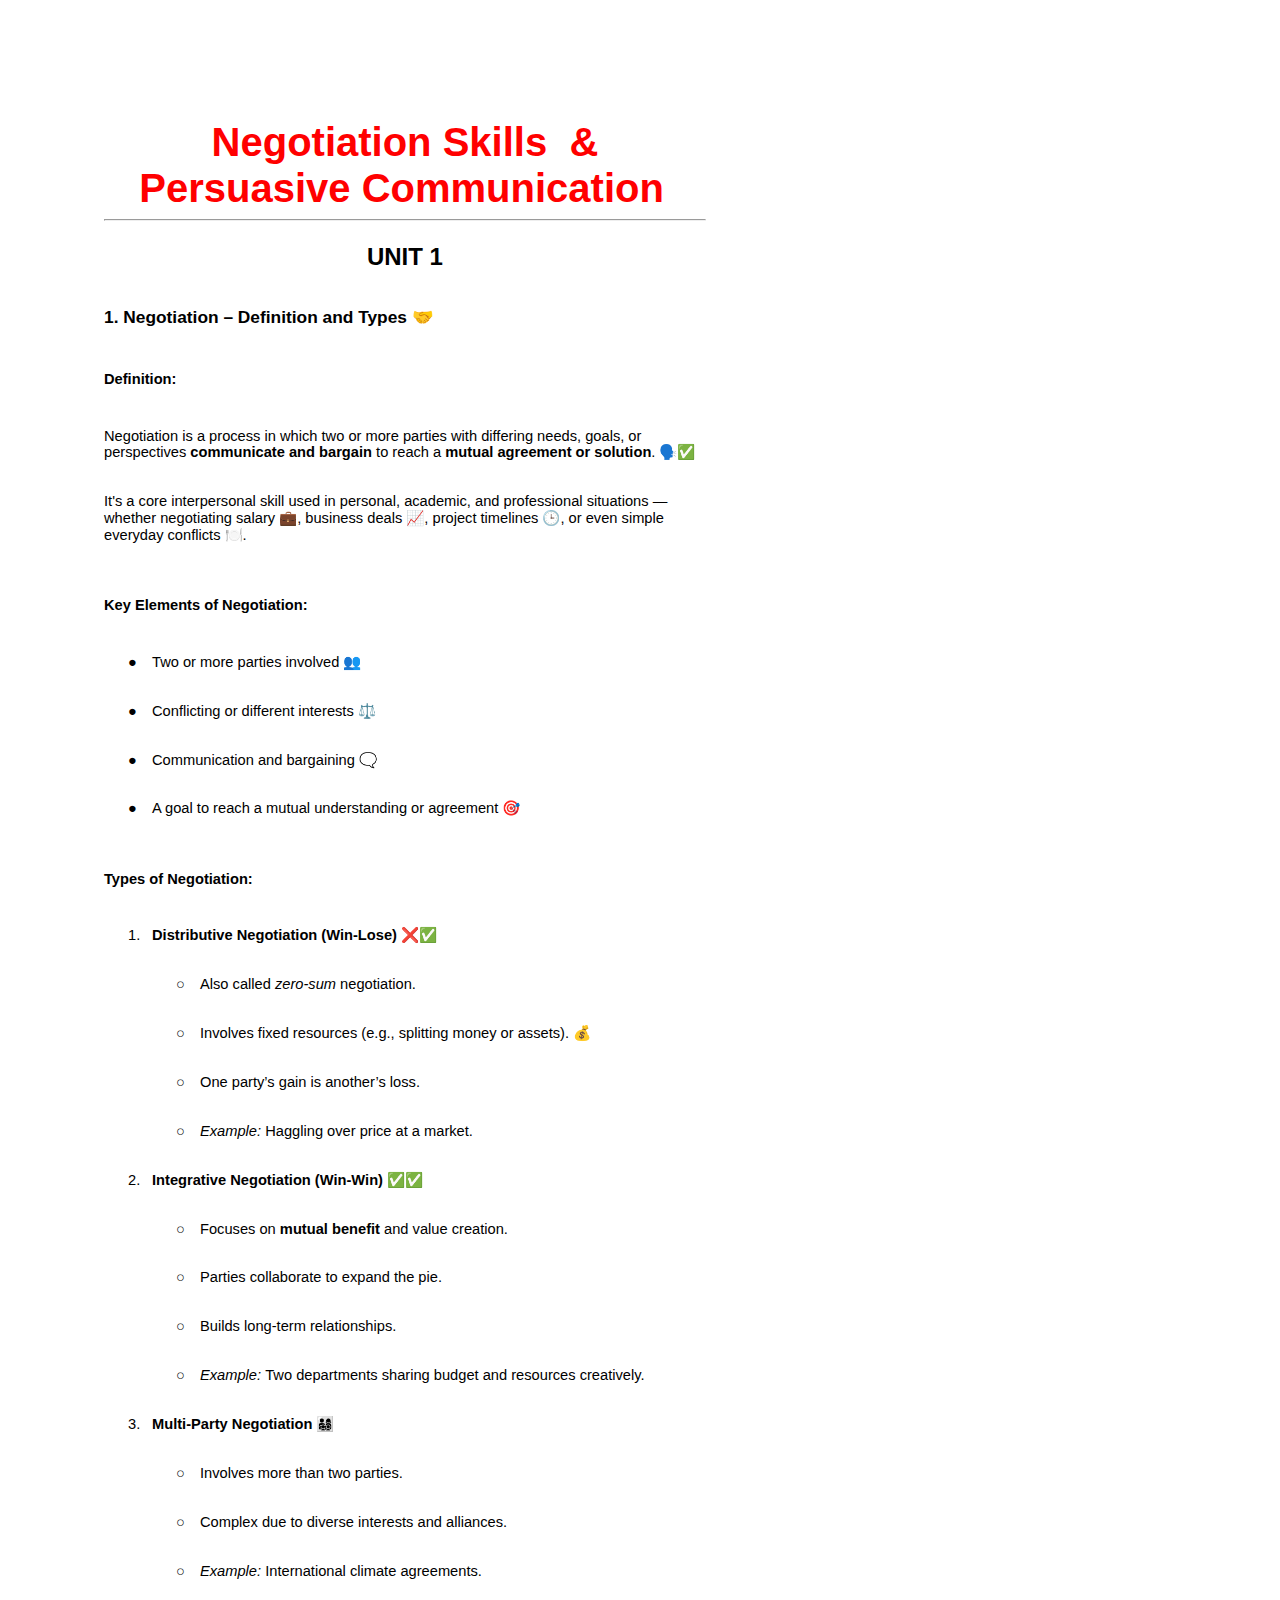
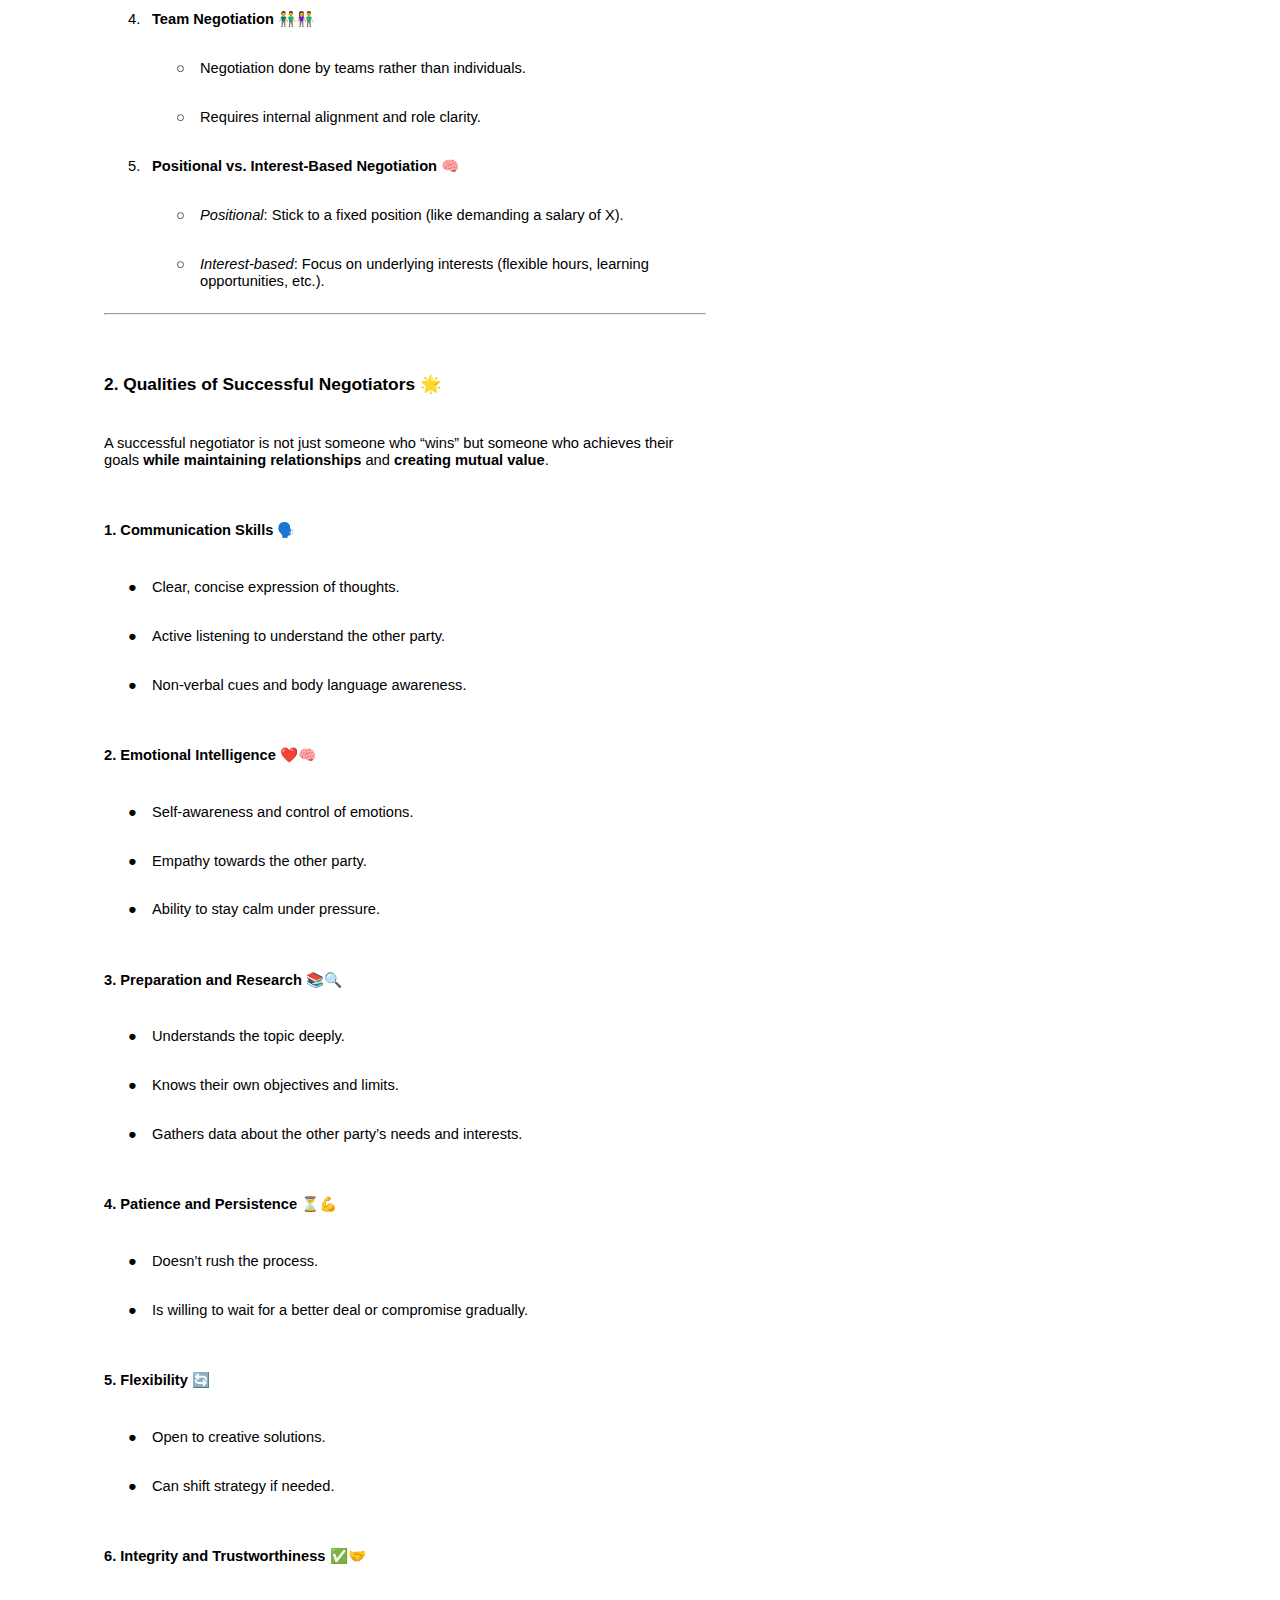
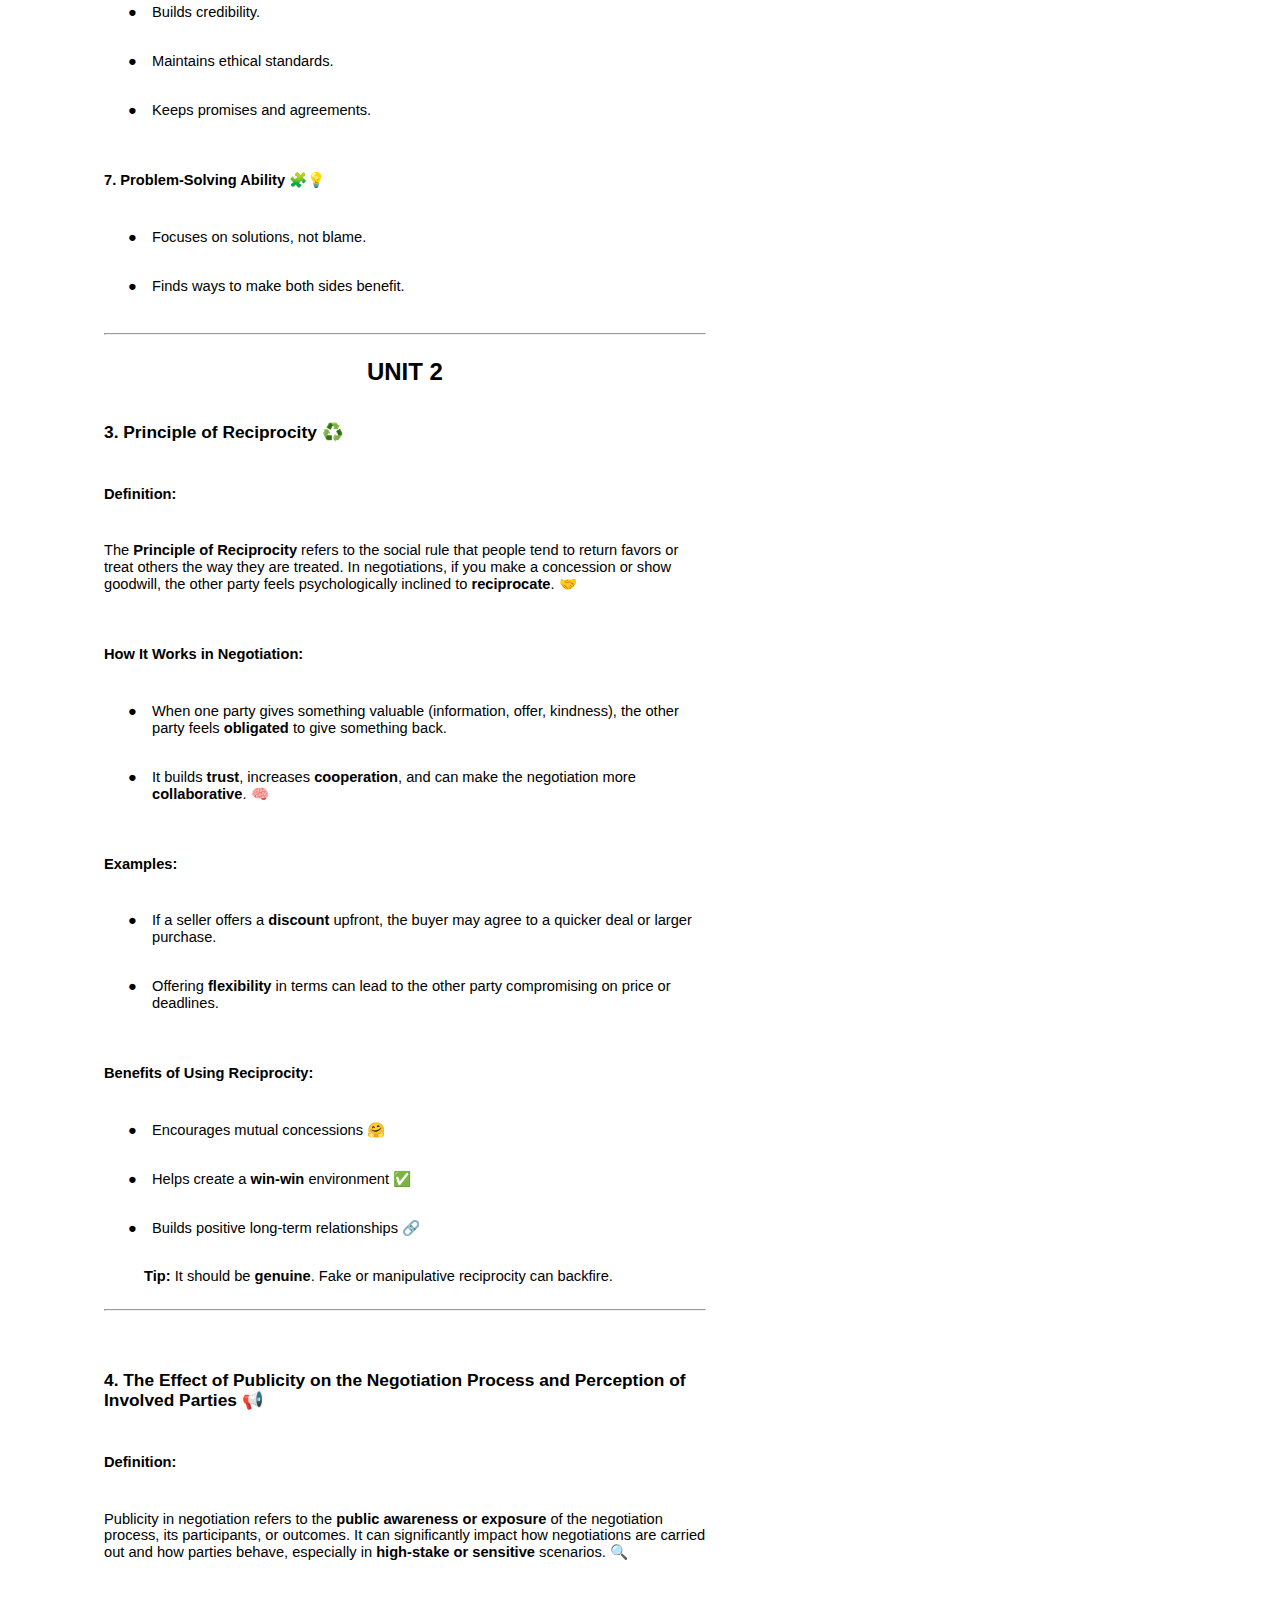
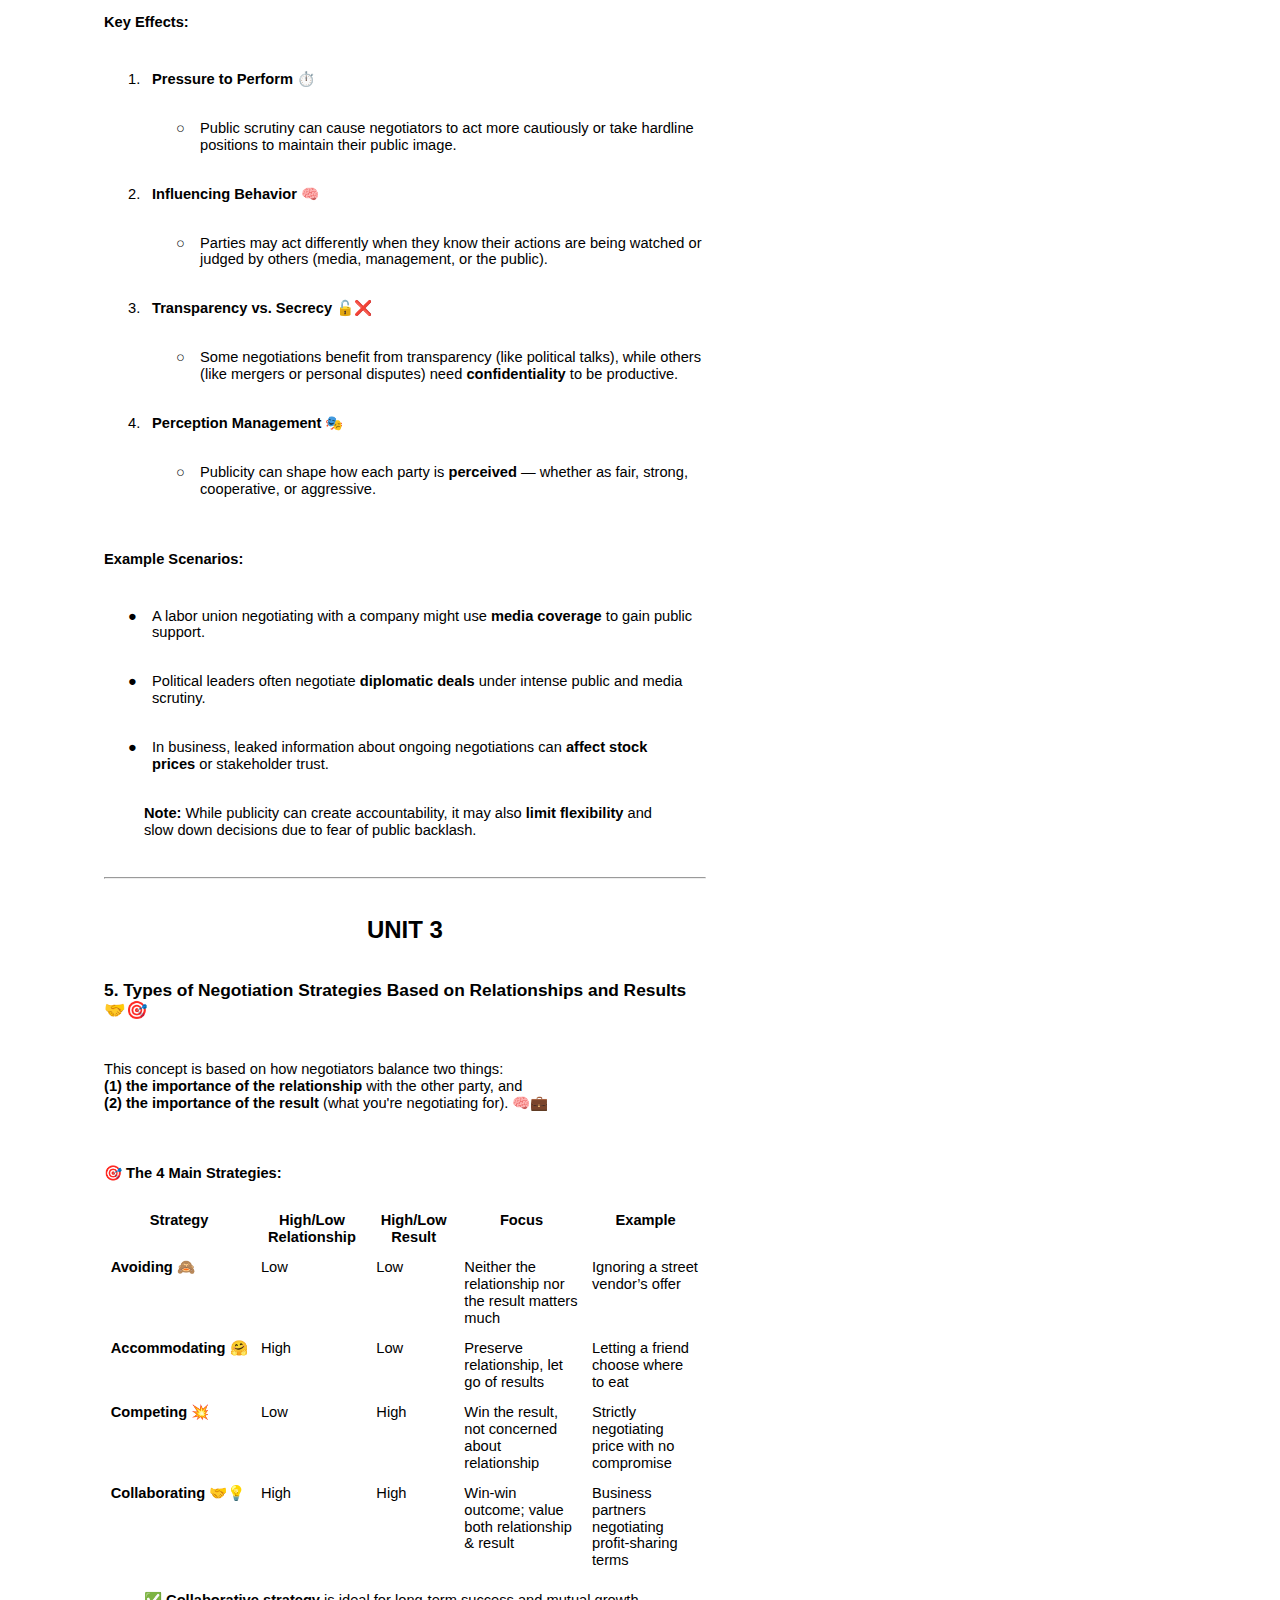
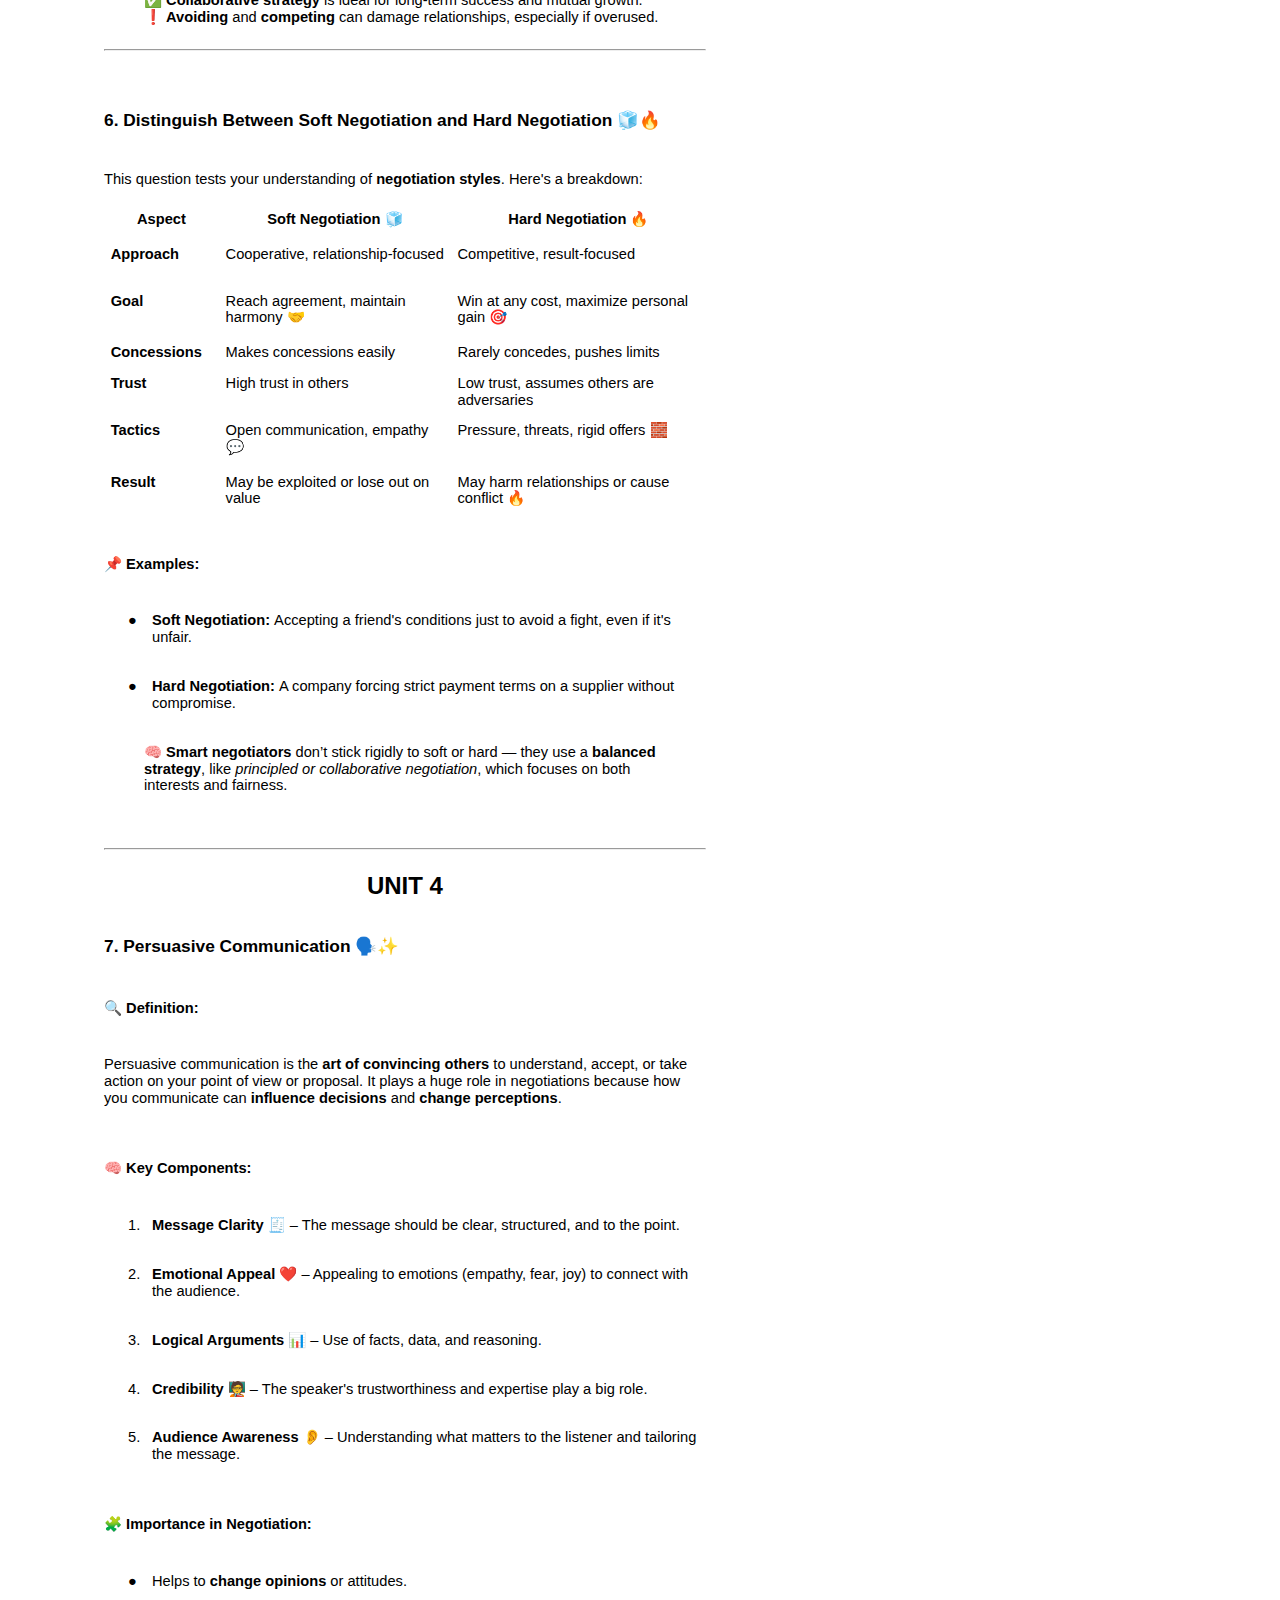
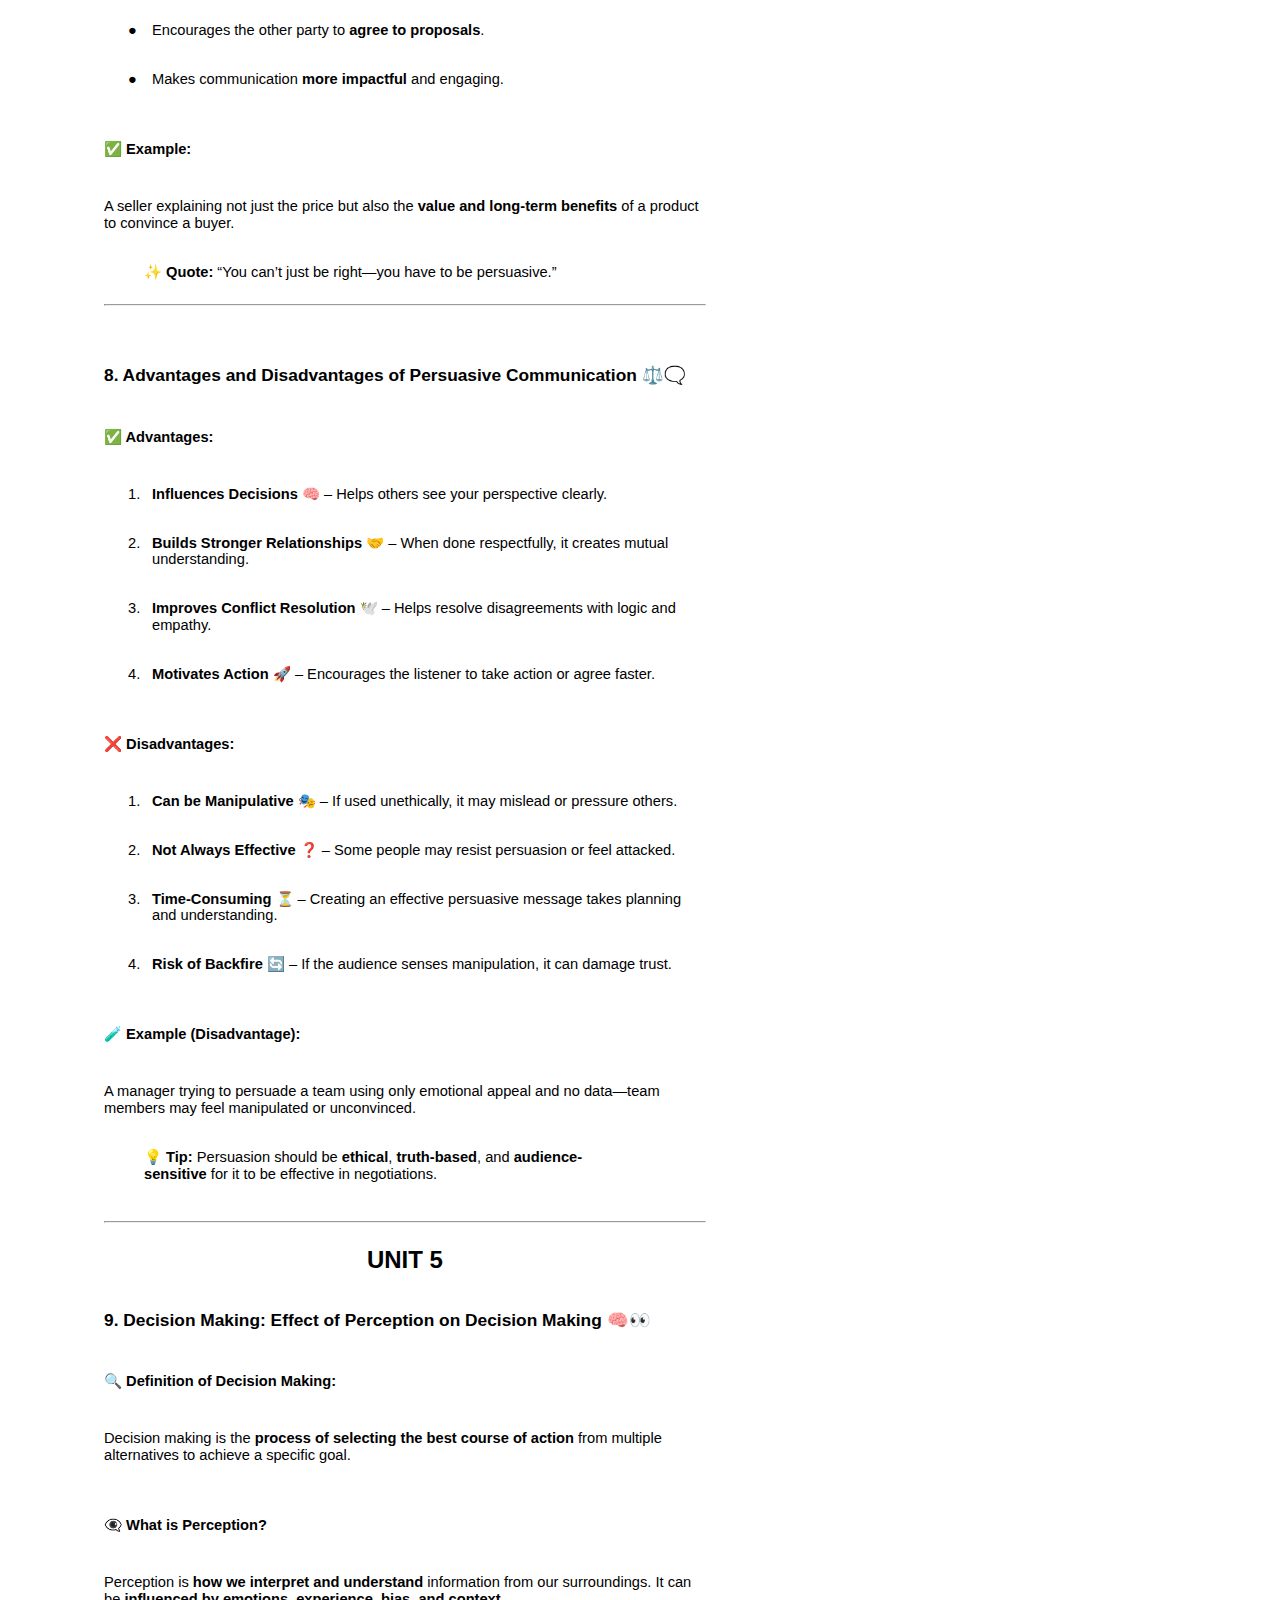
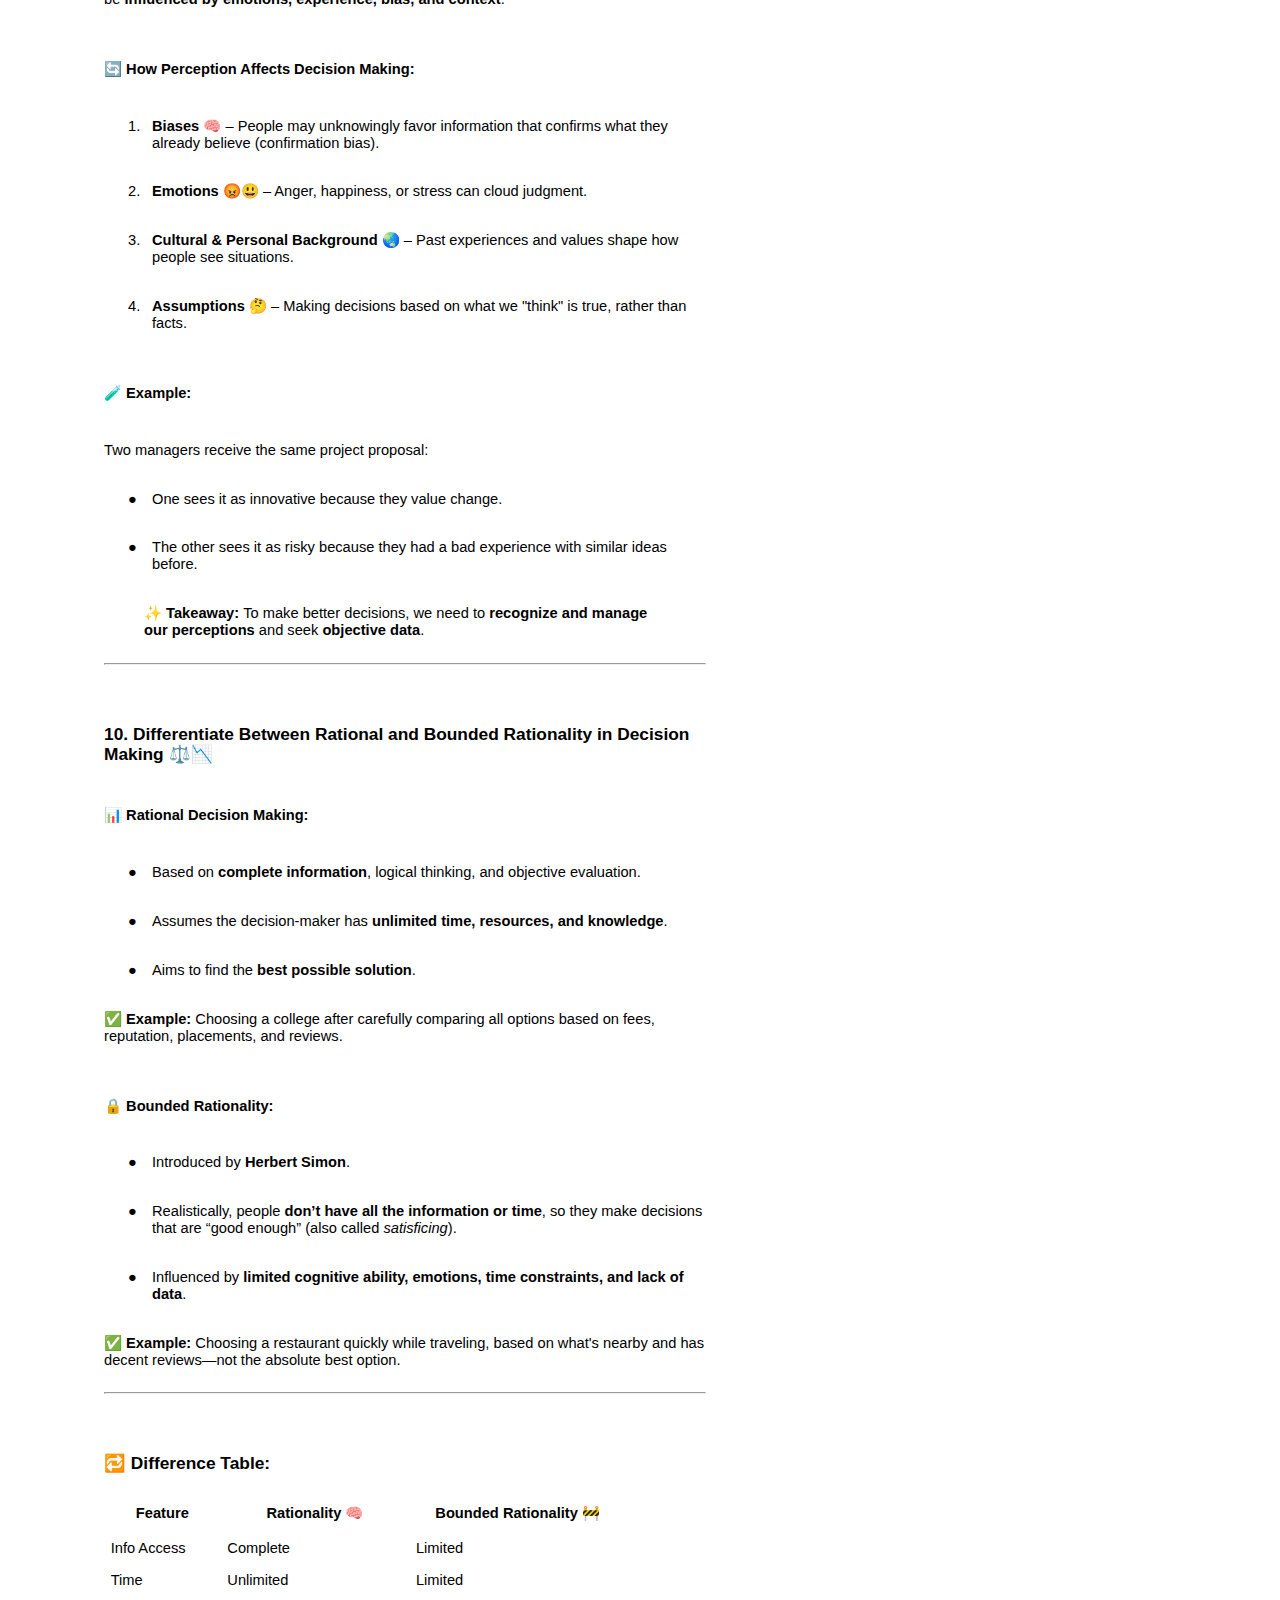
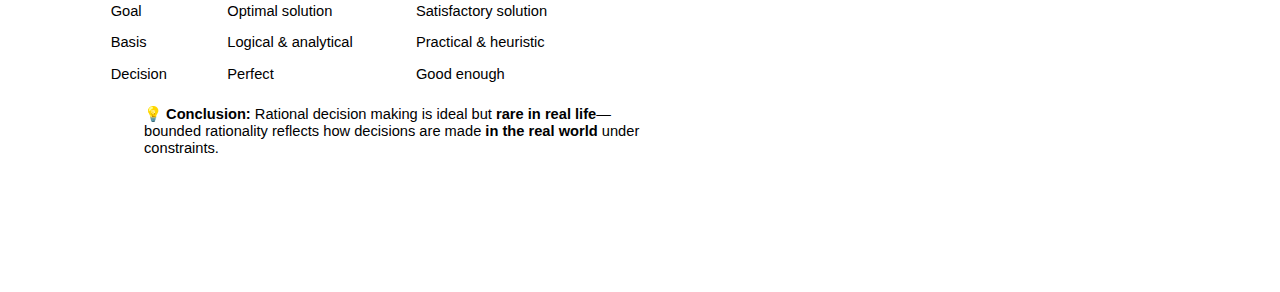
<file: pages/negotiation.html>
<html><head><style>
    body {
      user-select: none;
      -webkit-user-select: none;
      -moz-user-select: none;
      -ms-user-select: none;
    }
  </style>
  <meta content="text/html; charset=UTF-8" http-equiv="content-type"><style type="text/css">.lst-kix_9p4vd0vd0c3y-5>li:before{content:"\0025a0   "}ol.lst-kix_38hw2z80h9m3-3.start{counter-reset:lst-ctn-kix_38hw2z80h9m3-3 0}.lst-kix_9p4vd0vd0c3y-3>li:before{content:"\0025cf   "}.lst-kix_9p4vd0vd0c3y-7>li:before{content:"\0025cb   "}.lst-kix_9p4vd0vd0c3y-2>li:before{content:"\0025a0   "}.lst-kix_9p4vd0vd0c3y-6>li:before{content:"\0025cf   "}.lst-kix_9p4vd0vd0c3y-1>li:before{content:"\0025cb   "}.lst-kix_9p4vd0vd0c3y-0>li:before{content:"\0025cf   "}.lst-kix_9p4vd0vd0c3y-8>li:before{content:"\0025a0   "}ol.lst-kix_m5y13pqprpev-1.start{counter-reset:lst-ctn-kix_m5y13pqprpev-1 0}.lst-kix_m5y13pqprpev-5>li{counter-increment:lst-ctn-kix_m5y13pqprpev-5}.lst-kix_cy62bnufyvi5-1>li:before{content:"\0025cb   "}ol.lst-kix_eeilw4l9b8m1-2.start{counter-reset:lst-ctn-kix_eeilw4l9b8m1-2 0}.lst-kix_cy62bnufyvi5-2>li:before{content:"\0025a0   "}.lst-kix_7min0lnlp6jz-3>li{counter-increment:lst-ctn-kix_7min0lnlp6jz-3}.lst-kix_38hw2z80h9m3-8>li{counter-increment:lst-ctn-kix_38hw2z80h9m3-8}ol.lst-kix_7min0lnlp6jz-6.start{counter-reset:lst-ctn-kix_7min0lnlp6jz-6 0}.lst-kix_cy62bnufyvi5-0>li:before{content:"\0025cf   "}.lst-kix_cy62bnufyvi5-8>li:before{content:"\0025a0   "}.lst-kix_cy62bnufyvi5-7>li:before{content:"\0025cb   "}.lst-kix_cy62bnufyvi5-6>li:before{content:"\0025cf   "}.lst-kix_cy62bnufyvi5-3>li:before{content:"\0025cf   "}.lst-kix_cy62bnufyvi5-5>li:before{content:"\0025a0   "}ol.lst-kix_38hw2z80h9m3-8.start{counter-reset:lst-ctn-kix_38hw2z80h9m3-8 0}.lst-kix_9p4vd0vd0c3y-4>li:before{content:"\0025cb   "}.lst-kix_cy62bnufyvi5-4>li:before{content:"\0025cb   "}.lst-kix_ye9kmeoqsa2r-2>li{counter-increment:lst-ctn-kix_ye9kmeoqsa2r-2}.lst-kix_qhj10lp1nt89-0>li:before{content:"\0025cf   "}.lst-kix_oppyrta026qz-8>li{counter-increment:lst-ctn-kix_oppyrta026qz-8}ol.lst-kix_m5y13pqprpev-6.start{counter-reset:lst-ctn-kix_m5y13pqprpev-6 0}.lst-kix_eeilw4l9b8m1-2>li{counter-increment:lst-ctn-kix_eeilw4l9b8m1-2}.lst-kix_qhj10lp1nt89-6>li:before{content:"\0025cf   "}ol.lst-kix_ye9kmeoqsa2r-2.start{counter-reset:lst-ctn-kix_ye9kmeoqsa2r-2 0}.lst-kix_qhj10lp1nt89-7>li:before{content:"\0025cb   "}.lst-kix_qhj10lp1nt89-8>li:before{content:"\0025a0   "}.lst-kix_qhj10lp1nt89-2>li:before{content:"\0025a0   "}.lst-kix_qhj10lp1nt89-1>li:before{content:"\0025cb   "}.lst-kix_qhj10lp1nt89-3>li:before{content:"\0025cf   "}ol.lst-kix_eeilw4l9b8m1-7.start{counter-reset:lst-ctn-kix_eeilw4l9b8m1-7 0}.lst-kix_qhj10lp1nt89-5>li:before{content:"\0025a0   "}.lst-kix_qhj10lp1nt89-4>li:before{content:"\0025cb   "}ul.lst-kix_ydgxh9ch5dop-4{list-style-type:none}ul.lst-kix_ydgxh9ch5dop-3{list-style-type:none}ul.lst-kix_ydgxh9ch5dop-6{list-style-type:none}ul.lst-kix_ydgxh9ch5dop-5{list-style-type:none}.lst-kix_dmv2bsz94x0j-0>li:before{content:"\0025cf   "}ul.lst-kix_ydgxh9ch5dop-0{list-style-type:none}ul.lst-kix_ydgxh9ch5dop-2{list-style-type:none}ul.lst-kix_ydgxh9ch5dop-1{list-style-type:none}.lst-kix_dmv2bsz94x0j-2>li:before{content:"\0025a0   "}.lst-kix_oppyrta026qz-7>li:before{content:"" counter(lst-ctn-kix_oppyrta026qz-7,lower-latin) ". "}ul.lst-kix_wsgh5lfy6c0k-0{list-style-type:none}ul.lst-kix_wsgh5lfy6c0k-1{list-style-type:none}ul.lst-kix_ydgxh9ch5dop-8{list-style-type:none}ul.lst-kix_ydgxh9ch5dop-7{list-style-type:none}.lst-kix_oppyrta026qz-5>li:before{content:"" counter(lst-ctn-kix_oppyrta026qz-5,lower-roman) ". "}ul.lst-kix_wsgh5lfy6c0k-6{list-style-type:none}ul.lst-kix_wsgh5lfy6c0k-7{list-style-type:none}.lst-kix_oppyrta026qz-3>li:before{content:"" counter(lst-ctn-kix_oppyrta026qz-3,decimal) ". "}ul.lst-kix_wsgh5lfy6c0k-8{list-style-type:none}.lst-kix_dmv2bsz94x0j-6>li:before{content:"\0025cf   "}.lst-kix_dmv2bsz94x0j-4>li:before{content:"\0025cb   "}ul.lst-kix_wsgh5lfy6c0k-2{list-style-type:none}ul.lst-kix_wsgh5lfy6c0k-3{list-style-type:none}ul.lst-kix_wsgh5lfy6c0k-4{list-style-type:none}.lst-kix_vtwmo2xvycf-5>li:before{content:"\0025a0   "}ul.lst-kix_wsgh5lfy6c0k-5{list-style-type:none}.lst-kix_eeilw4l9b8m1-5>li{counter-increment:lst-ctn-kix_eeilw4l9b8m1-5}.lst-kix_oppyrta026qz-1>li:before{content:"\0025cb   "}.lst-kix_vtwmo2xvycf-7>li:before{content:"\0025cb   "}.lst-kix_eeilw4l9b8m1-8>li:before{content:"" counter(lst-ctn-kix_eeilw4l9b8m1-8,lower-roman) ". "}.lst-kix_ydgxh9ch5dop-0>li:before{content:"\0025cf   "}.lst-kix_ydgxh9ch5dop-2>li:before{content:"\0025a0   "}.lst-kix_ybymjj2rur2f-3>li:before{content:"\0025cf   "}.lst-kix_eeilw4l9b8m1-6>li:before{content:"" counter(lst-ctn-kix_eeilw4l9b8m1-6,decimal) ". "}.lst-kix_vtwmo2xvycf-1>li:before{content:"\0025cb   "}ul.lst-kix_ij420pctdue3-4{list-style-type:none}.lst-kix_eeilw4l9b8m1-4>li:before{content:"" counter(lst-ctn-kix_eeilw4l9b8m1-4,lower-latin) ". "}ul.lst-kix_ij420pctdue3-5{list-style-type:none}ul.lst-kix_ij420pctdue3-2{list-style-type:none}.lst-kix_ydgxh9ch5dop-4>li:before{content:"\0025cb   "}ul.lst-kix_ij420pctdue3-3{list-style-type:none}.lst-kix_dmv2bsz94x0j-8>li:before{content:"\0025a0   "}.lst-kix_ybymjj2rur2f-5>li:before{content:"\0025a0   "}.lst-kix_ybymjj2rur2f-7>li:before{content:"\0025cb   "}ul.lst-kix_ij420pctdue3-8{list-style-type:none}ul.lst-kix_ij420pctdue3-6{list-style-type:none}ul.lst-kix_ij420pctdue3-7{list-style-type:none}.lst-kix_vtwmo2xvycf-3>li:before{content:"\0025cf   "}.lst-kix_eeilw4l9b8m1-0>li:before{content:"" counter(lst-ctn-kix_eeilw4l9b8m1-0,decimal) ". "}ul.lst-kix_ij420pctdue3-0{list-style-type:none}.lst-kix_eeilw4l9b8m1-2>li:before{content:"" counter(lst-ctn-kix_eeilw4l9b8m1-2,lower-roman) ". "}ul.lst-kix_ij420pctdue3-1{list-style-type:none}ol.lst-kix_38hw2z80h9m3-5.start{counter-reset:lst-ctn-kix_38hw2z80h9m3-5 0}ol.lst-kix_m5y13pqprpev-3.start{counter-reset:lst-ctn-kix_m5y13pqprpev-3 0}.lst-kix_wsgh5lfy6c0k-0>li:before{content:"\0025cf   "}.lst-kix_49a0ph1u8lgx-1>li:before{content:"\0025cb   "}.lst-kix_49a0ph1u8lgx-3>li:before{content:"\0025cf   "}.lst-kix_ydgxh9ch5dop-8>li:before{content:"\0025a0   "}.lst-kix_ydgxh9ch5dop-6>li:before{content:"\0025cf   "}.lst-kix_49a0ph1u8lgx-5>li:before{content:"\0025a0   "}.lst-kix_49a0ph1u8lgx-7>li:before{content:"\0025cb   "}.lst-kix_ybymjj2rur2f-1>li:before{content:"\0025cb   "}ol.lst-kix_7min0lnlp6jz-1.start{counter-reset:lst-ctn-kix_7min0lnlp6jz-1 0}.lst-kix_7bvnn36u10hw-8>li:before{content:"\0025a0   "}.lst-kix_ye9kmeoqsa2r-1>li{counter-increment:lst-ctn-kix_ye9kmeoqsa2r-1}.lst-kix_38hw2z80h9m3-4>li{counter-increment:lst-ctn-kix_38hw2z80h9m3-4}.lst-kix_7bvnn36u10hw-1>li:before{content:"\0025cb   "}.lst-kix_eeilw4l9b8m1-1>li{counter-increment:lst-ctn-kix_eeilw4l9b8m1-1}.lst-kix_oppyrta026qz-0>li{counter-increment:lst-ctn-kix_oppyrta026qz-0}ul.lst-kix_cy62bnufyvi5-4{list-style-type:none}.lst-kix_7bvnn36u10hw-5>li:before{content:"\0025a0   "}ul.lst-kix_cy62bnufyvi5-3{list-style-type:none}ul.lst-kix_cy62bnufyvi5-2{list-style-type:none}ul.lst-kix_cy62bnufyvi5-1{list-style-type:none}ul.lst-kix_cy62bnufyvi5-8{list-style-type:none}ol.lst-kix_oppyrta026qz-4.start{counter-reset:lst-ctn-kix_oppyrta026qz-4 0}ul.lst-kix_cy62bnufyvi5-7{list-style-type:none}ul.lst-kix_cy62bnufyvi5-6{list-style-type:none}.lst-kix_7bvnn36u10hw-2>li:before{content:"\0025a0   "}.lst-kix_7bvnn36u10hw-6>li:before{content:"\0025cf   "}ul.lst-kix_cy62bnufyvi5-5{list-style-type:none}ul.lst-kix_cy62bnufyvi5-0{list-style-type:none}ol.lst-kix_m5y13pqprpev-4.start{counter-reset:lst-ctn-kix_m5y13pqprpev-4 0}ol.lst-kix_ye9kmeoqsa2r-0.start{counter-reset:lst-ctn-kix_ye9kmeoqsa2r-0 0}.lst-kix_38hw2z80h9m3-5>li{counter-increment:lst-ctn-kix_38hw2z80h9m3-5}ol.lst-kix_7min0lnlp6jz-3.start{counter-reset:lst-ctn-kix_7min0lnlp6jz-3 0}.lst-kix_gt8f6j58n6d2-8>li:before{content:"\0025a0   "}ol.lst-kix_eeilw4l9b8m1-7{list-style-type:none}ol.lst-kix_eeilw4l9b8m1-6{list-style-type:none}ol.lst-kix_eeilw4l9b8m1-5{list-style-type:none}ol.lst-kix_eeilw4l9b8m1-4{list-style-type:none}ol.lst-kix_eeilw4l9b8m1-3{list-style-type:none}ol.lst-kix_eeilw4l9b8m1-2{list-style-type:none}ol.lst-kix_eeilw4l9b8m1-1{list-style-type:none}ol.lst-kix_eeilw4l9b8m1-0{list-style-type:none}ol.lst-kix_eeilw4l9b8m1-5.start{counter-reset:lst-ctn-kix_eeilw4l9b8m1-5 0}ol.lst-kix_eeilw4l9b8m1-8{list-style-type:none}.lst-kix_wsgh5lfy6c0k-2>li:before{content:"\0025a0   "}ol.lst-kix_ye9kmeoqsa2r-0{list-style-type:none}.lst-kix_wsgh5lfy6c0k-3>li:before{content:"\0025cf   "}.lst-kix_eeilw4l9b8m1-3>li{counter-increment:lst-ctn-kix_eeilw4l9b8m1-3}.lst-kix_wsgh5lfy6c0k-6>li:before{content:"\0025cf   "}.lst-kix_m5y13pqprpev-2>li{counter-increment:lst-ctn-kix_m5y13pqprpev-2}.lst-kix_4sp21ov7hzla-7>li:before{content:"\0025cb   "}.lst-kix_gt8f6j58n6d2-7>li:before{content:"\0025cb   "}.lst-kix_4sp21ov7hzla-6>li:before{content:"\0025cf   "}.lst-kix_wsgh5lfy6c0k-7>li:before{content:"\0025cb   "}.lst-kix_4sp21ov7hzla-3>li:before{content:"\0025cf   "}.lst-kix_gt8f6j58n6d2-4>li:before{content:"\0025cb   "}.lst-kix_gt8f6j58n6d2-3>li:before{content:"\0025cf   "}ul.lst-kix_gt8f6j58n6d2-0{list-style-type:none}.lst-kix_ye9kmeoqsa2r-6>li{counter-increment:lst-ctn-kix_ye9kmeoqsa2r-6}ul.lst-kix_gt8f6j58n6d2-3{list-style-type:none}ul.lst-kix_gt8f6j58n6d2-4{list-style-type:none}ul.lst-kix_gt8f6j58n6d2-1{list-style-type:none}ul.lst-kix_gt8f6j58n6d2-2{list-style-type:none}ul.lst-kix_gt8f6j58n6d2-7{list-style-type:none}ul.lst-kix_gt8f6j58n6d2-8{list-style-type:none}.lst-kix_gt8f6j58n6d2-0>li:before{content:"\0025cf   "}ul.lst-kix_gt8f6j58n6d2-5{list-style-type:none}ul.lst-kix_gt8f6j58n6d2-6{list-style-type:none}ol.lst-kix_38hw2z80h9m3-0.start{counter-reset:lst-ctn-kix_38hw2z80h9m3-0 0}ol.lst-kix_m5y13pqprpev-5.start{counter-reset:lst-ctn-kix_m5y13pqprpev-5 0}ol.lst-kix_eeilw4l9b8m1-0.start{counter-reset:lst-ctn-kix_eeilw4l9b8m1-0 0}ol.lst-kix_7min0lnlp6jz-4.start{counter-reset:lst-ctn-kix_7min0lnlp6jz-4 0}ol.lst-kix_oppyrta026qz-3.start{counter-reset:lst-ctn-kix_oppyrta026qz-3 0}ol.lst-kix_eeilw4l9b8m1-3.start{counter-reset:lst-ctn-kix_eeilw4l9b8m1-3 0}ul.lst-kix_7bvnn36u10hw-2{list-style-type:none}ul.lst-kix_7bvnn36u10hw-3{list-style-type:none}ul.lst-kix_7bvnn36u10hw-0{list-style-type:none}ul.lst-kix_7bvnn36u10hw-1{list-style-type:none}ul.lst-kix_7bvnn36u10hw-6{list-style-type:none}ul.lst-kix_7bvnn36u10hw-7{list-style-type:none}.lst-kix_a62gs8kovj4n-2>li:before{content:"\0025a0   "}.lst-kix_eeilw4l9b8m1-6>li{counter-increment:lst-ctn-kix_eeilw4l9b8m1-6}ul.lst-kix_7bvnn36u10hw-4{list-style-type:none}.lst-kix_38hw2z80h9m3-0>li{counter-increment:lst-ctn-kix_38hw2z80h9m3-0}ul.lst-kix_7bvnn36u10hw-5{list-style-type:none}.lst-kix_oppyrta026qz-5>li{counter-increment:lst-ctn-kix_oppyrta026qz-5}.lst-kix_dmv2bsz94x0j-1>li:before{content:"\0025cb   "}.lst-kix_ye9kmeoqsa2r-4>li{counter-increment:lst-ctn-kix_ye9kmeoqsa2r-4}ul.lst-kix_7bvnn36u10hw-8{list-style-type:none}.lst-kix_oppyrta026qz-4>li:before{content:"" counter(lst-ctn-kix_oppyrta026qz-4,lower-latin) ". "}ol.lst-kix_eeilw4l9b8m1-6.start{counter-reset:lst-ctn-kix_eeilw4l9b8m1-6 0}.lst-kix_vtwmo2xvycf-6>li:before{content:"\0025cf   "}.lst-kix_ij420pctdue3-4>li:before{content:"\0025cb   "}ol.lst-kix_7min0lnlp6jz-5.start{counter-reset:lst-ctn-kix_7min0lnlp6jz-5 0}.lst-kix_oppyrta026qz-0>li:before{content:"" counter(lst-ctn-kix_oppyrta026qz-0,decimal) ". "}ol.lst-kix_ye9kmeoqsa2r-4.start{counter-reset:lst-ctn-kix_ye9kmeoqsa2r-4 0}.lst-kix_dmv2bsz94x0j-5>li:before{content:"\0025a0   "}.lst-kix_cgf8hai8zxw8-8>li:before{content:"\0025a0   "}.lst-kix_38hw2z80h9m3-2>li{counter-increment:lst-ctn-kix_38hw2z80h9m3-2}.lst-kix_eeilw4l9b8m1-7>li:before{content:"" counter(lst-ctn-kix_eeilw4l9b8m1-7,lower-latin) ". "}.lst-kix_ij420pctdue3-8>li:before{content:"\0025a0   "}ol.lst-kix_ye9kmeoqsa2r-7.start{counter-reset:lst-ctn-kix_ye9kmeoqsa2r-7 0}.lst-kix_eeilw4l9b8m1-8>li{counter-increment:lst-ctn-kix_eeilw4l9b8m1-8}.lst-kix_ybymjj2rur2f-4>li:before{content:"\0025cb   "}.lst-kix_7min0lnlp6jz-6>li:before{content:"" counter(lst-ctn-kix_7min0lnlp6jz-6,decimal) ". "}.lst-kix_eeilw4l9b8m1-3>li:before{content:"" counter(lst-ctn-kix_eeilw4l9b8m1-3,decimal) ". "}.lst-kix_eluo49xtjrs3-5>li:before{content:"\0025a0   "}.lst-kix_vtwmo2xvycf-2>li:before{content:"\0025a0   "}.lst-kix_ydgxh9ch5dop-3>li:before{content:"\0025cf   "}.lst-kix_7min0lnlp6jz-6>li{counter-increment:lst-ctn-kix_7min0lnlp6jz-6}ol.lst-kix_oppyrta026qz-5.start{counter-reset:lst-ctn-kix_oppyrta026qz-5 0}.lst-kix_cgf8hai8zxw8-4>li:before{content:"\0025cb   "}.lst-kix_a62gs8kovj4n-6>li:before{content:"\0025cf   "}.lst-kix_eluo49xtjrs3-1>li:before{content:"\0025cb   "}.lst-kix_oppyrta026qz-3>li{counter-increment:lst-ctn-kix_oppyrta026qz-3}.lst-kix_ybymjj2rur2f-8>li:before{content:"\0025a0   "}ol.lst-kix_ye9kmeoqsa2r-6{list-style-type:none}ol.lst-kix_ye9kmeoqsa2r-5{list-style-type:none}.lst-kix_m5y13pqprpev-0>li{counter-increment:lst-ctn-kix_m5y13pqprpev-0}ol.lst-kix_ye9kmeoqsa2r-8{list-style-type:none}ol.lst-kix_ye9kmeoqsa2r-7{list-style-type:none}ol.lst-kix_oppyrta026qz-8.start{counter-reset:lst-ctn-kix_oppyrta026qz-8 0}ol.lst-kix_ye9kmeoqsa2r-2{list-style-type:none}ol.lst-kix_ye9kmeoqsa2r-1{list-style-type:none}ol.lst-kix_ye9kmeoqsa2r-4{list-style-type:none}.lst-kix_cgf8hai8zxw8-0>li:before{content:"\0025cf   "}ol.lst-kix_ye9kmeoqsa2r-3{list-style-type:none}.lst-kix_38hw2z80h9m3-6>li:before{content:"" counter(lst-ctn-kix_38hw2z80h9m3-6,decimal) ". "}ol.lst-kix_ye9kmeoqsa2r-6.start{counter-reset:lst-ctn-kix_ye9kmeoqsa2r-6 0}ol.lst-kix_oppyrta026qz-6.start{counter-reset:lst-ctn-kix_oppyrta026qz-6 0}.lst-kix_jn08hayq85j3-3>li:before{content:"\0025cf   "}.lst-kix_49a0ph1u8lgx-0>li:before{content:"\0025cf   "}.lst-kix_49a0ph1u8lgx-4>li:before{content:"\0025cb   "}ol.lst-kix_7min0lnlp6jz-7.start{counter-reset:lst-ctn-kix_7min0lnlp6jz-7 0}.lst-kix_38hw2z80h9m3-2>li:before{content:"" counter(lst-ctn-kix_38hw2z80h9m3-2,lower-roman) ". "}.lst-kix_ye9kmeoqsa2r-1>li:before{content:"" counter(lst-ctn-kix_ye9kmeoqsa2r-1,lower-latin) ". "}.lst-kix_m5y13pqprpev-3>li:before{content:"" counter(lst-ctn-kix_m5y13pqprpev-3,decimal) ". "}.lst-kix_49a0ph1u8lgx-8>li:before{content:"\0025a0   "}.lst-kix_ydgxh9ch5dop-7>li:before{content:"\0025cb   "}ol.lst-kix_7min0lnlp6jz-8.start{counter-reset:lst-ctn-kix_7min0lnlp6jz-8 0}ol.lst-kix_eeilw4l9b8m1-4.start{counter-reset:lst-ctn-kix_eeilw4l9b8m1-4 0}.lst-kix_ybymjj2rur2f-0>li:before{content:"\0025cf   "}ol.lst-kix_ye9kmeoqsa2r-5.start{counter-reset:lst-ctn-kix_ye9kmeoqsa2r-5 0}.lst-kix_m5y13pqprpev-7>li{counter-increment:lst-ctn-kix_m5y13pqprpev-7}.lst-kix_38hw2z80h9m3-7>li{counter-increment:lst-ctn-kix_38hw2z80h9m3-7}.lst-kix_ye9kmeoqsa2r-5>li:before{content:"" counter(lst-ctn-kix_ye9kmeoqsa2r-5,lower-roman) ". "}.lst-kix_m5y13pqprpev-7>li:before{content:"" counter(lst-ctn-kix_m5y13pqprpev-7,lower-latin) ". "}.lst-kix_oppyrta026qz-8>li:before{content:"" counter(lst-ctn-kix_oppyrta026qz-8,lower-roman) ". "}ol.lst-kix_m5y13pqprpev-8.start{counter-reset:lst-ctn-kix_m5y13pqprpev-8 0}.lst-kix_jn08hayq85j3-7>li:before{content:"\0025cb   "}.lst-kix_38hw2z80h9m3-6>li{counter-increment:lst-ctn-kix_38hw2z80h9m3-6}ul.lst-kix_a62gs8kovj4n-5{list-style-type:none}ul.lst-kix_a62gs8kovj4n-4{list-style-type:none}ul.lst-kix_a62gs8kovj4n-7{list-style-type:none}ul.lst-kix_a62gs8kovj4n-6{list-style-type:none}.lst-kix_7min0lnlp6jz-1>li{counter-increment:lst-ctn-kix_7min0lnlp6jz-1}ul.lst-kix_a62gs8kovj4n-1{list-style-type:none}ul.lst-kix_a62gs8kovj4n-0{list-style-type:none}ul.lst-kix_a62gs8kovj4n-3{list-style-type:none}ul.lst-kix_a62gs8kovj4n-2{list-style-type:none}ol.lst-kix_oppyrta026qz-7.start{counter-reset:lst-ctn-kix_oppyrta026qz-7 0}ul.lst-kix_a62gs8kovj4n-8{list-style-type:none}.lst-kix_ye9kmeoqsa2r-0>li{counter-increment:lst-ctn-kix_ye9kmeoqsa2r-0}ul.lst-kix_9p4vd0vd0c3y-0{list-style-type:none}ol.lst-kix_38hw2z80h9m3-0{list-style-type:none}ul.lst-kix_9p4vd0vd0c3y-1{list-style-type:none}ul.lst-kix_9p4vd0vd0c3y-2{list-style-type:none}ol.lst-kix_38hw2z80h9m3-2{list-style-type:none}ul.lst-kix_9p4vd0vd0c3y-3{list-style-type:none}ol.lst-kix_38hw2z80h9m3-3{list-style-type:none}ul.lst-kix_9p4vd0vd0c3y-4{list-style-type:none}ol.lst-kix_38hw2z80h9m3-4{list-style-type:none}ol.lst-kix_38hw2z80h9m3-5{list-style-type:none}ol.lst-kix_38hw2z80h9m3-6{list-style-type:none}ol.lst-kix_38hw2z80h9m3-7{list-style-type:none}ol.lst-kix_m5y13pqprpev-7.start{counter-reset:lst-ctn-kix_m5y13pqprpev-7 0}ol.lst-kix_38hw2z80h9m3-8{list-style-type:none}ol.lst-kix_ye9kmeoqsa2r-3.start{counter-reset:lst-ctn-kix_ye9kmeoqsa2r-3 0}ul.lst-kix_9p4vd0vd0c3y-5{list-style-type:none}ul.lst-kix_9p4vd0vd0c3y-6{list-style-type:none}ul.lst-kix_9p4vd0vd0c3y-7{list-style-type:none}.lst-kix_eeilw4l9b8m1-0>li{counter-increment:lst-ctn-kix_eeilw4l9b8m1-0}ul.lst-kix_9p4vd0vd0c3y-8{list-style-type:none}.lst-kix_m5y13pqprpev-3>li{counter-increment:lst-ctn-kix_m5y13pqprpev-3}ol.lst-kix_oppyrta026qz-0{list-style-type:none}ol.lst-kix_oppyrta026qz-2{list-style-type:none}ol.lst-kix_oppyrta026qz-3{list-style-type:none}ol.lst-kix_oppyrta026qz-4{list-style-type:none}ol.lst-kix_oppyrta026qz-5{list-style-type:none}ol.lst-kix_oppyrta026qz-6{list-style-type:none}ol.lst-kix_oppyrta026qz-7{list-style-type:none}ol.lst-kix_eeilw4l9b8m1-8.start{counter-reset:lst-ctn-kix_eeilw4l9b8m1-8 0}ol.lst-kix_oppyrta026qz-8{list-style-type:none}ol.lst-kix_oppyrta026qz-2.start{counter-reset:lst-ctn-kix_oppyrta026qz-2 0}ol.lst-kix_eeilw4l9b8m1-1.start{counter-reset:lst-ctn-kix_eeilw4l9b8m1-1 0}.lst-kix_7min0lnlp6jz-4>li:before{content:"" counter(lst-ctn-kix_7min0lnlp6jz-4,lower-latin) ". "}.lst-kix_7min0lnlp6jz-2>li:before{content:"" counter(lst-ctn-kix_7min0lnlp6jz-2,lower-roman) ". "}.lst-kix_7min0lnlp6jz-3>li:before{content:"" counter(lst-ctn-kix_7min0lnlp6jz-3,decimal) ". "}.lst-kix_7min0lnlp6jz-1>li:before{content:"" counter(lst-ctn-kix_7min0lnlp6jz-1,lower-latin) ". "}.lst-kix_7min0lnlp6jz-0>li:before{content:"" counter(lst-ctn-kix_7min0lnlp6jz-0,decimal) ". "}ol.lst-kix_m5y13pqprpev-8{list-style-type:none}.lst-kix_ij420pctdue3-0>li:before{content:"\0025cf   "}ol.lst-kix_m5y13pqprpev-6{list-style-type:none}ol.lst-kix_m5y13pqprpev-7{list-style-type:none}.lst-kix_7min0lnlp6jz-8>li{counter-increment:lst-ctn-kix_7min0lnlp6jz-8}ol.lst-kix_m5y13pqprpev-4{list-style-type:none}ol.lst-kix_m5y13pqprpev-5{list-style-type:none}.lst-kix_7min0lnlp6jz-5>li{counter-increment:lst-ctn-kix_7min0lnlp6jz-5}ol.lst-kix_m5y13pqprpev-2{list-style-type:none}ol.lst-kix_m5y13pqprpev-3{list-style-type:none}ol.lst-kix_m5y13pqprpev-0{list-style-type:none}ol.lst-kix_m5y13pqprpev-1{list-style-type:none}ol.lst-kix_ye9kmeoqsa2r-8.start{counter-reset:lst-ctn-kix_ye9kmeoqsa2r-8 0}ul.lst-kix_49a0ph1u8lgx-8{list-style-type:none}.lst-kix_a62gs8kovj4n-1>li:before{content:"\0025cb   "}ul.lst-kix_49a0ph1u8lgx-6{list-style-type:none}ul.lst-kix_49a0ph1u8lgx-7{list-style-type:none}ul.lst-kix_49a0ph1u8lgx-4{list-style-type:none}ul.lst-kix_49a0ph1u8lgx-5{list-style-type:none}.lst-kix_a62gs8kovj4n-3>li:before{content:"\0025cf   "}ul.lst-kix_49a0ph1u8lgx-2{list-style-type:none}ul.lst-kix_49a0ph1u8lgx-3{list-style-type:none}ul.lst-kix_49a0ph1u8lgx-0{list-style-type:none}ul.lst-kix_49a0ph1u8lgx-1{list-style-type:none}ol.lst-kix_7min0lnlp6jz-2.start{counter-reset:lst-ctn-kix_7min0lnlp6jz-2 0}ol.lst-kix_ye9kmeoqsa2r-1.start{counter-reset:lst-ctn-kix_ye9kmeoqsa2r-1 0}.lst-kix_ij420pctdue3-1>li:before{content:"\0025cb   "}.lst-kix_cgf8hai8zxw8-5>li:before{content:"\0025a0   "}.lst-kix_cgf8hai8zxw8-7>li:before{content:"\0025cb   "}.lst-kix_ij420pctdue3-3>li:before{content:"\0025cf   "}.lst-kix_eluo49xtjrs3-6>li:before{content:"\0025cf   "}.lst-kix_eluo49xtjrs3-8>li:before{content:"\0025a0   "}.lst-kix_ij420pctdue3-5>li:before{content:"\0025a0   "}ul.lst-kix_dmv2bsz94x0j-4{list-style-type:none}.lst-kix_4sp21ov7hzla-0>li:before{content:"\0025cf   "}ul.lst-kix_dmv2bsz94x0j-5{list-style-type:none}ul.lst-kix_dmv2bsz94x0j-2{list-style-type:none}ol.lst-kix_38hw2z80h9m3-2.start{counter-reset:lst-ctn-kix_38hw2z80h9m3-2 0}ul.lst-kix_dmv2bsz94x0j-3{list-style-type:none}ul.lst-kix_dmv2bsz94x0j-0{list-style-type:none}.lst-kix_4sp21ov7hzla-2>li:before{content:"\0025a0   "}.lst-kix_7min0lnlp6jz-5>li:before{content:"" counter(lst-ctn-kix_7min0lnlp6jz-5,lower-roman) ". "}ul.lst-kix_dmv2bsz94x0j-1{list-style-type:none}.lst-kix_ij420pctdue3-7>li:before{content:"\0025cb   "}.lst-kix_cgf8hai8zxw8-3>li:before{content:"\0025cf   "}ul.lst-kix_dmv2bsz94x0j-8{list-style-type:none}.lst-kix_eluo49xtjrs3-4>li:before{content:"\0025cb   "}.lst-kix_7min0lnlp6jz-7>li:before{content:"" counter(lst-ctn-kix_7min0lnlp6jz-7,lower-latin) ". "}ul.lst-kix_dmv2bsz94x0j-6{list-style-type:none}ul.lst-kix_dmv2bsz94x0j-7{list-style-type:none}.lst-kix_a62gs8kovj4n-7>li:before{content:"\0025cb   "}.lst-kix_eluo49xtjrs3-2>li:before{content:"\0025a0   "}ol.lst-kix_m5y13pqprpev-0.start{counter-reset:lst-ctn-kix_m5y13pqprpev-0 0}.lst-kix_a62gs8kovj4n-5>li:before{content:"\0025a0   "}.lst-kix_oppyrta026qz-6>li{counter-increment:lst-ctn-kix_oppyrta026qz-6}.lst-kix_cgf8hai8zxw8-1>li:before{content:"\0025cb   "}.lst-kix_eluo49xtjrs3-0>li:before{content:"\0025cf   "}.lst-kix_38hw2z80h9m3-7>li:before{content:"" counter(lst-ctn-kix_38hw2z80h9m3-7,lower-latin) ". "}.lst-kix_jn08hayq85j3-2>li:before{content:"\0025a0   "}.lst-kix_jn08hayq85j3-6>li:before{content:"\0025cf   "}ul.lst-kix_38hw2z80h9m3-1{list-style-type:none}.lst-kix_38hw2z80h9m3-3>li:before{content:"" counter(lst-ctn-kix_38hw2z80h9m3-3,decimal) ". "}.lst-kix_ye9kmeoqsa2r-0>li:before{content:"" counter(lst-ctn-kix_ye9kmeoqsa2r-0,decimal) ". "}.lst-kix_38hw2z80h9m3-1>li:before{content:"\0025cb   "}.lst-kix_jn08hayq85j3-4>li:before{content:"\0025cb   "}.lst-kix_m5y13pqprpev-4>li:before{content:"" counter(lst-ctn-kix_m5y13pqprpev-4,lower-latin) ". "}ol.lst-kix_7min0lnlp6jz-0.start{counter-reset:lst-ctn-kix_7min0lnlp6jz-0 0}.lst-kix_ye9kmeoqsa2r-7>li{counter-increment:lst-ctn-kix_ye9kmeoqsa2r-7}ul.lst-kix_cgf8hai8zxw8-1{list-style-type:none}ul.lst-kix_cgf8hai8zxw8-0{list-style-type:none}.lst-kix_m5y13pqprpev-2>li:before{content:"" counter(lst-ctn-kix_m5y13pqprpev-2,lower-roman) ". "}.lst-kix_7min0lnlp6jz-4>li{counter-increment:lst-ctn-kix_7min0lnlp6jz-4}ul.lst-kix_cgf8hai8zxw8-3{list-style-type:none}ul.lst-kix_cgf8hai8zxw8-2{list-style-type:none}ol.lst-kix_38hw2z80h9m3-4.start{counter-reset:lst-ctn-kix_38hw2z80h9m3-4 0}.lst-kix_m5y13pqprpev-0>li:before{content:"" counter(lst-ctn-kix_m5y13pqprpev-0,decimal) ". "}.lst-kix_oppyrta026qz-7>li{counter-increment:lst-ctn-kix_oppyrta026qz-7}.lst-kix_jn08hayq85j3-0>li:before{content:"\0025cf   "}ul.lst-kix_4sp21ov7hzla-4{list-style-type:none}ul.lst-kix_4sp21ov7hzla-5{list-style-type:none}.lst-kix_m5y13pqprpev-4>li{counter-increment:lst-ctn-kix_m5y13pqprpev-4}ol.lst-kix_oppyrta026qz-0.start{counter-reset:lst-ctn-kix_oppyrta026qz-0 0}ul.lst-kix_qhj10lp1nt89-0{list-style-type:none}ul.lst-kix_4sp21ov7hzla-2{list-style-type:none}ul.lst-kix_qhj10lp1nt89-1{list-style-type:none}ul.lst-kix_4sp21ov7hzla-3{list-style-type:none}ul.lst-kix_qhj10lp1nt89-2{list-style-type:none}ul.lst-kix_4sp21ov7hzla-8{list-style-type:none}ul.lst-kix_qhj10lp1nt89-3{list-style-type:none}ul.lst-kix_qhj10lp1nt89-4{list-style-type:none}ul.lst-kix_4sp21ov7hzla-6{list-style-type:none}ul.lst-kix_qhj10lp1nt89-5{list-style-type:none}ul.lst-kix_4sp21ov7hzla-7{list-style-type:none}ul.lst-kix_qhj10lp1nt89-6{list-style-type:none}ul.lst-kix_cgf8hai8zxw8-5{list-style-type:none}ul.lst-kix_qhj10lp1nt89-7{list-style-type:none}ul.lst-kix_cgf8hai8zxw8-4{list-style-type:none}ul.lst-kix_qhj10lp1nt89-8{list-style-type:none}ul.lst-kix_cgf8hai8zxw8-7{list-style-type:none}ul.lst-kix_cgf8hai8zxw8-6{list-style-type:none}ul.lst-kix_4sp21ov7hzla-0{list-style-type:none}ul.lst-kix_cgf8hai8zxw8-8{list-style-type:none}ul.lst-kix_4sp21ov7hzla-1{list-style-type:none}.lst-kix_ye9kmeoqsa2r-8>li:before{content:"" counter(lst-ctn-kix_ye9kmeoqsa2r-8,lower-roman) ". "}ol.lst-kix_m5y13pqprpev-2.start{counter-reset:lst-ctn-kix_m5y13pqprpev-2 0}.lst-kix_ye9kmeoqsa2r-6>li:before{content:"" counter(lst-ctn-kix_ye9kmeoqsa2r-6,decimal) ". "}.lst-kix_eeilw4l9b8m1-4>li{counter-increment:lst-ctn-kix_eeilw4l9b8m1-4}.lst-kix_m5y13pqprpev-6>li:before{content:"" counter(lst-ctn-kix_m5y13pqprpev-6,decimal) ". "}.lst-kix_ye9kmeoqsa2r-2>li:before{content:"" counter(lst-ctn-kix_ye9kmeoqsa2r-2,lower-roman) ". "}.lst-kix_m5y13pqprpev-8>li:before{content:"" counter(lst-ctn-kix_m5y13pqprpev-8,lower-roman) ". "}.lst-kix_ye9kmeoqsa2r-4>li:before{content:"" counter(lst-ctn-kix_ye9kmeoqsa2r-4,lower-latin) ". "}.lst-kix_38hw2z80h9m3-5>li:before{content:"" counter(lst-ctn-kix_38hw2z80h9m3-5,lower-roman) ". "}.lst-kix_jn08hayq85j3-8>li:before{content:"\0025a0   "}ul.lst-kix_eluo49xtjrs3-5{list-style-type:none}ul.lst-kix_eluo49xtjrs3-6{list-style-type:none}ul.lst-kix_eluo49xtjrs3-3{list-style-type:none}ul.lst-kix_eluo49xtjrs3-4{list-style-type:none}ol.lst-kix_38hw2z80h9m3-6.start{counter-reset:lst-ctn-kix_38hw2z80h9m3-6 0}ul.lst-kix_eluo49xtjrs3-1{list-style-type:none}ul.lst-kix_eluo49xtjrs3-2{list-style-type:none}.lst-kix_7bvnn36u10hw-0>li:before{content:"\0025cf   "}ul.lst-kix_eluo49xtjrs3-0{list-style-type:none}ul.lst-kix_eluo49xtjrs3-7{list-style-type:none}ul.lst-kix_eluo49xtjrs3-8{list-style-type:none}.lst-kix_7bvnn36u10hw-3>li:before{content:"\0025cf   "}.lst-kix_7bvnn36u10hw-4>li:before{content:"\0025cb   "}.lst-kix_7min0lnlp6jz-0>li{counter-increment:lst-ctn-kix_7min0lnlp6jz-0}.lst-kix_m5y13pqprpev-6>li{counter-increment:lst-ctn-kix_m5y13pqprpev-6}.lst-kix_ye9kmeoqsa2r-8>li{counter-increment:lst-ctn-kix_ye9kmeoqsa2r-8}.lst-kix_oppyrta026qz-2>li{counter-increment:lst-ctn-kix_oppyrta026qz-2}.lst-kix_38hw2z80h9m3-3>li{counter-increment:lst-ctn-kix_38hw2z80h9m3-3}ul.lst-kix_vtwmo2xvycf-2{list-style-type:none}.lst-kix_wsgh5lfy6c0k-5>li:before{content:"\0025a0   "}ul.lst-kix_vtwmo2xvycf-3{list-style-type:none}ul.lst-kix_vtwmo2xvycf-4{list-style-type:none}.lst-kix_wsgh5lfy6c0k-4>li:before{content:"\0025cb   "}ul.lst-kix_vtwmo2xvycf-5{list-style-type:none}ul.lst-kix_vtwmo2xvycf-6{list-style-type:none}ul.lst-kix_vtwmo2xvycf-7{list-style-type:none}ul.lst-kix_vtwmo2xvycf-8{list-style-type:none}.lst-kix_4sp21ov7hzla-8>li:before{content:"\0025a0   "}.lst-kix_wsgh5lfy6c0k-8>li:before{content:"\0025a0   "}.lst-kix_gt8f6j58n6d2-6>li:before{content:"\0025cf   "}ul.lst-kix_vtwmo2xvycf-0{list-style-type:none}ul.lst-kix_vtwmo2xvycf-1{list-style-type:none}.lst-kix_gt8f6j58n6d2-5>li:before{content:"\0025a0   "}.lst-kix_4sp21ov7hzla-4>li:before{content:"\0025cb   "}.lst-kix_m5y13pqprpev-8>li{counter-increment:lst-ctn-kix_m5y13pqprpev-8}.lst-kix_4sp21ov7hzla-5>li:before{content:"\0025a0   "}.lst-kix_ye9kmeoqsa2r-3>li{counter-increment:lst-ctn-kix_ye9kmeoqsa2r-3}.lst-kix_gt8f6j58n6d2-1>li:before{content:"\0025cb   "}.lst-kix_gt8f6j58n6d2-2>li:before{content:"\0025a0   "}ol.lst-kix_38hw2z80h9m3-7.start{counter-reset:lst-ctn-kix_38hw2z80h9m3-7 0}.lst-kix_7min0lnlp6jz-2>li{counter-increment:lst-ctn-kix_7min0lnlp6jz-2}.lst-kix_a62gs8kovj4n-0>li:before{content:"\0025cf   "}.lst-kix_a62gs8kovj4n-4>li:before{content:"\0025cb   "}.lst-kix_oppyrta026qz-6>li:before{content:"" counter(lst-ctn-kix_oppyrta026qz-6,decimal) ". "}.lst-kix_ij420pctdue3-2>li:before{content:"\0025a0   "}.lst-kix_vtwmo2xvycf-8>li:before{content:"\0025a0   "}.lst-kix_dmv2bsz94x0j-3>li:before{content:"\0025cf   "}.lst-kix_dmv2bsz94x0j-7>li:before{content:"\0025cb   "}.lst-kix_cgf8hai8zxw8-6>li:before{content:"\0025cf   "}.lst-kix_ij420pctdue3-6>li:before{content:"\0025cf   "}.lst-kix_eluo49xtjrs3-7>li:before{content:"\0025cb   "}.lst-kix_7min0lnlp6jz-7>li{counter-increment:lst-ctn-kix_7min0lnlp6jz-7}.lst-kix_oppyrta026qz-2>li:before{content:"" counter(lst-ctn-kix_oppyrta026qz-2,lower-roman) ". "}.lst-kix_oppyrta026qz-4>li{counter-increment:lst-ctn-kix_oppyrta026qz-4}.lst-kix_ydgxh9ch5dop-1>li:before{content:"\0025cb   "}.lst-kix_4sp21ov7hzla-1>li:before{content:"\0025cb   "}.lst-kix_vtwmo2xvycf-0>li:before{content:"\0025cf   "}ol.lst-kix_7min0lnlp6jz-0{list-style-type:none}ol.lst-kix_7min0lnlp6jz-1{list-style-type:none}ol.lst-kix_7min0lnlp6jz-2{list-style-type:none}ol.lst-kix_7min0lnlp6jz-3{list-style-type:none}ol.lst-kix_7min0lnlp6jz-4{list-style-type:none}.lst-kix_ydgxh9ch5dop-5>li:before{content:"\0025a0   "}ol.lst-kix_7min0lnlp6jz-5{list-style-type:none}ol.lst-kix_7min0lnlp6jz-6{list-style-type:none}.lst-kix_eeilw4l9b8m1-5>li:before{content:"" counter(lst-ctn-kix_eeilw4l9b8m1-5,lower-roman) ". "}ul.lst-kix_oppyrta026qz-1{list-style-type:none}ol.lst-kix_7min0lnlp6jz-7{list-style-type:none}.lst-kix_vtwmo2xvycf-4>li:before{content:"\0025cb   "}.lst-kix_7min0lnlp6jz-8>li:before{content:"" counter(lst-ctn-kix_7min0lnlp6jz-8,lower-roman) ". "}ol.lst-kix_7min0lnlp6jz-8{list-style-type:none}.lst-kix_ybymjj2rur2f-6>li:before{content:"\0025cf   "}.lst-kix_a62gs8kovj4n-8>li:before{content:"\0025a0   "}.lst-kix_eeilw4l9b8m1-1>li:before{content:"" counter(lst-ctn-kix_eeilw4l9b8m1-1,lower-latin) ". "}.lst-kix_eluo49xtjrs3-3>li:before{content:"\0025cf   "}.lst-kix_cgf8hai8zxw8-2>li:before{content:"\0025a0   "}.lst-kix_ye9kmeoqsa2r-5>li{counter-increment:lst-ctn-kix_ye9kmeoqsa2r-5}.lst-kix_wsgh5lfy6c0k-1>li:before{content:"\0025cb   "}.lst-kix_jn08hayq85j3-5>li:before{content:"\0025a0   "}.lst-kix_38hw2z80h9m3-8>li:before{content:"" counter(lst-ctn-kix_38hw2z80h9m3-8,lower-roman) ". "}.lst-kix_38hw2z80h9m3-4>li:before{content:"" counter(lst-ctn-kix_38hw2z80h9m3-4,lower-latin) ". "}ul.lst-kix_ybymjj2rur2f-5{list-style-type:none}ul.lst-kix_ybymjj2rur2f-6{list-style-type:none}ul.lst-kix_ybymjj2rur2f-3{list-style-type:none}ul.lst-kix_ybymjj2rur2f-4{list-style-type:none}ul.lst-kix_ybymjj2rur2f-7{list-style-type:none}ul.lst-kix_ybymjj2rur2f-8{list-style-type:none}.lst-kix_49a0ph1u8lgx-2>li:before{content:"\0025a0   "}ul.lst-kix_ybymjj2rur2f-1{list-style-type:none}.lst-kix_38hw2z80h9m3-0>li:before{content:"" counter(lst-ctn-kix_38hw2z80h9m3-0,decimal) ". "}ul.lst-kix_ybymjj2rur2f-2{list-style-type:none}ul.lst-kix_ybymjj2rur2f-0{list-style-type:none}.lst-kix_m5y13pqprpev-1>li:before{content:"" counter(lst-ctn-kix_m5y13pqprpev-1,lower-latin) ". "}.lst-kix_jn08hayq85j3-1>li:before{content:"\0025cb   "}.lst-kix_ybymjj2rur2f-2>li:before{content:"\0025a0   "}.lst-kix_49a0ph1u8lgx-6>li:before{content:"\0025cf   "}.lst-kix_m5y13pqprpev-1>li{counter-increment:lst-ctn-kix_m5y13pqprpev-1}.lst-kix_7bvnn36u10hw-7>li:before{content:"\0025cb   "}.lst-kix_ye9kmeoqsa2r-7>li:before{content:"" counter(lst-ctn-kix_ye9kmeoqsa2r-7,lower-latin) ". "}li.li-bullet-0:before{margin-left:-18pt;white-space:nowrap;display:inline-block;min-width:18pt}ul.lst-kix_jn08hayq85j3-4{list-style-type:none}.lst-kix_eeilw4l9b8m1-7>li{counter-increment:lst-ctn-kix_eeilw4l9b8m1-7}.lst-kix_m5y13pqprpev-5>li:before{content:"" counter(lst-ctn-kix_m5y13pqprpev-5,lower-roman) ". "}ul.lst-kix_jn08hayq85j3-5{list-style-type:none}ul.lst-kix_jn08hayq85j3-2{list-style-type:none}ul.lst-kix_jn08hayq85j3-3{list-style-type:none}ul.lst-kix_jn08hayq85j3-0{list-style-type:none}ul.lst-kix_jn08hayq85j3-1{list-style-type:none}.lst-kix_ye9kmeoqsa2r-3>li:before{content:"" counter(lst-ctn-kix_ye9kmeoqsa2r-3,decimal) ". "}ul.lst-kix_jn08hayq85j3-8{list-style-type:none}ul.lst-kix_jn08hayq85j3-6{list-style-type:none}ul.lst-kix_jn08hayq85j3-7{list-style-type:none}ol{margin:0;padding:0}table td,table th{padding:0}.c14{border-right-style:solid;padding:5pt 5pt 5pt 5pt;border-bottom-color:#000000;border-top-width:0pt;border-right-width:0pt;border-left-color:#000000;vertical-align:top;border-right-color:#000000;border-left-width:0pt;border-top-style:solid;border-left-style:solid;border-bottom-width:0pt;width:100pt;border-top-color:#000000;border-bottom-style:solid}.c22{border-right-style:solid;padding:5pt 5pt 5pt 5pt;border-bottom-color:#000000;border-top-width:0pt;border-right-width:0pt;border-left-color:#000000;vertical-align:top;border-right-color:#000000;border-left-width:0pt;border-top-style:solid;border-left-style:solid;border-bottom-width:0pt;width:197.9pt;border-top-color:#000000;border-bottom-style:solid}.c11{border-right-style:solid;padding:5pt 5pt 5pt 5pt;border-bottom-color:#000000;border-top-width:0pt;border-right-width:0pt;border-left-color:#000000;vertical-align:top;border-right-color:#000000;border-left-width:0pt;border-top-style:solid;border-left-style:solid;border-bottom-width:0pt;width:77.5pt;border-top-color:#000000;border-bottom-style:solid}.c18{border-right-style:solid;padding:5pt 5pt 5pt 5pt;border-bottom-color:#000000;border-top-width:0pt;border-right-width:0pt;border-left-color:#000000;vertical-align:top;border-right-color:#000000;border-left-width:0pt;border-top-style:solid;border-left-style:solid;border-bottom-width:0pt;width:176.1pt;border-top-color:#000000;border-bottom-style:solid}.c29{border-right-style:solid;padding:5pt 5pt 5pt 5pt;border-bottom-color:#000000;border-top-width:0pt;border-right-width:0pt;border-left-color:#000000;vertical-align:top;border-right-color:#000000;border-left-width:0pt;border-top-style:solid;border-left-style:solid;border-bottom-width:0pt;width:62.3pt;border-top-color:#000000;border-bottom-style:solid}.c32{border-right-style:solid;padding:5pt 5pt 5pt 5pt;border-bottom-color:#000000;border-top-width:0pt;border-right-width:0pt;border-left-color:#000000;vertical-align:top;border-right-color:#000000;border-left-width:0pt;border-top-style:solid;border-left-style:solid;border-bottom-width:0pt;width:152.5pt;border-top-color:#000000;border-bottom-style:solid}.c34{border-right-style:solid;padding:5pt 5pt 5pt 5pt;border-bottom-color:#000000;border-top-width:0pt;border-right-width:0pt;border-left-color:#000000;vertical-align:top;border-right-color:#000000;border-left-width:0pt;border-top-style:solid;border-left-style:solid;border-bottom-width:0pt;width:111.2pt;border-top-color:#000000;border-bottom-style:solid}.c23{border-right-style:solid;padding:5pt 5pt 5pt 5pt;border-bottom-color:#000000;border-top-width:0pt;border-right-width:0pt;border-left-color:#000000;vertical-align:top;border-right-color:#000000;border-left-width:0pt;border-top-style:solid;border-left-style:solid;border-bottom-width:0pt;width:131.5pt;border-top-color:#000000;border-bottom-style:solid}.c2{border-right-style:solid;padding:5pt 5pt 5pt 5pt;border-bottom-color:#000000;border-top-width:0pt;border-right-width:0pt;border-left-color:#000000;vertical-align:top;border-right-color:#000000;border-left-width:0pt;border-top-style:solid;border-left-style:solid;border-bottom-width:0pt;width:77.3pt;border-top-color:#000000;border-bottom-style:solid}.c20{border-right-style:solid;padding:5pt 5pt 5pt 5pt;border-bottom-color:#000000;border-top-width:0pt;border-right-width:0pt;border-left-color:#000000;vertical-align:top;border-right-color:#000000;border-left-width:0pt;border-top-style:solid;border-left-style:solid;border-bottom-width:0pt;width:91pt;border-top-color:#000000;border-bottom-style:solid}.c16{border-right-style:solid;padding:5pt 5pt 5pt 5pt;border-bottom-color:#000000;border-top-width:0pt;border-right-width:0pt;border-left-color:#000000;vertical-align:top;border-right-color:#000000;border-left-width:0pt;border-top-style:solid;border-left-style:solid;border-bottom-width:0pt;width:86.8pt;border-top-color:#000000;border-bottom-style:solid}.c13{margin-left:72pt;padding-top:12pt;padding-left:0pt;padding-bottom:12pt;line-height:1.15;orphans:2;widows:2;text-align:left}.c6{margin-left:36pt;padding-top:12pt;padding-left:0pt;padding-bottom:12pt;line-height:1.15;orphans:2;widows:2;text-align:left}.c1{color:#000000;font-weight:400;text-decoration:none;vertical-align:baseline;font-size:11pt;font-family:"Arial";font-style:normal}.c4{color:#000000;text-decoration:none;vertical-align:baseline;font-size:13pt;font-family:"Arial";font-style:normal}.c8{color:#000000;text-decoration:none;vertical-align:baseline;font-size:11pt;font-family:"Arial";font-style:normal}.c0{padding-top:0pt;padding-bottom:0pt;line-height:1.15;orphans:2;widows:2;text-align:left}.c12{color:#ff0000;text-decoration:none;vertical-align:baseline;font-size:18pt;font-family:"Arial";font-style:normal}.c5{padding-top:14pt;padding-bottom:4pt;line-height:1.15;orphans:2;widows:2;text-align:left}.c9{padding-top:0pt;padding-bottom:0pt;line-height:1.15;orphans:2;widows:2;text-align:center}.c15{padding-top:12pt;padding-bottom:12pt;line-height:1.15;orphans:2;widows:2;text-align:left}.c19{padding-top:12pt;padding-bottom:2pt;line-height:1.15;orphans:2;widows:2;text-align:left}.c21{color:#000000;text-decoration:none;vertical-align:baseline;font-family:"Arial";font-style:normal}.c33{border-spacing:0;border-collapse:collapse;margin-right:auto}.c38{background-color:#ffffff;max-width:451.4pt;padding:72pt 72pt 72pt 72pt}.c10{padding:0;margin:0}.c24{margin-left:30pt;margin-right:30pt}.c7{color:#ff0000;font-size:30pt}.c37{height:70pt}.c31{height:23.5pt}.c27{height:34.8pt}.c30{font-style:italic}.c25{height:11pt}.c26{height:26.5pt}.c3{font-weight:700}.c36{height:46.8pt}.c35{height:38.5pt}.c17{font-size:18pt}.c28{height:58pt}.title{padding-top:0pt;color:#000000;font-size:26pt;padding-bottom:3pt;font-family:"Arial";line-height:1.15;page-break-after:avoid;orphans:2;widows:2;text-align:left}.subtitle{padding-top:0pt;color:#666666;font-size:15pt;padding-bottom:16pt;font-family:"Arial";line-height:1.15;page-break-after:avoid;orphans:2;widows:2;text-align:left}li{color:#000000;font-size:11pt;font-family:"Arial"}p{margin:0;color:#000000;font-size:11pt;font-family:"Arial"}h1{padding-top:20pt;color:#000000;font-size:20pt;padding-bottom:6pt;font-family:"Arial";line-height:1.15;page-break-after:avoid;orphans:2;widows:2;text-align:left}h2{padding-top:18pt;color:#000000;font-size:16pt;padding-bottom:6pt;font-family:"Arial";line-height:1.15;page-break-after:avoid;orphans:2;widows:2;text-align:left}h3{padding-top:16pt;color:#434343;font-size:14pt;padding-bottom:4pt;font-family:"Arial";line-height:1.15;page-break-after:avoid;orphans:2;widows:2;text-align:left}h4{padding-top:14pt;color:#666666;font-size:12pt;padding-bottom:4pt;font-family:"Arial";line-height:1.15;page-break-after:avoid;orphans:2;widows:2;text-align:left}h5{padding-top:12pt;color:#666666;font-size:11pt;padding-bottom:4pt;font-family:"Arial";line-height:1.15;page-break-after:avoid;orphans:2;widows:2;text-align:left}h6{padding-top:12pt;color:#666666;font-size:11pt;padding-bottom:4pt;font-family:"Arial";line-height:1.15;page-break-after:avoid;font-style:italic;orphans:2;widows:2;text-align:left}</style></head><body class="c38 doc-content"><div><p class="c0 c25"><span class="c1"></span></p></div><p class="c9"><span class="c3 c7">Negotiation Skills &nbsp;&amp; Persuasive Communication</span><span class="c3 c12">&nbsp;</span></p><hr><p class="c9 c25"><span class="c12 c3"></span></p><p class="c9"><span class="c3 c17">UNIT 1</span></p><h3 class="c5" id="h.p5co3thoyna"><span class="c4 c3">1. Negotiation &ndash; Definition and Types &#129309;</span></h3><h4 class="c19" id="h.byshvjldl7z"><span class="c8 c3">Definition:</span></h4><p class="c15"><span>Negotiation is a process in which two or more parties with differing needs, goals, or perspectives </span><span class="c3">communicate and bargain</span><span>&nbsp;to reach a </span><span class="c3">mutual agreement or solution</span><span class="c1">. &#128483;&#65039;&#9989;</span></p><p class="c15"><span class="c1">It&#39;s a core interpersonal skill used in personal, academic, and professional situations &mdash; whether negotiating salary &#128188;, business deals &#128200;, project timelines &#128338;, or even simple everyday conflicts &#127869;&#65039;.</span></p><h4 class="c19" id="h.z2bngmmihbz3"><span class="c8 c3">Key Elements of Negotiation:</span></h4><ul class="c10 lst-kix_cgf8hai8zxw8-0 start"><li class="c6 li-bullet-0"><span class="c1">Two or more parties involved &#128101;<br></span></li><li class="c6 li-bullet-0"><span class="c1">Conflicting or different interests &#9878;&#65039;<br></span></li><li class="c6 li-bullet-0"><span class="c1">Communication and bargaining &#128488;&#65039;<br></span></li><li class="c6 li-bullet-0"><span class="c1">A goal to reach a mutual understanding or agreement &#127919;<br></span></li></ul><h4 class="c19" id="h.nnvvh4q3uj47"><span class="c8 c3">Types of Negotiation:</span></h4><ol class="c10 lst-kix_oppyrta026qz-0 start" start="1"><li class="c6 li-bullet-0"><span class="c3">Distributive Negotiation (Win-Lose)</span><span class="c1">&nbsp;&#10060;&#9989;<br></span></li></ol><ul class="c10 lst-kix_oppyrta026qz-1 start"><li class="c13 li-bullet-0"><span>Also called </span><span class="c30">zero-sum</span><span class="c1">&nbsp;negotiation.<br></span></li><li class="c13 li-bullet-0"><span class="c1">Involves fixed resources (e.g., splitting money or assets). &#128176;<br></span></li><li class="c13 li-bullet-0"><span class="c1">One party&rsquo;s gain is another&rsquo;s loss.<br></span></li><li class="c13 li-bullet-0"><span class="c30">Example:</span><span class="c1">&nbsp;Haggling over price at a market.<br></span></li></ul><ol class="c10 lst-kix_oppyrta026qz-0" start="2"><li class="c6 li-bullet-0"><span class="c3">Integrative Negotiation (Win-Win)</span><span class="c1">&nbsp;&#9989;&#9989;<br></span></li></ol><ul class="c10 lst-kix_oppyrta026qz-1 start"><li class="c13 li-bullet-0"><span>Focuses on </span><span class="c3">mutual benefit</span><span class="c1">&nbsp;and value creation.<br></span></li><li class="c13 li-bullet-0"><span class="c1">Parties collaborate to expand the pie.<br></span></li><li class="c13 li-bullet-0"><span class="c1">Builds long-term relationships.<br></span></li><li class="c13 li-bullet-0"><span class="c30">Example:</span><span class="c1">&nbsp;Two departments sharing budget and resources creatively.<br></span></li></ul><ol class="c10 lst-kix_oppyrta026qz-0" start="3"><li class="c6 li-bullet-0"><span class="c3">Multi-Party Negotiation</span><span class="c1">&nbsp;&#128104;&zwj;&#128105;&zwj;&#128103;&zwj;&#128102;<br></span></li></ol><ul class="c10 lst-kix_oppyrta026qz-1 start"><li class="c13 li-bullet-0"><span class="c1">Involves more than two parties.<br></span></li><li class="c13 li-bullet-0"><span class="c1">Complex due to diverse interests and alliances.<br></span></li><li class="c13 li-bullet-0"><span class="c30">Example:</span><span class="c1">&nbsp;International climate agreements.<br></span></li></ul><ol class="c10 lst-kix_oppyrta026qz-0" start="4"><li class="c6 li-bullet-0"><span class="c3">Team Negotiation</span><span class="c1">&nbsp;&#128108;&#128107;<br></span></li></ol><ul class="c10 lst-kix_oppyrta026qz-1 start"><li class="c13 li-bullet-0"><span class="c1">Negotiation done by teams rather than individuals.<br></span></li><li class="c13 li-bullet-0"><span class="c1">Requires internal alignment and role clarity.<br></span></li></ul><ol class="c10 lst-kix_oppyrta026qz-0" start="5"><li class="c6 li-bullet-0"><span class="c3">Positional vs. Interest-Based Negotiation</span><span class="c1">&nbsp;&#129504;<br></span></li></ol><ul class="c10 lst-kix_oppyrta026qz-1 start"><li class="c13 li-bullet-0"><span class="c30">Positional</span><span class="c1">: Stick to a fixed position (like demanding a salary of X).<br></span></li><li class="c13 li-bullet-0"><span class="c30">Interest-based</span><span class="c1">: Focus on underlying interests (flexible hours, learning opportunities, etc.).</span></li></ul><hr><p class="c0 c25"><span class="c1"></span></p><h3 class="c5" id="h.pegqctmxo5a9"><span class="c4 c3">2. Qualities of Successful Negotiators &#127775;</span></h3><p class="c15"><span>A successful negotiator is not just someone who &ldquo;wins&rdquo; but someone who achieves their goals </span><span class="c3">while maintaining relationships</span><span>&nbsp;and </span><span class="c3">creating mutual value</span><span class="c1">.</span></p><h4 class="c19" id="h.f28n6yv9siof"><span class="c8 c3">1. Communication Skills &#128483;&#65039;</span></h4><ul class="c10 lst-kix_ybymjj2rur2f-0 start"><li class="c6 li-bullet-0"><span class="c1">Clear, concise expression of thoughts.<br></span></li><li class="c6 li-bullet-0"><span class="c1">Active listening to understand the other party.<br></span></li><li class="c6 li-bullet-0"><span class="c1">Non-verbal cues and body language awareness.<br></span></li></ul><h4 class="c19" id="h.7luxg2dhrc0s"><span class="c3 c8">2. Emotional Intelligence &#10084;&#65039;&#129504;</span></h4><ul class="c10 lst-kix_ydgxh9ch5dop-0 start"><li class="c6 li-bullet-0"><span class="c1">Self-awareness and control of emotions.<br></span></li><li class="c6 li-bullet-0"><span class="c1">Empathy towards the other party.<br></span></li><li class="c6 li-bullet-0"><span class="c1">Ability to stay calm under pressure.<br></span></li></ul><h4 class="c19" id="h.vdw4hxu4qi7n"><span class="c8 c3">3. Preparation and Research &#128218;&#128269;</span></h4><ul class="c10 lst-kix_cy62bnufyvi5-0 start"><li class="c6 li-bullet-0"><span class="c1">Understands the topic deeply.<br></span></li><li class="c6 li-bullet-0"><span class="c1">Knows their own objectives and limits.<br></span></li><li class="c6 li-bullet-0"><span class="c1">Gathers data about the other party&rsquo;s needs and interests.<br></span></li></ul><h4 class="c19" id="h.n1wyft3tkooo"><span class="c8 c3">4. Patience and Persistence &#9203;&#128170;</span></h4><ul class="c10 lst-kix_7bvnn36u10hw-0 start"><li class="c6 li-bullet-0"><span class="c1">Doesn&rsquo;t rush the process.<br></span></li><li class="c6 li-bullet-0"><span class="c1">Is willing to wait for a better deal or compromise gradually.<br></span></li></ul><h4 class="c19" id="h.dbovs1b41q7j"><span class="c8 c3">5. Flexibility &#128260;</span></h4><ul class="c10 lst-kix_qhj10lp1nt89-0 start"><li class="c6 li-bullet-0"><span class="c1">Open to creative solutions.<br></span></li><li class="c6 li-bullet-0"><span class="c1">Can shift strategy if needed.<br></span></li></ul><h4 class="c19" id="h.8hx9r6jrbxl3"><span class="c8 c3">6. Integrity and Trustworthiness &#9989;&#129309;</span></h4><ul class="c10 lst-kix_gt8f6j58n6d2-0 start"><li class="c6 li-bullet-0"><span class="c1">Builds credibility.<br></span></li><li class="c6 li-bullet-0"><span class="c1">Maintains ethical standards.<br></span></li><li class="c6 li-bullet-0"><span class="c1">Keeps promises and agreements.<br></span></li></ul><h4 class="c19" id="h.290ihfy9j7of"><span class="c8 c3">7. Problem-Solving Ability &#129513;&#128161;</span></h4><ul class="c10 lst-kix_jn08hayq85j3-0 start"><li class="c6 li-bullet-0"><span class="c1">Focuses on solutions, not blame.<br></span></li><li class="c6 li-bullet-0"><span class="c1">Finds ways to make both sides benefit.</span></li></ul><p class="c0 c25"><span class="c1"></span></p><hr><p class="c0 c25"><span class="c1"></span></p><p class="c9"><span class="c21 c3 c17">UNIT 2</span></p><h3 class="c5" id="h.rg3shdvqhzux"><span class="c4 c3">3. Principle of Reciprocity &#9851;&#65039;</span></h3><h4 class="c19" id="h.12ib2h2ecvp7"><span class="c8 c3">Definition:</span></h4><p class="c15"><span>The </span><span class="c3">Principle of Reciprocity</span><span>&nbsp;refers to the social rule that people tend to return favors or treat others the way they are treated. In negotiations, if you make a concession or show goodwill, the other party feels psychologically inclined to </span><span class="c3">reciprocate</span><span class="c1">. &#129309;</span></p><h4 class="c19" id="h.2ydju4j4zbwh"><span class="c8 c3">How It Works in Negotiation:</span></h4><ul class="c10 lst-kix_49a0ph1u8lgx-0 start"><li class="c6 li-bullet-0"><span>When one party gives something valuable (information, offer, kindness), the other party feels </span><span class="c3">obligated</span><span class="c1">&nbsp;to give something back.<br></span></li><li class="c6 li-bullet-0"><span>It builds </span><span class="c3">trust</span><span>, increases </span><span class="c3">cooperation</span><span>, and can make the negotiation more </span><span class="c3">collaborative</span><span class="c1">. &#129504;<br></span></li></ul><h4 class="c19" id="h.m1milld52ivk"><span class="c8 c3">Examples:</span></h4><ul class="c10 lst-kix_ij420pctdue3-0 start"><li class="c6 li-bullet-0"><span>If a seller offers a </span><span class="c3">discount</span><span class="c1">&nbsp;upfront, the buyer may agree to a quicker deal or larger purchase.<br></span></li><li class="c6 li-bullet-0"><span>Offering </span><span class="c3">flexibility</span><span class="c1">&nbsp;in terms can lead to the other party compromising on price or deadlines.<br></span></li></ul><h4 class="c19" id="h.gpcrietqydgp"><span class="c8 c3">Benefits of Using Reciprocity:</span></h4><ul class="c10 lst-kix_vtwmo2xvycf-0 start"><li class="c6 li-bullet-0"><span class="c1">Encourages mutual concessions &#129303;<br></span></li><li class="c6 li-bullet-0"><span>Helps create a </span><span class="c3">win-win</span><span class="c1">&nbsp;environment &#9989;<br></span></li><li class="c6 li-bullet-0"><span class="c1">Builds positive long-term relationships &#128279;<br></span></li></ul><p class="c15 c24"><span class="c3">Tip:</span><span>&nbsp;It should be </span><span class="c3">genuine</span><span class="c1">. Fake or manipulative reciprocity can backfire.</span></p><hr><p class="c0 c25"><span class="c1"></span></p><h3 class="c5" id="h.smzpv2hh722f"><span class="c4 c3">4. The Effect of Publicity on the Negotiation Process and Perception of Involved Parties &#128226;</span></h3><h4 class="c19" id="h.j2v1jpim4m4d"><span class="c8 c3">Definition:</span></h4><p class="c15"><span>Publicity in negotiation refers to the </span><span class="c3">public awareness or exposure</span><span>&nbsp;of the negotiation process, its participants, or outcomes. It can significantly impact how negotiations are carried out and how parties behave, especially in </span><span class="c3">high-stake or sensitive</span><span class="c1">&nbsp;scenarios. &#128269;</span></p><h4 class="c19" id="h.9pfrolc7b0g4"><span class="c8 c3">Key Effects:</span></h4><ol class="c10 lst-kix_38hw2z80h9m3-0 start" start="1"><li class="c6 li-bullet-0"><span class="c3">Pressure to Perform</span><span class="c1">&nbsp;&#9201;&#65039;<br></span></li></ol><ul class="c10 lst-kix_38hw2z80h9m3-1 start"><li class="c13 li-bullet-0"><span class="c1">Public scrutiny can cause negotiators to act more cautiously or take hardline positions to maintain their public image.<br></span></li></ul><ol class="c10 lst-kix_38hw2z80h9m3-0" start="2"><li class="c6 li-bullet-0"><span class="c3">Influencing Behavior</span><span class="c1">&nbsp;&#129504;<br></span></li></ol><ul class="c10 lst-kix_38hw2z80h9m3-1 start"><li class="c13 li-bullet-0"><span class="c1">Parties may act differently when they know their actions are being watched or judged by others (media, management, or the public).<br></span></li></ul><ol class="c10 lst-kix_38hw2z80h9m3-0" start="3"><li class="c6 li-bullet-0"><span class="c3">Transparency vs. Secrecy</span><span class="c1">&nbsp;&#128275;&#10060;<br></span></li></ol><ul class="c10 lst-kix_38hw2z80h9m3-1 start"><li class="c13 li-bullet-0"><span>Some negotiations benefit from transparency (like political talks), while others (like mergers or personal disputes) need </span><span class="c3">confidentiality</span><span class="c1">&nbsp;to be productive.<br></span></li></ul><ol class="c10 lst-kix_38hw2z80h9m3-0" start="4"><li class="c6 li-bullet-0"><span class="c3">Perception Management</span><span class="c1">&nbsp;&#127917;<br></span></li></ol><ul class="c10 lst-kix_38hw2z80h9m3-1 start"><li class="c13 li-bullet-0"><span>Publicity can shape how each party is </span><span class="c3">perceived</span><span class="c1">&nbsp;&mdash; whether as fair, strong, cooperative, or aggressive.<br></span></li></ul><h4 class="c19" id="h.gpvb0xwue6oz"><span class="c8 c3">Example Scenarios:</span></h4><ul class="c10 lst-kix_9p4vd0vd0c3y-0 start"><li class="c6 li-bullet-0"><span>A labor union negotiating with a company might use </span><span class="c3">media coverage</span><span class="c1">&nbsp;to gain public support.<br></span></li><li class="c6 li-bullet-0"><span>Political leaders often negotiate </span><span class="c3">diplomatic deals</span><span class="c1">&nbsp;under intense public and media scrutiny.<br></span></li><li class="c6 li-bullet-0"><span>In business, leaked information about ongoing negotiations can </span><span class="c3">affect stock prices</span><span class="c1">&nbsp;or stakeholder trust.<br></span></li></ul><p class="c15 c24"><span class="c3">Note:</span><span>&nbsp;While publicity can create accountability, it may also </span><span class="c3">limit flexibility</span><span class="c1">&nbsp;and slow down decisions due to fear of public backlash.</span></p><p class="c0 c25"><span class="c1"></span></p><hr><p class="c0 c25"><span class="c1"></span></p><p class="c0 c25"><span class="c1"></span></p><p class="c9"><span class="c21 c3 c17">UNIT 3</span></p><h3 class="c5" id="h.wan643m0vvpe"><span class="c4 c3">5. Types of Negotiation Strategies Based on Relationships and Results &#129309;&#127919;</span></h3><p class="c15"><span>This concept is based on how negotiators balance two things:<br> </span><span class="c3">(1) the importance of the relationship</span><span>&nbsp;with the other party, and<br> </span><span class="c3">(2) the importance of the result</span><span class="c1">&nbsp;(what you&#39;re negotiating for). &#129504;&#128188;</span></p><h4 class="c19" id="h.s70hzm89w0j1"><span class="c8 c3">&#127919; The 4 Main Strategies:</span></h4><table class="c33"><tr class="c27"><td class="c20" colspan="1" rowspan="1"><p class="c9"><span class="c3">Strategy</span></p></td><td class="c16" colspan="1" rowspan="1"><p class="c9"><span class="c3">High/Low Relationship</span></p></td><td class="c29" colspan="1" rowspan="1"><p class="c9"><span class="c3">High/Low Result</span></p></td><td class="c34" colspan="1" rowspan="1"><p class="c9"><span class="c3">Focus</span></p></td><td class="c14" colspan="1" rowspan="1"><p class="c9"><span class="c3">Example</span></p></td></tr><tr class="c28"><td class="c20" colspan="1" rowspan="1"><p class="c0"><span class="c3">Avoiding</span><span class="c1">&nbsp;&#128584;</span></p></td><td class="c16" colspan="1" rowspan="1"><p class="c0"><span class="c1">Low</span></p></td><td class="c29" colspan="1" rowspan="1"><p class="c0"><span class="c1">Low</span></p></td><td class="c34" colspan="1" rowspan="1"><p class="c0"><span class="c1">Neither the relationship nor the result matters much</span></p></td><td class="c14" colspan="1" rowspan="1"><p class="c0"><span class="c1">Ignoring a street vendor&rsquo;s offer</span></p></td></tr><tr class="c36"><td class="c20" colspan="1" rowspan="1"><p class="c0"><span class="c3">Accommodating</span><span class="c1">&nbsp;&#129303;</span></p></td><td class="c16" colspan="1" rowspan="1"><p class="c0"><span class="c1">High</span></p></td><td class="c29" colspan="1" rowspan="1"><p class="c0"><span class="c1">Low</span></p></td><td class="c34" colspan="1" rowspan="1"><p class="c0"><span class="c1">Preserve relationship, let go of results</span></p></td><td class="c14" colspan="1" rowspan="1"><p class="c0"><span class="c1">Letting a friend choose where to eat</span></p></td></tr><tr class="c28"><td class="c20" colspan="1" rowspan="1"><p class="c0"><span class="c3">Competing</span><span class="c1">&nbsp;&#128165;</span></p></td><td class="c16" colspan="1" rowspan="1"><p class="c0"><span class="c1">Low</span></p></td><td class="c29" colspan="1" rowspan="1"><p class="c0"><span class="c1">High</span></p></td><td class="c34" colspan="1" rowspan="1"><p class="c0"><span class="c1">Win the result, not concerned about relationship</span></p></td><td class="c14" colspan="1" rowspan="1"><p class="c0"><span class="c1">Strictly negotiating price with no compromise</span></p></td></tr><tr class="c37"><td class="c20" colspan="1" rowspan="1"><p class="c0"><span class="c3">Collaborating</span><span class="c1">&nbsp;&#129309;&#128161;</span></p></td><td class="c16" colspan="1" rowspan="1"><p class="c0"><span class="c1">High</span></p></td><td class="c29" colspan="1" rowspan="1"><p class="c0"><span class="c1">High</span></p></td><td class="c34" colspan="1" rowspan="1"><p class="c0"><span class="c1">Win-win outcome; value both relationship &amp; result</span></p></td><td class="c14" colspan="1" rowspan="1"><p class="c0"><span class="c1">Business partners negotiating profit-sharing terms</span></p></td></tr></table><p class="c15 c24"><span>&#9989; </span><span class="c3">Collaborative strategy</span><span>&nbsp;is ideal for long-term success and mutual growth.<br> &#10071; </span><span class="c3">Avoiding</span><span>&nbsp;and </span><span class="c3">competing</span><span class="c1">&nbsp;can damage relationships, especially if overused.</span></p><hr><p class="c0 c25"><span class="c1"></span></p><h3 class="c5" id="h.kxuxftlm06be"><span class="c4 c3">6. Distinguish Between Soft Negotiation and Hard Negotiation &#129482;&#128293;</span></h3><p class="c15"><span>This question tests your understanding of </span><span class="c3">negotiation styles</span><span class="c1">. Here&#39;s a breakdown:</span></p><table class="c33"><tr class="c26"><td class="c2" colspan="1" rowspan="1"><p class="c9"><span class="c3">Aspect</span></p></td><td class="c18" colspan="1" rowspan="1"><p class="c9"><span class="c3">Soft Negotiation &#129482;</span></p></td><td class="c22" colspan="1" rowspan="1"><p class="c9"><span class="c3">Hard Negotiation &#128293;</span></p></td></tr><tr class="c27"><td class="c2" colspan="1" rowspan="1"><p class="c0"><span class="c3">Approach</span></p></td><td class="c18" colspan="1" rowspan="1"><p class="c0"><span class="c1">Cooperative, relationship-focused</span></p></td><td class="c22" colspan="1" rowspan="1"><p class="c0"><span class="c1">Competitive, result-focused</span></p></td></tr><tr class="c35"><td class="c2" colspan="1" rowspan="1"><p class="c0"><span class="c3">Goal</span></p></td><td class="c18" colspan="1" rowspan="1"><p class="c0"><span class="c1">Reach agreement, maintain harmony &#129309;</span></p></td><td class="c22" colspan="1" rowspan="1"><p class="c0"><span class="c1">Win at any cost, maximize personal gain &#127919;</span></p></td></tr><tr class="c31"><td class="c2" colspan="1" rowspan="1"><p class="c0"><span class="c3">Concessions</span></p></td><td class="c18" colspan="1" rowspan="1"><p class="c0"><span class="c1">Makes concessions easily</span></p></td><td class="c22" colspan="1" rowspan="1"><p class="c0"><span class="c1">Rarely concedes, pushes limits</span></p></td></tr><tr class="c27"><td class="c2" colspan="1" rowspan="1"><p class="c0"><span class="c3">Trust</span></p></td><td class="c18" colspan="1" rowspan="1"><p class="c0"><span class="c1">High trust in others</span></p></td><td class="c22" colspan="1" rowspan="1"><p class="c0"><span class="c1">Low trust, assumes others are adversaries</span></p></td></tr><tr class="c35"><td class="c2" colspan="1" rowspan="1"><p class="c0"><span class="c3">Tactics</span></p></td><td class="c18" colspan="1" rowspan="1"><p class="c0"><span class="c1">Open communication, empathy &#128172;</span></p></td><td class="c22" colspan="1" rowspan="1"><p class="c0"><span class="c1">Pressure, threats, rigid offers &#129521;</span></p></td></tr><tr class="c35"><td class="c2" colspan="1" rowspan="1"><p class="c0"><span class="c3">Result</span></p></td><td class="c18" colspan="1" rowspan="1"><p class="c0"><span class="c1">May be exploited or lose out on value</span></p></td><td class="c22" colspan="1" rowspan="1"><p class="c0"><span class="c1">May harm relationships or cause conflict &#128293;</span></p></td></tr></table><h4 class="c19" id="h.sle2csdakc0q"><span class="c8 c3">&#128204; Examples:</span></h4><ul class="c10 lst-kix_4sp21ov7hzla-0 start"><li class="c6 li-bullet-0"><span class="c3">Soft Negotiation:</span><span class="c1">&nbsp;Accepting a friend&#39;s conditions just to avoid a fight, even if it&#39;s unfair.<br></span></li><li class="c6 li-bullet-0"><span class="c3">Hard Negotiation:</span><span class="c1">&nbsp;A company forcing strict payment terms on a supplier without compromise.<br></span></li></ul><p class="c15 c24"><span>&#129504; </span><span class="c3">Smart negotiators</span><span>&nbsp;don&rsquo;t stick rigidly to soft or hard &mdash; they use a </span><span class="c3">balanced strategy</span><span>, like </span><span class="c30">principled or collaborative negotiation</span><span class="c1">, which focuses on both interests and fairness.</span></p><p class="c0 c25"><span class="c1"></span></p><p class="c0 c25"><span class="c1"></span></p><hr><p class="c0 c25"><span class="c1"></span></p><p class="c9"><span class="c21 c3 c17">UNIT 4</span></p><h3 class="c5" id="h.q6mb1famucnm"><span class="c4 c3">7. Persuasive Communication &#128483;&#65039;&#10024;</span></h3><h4 class="c19" id="h.h1zbj97tcpvh"><span class="c8 c3">&#128269; Definition:</span></h4><p class="c15"><span>Persuasive communication is the </span><span class="c3">art of convincing others</span><span>&nbsp;to understand, accept, or take action on your point of view or proposal. It plays a huge role in negotiations because how you communicate can </span><span class="c3">influence decisions</span><span>&nbsp;and </span><span class="c3">change perceptions</span><span class="c1">.</span></p><h4 class="c19" id="h.fukfia5585j"><span class="c8 c3">&#129504; Key Components:</span></h4><ol class="c10 lst-kix_ye9kmeoqsa2r-0 start" start="1"><li class="c6 li-bullet-0"><span class="c3">Message Clarity</span><span class="c1">&nbsp;&#129534; &ndash; The message should be clear, structured, and to the point.<br></span></li><li class="c6 li-bullet-0"><span class="c3">Emotional Appeal</span><span class="c1">&nbsp;&#10084;&#65039; &ndash; Appealing to emotions (empathy, fear, joy) to connect with the audience.<br></span></li><li class="c6 li-bullet-0"><span class="c3">Logical Arguments</span><span class="c1">&nbsp;&#128202; &ndash; Use of facts, data, and reasoning.<br></span></li><li class="c6 li-bullet-0"><span class="c3">Credibility</span><span class="c1">&nbsp;&#129489;&zwj;&#127979; &ndash; The speaker&#39;s trustworthiness and expertise play a big role.<br></span></li><li class="c6 li-bullet-0"><span class="c3">Audience Awareness</span><span class="c1">&nbsp;&#128066; &ndash; Understanding what matters to the listener and tailoring the message.<br></span></li></ol><h4 class="c19" id="h.artemkt7y13c"><span class="c8 c3">&#129513; Importance in Negotiation:</span></h4><ul class="c10 lst-kix_dmv2bsz94x0j-0 start"><li class="c6 li-bullet-0"><span>Helps to </span><span class="c3">change opinions</span><span class="c1">&nbsp;or attitudes.<br></span></li><li class="c6 li-bullet-0"><span>Encourages the other party to </span><span class="c3">agree to proposals</span><span class="c1">.<br></span></li><li class="c6 li-bullet-0"><span>Makes communication </span><span class="c3">more impactful</span><span class="c1">&nbsp;and engaging.<br></span></li></ul><h4 class="c19" id="h.ih2pq59a9hgo"><span class="c8 c3">&#9989; Example:</span></h4><p class="c15"><span>A seller explaining not just the price but also the </span><span class="c3">value and long-term benefits</span><span class="c1">&nbsp;of a product to convince a buyer.</span></p><p class="c15 c24"><span>&#10024; </span><span class="c3">Quote:</span><span class="c1">&nbsp;&ldquo;You can&rsquo;t just be right&mdash;you have to be persuasive.&rdquo;</span></p><hr><p class="c0 c25"><span class="c1"></span></p><h3 class="c5" id="h.99ez3ejlkby2"><span class="c4 c3">8. Advantages and Disadvantages of Persuasive Communication &#9878;&#65039;&#128488;&#65039;</span></h3><h4 class="c19" id="h.n8wdl38p69cz"><span class="c8 c3">&#9989; Advantages:</span></h4><ol class="c10 lst-kix_7min0lnlp6jz-0 start" start="1"><li class="c6 li-bullet-0"><span class="c3">Influences Decisions</span><span class="c1">&nbsp;&#129504; &ndash; Helps others see your perspective clearly.<br></span></li><li class="c6 li-bullet-0"><span class="c3">Builds Stronger Relationships</span><span class="c1">&nbsp;&#129309; &ndash; When done respectfully, it creates mutual understanding.<br></span></li><li class="c6 li-bullet-0"><span class="c3">Improves Conflict Resolution</span><span class="c1">&nbsp;&#128330;&#65039; &ndash; Helps resolve disagreements with logic and empathy.<br></span></li><li class="c6 li-bullet-0"><span class="c3">Motivates Action</span><span class="c1">&nbsp;&#128640; &ndash; Encourages the listener to take action or agree faster.<br></span></li></ol><h4 class="c19" id="h.50y8aop3oywv"><span class="c8 c3">&#10060; Disadvantages:</span></h4><ol class="c10 lst-kix_eeilw4l9b8m1-0 start" start="1"><li class="c6 li-bullet-0"><span class="c3">Can be Manipulative</span><span class="c1">&nbsp;&#127917; &ndash; If used unethically, it may mislead or pressure others.<br></span></li><li class="c6 li-bullet-0"><span class="c3">Not Always Effective</span><span class="c1">&nbsp;&#10067; &ndash; Some people may resist persuasion or feel attacked.<br></span></li><li class="c6 li-bullet-0"><span class="c3">Time-Consuming</span><span class="c1">&nbsp;&#9203; &ndash; Creating an effective persuasive message takes planning and understanding.<br></span></li><li class="c6 li-bullet-0"><span class="c3">Risk of Backfire</span><span class="c1">&nbsp;&#128260; &ndash; If the audience senses manipulation, it can damage trust.<br></span></li></ol><h4 class="c19" id="h.q8ro0c9cd4ml"><span class="c8 c3">&#129514; Example (Disadvantage):</span></h4><p class="c15"><span class="c1">A manager trying to persuade a team using only emotional appeal and no data&mdash;team members may feel manipulated or unconvinced.</span></p><p class="c15 c24"><span>&#128161; </span><span class="c3">Tip:</span><span>&nbsp;Persuasion should be </span><span class="c3">ethical</span><span>, </span><span class="c3">truth-based</span><span>, and </span><span class="c3">audience-sensitive</span><span class="c1">&nbsp;for it to be effective in negotiations.</span></p><p class="c0 c25"><span class="c1"></span></p><hr><p class="c0 c25"><span class="c1"></span></p><p class="c9"><span class="c21 c3 c17">UNIT 5</span></p><h3 class="c5" id="h.tx5225dvy94o"><span class="c4 c3">9. Decision Making: Effect of Perception on Decision Making &#129504;&#128064;</span></h3><h4 class="c19" id="h.pvig867lutip"><span class="c8 c3">&#128269; Definition of Decision Making:</span></h4><p class="c15"><span>Decision making is the </span><span class="c3">process of selecting the best course of action</span><span class="c1">&nbsp;from multiple alternatives to achieve a specific goal.</span></p><h4 class="c19" id="h.q2asnse6bqi8"><span class="c8 c3">&#128065;&#65039;&zwj;&#128488;&#65039; What is Perception?</span></h4><p class="c15"><span>Perception is </span><span class="c3">how we interpret and understand</span><span>&nbsp;information from our surroundings. It can be </span><span class="c3">influenced by emotions, experience, bias, and context</span><span class="c1">.</span></p><h4 class="c19" id="h.1ff6goqfid3d"><span class="c8 c3">&#128260; How Perception Affects Decision Making:</span></h4><ol class="c10 lst-kix_m5y13pqprpev-0 start" start="1"><li class="c6 li-bullet-0"><span class="c3">Biases</span><span class="c1">&nbsp;&#129504; &ndash; People may unknowingly favor information that confirms what they already believe (confirmation bias).<br></span></li><li class="c6 li-bullet-0"><span class="c3">Emotions</span><span class="c1">&nbsp;&#128545;&#128515; &ndash; Anger, happiness, or stress can cloud judgment.<br></span></li><li class="c6 li-bullet-0"><span class="c3">Cultural &amp; Personal Background</span><span class="c1">&nbsp;&#127759; &ndash; Past experiences and values shape how people see situations.<br></span></li><li class="c6 li-bullet-0"><span class="c3">Assumptions</span><span class="c1">&nbsp;&#129300; &ndash; Making decisions based on what we &quot;think&quot; is true, rather than facts.<br></span></li></ol><h4 class="c19" id="h.g6eu1qltjwua"><span class="c8 c3">&#129514; Example:</span></h4><p class="c15"><span class="c1">Two managers receive the same project proposal:</span></p><ul class="c10 lst-kix_eluo49xtjrs3-0 start"><li class="c6 li-bullet-0"><span class="c1">One sees it as innovative because they value change.<br></span></li><li class="c6 li-bullet-0"><span class="c1">The other sees it as risky because they had a bad experience with similar ideas before.<br></span></li></ul><p class="c15 c24"><span>&#10024; </span><span class="c3">Takeaway:</span><span>&nbsp;To make better decisions, we need to </span><span class="c3">recognize and manage our perceptions</span><span>&nbsp;and seek </span><span class="c3">objective data</span><span class="c1">.</span></p><hr><p class="c0 c25"><span class="c1"></span></p><h3 class="c5" id="h.ikfabf1i8ylz"><span class="c3 c4">10. Differentiate Between Rational and Bounded Rationality in Decision Making &#9878;&#65039;&#128201;</span></h3><h4 class="c19" id="h.ocixlb9ev4sb"><span class="c8 c3">&#128202; Rational Decision Making:</span></h4><ul class="c10 lst-kix_wsgh5lfy6c0k-0 start"><li class="c6 li-bullet-0"><span>Based on </span><span class="c3">complete information</span><span class="c1">, logical thinking, and objective evaluation.<br></span></li><li class="c6 li-bullet-0"><span>Assumes the decision-maker has </span><span class="c3">unlimited time, resources, and knowledge</span><span class="c1">.<br></span></li><li class="c6 li-bullet-0"><span>Aims to find the </span><span class="c3">best possible solution</span><span class="c1">.<br></span></li></ul><p class="c15"><span>&#9989; </span><span class="c3">Example:</span><span class="c1">&nbsp;Choosing a college after carefully comparing all options based on fees, reputation, placements, and reviews.</span></p><h4 class="c19" id="h.328bts8vtdpi"><span class="c8 c3">&#128274; Bounded Rationality:</span></h4><ul class="c10 lst-kix_a62gs8kovj4n-0 start"><li class="c6 li-bullet-0"><span>Introduced by </span><span class="c3">Herbert Simon</span><span class="c1">.<br></span></li><li class="c6 li-bullet-0"><span>Realistically, people </span><span class="c3">don&rsquo;t have all the information or time</span><span>, so they make decisions that are &ldquo;good enough&rdquo; (also called </span><span class="c30">satisficing</span><span class="c1">).<br></span></li><li class="c6 li-bullet-0"><span>Influenced by </span><span class="c3">limited cognitive ability, emotions, time constraints, and lack of data</span><span class="c1">.<br></span></li></ul><p class="c15"><span>&#9989; </span><span class="c3">Example:</span><span class="c1">&nbsp;Choosing a restaurant quickly while traveling, based on what&#39;s nearby and has decent reviews&mdash;not the absolute best option.</span></p><hr><p class="c0 c25"><span class="c1"></span></p><h3 class="c5" id="h.50lpdy9866o"><span class="c4 c3">&#128257; Difference Table:</span></h3><table class="c33"><tr class="c26"><td class="c11" colspan="1" rowspan="1"><p class="c9"><span class="c3">Feature</span></p></td><td class="c23" colspan="1" rowspan="1"><p class="c9"><span class="c3">Rationality &#129504;</span></p></td><td class="c32" colspan="1" rowspan="1"><p class="c9"><span class="c3">Bounded Rationality &#128679;</span></p></td></tr><tr class="c31"><td class="c11" colspan="1" rowspan="1"><p class="c0"><span class="c1">Info Access</span></p></td><td class="c23" colspan="1" rowspan="1"><p class="c0"><span class="c1">Complete</span></p></td><td class="c32" colspan="1" rowspan="1"><p class="c0"><span class="c1">Limited</span></p></td></tr><tr class="c31"><td class="c11" colspan="1" rowspan="1"><p class="c0"><span class="c1">Time</span></p></td><td class="c23" colspan="1" rowspan="1"><p class="c0"><span class="c1">Unlimited</span></p></td><td class="c32" colspan="1" rowspan="1"><p class="c0"><span class="c1">Limited</span></p></td></tr><tr class="c31"><td class="c11" colspan="1" rowspan="1"><p class="c0"><span class="c1">Goal</span></p></td><td class="c23" colspan="1" rowspan="1"><p class="c0"><span class="c1">Optimal solution</span></p></td><td class="c32" colspan="1" rowspan="1"><p class="c0"><span class="c1">Satisfactory solution</span></p></td></tr><tr class="c31"><td class="c11" colspan="1" rowspan="1"><p class="c0"><span class="c1">Basis</span></p></td><td class="c23" colspan="1" rowspan="1"><p class="c0"><span class="c1">Logical &amp; analytical</span></p></td><td class="c32" colspan="1" rowspan="1"><p class="c0"><span class="c1">Practical &amp; heuristic</span></p></td></tr><tr class="c31"><td class="c11" colspan="1" rowspan="1"><p class="c0"><span class="c1">Decision</span></p></td><td class="c23" colspan="1" rowspan="1"><p class="c0"><span class="c1">Perfect</span></p></td><td class="c32" colspan="1" rowspan="1"><p class="c0"><span class="c1">Good enough</span></p></td></tr></table><p class="c15 c24"><span>&#128161; </span><span class="c3">Conclusion:</span><span>&nbsp;Rational decision making is ideal but </span><span class="c3">rare in real life</span><span>&mdash;bounded rationality reflects how decisions are made </span><span class="c3">in the real world</span><span class="c1">&nbsp;under constraints.</span></p><p class="c0 c25"><span class="c1"></span></p><script>
  // Disable right-click menu
  document.addEventListener('contextmenu', function (e) {
    e.preventDefault();
  });

  // Disable Ctrl+C / Copy
  document.addEventListener('copy', function (e) {
    e.preventDefault();
    alert("Copying is disabled on this page.");
  });
</script>
</body></html>
</file>
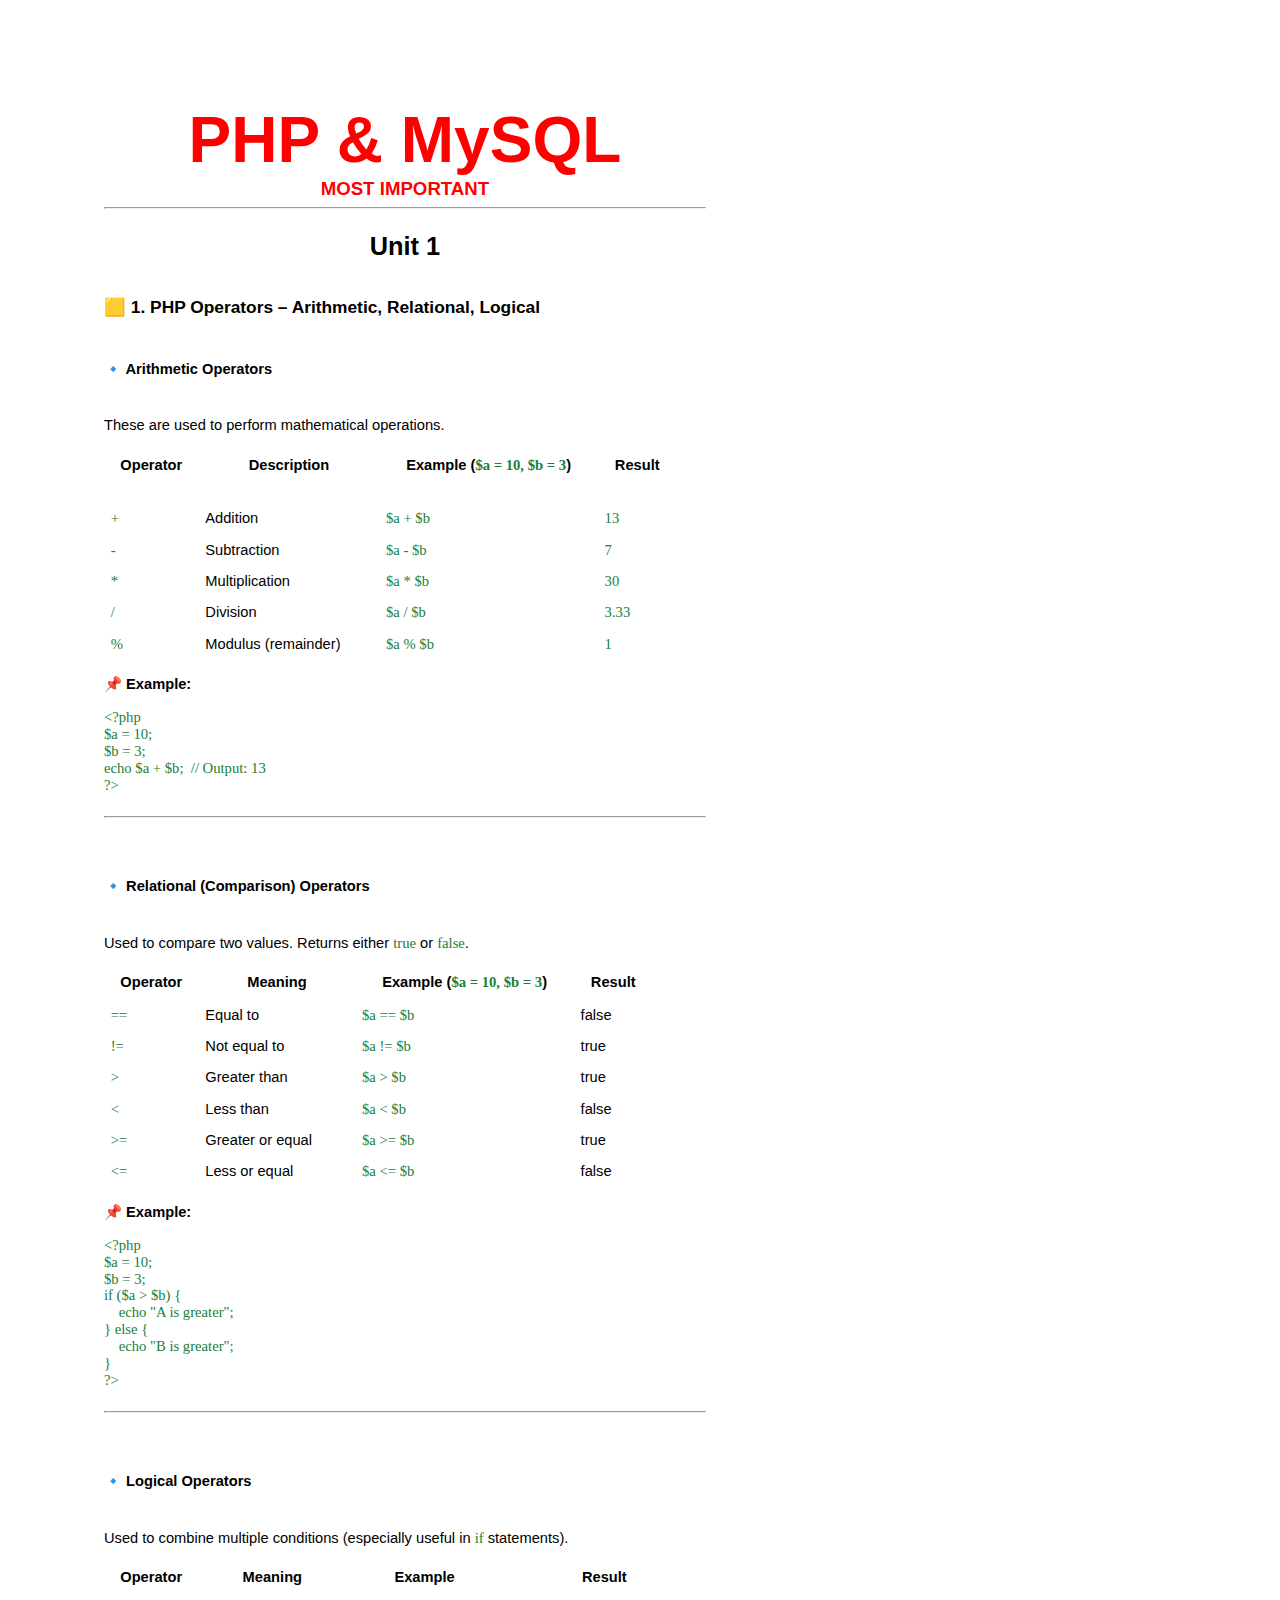
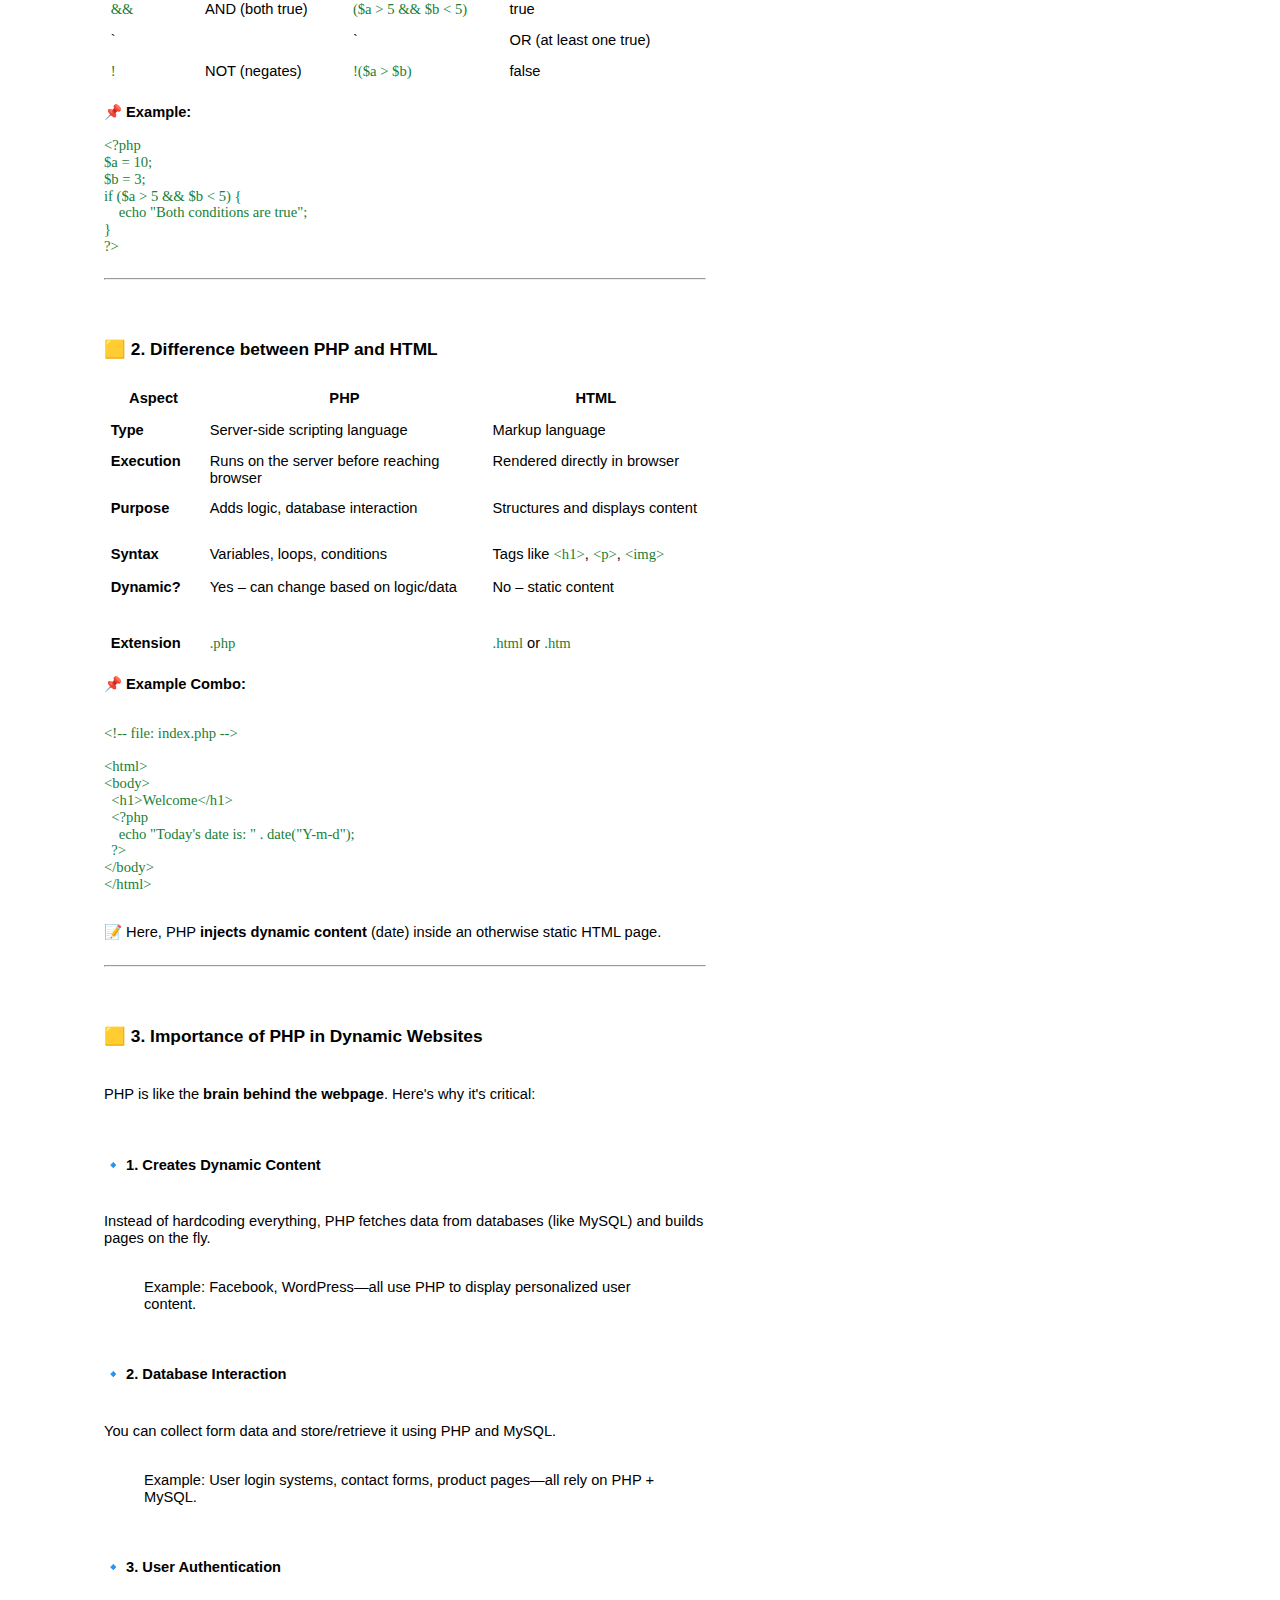
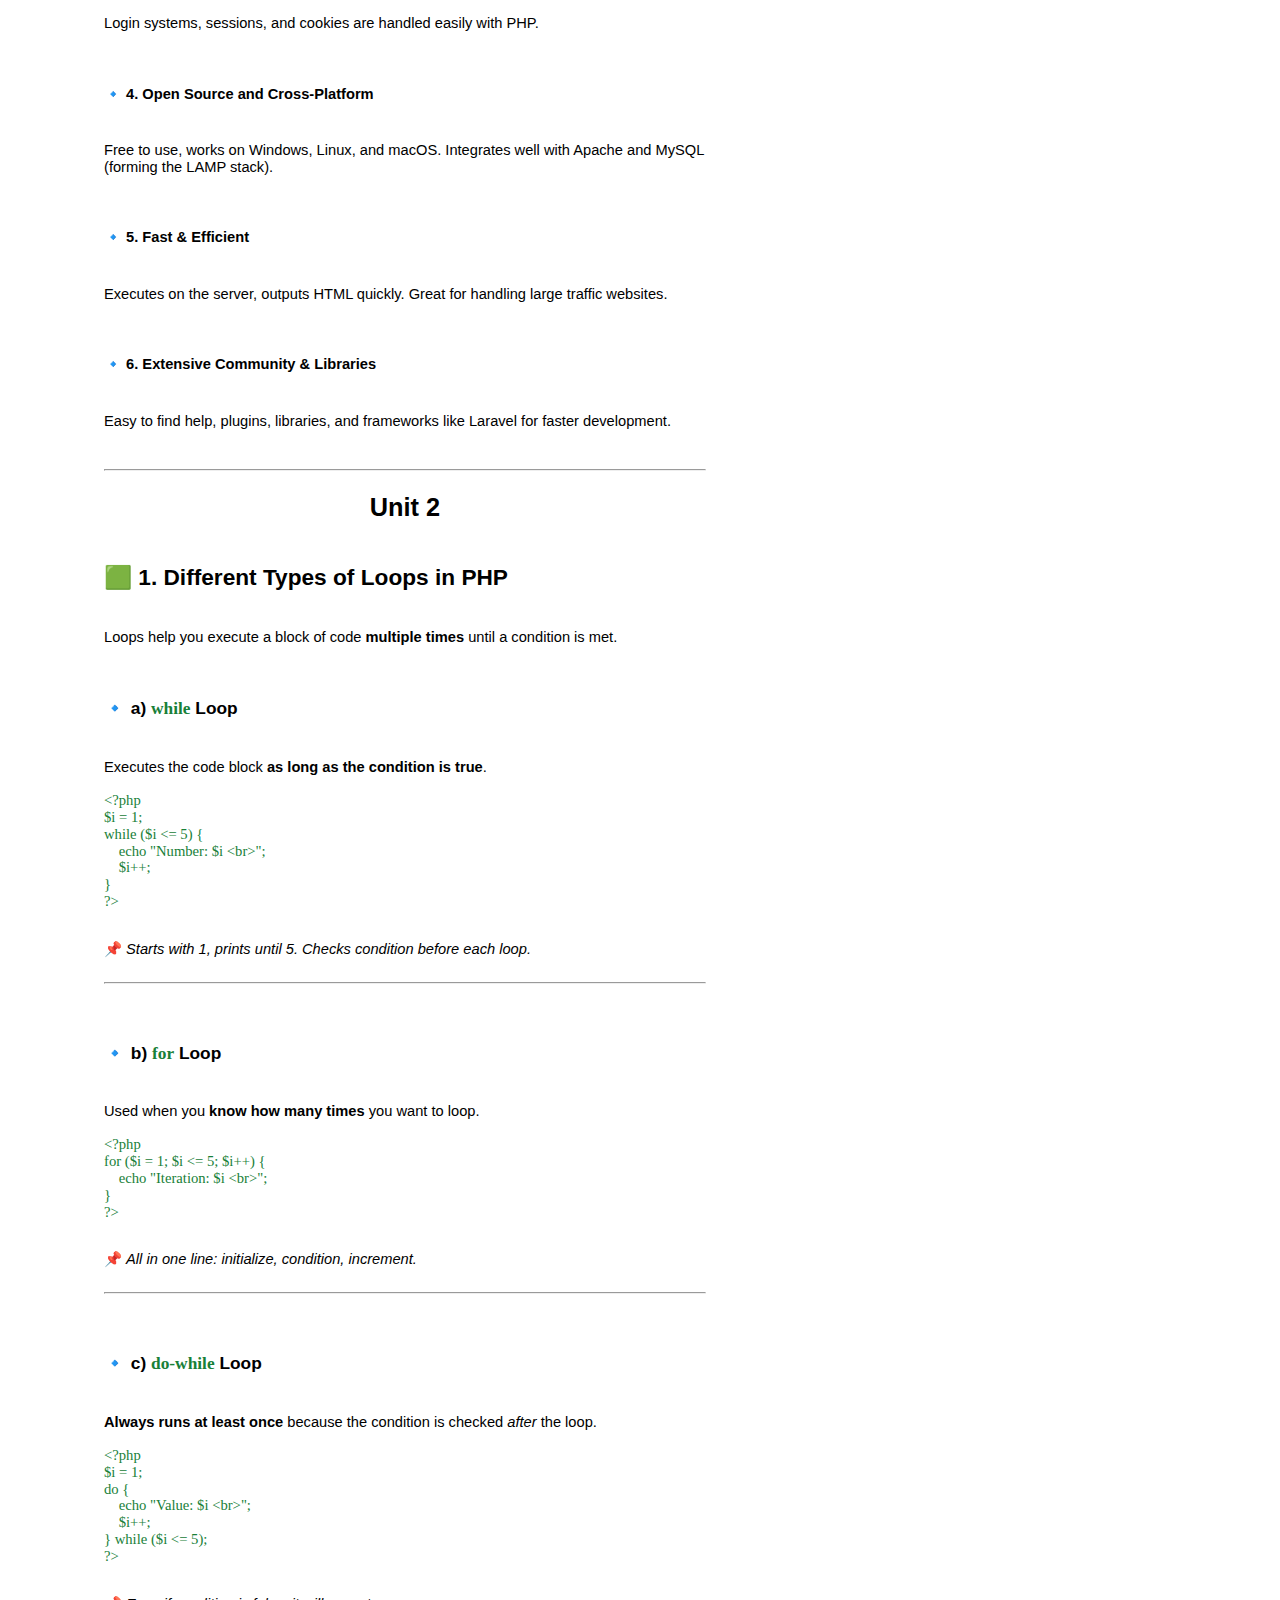
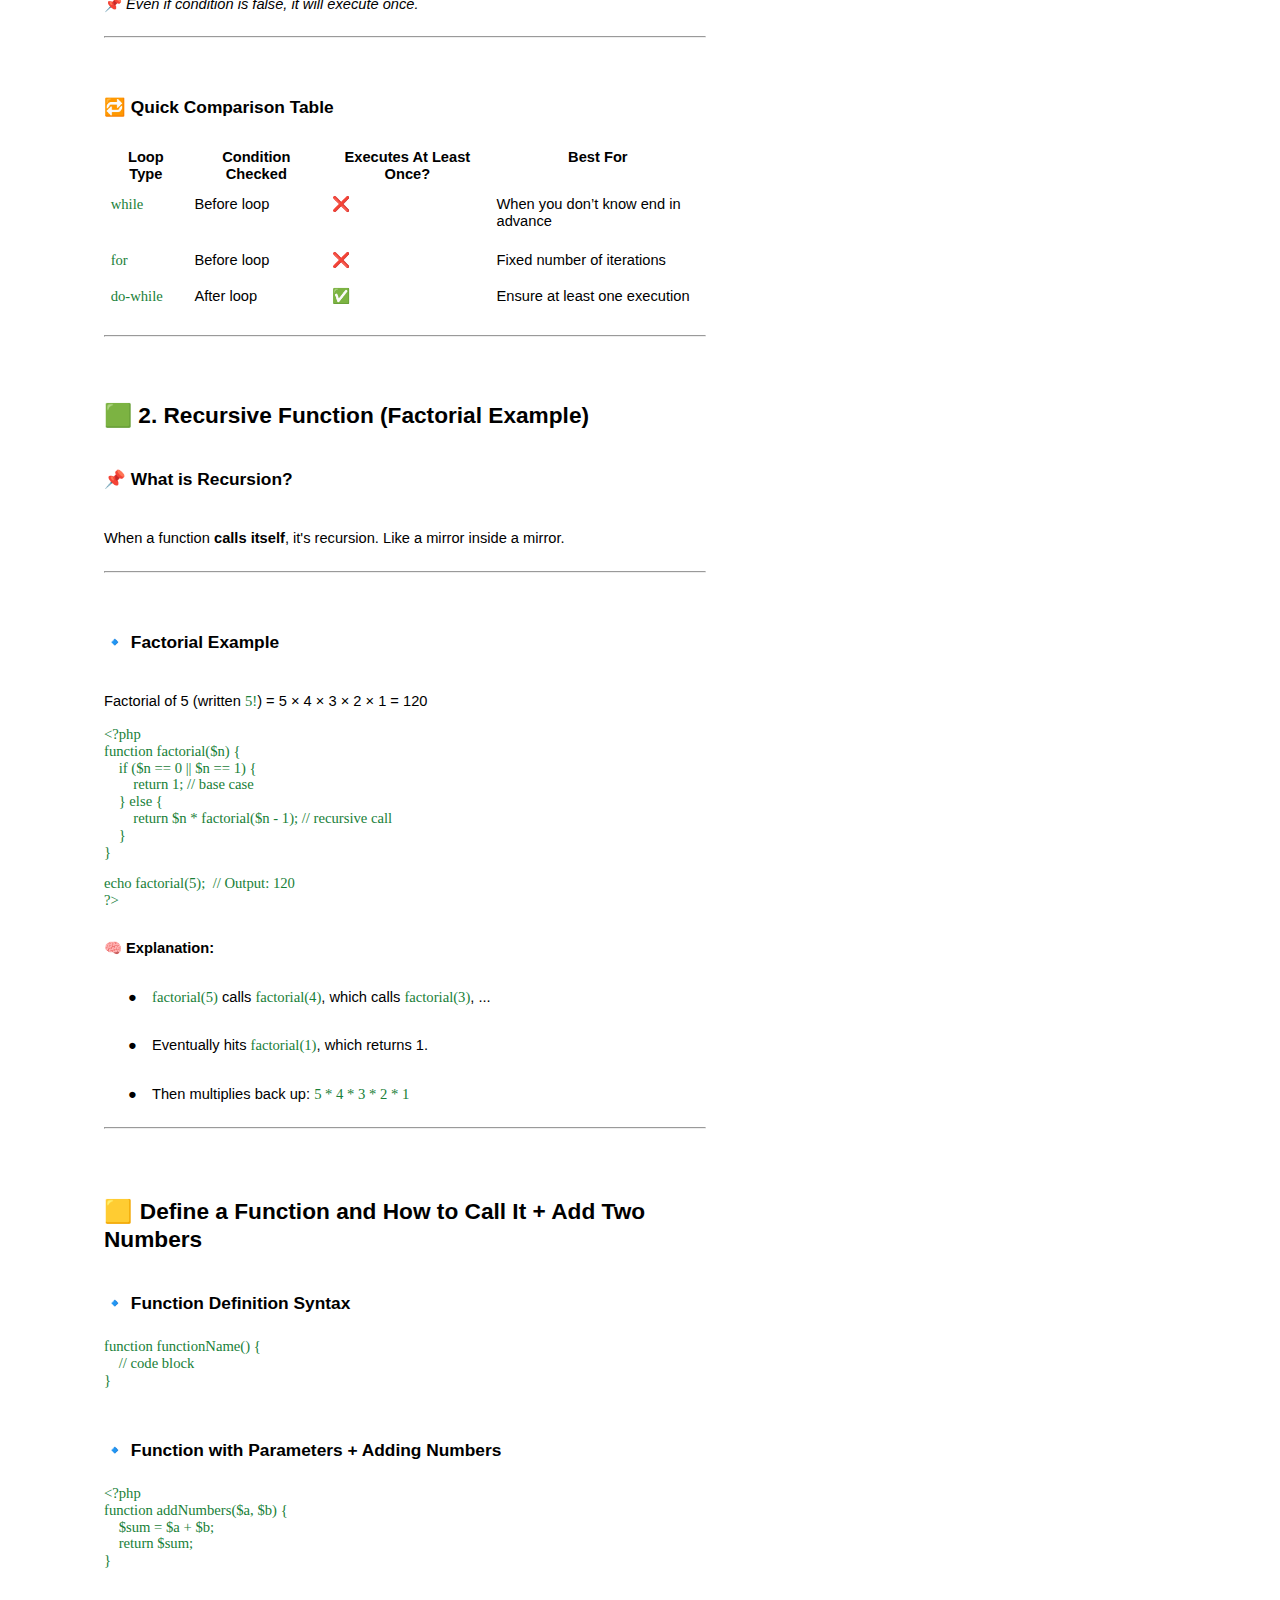
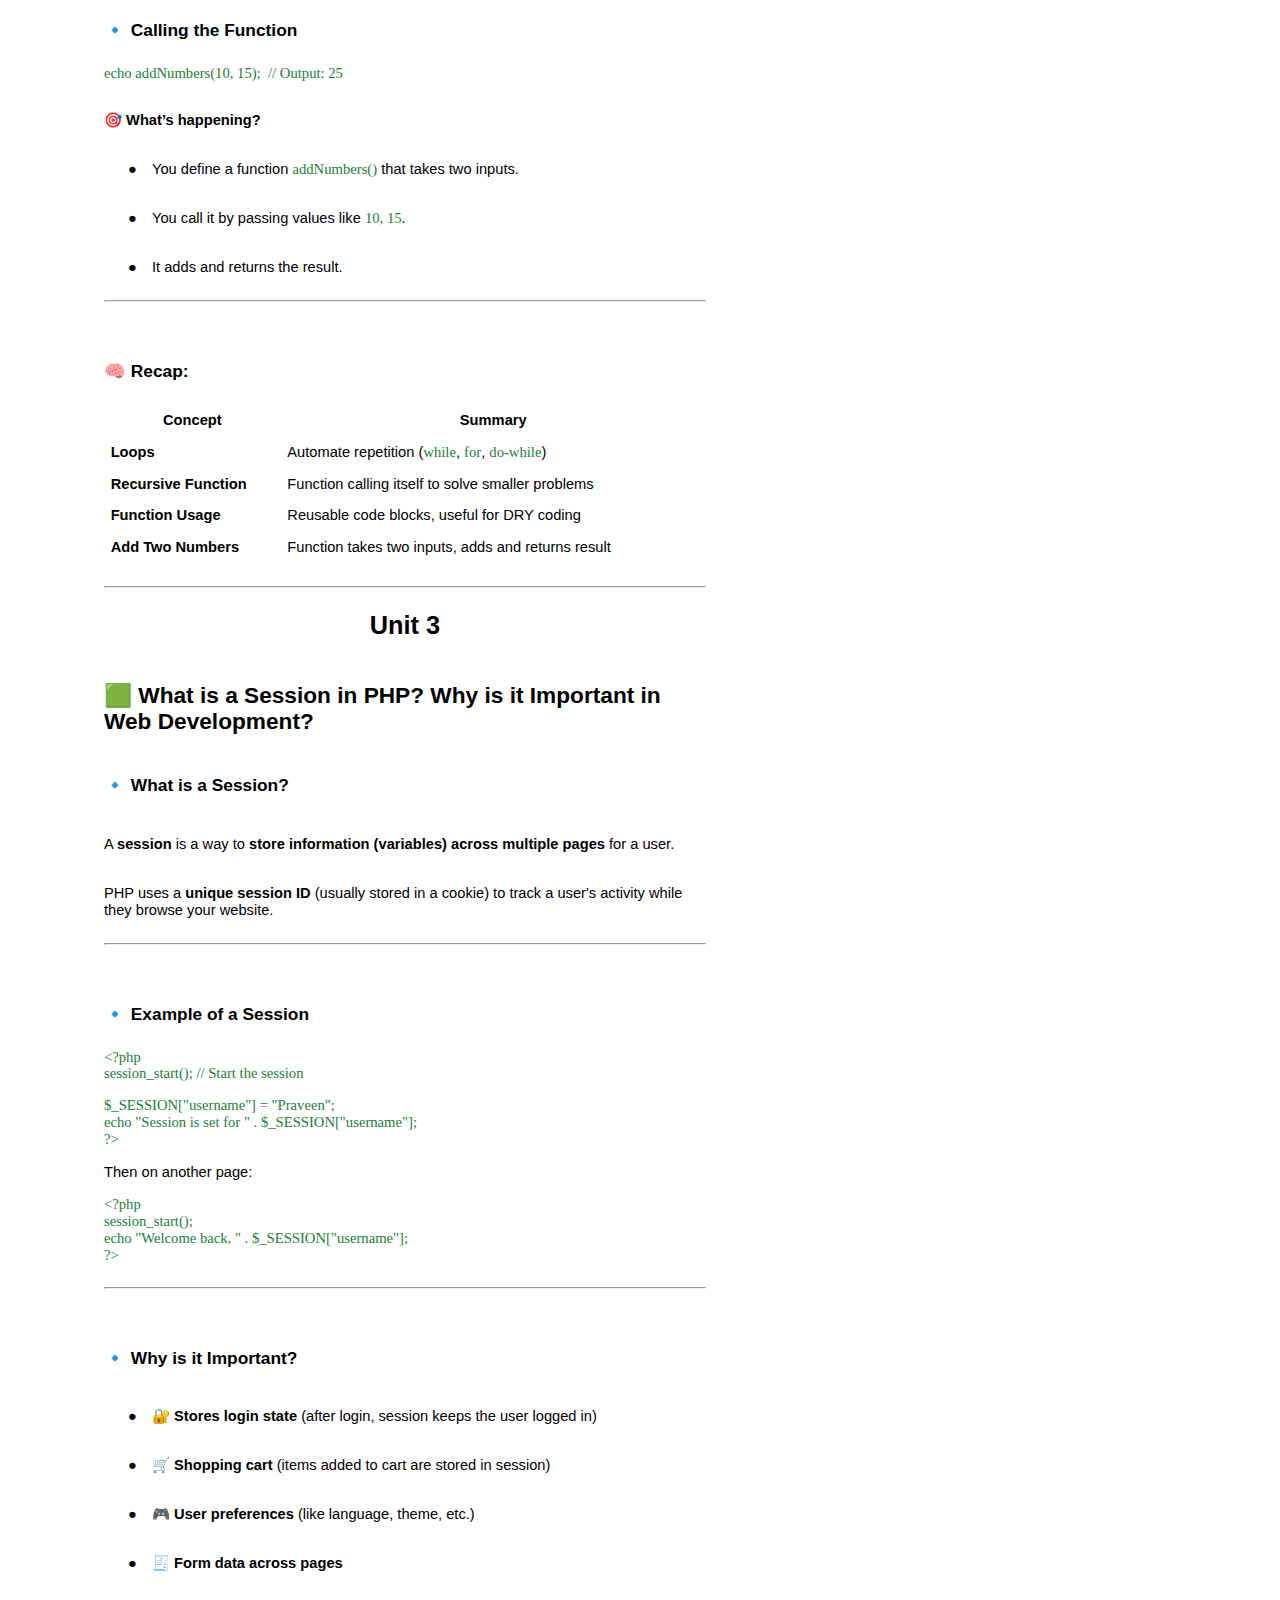
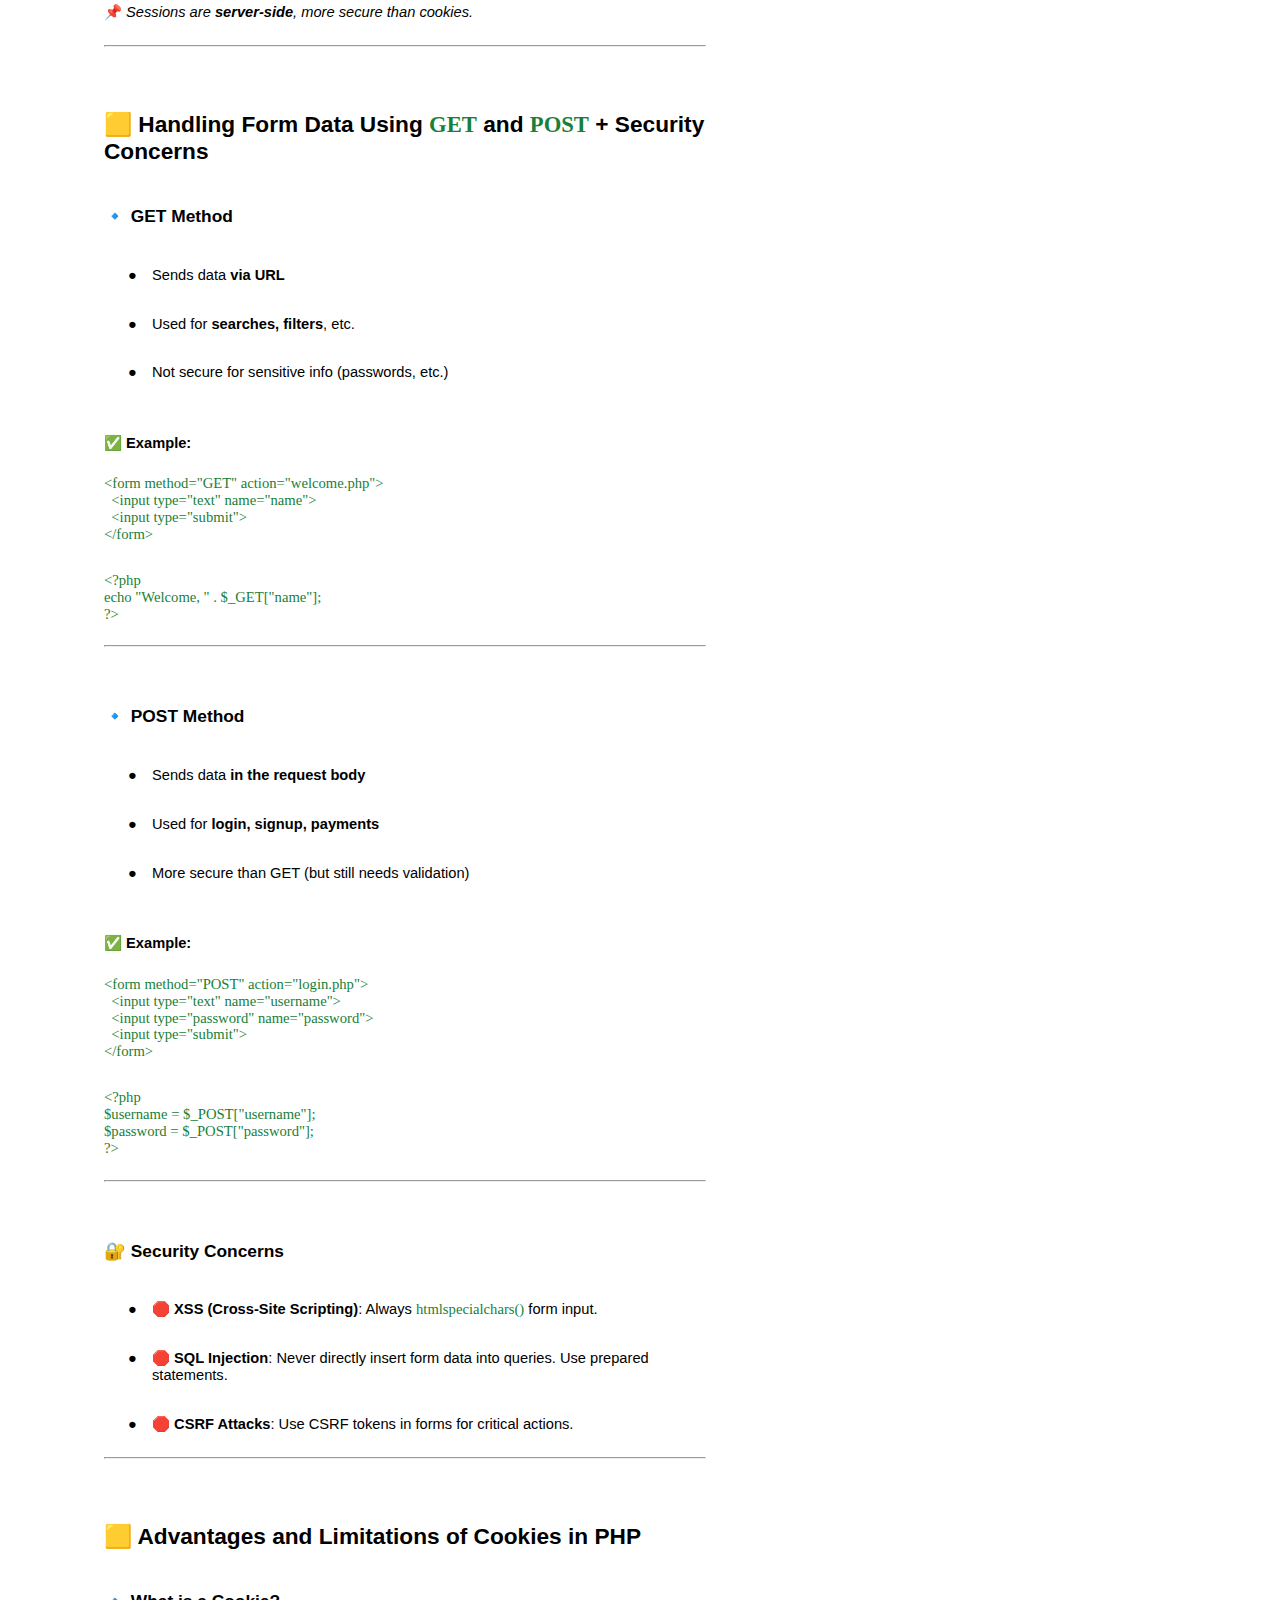
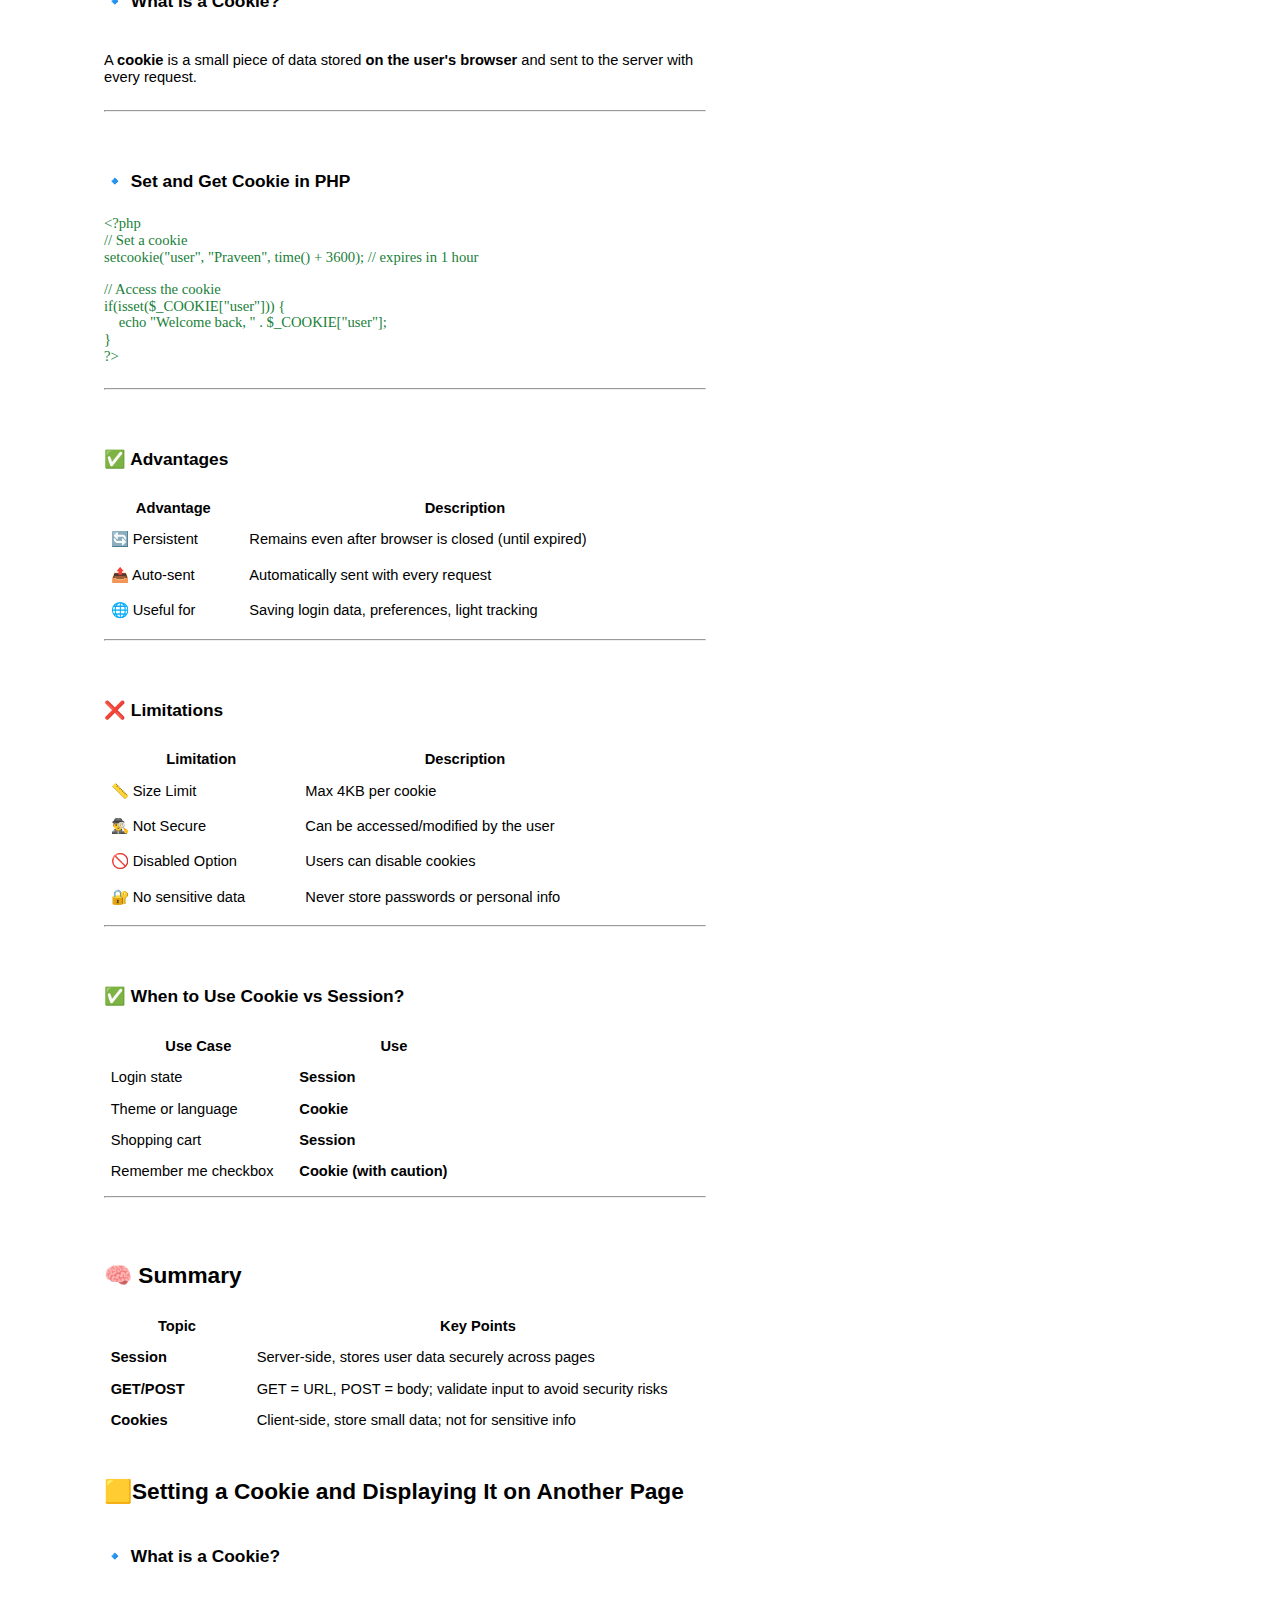
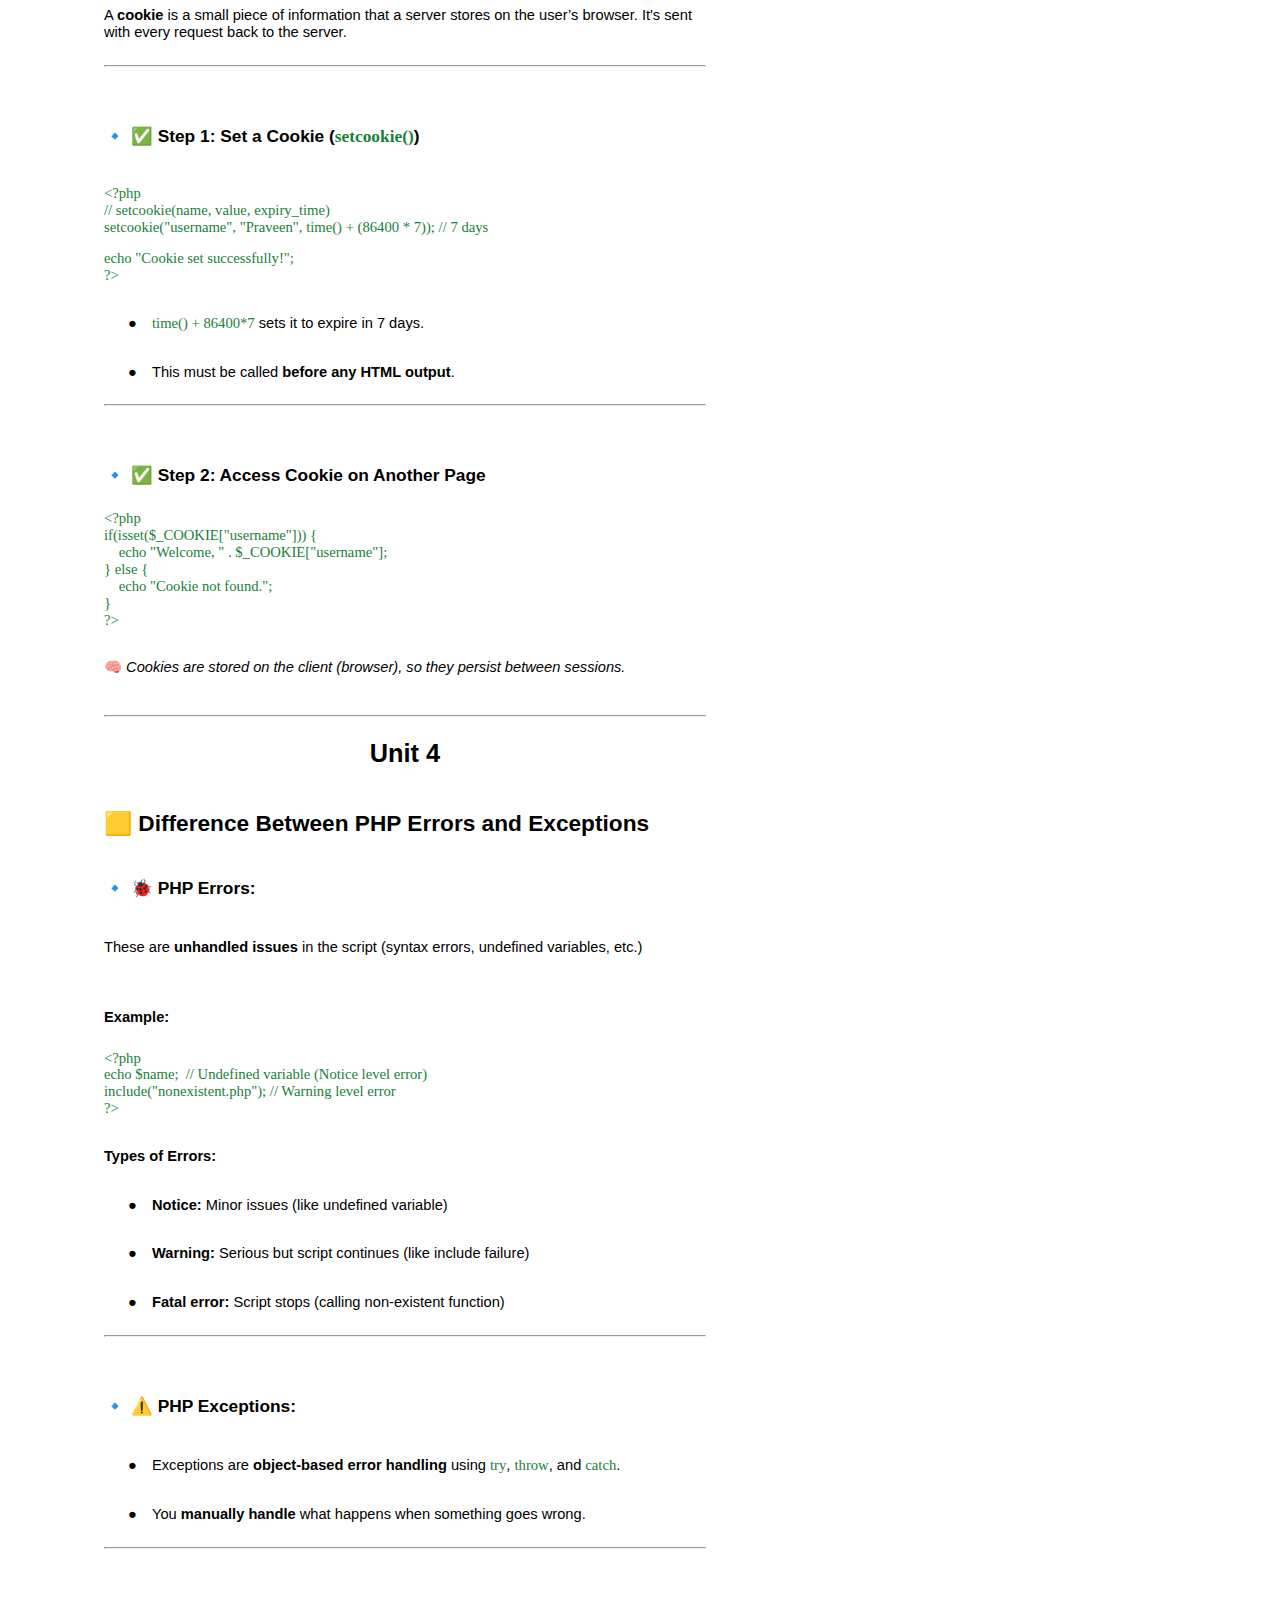
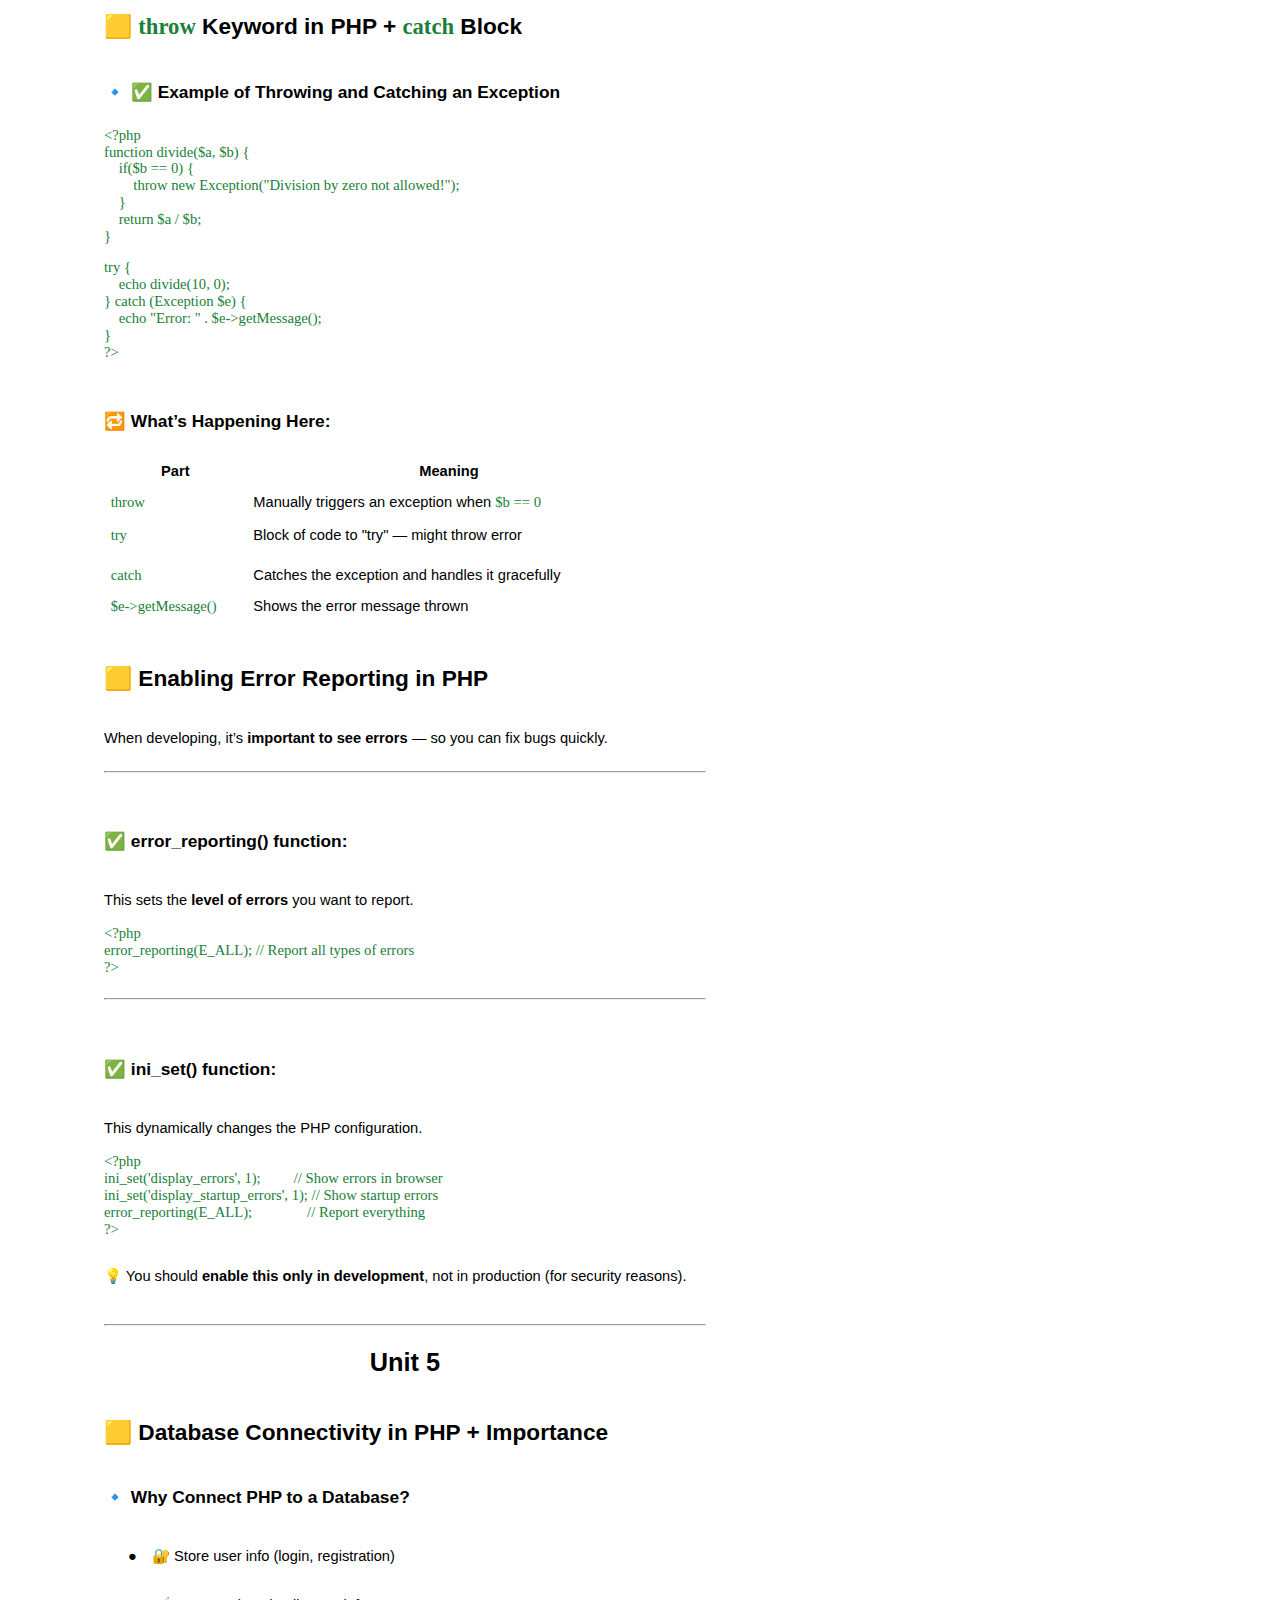
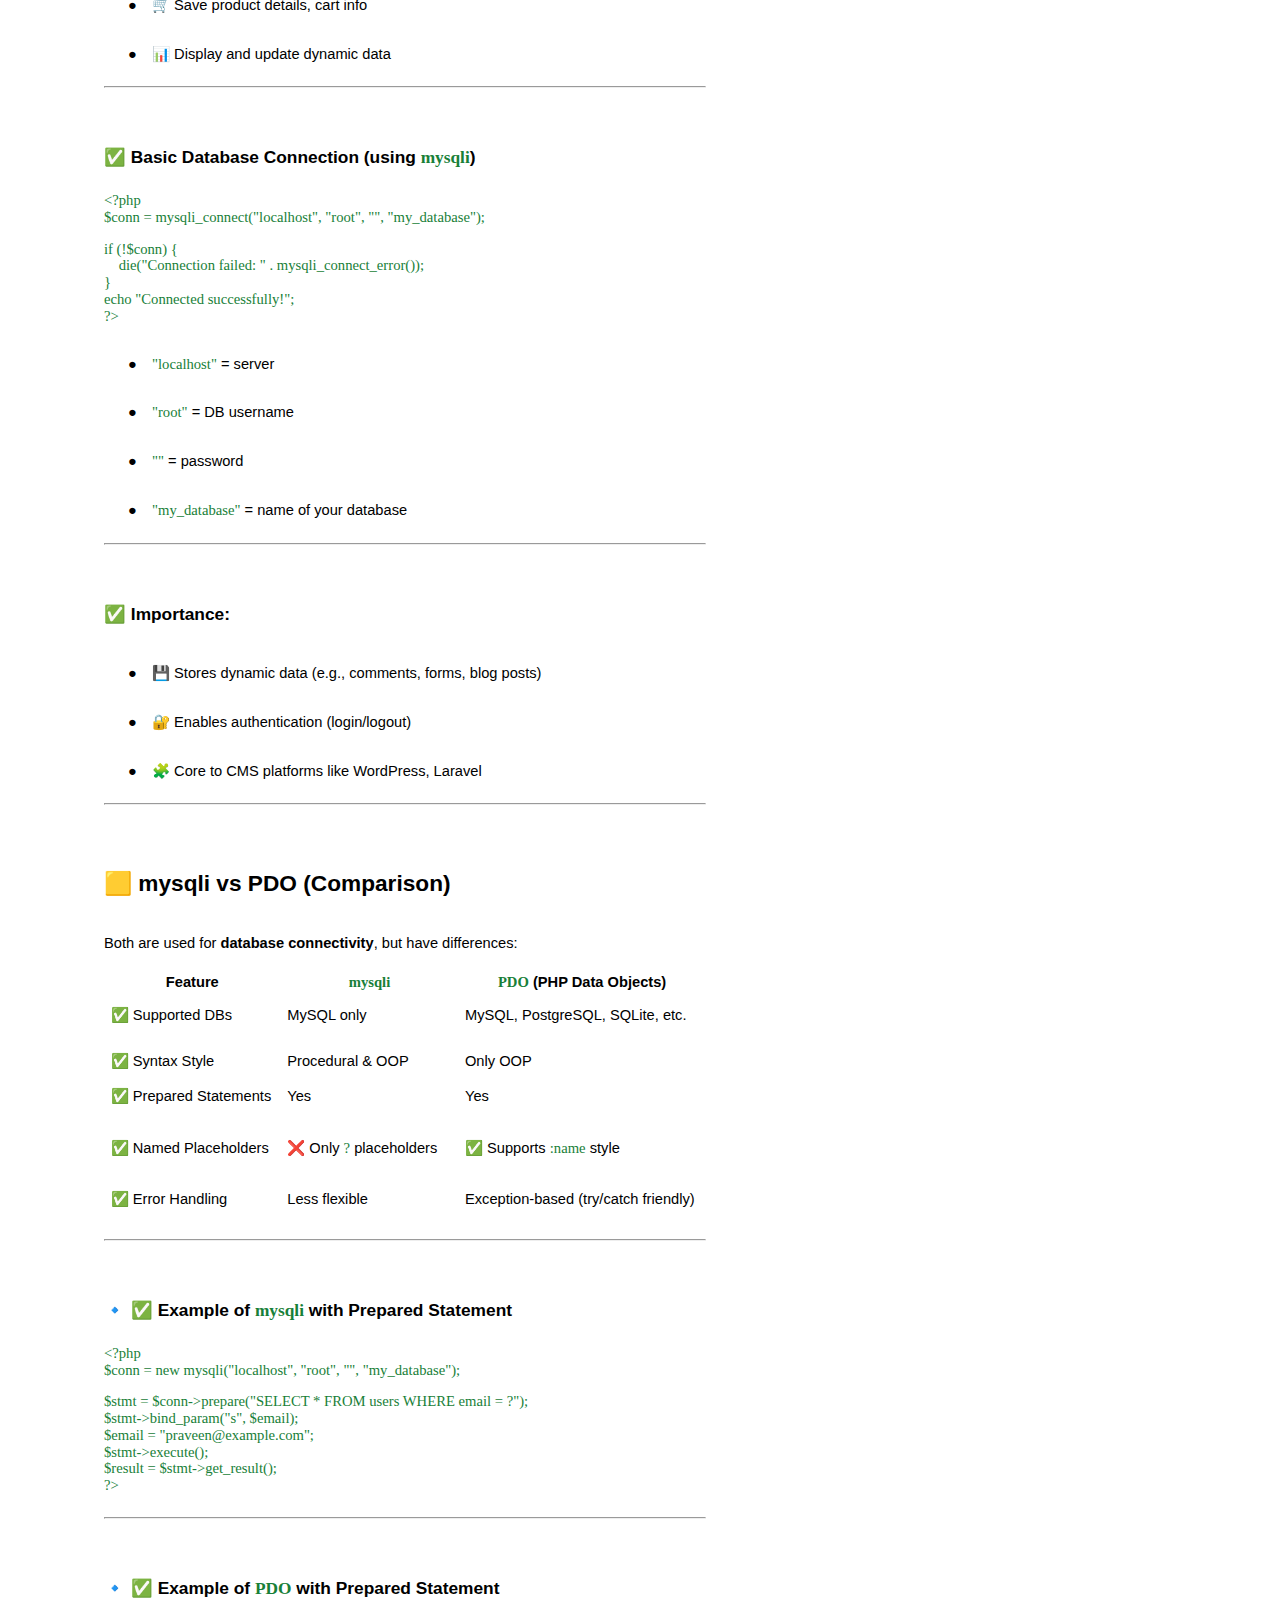
<file: pages/php.html>
<html><head><style>
    body {
      user-select: none;
      -webkit-user-select: none;
      -moz-user-select: none;
      -ms-user-select: none;
    }
  </style>
  <meta content="text/html; charset=UTF-8" http-equiv="content-type"><style type="text/css">@import url(https://themes.googleusercontent.com/fonts/css?kit=MXVwpSGzOOhqOc5hUWJbBLizfYjsfH9XaeDpmRKYJN5bV0WvE1cEyAoIq5yYZlSc);.lst-kix_mlro9khmxyr5-0>li:before{content:"\0025cf   "}.lst-kix_mlro9khmxyr5-1>li:before{content:"\0025cb   "}.lst-kix_mlro9khmxyr5-2>li:before{content:"\0025a0   "}.lst-kix_15ynh66pa3vi-8>li:before{content:"\0025a0   "}.lst-kix_15ynh66pa3vi-5>li:before{content:"\0025a0   "}.lst-kix_15ynh66pa3vi-7>li:before{content:"\0025cb   "}.lst-kix_15ynh66pa3vi-6>li:before{content:"\0025cf   "}.lst-kix_mlro9khmxyr5-8>li:before{content:"\0025a0   "}.lst-kix_vhp3sy51ko3r-0>li:before{content:"\0025cf   "}.lst-kix_mlro9khmxyr5-7>li:before{content:"\0025cb   "}.lst-kix_15ynh66pa3vi-1>li:before{content:"\0025cb   "}.lst-kix_15ynh66pa3vi-3>li:before{content:"\0025cf   "}.lst-kix_mlro9khmxyr5-6>li:before{content:"\0025cf   "}.lst-kix_vhp3sy51ko3r-1>li:before{content:"\0025cb   "}.lst-kix_15ynh66pa3vi-0>li:before{content:"\0025cf   "}.lst-kix_15ynh66pa3vi-4>li:before{content:"\0025cb   "}.lst-kix_mlro9khmxyr5-4>li:before{content:"\0025cb   "}.lst-kix_mlro9khmxyr5-3>li:before{content:"\0025cf   "}.lst-kix_mlro9khmxyr5-5>li:before{content:"\0025a0   "}.lst-kix_15ynh66pa3vi-2>li:before{content:"\0025a0   "}ul.lst-kix_by91gfoypp0e-3{list-style-type:none}ul.lst-kix_by91gfoypp0e-2{list-style-type:none}ul.lst-kix_by91gfoypp0e-1{list-style-type:none}ul.lst-kix_by91gfoypp0e-0{list-style-type:none}ul.lst-kix_15ynh66pa3vi-5{list-style-type:none}ul.lst-kix_15ynh66pa3vi-6{list-style-type:none}ul.lst-kix_15ynh66pa3vi-3{list-style-type:none}ul.lst-kix_15ynh66pa3vi-4{list-style-type:none}ul.lst-kix_15ynh66pa3vi-7{list-style-type:none}ul.lst-kix_15ynh66pa3vi-8{list-style-type:none}ul.lst-kix_by91gfoypp0e-8{list-style-type:none}ul.lst-kix_by91gfoypp0e-7{list-style-type:none}ul.lst-kix_15ynh66pa3vi-1{list-style-type:none}ul.lst-kix_by91gfoypp0e-6{list-style-type:none}ul.lst-kix_15ynh66pa3vi-2{list-style-type:none}ul.lst-kix_by91gfoypp0e-5{list-style-type:none}ul.lst-kix_by91gfoypp0e-4{list-style-type:none}ul.lst-kix_15ynh66pa3vi-0{list-style-type:none}ul.lst-kix_8o5yudgz1ly9-1{list-style-type:none}ul.lst-kix_8o5yudgz1ly9-2{list-style-type:none}ul.lst-kix_8o5yudgz1ly9-3{list-style-type:none}ul.lst-kix_8o5yudgz1ly9-4{list-style-type:none}ul.lst-kix_8o5yudgz1ly9-5{list-style-type:none}ul.lst-kix_8o5yudgz1ly9-6{list-style-type:none}ul.lst-kix_8o5yudgz1ly9-7{list-style-type:none}ul.lst-kix_8o5yudgz1ly9-8{list-style-type:none}ul.lst-kix_jkiy3yxhbbf9-8{list-style-type:none}ul.lst-kix_jkiy3yxhbbf9-7{list-style-type:none}ul.lst-kix_8o5yudgz1ly9-0{list-style-type:none}.lst-kix_by91gfoypp0e-0>li:before{content:"\0025cf   "}.lst-kix_by91gfoypp0e-4>li:before{content:"\0025cb   "}.lst-kix_by91gfoypp0e-6>li:before{content:"\0025cf   "}.lst-kix_by91gfoypp0e-8>li:before{content:"\0025a0   "}.lst-kix_r4ruedww5s64-3>li:before{content:"\0025cf   "}ul.lst-kix_jkiy3yxhbbf9-4{list-style-type:none}ul.lst-kix_jkiy3yxhbbf9-3{list-style-type:none}ul.lst-kix_jkiy3yxhbbf9-6{list-style-type:none}ul.lst-kix_jkiy3yxhbbf9-5{list-style-type:none}ul.lst-kix_jkiy3yxhbbf9-0{list-style-type:none}ul.lst-kix_jkiy3yxhbbf9-2{list-style-type:none}ul.lst-kix_jkiy3yxhbbf9-1{list-style-type:none}.lst-kix_r4ruedww5s64-7>li:before{content:"\0025cb   "}.lst-kix_uvvyxboz0aul-7>li:before{content:"\0025cb   "}.lst-kix_wlmx33cc0418-5>li:before{content:"\0025a0   "}.lst-kix_r4ruedww5s64-5>li:before{content:"\0025a0   "}.lst-kix_wlmx33cc0418-7>li:before{content:"\0025cb   "}.lst-kix_uvvyxboz0aul-3>li:before{content:"\0025cf   "}ul.lst-kix_wlmx33cc0418-6{list-style-type:none}ul.lst-kix_mx905tup4az4-8{list-style-type:none}ul.lst-kix_wlmx33cc0418-7{list-style-type:none}ul.lst-kix_wlmx33cc0418-8{list-style-type:none}ul.lst-kix_mx905tup4az4-6{list-style-type:none}ul.lst-kix_mx905tup4az4-7{list-style-type:none}ul.lst-kix_mx905tup4az4-4{list-style-type:none}ul.lst-kix_mx905tup4az4-5{list-style-type:none}ul.lst-kix_mx905tup4az4-2{list-style-type:none}ul.lst-kix_mx905tup4az4-3{list-style-type:none}ul.lst-kix_mx905tup4az4-0{list-style-type:none}.lst-kix_uvvyxboz0aul-5>li:before{content:"\0025a0   "}.lst-kix_wlmx33cc0418-3>li:before{content:"\0025cf   "}ul.lst-kix_mx905tup4az4-1{list-style-type:none}.lst-kix_wlmx33cc0418-1>li:before{content:"\0025cb   "}.lst-kix_k0926lq67rbl-7>li:before{content:"\0025cb   "}ul.lst-kix_wlmx33cc0418-2{list-style-type:none}ul.lst-kix_wlmx33cc0418-3{list-style-type:none}ul.lst-kix_wlmx33cc0418-4{list-style-type:none}ul.lst-kix_wlmx33cc0418-5{list-style-type:none}.lst-kix_by91gfoypp0e-2>li:before{content:"\0025a0   "}.lst-kix_uvvyxboz0aul-1>li:before{content:"\0025cb   "}ul.lst-kix_wlmx33cc0418-0{list-style-type:none}ul.lst-kix_wlmx33cc0418-1{list-style-type:none}ul.lst-kix_r4ruedww5s64-8{list-style-type:none}ul.lst-kix_r4ruedww5s64-7{list-style-type:none}.lst-kix_k0926lq67rbl-1>li:before{content:"\0025cb   "}ul.lst-kix_r4ruedww5s64-6{list-style-type:none}ul.lst-kix_r4ruedww5s64-5{list-style-type:none}ul.lst-kix_r4ruedww5s64-4{list-style-type:none}ul.lst-kix_r4ruedww5s64-3{list-style-type:none}.lst-kix_k0926lq67rbl-3>li:before{content:"\0025cf   "}ul.lst-kix_r4ruedww5s64-2{list-style-type:none}ul.lst-kix_r4ruedww5s64-1{list-style-type:none}.lst-kix_k0926lq67rbl-5>li:before{content:"\0025a0   "}.lst-kix_3kwnttw65s4a-0>li:before{content:"\0025cf   "}.lst-kix_3kwnttw65s4a-6>li:before{content:"\0025cf   "}.lst-kix_vhp3sy51ko3r-7>li:before{content:"\0025cb   "}.lst-kix_mx905tup4az4-7>li:before{content:"\0025cb   "}.lst-kix_3kwnttw65s4a-4>li:before{content:"\0025cb   "}.lst-kix_3kwnttw65s4a-8>li:before{content:"\0025a0   "}.lst-kix_vhp3sy51ko3r-5>li:before{content:"\0025a0   "}.lst-kix_3kwnttw65s4a-2>li:before{content:"\0025a0   "}.lst-kix_vhp3sy51ko3r-3>li:before{content:"\0025cf   "}.lst-kix_mx905tup4az4-5>li:before{content:"\0025a0   "}.lst-kix_mx905tup4az4-1>li:before{content:"\0025cb   "}.lst-kix_mx905tup4az4-3>li:before{content:"\0025cf   "}.lst-kix_8o5yudgz1ly9-0>li:before{content:"\0025cf   "}ul.lst-kix_3kwnttw65s4a-0{list-style-type:none}ul.lst-kix_3kwnttw65s4a-1{list-style-type:none}ul.lst-kix_3kwnttw65s4a-2{list-style-type:none}ul.lst-kix_3kwnttw65s4a-3{list-style-type:none}ul.lst-kix_3kwnttw65s4a-4{list-style-type:none}ul.lst-kix_3kwnttw65s4a-5{list-style-type:none}ul.lst-kix_3kwnttw65s4a-6{list-style-type:none}ul.lst-kix_3kwnttw65s4a-7{list-style-type:none}.lst-kix_8o5yudgz1ly9-5>li:before{content:"\0025a0   "}.lst-kix_8o5yudgz1ly9-6>li:before{content:"\0025cf   "}.lst-kix_8o5yudgz1ly9-4>li:before{content:"\0025cb   "}.lst-kix_8o5yudgz1ly9-1>li:before{content:"\0025cb   "}.lst-kix_8o5yudgz1ly9-2>li:before{content:"\0025a0   "}.lst-kix_8o5yudgz1ly9-3>li:before{content:"\0025cf   "}.lst-kix_8o5yudgz1ly9-7>li:before{content:"\0025cb   "}.lst-kix_8o5yudgz1ly9-8>li:before{content:"\0025a0   "}ul.lst-kix_r4ruedww5s64-0{list-style-type:none}ul.lst-kix_k0926lq67rbl-1{list-style-type:none}ul.lst-kix_k0926lq67rbl-2{list-style-type:none}ul.lst-kix_k0926lq67rbl-0{list-style-type:none}.lst-kix_jkiy3yxhbbf9-1>li:before{content:"\0025cb   "}.lst-kix_jkiy3yxhbbf9-0>li:before{content:"\0025cf   "}.lst-kix_jkiy3yxhbbf9-7>li:before{content:"\0025cb   "}.lst-kix_wlmx33cc0418-8>li:before{content:"\0025a0   "}.lst-kix_jkiy3yxhbbf9-5>li:before{content:"\0025a0   "}.lst-kix_jkiy3yxhbbf9-4>li:before{content:"\0025cb   "}.lst-kix_jkiy3yxhbbf9-8>li:before{content:"\0025a0   "}.lst-kix_jkiy3yxhbbf9-3>li:before{content:"\0025cf   "}.lst-kix_r4ruedww5s64-0>li:before{content:"\0025cf   "}.lst-kix_r4ruedww5s64-1>li:before{content:"\0025cb   "}.lst-kix_jkiy3yxhbbf9-2>li:before{content:"\0025a0   "}ul.lst-kix_3kwnttw65s4a-8{list-style-type:none}ul.lst-kix_k0926lq67rbl-7{list-style-type:none}ul.lst-kix_k0926lq67rbl-8{list-style-type:none}ul.lst-kix_k0926lq67rbl-5{list-style-type:none}ul.lst-kix_k0926lq67rbl-6{list-style-type:none}ul.lst-kix_k0926lq67rbl-3{list-style-type:none}.lst-kix_jkiy3yxhbbf9-6>li:before{content:"\0025cf   "}ul.lst-kix_k0926lq67rbl-4{list-style-type:none}ul.lst-kix_uvvyxboz0aul-8{list-style-type:none}.lst-kix_by91gfoypp0e-3>li:before{content:"\0025cf   "}ul.lst-kix_uvvyxboz0aul-5{list-style-type:none}ul.lst-kix_uvvyxboz0aul-4{list-style-type:none}.lst-kix_r4ruedww5s64-8>li:before{content:"\0025a0   "}ul.lst-kix_uvvyxboz0aul-7{list-style-type:none}ul.lst-kix_uvvyxboz0aul-6{list-style-type:none}ul.lst-kix_uvvyxboz0aul-1{list-style-type:none}ul.lst-kix_uvvyxboz0aul-0{list-style-type:none}.lst-kix_by91gfoypp0e-5>li:before{content:"\0025a0   "}ul.lst-kix_uvvyxboz0aul-3{list-style-type:none}ul.lst-kix_uvvyxboz0aul-2{list-style-type:none}.lst-kix_r4ruedww5s64-2>li:before{content:"\0025a0   "}.lst-kix_r4ruedww5s64-4>li:before{content:"\0025cb   "}.lst-kix_by91gfoypp0e-7>li:before{content:"\0025cb   "}.lst-kix_r4ruedww5s64-6>li:before{content:"\0025cf   "}.lst-kix_uvvyxboz0aul-8>li:before{content:"\0025a0   "}.lst-kix_wlmx33cc0418-6>li:before{content:"\0025cf   "}.lst-kix_uvvyxboz0aul-2>li:before{content:"\0025a0   "}.lst-kix_uvvyxboz0aul-6>li:before{content:"\0025cf   "}.lst-kix_wlmx33cc0418-4>li:before{content:"\0025cb   "}.lst-kix_uvvyxboz0aul-4>li:before{content:"\0025cb   "}.lst-kix_wlmx33cc0418-2>li:before{content:"\0025a0   "}.lst-kix_wlmx33cc0418-0>li:before{content:"\0025cf   "}.lst-kix_k0926lq67rbl-8>li:before{content:"\0025a0   "}.lst-kix_uvvyxboz0aul-0>li:before{content:"\0025cf   "}.lst-kix_by91gfoypp0e-1>li:before{content:"\0025cb   "}.lst-kix_k0926lq67rbl-2>li:before{content:"\0025a0   "}ul.lst-kix_mlro9khmxyr5-0{list-style-type:none}ul.lst-kix_mlro9khmxyr5-1{list-style-type:none}.lst-kix_k0926lq67rbl-0>li:before{content:"\0025cf   "}.lst-kix_k0926lq67rbl-4>li:before{content:"\0025cb   "}ul.lst-kix_mlro9khmxyr5-6{list-style-type:none}ul.lst-kix_mlro9khmxyr5-7{list-style-type:none}.lst-kix_k0926lq67rbl-6>li:before{content:"\0025cf   "}ul.lst-kix_mlro9khmxyr5-8{list-style-type:none}ul.lst-kix_mlro9khmxyr5-2{list-style-type:none}ul.lst-kix_mlro9khmxyr5-3{list-style-type:none}ul.lst-kix_mlro9khmxyr5-4{list-style-type:none}ul.lst-kix_mlro9khmxyr5-5{list-style-type:none}ul.lst-kix_vhp3sy51ko3r-6{list-style-type:none}ul.lst-kix_vhp3sy51ko3r-5{list-style-type:none}ul.lst-kix_vhp3sy51ko3r-4{list-style-type:none}ul.lst-kix_vhp3sy51ko3r-3{list-style-type:none}ul.lst-kix_vhp3sy51ko3r-2{list-style-type:none}.lst-kix_3kwnttw65s4a-1>li:before{content:"\0025cb   "}ul.lst-kix_vhp3sy51ko3r-1{list-style-type:none}ul.lst-kix_vhp3sy51ko3r-0{list-style-type:none}.lst-kix_3kwnttw65s4a-7>li:before{content:"\0025cb   "}.lst-kix_vhp3sy51ko3r-8>li:before{content:"\0025a0   "}.lst-kix_3kwnttw65s4a-5>li:before{content:"\0025a0   "}.lst-kix_mx905tup4az4-4>li:before{content:"\0025cb   "}.lst-kix_mx905tup4az4-8>li:before{content:"\0025a0   "}.lst-kix_3kwnttw65s4a-3>li:before{content:"\0025cf   "}.lst-kix_vhp3sy51ko3r-4>li:before{content:"\0025cb   "}.lst-kix_vhp3sy51ko3r-2>li:before{content:"\0025a0   "}li.li-bullet-0:before{margin-left:-18pt;white-space:nowrap;display:inline-block;min-width:18pt}ul.lst-kix_vhp3sy51ko3r-8{list-style-type:none}ul.lst-kix_vhp3sy51ko3r-7{list-style-type:none}.lst-kix_mx905tup4az4-6>li:before{content:"\0025cf   "}.lst-kix_mx905tup4az4-0>li:before{content:"\0025cf   "}.lst-kix_vhp3sy51ko3r-6>li:before{content:"\0025cf   "}.lst-kix_mx905tup4az4-2>li:before{content:"\0025a0   "}ol{margin:0;padding:0}table td,table th{padding:0}.c35{border-right-style:solid;padding:5pt 5pt 5pt 5pt;border-bottom-color:#000000;border-top-width:0pt;border-right-width:0pt;border-left-color:#000000;vertical-align:top;border-right-color:#000000;border-left-width:0pt;border-top-style:solid;border-left-style:solid;border-bottom-width:0pt;width:277.5pt;border-top-color:#000000;border-bottom-style:solid}.c47{border-right-style:solid;padding:5pt 5pt 5pt 5pt;border-bottom-color:#000000;border-top-width:0pt;border-right-width:0pt;border-left-color:#000000;vertical-align:top;border-right-color:#000000;border-left-width:0pt;border-top-style:solid;border-left-style:solid;border-bottom-width:0pt;width:130.3pt;border-top-color:#000000;border-bottom-style:solid}.c39{border-right-style:solid;padding:5pt 5pt 5pt 5pt;border-bottom-color:#000000;border-top-width:0pt;border-right-width:0pt;border-left-color:#000000;vertical-align:top;border-right-color:#000000;border-left-width:0pt;border-top-style:solid;border-left-style:solid;border-bottom-width:0pt;width:57.2pt;border-top-color:#000000;border-bottom-style:solid}.c8{border-right-style:solid;padding:5pt 5pt 5pt 5pt;border-bottom-color:#000000;border-top-width:0pt;border-right-width:0pt;border-left-color:#000000;vertical-align:top;border-right-color:#000000;border-left-width:0pt;border-top-style:solid;border-left-style:solid;border-bottom-width:0pt;width:64.8pt;border-top-color:#000000;border-bottom-style:solid}.c67{border-right-style:solid;padding:5pt 5pt 5pt 5pt;border-bottom-color:#000000;border-top-width:0pt;border-right-width:0pt;border-left-color:#000000;vertical-align:top;border-right-color:#000000;border-left-width:0pt;border-top-style:solid;border-left-style:solid;border-bottom-width:0pt;width:94pt;border-top-color:#000000;border-bottom-style:solid}.c57{border-right-style:solid;padding:5pt 5pt 5pt 5pt;border-bottom-color:#000000;border-top-width:0pt;border-right-width:0pt;border-left-color:#000000;vertical-align:top;border-right-color:#000000;border-left-width:0pt;border-top-style:solid;border-left-style:solid;border-bottom-width:0pt;width:131.5pt;border-top-color:#000000;border-bottom-style:solid}.c60{border-right-style:solid;padding:5pt 5pt 5pt 5pt;border-bottom-color:#000000;border-top-width:0pt;border-right-width:0pt;border-left-color:#000000;vertical-align:top;border-right-color:#000000;border-left-width:0pt;border-top-style:solid;border-left-style:solid;border-bottom-width:0pt;width:143.5pt;border-top-color:#000000;border-bottom-style:solid}.c50{border-right-style:solid;padding:5pt 5pt 5pt 5pt;border-bottom-color:#000000;border-top-width:0pt;border-right-width:0pt;border-left-color:#000000;vertical-align:top;border-right-color:#000000;border-left-width:0pt;border-top-style:solid;border-left-style:solid;border-bottom-width:0pt;width:154pt;border-top-color:#000000;border-bottom-style:solid}.c19{border-right-style:solid;padding:5pt 5pt 5pt 5pt;border-bottom-color:#000000;border-top-width:0pt;border-right-width:0pt;border-left-color:#000000;vertical-align:top;border-right-color:#000000;border-left-width:0pt;border-top-style:solid;border-left-style:solid;border-bottom-width:0pt;width:49pt;border-top-color:#000000;border-bottom-style:solid}.c58{border-right-style:solid;padding:5pt 5pt 5pt 5pt;border-bottom-color:#000000;border-top-width:0pt;border-right-width:0pt;border-left-color:#000000;vertical-align:top;border-right-color:#000000;border-left-width:0pt;border-top-style:solid;border-left-style:solid;border-bottom-width:0pt;width:108.2pt;border-top-color:#000000;border-bottom-style:solid}.c48{border-right-style:solid;padding:5pt 5pt 5pt 5pt;border-bottom-color:#000000;border-top-width:0pt;border-right-width:0pt;border-left-color:#000000;vertical-align:top;border-right-color:#000000;border-left-width:0pt;border-top-style:solid;border-left-style:solid;border-bottom-width:0pt;width:125.5pt;border-top-color:#000000;border-bottom-style:solid}.c53{border-right-style:solid;padding:5pt 5pt 5pt 5pt;border-bottom-color:#000000;border-top-width:0pt;border-right-width:0pt;border-left-color:#000000;vertical-align:top;border-right-color:#000000;border-left-width:0pt;border-top-style:solid;border-left-style:solid;border-bottom-width:0pt;width:97pt;border-top-color:#000000;border-bottom-style:solid}.c26{border-right-style:solid;padding:5pt 5pt 5pt 5pt;border-bottom-color:#000000;border-top-width:0pt;border-right-width:0pt;border-left-color:#000000;vertical-align:top;border-right-color:#000000;border-left-width:0pt;border-top-style:solid;border-left-style:solid;border-bottom-width:0pt;width:142pt;border-top-color:#000000;border-bottom-style:solid}.c22{border-right-style:solid;padding:5pt 5pt 5pt 5pt;border-bottom-color:#000000;border-top-width:0pt;border-right-width:0pt;border-left-color:#000000;vertical-align:top;border-right-color:#000000;border-left-width:0pt;border-top-style:solid;border-left-style:solid;border-bottom-width:0pt;width:190.6pt;border-top-color:#000000;border-bottom-style:solid}.c51{border-right-style:solid;padding:5pt 5pt 5pt 5pt;border-bottom-color:#000000;border-top-width:0pt;border-right-width:0pt;border-left-color:#000000;vertical-align:top;border-right-color:#000000;border-left-width:0pt;border-top-style:solid;border-left-style:solid;border-bottom-width:0pt;width:323.5pt;border-top-color:#000000;border-bottom-style:solid}.c40{border-right-style:solid;padding:5pt 5pt 5pt 5pt;border-bottom-color:#000000;border-top-width:0pt;border-right-width:0pt;border-left-color:#000000;vertical-align:top;border-right-color:#000000;border-left-width:0pt;border-top-style:solid;border-left-style:solid;border-bottom-width:0pt;width:99.8pt;border-top-color:#000000;border-bottom-style:solid}.c12{border-right-style:solid;padding:5pt 5pt 5pt 5pt;border-bottom-color:#000000;border-top-width:0pt;border-right-width:0pt;border-left-color:#000000;vertical-align:top;border-right-color:#000000;border-left-width:0pt;border-top-style:solid;border-left-style:solid;border-bottom-width:0pt;width:219pt;border-top-color:#000000;border-bottom-style:solid}.c37{border-right-style:solid;padding:5pt 5pt 5pt 5pt;border-bottom-color:#000000;border-top-width:0pt;border-right-width:0pt;border-left-color:#000000;vertical-align:top;border-right-color:#000000;border-left-width:0pt;border-top-style:solid;border-left-style:solid;border-bottom-width:0pt;width:174pt;border-top-color:#000000;border-bottom-style:solid}.c54{border-right-style:solid;padding:5pt 5pt 5pt 5pt;border-bottom-color:#000000;border-top-width:0pt;border-right-width:0pt;border-left-color:#000000;vertical-align:top;border-right-color:#000000;border-left-width:0pt;border-top-style:solid;border-left-style:solid;border-bottom-width:0pt;width:107.5pt;border-top-color:#000000;border-bottom-style:solid}.c42{border-right-style:solid;padding:5pt 5pt 5pt 5pt;border-bottom-color:#000000;border-top-width:0pt;border-right-width:0pt;border-left-color:#000000;vertical-align:top;border-right-color:#000000;border-left-width:0pt;border-top-style:solid;border-left-style:solid;border-bottom-width:0pt;width:203.5pt;border-top-color:#000000;border-bottom-style:solid}.c52{border-right-style:solid;padding:5pt 5pt 5pt 5pt;border-bottom-color:#000000;border-top-width:0pt;border-right-width:0pt;border-left-color:#000000;vertical-align:top;border-right-color:#000000;border-left-width:0pt;border-top-style:solid;border-left-style:solid;border-bottom-width:0pt;width:123.2pt;border-top-color:#000000;border-bottom-style:solid}.c44{border-right-style:solid;padding:5pt 5pt 5pt 5pt;border-bottom-color:#000000;border-top-width:0pt;border-right-width:0pt;border-left-color:#000000;vertical-align:top;border-right-color:#000000;border-left-width:0pt;border-top-style:solid;border-left-style:solid;border-bottom-width:0pt;width:311.5pt;border-top-color:#000000;border-bottom-style:solid}.c43{border-right-style:solid;padding:5pt 5pt 5pt 5pt;border-bottom-color:#000000;border-top-width:0pt;border-right-width:0pt;border-left-color:#000000;vertical-align:top;border-right-color:#000000;border-left-width:0pt;border-top-style:solid;border-left-style:solid;border-bottom-width:0pt;width:65.6pt;border-top-color:#000000;border-bottom-style:solid}.c10{border-right-style:solid;padding:5pt 5pt 5pt 5pt;border-bottom-color:#000000;border-top-width:0pt;border-right-width:0pt;border-left-color:#000000;vertical-align:top;border-right-color:#000000;border-left-width:0pt;border-top-style:solid;border-left-style:solid;border-bottom-width:0pt;width:61pt;border-top-color:#000000;border-bottom-style:solid}.c38{border-right-style:solid;padding:5pt 5pt 5pt 5pt;border-bottom-color:#000000;border-top-width:0pt;border-right-width:0pt;border-left-color:#000000;vertical-align:top;border-right-color:#000000;border-left-width:0pt;border-top-style:solid;border-left-style:solid;border-bottom-width:0pt;width:293.5pt;border-top-color:#000000;border-bottom-style:solid}.c31{border-right-style:solid;padding:5pt 5pt 5pt 5pt;border-bottom-color:#000000;border-top-width:0pt;border-right-width:0pt;border-left-color:#000000;vertical-align:top;border-right-color:#000000;border-left-width:0pt;border-top-style:solid;border-left-style:solid;border-bottom-width:0pt;width:136pt;border-top-color:#000000;border-bottom-style:solid}.c36{border-right-style:solid;padding:5pt 5pt 5pt 5pt;border-bottom-color:#000000;border-top-width:0pt;border-right-width:0pt;border-left-color:#000000;vertical-align:top;border-right-color:#000000;border-left-width:0pt;border-top-style:solid;border-left-style:solid;border-bottom-width:0pt;width:239.5pt;border-top-color:#000000;border-bottom-style:solid}.c32{border-right-style:solid;padding:5pt 5pt 5pt 5pt;border-bottom-color:#000000;border-top-width:0pt;border-right-width:0pt;border-left-color:#000000;vertical-align:top;border-right-color:#000000;border-left-width:0pt;border-top-style:solid;border-left-style:solid;border-bottom-width:0pt;width:166.7pt;border-top-color:#000000;border-bottom-style:solid}.c61{border-right-style:solid;padding:5pt 5pt 5pt 5pt;border-bottom-color:#000000;border-top-width:0pt;border-right-width:0pt;border-left-color:#000000;vertical-align:top;border-right-color:#000000;border-left-width:0pt;border-top-style:solid;border-left-style:solid;border-bottom-width:0pt;width:124.7pt;border-top-color:#000000;border-bottom-style:solid}.c65{border-right-style:solid;padding:5pt 5pt 5pt 5pt;border-bottom-color:#000000;border-top-width:0pt;border-right-width:0pt;border-left-color:#000000;vertical-align:top;border-right-color:#000000;border-left-width:0pt;border-top-style:solid;border-left-style:solid;border-bottom-width:0pt;width:101.5pt;border-top-color:#000000;border-bottom-style:solid}.c29{border-right-style:solid;padding:5pt 5pt 5pt 5pt;border-bottom-color:#000000;border-top-width:0pt;border-right-width:0pt;border-left-color:#000000;vertical-align:top;border-right-color:#000000;border-left-width:0pt;border-top-style:solid;border-left-style:solid;border-bottom-width:0pt;width:101.2pt;border-top-color:#000000;border-bottom-style:solid}.c49{border-right-style:solid;padding:5pt 5pt 5pt 5pt;border-bottom-color:#000000;border-top-width:0pt;border-right-width:0pt;border-left-color:#000000;vertical-align:top;border-right-color:#000000;border-left-width:0pt;border-top-style:solid;border-left-style:solid;border-bottom-width:0pt;width:169.6pt;border-top-color:#000000;border-bottom-style:solid}.c45{border-right-style:solid;padding:5pt 5pt 5pt 5pt;border-bottom-color:#000000;border-top-width:0pt;border-right-width:0pt;border-left-color:#000000;vertical-align:top;border-right-color:#000000;border-left-width:0pt;border-top-style:solid;border-left-style:solid;border-bottom-width:0pt;width:342.8pt;border-top-color:#000000;border-bottom-style:solid}.c1{color:#188038;font-weight:400;text-decoration:none;vertical-align:baseline;font-size:11pt;font-family:"Roboto Mono";font-style:normal}.c9{color:#000000;font-weight:400;text-decoration:none;vertical-align:baseline;font-size:11pt;font-family:"Arial";font-style:italic}.c5{color:#000000;font-weight:400;text-decoration:none;vertical-align:baseline;font-size:11pt;font-family:"Arial";font-style:normal}.c20{padding-top:14pt;padding-bottom:4pt;line-height:1.15;orphans:2;widows:2;text-align:left}.c27{padding-top:0pt;padding-bottom:0pt;line-height:1.15;orphans:2;widows:2;text-align:center}.c16{padding-top:18pt;padding-bottom:4pt;line-height:1.15;orphans:2;widows:2;text-align:left}.c2{padding-top:12pt;padding-bottom:12pt;line-height:1.15;orphans:2;widows:2;text-align:left}.c0{padding-top:0pt;padding-bottom:0pt;line-height:1.15;orphans:2;widows:2;text-align:left}.c46{padding-top:12pt;padding-bottom:2pt;line-height:1.15;orphans:2;widows:2;text-align:left}.c13{border-spacing:0;border-collapse:collapse;margin-right:auto}.c14{text-decoration:none;vertical-align:baseline;font-family:"Arial";font-style:normal}.c63{background-color:#ffffff;max-width:451.4pt;padding:72pt 72pt 72pt 72pt}.c24{color:#434343;font-weight:400;font-size:14pt}.c4{color:#000000;font-size:13pt;font-weight:700}.c34{color:#666666;font-weight:400;font-size:12pt}.c3{color:#188038;font-weight:400;font-family:"Roboto Mono"}.c64{margin-left:30pt;margin-right:30pt}.c68{color:#ff0000;font-size:14pt}.c56{color:#ff0000;font-size:48pt}.c23{color:#188038;font-family:"Roboto Mono"}.c18{padding:0;margin:0}.c41{color:#000000;font-size:19pt}.c21{margin-left:36pt;padding-left:0pt}.c25{color:#000000;font-size:11pt}.c59{height:26.5pt}.c33{font-style:italic}.c70{font-size:21pt}.c6{font-weight:700}.c28{height:24.2pt}.c71{height:40.1pt}.c11{height:11pt}.c69{height:30.2pt}.c17{font-size:17pt}.c62{height:38.5pt}.c30{font-size:13pt}.c7{height:23.5pt}.c66{height:42.2pt}.c15{height:34.8pt}.c55{color:#000000}.title{padding-top:0pt;color:#000000;font-size:26pt;padding-bottom:3pt;font-family:"Arial";line-height:1.15;page-break-after:avoid;orphans:2;widows:2;text-align:left}.subtitle{padding-top:0pt;color:#666666;font-size:15pt;padding-bottom:16pt;font-family:"Arial";line-height:1.15;page-break-after:avoid;orphans:2;widows:2;text-align:left}li{color:#000000;font-size:11pt;font-family:"Arial"}p{margin:0;color:#000000;font-size:11pt;font-family:"Arial"}h1{padding-top:20pt;color:#000000;font-size:20pt;padding-bottom:6pt;font-family:"Arial";line-height:1.15;page-break-after:avoid;orphans:2;widows:2;text-align:left}h2{padding-top:18pt;color:#000000;font-size:16pt;padding-bottom:6pt;font-family:"Arial";line-height:1.15;page-break-after:avoid;orphans:2;widows:2;text-align:left}h3{padding-top:16pt;color:#434343;font-size:14pt;padding-bottom:4pt;font-family:"Arial";line-height:1.15;page-break-after:avoid;orphans:2;widows:2;text-align:left}h4{padding-top:14pt;color:#666666;font-size:12pt;padding-bottom:4pt;font-family:"Arial";line-height:1.15;page-break-after:avoid;orphans:2;widows:2;text-align:left}h5{padding-top:12pt;color:#666666;font-size:11pt;padding-bottom:4pt;font-family:"Arial";line-height:1.15;page-break-after:avoid;orphans:2;widows:2;text-align:left}h6{padding-top:12pt;color:#666666;font-size:11pt;padding-bottom:4pt;font-family:"Arial";line-height:1.15;page-break-after:avoid;font-style:italic;orphans:2;widows:2;text-align:left}</style></head><body class="c63 doc-content"><p class="c27"><span class="c14 c6 c56">PHP &amp; MySQL</span></p><p class="c27"><span class="c14 c6 c68">MOST IMPORTANT</span></p><hr><p class="c27 c11"><span class="c14 c68 c6"></span></p><p class="c27"><span class="c14 c41 c6">Unit 1</span></p><h3 class="c20" id="h.qh8krlsrxvey"><span class="c14 c4">&#129000; 1. PHP Operators &ndash; Arithmetic, Relational, Logical</span></h3><h4 class="c46" id="h.xd4j5rwf316"><span class="c14 c25 c6">&#128313; Arithmetic Operators</span></h4><p class="c2"><span class="c5">These are used to perform mathematical operations.</span></p><table class="c13"><tr class="c71"><td class="c10" colspan="1" rowspan="1"><p class="c27"><span class="c6">Operator</span></p></td><td class="c48" colspan="1" rowspan="1"><p class="c27"><span class="c6">Description</span></p></td><td class="c50" colspan="1" rowspan="1"><p class="c27"><span class="c6">Example (</span><span class="c6 c23">$a = 10, $b = 3</span><span class="c6">)</span></p></td><td class="c19" colspan="1" rowspan="1"><p class="c27"><span class="c6">Result</span></p></td></tr><tr class="c7"><td class="c10" colspan="1" rowspan="1"><p class="c0"><span class="c3">+</span></p></td><td class="c48" colspan="1" rowspan="1"><p class="c0"><span class="c5">Addition</span></p></td><td class="c50" colspan="1" rowspan="1"><p class="c0"><span class="c3">$a + $b</span></p></td><td class="c19" colspan="1" rowspan="1"><p class="c0"><span class="c3">13</span></p></td></tr><tr class="c7"><td class="c10" colspan="1" rowspan="1"><p class="c0"><span class="c3">-</span></p></td><td class="c48" colspan="1" rowspan="1"><p class="c0"><span class="c5">Subtraction</span></p></td><td class="c50" colspan="1" rowspan="1"><p class="c0"><span class="c3">$a - $b</span></p></td><td class="c19" colspan="1" rowspan="1"><p class="c0"><span class="c3">7</span></p></td></tr><tr class="c7"><td class="c10" colspan="1" rowspan="1"><p class="c0"><span class="c3">*</span></p></td><td class="c48" colspan="1" rowspan="1"><p class="c0"><span class="c5">Multiplication</span></p></td><td class="c50" colspan="1" rowspan="1"><p class="c0"><span class="c3">$a * $b</span></p></td><td class="c19" colspan="1" rowspan="1"><p class="c0"><span class="c3">30</span></p></td></tr><tr class="c7"><td class="c10" colspan="1" rowspan="1"><p class="c0"><span class="c3">/</span></p></td><td class="c48" colspan="1" rowspan="1"><p class="c0"><span class="c5">Division</span></p></td><td class="c50" colspan="1" rowspan="1"><p class="c0"><span class="c3">$a / $b</span></p></td><td class="c19" colspan="1" rowspan="1"><p class="c0"><span class="c3">3.33</span></p></td></tr><tr class="c7"><td class="c10" colspan="1" rowspan="1"><p class="c0"><span class="c3">%</span></p></td><td class="c48" colspan="1" rowspan="1"><p class="c0"><span class="c5">Modulus (remainder)</span></p></td><td class="c50" colspan="1" rowspan="1"><p class="c0"><span class="c3">$a % $b</span></p></td><td class="c19" colspan="1" rowspan="1"><p class="c0"><span class="c3">1</span></p></td></tr></table><p class="c2"><span>&#128204; </span><span class="c6">Example:</span></p><p class="c0"><span class="c1">&lt;?php</span></p><p class="c0"><span class="c1">$a = 10;</span></p><p class="c0"><span class="c1">$b = 3;</span></p><p class="c0"><span class="c1">echo $a + $b; &nbsp;// Output: 13</span></p><p class="c0"><span class="c1">?&gt;</span></p><p class="c0 c11"><span class="c5"></span></p><hr><p class="c0 c11"><span class="c5"></span></p><h4 class="c46" id="h.gqrhtcbk1637"><span class="c14 c25 c6">&#128313; Relational (Comparison) Operators</span></h4><p class="c2"><span>Used to compare two values. Returns either </span><span class="c3">true</span><span>&nbsp;or </span><span class="c3">false</span><span class="c5">.</span></p><table class="c13"><tr class="c28"><td class="c10" colspan="1" rowspan="1"><p class="c27"><span class="c6">Operator</span></p></td><td class="c54" colspan="1" rowspan="1"><p class="c27"><span class="c6">Meaning</span></p></td><td class="c50" colspan="1" rowspan="1"><p class="c27"><span class="c6">Example (</span><span class="c23 c6">$a = 10, $b = 3</span><span class="c6">)</span></p></td><td class="c19" colspan="1" rowspan="1"><p class="c27"><span class="c6">Result</span></p></td></tr><tr class="c7"><td class="c10" colspan="1" rowspan="1"><p class="c0"><span class="c3">==</span></p></td><td class="c54" colspan="1" rowspan="1"><p class="c0"><span class="c5">Equal to</span></p></td><td class="c50" colspan="1" rowspan="1"><p class="c0"><span class="c3">$a == $b</span></p></td><td class="c19" colspan="1" rowspan="1"><p class="c0"><span class="c5">false</span></p></td></tr><tr class="c7"><td class="c10" colspan="1" rowspan="1"><p class="c0"><span class="c3">!=</span></p></td><td class="c54" colspan="1" rowspan="1"><p class="c0"><span class="c5">Not equal to</span></p></td><td class="c50" colspan="1" rowspan="1"><p class="c0"><span class="c3">$a != $b</span></p></td><td class="c19" colspan="1" rowspan="1"><p class="c0"><span class="c5">true</span></p></td></tr><tr class="c7"><td class="c10" colspan="1" rowspan="1"><p class="c0"><span class="c3">&gt;</span></p></td><td class="c54" colspan="1" rowspan="1"><p class="c0"><span class="c5">Greater than</span></p></td><td class="c50" colspan="1" rowspan="1"><p class="c0"><span class="c3">$a &gt; $b</span></p></td><td class="c19" colspan="1" rowspan="1"><p class="c0"><span class="c5">true</span></p></td></tr><tr class="c7"><td class="c10" colspan="1" rowspan="1"><p class="c0"><span class="c3">&lt;</span></p></td><td class="c54" colspan="1" rowspan="1"><p class="c0"><span class="c5">Less than</span></p></td><td class="c50" colspan="1" rowspan="1"><p class="c0"><span class="c3">$a &lt; $b</span></p></td><td class="c19" colspan="1" rowspan="1"><p class="c0"><span class="c5">false</span></p></td></tr><tr class="c7"><td class="c10" colspan="1" rowspan="1"><p class="c0"><span class="c3">&gt;=</span></p></td><td class="c54" colspan="1" rowspan="1"><p class="c0"><span class="c5">Greater or equal</span></p></td><td class="c50" colspan="1" rowspan="1"><p class="c0"><span class="c3">$a &gt;= $b</span></p></td><td class="c19" colspan="1" rowspan="1"><p class="c0"><span class="c5">true</span></p></td></tr><tr class="c7"><td class="c10" colspan="1" rowspan="1"><p class="c0"><span class="c3">&lt;=</span></p></td><td class="c54" colspan="1" rowspan="1"><p class="c0"><span class="c5">Less or equal</span></p></td><td class="c50" colspan="1" rowspan="1"><p class="c0"><span class="c3">$a &lt;= $b</span></p></td><td class="c19" colspan="1" rowspan="1"><p class="c0"><span class="c5">false</span></p></td></tr></table><p class="c2"><span>&#128204; </span><span class="c6">Example:</span></p><p class="c0"><span class="c1">&lt;?php</span></p><p class="c0"><span class="c1">$a = 10;</span></p><p class="c0"><span class="c1">$b = 3;</span></p><p class="c0"><span class="c1">if ($a &gt; $b) {</span></p><p class="c0"><span class="c1">&nbsp; &nbsp; echo &quot;A is greater&quot;;</span></p><p class="c0"><span class="c1">} else {</span></p><p class="c0"><span class="c1">&nbsp; &nbsp; echo &quot;B is greater&quot;;</span></p><p class="c0"><span class="c1">}</span></p><p class="c0"><span class="c1">?&gt;</span></p><p class="c0 c11"><span class="c5"></span></p><hr><p class="c0 c11"><span class="c5"></span></p><h4 class="c46" id="h.83m9gv8uklxu"><span class="c14 c25 c6">&#128313; Logical Operators</span></h4><p class="c2"><span>Used to combine multiple conditions (especially useful in </span><span class="c3">if</span><span class="c5">&nbsp;statements).</span></p><table class="c13"><tr class="c7"><td class="c10" colspan="1" rowspan="1"><p class="c27"><span class="c6">Operator</span></p></td><td class="c65" colspan="1" rowspan="1"><p class="c27"><span class="c6">Meaning</span></p></td><td class="c58" colspan="1" rowspan="1"><p class="c27"><span class="c6">Example</span></p></td><td class="c60" colspan="1" rowspan="1"><p class="c27"><span class="c6">Result</span></p></td></tr><tr class="c7"><td class="c10" colspan="1" rowspan="1"><p class="c0"><span class="c3">&amp;&amp;</span></p></td><td class="c65" colspan="1" rowspan="1"><p class="c0"><span class="c5">AND (both true)</span></p></td><td class="c58" colspan="1" rowspan="1"><p class="c0"><span class="c3">($a &gt; 5 &amp;&amp; $b &lt; 5)</span></p></td><td class="c60" colspan="1" rowspan="1"><p class="c0"><span class="c5">true</span></p></td></tr><tr class="c7"><td class="c10" colspan="1" rowspan="1"><p class="c0"><span class="c5">`</span></p></td><td class="c65" colspan="1" rowspan="1"><p class="c0 c11"><span class="c5"></span></p></td><td class="c58" colspan="1" rowspan="1"><p class="c0"><span class="c5">`</span></p></td><td class="c60" colspan="1" rowspan="1"><p class="c0"><span class="c5">OR (at least one true)</span></p></td></tr><tr class="c7"><td class="c10" colspan="1" rowspan="1"><p class="c0"><span class="c3">!</span></p></td><td class="c65" colspan="1" rowspan="1"><p class="c0"><span class="c5">NOT (negates)</span></p></td><td class="c58" colspan="1" rowspan="1"><p class="c0"><span class="c3">!($a &gt; $b)</span></p></td><td class="c60" colspan="1" rowspan="1"><p class="c0"><span class="c5">false</span></p></td></tr></table><p class="c2"><span>&#128204; </span><span class="c6">Example:</span></p><p class="c0"><span class="c1">&lt;?php</span></p><p class="c0"><span class="c1">$a = 10;</span></p><p class="c0"><span class="c1">$b = 3;</span></p><p class="c0"><span class="c1">if ($a &gt; 5 &amp;&amp; $b &lt; 5) {</span></p><p class="c0"><span class="c1">&nbsp; &nbsp; echo &quot;Both conditions are true&quot;;</span></p><p class="c0"><span class="c1">}</span></p><p class="c0"><span class="c1">?&gt;</span></p><p class="c0 c11"><span class="c5"></span></p><hr><p class="c0 c11"><span class="c5"></span></p><h3 class="c20" id="h.dz8ffjq5bxrj"><span class="c14 c4">&#129000; 2. Difference between PHP and HTML</span></h3><table class="c13"><tr class="c7"><td class="c43" colspan="1" rowspan="1"><p class="c27"><span class="c6">Aspect</span></p></td><td class="c12" colspan="1" rowspan="1"><p class="c27"><span class="c6">PHP</span></p></td><td class="c32" colspan="1" rowspan="1"><p class="c27"><span class="c6">HTML</span></p></td></tr><tr class="c7"><td class="c43" colspan="1" rowspan="1"><p class="c0"><span class="c6">Type</span></p></td><td class="c12" colspan="1" rowspan="1"><p class="c0"><span class="c5">Server-side scripting language</span></p></td><td class="c32" colspan="1" rowspan="1"><p class="c0"><span class="c5">Markup language</span></p></td></tr><tr class="c15"><td class="c43" colspan="1" rowspan="1"><p class="c0"><span class="c6">Execution</span></p></td><td class="c12" colspan="1" rowspan="1"><p class="c0"><span class="c5">Runs on the server before reaching browser</span></p></td><td class="c32" colspan="1" rowspan="1"><p class="c0"><span class="c5">Rendered directly in browser</span></p></td></tr><tr class="c15"><td class="c43" colspan="1" rowspan="1"><p class="c0"><span class="c6">Purpose</span></p></td><td class="c12" colspan="1" rowspan="1"><p class="c0"><span class="c5">Adds logic, database interaction</span></p></td><td class="c32" colspan="1" rowspan="1"><p class="c0"><span class="c5">Structures and displays content</span></p></td></tr><tr class="c28"><td class="c43" colspan="1" rowspan="1"><p class="c0"><span class="c6">Syntax</span></p></td><td class="c12" colspan="1" rowspan="1"><p class="c0"><span class="c5">Variables, loops, conditions</span></p></td><td class="c32" colspan="1" rowspan="1"><p class="c0"><span>Tags like </span><span class="c3">&lt;h1&gt;</span><span>, </span><span class="c3">&lt;p&gt;</span><span>, </span><span class="c3">&lt;img&gt;</span></p></td></tr><tr class="c66"><td class="c43" colspan="1" rowspan="1"><p class="c0"><span class="c6">Dynamic?</span></p></td><td class="c12" colspan="1" rowspan="1"><p class="c0"><span class="c5">Yes &ndash; can change based on logic/data</span></p></td><td class="c32" colspan="1" rowspan="1"><p class="c0"><span class="c5">No &ndash; static content</span></p></td></tr><tr class="c28"><td class="c43" colspan="1" rowspan="1"><p class="c0"><span class="c6">Extension</span></p></td><td class="c12" colspan="1" rowspan="1"><p class="c0"><span class="c3">.php</span></p></td><td class="c32" colspan="1" rowspan="1"><p class="c0"><span class="c3">.html</span><span>&nbsp;or </span><span class="c3">.htm</span></p></td></tr></table><p class="c2"><span>&#128204; </span><span class="c14 c25 c6">Example Combo:</span></p><p class="c2"><span class="c1">&lt;!-- file: index.php --&gt;</span></p><p class="c0"><span class="c1">&lt;html&gt;</span></p><p class="c0"><span class="c1">&lt;body&gt;</span></p><p class="c0"><span class="c1">&nbsp; &lt;h1&gt;Welcome&lt;/h1&gt;</span></p><p class="c0"><span class="c1">&nbsp; &lt;?php</span></p><p class="c0"><span class="c1">&nbsp; &nbsp; echo &quot;Today&#39;s date is: &quot; . date(&quot;Y-m-d&quot;);</span></p><p class="c0"><span class="c1">&nbsp; ?&gt;</span></p><p class="c0"><span class="c1">&lt;/body&gt;</span></p><p class="c0"><span class="c1">&lt;/html&gt;</span></p><p class="c0 c11"><span class="c5"></span></p><p class="c2"><span>&#128221; Here, PHP </span><span class="c6">injects dynamic content</span><span class="c5">&nbsp;(date) inside an otherwise static HTML page.</span></p><hr><p class="c0 c11"><span class="c5"></span></p><h3 class="c20" id="h.mbf406lujpvx"><span class="c14 c4">&#129000; 3. Importance of PHP in Dynamic Websites</span></h3><p class="c2"><span>PHP is like the </span><span class="c6">brain behind the webpage</span><span class="c5">. Here&#39;s why it&#39;s critical:</span></p><h4 class="c46" id="h.blfci8ljhmop"><span class="c14 c25 c6">&#128313; 1. Creates Dynamic Content</span></h4><p class="c2"><span class="c5">Instead of hardcoding everything, PHP fetches data from databases (like MySQL) and builds pages on the fly.</span></p><p class="c2 c64"><span class="c5">Example: Facebook, WordPress&mdash;all use PHP to display personalized user content.</span></p><h4 class="c46" id="h.gk5z9dhkm76n"><span class="c14 c6 c25">&#128313; 2. Database Interaction</span></h4><p class="c2"><span class="c5">You can collect form data and store/retrieve it using PHP and MySQL.</span></p><p class="c2 c64"><span class="c5">Example: User login systems, contact forms, product pages&mdash;all rely on PHP + MySQL.</span></p><h4 class="c46" id="h.5secf2xcth4a"><span class="c14 c25 c6">&#128313; 3. User Authentication</span></h4><p class="c2"><span class="c5">Login systems, sessions, and cookies are handled easily with PHP.</span></p><h4 class="c46" id="h.3gai0vhzu690"><span class="c14 c25 c6">&#128313; 4. Open Source and Cross-Platform</span></h4><p class="c2"><span class="c5">Free to use, works on Windows, Linux, and macOS. Integrates well with Apache and MySQL (forming the LAMP stack).</span></p><h4 class="c46" id="h.ltyvzumo4smp"><span class="c14 c25 c6">&#128313; 5. Fast &amp; Efficient</span></h4><p class="c2"><span class="c5">Executes on the server, outputs HTML quickly. Great for handling large traffic websites.</span></p><h4 class="c46" id="h.am9ki4b311in"><span class="c14 c25 c6">&#128313; 6. Extensive Community &amp; Libraries</span></h4><p class="c2"><span class="c5">Easy to find help, plugins, libraries, and frameworks like Laravel for faster development.</span></p><p class="c0 c11"><span class="c5"></span></p><hr><p class="c0 c11"><span class="c5"></span></p><p class="c27"><span class="c14 c41 c6">Unit 2</span></p><h2 class="c16" id="h.aln2hg26gz7d"><span class="c14 c6 c17 c55">&#129001; 1. Different Types of Loops in PHP</span></h2><p class="c2"><span>Loops help you execute a block of code </span><span class="c6">multiple times</span><span class="c5">&nbsp;until a condition is met.</span></p><h3 class="c20" id="h.b20xv618xlju"><span class="c4">&#128313; a) </span><span class="c23 c6 c30">while</span><span class="c14 c4">&nbsp;Loop</span></h3><p class="c2"><span>Executes the code block </span><span class="c6">as long as the condition is true</span><span class="c5">.</span></p><p class="c0"><span class="c1">&lt;?php</span></p><p class="c0"><span class="c1">$i = 1;</span></p><p class="c0"><span class="c1">while ($i &lt;= 5) {</span></p><p class="c0"><span class="c1">&nbsp; &nbsp; echo &quot;Number: $i &lt;br&gt;&quot;;</span></p><p class="c0"><span class="c1">&nbsp; &nbsp; $i++;</span></p><p class="c0"><span class="c1">}</span></p><p class="c0"><span class="c1">?&gt;</span></p><p class="c0 c11"><span class="c5"></span></p><p class="c2"><span>&#128204; </span><span class="c9">Starts with 1, prints until 5. Checks condition before each loop.</span></p><hr><p class="c0 c11"><span class="c5"></span></p><h3 class="c20" id="h.d8ww2u59bkgx"><span class="c4">&#128313; b) </span><span class="c23 c6 c30">for</span><span class="c14 c4">&nbsp;Loop</span></h3><p class="c2"><span>Used when you </span><span class="c6">know how many times</span><span class="c5">&nbsp;you want to loop.</span></p><p class="c0"><span class="c1">&lt;?php</span></p><p class="c0"><span class="c1">for ($i = 1; $i &lt;= 5; $i++) {</span></p><p class="c0"><span class="c1">&nbsp; &nbsp; echo &quot;Iteration: $i &lt;br&gt;&quot;;</span></p><p class="c0"><span class="c1">}</span></p><p class="c0"><span class="c1">?&gt;</span></p><p class="c0 c11"><span class="c5"></span></p><p class="c2"><span>&#128204; </span><span class="c9">All in one line: initialize, condition, increment.</span></p><hr><p class="c0 c11"><span class="c5"></span></p><h3 class="c20" id="h.b2pky3dkxman"><span class="c4">&#128313; c) </span><span class="c23 c6 c30">do-while</span><span class="c14 c4">&nbsp;Loop</span></h3><p class="c2"><span class="c6">Always runs at least once</span><span>&nbsp;because the condition is checked </span><span class="c33">after</span><span class="c5">&nbsp;the loop.</span></p><p class="c0"><span class="c1">&lt;?php</span></p><p class="c0"><span class="c1">$i = 1;</span></p><p class="c0"><span class="c1">do {</span></p><p class="c0"><span class="c1">&nbsp; &nbsp; echo &quot;Value: $i &lt;br&gt;&quot;;</span></p><p class="c0"><span class="c1">&nbsp; &nbsp; $i++;</span></p><p class="c0"><span class="c1">} while ($i &lt;= 5);</span></p><p class="c0"><span class="c1">?&gt;</span></p><p class="c0 c11"><span class="c5"></span></p><p class="c2"><span>&#128204; </span><span class="c9">Even if condition is false, it will execute once.</span></p><hr><p class="c0 c11"><span class="c5"></span></p><h3 class="c20" id="h.k4lvwh48rj0b"><span class="c14 c4">&#128257; Quick Comparison Table</span></h3><table class="c13"><tr class="c15"><td class="c39" colspan="1" rowspan="1"><p class="c27"><span class="c6">Loop Type</span></p></td><td class="c40" colspan="1" rowspan="1"><p class="c27"><span class="c6">Condition Checked</span></p></td><td class="c61" colspan="1" rowspan="1"><p class="c27"><span class="c6">Executes At Least Once?</span></p></td><td class="c49" colspan="1" rowspan="1"><p class="c27"><span class="c6">Best For</span></p></td></tr><tr class="c66"><td class="c39" colspan="1" rowspan="1"><p class="c0"><span class="c3">while</span></p></td><td class="c40" colspan="1" rowspan="1"><p class="c0"><span class="c5">Before loop</span></p></td><td class="c61" colspan="1" rowspan="1"><p class="c0"><span class="c5">&#10060;</span></p></td><td class="c49" colspan="1" rowspan="1"><p class="c0"><span class="c5">When you don&rsquo;t know end in advance</span></p></td></tr><tr class="c59"><td class="c39" colspan="1" rowspan="1"><p class="c0"><span class="c3">for</span></p></td><td class="c40" colspan="1" rowspan="1"><p class="c0"><span class="c5">Before loop</span></p></td><td class="c61" colspan="1" rowspan="1"><p class="c0"><span class="c5">&#10060;</span></p></td><td class="c49" colspan="1" rowspan="1"><p class="c0"><span class="c5">Fixed number of iterations</span></p></td></tr><tr class="c15"><td class="c39" colspan="1" rowspan="1"><p class="c0"><span class="c3">do-while</span></p></td><td class="c40" colspan="1" rowspan="1"><p class="c0"><span class="c5">After loop</span></p></td><td class="c61" colspan="1" rowspan="1"><p class="c0"><span class="c5">&#9989;</span></p></td><td class="c49" colspan="1" rowspan="1"><p class="c0"><span class="c5">Ensure at least one execution</span></p></td></tr></table><hr><p class="c0 c11"><span class="c5"></span></p><h2 class="c16" id="h.pkqqtl1cst6g"><span class="c14 c6 c17 c55">&#129001; 2. Recursive Function (Factorial Example)</span></h2><h3 class="c20" id="h.n4crc9qbvlsa"><span class="c14 c4">&#128204; What is Recursion?</span></h3><p class="c2"><span>When a function </span><span class="c6">calls itself</span><span class="c5">, it&#39;s recursion. Like a mirror inside a mirror.</span></p><hr><p class="c0 c11"><span class="c5"></span></p><h3 class="c20" id="h.wp2mby623lnp"><span class="c14 c4">&#128313; Factorial Example</span></h3><p class="c2"><span>Factorial of 5 (written </span><span class="c3">5!</span><span class="c5">) = 5 &times; 4 &times; 3 &times; 2 &times; 1 = 120</span></p><p class="c0"><span class="c1">&lt;?php</span></p><p class="c0"><span class="c1">function factorial($n) {</span></p><p class="c0"><span class="c1">&nbsp; &nbsp; if ($n == 0 || $n == 1) {</span></p><p class="c0"><span class="c1">&nbsp; &nbsp; &nbsp; &nbsp; return 1; // base case</span></p><p class="c0"><span class="c1">&nbsp; &nbsp; } else {</span></p><p class="c0"><span class="c1">&nbsp; &nbsp; &nbsp; &nbsp; return $n * factorial($n - 1); // recursive call</span></p><p class="c0"><span class="c1">&nbsp; &nbsp; }</span></p><p class="c0"><span class="c1">}</span></p><p class="c0 c11"><span class="c1"></span></p><p class="c0"><span class="c1">echo factorial(5); &nbsp;// Output: 120</span></p><p class="c0"><span class="c1">?&gt;</span></p><p class="c0 c11"><span class="c5"></span></p><p class="c2"><span>&#129504; </span><span class="c14 c25 c6">Explanation:</span></p><ul class="c18 lst-kix_vhp3sy51ko3r-0 start"><li class="c2 c21 li-bullet-0"><span class="c3">factorial(5)</span><span>&nbsp;calls </span><span class="c3">factorial(4)</span><span>, which calls </span><span class="c3">factorial(3)</span><span class="c5">, ...<br></span></li><li class="c2 c21 li-bullet-0"><span>Eventually hits </span><span class="c3">factorial(1)</span><span class="c5">, which returns 1.<br></span></li><li class="c2 c21 li-bullet-0"><span>Then multiplies back up: </span><span class="c1">5 * 4 * 3 * 2 * 1<br></span></li></ul><hr><p class="c0 c11"><span class="c5"></span></p><h2 class="c16" id="h.tv9nh81v378v"><span class="c6 c17">&#129000;</span><span class="c6 c70">&nbsp;</span><span class="c14 c6 c17 c55">Define a Function and How to Call It + Add Two Numbers</span></h2><h3 class="c20" id="h.tr4sr9ckfr9d"><span class="c4">&#128313; Function Definition Syntax</span></h3><p class="c0"><span class="c1">function functionName() {</span></p><p class="c0"><span class="c1">&nbsp; &nbsp; // code block</span></p><p class="c0"><span class="c1">}</span></p><p class="c0 c11"><span class="c5"></span></p><h3 class="c20" id="h.yudbobvrtas"><span class="c4">&#128313; Function with Parameters + Adding Numbers</span></h3><p class="c0"><span class="c1">&lt;?php</span></p><p class="c0"><span class="c1">function addNumbers($a, $b) {</span></p><p class="c0"><span class="c1">&nbsp; &nbsp; $sum = $a + $b;</span></p><p class="c0"><span class="c1">&nbsp; &nbsp; return $sum;</span></p><p class="c0"><span class="c1">}</span></p><p class="c0 c11"><span class="c5"></span></p><h3 class="c20" id="h.4haaktrmimy4"><span class="c4">&#128313; Calling the Function</span></h3><p class="c0"><span class="c1">echo addNumbers(10, 15); &nbsp;// Output: 25</span></p><p class="c0 c11"><span class="c5"></span></p><p class="c2"><span>&#127919; </span><span class="c14 c25 c6">What&rsquo;s happening?</span></p><ul class="c18 lst-kix_3kwnttw65s4a-0 start"><li class="c2 c21 li-bullet-0"><span>You define a function </span><span class="c3">addNumbers()</span><span class="c5">&nbsp;that takes two inputs.<br></span></li><li class="c2 c21 li-bullet-0"><span>You call it by passing values like </span><span class="c3">10, 15</span><span class="c5">.<br></span></li><li class="c2 c21 li-bullet-0"><span class="c5">It adds and returns the result.<br></span></li></ul><hr><p class="c0 c11"><span class="c5"></span></p><h3 class="c20" id="h.v5djv7z8s0o4"><span class="c14 c4">&#129504; Recap:</span></h3><table class="c13"><tr class="c7"><td class="c52" colspan="1" rowspan="1"><p class="c27"><span class="c6">Concept</span></p></td><td class="c44" colspan="1" rowspan="1"><p class="c27"><span class="c6">Summary</span></p></td></tr><tr class="c28"><td class="c52" colspan="1" rowspan="1"><p class="c0"><span class="c6">Loops</span></p></td><td class="c44" colspan="1" rowspan="1"><p class="c0"><span>Automate repetition (</span><span class="c3">while</span><span>, </span><span class="c3">for</span><span>, </span><span class="c3">do-while</span><span class="c5">)</span></p></td></tr><tr class="c7"><td class="c52" colspan="1" rowspan="1"><p class="c0"><span class="c6">Recursive Function</span></p></td><td class="c44" colspan="1" rowspan="1"><p class="c0"><span class="c5">Function calling itself to solve smaller problems</span></p></td></tr><tr class="c7"><td class="c52" colspan="1" rowspan="1"><p class="c0"><span class="c6">Function Usage</span></p></td><td class="c44" colspan="1" rowspan="1"><p class="c0"><span class="c5">Reusable code blocks, useful for DRY coding</span></p></td></tr><tr class="c7"><td class="c52" colspan="1" rowspan="1"><p class="c0"><span class="c6">Add Two Numbers</span></p></td><td class="c44" colspan="1" rowspan="1"><p class="c0"><span class="c5">Function takes two inputs, adds and returns result</span></p></td></tr></table><p class="c0 c11"><span class="c5"></span></p><hr><p class="c0 c11"><span class="c5"></span></p><p class="c27"><span class="c14 c41 c6">Unit 3</span></p><h2 class="c16" id="h.4k3jsnrtqe4k"><span class="c14 c6 c17 c55">&#129001; What is a Session in PHP? Why is it Important in Web Development?</span></h2><h3 class="c20" id="h.1gy8bgsrjzh2"><span class="c14 c4">&#128313; What is a Session?</span></h3><p class="c2"><span>A </span><span class="c6">session</span><span>&nbsp;is a way to </span><span class="c6">store information (variables) across multiple pages</span><span class="c5">&nbsp;for a user.</span></p><p class="c2"><span>PHP uses a </span><span class="c6">unique session ID</span><span class="c5">&nbsp;(usually stored in a cookie) to track a user&#39;s activity while they browse your website.</span></p><hr><p class="c0 c11"><span class="c5"></span></p><h3 class="c20" id="h.uegdpca84hdv"><span class="c4">&#128313; Example of a Session</span></h3><p class="c0"><span class="c1">&lt;?php</span></p><p class="c0"><span class="c1">session_start(); // Start the session</span></p><p class="c0 c11"><span class="c1"></span></p><p class="c0"><span class="c1">$_SESSION[&quot;username&quot;] = &quot;Praveen&quot;;</span></p><p class="c0"><span class="c1">echo &quot;Session is set for &quot; . $_SESSION[&quot;username&quot;];</span></p><p class="c0"><span class="c3">?&gt;</span></p><p class="c2"><span class="c5">Then on another page:</span></p><p class="c0"><span class="c1">&lt;?php</span></p><p class="c0"><span class="c1">session_start();</span></p><p class="c0"><span class="c1">echo &quot;Welcome back, &quot; . $_SESSION[&quot;username&quot;];</span></p><p class="c0"><span class="c1">?&gt;</span></p><p class="c0 c11"><span class="c5"></span></p><hr><p class="c0 c11"><span class="c5"></span></p><h3 class="c20" id="h.wby8lhtqw5k9"><span class="c14 c4">&#128313; Why is it Important?</span></h3><ul class="c18 lst-kix_by91gfoypp0e-0 start"><li class="c2 c21 li-bullet-0"><span>&#128272; </span><span class="c6">Stores login state</span><span class="c5">&nbsp;(after login, session keeps the user logged in)<br></span></li><li class="c2 c21 li-bullet-0"><span>&#128722; </span><span class="c6">Shopping cart</span><span class="c5">&nbsp;(items added to cart are stored in session)<br></span></li><li class="c2 c21 li-bullet-0"><span>&#127918; </span><span class="c6">User preferences</span><span class="c5">&nbsp;(like language, theme, etc.)<br></span></li><li class="c2 c21 li-bullet-0"><span>&#129534; </span><span class="c14 c25 c6">Form data across pages<br></span></li></ul><p class="c2"><span>&#128204; </span><span class="c33">Sessions are </span><span class="c33 c6">server-side</span><span class="c9">, more secure than cookies.</span></p><hr><p class="c0 c11"><span class="c5"></span></p><h2 class="c16" id="h.u0rgvtlcerpb"><span class="c6 c17">&#129000; Handling Form Data Using </span><span class="c23 c6 c17">GET</span><span class="c6 c17">&nbsp;and </span><span class="c23 c6 c17">POST</span><span class="c14 c6 c17 c55">&nbsp;+ Security Concerns</span></h2><h3 class="c20" id="h.44ca3mu85w70"><span class="c14 c4">&#128313; GET Method</span></h3><ul class="c18 lst-kix_8o5yudgz1ly9-0 start"><li class="c2 c21 li-bullet-0"><span>Sends data </span><span class="c14 c25 c6">via URL<br></span></li><li class="c2 c21 li-bullet-0"><span>Used for </span><span class="c6">searches, filters</span><span class="c5">, etc.<br></span></li><li class="c2 c21 li-bullet-0"><span class="c5">Not secure for sensitive info (passwords, etc.)<br></span></li></ul><h4 class="c46" id="h.a7px6fih3np"><span class="c25 c6">&#9989; Example:</span></h4><p class="c0"><span class="c1">&lt;form method=&quot;GET&quot; action=&quot;welcome.php&quot;&gt;</span></p><p class="c0"><span class="c1">&nbsp; &lt;input type=&quot;text&quot; name=&quot;name&quot;&gt;</span></p><p class="c0"><span class="c1">&nbsp; &lt;input type=&quot;submit&quot;&gt;</span></p><p class="c0"><span class="c1">&lt;/form&gt;</span></p><p class="c0 c11"><span class="c5"></span></p><p class="c0 c11"><span class="c5"></span></p><p class="c0"><span class="c1">&lt;?php</span></p><p class="c0"><span class="c1">echo &quot;Welcome, &quot; . $_GET[&quot;name&quot;];</span></p><p class="c0"><span class="c1">?&gt;</span></p><p class="c0 c11"><span class="c5"></span></p><hr><p class="c0 c11"><span class="c5"></span></p><h3 class="c20" id="h.d0o221jbti9i"><span class="c14 c4">&#128313; POST Method</span></h3><ul class="c18 lst-kix_mlro9khmxyr5-0 start"><li class="c2 c21 li-bullet-0"><span>Sends data </span><span class="c14 c25 c6">in the request body<br></span></li><li class="c2 c21 li-bullet-0"><span>Used for </span><span class="c14 c25 c6">login, signup, payments<br></span></li><li class="c2 c21 li-bullet-0"><span class="c5">More secure than GET (but still needs validation)<br></span></li></ul><h4 class="c46" id="h.k6it1kbj0qu"><span class="c25 c6">&#9989; Example:</span></h4><p class="c0"><span class="c1">&lt;form method=&quot;POST&quot; action=&quot;login.php&quot;&gt;</span></p><p class="c0"><span class="c1">&nbsp; &lt;input type=&quot;text&quot; name=&quot;username&quot;&gt;</span></p><p class="c0"><span class="c1">&nbsp; &lt;input type=&quot;password&quot; name=&quot;password&quot;&gt;</span></p><p class="c0"><span class="c1">&nbsp; &lt;input type=&quot;submit&quot;&gt;</span></p><p class="c0"><span class="c1">&lt;/form&gt;</span></p><p class="c0 c11"><span class="c5"></span></p><p class="c0 c11"><span class="c5"></span></p><p class="c0"><span class="c1">&lt;?php</span></p><p class="c0"><span class="c1">$username = $_POST[&quot;username&quot;];</span></p><p class="c0"><span class="c1">$password = $_POST[&quot;password&quot;];</span></p><p class="c0"><span class="c1">?&gt;</span></p><p class="c0 c11"><span class="c5"></span></p><hr><p class="c0 c11"><span class="c5"></span></p><h3 class="c20" id="h.1wzlr4ig667h"><span class="c14 c4">&#128272; Security Concerns</span></h3><ul class="c18 lst-kix_jkiy3yxhbbf9-0 start"><li class="c2 c21 li-bullet-0"><span>&#128721; </span><span class="c6">XSS (Cross-Site Scripting)</span><span>: Always </span><span class="c3">htmlspecialchars()</span><span class="c5">&nbsp;form input.<br></span></li><li class="c2 c21 li-bullet-0"><span>&#128721; </span><span class="c6">SQL Injection</span><span class="c5">: Never directly insert form data into queries. Use prepared statements.<br></span></li><li class="c2 c21 li-bullet-0"><span>&#128721; </span><span class="c6">CSRF Attacks</span><span class="c5">: Use CSRF tokens in forms for critical actions.<br></span></li></ul><hr><p class="c0 c11"><span class="c5"></span></p><h2 class="c16" id="h.1c5y6frgg8h6"><span class="c14 c6 c17 c55">&#129000; Advantages and Limitations of Cookies in PHP</span></h2><h3 class="c20" id="h.872xzdofxgkp"><span class="c14 c4">&#128313; What is a Cookie?</span></h3><p class="c2"><span>A </span><span class="c6">cookie</span><span>&nbsp;is a small piece of data stored </span><span class="c6">on the user&#39;s browser</span><span class="c5">&nbsp;and sent to the server with every request.</span></p><hr><p class="c0 c11"><span class="c5"></span></p><h3 class="c20" id="h.rvgegt4ueqt9"><span class="c4">&#128313; Set and Get Cookie in PHP</span></h3><p class="c0"><span class="c1">&lt;?php</span></p><p class="c0"><span class="c1">// Set a cookie</span></p><p class="c0"><span class="c1">setcookie(&quot;user&quot;, &quot;Praveen&quot;, time() + 3600); // expires in 1 hour</span></p><p class="c0 c11"><span class="c1"></span></p><p class="c0"><span class="c1">// Access the cookie</span></p><p class="c0"><span class="c1">if(isset($_COOKIE[&quot;user&quot;])) {</span></p><p class="c0"><span class="c1">&nbsp; &nbsp; echo &quot;Welcome back, &quot; . $_COOKIE[&quot;user&quot;];</span></p><p class="c0"><span class="c1">}</span></p><p class="c0"><span class="c1">?&gt;</span></p><p class="c0 c11"><span class="c5"></span></p><hr><p class="c0 c11"><span class="c5"></span></p><h3 class="c20" id="h.g0n3s7xjeaiw"><span class="c14 c4">&#9989; Advantages</span></h3><table class="c13"><tr class="c7"><td class="c67" colspan="1" rowspan="1"><p class="c27"><span class="c6">Advantage</span></p></td><td class="c51" colspan="1" rowspan="1"><p class="c27"><span class="c6">Description</span></p></td></tr><tr class="c59"><td class="c67" colspan="1" rowspan="1"><p class="c0"><span class="c5">&#128260; Persistent</span></p></td><td class="c51" colspan="1" rowspan="1"><p class="c0"><span class="c5">Remains even after browser is closed (until expired)</span></p></td></tr><tr class="c59"><td class="c67" colspan="1" rowspan="1"><p class="c0"><span class="c5">&#128228; Auto-sent</span></p></td><td class="c51" colspan="1" rowspan="1"><p class="c0"><span class="c5">Automatically sent with every request</span></p></td></tr><tr class="c59"><td class="c67" colspan="1" rowspan="1"><p class="c0"><span class="c5">&#127760; Useful for</span></p></td><td class="c51" colspan="1" rowspan="1"><p class="c0"><span class="c5">Saving login data, preferences, light tracking</span></p></td></tr></table><hr><p class="c0 c11"><span class="c5"></span></p><h3 class="c20" id="h.dssqzjkqhwml"><span class="c14 c4">&#10060; Limitations</span></h3><table class="c13"><tr class="c7"><td class="c31" colspan="1" rowspan="1"><p class="c27"><span class="c6">Limitation</span></p></td><td class="c36" colspan="1" rowspan="1"><p class="c27"><span class="c6">Description</span></p></td></tr><tr class="c59"><td class="c31" colspan="1" rowspan="1"><p class="c0"><span class="c5">&#128207; Size Limit</span></p></td><td class="c36" colspan="1" rowspan="1"><p class="c0"><span class="c5">Max 4KB per cookie</span></p></td></tr><tr class="c59"><td class="c31" colspan="1" rowspan="1"><p class="c0"><span class="c5">&#128373;&#65039;&zwj;&#9794;&#65039; Not Secure</span></p></td><td class="c36" colspan="1" rowspan="1"><p class="c0"><span class="c5">Can be accessed/modified by the user</span></p></td></tr><tr class="c59"><td class="c31" colspan="1" rowspan="1"><p class="c0"><span class="c5">&#128683; Disabled Option</span></p></td><td class="c36" colspan="1" rowspan="1"><p class="c0"><span class="c5">Users can disable cookies</span></p></td></tr><tr class="c59"><td class="c31" colspan="1" rowspan="1"><p class="c0"><span class="c5">&#128272; No sensitive data</span></p></td><td class="c36" colspan="1" rowspan="1"><p class="c0"><span class="c5">Never store passwords or personal info</span></p></td></tr></table><hr><p class="c0 c11"><span class="c5"></span></p><h3 class="c20" id="h.h8bdo4oxsfg1"><span class="c14 c4">&#9989; When to Use Cookie vs Session?</span></h3><table class="c13"><tr class="c7"><td class="c57" colspan="1" rowspan="1"><p class="c27"><span class="c6">Use Case</span></p></td><td class="c26" colspan="1" rowspan="1"><p class="c27"><span class="c6">Use</span></p></td></tr><tr class="c7"><td class="c57" colspan="1" rowspan="1"><p class="c0"><span class="c5">Login state</span></p></td><td class="c26" colspan="1" rowspan="1"><p class="c0"><span class="c6">Session</span></p></td></tr><tr class="c7"><td class="c57" colspan="1" rowspan="1"><p class="c0"><span class="c5">Theme or language</span></p></td><td class="c26" colspan="1" rowspan="1"><p class="c0"><span class="c6">Cookie</span></p></td></tr><tr class="c7"><td class="c57" colspan="1" rowspan="1"><p class="c0"><span class="c5">Shopping cart</span></p></td><td class="c26" colspan="1" rowspan="1"><p class="c0"><span class="c6">Session</span></p></td></tr><tr class="c7"><td class="c57" colspan="1" rowspan="1"><p class="c0"><span class="c5">Remember me checkbox</span></p></td><td class="c26" colspan="1" rowspan="1"><p class="c0"><span class="c6">Cookie (with caution)</span></p></td></tr></table><hr><p class="c0 c11"><span class="c5"></span></p><h2 class="c16" id="h.3d950pobuhka"><span class="c14 c6 c17 c55">&#129504; Summary</span></h2><table class="c13"><tr class="c7"><td class="c29" colspan="1" rowspan="1"><p class="c27"><span class="c6">Topic</span></p></td><td class="c45" colspan="1" rowspan="1"><p class="c27"><span class="c6">Key Points</span></p></td></tr><tr class="c7"><td class="c29" colspan="1" rowspan="1"><p class="c0"><span class="c6">Session</span></p></td><td class="c45" colspan="1" rowspan="1"><p class="c0"><span class="c5">Server-side, stores user data securely across pages</span></p></td></tr><tr class="c7"><td class="c29" colspan="1" rowspan="1"><p class="c0"><span class="c6">GET/POST</span></p></td><td class="c45" colspan="1" rowspan="1"><p class="c0"><span class="c5">GET = URL, POST = body; validate input to avoid security risks</span></p></td></tr><tr class="c7"><td class="c29" colspan="1" rowspan="1"><p class="c0"><span class="c6">Cookies</span></p></td><td class="c45" colspan="1" rowspan="1"><p class="c0"><span class="c5">Client-side, store small data; not for sensitive info</span></p></td></tr></table><h2 class="c16" id="h.ni48lgctoewh"><span class="c14 c6 c17 c55">&#129000;Setting a Cookie and Displaying It on Another Page</span></h2><h3 class="c20" id="h.r6ubm01p21e6"><span class="c14 c4">&#128313; What is a Cookie?</span></h3><p class="c2"><span>A </span><span class="c6">cookie</span><span class="c5">&nbsp;is a small piece of information that a server stores on the user&rsquo;s browser. It&#39;s sent with every request back to the server.</span></p><hr><p class="c0 c11"><span class="c5"></span></p><h3 class="c20" id="h.wdoguwkkh4x"><span class="c4">&#128313; &#9989; Step 1: Set a Cookie (</span><span class="c23 c6 c30">setcookie()</span><span class="c14 c4">)</span></h3><p class="c0 c11"><span class="c5"></span></p><p class="c0"><span class="c1">&lt;?php</span></p><p class="c0"><span class="c1">// setcookie(name, value, expiry_time)</span></p><p class="c0"><span class="c1">setcookie(&quot;username&quot;, &quot;Praveen&quot;, time() + (86400 * 7)); // 7 days</span></p><p class="c0 c11"><span class="c1"></span></p><p class="c0"><span class="c1">echo &quot;Cookie set successfully!&quot;;</span></p><p class="c0"><span class="c1">?&gt;</span></p><p class="c0 c11"><span class="c5"></span></p><ul class="c18 lst-kix_mx905tup4az4-0 start"><li class="c2 c21 li-bullet-0"><span class="c3">time() + 86400*7</span><span class="c5">&nbsp;sets it to expire in 7 days.<br></span></li><li class="c2 c21 li-bullet-0"><span>This must be called </span><span class="c6">before any HTML output</span><span class="c5">.<br></span></li></ul><hr><p class="c0 c11"><span class="c5"></span></p><h3 class="c20" id="h.1xwurmro2kva"><span class="c4">&#128313; &#9989; Step 2: Access Cookie on Another Page</span></h3><p class="c0"><span class="c1">&lt;?php</span></p><p class="c0"><span class="c1">if(isset($_COOKIE[&quot;username&quot;])) {</span></p><p class="c0"><span class="c1">&nbsp; &nbsp; echo &quot;Welcome, &quot; . $_COOKIE[&quot;username&quot;];</span></p><p class="c0"><span class="c1">} else {</span></p><p class="c0"><span class="c1">&nbsp; &nbsp; echo &quot;Cookie not found.&quot;;</span></p><p class="c0"><span class="c1">}</span></p><p class="c0"><span class="c1">?&gt;</span></p><p class="c0 c11"><span class="c5"></span></p><p class="c2"><span>&#129504; </span><span class="c9">Cookies are stored on the client (browser), so they persist between sessions.</span></p><p class="c0 c11"><span class="c5"></span></p><hr><p class="c0 c11"><span class="c5"></span></p><p class="c27"><span class="c14 c41 c6">Unit 4</span></p><h2 class="c16" id="h.ovj3teg6dtk7"><span class="c14 c6 c17 c55">&#129000; Difference Between PHP Errors and Exceptions</span></h2><h3 class="c20" id="h.73nukqfoanqq"><span class="c14 c4">&#128313; &#128030; PHP Errors:</span></h3><p class="c2"><span>These are </span><span class="c6">unhandled issues</span><span class="c5">&nbsp;in the script (syntax errors, undefined variables, etc.)</span></p><h4 class="c46" id="h.k80drgtc519x"><span class="c25 c6">Example:</span></h4><p class="c0"><span class="c1">&lt;?php</span></p><p class="c0"><span class="c1">echo $name; &nbsp;// Undefined variable (Notice level error)</span></p><p class="c0"><span class="c1">include(&quot;nonexistent.php&quot;); // Warning level error</span></p><p class="c0"><span class="c1">?&gt;</span></p><p class="c0 c11"><span class="c5"></span></p><p class="c2"><span class="c14 c25 c6">Types of Errors:</span></p><ul class="c18 lst-kix_k0926lq67rbl-0 start"><li class="c2 c21 li-bullet-0"><span class="c6">Notice:</span><span class="c5">&nbsp;Minor issues (like undefined variable)<br></span></li><li class="c2 c21 li-bullet-0"><span class="c6">Warning:</span><span class="c5">&nbsp;Serious but script continues (like include failure)<br></span></li><li class="c2 c21 li-bullet-0"><span class="c6">Fatal error:</span><span class="c5">&nbsp;Script stops (calling non-existent function)<br></span></li></ul><hr><p class="c0 c11"><span class="c5"></span></p><h3 class="c20" id="h.bw661a646s4w"><span class="c14 c4">&#128313; &#9888;&#65039; PHP Exceptions:</span></h3><ul class="c18 lst-kix_15ynh66pa3vi-0 start"><li class="c2 c21 li-bullet-0"><span>Exceptions are </span><span class="c6">object-based error handling</span><span>&nbsp;using </span><span class="c3">try</span><span>, </span><span class="c3">throw</span><span>, and </span><span class="c3">catch</span><span class="c5">.<br></span></li><li class="c2 c21 li-bullet-0"><span>You </span><span class="c6">manually handle</span><span class="c5">&nbsp;what happens when something goes wrong.<br></span></li></ul><hr><p class="c0 c11"><span class="c5"></span></p><h2 class="c16" id="h.w1fs1r715b0u"><span class="c6 c17">&#129000; </span><span class="c23 c6 c17">throw</span><span class="c6 c17">&nbsp;Keyword in PHP + </span><span class="c23 c6 c17">catch</span><span class="c14 c6 c17 c55">&nbsp;Block</span></h2><h3 class="c20" id="h.kbd0e0qhmidw"><span class="c4">&#128313; &#9989; Example of Throwing and Catching an Exception</span></h3><p class="c0"><span class="c1">&lt;?php</span></p><p class="c0"><span class="c1">function divide($a, $b) {</span></p><p class="c0"><span class="c1">&nbsp; &nbsp; if($b == 0) {</span></p><p class="c0"><span class="c1">&nbsp; &nbsp; &nbsp; &nbsp; throw new Exception(&quot;Division by zero not allowed!&quot;);</span></p><p class="c0"><span class="c1">&nbsp; &nbsp; }</span></p><p class="c0"><span class="c1">&nbsp; &nbsp; return $a / $b;</span></p><p class="c0"><span class="c1">}</span></p><p class="c0 c11"><span class="c1"></span></p><p class="c0"><span class="c1">try {</span></p><p class="c0"><span class="c1">&nbsp; &nbsp; echo divide(10, 0);</span></p><p class="c0"><span class="c1">} catch (Exception $e) {</span></p><p class="c0"><span class="c1">&nbsp; &nbsp; echo &quot;Error: &quot; . $e-&gt;getMessage();</span></p><p class="c0"><span class="c1">}</span></p><p class="c0"><span class="c1">?&gt;</span></p><p class="c0 c11"><span class="c5"></span></p><h3 class="c20" id="h.mojfan6ly8m"><span class="c4 c14">&#128257; What&rsquo;s Happening Here:</span></h3><table class="c13"><tr class="c7"><td class="c53" colspan="1" rowspan="1"><p class="c27"><span class="c6">Part</span></p></td><td class="c38" colspan="1" rowspan="1"><p class="c27"><span class="c6">Meaning</span></p></td></tr><tr class="c28"><td class="c53" colspan="1" rowspan="1"><p class="c0"><span class="c3">throw</span></p></td><td class="c38" colspan="1" rowspan="1"><p class="c0"><span>Manually triggers an exception when </span><span class="c3">$b == 0</span></p></td></tr><tr class="c69"><td class="c53" colspan="1" rowspan="1"><p class="c0"><span class="c3">try</span></p></td><td class="c38" colspan="1" rowspan="1"><p class="c0"><span class="c5">Block of code to &quot;try&quot; &mdash; might throw error</span></p></td></tr><tr class="c7"><td class="c53" colspan="1" rowspan="1"><p class="c0"><span class="c3">catch</span></p></td><td class="c38" colspan="1" rowspan="1"><p class="c0"><span class="c5">Catches the exception and handles it gracefully</span></p></td></tr><tr class="c7"><td class="c53" colspan="1" rowspan="1"><p class="c0"><span class="c3">$e-&gt;getMessage()</span></p></td><td class="c38" colspan="1" rowspan="1"><p class="c0"><span class="c5">Shows the error message thrown</span></p></td></tr></table><h2 class="c16" id="h.eb8zt29610yt"><span class="c14 c6 c17 c55">&#129000; Enabling Error Reporting in PHP</span></h2><p class="c2"><span>When developing, it&rsquo;s </span><span class="c6">important to see errors</span><span class="c5">&nbsp;&mdash; so you can fix bugs quickly.</span></p><hr><p class="c0 c11"><span class="c5"></span></p><h3 class="c20" id="h.ymrjqalyr5cc"><span class="c14 c4">&#9989; error_reporting() function:</span></h3><p class="c2"><span>This sets the </span><span class="c6">level of errors</span><span class="c5">&nbsp;you want to report.</span></p><p class="c0"><span class="c1">&lt;?php</span></p><p class="c0"><span class="c1">error_reporting(E_ALL); // Report all types of errors</span></p><p class="c0"><span class="c1">?&gt;</span></p><p class="c0 c11"><span class="c5"></span></p><hr><p class="c0 c11"><span class="c5"></span></p><h3 class="c20" id="h.jjntlhv4v7kp"><span class="c14 c4">&#9989; ini_set() function:</span></h3><p class="c2"><span class="c5">This dynamically changes the PHP configuration.</span></p><p class="c0"><span class="c1">&lt;?php</span></p><p class="c0"><span class="c1">ini_set(&#39;display_errors&#39;, 1); &nbsp; &nbsp; &nbsp; &nbsp; // Show errors in browser</span></p><p class="c0"><span class="c1">ini_set(&#39;display_startup_errors&#39;, 1); // Show startup errors</span></p><p class="c0"><span class="c1">error_reporting(E_ALL); &nbsp; &nbsp; &nbsp; &nbsp; &nbsp; &nbsp; &nbsp; // Report everything</span></p><p class="c0"><span class="c1">?&gt;</span></p><p class="c0 c11"><span class="c5"></span></p><p class="c2"><span>&#128161; You should </span><span class="c6">enable this only in development</span><span class="c5">, not in production (for security reasons).</span></p><p class="c0 c11"><span class="c5"></span></p><hr><p class="c0 c11"><span class="c5"></span></p><p class="c27"><span class="c14 c6 c41">Unit 5</span></p><h2 class="c16" id="h.j2wn3bv6sa84"><span class="c14 c6 c17 c55">&#129000; Database Connectivity in PHP + Importance</span></h2><h3 class="c20" id="h.164lr2d8sb20"><span class="c14 c4">&#128313; Why Connect PHP to a Database?</span></h3><ul class="c18 lst-kix_r4ruedww5s64-0 start"><li class="c2 c21 li-bullet-0"><span class="c5">&#128272; Store user info (login, registration)<br></span></li><li class="c2 c21 li-bullet-0"><span class="c5">&#128722; Save product details, cart info<br></span></li><li class="c2 c21 li-bullet-0"><span class="c5">&#128202; Display and update dynamic data<br></span></li></ul><hr><p class="c0 c11"><span class="c5"></span></p><h3 class="c20" id="h.n8m70ieevab0"><span class="c4">&#9989; Basic Database Connection (using </span><span class="c23 c6 c30">mysqli</span><span class="c4">)</span></h3><p class="c0"><span class="c1">&lt;?php</span></p><p class="c0"><span class="c1">$conn = mysqli_connect(&quot;localhost&quot;, &quot;root&quot;, &quot;&quot;, &quot;my_database&quot;);</span></p><p class="c0 c11"><span class="c1"></span></p><p class="c0"><span class="c1">if (!$conn) {</span></p><p class="c0"><span class="c1">&nbsp; &nbsp; die(&quot;Connection failed: &quot; . mysqli_connect_error());</span></p><p class="c0"><span class="c1">}</span></p><p class="c0"><span class="c1">echo &quot;Connected successfully!&quot;;</span></p><p class="c0"><span class="c1">?&gt;</span></p><p class="c0 c11"><span class="c5"></span></p><ul class="c18 lst-kix_uvvyxboz0aul-0 start"><li class="c2 c21 li-bullet-0"><span class="c3">&quot;localhost&quot;</span><span class="c5">&nbsp;= server<br></span></li><li class="c2 c21 li-bullet-0"><span class="c3">&quot;root&quot;</span><span class="c5">&nbsp;= DB username<br></span></li><li class="c2 c21 li-bullet-0"><span class="c3">&quot;&quot;</span><span class="c5">&nbsp;= password<br></span></li><li class="c2 c21 li-bullet-0"><span class="c3">&quot;my_database&quot;</span><span class="c5">&nbsp;= name of your database<br></span></li></ul><hr><p class="c0 c11"><span class="c5"></span></p><h3 class="c20" id="h.euqc79jcccs3"><span class="c14 c4">&#9989; Importance:</span></h3><ul class="c18 lst-kix_wlmx33cc0418-0 start"><li class="c2 c21 li-bullet-0"><span class="c5">&#128190; Stores dynamic data (e.g., comments, forms, blog posts)<br></span></li><li class="c2 c21 li-bullet-0"><span class="c5">&#128272; Enables authentication (login/logout)<br></span></li><li class="c2 c21 li-bullet-0"><span class="c5">&#129513; Core to CMS platforms like WordPress, Laravel<br></span></li></ul><hr><p class="c0 c11"><span class="c5"></span></p><h2 class="c16" id="h.ndmaabl1usvj"><span class="c14 c6 c17 c55">&#129000; mysqli vs PDO (Comparison)</span></h2><p class="c2"><span>Both are used for </span><span class="c6">database connectivity</span><span class="c5">, but have differences:</span></p><table class="c13"><tr class="c28"><td class="c47" colspan="1" rowspan="1"><p class="c27"><span class="c6">Feature</span></p></td><td class="c47" colspan="1" rowspan="1"><p class="c27"><span class="c23 c6">mysqli</span></p></td><td class="c22" colspan="1" rowspan="1"><p class="c27"><span class="c23 c6">PDO</span><span class="c6">&nbsp;(PHP Data Objects)</span></p></td></tr><tr class="c15"><td class="c47" colspan="1" rowspan="1"><p class="c0"><span class="c5">&#9989; Supported DBs</span></p></td><td class="c47" colspan="1" rowspan="1"><p class="c0"><span class="c5">MySQL only</span></p></td><td class="c22" colspan="1" rowspan="1"><p class="c0"><span class="c5">MySQL, PostgreSQL, SQLite, etc.</span></p></td></tr><tr class="c59"><td class="c47" colspan="1" rowspan="1"><p class="c0"><span class="c5">&#9989; Syntax Style</span></p></td><td class="c47" colspan="1" rowspan="1"><p class="c0"><span class="c5">Procedural &amp; OOP</span></p></td><td class="c22" colspan="1" rowspan="1"><p class="c0"><span class="c5">Only OOP</span></p></td></tr><tr class="c62"><td class="c47" colspan="1" rowspan="1"><p class="c0"><span class="c5">&#9989; Prepared Statements</span></p></td><td class="c47" colspan="1" rowspan="1"><p class="c0"><span class="c5">Yes</span></p></td><td class="c22" colspan="1" rowspan="1"><p class="c0"><span class="c5">Yes</span></p></td></tr><tr class="c62"><td class="c47" colspan="1" rowspan="1"><p class="c0"><span class="c5">&#9989; Named Placeholders</span></p></td><td class="c47" colspan="1" rowspan="1"><p class="c0"><span>&#10060; Only </span><span class="c3">?</span><span class="c5">&nbsp;placeholders</span></p></td><td class="c22" colspan="1" rowspan="1"><p class="c0"><span>&#9989; Supports </span><span class="c3">:name</span><span class="c5">&nbsp;style</span></p></td></tr><tr class="c15"><td class="c47" colspan="1" rowspan="1"><p class="c0"><span class="c5">&#9989; Error Handling</span></p></td><td class="c47" colspan="1" rowspan="1"><p class="c0"><span class="c5">Less flexible</span></p></td><td class="c22" colspan="1" rowspan="1"><p class="c0"><span class="c5">Exception-based (try/catch friendly)</span></p></td></tr></table><hr><p class="c0 c11"><span class="c5"></span></p><h3 class="c20" id="h.mhb5k2bu925y"><span class="c4">&#128313; &#9989; Example of </span><span class="c23 c6 c30">mysqli</span><span class="c4">&nbsp;with Prepared Statement</span></h3><p class="c0"><span class="c1">&lt;?php</span></p><p class="c0"><span class="c1">$conn = new mysqli(&quot;localhost&quot;, &quot;root&quot;, &quot;&quot;, &quot;my_database&quot;);</span></p><p class="c0 c11"><span class="c1"></span></p><p class="c0"><span class="c1">$stmt = $conn-&gt;prepare(&quot;SELECT * FROM users WHERE email = ?&quot;);</span></p><p class="c0"><span class="c1">$stmt-&gt;bind_param(&quot;s&quot;, $email);</span></p><p class="c0"><span class="c1">$email = &quot;praveen@example.com&quot;;</span></p><p class="c0"><span class="c1">$stmt-&gt;execute();</span></p><p class="c0"><span class="c1">$result = $stmt-&gt;get_result();</span></p><p class="c0"><span class="c1">?&gt;</span></p><p class="c0 c11"><span class="c5"></span></p><hr><p class="c0 c11"><span class="c5"></span></p><h3 class="c20" id="h.i1dh56lmf3mj"><span class="c4">&#128313; &#9989; Example of </span><span class="c23 c6 c30">PDO</span><span class="c4">&nbsp;with Prepared Statement</span></h3><p class="c0"><span class="c1">&lt;?php</span></p><p class="c0"><span class="c1">try {</span></p><p class="c0"><span class="c1">&nbsp; &nbsp; $conn = new PDO(&quot;mysql:host=localhost;dbname=my_database&quot;, &quot;root&quot;, &quot;&quot;);</span></p><p class="c0"><span class="c1">&nbsp; &nbsp; $conn-&gt;setAttribute(PDO::ATTR_ERRMODE, PDO::ERRMODE_EXCEPTION);</span></p><p class="c0 c11"><span class="c1"></span></p><p class="c0"><span class="c1">&nbsp; &nbsp; $stmt = $conn-&gt;prepare(&quot;SELECT * FROM users WHERE email = :email&quot;);</span></p><p class="c0"><span class="c1">&nbsp; &nbsp; $stmt-&gt;bindParam(&#39;:email&#39;, $email);</span></p><p class="c0"><span class="c1">&nbsp; &nbsp; $email = &quot;praveen@example.com&quot;;</span></p><p class="c0"><span class="c1">&nbsp; &nbsp; $stmt-&gt;execute();</span></p><p class="c0 c11"><span class="c1"></span></p><p class="c0"><span class="c1">&nbsp; &nbsp; $result = $stmt-&gt;fetchAll();</span></p><p class="c0"><span class="c1">} catch(PDOException $e) {</span></p><p class="c0"><span class="c1">&nbsp; &nbsp; echo &quot;Error: &quot; . $e-&gt;getMessage();</span></p><p class="c0"><span class="c1">}</span></p><p class="c0"><span class="c1">?&gt;</span></p><h2 class="c16" id="h.1w7818k774rf"><span class="c6 c17">&#129000; &nbsp;SQL Commands to Create Database and </span><span class="c23 c6 c17">users</span><span class="c14 c6 c17 c55">&nbsp;Table</span></h2><h3 class="c20" id="h.v6bn5vvtqzn9"><span class="c4">&#9989; Step 1: Create a Database</span></h3><p class="c0"><span class="c1">CREATE DATABASE my_database;</span></p><p class="c0 c11"><span class="c5"></span></p><p class="c2"><span>This creates a database named </span><span class="c3">my_database</span><span class="c5">.</span></p><hr><p class="c0 c11"><span class="c5"></span></p><h3 class="c20" id="h.isbhtph7hwu5"><span class="c4">&#9989; Step 2: Use the Database</span></h3><p class="c0"><span class="c1">USE my_database;</span></p><p class="c0 c11"><span class="c5"></span></p><hr><p class="c0 c11"><span class="c5"></span></p><h3 class="c20" id="h.cneg2njgpg3s"><span class="c4">&#9989; Step 3: Create a </span><span class="c23 c6 c30">users</span><span class="c4">&nbsp;Table</span></h3><p class="c0"><span class="c1">CREATE TABLE users (</span></p><p class="c0"><span class="c1">&nbsp; &nbsp; id INT AUTO_INCREMENT PRIMARY KEY,</span></p><p class="c0"><span class="c1">&nbsp; &nbsp; username VARCHAR(50) NOT NULL,</span></p><p class="c0"><span class="c1">&nbsp; &nbsp; email VARCHAR(100) UNIQUE NOT NULL,</span></p><p class="c0"><span class="c1">&nbsp; &nbsp; password VARCHAR(255) NOT NULL,</span></p><p class="c0"><span class="c1">&nbsp; &nbsp; created_at TIMESTAMP DEFAULT CURRENT_TIMESTAMP</span></p><p class="c0"><span class="c1">);</span></p><p class="c0 c11"><span class="c5"></span></p><h3 class="c20" id="h.9m1g4tgztrrr"><span class="c14 c4">&#129504; Explanation of Columns:</span></h3><table class="c13"><tr class="c7"><td class="c8" colspan="1" rowspan="1"><p class="c27"><span class="c6">Column</span></p></td><td class="c42" colspan="1" rowspan="1"><p class="c27"><span class="c6">Description</span></p></td></tr><tr class="c7"><td class="c8" colspan="1" rowspan="1"><p class="c0"><span class="c3">id</span></p></td><td class="c42" colspan="1" rowspan="1"><p class="c0"><span class="c5">Unique user ID (auto-increments)</span></p></td></tr><tr class="c7"><td class="c8" colspan="1" rowspan="1"><p class="c0"><span class="c3">username</span></p></td><td class="c42" colspan="1" rowspan="1"><p class="c0"><span class="c5">Name of the user</span></p></td></tr><tr class="c7"><td class="c8" colspan="1" rowspan="1"><p class="c0"><span class="c3">email</span></p></td><td class="c42" colspan="1" rowspan="1"><p class="c0"><span class="c5">Unique email address</span></p></td></tr><tr class="c7"><td class="c8" colspan="1" rowspan="1"><p class="c0"><span class="c3">password</span></p></td><td class="c42" colspan="1" rowspan="1"><p class="c0"><span class="c5">Hashed user password</span></p></td></tr><tr class="c7"><td class="c8" colspan="1" rowspan="1"><p class="c0"><span class="c3">created_at</span></p></td><td class="c42" colspan="1" rowspan="1"><p class="c0"><span class="c5">Time when the record was created</span></p></td></tr></table><hr><p class="c0 c11"><span class="c5"></span></p><h2 class="c16" id="h.28jjo0wrvaao"><span class="c6 c17">&#129000; PHP Script to Connect to MySQL using </span><span class="c23 c6 c17">mysqli</span><span class="c14 c6 c17 c55">&nbsp;+ Error Handling</span></h2><h3 class="c20" id="h.5v9qcpzcua1q"><span class="c4">&#9989; Example: Basic </span><span class="c23 c6 c30">mysqli</span><span class="c4">&nbsp;Connection</span></h3><p class="c0"><span class="c1">&lt;?php</span></p><p class="c0"><span class="c1">// Define credentials</span></p><p class="c0"><span class="c1">$host = &quot;localhost&quot;;</span></p><p class="c0"><span class="c1">$username = &quot;root&quot;;</span></p><p class="c0"><span class="c1">$password = &quot;&quot;;</span></p><p class="c0"><span class="c1">$database = &quot;my_database&quot;;</span></p><p class="c0 c11"><span class="c1"></span></p><p class="c0"><span class="c1">// Connect to database</span></p><p class="c0"><span class="c1">$conn = mysqli_connect($host, $username, $password, $database);</span></p><p class="c0 c11"><span class="c1"></span></p><p class="c0"><span class="c1">// Error handling</span></p><p class="c0"><span class="c1">if (!$conn) {</span></p><p class="c0"><span class="c1">&nbsp; &nbsp; die(&quot;&#10060; Connection failed: &quot; . mysqli_connect_error());</span></p><p class="c0"><span class="c1">}</span></p><p class="c0 c11"><span class="c1"></span></p><p class="c0"><span class="c1">echo &quot;&#9989; Connected successfully!&quot;;</span></p><p class="c0"><span class="c1">?&gt;</span></p><p class="c0 c11"><span class="c5"></span></p><hr><p class="c0 c11"><span class="c5"></span></p><h3 class="c20" id="h.i5k5le6pxszh"><span class="c14 c4">&#129504; What&rsquo;s Happening Here:</span></h3><table class="c13"><tr class="c7"><td class="c37" colspan="1" rowspan="1"><p class="c27"><span class="c6">Line</span></p></td><td class="c35" colspan="1" rowspan="1"><p class="c27"><span class="c6">Purpose</span></p></td></tr><tr class="c15"><td class="c37" colspan="1" rowspan="1"><p class="c0"><span class="c3">mysqli_connect(...)</span></p></td><td class="c35" colspan="1" rowspan="1"><p class="c0"><span class="c5">Tries to connect using host, user, password, database</span></p></td></tr><tr class="c7"><td class="c37" colspan="1" rowspan="1"><p class="c0"><span class="c3">!$conn</span></p></td><td class="c35" colspan="1" rowspan="1"><p class="c0"><span class="c5">If connection fails, show error and stop script</span></p></td></tr><tr class="c7"><td class="c37" colspan="1" rowspan="1"><p class="c0"><span class="c3">die()</span></p></td><td class="c35" colspan="1" rowspan="1"><p class="c0"><span class="c5">Stops execution and prints the error</span></p></td></tr><tr class="c7"><td class="c37" colspan="1" rowspan="1"><p class="c0"><span class="c3">mysqli_connect_error()</span></p></td><td class="c35" colspan="1" rowspan="1"><p class="c0"><span class="c5">Shows detailed error message</span></p></td></tr></table><p class="c0 c11"><span class="c5"></span></p><script>
  // Disable right-click menu
  document.addEventListener('contextmenu', function (e) {
    e.preventDefault();
  });

  // Disable Ctrl+C / Copy
  document.addEventListener('copy', function (e) {
    e.preventDefault();
    alert("Copying is disabled on this page.");
  });
</script>
</body></html>
</file>
<file: style.css>
* {
    box-sizing: border-box;
    margin: 0;
    padding: 0;
    font-family: 'Segoe UI', sans-serif;
  }
  
  body {
    background-color: #121212;
    color: #fff;
    padding-bottom: 60px;
  }
  
  header {
    background-color: #1f1f1f;
    color: #00f5d4;
    padding: 1rem 2rem;
    display: flex;
    justify-content: space-between;
    align-items: center;
    box-shadow: 0 0 20px #00f5d433;
  }
  
  header h1 {
    font-size: 1.5rem;
  }
  
  header button {
    background-color: transparent;
    border: 1px solid #00f5d4;
    padding: 0.5rem 1rem;
    border-radius: 8px;
    color: #00f5d4;
    cursor: pointer;
    transition: 0.3s;
  }
  
  header button:hover {
    background-color: #00f5d4;
    color: #121212;
  }
  
  footer {
    background-color: #1f1f1f;
    color: #888;
    text-align: center;
    padding: 1rem;
    position: fixed;
    bottom: 0;
    width: 100%;
    font-size: 0.9rem;
    box-shadow: 0 -1px 10px rgba(0, 245, 212, 0.1);
  }
  
  .pdf-grid {
    display: grid;
    grid-template-columns: repeat(auto-fit, minmax(300px, 1fr));
    gap: 2rem;
    padding: 2rem;
  }
  
  .pdf-card {
    background-color: #1e1e1e;
    padding: 1rem;
    border-radius: 12px;
    box-shadow: 0 0 10px rgba(0, 245, 212, 0.1);
  }
  
  .pdf-card h2 {
    font-size: 1.2rem;
    margin-bottom: 1rem;
    color: #00c4a7;
  }
  
  .pdf-frame {
    background-color: #000;
    border: 2px dashed #333;
    border-radius: 10px;
    height: 400px;
    color: #aaa;
    display: flex;
    align-items: center;
    justify-content: center;
    text-align: center;
    padding: 1rem;
  }
  
  .pdf-frame iframe {
    width: 100%;
    height: 100%;
    border-radius: 10px;
  }
  
  #disclaimer-modal,
  #creator-modal {
    position: fixed;
    top: 0; left: 0;
    width: 100%;
    height: 100%;
    background: rgba(0, 0, 0, 0.9);
    display: none;
    align-items: center;
    justify-content: center;
    z-index: 999;
  }
  
  .modal-content {
    background: #222;
    padding: 2rem;
    border-radius: 10px;
    text-align: center;
    max-width: 400px;
    color: #ccc;
    box-shadow: 0 0 25px rgba(0, 245, 212, 0.3);
  }
  
  .modal-content p {
    margin-bottom: 1.5rem;
    line-height: 1.6;
  }
  
  .modal-content button {
    padding: 0.6rem 1.2rem;
    background: #00f5d4;
    border: none;
    border-radius: 8px;
    cursor: pointer;
    font-weight: bold;
    color: #121212;
  }
  
  .modal-content button:hover {
    background: #00c4a7;
  }
  
  #timer-warning {
    background-color: #272727;
    color: #fbbf24;
    text-align: center;
    padding: 1rem;
    font-weight: 500;
  }
</file>
